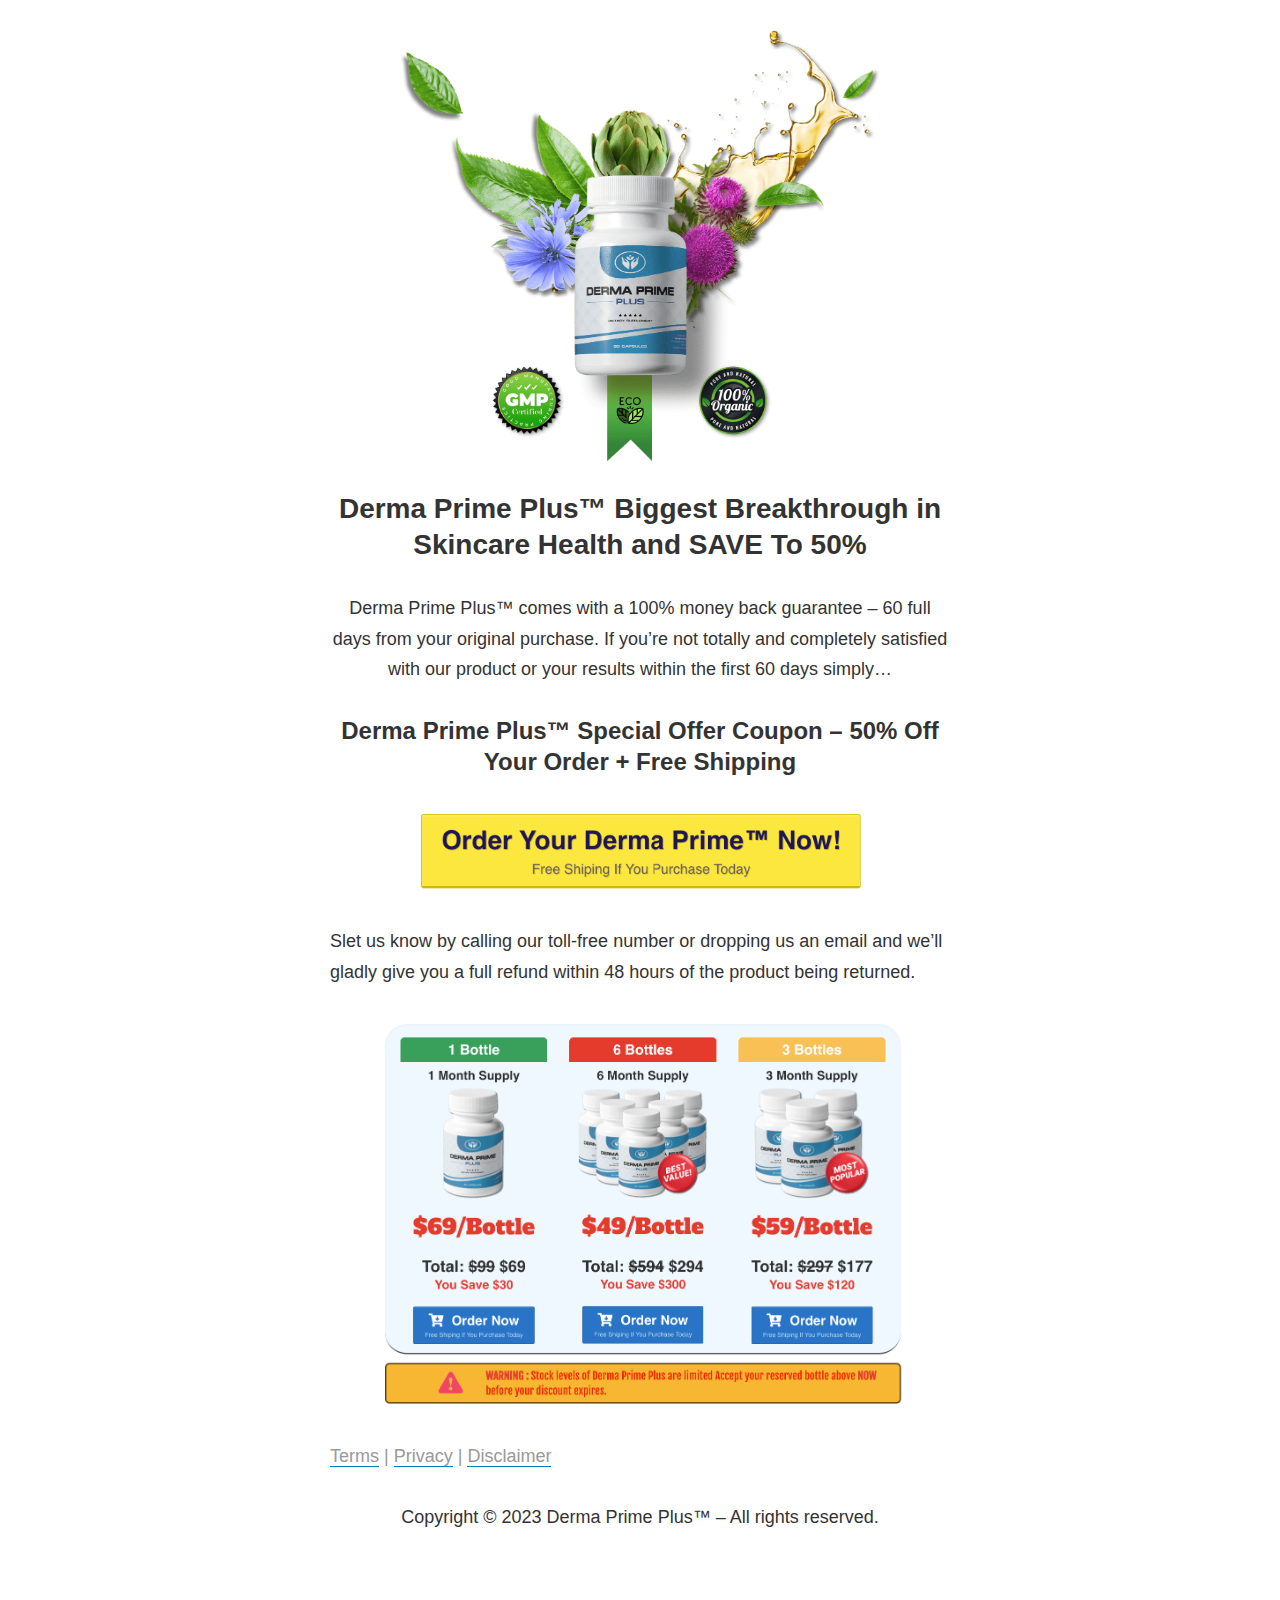
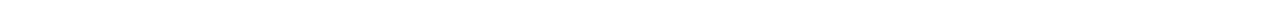
<file: derma-prime/index.html>
<!DOCTYPE html><html lang="en-US"><head><meta charset="UTF-8"><meta name="viewport" content="width=device-width, initial-scale=1"><link rel="profile" href="https://gmpg.org/xfn/11"><style media="all">@charset "UTF-8";#wpadminbar #wp-admin-bar-wccp_free_top_button .ab-icon:before{content:"\f160";color:#02ca02;top:3px}#wpadminbar #wp-admin-bar-wccp_free_top_button .ab-icon{transform:rotate(45deg)}.wp-block-archives-dropdown label{display:block}.wp-block-avatar{box-sizing:border-box}.wp-block-avatar.aligncenter{text-align:center}.wp-block-audio{box-sizing:border-box}.wp-block-audio figcaption{margin-top:.5em;margin-bottom:1em}.wp-block-audio audio{width:100%;min-width:300px}.wp-block-button__link{cursor:pointer;display:inline-block;text-align:center;word-break:break-word;box-sizing:border-box}.wp-block-button__link.aligncenter{text-align:center}.wp-block-button__link.alignright{text-align:right}:where(.wp-block-button__link){box-shadow:none;text-decoration:none;border-radius:9999px;padding:calc(.667em + 2px) calc(1.333em + 2px)}.wp-block-button[style*=text-decoration] .wp-block-button__link{text-decoration:inherit}.wp-block-buttons>.wp-block-button.has-custom-width{max-width:none}.wp-block-buttons>.wp-block-button.has-custom-width .wp-block-button__link{width:100%}.wp-block-buttons>.wp-block-button.has-custom-font-size .wp-block-button__link{font-size:inherit}.wp-block-buttons>.wp-block-button.wp-block-button__width-25{width:calc(25% - var(--wp--style--block-gap,.5em)*0.75)}.wp-block-buttons>.wp-block-button.wp-block-button__width-50{width:calc(50% - var(--wp--style--block-gap,.5em)*0.5)}.wp-block-buttons>.wp-block-button.wp-block-button__width-75{width:calc(75% - var(--wp--style--block-gap,.5em)*0.25)}.wp-block-buttons>.wp-block-button.wp-block-button__width-100{width:100%;flex-basis:100%}.wp-block-buttons.is-vertical>.wp-block-button.wp-block-button__width-25{width:25%}.wp-block-buttons.is-vertical>.wp-block-button.wp-block-button__width-50{width:50%}.wp-block-buttons.is-vertical>.wp-block-button.wp-block-button__width-75{width:75%}.wp-block-button.is-style-squared,.wp-block-button__link.wp-block-button.is-style-squared{border-radius:0}.wp-block-button.no-border-radius,.wp-block-button__link.no-border-radius{border-radius:0!important}.wp-block-button.is-style-outline>.wp-block-button__link,.wp-block-button .wp-block-button__link.is-style-outline{border:2px solid;padding:.667em 1.333em}.wp-block-button.is-style-outline>.wp-block-button__link:not(.has-text-color),.wp-block-button .wp-block-button__link.is-style-outline:not(.has-text-color){color:currentColor}.wp-block-button.is-style-outline>.wp-block-button__link:not(.has-background),.wp-block-button .wp-block-button__link.is-style-outline:not(.has-background){background-color:transparent;background-image:none}.wp-block-buttons.is-vertical{flex-direction:column}.wp-block-buttons.is-vertical>.wp-block-button:last-child{margin-bottom:0}.wp-block-buttons>.wp-block-button{display:inline-block;margin:0}.wp-block-buttons.is-content-justification-left{justify-content:flex-start}.wp-block-buttons.is-content-justification-left.is-vertical{align-items:flex-start}.wp-block-buttons.is-content-justification-center{justify-content:center}.wp-block-buttons.is-content-justification-center.is-vertical{align-items:center}.wp-block-buttons.is-content-justification-right{justify-content:flex-end}.wp-block-buttons.is-content-justification-right.is-vertical{align-items:flex-end}.wp-block-buttons.is-content-justification-space-between{justify-content:space-between}.wp-block-buttons.aligncenter{text-align:center}.wp-block-buttons:not(.is-content-justification-space-between,.is-content-justification-right,.is-content-justification-left,.is-content-justification-center) .wp-block-button.aligncenter{margin-left:auto;margin-right:auto;width:100%}.wp-block-buttons[style*=text-decoration] .wp-block-button,.wp-block-buttons[style*=text-decoration] .wp-block-button__link{text-decoration:inherit}.wp-block-buttons.has-custom-font-size .wp-block-button__link{font-size:inherit}.wp-block-button.aligncenter,.wp-block-calendar{text-align:center}.wp-block-calendar tbody td,.wp-block-calendar th{padding:.25em;border:1px solid #ddd}.wp-block-calendar tfoot td{border:none}.wp-block-calendar table{width:100%;border-collapse:collapse}.wp-block-calendar table th{font-weight:400;background:#ddd}.wp-block-calendar a{text-decoration:underline}.wp-block-calendar table caption,.wp-block-calendar table tbody{color:#40464d}.wp-block-categories{box-sizing:border-box}.wp-block-categories.alignleft{margin-right:2em}.wp-block-categories.alignright{margin-left:2em}.wp-block-code{box-sizing:border-box}.wp-block-code code{display:block;font-family:inherit;overflow-wrap:break-word;white-space:pre-wrap}.wp-block-columns{display:flex;margin-bottom:1.75em;box-sizing:border-box;flex-wrap:wrap!important;align-items:normal!important}@media (min-width:782px){.wp-block-columns{flex-wrap:nowrap!important}}.wp-block-columns.are-vertically-aligned-top{align-items:flex-start}.wp-block-columns.are-vertically-aligned-center{align-items:center}.wp-block-columns.are-vertically-aligned-bottom{align-items:flex-end}@media (max-width:781px){.wp-block-columns:not(.is-not-stacked-on-mobile)>.wp-block-column{flex-basis:100%!important}}@media (min-width:782px){.wp-block-columns:not(.is-not-stacked-on-mobile)>.wp-block-column{flex-basis:0;flex-grow:1}.wp-block-columns:not(.is-not-stacked-on-mobile)>.wp-block-column[style*=flex-basis]{flex-grow:0}}.wp-block-columns.is-not-stacked-on-mobile{flex-wrap:nowrap!important}.wp-block-columns.is-not-stacked-on-mobile>.wp-block-column{flex-basis:0;flex-grow:1}.wp-block-columns.is-not-stacked-on-mobile>.wp-block-column[style*=flex-basis]{flex-grow:0}:where(.wp-block-columns.has-background){padding:1.25em 2.375em}.wp-block-column{flex-grow:1;min-width:0;word-break:break-word;overflow-wrap:break-word}.wp-block-column.is-vertically-aligned-top{align-self:flex-start}.wp-block-column.is-vertically-aligned-center{align-self:center}.wp-block-column.is-vertically-aligned-bottom{align-self:flex-end}.wp-block-column.is-vertically-aligned-bottom,.wp-block-column.is-vertically-aligned-center,.wp-block-column.is-vertically-aligned-top{width:100%}.wp-block-post-comments .alignleft{float:left}.wp-block-post-comments .alignright{float:right}.wp-block-post-comments .navigation:after{content:"";display:table;clear:both}.wp-block-post-comments .commentlist{clear:both;list-style:none;margin:0;padding:0}.wp-block-post-comments .commentlist .comment{min-height:2.25em;padding-left:3.25em}.wp-block-post-comments .commentlist .comment p{font-size:1em;line-height:1.8;margin:1em 0}.wp-block-post-comments .commentlist .children{list-style:none;margin:0;padding:0}.wp-block-post-comments .comment-author{line-height:1.5}.wp-block-post-comments .comment-author .avatar{border-radius:1.5em;display:block;float:left;height:2.5em;margin-top:.5em;margin-right:.75em;width:2.5em}.wp-block-post-comments .comment-author cite{font-style:normal}.wp-block-post-comments .comment-meta{font-size:.875em;line-height:1.5}.wp-block-post-comments .comment-meta b{font-weight:400}.wp-block-post-comments .comment-meta .comment-awaiting-moderation{margin-top:1em;margin-bottom:1em;display:block}.wp-block-post-comments .comment-body .commentmetadata{font-size:.875em}.wp-block-post-comments .comment-form-author label,.wp-block-post-comments .comment-form-comment label,.wp-block-post-comments .comment-form-email label,.wp-block-post-comments .comment-form-url label{display:block;margin-bottom:.25em}.wp-block-post-comments .comment-form input:not([type=submit]):not([type=checkbox]),.wp-block-post-comments .comment-form textarea{display:block;box-sizing:border-box;width:100%}.wp-block-post-comments .comment-form-cookies-consent{display:flex;gap:.25em}.wp-block-post-comments .comment-form-cookies-consent #wp-comment-cookies-consent{margin-top:.35em}.wp-block-post-comments .comment-reply-title{margin-bottom:0}.wp-block-post-comments .comment-reply-title :where(small){font-size:var(--wp--preset--font-size--medium,smaller);margin-left:.5em}.wp-block-post-comments .reply{font-size:.875em;margin-bottom:1.4em}.wp-block-post-comments input:not([type=submit]),.wp-block-post-comments textarea{border:1px solid #949494;font-size:1em;font-family:inherit}.wp-block-post-comments input:not([type=submit]):not([type=checkbox]),.wp-block-post-comments textarea{padding:calc(.667em + 2px)}:where(.wp-block-post-comments input[type=submit]){border:none}.wp-block-comments-pagination>.wp-block-comments-pagination-next,.wp-block-comments-pagination>.wp-block-comments-pagination-numbers,.wp-block-comments-pagination>.wp-block-comments-pagination-previous{margin-right:.5em;margin-bottom:.5em}.wp-block-comments-pagination>.wp-block-comments-pagination-next:last-child,.wp-block-comments-pagination>.wp-block-comments-pagination-numbers:last-child,.wp-block-comments-pagination>.wp-block-comments-pagination-previous:last-child{margin-right:0}.wp-block-comments-pagination .wp-block-comments-pagination-previous-arrow{margin-right:1ch;display:inline-block}.wp-block-comments-pagination .wp-block-comments-pagination-previous-arrow:not(.is-arrow-chevron){transform:scaleX(1)}.wp-block-comments-pagination .wp-block-comments-pagination-next-arrow{margin-left:1ch;display:inline-block}.wp-block-comments-pagination .wp-block-comments-pagination-next-arrow:not(.is-arrow-chevron){transform:scaleX(1)}.wp-block-comments-pagination.aligncenter{justify-content:center}.wp-block-comment-template{margin-bottom:0;max-width:100%;list-style:none;padding:0}.wp-block-comment-template li{clear:both}.wp-block-comment-template ol{margin-bottom:0;max-width:100%;list-style:none;padding-left:2rem}.wp-block-comment-template.alignleft{float:left}.wp-block-comment-template.aligncenter{margin-left:auto;margin-right:auto;width:-moz-fit-content;width:fit-content}.wp-block-comment-template.alignright{float:right}.wp-block-cover,.wp-block-cover-image{position:relative;background-position:50%;min-height:430px;display:flex;justify-content:center;align-items:center;padding:1em;box-sizing:border-box}.wp-block-cover-image.has-background-dim:not([class*=-background-color]),.wp-block-cover-image .has-background-dim:not([class*=-background-color]),.wp-block-cover.has-background-dim:not([class*=-background-color]),.wp-block-cover .has-background-dim:not([class*=-background-color]){background-color:#000}.wp-block-cover-image .has-background-dim.has-background-gradient,.wp-block-cover .has-background-dim.has-background-gradient{background-color:transparent}.wp-block-cover-image.has-background-dim:before,.wp-block-cover.has-background-dim:before{content:"";background-color:inherit}.wp-block-cover-image.has-background-dim:not(.has-background-gradient):before,.wp-block-cover-image .wp-block-cover__background,.wp-block-cover-image .wp-block-cover__gradient-background,.wp-block-cover.has-background-dim:not(.has-background-gradient):before,.wp-block-cover .wp-block-cover__background,.wp-block-cover .wp-block-cover__gradient-background{position:absolute;top:0;left:0;bottom:0;right:0;z-index:1;opacity:.5}.wp-block-cover-image.has-background-dim.has-background-dim-10 .wp-block-cover__background,.wp-block-cover-image.has-background-dim.has-background-dim-10 .wp-block-cover__gradient-background,.wp-block-cover-image.has-background-dim.has-background-dim-10:not(.has-background-gradient):before,.wp-block-cover.has-background-dim.has-background-dim-10 .wp-block-cover__background,.wp-block-cover.has-background-dim.has-background-dim-10 .wp-block-cover__gradient-background,.wp-block-cover.has-background-dim.has-background-dim-10:not(.has-background-gradient):before{opacity:.1}.wp-block-cover-image.has-background-dim.has-background-dim-20 .wp-block-cover__background,.wp-block-cover-image.has-background-dim.has-background-dim-20 .wp-block-cover__gradient-background,.wp-block-cover-image.has-background-dim.has-background-dim-20:not(.has-background-gradient):before,.wp-block-cover.has-background-dim.has-background-dim-20 .wp-block-cover__background,.wp-block-cover.has-background-dim.has-background-dim-20 .wp-block-cover__gradient-background,.wp-block-cover.has-background-dim.has-background-dim-20:not(.has-background-gradient):before{opacity:.2}.wp-block-cover-image.has-background-dim.has-background-dim-30 .wp-block-cover__background,.wp-block-cover-image.has-background-dim.has-background-dim-30 .wp-block-cover__gradient-background,.wp-block-cover-image.has-background-dim.has-background-dim-30:not(.has-background-gradient):before,.wp-block-cover.has-background-dim.has-background-dim-30 .wp-block-cover__background,.wp-block-cover.has-background-dim.has-background-dim-30 .wp-block-cover__gradient-background,.wp-block-cover.has-background-dim.has-background-dim-30:not(.has-background-gradient):before{opacity:.3}.wp-block-cover-image.has-background-dim.has-background-dim-40 .wp-block-cover__background,.wp-block-cover-image.has-background-dim.has-background-dim-40 .wp-block-cover__gradient-background,.wp-block-cover-image.has-background-dim.has-background-dim-40:not(.has-background-gradient):before,.wp-block-cover.has-background-dim.has-background-dim-40 .wp-block-cover__background,.wp-block-cover.has-background-dim.has-background-dim-40 .wp-block-cover__gradient-background,.wp-block-cover.has-background-dim.has-background-dim-40:not(.has-background-gradient):before{opacity:.4}.wp-block-cover-image.has-background-dim.has-background-dim-50 .wp-block-cover__background,.wp-block-cover-image.has-background-dim.has-background-dim-50 .wp-block-cover__gradient-background,.wp-block-cover-image.has-background-dim.has-background-dim-50:not(.has-background-gradient):before,.wp-block-cover.has-background-dim.has-background-dim-50 .wp-block-cover__background,.wp-block-cover.has-background-dim.has-background-dim-50 .wp-block-cover__gradient-background,.wp-block-cover.has-background-dim.has-background-dim-50:not(.has-background-gradient):before{opacity:.5}.wp-block-cover-image.has-background-dim.has-background-dim-60 .wp-block-cover__background,.wp-block-cover-image.has-background-dim.has-background-dim-60 .wp-block-cover__gradient-background,.wp-block-cover-image.has-background-dim.has-background-dim-60:not(.has-background-gradient):before,.wp-block-cover.has-background-dim.has-background-dim-60 .wp-block-cover__background,.wp-block-cover.has-background-dim.has-background-dim-60 .wp-block-cover__gradient-background,.wp-block-cover.has-background-dim.has-background-dim-60:not(.has-background-gradient):before{opacity:.6}.wp-block-cover-image.has-background-dim.has-background-dim-70 .wp-block-cover__background,.wp-block-cover-image.has-background-dim.has-background-dim-70 .wp-block-cover__gradient-background,.wp-block-cover-image.has-background-dim.has-background-dim-70:not(.has-background-gradient):before,.wp-block-cover.has-background-dim.has-background-dim-70 .wp-block-cover__background,.wp-block-cover.has-background-dim.has-background-dim-70 .wp-block-cover__gradient-background,.wp-block-cover.has-background-dim.has-background-dim-70:not(.has-background-gradient):before{opacity:.7}.wp-block-cover-image.has-background-dim.has-background-dim-80 .wp-block-cover__background,.wp-block-cover-image.has-background-dim.has-background-dim-80 .wp-block-cover__gradient-background,.wp-block-cover-image.has-background-dim.has-background-dim-80:not(.has-background-gradient):before,.wp-block-cover.has-background-dim.has-background-dim-80 .wp-block-cover__background,.wp-block-cover.has-background-dim.has-background-dim-80 .wp-block-cover__gradient-background,.wp-block-cover.has-background-dim.has-background-dim-80:not(.has-background-gradient):before{opacity:.8}.wp-block-cover-image.has-background-dim.has-background-dim-90 .wp-block-cover__background,.wp-block-cover-image.has-background-dim.has-background-dim-90 .wp-block-cover__gradient-background,.wp-block-cover-image.has-background-dim.has-background-dim-90:not(.has-background-gradient):before,.wp-block-cover.has-background-dim.has-background-dim-90 .wp-block-cover__background,.wp-block-cover.has-background-dim.has-background-dim-90 .wp-block-cover__gradient-background,.wp-block-cover.has-background-dim.has-background-dim-90:not(.has-background-gradient):before{opacity:.9}.wp-block-cover-image.has-background-dim.has-background-dim-100 .wp-block-cover__background,.wp-block-cover-image.has-background-dim.has-background-dim-100 .wp-block-cover__gradient-background,.wp-block-cover-image.has-background-dim.has-background-dim-100:not(.has-background-gradient):before,.wp-block-cover.has-background-dim.has-background-dim-100 .wp-block-cover__background,.wp-block-cover.has-background-dim.has-background-dim-100 .wp-block-cover__gradient-background,.wp-block-cover.has-background-dim.has-background-dim-100:not(.has-background-gradient):before{opacity:1}.wp-block-cover-image .wp-block-cover__background.has-background-dim.has-background-dim-0,.wp-block-cover-image .wp-block-cover__gradient-background.has-background-dim.has-background-dim-0,.wp-block-cover .wp-block-cover__background.has-background-dim.has-background-dim-0,.wp-block-cover .wp-block-cover__gradient-background.has-background-dim.has-background-dim-0{opacity:0}.wp-block-cover-image .wp-block-cover__background.has-background-dim.has-background-dim-10,.wp-block-cover-image .wp-block-cover__gradient-background.has-background-dim.has-background-dim-10,.wp-block-cover .wp-block-cover__background.has-background-dim.has-background-dim-10,.wp-block-cover .wp-block-cover__gradient-background.has-background-dim.has-background-dim-10{opacity:.1}.wp-block-cover-image .wp-block-cover__background.has-background-dim.has-background-dim-20,.wp-block-cover-image .wp-block-cover__gradient-background.has-background-dim.has-background-dim-20,.wp-block-cover .wp-block-cover__background.has-background-dim.has-background-dim-20,.wp-block-cover .wp-block-cover__gradient-background.has-background-dim.has-background-dim-20{opacity:.2}.wp-block-cover-image .wp-block-cover__background.has-background-dim.has-background-dim-30,.wp-block-cover-image .wp-block-cover__gradient-background.has-background-dim.has-background-dim-30,.wp-block-cover .wp-block-cover__background.has-background-dim.has-background-dim-30,.wp-block-cover .wp-block-cover__gradient-background.has-background-dim.has-background-dim-30{opacity:.3}.wp-block-cover-image .wp-block-cover__background.has-background-dim.has-background-dim-40,.wp-block-cover-image .wp-block-cover__gradient-background.has-background-dim.has-background-dim-40,.wp-block-cover .wp-block-cover__background.has-background-dim.has-background-dim-40,.wp-block-cover .wp-block-cover__gradient-background.has-background-dim.has-background-dim-40{opacity:.4}.wp-block-cover-image .wp-block-cover__background.has-background-dim.has-background-dim-50,.wp-block-cover-image .wp-block-cover__gradient-background.has-background-dim.has-background-dim-50,.wp-block-cover .wp-block-cover__background.has-background-dim.has-background-dim-50,.wp-block-cover .wp-block-cover__gradient-background.has-background-dim.has-background-dim-50{opacity:.5}.wp-block-cover-image .wp-block-cover__background.has-background-dim.has-background-dim-60,.wp-block-cover-image .wp-block-cover__gradient-background.has-background-dim.has-background-dim-60,.wp-block-cover .wp-block-cover__background.has-background-dim.has-background-dim-60,.wp-block-cover .wp-block-cover__gradient-background.has-background-dim.has-background-dim-60{opacity:.6}.wp-block-cover-image .wp-block-cover__background.has-background-dim.has-background-dim-70,.wp-block-cover-image .wp-block-cover__gradient-background.has-background-dim.has-background-dim-70,.wp-block-cover .wp-block-cover__background.has-background-dim.has-background-dim-70,.wp-block-cover .wp-block-cover__gradient-background.has-background-dim.has-background-dim-70{opacity:.7}.wp-block-cover-image .wp-block-cover__background.has-background-dim.has-background-dim-80,.wp-block-cover-image .wp-block-cover__gradient-background.has-background-dim.has-background-dim-80,.wp-block-cover .wp-block-cover__background.has-background-dim.has-background-dim-80,.wp-block-cover .wp-block-cover__gradient-background.has-background-dim.has-background-dim-80{opacity:.8}.wp-block-cover-image .wp-block-cover__background.has-background-dim.has-background-dim-90,.wp-block-cover-image .wp-block-cover__gradient-background.has-background-dim.has-background-dim-90,.wp-block-cover .wp-block-cover__background.has-background-dim.has-background-dim-90,.wp-block-cover .wp-block-cover__gradient-background.has-background-dim.has-background-dim-90{opacity:.9}.wp-block-cover-image .wp-block-cover__background.has-background-dim.has-background-dim-100,.wp-block-cover-image .wp-block-cover__gradient-background.has-background-dim.has-background-dim-100,.wp-block-cover .wp-block-cover__background.has-background-dim.has-background-dim-100,.wp-block-cover .wp-block-cover__gradient-background.has-background-dim.has-background-dim-100{opacity:1}.wp-block-cover-image.alignleft,.wp-block-cover-image.alignright,.wp-block-cover.alignleft,.wp-block-cover.alignright{max-width:420px;width:100%}.wp-block-cover-image:after,.wp-block-cover:after{display:block;content:"";font-size:0;min-height:inherit}@supports (position:sticky){.wp-block-cover-image:after,.wp-block-cover:after{content:none}}.wp-block-cover-image.aligncenter,.wp-block-cover-image.alignleft,.wp-block-cover-image.alignright,.wp-block-cover.aligncenter,.wp-block-cover.alignleft,.wp-block-cover.alignright{display:flex}.wp-block-cover-image .wp-block-cover__inner-container,.wp-block-cover .wp-block-cover__inner-container{width:100%;z-index:1;color:#fff}.wp-block-cover-image.is-light .wp-block-cover__inner-container,.wp-block-cover.is-light .wp-block-cover__inner-container{color:#000}.wp-block-cover-image h1:not(.has-text-color),.wp-block-cover-image h2:not(.has-text-color),.wp-block-cover-image h3:not(.has-text-color),.wp-block-cover-image h4:not(.has-text-color),.wp-block-cover-image h5:not(.has-text-color),.wp-block-cover-image h6:not(.has-text-color),.wp-block-cover-image p:not(.has-text-color),.wp-block-cover h1:not(.has-text-color),.wp-block-cover h2:not(.has-text-color),.wp-block-cover h3:not(.has-text-color),.wp-block-cover h4:not(.has-text-color),.wp-block-cover h5:not(.has-text-color),.wp-block-cover h6:not(.has-text-color),.wp-block-cover p:not(.has-text-color){color:inherit}.wp-block-cover-image.is-position-top-left,.wp-block-cover.is-position-top-left{align-items:flex-start;justify-content:flex-start}.wp-block-cover-image.is-position-top-center,.wp-block-cover.is-position-top-center{align-items:flex-start;justify-content:center}.wp-block-cover-image.is-position-top-right,.wp-block-cover.is-position-top-right{align-items:flex-start;justify-content:flex-end}.wp-block-cover-image.is-position-center-left,.wp-block-cover.is-position-center-left{align-items:center;justify-content:flex-start}.wp-block-cover-image.is-position-center-center,.wp-block-cover.is-position-center-center{align-items:center;justify-content:center}.wp-block-cover-image.is-position-center-right,.wp-block-cover.is-position-center-right{align-items:center;justify-content:flex-end}.wp-block-cover-image.is-position-bottom-left,.wp-block-cover.is-position-bottom-left{align-items:flex-end;justify-content:flex-start}.wp-block-cover-image.is-position-bottom-center,.wp-block-cover.is-position-bottom-center{align-items:flex-end;justify-content:center}.wp-block-cover-image.is-position-bottom-right,.wp-block-cover.is-position-bottom-right{align-items:flex-end;justify-content:flex-end}.wp-block-cover-image.has-custom-content-position.has-custom-content-position .wp-block-cover__inner-container,.wp-block-cover.has-custom-content-position.has-custom-content-position .wp-block-cover__inner-container{margin:0;width:auto}.wp-block-cover-image .wp-block-cover__image-background,.wp-block-cover-image video.wp-block-cover__video-background,.wp-block-cover .wp-block-cover__image-background,.wp-block-cover video.wp-block-cover__video-background{position:absolute;top:0;left:0;right:0;bottom:0;margin:0;padding:0;width:100%;height:100%;max-width:none;max-height:none;object-fit:cover;outline:none;border:none;box-shadow:none}.wp-block-cover-image.has-parallax,.wp-block-cover.has-parallax,.wp-block-cover__image-background.has-parallax,video.wp-block-cover__video-background.has-parallax{background-attachment:fixed;background-size:cover;background-repeat:no-repeat}@supports (-webkit-overflow-scrolling:touch){.wp-block-cover-image.has-parallax,.wp-block-cover.has-parallax,.wp-block-cover__image-background.has-parallax,video.wp-block-cover__video-background.has-parallax{background-attachment:scroll}}@media (prefers-reduced-motion:reduce){.wp-block-cover-image.has-parallax,.wp-block-cover.has-parallax,.wp-block-cover__image-background.has-parallax,video.wp-block-cover__video-background.has-parallax{background-attachment:scroll}}.wp-block-cover-image.is-repeated,.wp-block-cover.is-repeated,.wp-block-cover__image-background.is-repeated,video.wp-block-cover__video-background.is-repeated{background-repeat:repeat;background-size:auto}.wp-block-cover__image-background,.wp-block-cover__video-background{z-index:0}.wp-block-cover-image-text,.wp-block-cover-image-text a,.wp-block-cover-image-text a:active,.wp-block-cover-image-text a:focus,.wp-block-cover-image-text a:hover,.wp-block-cover-text,.wp-block-cover-text a,.wp-block-cover-text a:active,.wp-block-cover-text a:focus,.wp-block-cover-text a:hover,section.wp-block-cover-image h2,section.wp-block-cover-image h2 a,section.wp-block-cover-image h2 a:active,section.wp-block-cover-image h2 a:focus,section.wp-block-cover-image h2 a:hover{color:#fff}.wp-block-cover-image .wp-block-cover.has-left-content{justify-content:flex-start}.wp-block-cover-image .wp-block-cover.has-right-content{justify-content:flex-end}.wp-block-cover-image.has-left-content .wp-block-cover-image-text,.wp-block-cover.has-left-content .wp-block-cover-text,section.wp-block-cover-image.has-left-content>h2{margin-left:0;text-align:left}.wp-block-cover-image.has-right-content .wp-block-cover-image-text,.wp-block-cover.has-right-content .wp-block-cover-text,section.wp-block-cover-image.has-right-content>h2{margin-right:0;text-align:right}.wp-block-cover-image .wp-block-cover-image-text,.wp-block-cover .wp-block-cover-text,section.wp-block-cover-image>h2{font-size:2em;line-height:1.25;z-index:1;margin-bottom:0;max-width:840px;padding:.44em;text-align:center}.wp-block-embed.alignleft,.wp-block-embed.alignright,.wp-block[data-align=left]>[data-type="core/embed"],.wp-block[data-align=right]>[data-type="core/embed"]{max-width:360px;width:100%}.wp-block-embed.alignleft .wp-block-embed__wrapper,.wp-block-embed.alignright .wp-block-embed__wrapper,.wp-block[data-align=left]>[data-type="core/embed"] .wp-block-embed__wrapper,.wp-block[data-align=right]>[data-type="core/embed"] .wp-block-embed__wrapper{min-width:280px}.wp-block-cover .wp-block-embed{min-width:320px;min-height:240px}.wp-block-embed{overflow-wrap:break-word}.wp-block-embed figcaption{margin-top:.5em;margin-bottom:1em}.wp-block-embed iframe{max-width:100%}.wp-block-embed__wrapper{position:relative}.wp-embed-responsive .wp-has-aspect-ratio .wp-block-embed__wrapper:before{content:"";display:block;padding-top:50%}.wp-embed-responsive .wp-has-aspect-ratio iframe{position:absolute;top:0;right:0;bottom:0;left:0;height:100%;width:100%}.wp-embed-responsive .wp-embed-aspect-21-9 .wp-block-embed__wrapper:before{padding-top:42.85%}.wp-embed-responsive .wp-embed-aspect-18-9 .wp-block-embed__wrapper:before{padding-top:50%}.wp-embed-responsive .wp-embed-aspect-16-9 .wp-block-embed__wrapper:before{padding-top:56.25%}.wp-embed-responsive .wp-embed-aspect-4-3 .wp-block-embed__wrapper:before{padding-top:75%}.wp-embed-responsive .wp-embed-aspect-1-1 .wp-block-embed__wrapper:before{padding-top:100%}.wp-embed-responsive .wp-embed-aspect-9-16 .wp-block-embed__wrapper:before{padding-top:177.77%}.wp-embed-responsive .wp-embed-aspect-1-2 .wp-block-embed__wrapper:before{padding-top:200%}.wp-block-file{margin-bottom:1.5em}.wp-block-file:not(.wp-element-button){font-size:.8em}.wp-block-file.aligncenter{text-align:center}.wp-block-file.alignright{text-align:right}.wp-block-file *+.wp-block-file__button{margin-left:.75em}.wp-block-file__embed{margin-bottom:1em}:where(.wp-block-file__button){border-radius:2em;padding:.5em 1em}:where(.wp-block-file__button):is(a):active,:where(.wp-block-file__button):is(a):focus,:where(.wp-block-file__button):is(a):hover,:where(.wp-block-file__button):is(a):visited{box-shadow:none;color:#fff;opacity:.85;text-decoration:none}.blocks-gallery-grid:not(.has-nested-images),.wp-block-gallery:not(.has-nested-images){display:flex;flex-wrap:wrap;list-style-type:none;padding:0;margin:0}.blocks-gallery-grid:not(.has-nested-images) .blocks-gallery-image,.blocks-gallery-grid:not(.has-nested-images) .blocks-gallery-item,.wp-block-gallery:not(.has-nested-images) .blocks-gallery-image,.wp-block-gallery:not(.has-nested-images) .blocks-gallery-item{margin:0 1em 1em 0;display:flex;flex-grow:1;flex-direction:column;justify-content:center;position:relative;width:calc(50% - 1em)}.blocks-gallery-grid:not(.has-nested-images) .blocks-gallery-image:nth-of-type(2n),.blocks-gallery-grid:not(.has-nested-images) .blocks-gallery-item:nth-of-type(2n),.wp-block-gallery:not(.has-nested-images) .blocks-gallery-image:nth-of-type(2n),.wp-block-gallery:not(.has-nested-images) .blocks-gallery-item:nth-of-type(2n){margin-right:0}.blocks-gallery-grid:not(.has-nested-images) .blocks-gallery-image figure,.blocks-gallery-grid:not(.has-nested-images) .blocks-gallery-item figure,.wp-block-gallery:not(.has-nested-images) .blocks-gallery-image figure,.wp-block-gallery:not(.has-nested-images) .blocks-gallery-item figure{margin:0;height:100%;display:flex;align-items:flex-end;justify-content:flex-start}.blocks-gallery-grid:not(.has-nested-images) .blocks-gallery-image img,.blocks-gallery-grid:not(.has-nested-images) .blocks-gallery-item img,.wp-block-gallery:not(.has-nested-images) .blocks-gallery-image img,.wp-block-gallery:not(.has-nested-images) .blocks-gallery-item img{display:block;max-width:100%;height:auto;width:auto}.blocks-gallery-grid:not(.has-nested-images) .blocks-gallery-image figcaption,.blocks-gallery-grid:not(.has-nested-images) .blocks-gallery-item figcaption,.wp-block-gallery:not(.has-nested-images) .blocks-gallery-image figcaption,.wp-block-gallery:not(.has-nested-images) .blocks-gallery-item figcaption{position:absolute;bottom:0;width:100%;max-height:100%;overflow:auto;padding:3em .77em .7em;color:#fff;text-align:center;font-size:.8em;background:linear-gradient(0deg,rgba(0,0,0,.7),rgba(0,0,0,.3) 70%,transparent);box-sizing:border-box;margin:0;z-index:2}.blocks-gallery-grid:not(.has-nested-images) .blocks-gallery-image figcaption img,.blocks-gallery-grid:not(.has-nested-images) .blocks-gallery-item figcaption img,.wp-block-gallery:not(.has-nested-images) .blocks-gallery-image figcaption img,.wp-block-gallery:not(.has-nested-images) .blocks-gallery-item figcaption img{display:inline}.blocks-gallery-grid:not(.has-nested-images) figcaption,.wp-block-gallery:not(.has-nested-images) figcaption{flex-grow:1}.blocks-gallery-grid:not(.has-nested-images).is-cropped .blocks-gallery-image a,.blocks-gallery-grid:not(.has-nested-images).is-cropped .blocks-gallery-image img,.blocks-gallery-grid:not(.has-nested-images).is-cropped .blocks-gallery-item a,.blocks-gallery-grid:not(.has-nested-images).is-cropped .blocks-gallery-item img,.wp-block-gallery:not(.has-nested-images).is-cropped .blocks-gallery-image a,.wp-block-gallery:not(.has-nested-images).is-cropped .blocks-gallery-image img,.wp-block-gallery:not(.has-nested-images).is-cropped .blocks-gallery-item a,.wp-block-gallery:not(.has-nested-images).is-cropped .blocks-gallery-item img{width:100%;height:100%;flex:1;object-fit:cover}.blocks-gallery-grid:not(.has-nested-images).columns-1 .blocks-gallery-image,.blocks-gallery-grid:not(.has-nested-images).columns-1 .blocks-gallery-item,.wp-block-gallery:not(.has-nested-images).columns-1 .blocks-gallery-image,.wp-block-gallery:not(.has-nested-images).columns-1 .blocks-gallery-item{width:100%;margin-right:0}@media (min-width:600px){.blocks-gallery-grid:not(.has-nested-images).columns-3 .blocks-gallery-image,.blocks-gallery-grid:not(.has-nested-images).columns-3 .blocks-gallery-item,.wp-block-gallery:not(.has-nested-images).columns-3 .blocks-gallery-image,.wp-block-gallery:not(.has-nested-images).columns-3 .blocks-gallery-item{width:calc(33.33333% - .66667em);margin-right:1em}.blocks-gallery-grid:not(.has-nested-images).columns-4 .blocks-gallery-image,.blocks-gallery-grid:not(.has-nested-images).columns-4 .blocks-gallery-item,.wp-block-gallery:not(.has-nested-images).columns-4 .blocks-gallery-image,.wp-block-gallery:not(.has-nested-images).columns-4 .blocks-gallery-item{width:calc(25% - .75em);margin-right:1em}.blocks-gallery-grid:not(.has-nested-images).columns-5 .blocks-gallery-image,.blocks-gallery-grid:not(.has-nested-images).columns-5 .blocks-gallery-item,.wp-block-gallery:not(.has-nested-images).columns-5 .blocks-gallery-image,.wp-block-gallery:not(.has-nested-images).columns-5 .blocks-gallery-item{width:calc(20% - .8em);margin-right:1em}.blocks-gallery-grid:not(.has-nested-images).columns-6 .blocks-gallery-image,.blocks-gallery-grid:not(.has-nested-images).columns-6 .blocks-gallery-item,.wp-block-gallery:not(.has-nested-images).columns-6 .blocks-gallery-image,.wp-block-gallery:not(.has-nested-images).columns-6 .blocks-gallery-item{width:calc(16.66667% - .83333em);margin-right:1em}.blocks-gallery-grid:not(.has-nested-images).columns-7 .blocks-gallery-image,.blocks-gallery-grid:not(.has-nested-images).columns-7 .blocks-gallery-item,.wp-block-gallery:not(.has-nested-images).columns-7 .blocks-gallery-image,.wp-block-gallery:not(.has-nested-images).columns-7 .blocks-gallery-item{width:calc(14.28571% - .85714em);margin-right:1em}.blocks-gallery-grid:not(.has-nested-images).columns-8 .blocks-gallery-image,.blocks-gallery-grid:not(.has-nested-images).columns-8 .blocks-gallery-item,.wp-block-gallery:not(.has-nested-images).columns-8 .blocks-gallery-image,.wp-block-gallery:not(.has-nested-images).columns-8 .blocks-gallery-item{width:calc(12.5% - .875em);margin-right:1em}.blocks-gallery-grid:not(.has-nested-images).columns-1 .blocks-gallery-image:nth-of-type(1n),.blocks-gallery-grid:not(.has-nested-images).columns-1 .blocks-gallery-item:nth-of-type(1n),.blocks-gallery-grid:not(.has-nested-images).columns-2 .blocks-gallery-image:nth-of-type(2n),.blocks-gallery-grid:not(.has-nested-images).columns-2 .blocks-gallery-item:nth-of-type(2n),.blocks-gallery-grid:not(.has-nested-images).columns-3 .blocks-gallery-image:nth-of-type(3n),.blocks-gallery-grid:not(.has-nested-images).columns-3 .blocks-gallery-item:nth-of-type(3n),.blocks-gallery-grid:not(.has-nested-images).columns-4 .blocks-gallery-image:nth-of-type(4n),.blocks-gallery-grid:not(.has-nested-images).columns-4 .blocks-gallery-item:nth-of-type(4n),.blocks-gallery-grid:not(.has-nested-images).columns-5 .blocks-gallery-image:nth-of-type(5n),.blocks-gallery-grid:not(.has-nested-images).columns-5 .blocks-gallery-item:nth-of-type(5n),.blocks-gallery-grid:not(.has-nested-images).columns-6 .blocks-gallery-image:nth-of-type(6n),.blocks-gallery-grid:not(.has-nested-images).columns-6 .blocks-gallery-item:nth-of-type(6n),.blocks-gallery-grid:not(.has-nested-images).columns-7 .blocks-gallery-image:nth-of-type(7n),.blocks-gallery-grid:not(.has-nested-images).columns-7 .blocks-gallery-item:nth-of-type(7n),.blocks-gallery-grid:not(.has-nested-images).columns-8 .blocks-gallery-image:nth-of-type(8n),.blocks-gallery-grid:not(.has-nested-images).columns-8 .blocks-gallery-item:nth-of-type(8n),.wp-block-gallery:not(.has-nested-images).columns-1 .blocks-gallery-image:nth-of-type(1n),.wp-block-gallery:not(.has-nested-images).columns-1 .blocks-gallery-item:nth-of-type(1n),.wp-block-gallery:not(.has-nested-images).columns-2 .blocks-gallery-image:nth-of-type(2n),.wp-block-gallery:not(.has-nested-images).columns-2 .blocks-gallery-item:nth-of-type(2n),.wp-block-gallery:not(.has-nested-images).columns-3 .blocks-gallery-image:nth-of-type(3n),.wp-block-gallery:not(.has-nested-images).columns-3 .blocks-gallery-item:nth-of-type(3n),.wp-block-gallery:not(.has-nested-images).columns-4 .blocks-gallery-image:nth-of-type(4n),.wp-block-gallery:not(.has-nested-images).columns-4 .blocks-gallery-item:nth-of-type(4n),.wp-block-gallery:not(.has-nested-images).columns-5 .blocks-gallery-image:nth-of-type(5n),.wp-block-gallery:not(.has-nested-images).columns-5 .blocks-gallery-item:nth-of-type(5n),.wp-block-gallery:not(.has-nested-images).columns-6 .blocks-gallery-image:nth-of-type(6n),.wp-block-gallery:not(.has-nested-images).columns-6 .blocks-gallery-item:nth-of-type(6n),.wp-block-gallery:not(.has-nested-images).columns-7 .blocks-gallery-image:nth-of-type(7n),.wp-block-gallery:not(.has-nested-images).columns-7 .blocks-gallery-item:nth-of-type(7n),.wp-block-gallery:not(.has-nested-images).columns-8 .blocks-gallery-image:nth-of-type(8n),.wp-block-gallery:not(.has-nested-images).columns-8 .blocks-gallery-item:nth-of-type(8n){margin-right:0}}.blocks-gallery-grid:not(.has-nested-images) .blocks-gallery-image:last-child,.blocks-gallery-grid:not(.has-nested-images) .blocks-gallery-item:last-child,.wp-block-gallery:not(.has-nested-images) .blocks-gallery-image:last-child,.wp-block-gallery:not(.has-nested-images) .blocks-gallery-item:last-child{margin-right:0}.blocks-gallery-grid:not(.has-nested-images).alignleft,.blocks-gallery-grid:not(.has-nested-images).alignright,.wp-block-gallery:not(.has-nested-images).alignleft,.wp-block-gallery:not(.has-nested-images).alignright{max-width:420px;width:100%}.blocks-gallery-grid:not(.has-nested-images).aligncenter .blocks-gallery-item figure,.wp-block-gallery:not(.has-nested-images).aligncenter .blocks-gallery-item figure{justify-content:center}.wp-block-gallery:not(.is-cropped) .blocks-gallery-item{align-self:flex-start}figure.wp-block-gallery.has-nested-images{align-items:normal}.wp-block-gallery.has-nested-images figure.wp-block-image:not(#individual-image){width:calc(50% - var(--wp--style--unstable-gallery-gap,16px)/2);margin:0}.wp-block-gallery.has-nested-images figure.wp-block-image{display:flex;flex-grow:1;justify-content:center;position:relative;flex-direction:column;max-width:100%;box-sizing:border-box}.wp-block-gallery.has-nested-images figure.wp-block-image>a,.wp-block-gallery.has-nested-images figure.wp-block-image>div{margin:0;flex-direction:column;flex-grow:1}.wp-block-gallery.has-nested-images figure.wp-block-image img{display:block;height:auto;max-width:100%!important;width:auto}.wp-block-gallery.has-nested-images figure.wp-block-image figcaption{background:linear-gradient(0deg,rgba(0,0,0,.7),rgba(0,0,0,.3) 70%,transparent);bottom:0;color:#fff;font-size:13px;left:0;margin-bottom:0;max-height:60%;overflow:auto;padding:0 8px 8px;position:absolute;text-align:center;width:100%;box-sizing:border-box}.wp-block-gallery.has-nested-images figure.wp-block-image figcaption img{display:inline}.wp-block-gallery.has-nested-images figure.wp-block-image figcaption a{color:inherit}.wp-block-gallery.has-nested-images figure.wp-block-image.has-custom-border img{box-sizing:border-box}.wp-block-gallery.has-nested-images figure.wp-block-image.has-custom-border>a,.wp-block-gallery.has-nested-images figure.wp-block-image.has-custom-border>div,.wp-block-gallery.has-nested-images figure.wp-block-image.is-style-rounded>a,.wp-block-gallery.has-nested-images figure.wp-block-image.is-style-rounded>div{flex:1 1 auto}.wp-block-gallery.has-nested-images figure.wp-block-image.has-custom-border figcaption,.wp-block-gallery.has-nested-images figure.wp-block-image.is-style-rounded figcaption{flex:initial;background:0 0;color:inherit;margin:0;padding:10px 10px 9px;position:relative}.wp-block-gallery.has-nested-images figcaption{flex-grow:1;flex-basis:100%;text-align:center}.wp-block-gallery.has-nested-images:not(.is-cropped) figure.wp-block-image:not(#individual-image){margin-top:0;margin-bottom:auto}.wp-block-gallery.has-nested-images.is-cropped figure.wp-block-image:not(#individual-image){align-self:inherit}.wp-block-gallery.has-nested-images.is-cropped figure.wp-block-image:not(#individual-image)>a,.wp-block-gallery.has-nested-images.is-cropped figure.wp-block-image:not(#individual-image)>div:not(.components-drop-zone){display:flex}.wp-block-gallery.has-nested-images.is-cropped figure.wp-block-image:not(#individual-image) a,.wp-block-gallery.has-nested-images.is-cropped figure.wp-block-image:not(#individual-image) img{width:100%;flex:1 0 0%;height:100%;object-fit:cover}.wp-block-gallery.has-nested-images.columns-1 figure.wp-block-image:not(#individual-image){width:100%}@media (min-width:600px){.wp-block-gallery.has-nested-images.columns-3 figure.wp-block-image:not(#individual-image){width:calc(33.33333% - var(--wp--style--unstable-gallery-gap,16px)*0.66667)}.wp-block-gallery.has-nested-images.columns-4 figure.wp-block-image:not(#individual-image){width:calc(25% - var(--wp--style--unstable-gallery-gap,16px)*0.75)}.wp-block-gallery.has-nested-images.columns-5 figure.wp-block-image:not(#individual-image){width:calc(20% - var(--wp--style--unstable-gallery-gap,16px)*0.8)}.wp-block-gallery.has-nested-images.columns-6 figure.wp-block-image:not(#individual-image){width:calc(16.66667% - var(--wp--style--unstable-gallery-gap,16px)*0.83333)}.wp-block-gallery.has-nested-images.columns-7 figure.wp-block-image:not(#individual-image){width:calc(14.28571% - var(--wp--style--unstable-gallery-gap,16px)*0.85714)}.wp-block-gallery.has-nested-images.columns-8 figure.wp-block-image:not(#individual-image){width:calc(12.5% - var(--wp--style--unstable-gallery-gap,16px)*0.875)}.wp-block-gallery.has-nested-images.columns-default figure.wp-block-image:not(#individual-image){width:calc(33.33% - var(--wp--style--unstable-gallery-gap,16px)*0.66667)}.wp-block-gallery.has-nested-images.columns-default figure.wp-block-image:not(#individual-image):first-child:nth-last-child(2),.wp-block-gallery.has-nested-images.columns-default figure.wp-block-image:not(#individual-image):first-child:nth-last-child(2)~figure.wp-block-image:not(#individual-image){width:calc(50% - var(--wp--style--unstable-gallery-gap,16px)*0.5)}.wp-block-gallery.has-nested-images.columns-default figure.wp-block-image:not(#individual-image):first-child:last-child{width:100%}}.wp-block-gallery.has-nested-images.alignleft,.wp-block-gallery.has-nested-images.alignright{max-width:420px;width:100%}.wp-block-gallery.has-nested-images.aligncenter{justify-content:center}.wp-block-group{box-sizing:border-box}h1.has-background,h2.has-background,h3.has-background,h4.has-background,h5.has-background,h6.has-background{padding:1.25em 2.375em}.wp-block-image img{height:auto;max-width:100%;vertical-align:bottom}.wp-block-image.has-custom-border img,.wp-block-image img{box-sizing:border-box}.wp-block-image.aligncenter{text-align:center}.wp-block-image.alignfull img,.wp-block-image.alignwide img{height:auto;width:100%}.wp-block-image.aligncenter,.wp-block-image .aligncenter,.wp-block-image.alignleft,.wp-block-image .alignleft,.wp-block-image.alignright,.wp-block-image .alignright{display:table}.wp-block-image.aligncenter>figcaption,.wp-block-image .aligncenter>figcaption,.wp-block-image.alignleft>figcaption,.wp-block-image .alignleft>figcaption,.wp-block-image.alignright>figcaption,.wp-block-image .alignright>figcaption{display:table-caption;caption-side:bottom}.wp-block-image .alignleft{float:left;margin:.5em 1em .5em 0}.wp-block-image .alignright{float:right;margin:.5em 0 .5em 1em}.wp-block-image .aligncenter{margin-left:auto;margin-right:auto}.wp-block-image figcaption{margin-top:.5em;margin-bottom:1em}.wp-block-image.is-style-circle-mask img,.wp-block-image.is-style-rounded img,.wp-block-image .is-style-rounded img{border-radius:9999px}@supports ((-webkit-mask-image:none) or (mask-image:none)) or (-webkit-mask-image:none){.wp-block-image.is-style-circle-mask img{-webkit-mask-image:url('data:image/svg+xml;utf8,<svg viewBox="0 0 100 100" xmlns="http://www.w3.org/2000/svg"><circle cx="50" cy="50" r="50"/></svg>');mask-image:url('data:image/svg+xml;utf8,<svg viewBox="0 0 100 100" xmlns="http://www.w3.org/2000/svg"><circle cx="50" cy="50" r="50"/></svg>');mask-mode:alpha;-webkit-mask-repeat:no-repeat;mask-repeat:no-repeat;-webkit-mask-size:contain;mask-size:contain;-webkit-mask-position:center;mask-position:center;border-radius:0}}.wp-block-image :where(.has-border-color){border-style:solid}.wp-block-image :where([style*=border-top-color]){border-top-style:solid}.wp-block-image :where([style*=border-right-color]){border-right-style:solid}.wp-block-image :where([style*=border-bottom-color]){border-bottom-style:solid}.wp-block-image :where([style*=border-left-color]){border-left-style:solid}.wp-block-image :where([style*=border-width]){border-style:solid}.wp-block-image :where([style*=border-top-width]){border-top-style:solid}.wp-block-image :where([style*=border-right-width]){border-right-style:solid}.wp-block-image :where([style*=border-bottom-width]){border-bottom-style:solid}.wp-block-image :where([style*=border-left-width]){border-left-style:solid}.wp-block-image figure{margin:0}ol.wp-block-latest-comments{margin-left:0}.wp-block-latest-comments .wp-block-latest-comments{padding-left:0}.wp-block-latest-comments__comment{line-height:1.1;list-style:none;margin-bottom:1em}.has-avatars .wp-block-latest-comments__comment{min-height:2.25em;list-style:none}.has-avatars .wp-block-latest-comments__comment .wp-block-latest-comments__comment-excerpt,.has-avatars .wp-block-latest-comments__comment .wp-block-latest-comments__comment-meta{margin-left:3.25em}.has-dates .wp-block-latest-comments__comment,.has-excerpts .wp-block-latest-comments__comment{line-height:1.5}.wp-block-latest-comments__comment-excerpt p{font-size:.875em;line-height:1.8;margin:.36em 0 1.4em}.wp-block-latest-comments__comment-date{display:block;font-size:.75em}.wp-block-latest-comments .avatar,.wp-block-latest-comments__comment-avatar{border-radius:1.5em;display:block;float:left;height:2.5em;margin-right:.75em;width:2.5em}.wp-block-latest-posts.alignleft{margin-right:2em}.wp-block-latest-posts.alignright{margin-left:2em}.wp-block-latest-posts.wp-block-latest-posts__list{list-style:none;padding-left:0}.wp-block-latest-posts.wp-block-latest-posts__list li{clear:both}.wp-block-latest-posts.is-grid{display:flex;flex-wrap:wrap;padding:0}.wp-block-latest-posts.is-grid li{margin:0 1.25em 1.25em 0;width:100%}@media (min-width:600px){.wp-block-latest-posts.columns-2 li{width:calc(50% - .625em)}.wp-block-latest-posts.columns-2 li:nth-child(2n){margin-right:0}.wp-block-latest-posts.columns-3 li{width:calc(33.33333% - .83333em)}.wp-block-latest-posts.columns-3 li:nth-child(3n){margin-right:0}.wp-block-latest-posts.columns-4 li{width:calc(25% - .9375em)}.wp-block-latest-posts.columns-4 li:nth-child(4n){margin-right:0}.wp-block-latest-posts.columns-5 li{width:calc(20% - 1em)}.wp-block-latest-posts.columns-5 li:nth-child(5n){margin-right:0}.wp-block-latest-posts.columns-6 li{width:calc(16.66667% - 1.04167em)}.wp-block-latest-posts.columns-6 li:nth-child(6n){margin-right:0}}.wp-block-latest-posts__post-author,.wp-block-latest-posts__post-date{display:block;font-size:.8125em}.wp-block-latest-posts__post-excerpt{margin-top:.5em;margin-bottom:1em}.wp-block-latest-posts__featured-image a{display:inline-block}.wp-block-latest-posts__featured-image img{height:auto;width:auto;max-width:100%}.wp-block-latest-posts__featured-image.alignleft{margin-right:1em;float:left}.wp-block-latest-posts__featured-image.alignright{margin-left:1em;float:right}.wp-block-latest-posts__featured-image.aligncenter{margin-bottom:1em;text-align:center}ol,ul{box-sizing:border-box}ol.has-background,ul.has-background{padding:1.25em 2.375em}.wp-block-media-text{direction:ltr;display:grid;grid-template-columns:50% 1fr;grid-template-rows:auto;box-sizing:border-box}.wp-block-media-text.has-media-on-the-right{grid-template-columns:1fr 50%}.wp-block-media-text.is-vertically-aligned-top .wp-block-media-text__content,.wp-block-media-text.is-vertically-aligned-top .wp-block-media-text__media{align-self:start}.wp-block-media-text.is-vertically-aligned-center .wp-block-media-text__content,.wp-block-media-text.is-vertically-aligned-center .wp-block-media-text__media,.wp-block-media-text .wp-block-media-text__content,.wp-block-media-text .wp-block-media-text__media{align-self:center}.wp-block-media-text.is-vertically-aligned-bottom .wp-block-media-text__content,.wp-block-media-text.is-vertically-aligned-bottom .wp-block-media-text__media{align-self:end}.wp-block-media-text .wp-block-media-text__media{grid-column:1;grid-row:1;margin:0}.wp-block-media-text .wp-block-media-text__content{direction:ltr;grid-column:2;grid-row:1;padding:0 8%;word-break:break-word}.wp-block-media-text.has-media-on-the-right .wp-block-media-text__media{grid-column:2;grid-row:1}.wp-block-media-text.has-media-on-the-right .wp-block-media-text__content{grid-column:1;grid-row:1}.wp-block-media-text__media img,.wp-block-media-text__media video{height:auto;max-width:unset;width:100%;vertical-align:middle}.wp-block-media-text.is-image-fill .wp-block-media-text__media{height:100%;min-height:250px;background-size:cover}.wp-block-media-text.is-image-fill .wp-block-media-text__media>a{display:block;height:100%}.wp-block-media-text.is-image-fill .wp-block-media-text__media img{position:absolute;width:1px;height:1px;padding:0;margin:-1px;overflow:hidden;clip:rect(0,0,0,0);border:0}@media (max-width:600px){.wp-block-media-text.is-stacked-on-mobile{grid-template-columns:100%!important}.wp-block-media-text.is-stacked-on-mobile .wp-block-media-text__media{grid-column:1;grid-row:1}.wp-block-media-text.is-stacked-on-mobile .wp-block-media-text__content{grid-column:1;grid-row:2}}.wp-block-navigation{position:relative;--navigation-layout-justification-setting:flex-start;--navigation-layout-direction:row;--navigation-layout-wrap:wrap;--navigation-layout-justify:flex-start;--navigation-layout-align:center}.wp-block-navigation ul{margin-top:0;margin-bottom:0;margin-left:0;padding-left:0}.wp-block-navigation ul,.wp-block-navigation ul li{list-style:none;padding:0}.wp-block-navigation .wp-block-navigation-item{display:flex;align-items:center;position:relative}.wp-block-navigation .wp-block-navigation-item .wp-block-navigation__submenu-container:empty{display:none}.wp-block-navigation .wp-block-navigation-item__content{display:block}.wp-block-navigation.has-text-decoration-underline .wp-block-navigation-item__content,.wp-block-navigation.has-text-decoration-underline .wp-block-navigation-item__content:active,.wp-block-navigation.has-text-decoration-underline .wp-block-navigation-item__content:focus{text-decoration:underline}.wp-block-navigation.has-text-decoration-line-through .wp-block-navigation-item__content,.wp-block-navigation.has-text-decoration-line-through .wp-block-navigation-item__content:active,.wp-block-navigation.has-text-decoration-line-through .wp-block-navigation-item__content:focus{text-decoration:line-through}.wp-block-navigation:where(:not([class*=has-text-decoration])) a,.wp-block-navigation:where(:not([class*=has-text-decoration])) a:active,.wp-block-navigation:where(:not([class*=has-text-decoration])) a:focus{text-decoration:none}.wp-block-navigation .wp-block-navigation__submenu-icon{align-self:center;line-height:0;display:inline-block;font-size:inherit;padding:0;background-color:inherit;color:currentColor;border:none;width:.6em;height:.6em;margin-left:.25em}.wp-block-navigation .wp-block-navigation__submenu-icon svg{display:inline-block;stroke:currentColor;width:inherit;height:inherit;margin-top:.075em}.wp-block-navigation.is-vertical{--navigation-layout-direction:column;--navigation-layout-justify:initial;--navigation-layout-align:flex-start}.wp-block-navigation.no-wrap{--navigation-layout-wrap:nowrap}.wp-block-navigation.items-justified-center{--navigation-layout-justification-setting:center;--navigation-layout-justify:center}.wp-block-navigation.items-justified-center.is-vertical{--navigation-layout-align:center}.wp-block-navigation.items-justified-right{--navigation-layout-justification-setting:flex-end;--navigation-layout-justify:flex-end}.wp-block-navigation.items-justified-right.is-vertical{--navigation-layout-align:flex-end}.wp-block-navigation.items-justified-space-between{--navigation-layout-justification-setting:space-between;--navigation-layout-justify:space-between}.wp-block-navigation .has-child .wp-block-navigation__submenu-container{background-color:inherit;color:inherit;position:absolute;z-index:2;display:flex;flex-direction:column;align-items:normal;opacity:0;transition:opacity .1s linear;visibility:hidden;width:0;height:0;overflow:hidden;left:-1px;top:100%}.wp-block-navigation .has-child .wp-block-navigation__submenu-container>.wp-block-navigation-item>.wp-block-navigation-item__content{display:flex;flex-grow:1}.wp-block-navigation .has-child .wp-block-navigation__submenu-container>.wp-block-navigation-item>.wp-block-navigation-item__content .wp-block-navigation__submenu-icon{margin-right:0;margin-left:auto}.wp-block-navigation .has-child .wp-block-navigation__submenu-container .wp-block-navigation-item__content{margin:0}@media (min-width:782px){.wp-block-navigation .has-child .wp-block-navigation__submenu-container .wp-block-navigation__submenu-container{left:100%;top:-1px}.wp-block-navigation .has-child .wp-block-navigation__submenu-container .wp-block-navigation__submenu-container:before{content:"";position:absolute;right:100%;height:100%;display:block;width:.5em;background:0 0}.wp-block-navigation .has-child .wp-block-navigation__submenu-container .wp-block-navigation__submenu-icon{margin-right:.25em}.wp-block-navigation .has-child .wp-block-navigation__submenu-container .wp-block-navigation__submenu-icon svg{transform:rotate(-90deg)}}.wp-block-navigation .has-child:not(.open-on-click):hover>.wp-block-navigation__submenu-container{visibility:visible;overflow:visible;opacity:1;width:auto;height:auto;min-width:200px}.wp-block-navigation .has-child:not(.open-on-click):not(.open-on-hover-click):focus-within>.wp-block-navigation__submenu-container{visibility:visible;overflow:visible;opacity:1;width:auto;height:auto;min-width:200px}.wp-block-navigation .has-child .wp-block-navigation-submenu__toggle[aria-expanded=true]~.wp-block-navigation__submenu-container{visibility:visible;overflow:visible;opacity:1;width:auto;height:auto;min-width:200px}.wp-block-navigation.has-background .has-child .wp-block-navigation__submenu-container{left:0;top:100%}@media (min-width:782px){.wp-block-navigation.has-background .has-child .wp-block-navigation__submenu-container .wp-block-navigation__submenu-container{left:100%;top:0}}.wp-block-navigation-submenu{position:relative;display:flex}.wp-block-navigation-submenu .wp-block-navigation__submenu-icon svg{stroke:currentColor}button.wp-block-navigation-item__content{background-color:transparent;border:none;color:currentColor;font-size:inherit;font-family:inherit;line-height:inherit;font-style:inherit;font-weight:inherit;text-transform:inherit;text-align:left}.wp-block-navigation-submenu__toggle{cursor:pointer}.wp-block-navigation-item.open-on-click .wp-block-navigation-submenu__toggle{padding-right:.85em}.wp-block-navigation-item.open-on-click .wp-block-navigation-submenu__toggle+.wp-block-navigation__submenu-icon{margin-left:-.6em;pointer-events:none}.wp-block-navigation .wp-block-page-list,.wp-block-navigation__container,.wp-block-navigation__responsive-close,.wp-block-navigation__responsive-container,.wp-block-navigation__responsive-container-content,.wp-block-navigation__responsive-dialog{gap:inherit}:where(.wp-block-navigation.has-background .wp-block-navigation-item a:not(.wp-element-button)),:where(.wp-block-navigation.has-background .wp-block-navigation-submenu a:not(.wp-element-button)),:where(.wp-block-navigation .wp-block-navigation__submenu-container .wp-block-navigation-item a:not(.wp-element-button)),:where(.wp-block-navigation .wp-block-navigation__submenu-container .wp-block-navigation-submenu a:not(.wp-element-button)){padding:.5em 1em}.wp-block-navigation.items-justified-right .wp-block-navigation__container .has-child .wp-block-navigation__submenu-container,.wp-block-navigation.items-justified-right .wp-block-page-list>.has-child .wp-block-navigation__submenu-container,.wp-block-navigation.items-justified-space-between .wp-block-page-list>.has-child:last-child .wp-block-navigation__submenu-container,.wp-block-navigation.items-justified-space-between>.wp-block-navigation__container>.has-child:last-child .wp-block-navigation__submenu-container{left:auto;right:0}.wp-block-navigation.items-justified-right .wp-block-navigation__container .has-child .wp-block-navigation__submenu-container .wp-block-navigation__submenu-container,.wp-block-navigation.items-justified-right .wp-block-page-list>.has-child .wp-block-navigation__submenu-container .wp-block-navigation__submenu-container,.wp-block-navigation.items-justified-space-between .wp-block-page-list>.has-child:last-child .wp-block-navigation__submenu-container .wp-block-navigation__submenu-container,.wp-block-navigation.items-justified-space-between>.wp-block-navigation__container>.has-child:last-child .wp-block-navigation__submenu-container .wp-block-navigation__submenu-container{left:-1px;right:-1px}@media (min-width:782px){.wp-block-navigation.items-justified-right .wp-block-navigation__container .has-child .wp-block-navigation__submenu-container .wp-block-navigation__submenu-container,.wp-block-navigation.items-justified-right .wp-block-page-list>.has-child .wp-block-navigation__submenu-container .wp-block-navigation__submenu-container,.wp-block-navigation.items-justified-space-between .wp-block-page-list>.has-child:last-child .wp-block-navigation__submenu-container .wp-block-navigation__submenu-container,.wp-block-navigation.items-justified-space-between>.wp-block-navigation__container>.has-child:last-child .wp-block-navigation__submenu-container .wp-block-navigation__submenu-container{left:auto;right:100%}}.wp-block-navigation:not(.has-background) .wp-block-navigation__submenu-container{background-color:#fff;color:#000;border:1px solid rgba(0,0,0,.15)}.wp-block-navigation__container{display:flex;flex-wrap:var(--navigation-layout-wrap,wrap);flex-direction:var(--navigation-layout-direction,initial);justify-content:var(--navigation-layout-justify,initial);align-items:var(--navigation-layout-align,initial);list-style:none;margin:0;padding-left:0}.wp-block-navigation__container .is-responsive{display:none}.wp-block-navigation__container:only-child,.wp-block-page-list:only-child{flex-grow:1}@keyframes overlay-menu__fade-in-animation{0%{opacity:0;transform:translateY(.5em)}to{opacity:1;transform:translateY(0)}}.wp-block-navigation__responsive-container{display:none;position:fixed;top:0;left:0;right:0;bottom:0}.wp-block-navigation__responsive-container .wp-block-navigation-link a{color:inherit}.wp-block-navigation__responsive-container .wp-block-navigation__responsive-container-content{display:flex;flex-wrap:var(--navigation-layout-wrap,wrap);flex-direction:var(--navigation-layout-direction,initial);justify-content:var(--navigation-layout-justify,initial);align-items:var(--navigation-layout-align,initial)}.wp-block-navigation__responsive-container:not(.is-menu-open.is-menu-open){color:inherit!important;background-color:inherit!important}.wp-block-navigation__responsive-container.is-menu-open{display:flex;flex-direction:column;background-color:inherit;animation:overlay-menu__fade-in-animation .1s ease-out;animation-fill-mode:forwards;padding:var(--wp--style--root--padding-top,2rem) var(--wp--style--root--padding-right,2rem) var(--wp--style--root--padding-bottom,2rem) var(--wp--style--root--padding-left,2rem);overflow:auto;z-index:100000}@media (prefers-reduced-motion:reduce){.wp-block-navigation__responsive-container.is-menu-open{animation-duration:1ms;animation-delay:0s}}.wp-block-navigation__responsive-container.is-menu-open .wp-block-navigation__responsive-container-content{padding-top:calc(2rem + 24px);overflow:visible;display:flex;flex-direction:column;flex-wrap:nowrap;align-items:var(--navigation-layout-justification-setting,inherit)}.wp-block-navigation__responsive-container.is-menu-open .wp-block-navigation__responsive-container-content,.wp-block-navigation__responsive-container.is-menu-open .wp-block-navigation__responsive-container-content .wp-block-navigation__container,.wp-block-navigation__responsive-container.is-menu-open .wp-block-navigation__responsive-container-content .wp-block-page-list{justify-content:flex-start}.wp-block-navigation__responsive-container.is-menu-open .wp-block-navigation__responsive-container-content .wp-block-navigation__submenu-icon{display:none}.wp-block-navigation__responsive-container.is-menu-open .wp-block-navigation__responsive-container-content .has-child .submenu-container,.wp-block-navigation__responsive-container.is-menu-open .wp-block-navigation__responsive-container-content .has-child .wp-block-navigation__submenu-container{opacity:1;visibility:visible;height:auto;width:auto;overflow:initial;min-width:200px;position:static;border:none;padding-left:2rem;padding-right:2rem}.wp-block-navigation__responsive-container.is-menu-open .wp-block-navigation__responsive-container-content .wp-block-navigation__container,.wp-block-navigation__responsive-container.is-menu-open .wp-block-navigation__responsive-container-content .wp-block-navigation__submenu-container{gap:inherit}.wp-block-navigation__responsive-container.is-menu-open .wp-block-navigation__responsive-container-content .wp-block-navigation__submenu-container{padding-top:var(--wp--style--block-gap,2em)}.wp-block-navigation__responsive-container.is-menu-open .wp-block-navigation__responsive-container-content .wp-block-navigation-item__content{padding:0}.wp-block-navigation__responsive-container.is-menu-open .wp-block-navigation__responsive-container-content .wp-block-navigation-item,.wp-block-navigation__responsive-container.is-menu-open .wp-block-navigation__responsive-container-content .wp-block-navigation__container,.wp-block-navigation__responsive-container.is-menu-open .wp-block-navigation__responsive-container-content .wp-block-page-list{display:flex;flex-direction:column;align-items:var(--navigation-layout-justification-setting,initial)}.wp-block-navigation__responsive-container.is-menu-open .wp-block-navigation-item,.wp-block-navigation__responsive-container.is-menu-open .wp-block-navigation-item .wp-block-navigation__submenu-container,.wp-block-navigation__responsive-container.is-menu-open .wp-block-page-list{color:inherit!important;background:transparent!important}.wp-block-navigation__responsive-container.is-menu-open .wp-block-navigation__submenu-container.wp-block-navigation__submenu-container.wp-block-navigation__submenu-container.wp-block-navigation__submenu-container{right:auto;left:auto}@media (min-width:600px){.wp-block-navigation__responsive-container:not(.hidden-by-default):not(.is-menu-open){display:block;width:100%;position:relative;z-index:auto;background-color:inherit}.wp-block-navigation__responsive-container:not(.hidden-by-default):not(.is-menu-open) .wp-block-navigation__responsive-container-close{display:none}.wp-block-navigation__responsive-container.is-menu-open .wp-block-navigation__submenu-container.wp-block-navigation__submenu-container.wp-block-navigation__submenu-container.wp-block-navigation__submenu-container{left:0}}.wp-block-navigation:not(.has-background) .wp-block-navigation__responsive-container.is-menu-open{background-color:#fff;color:#000}.wp-block-navigation__toggle_button_label{font-size:1rem;font-weight:700}.wp-block-navigation__responsive-container-close,.wp-block-navigation__responsive-container-open{vertical-align:middle;cursor:pointer;color:currentColor;background:0 0;border:none;margin:0;padding:0;text-transform:inherit}.wp-block-navigation__responsive-container-close svg,.wp-block-navigation__responsive-container-open svg{fill:currentColor;pointer-events:none;display:block;width:24px;height:24px}.wp-block-navigation__responsive-container-open{display:flex}@media (min-width:600px){.wp-block-navigation__responsive-container-open:not(.always-shown){display:none}}.wp-block-navigation__responsive-container-close{position:absolute;top:0;right:0;z-index:2}.wp-block-navigation__responsive-close{width:100%;max-width:var(--wp--style--global--wide-size,100%);margin-left:auto;margin-right:auto}.wp-block-navigation__responsive-close:focus{outline:none}.is-menu-open .wp-block-navigation__responsive-close,.is-menu-open .wp-block-navigation__responsive-container-content,.is-menu-open .wp-block-navigation__responsive-dialog{box-sizing:border-box}.wp-block-navigation__responsive-dialog{position:relative}.has-modal-open .admin-bar .is-menu-open .wp-block-navigation__responsive-dialog{margin-top:46px}@media (min-width:782px){.has-modal-open .admin-bar .is-menu-open .wp-block-navigation__responsive-dialog{margin-top:32px}}html.has-modal-open{overflow:hidden}.wp-block-navigation .wp-block-navigation-item__label{word-break:normal;overflow-wrap:break-word}.wp-block-navigation .wp-block-navigation-item__description{display:none}.wp-block-navigation .wp-block-page-list{display:flex;flex-direction:var(--navigation-layout-direction,initial);justify-content:var(--navigation-layout-justify,initial);align-items:var(--navigation-layout-align,initial);flex-wrap:var(--navigation-layout-wrap,wrap);background-color:inherit}.wp-block-navigation .wp-block-navigation-item{background-color:inherit}.is-small-text{font-size:.875em}.is-regular-text{font-size:1em}.is-large-text{font-size:2.25em}.is-larger-text{font-size:3em}.has-drop-cap:not(:focus):first-letter {float:left;font-size:8.4em;line-height:.68;font-weight:100;margin:.05em .1em 0 0;text-transform:uppercase;font-style:normal}p.has-drop-cap.has-background{overflow:hidden}p.has-background{padding:1.25em 2.375em}:where(p.has-text-color:not(.has-link-color)) a{color:inherit}.wp-block-post-author{display:flex;flex-wrap:wrap}.wp-block-post-author__byline{width:100%;margin-top:0;margin-bottom:0;font-size:.5em}.wp-block-post-author__avatar{margin-right:1em}.wp-block-post-author__bio{margin-bottom:.7em;font-size:.7em}.wp-block-post-author__content{flex-grow:1;flex-basis:0}.wp-block-post-author__name{margin:0}.wp-block-post-comments-form[style*=font-weight] :where(.comment-reply-title){font-weight:inherit}.wp-block-post-comments-form[style*=font-family] :where(.comment-reply-title){font-family:inherit}.wp-block-post-comments-form[class*=-font-size] :where(.comment-reply-title),.wp-block-post-comments-form[style*=font-size] :where(.comment-reply-title){font-size:inherit}.wp-block-post-comments-form[style*=line-height] :where(.comment-reply-title){line-height:inherit}.wp-block-post-comments-form[style*=font-style] :where(.comment-reply-title){font-style:inherit}.wp-block-post-comments-form[style*=letter-spacing] :where(.comment-reply-title){letter-spacing:inherit}.wp-block-post-comments-form input[type=submit]{box-shadow:none;cursor:pointer;display:inline-block;text-align:center;overflow-wrap:break-word}.wp-block-post-comments-form input:not([type=submit]),.wp-block-post-comments-form textarea{border:1px solid #949494;font-size:1em;font-family:inherit}.wp-block-post-comments-form input:not([type=submit]):not([type=checkbox]),.wp-block-post-comments-form textarea{padding:calc(.667em + 2px)}.wp-block-post-comments-form .comment-form input:not([type=submit]):not([type=checkbox]),.wp-block-post-comments-form .comment-form textarea{display:block;box-sizing:border-box;width:100%}.wp-block-post-comments-form .comment-form-author label,.wp-block-post-comments-form .comment-form-email label,.wp-block-post-comments-form .comment-form-url label{display:block;margin-bottom:.25em}.wp-block-post-comments-form .comment-form-cookies-consent{display:flex;gap:.25em}.wp-block-post-comments-form .comment-form-cookies-consent #wp-comment-cookies-consent{margin-top:.35em}.wp-block-post-comments-form .comment-reply-title{margin-bottom:0}.wp-block-post-comments-form .comment-reply-title :where(small){font-size:var(--wp--preset--font-size--medium,smaller);margin-left:.5em}.wp-block-post-date{box-sizing:border-box}.wp-block-post-excerpt__more-link{display:inline-block}.wp-block-post-featured-image{margin-left:0;margin-right:0}.wp-block-post-featured-image a{display:block}.wp-block-post-featured-image img{max-width:100%;width:100%;height:auto;vertical-align:bottom;box-sizing:border-box}.wp-block-post-featured-image.alignfull img,.wp-block-post-featured-image.alignwide img{width:100%}.wp-block-post-featured-image .wp-block-post-featured-image__overlay.has-background-dim{position:absolute;inset:0;background-color:#000}.wp-block-post-featured-image{position:relative}.wp-block-post-featured-image .wp-block-post-featured-image__overlay.has-background-gradient{background-color:transparent}.wp-block-post-featured-image .wp-block-post-featured-image__overlay.has-background-dim-0{opacity:0}.wp-block-post-featured-image .wp-block-post-featured-image__overlay.has-background-dim-10{opacity:.1}.wp-block-post-featured-image .wp-block-post-featured-image__overlay.has-background-dim-20{opacity:.2}.wp-block-post-featured-image .wp-block-post-featured-image__overlay.has-background-dim-30{opacity:.3}.wp-block-post-featured-image .wp-block-post-featured-image__overlay.has-background-dim-40{opacity:.4}.wp-block-post-featured-image .wp-block-post-featured-image__overlay.has-background-dim-50{opacity:.5}.wp-block-post-featured-image .wp-block-post-featured-image__overlay.has-background-dim-60{opacity:.6}.wp-block-post-featured-image .wp-block-post-featured-image__overlay.has-background-dim-70{opacity:.7}.wp-block-post-featured-image .wp-block-post-featured-image__overlay.has-background-dim-80{opacity:.8}.wp-block-post-featured-image .wp-block-post-featured-image__overlay.has-background-dim-90{opacity:.9}.wp-block-post-featured-image .wp-block-post-featured-image__overlay.has-background-dim-100{opacity:1}.wp-block-post-terms__separator{white-space:pre-wrap}.wp-block-post-title{word-break:break-word;box-sizing:border-box}.wp-block-post-title a{display:inline-block}.wp-block-preformatted{white-space:pre-wrap}.wp-block-preformatted.has-background{padding:1.25em 2.375em}.wp-block-pullquote{margin:0 0 1em;padding:3em 0;text-align:center;overflow-wrap:break-word;box-sizing:border-box}.wp-block-pullquote blockquote,.wp-block-pullquote cite,.wp-block-pullquote p{color:inherit}.wp-block-pullquote.alignleft,.wp-block-pullquote.alignright{max-width:420px}.wp-block-pullquote cite,.wp-block-pullquote footer{position:relative}.wp-block-pullquote .has-text-color a{color:inherit}.wp-block-pullquote.has-text-align-left blockquote{text-align:left}.wp-block-pullquote.has-text-align-right blockquote{text-align:right}.wp-block-pullquote.is-style-solid-color{border:none}.wp-block-pullquote.is-style-solid-color blockquote{margin-left:auto;margin-right:auto;max-width:60%}.wp-block-pullquote.is-style-solid-color blockquote p{margin-top:0;margin-bottom:0;font-size:2em}.wp-block-pullquote.is-style-solid-color blockquote cite{text-transform:none;font-style:normal}.wp-block-pullquote cite{color:inherit}.wp-block-post-template{margin-top:0;margin-bottom:0;max-width:100%;list-style:none;padding:0}.wp-block-post-template.wp-block-post-template{background:0 0}.wp-block-post-template.is-flex-container{flex-direction:row;display:flex;flex-wrap:wrap;gap:1.25em}.wp-block-post-template.is-flex-container li{margin:0;width:100%}@media (min-width:600px){.wp-block-post-template.is-flex-container.is-flex-container.columns-2>li{width:calc(50% - .625em)}.wp-block-post-template.is-flex-container.is-flex-container.columns-3>li{width:calc(33.33333% - .83333em)}.wp-block-post-template.is-flex-container.is-flex-container.columns-4>li{width:calc(25% - .9375em)}.wp-block-post-template.is-flex-container.is-flex-container.columns-5>li{width:calc(20% - 1em)}.wp-block-post-template.is-flex-container.is-flex-container.columns-6>li{width:calc(16.66667% - 1.04167em)}}.wp-block-query-pagination>.wp-block-query-pagination-next,.wp-block-query-pagination>.wp-block-query-pagination-numbers,.wp-block-query-pagination>.wp-block-query-pagination-previous{margin-right:.5em;margin-bottom:.5em}.wp-block-query-pagination>.wp-block-query-pagination-next:last-child,.wp-block-query-pagination>.wp-block-query-pagination-numbers:last-child,.wp-block-query-pagination>.wp-block-query-pagination-previous:last-child{margin-right:0}.wp-block-query-pagination.is-content-justification-space-between>.wp-block-query-pagination-next:last-child{margin-inline-start:auto}.wp-block-query-pagination.is-content-justification-space-between>.wp-block-query-pagination-previous:first-child{margin-inline-end:auto}.wp-block-query-pagination .wp-block-query-pagination-previous-arrow{margin-right:1ch;display:inline-block}.wp-block-query-pagination .wp-block-query-pagination-previous-arrow:not(.is-arrow-chevron){transform:scaleX(1)}.wp-block-query-pagination .wp-block-query-pagination-next-arrow{margin-left:1ch;display:inline-block}.wp-block-query-pagination .wp-block-query-pagination-next-arrow:not(.is-arrow-chevron){transform:scaleX(1)}.wp-block-query-pagination.aligncenter{justify-content:center}.wp-block-query-title,.wp-block-quote{box-sizing:border-box}.wp-block-quote{overflow-wrap:break-word}.wp-block-quote.is-large:not(.is-style-plain),.wp-block-quote.is-style-large:not(.is-style-plain){margin-bottom:1em;padding:0 1em}.wp-block-quote.is-large:not(.is-style-plain) p,.wp-block-quote.is-style-large:not(.is-style-plain) p{font-size:1.5em;font-style:italic;line-height:1.6}.wp-block-quote.is-large:not(.is-style-plain) cite,.wp-block-quote.is-large:not(.is-style-plain) footer,.wp-block-quote.is-style-large:not(.is-style-plain) cite,.wp-block-quote.is-style-large:not(.is-style-plain) footer{font-size:1.125em;text-align:right}.wp-block-read-more{display:block;width:-moz-fit-content;width:fit-content}.wp-block-read-more:not([style*=text-decoration]),.wp-block-read-more:not([style*=text-decoration]):active,.wp-block-read-more:not([style*=text-decoration]):focus{text-decoration:none}ul.wp-block-rss{list-style:none;padding:0}ul.wp-block-rss.wp-block-rss{box-sizing:border-box}ul.wp-block-rss.alignleft{margin-right:2em}ul.wp-block-rss.alignright{margin-left:2em}ul.wp-block-rss.is-grid{display:flex;flex-wrap:wrap;padding:0;list-style:none}ul.wp-block-rss.is-grid li{margin:0 1em 1em 0;width:100%}@media (min-width:600px){ul.wp-block-rss.columns-2 li{width:calc(50% - 1em)}ul.wp-block-rss.columns-3 li{width:calc(33.33333% - 1em)}ul.wp-block-rss.columns-4 li{width:calc(25% - 1em)}ul.wp-block-rss.columns-5 li{width:calc(20% - 1em)}ul.wp-block-rss.columns-6 li{width:calc(16.66667% - 1em)}}.wp-block-rss__item-author,.wp-block-rss__item-publish-date{display:block;font-size:.8125em}.wp-block-search__button{margin-left:.625em;word-break:normal}.wp-block-search__button.has-icon{line-height:0}.wp-block-search__button svg{min-width:1.5em;min-height:1.5em;fill:currentColor;vertical-align:text-bottom}:where(.wp-block-search__button){border:1px solid #ccc;padding:.375em .625em}.wp-block-search__inside-wrapper{display:flex;flex:auto;flex-wrap:nowrap;max-width:100%}.wp-block-search__label{width:100%}.wp-block-search__input{padding:8px;flex-grow:1;margin-left:0;margin-right:0;min-width:3em;border:1px solid #949494;text-decoration:unset!important}.wp-block-search.wp-block-search__button-only .wp-block-search__button{margin-left:0}:where(.wp-block-search__button-inside .wp-block-search__inside-wrapper){padding:4px;border:1px solid #949494}:where(.wp-block-search__button-inside .wp-block-search__inside-wrapper) .wp-block-search__input{border-radius:0;border:none;padding:0 0 0 .25em}:where(.wp-block-search__button-inside .wp-block-search__inside-wrapper) .wp-block-search__input:focus{outline:none}:where(.wp-block-search__button-inside .wp-block-search__inside-wrapper) :where(.wp-block-search__button){padding:.125em .5em}.wp-block-search.aligncenter .wp-block-search__inside-wrapper{margin:auto}.wp-block-separator{border:1px solid;border-right:none;border-left:none}.wp-block-separator.is-style-dots{background:none!important;border:none;text-align:center;line-height:1;height:auto}.wp-block-separator.is-style-dots:before{content:"···";color:currentColor;font-size:1.5em;letter-spacing:2em;padding-left:2em;font-family:serif}.wp-block-site-logo{box-sizing:border-box;line-height:0}.wp-block-site-logo a{display:inline-block}.wp-block-site-logo.is-default-size img{width:120px;height:auto}.wp-block-site-logo img{height:auto;max-width:100%}.wp-block-site-logo a,.wp-block-site-logo img{border-radius:inherit}.wp-block-site-logo.aligncenter{margin-left:auto;margin-right:auto;text-align:center}.wp-block-site-logo.is-style-rounded{border-radius:9999px}.wp-block-social-links{box-sizing:border-box;padding-left:0;padding-right:0;text-indent:0;margin-left:0;background:0 0}.wp-block-social-links .wp-social-link a,.wp-block-social-links .wp-social-link a:hover{text-decoration:none;border-bottom:0;box-shadow:none}.wp-block-social-links .wp-social-link a{padding:.25em}.wp-block-social-links .wp-social-link svg{width:1em;height:1em}.wp-block-social-links .wp-social-link span:not(.screen-reader-text){margin-left:.5em;margin-right:.5em;font-size:.65em}.wp-block-social-links.has-small-icon-size{font-size:16px}.wp-block-social-links,.wp-block-social-links.has-normal-icon-size{font-size:24px}.wp-block-social-links.has-large-icon-size{font-size:36px}.wp-block-social-links.has-huge-icon-size{font-size:48px}.wp-block-social-links.aligncenter{justify-content:center;display:flex}.wp-block-social-links.alignright{justify-content:flex-end}.wp-block-social-link{display:block;border-radius:9999px;transition:transform .1s ease;height:auto}@media (prefers-reduced-motion:reduce){.wp-block-social-link{transition-duration:0s;transition-delay:0s}}.wp-block-social-link a{align-items:center;display:flex;line-height:0;transition:transform .1s ease}.wp-block-social-link:hover{transform:scale(1.1)}.wp-block-social-links .wp-block-social-link .wp-block-social-link-anchor,.wp-block-social-links .wp-block-social-link .wp-block-social-link-anchor:active,.wp-block-social-links .wp-block-social-link .wp-block-social-link-anchor:hover,.wp-block-social-links .wp-block-social-link .wp-block-social-link-anchor:visited,.wp-block-social-links .wp-block-social-link .wp-block-social-link-anchor svg{color:currentColor;fill:currentColor}.wp-block-social-links:not(.is-style-logos-only) .wp-social-link{background-color:#f0f0f0;color:#444}.wp-block-social-links:not(.is-style-logos-only) .wp-social-link-amazon{background-color:#f90;color:#fff}.wp-block-social-links:not(.is-style-logos-only) .wp-social-link-bandcamp{background-color:#1ea0c3;color:#fff}.wp-block-social-links:not(.is-style-logos-only) .wp-social-link-behance{background-color:#0757fe;color:#fff}.wp-block-social-links:not(.is-style-logos-only) .wp-social-link-codepen{background-color:#1e1f26;color:#fff}.wp-block-social-links:not(.is-style-logos-only) .wp-social-link-deviantart{background-color:#02e49b;color:#fff}.wp-block-social-links:not(.is-style-logos-only) .wp-social-link-dribbble{background-color:#e94c89;color:#fff}.wp-block-social-links:not(.is-style-logos-only) .wp-social-link-dropbox{background-color:#4280ff;color:#fff}.wp-block-social-links:not(.is-style-logos-only) .wp-social-link-etsy{background-color:#f45800;color:#fff}.wp-block-social-links:not(.is-style-logos-only) .wp-social-link-facebook{background-color:#1778f2;color:#fff}.wp-block-social-links:not(.is-style-logos-only) .wp-social-link-fivehundredpx{background-color:#000;color:#fff}.wp-block-social-links:not(.is-style-logos-only) .wp-social-link-flickr{background-color:#0461dd;color:#fff}.wp-block-social-links:not(.is-style-logos-only) .wp-social-link-foursquare{background-color:#e65678;color:#fff}.wp-block-social-links:not(.is-style-logos-only) .wp-social-link-github{background-color:#24292d;color:#fff}.wp-block-social-links:not(.is-style-logos-only) .wp-social-link-goodreads{background-color:#eceadd;color:#382110}.wp-block-social-links:not(.is-style-logos-only) .wp-social-link-google{background-color:#ea4434;color:#fff}.wp-block-social-links:not(.is-style-logos-only) .wp-social-link-instagram{background-color:#f00075;color:#fff}.wp-block-social-links:not(.is-style-logos-only) .wp-social-link-lastfm{background-color:#e21b24;color:#fff}.wp-block-social-links:not(.is-style-logos-only) .wp-social-link-linkedin{background-color:#0d66c2;color:#fff}.wp-block-social-links:not(.is-style-logos-only) .wp-social-link-mastodon{background-color:#3288d4;color:#fff}.wp-block-social-links:not(.is-style-logos-only) .wp-social-link-medium{background-color:#02ab6c;color:#fff}.wp-block-social-links:not(.is-style-logos-only) .wp-social-link-meetup{background-color:#f6405f;color:#fff}.wp-block-social-links:not(.is-style-logos-only) .wp-social-link-patreon{background-color:#ff424d;color:#fff}.wp-block-social-links:not(.is-style-logos-only) .wp-social-link-pinterest{background-color:#e60122;color:#fff}.wp-block-social-links:not(.is-style-logos-only) .wp-social-link-pocket{background-color:#ef4155;color:#fff}.wp-block-social-links:not(.is-style-logos-only) .wp-social-link-reddit{background-color:#ff4500;color:#fff}.wp-block-social-links:not(.is-style-logos-only) .wp-social-link-skype{background-color:#0478d7;color:#fff}.wp-block-social-links:not(.is-style-logos-only) .wp-social-link-snapchat{background-color:#fefc00;color:#fff;stroke:#000}.wp-block-social-links:not(.is-style-logos-only) .wp-social-link-soundcloud{background-color:#ff5600;color:#fff}.wp-block-social-links:not(.is-style-logos-only) .wp-social-link-spotify{background-color:#1bd760;color:#fff}.wp-block-social-links:not(.is-style-logos-only) .wp-social-link-telegram{background-color:#2aabee;color:#fff}.wp-block-social-links:not(.is-style-logos-only) .wp-social-link-tiktok{background-color:#000;color:#fff}.wp-block-social-links:not(.is-style-logos-only) .wp-social-link-tumblr{background-color:#011835;color:#fff}.wp-block-social-links:not(.is-style-logos-only) .wp-social-link-twitch{background-color:#6440a4;color:#fff}.wp-block-social-links:not(.is-style-logos-only) .wp-social-link-twitter{background-color:#1da1f2;color:#fff}.wp-block-social-links:not(.is-style-logos-only) .wp-social-link-vimeo{background-color:#1eb7ea;color:#fff}.wp-block-social-links:not(.is-style-logos-only) .wp-social-link-vk{background-color:#4680c2;color:#fff}.wp-block-social-links:not(.is-style-logos-only) .wp-social-link-wordpress{background-color:#3499cd;color:#fff}.wp-block-social-links:not(.is-style-logos-only) .wp-social-link-whatsapp{background-color:#25d366;color:#fff}.wp-block-social-links:not(.is-style-logos-only) .wp-social-link-yelp{background-color:#d32422;color:#fff}.wp-block-social-links:not(.is-style-logos-only) .wp-social-link-youtube{background-color:red;color:#fff}.wp-block-social-links.is-style-logos-only .wp-social-link{background:0 0}.wp-block-social-links.is-style-logos-only .wp-social-link a{padding:0}.wp-block-social-links.is-style-logos-only .wp-social-link svg{width:1.25em;height:1.25em}.wp-block-social-links.is-style-logos-only .wp-social-link-amazon{color:#f90}.wp-block-social-links.is-style-logos-only .wp-social-link-bandcamp{color:#1ea0c3}.wp-block-social-links.is-style-logos-only .wp-social-link-behance{color:#0757fe}.wp-block-social-links.is-style-logos-only .wp-social-link-codepen{color:#1e1f26}.wp-block-social-links.is-style-logos-only .wp-social-link-deviantart{color:#02e49b}.wp-block-social-links.is-style-logos-only .wp-social-link-dribbble{color:#e94c89}.wp-block-social-links.is-style-logos-only .wp-social-link-dropbox{color:#4280ff}.wp-block-social-links.is-style-logos-only .wp-social-link-etsy{color:#f45800}.wp-block-social-links.is-style-logos-only .wp-social-link-facebook{color:#1778f2}.wp-block-social-links.is-style-logos-only .wp-social-link-fivehundredpx{color:#000}.wp-block-social-links.is-style-logos-only .wp-social-link-flickr{color:#0461dd}.wp-block-social-links.is-style-logos-only .wp-social-link-foursquare{color:#e65678}.wp-block-social-links.is-style-logos-only .wp-social-link-github{color:#24292d}.wp-block-social-links.is-style-logos-only .wp-social-link-goodreads{color:#382110}.wp-block-social-links.is-style-logos-only .wp-social-link-google{color:#ea4434}.wp-block-social-links.is-style-logos-only .wp-social-link-instagram{color:#f00075}.wp-block-social-links.is-style-logos-only .wp-social-link-lastfm{color:#e21b24}.wp-block-social-links.is-style-logos-only .wp-social-link-linkedin{color:#0d66c2}.wp-block-social-links.is-style-logos-only .wp-social-link-mastodon{color:#3288d4}.wp-block-social-links.is-style-logos-only .wp-social-link-medium{color:#02ab6c}.wp-block-social-links.is-style-logos-only .wp-social-link-meetup{color:#f6405f}.wp-block-social-links.is-style-logos-only .wp-social-link-patreon{color:#ff424d}.wp-block-social-links.is-style-logos-only .wp-social-link-pinterest{color:#e60122}.wp-block-social-links.is-style-logos-only .wp-social-link-pocket{color:#ef4155}.wp-block-social-links.is-style-logos-only .wp-social-link-reddit{color:#ff4500}.wp-block-social-links.is-style-logos-only .wp-social-link-skype{color:#0478d7}.wp-block-social-links.is-style-logos-only .wp-social-link-snapchat{color:#fff;stroke:#000}.wp-block-social-links.is-style-logos-only .wp-social-link-soundcloud{color:#ff5600}.wp-block-social-links.is-style-logos-only .wp-social-link-spotify{color:#1bd760}.wp-block-social-links.is-style-logos-only .wp-social-link-telegram{color:#2aabee}.wp-block-social-links.is-style-logos-only .wp-social-link-tiktok{color:#000}.wp-block-social-links.is-style-logos-only .wp-social-link-tumblr{color:#011835}.wp-block-social-links.is-style-logos-only .wp-social-link-twitch{color:#6440a4}.wp-block-social-links.is-style-logos-only .wp-social-link-twitter{color:#1da1f2}.wp-block-social-links.is-style-logos-only .wp-social-link-vimeo{color:#1eb7ea}.wp-block-social-links.is-style-logos-only .wp-social-link-vk{color:#4680c2}.wp-block-social-links.is-style-logos-only .wp-social-link-whatsapp{color:#25d366}.wp-block-social-links.is-style-logos-only .wp-social-link-wordpress{color:#3499cd}.wp-block-social-links.is-style-logos-only .wp-social-link-yelp{color:#d32422}.wp-block-social-links.is-style-logos-only .wp-social-link-youtube{color:red}.wp-block-social-links.is-style-pill-shape .wp-social-link{width:auto}.wp-block-social-links.is-style-pill-shape .wp-social-link a{padding-left:.66667em;padding-right:.66667em}.wp-block-spacer{clear:both}.wp-block-tag-cloud.aligncenter{text-align:center;justify-content:center}.wp-block-tag-cloud.alignfull{padding-left:1em;padding-right:1em}.wp-block-tag-cloud a{display:inline-block;margin-right:5px}.wp-block-tag-cloud span{display:inline-block;margin-left:5px;text-decoration:none}.wp-block-tag-cloud.is-style-outline{display:flex;flex-wrap:wrap;gap:1ch}.wp-block-tag-cloud.is-style-outline a{border:1px solid;font-size:unset!important;margin-right:0;padding:1ch 2ch;text-decoration:none!important}.wp-block-table{overflow-x:auto}.wp-block-table table{border-collapse:collapse;width:100%}.wp-block-table td,.wp-block-table th{border:1px solid;padding:.5em}.wp-block-table .has-fixed-layout{table-layout:fixed;width:100%}.wp-block-table .has-fixed-layout td,.wp-block-table .has-fixed-layout th{word-break:break-word}.wp-block-table.aligncenter,.wp-block-table.alignleft,.wp-block-table.alignright{display:table;width:auto}.wp-block-table.aligncenter td,.wp-block-table.aligncenter th,.wp-block-table.alignleft td,.wp-block-table.alignleft th,.wp-block-table.alignright td,.wp-block-table.alignright th{word-break:break-word}.wp-block-table .has-subtle-light-gray-background-color{background-color:#f3f4f5}.wp-block-table .has-subtle-pale-green-background-color{background-color:#e9fbe5}.wp-block-table .has-subtle-pale-blue-background-color{background-color:#e7f5fe}.wp-block-table .has-subtle-pale-pink-background-color{background-color:#fcf0ef}.wp-block-table.is-style-stripes{border-spacing:0;border-collapse:inherit;background-color:transparent;border-bottom:1px solid #f0f0f0}.wp-block-table.is-style-stripes tbody tr:nth-child(odd){background-color:#f0f0f0}.wp-block-table.is-style-stripes.has-subtle-light-gray-background-color tbody tr:nth-child(odd){background-color:#f3f4f5}.wp-block-table.is-style-stripes.has-subtle-pale-green-background-color tbody tr:nth-child(odd){background-color:#e9fbe5}.wp-block-table.is-style-stripes.has-subtle-pale-blue-background-color tbody tr:nth-child(odd){background-color:#e7f5fe}.wp-block-table.is-style-stripes.has-subtle-pale-pink-background-color tbody tr:nth-child(odd){background-color:#fcf0ef}.wp-block-table.is-style-stripes td,.wp-block-table.is-style-stripes th{border-color:transparent}.wp-block-table .has-border-color>*,.wp-block-table .has-border-color td,.wp-block-table .has-border-color th,.wp-block-table .has-border-color tr{border-color:inherit}.wp-block-table table[style*=border-top-color]>*,.wp-block-table table[style*=border-top-color]>* td,.wp-block-table table[style*=border-top-color]>* th,.wp-block-table table[style*=border-top-color] tr:first-child,.wp-block-table table[style*=border-top-color] tr:first-child td,.wp-block-table table[style*=border-top-color] tr:first-child th{border-top-color:inherit}.wp-block-table table[style*=border-top-color] tr:not(:first-child){border-top-color:currentColor}.wp-block-table table[style*=border-right-color]>*,.wp-block-table table[style*=border-right-color] td:last-child,.wp-block-table table[style*=border-right-color] th,.wp-block-table table[style*=border-right-color] tr{border-right-color:inherit}.wp-block-table table[style*=border-bottom-color]>*,.wp-block-table table[style*=border-bottom-color]>* td,.wp-block-table table[style*=border-bottom-color]>* th,.wp-block-table table[style*=border-bottom-color] tr:last-child,.wp-block-table table[style*=border-bottom-color] tr:last-child td,.wp-block-table table[style*=border-bottom-color] tr:last-child th{border-bottom-color:inherit}.wp-block-table table[style*=border-bottom-color] tr:not(:last-child){border-bottom-color:currentColor}.wp-block-table table[style*=border-left-color]>*,.wp-block-table table[style*=border-left-color] td:first-child,.wp-block-table table[style*=border-left-color] th,.wp-block-table table[style*=border-left-color] tr{border-left-color:inherit}.wp-block-table table[style*=border-style]>*,.wp-block-table table[style*=border-style] td,.wp-block-table table[style*=border-style] th,.wp-block-table table[style*=border-style] tr{border-style:inherit}.wp-block-table table[style*=border-width]>*,.wp-block-table table[style*=border-width] td,.wp-block-table table[style*=border-width] th,.wp-block-table table[style*=border-width] tr{border-width:inherit;border-style:inherit}.wp-block-text-columns,.wp-block-text-columns.aligncenter{display:flex}.wp-block-text-columns .wp-block-column{margin:0 1em;padding:0}.wp-block-text-columns .wp-block-column:first-child{margin-left:0}.wp-block-text-columns .wp-block-column:last-child{margin-right:0}.wp-block-text-columns.columns-2 .wp-block-column{width:50%}.wp-block-text-columns.columns-3 .wp-block-column{width:33.33333%}.wp-block-text-columns.columns-4 .wp-block-column{width:25%}pre.wp-block-verse{font-family:inherit;overflow:auto;white-space:pre-wrap}.wp-block-video{box-sizing:border-box}.wp-block-video video{width:100%}@supports (position:sticky){.wp-block-video [poster]{object-fit:cover}}.wp-block-video.aligncenter{text-align:center}.wp-block-video figcaption{margin-top:.5em;margin-bottom:1em}.wp-element-button{cursor:pointer}:root{--wp--preset--font-size--normal:16px;--wp--preset--font-size--huge:42px}:root .has-very-light-gray-background-color{background-color:#eee}:root .has-very-dark-gray-background-color{background-color:#313131}:root .has-very-light-gray-color{color:#eee}:root .has-very-dark-gray-color{color:#313131}:root .has-vivid-green-cyan-to-vivid-cyan-blue-gradient-background{background:linear-gradient(135deg,#00d084,#0693e3)}:root .has-purple-crush-gradient-background{background:linear-gradient(135deg,#34e2e4,#4721fb 50%,#ab1dfe)}:root .has-hazy-dawn-gradient-background{background:linear-gradient(135deg,#faaca8,#dad0ec)}:root .has-subdued-olive-gradient-background{background:linear-gradient(135deg,#fafae1,#67a671)}:root .has-atomic-cream-gradient-background{background:linear-gradient(135deg,#fdd79a,#004a59)}:root .has-nightshade-gradient-background{background:linear-gradient(135deg,#330968,#31cdcf)}:root .has-midnight-gradient-background{background:linear-gradient(135deg,#020381,#2874fc)}.has-regular-font-size{font-size:1em}.has-larger-font-size{font-size:2.625em}.has-normal-font-size{font-size:var(--wp--preset--font-size--normal)}.has-huge-font-size{font-size:var(--wp--preset--font-size--huge)}.has-text-align-center{text-align:center}.has-text-align-left{text-align:left}.has-text-align-right{text-align:right}#end-resizable-editor-section{display:none}.aligncenter{clear:both}.items-justified-left{justify-content:flex-start}.items-justified-center{justify-content:center}.items-justified-right{justify-content:flex-end}.items-justified-space-between{justify-content:space-between}.screen-reader-text{border:0;clip:rect(1px,1px,1px,1px);clip-path:inset(50%);height:1px;margin:-1px;overflow:hidden;padding:0;position:absolute;width:1px;word-wrap:normal!important}.screen-reader-text:focus{background-color:#ddd;clip:auto!important;clip-path:none;color:#444;display:block;font-size:1em;height:auto;left:5px;line-height:normal;padding:15px 23px 14px;text-decoration:none;top:5px;width:auto;z-index:100000}html :where(.has-border-color){border-style:solid}html :where([style*=border-top-color]){border-top-style:solid}html :where([style*=border-right-color]){border-right-style:solid}html :where([style*=border-bottom-color]){border-bottom-style:solid}html :where([style*=border-left-color]){border-left-style:solid}html :where([style*=border-width]){border-style:solid}html :where([style*=border-top-width]){border-top-style:solid}html :where([style*=border-right-width]){border-right-style:solid}html :where([style*=border-bottom-width]){border-bottom-style:solid}html :where([style*=border-left-width]){border-left-style:solid}html :where(img[class*=wp-image-]){height:auto;max-width:100%}figure{margin:0 0 1em}
/*! This file is auto-generated */
.wp-block-button__link{color:#fff;background-color:#32373c;border-radius:9999px;box-shadow:none;text-decoration:none;padding:calc(.667em + 2px) calc(1.333em + 2px);font-size:1.125em}body{--wp--preset--color--black:#000;--wp--preset--color--cyan-bluish-gray:#abb8c3;--wp--preset--color--white:#fff;--wp--preset--color--pale-pink:#f78da7;--wp--preset--color--vivid-red:#cf2e2e;--wp--preset--color--luminous-vivid-orange:#ff6900;--wp--preset--color--luminous-vivid-amber:#fcb900;--wp--preset--color--light-green-cyan:#7bdcb5;--wp--preset--color--vivid-green-cyan:#00d084;--wp--preset--color--pale-cyan-blue:#8ed1fc;--wp--preset--color--vivid-cyan-blue:#0693e3;--wp--preset--color--vivid-purple:#9b51e0;--wp--preset--color--primary:#000;--wp--preset--color--secondary:#007cba;--wp--preset--color--foreground:#333;--wp--preset--color--tertiary:#fafafa;--wp--preset--color--background:#fff;--wp--preset--gradient--vivid-cyan-blue-to-vivid-purple:linear-gradient(135deg,rgba(6,147,227,1) 0%,#9b51e0 100%);--wp--preset--gradient--light-green-cyan-to-vivid-green-cyan:linear-gradient(135deg,#7adcb4 0%,#00d082 100%);--wp--preset--gradient--luminous-vivid-amber-to-luminous-vivid-orange:linear-gradient(135deg,rgba(252,185,0,1) 0%,rgba(255,105,0,1) 100%);--wp--preset--gradient--luminous-vivid-orange-to-vivid-red:linear-gradient(135deg,rgba(255,105,0,1) 0%,#cf2e2e 100%);--wp--preset--gradient--very-light-gray-to-cyan-bluish-gray:linear-gradient(135deg,#eee 0%,#a9b8c3 100%);--wp--preset--gradient--cool-to-warm-spectrum:linear-gradient(135deg,#4aeadc 0%,#9778d1 20%,#cf2aba 40%,#ee2c82 60%,#fb6962 80%,#fef84c 100%);--wp--preset--gradient--blush-light-purple:linear-gradient(135deg,#ffceec 0%,#9896f0 100%);--wp--preset--gradient--blush-bordeaux:linear-gradient(135deg,#fecda5 0%,#fe2d2d 50%,#6b003e 100%);--wp--preset--gradient--luminous-dusk:linear-gradient(135deg,#ffcb70 0%,#c751c0 50%,#4158d0 100%);--wp--preset--gradient--pale-ocean:linear-gradient(135deg,#fff5cb 0%,#b6e3d4 50%,#33a7b5 100%);--wp--preset--gradient--electric-grass:linear-gradient(135deg,#caf880 0%,#71ce7e 100%);--wp--preset--gradient--midnight:linear-gradient(135deg,#020381 0%,#2874fc 100%);--wp--preset--gradient--hard-diagonal:linear-gradient(to bottom right,#3c8067 49.9%,#fafbf6 50%);--wp--preset--gradient--hard-diagonal-inverted:linear-gradient(to top left,#3c8067 49.9%,#fafbf6 50%);--wp--preset--gradient--hard-horizontal:linear-gradient(to bottom,#3c8067 50%,#fafbf6 50%);--wp--preset--gradient--hard-horizontal-inverted:linear-gradient(to top,#3c8067 50%,#fafbf6 50%);--wp--preset--gradient--diagonal:linear-gradient(to bottom right,#3c8067,#fafbf6);--wp--preset--gradient--diagonal-inverted:linear-gradient(to top left,#3c8067,#fafbf6);--wp--preset--gradient--horizontal:linear-gradient(to bottom,#3c8067,#fafbf6);--wp--preset--gradient--horizontal-inverted:linear-gradient(to top,#3c8067,#fafbf6);--wp--preset--gradient--stripe:linear-gradient(to bottom,transparent 20%,#3c8067 20%,#3c8067 80%,transparent 80%);--wp--preset--duotone--dark-grayscale:url('carbofix-coupon.html#wp-duotone-dark-grayscale');--wp--preset--duotone--grayscale:url('carbofix-coupon.html#wp-duotone-grayscale');--wp--preset--duotone--purple-yellow:url('carbofix-coupon.html#wp-duotone-purple-yellow');--wp--preset--duotone--blue-red:url('carbofix-coupon.html#wp-duotone-blue-red');--wp--preset--duotone--midnight:url('carbofix-coupon.html#wp-duotone-midnight');--wp--preset--duotone--magenta-yellow:url('carbofix-coupon.html#wp-duotone-magenta-yellow');--wp--preset--duotone--purple-green:url('carbofix-coupon.html#wp-duotone-purple-green');--wp--preset--duotone--blue-orange:url('carbofix-coupon.html#wp-duotone-blue-orange');--wp--preset--font-size--small:16px;--wp--preset--font-size--medium:20px;--wp--preset--font-size--large:24px;--wp--preset--font-size--x-large:42px;--wp--preset--font-size--tiny:14px;--wp--preset--font-size--normal:18px;--wp--preset--font-size--huge:28px;--wp--preset--spacing--20:.44rem;--wp--preset--spacing--30:.67rem;--wp--preset--spacing--40:1rem;--wp--preset--spacing--50:1.5rem;--wp--preset--spacing--60:2.25rem;--wp--preset--spacing--70:3.38rem;--wp--preset--spacing--80:5.06rem}:where(.is-layout-flex){gap:.5em}body .is-layout-flow>.alignleft{float:left;margin-inline-start:0;margin-inline-end:2em}body .is-layout-flow>.alignright{float:right;margin-inline-start:2em;margin-inline-end:0}body .is-layout-flow>.aligncenter{margin-left:auto !important;margin-right:auto !important}body .is-layout-constrained>.alignleft{float:left;margin-inline-start:0;margin-inline-end:2em}body .is-layout-constrained>.alignright{float:right;margin-inline-start:2em;margin-inline-end:0}body .is-layout-constrained>.aligncenter{margin-left:auto !important;margin-right:auto !important}body .is-layout-constrained>:where(:not(.alignleft):not(.alignright):not(.alignfull)){max-width:var(--wp--style--global--content-size);margin-left:auto !important;margin-right:auto !important}body .is-layout-constrained>.alignwide{max-width:var(--wp--style--global--wide-size)}body .is-layout-flex{display:flex}body .is-layout-flex{flex-wrap:wrap;align-items:center}body .is-layout-flex>*{margin:0}:where(.wp-block-columns.is-layout-flex){gap:2em}.has-black-color{color:var(--wp--preset--color--black) !important}.has-cyan-bluish-gray-color{color:var(--wp--preset--color--cyan-bluish-gray) !important}.has-white-color{color:var(--wp--preset--color--white) !important}.has-pale-pink-color{color:var(--wp--preset--color--pale-pink) !important}.has-vivid-red-color{color:var(--wp--preset--color--vivid-red) !important}.has-luminous-vivid-orange-color{color:var(--wp--preset--color--luminous-vivid-orange) !important}.has-luminous-vivid-amber-color{color:var(--wp--preset--color--luminous-vivid-amber) !important}.has-light-green-cyan-color{color:var(--wp--preset--color--light-green-cyan) !important}.has-vivid-green-cyan-color{color:var(--wp--preset--color--vivid-green-cyan) !important}.has-pale-cyan-blue-color{color:var(--wp--preset--color--pale-cyan-blue) !important}.has-vivid-cyan-blue-color{color:var(--wp--preset--color--vivid-cyan-blue) !important}.has-vivid-purple-color{color:var(--wp--preset--color--vivid-purple) !important}.has-black-background-color{background-color:var(--wp--preset--color--black) !important}.has-cyan-bluish-gray-background-color{background-color:var(--wp--preset--color--cyan-bluish-gray) !important}.has-white-background-color{background-color:var(--wp--preset--color--white) !important}.has-pale-pink-background-color{background-color:var(--wp--preset--color--pale-pink) !important}.has-vivid-red-background-color{background-color:var(--wp--preset--color--vivid-red) !important}.has-luminous-vivid-orange-background-color{background-color:var(--wp--preset--color--luminous-vivid-orange) !important}.has-luminous-vivid-amber-background-color{background-color:var(--wp--preset--color--luminous-vivid-amber) !important}.has-light-green-cyan-background-color{background-color:var(--wp--preset--color--light-green-cyan) !important}.has-vivid-green-cyan-background-color{background-color:var(--wp--preset--color--vivid-green-cyan) !important}.has-pale-cyan-blue-background-color{background-color:var(--wp--preset--color--pale-cyan-blue) !important}.has-vivid-cyan-blue-background-color{background-color:var(--wp--preset--color--vivid-cyan-blue) !important}.has-vivid-purple-background-color{background-color:var(--wp--preset--color--vivid-purple) !important}.has-black-border-color{border-color:var(--wp--preset--color--black) !important}.has-cyan-bluish-gray-border-color{border-color:var(--wp--preset--color--cyan-bluish-gray) !important}.has-white-border-color{border-color:var(--wp--preset--color--white) !important}.has-pale-pink-border-color{border-color:var(--wp--preset--color--pale-pink) !important}.has-vivid-red-border-color{border-color:var(--wp--preset--color--vivid-red) !important}.has-luminous-vivid-orange-border-color{border-color:var(--wp--preset--color--luminous-vivid-orange) !important}.has-luminous-vivid-amber-border-color{border-color:var(--wp--preset--color--luminous-vivid-amber) !important}.has-light-green-cyan-border-color{border-color:var(--wp--preset--color--light-green-cyan) !important}.has-vivid-green-cyan-border-color{border-color:var(--wp--preset--color--vivid-green-cyan) !important}.has-pale-cyan-blue-border-color{border-color:var(--wp--preset--color--pale-cyan-blue) !important}.has-vivid-cyan-blue-border-color{border-color:var(--wp--preset--color--vivid-cyan-blue) !important}.has-vivid-purple-border-color{border-color:var(--wp--preset--color--vivid-purple) !important}.has-vivid-cyan-blue-to-vivid-purple-gradient-background{background:var(--wp--preset--gradient--vivid-cyan-blue-to-vivid-purple) !important}.has-light-green-cyan-to-vivid-green-cyan-gradient-background{background:var(--wp--preset--gradient--light-green-cyan-to-vivid-green-cyan) !important}.has-luminous-vivid-amber-to-luminous-vivid-orange-gradient-background{background:var(--wp--preset--gradient--luminous-vivid-amber-to-luminous-vivid-orange) !important}.has-luminous-vivid-orange-to-vivid-red-gradient-background{background:var(--wp--preset--gradient--luminous-vivid-orange-to-vivid-red) !important}.has-very-light-gray-to-cyan-bluish-gray-gradient-background{background:var(--wp--preset--gradient--very-light-gray-to-cyan-bluish-gray) !important}.has-cool-to-warm-spectrum-gradient-background{background:var(--wp--preset--gradient--cool-to-warm-spectrum) !important}.has-blush-light-purple-gradient-background{background:var(--wp--preset--gradient--blush-light-purple) !important}.has-blush-bordeaux-gradient-background{background:var(--wp--preset--gradient--blush-bordeaux) !important}.has-luminous-dusk-gradient-background{background:var(--wp--preset--gradient--luminous-dusk) !important}.has-pale-ocean-gradient-background{background:var(--wp--preset--gradient--pale-ocean) !important}.has-electric-grass-gradient-background{background:var(--wp--preset--gradient--electric-grass) !important}.has-midnight-gradient-background{background:var(--wp--preset--gradient--midnight) !important}.has-small-font-size{font-size:var(--wp--preset--font-size--small) !important}.has-medium-font-size{font-size:var(--wp--preset--font-size--medium) !important}.has-large-font-size{font-size:var(--wp--preset--font-size--large) !important}.has-x-large-font-size{font-size:var(--wp--preset--font-size--x-large) !important}.wp-block-navigation a:where(:not(.wp-element-button)){color:inherit}:where(.wp-block-columns.is-layout-flex){gap:2em}.wp-block-pullquote{font-size:1.5em;line-height:1.6}:root{--global--font-primary:var(--font-headings,'Playfair Display',Georgia,Times,serif);--global--font-secondary:var(--font-base,'Fira Sans',Helvetica,Arial,sans-serif);--global--font-code:monospace,monospace;--global--font-ui:var(--font-base,var(--global--font-secondary));--global--font-size-root:18px;--global--font-size-ratio:1.2;--global--font-size-base:1em;--global--font-size-xs:14px;--global--font-size-sm:16px;--global--font-size-md:18px;--global--font-size-lg:24px;--global--font-size-xl:28px;--global--font-size-xxl:32px;--global--font-size-xxxl:48px;--global--letter-spacing:normal;--global--font-weight:400;--global--line-height-base:1;--global--line-height-body:1.7;--global--line-height-heading:1.3;--global--color-primary:#000;--global--color-secondary:#3c8067;--global--color-primary-hover:var(--global--color-secondary);--global--color-secondary-hover:#336d58;--global--color-black:#000;--global--color-white:#fff;--global--color-foreground:#333;--global--color-foreground-low-contrast:#444;--global--color-foreground-high-contrast:#000;--global--color-background:#fff;--global--color-tertiary:#fafbf6;--global--color-background-dark:#ddd;--global--color-border:#efefef;--global--color-text-selection:#ebf2f0;--global--color-alert-success:#9acd32;--global--color-alert-info:skyblue;--global--color-alert-warning:gold;--global--color-alert-error:salmon;--global--spacing-unit:20px;--global--spacing-measure:unset;--global--spacing-horizontal:25px;--global--spacing-vertical:30px;--global--elevation:1px 1px 3px 0px rgba(0,0,0,.2);--global--border-radius-sm:9px;--global--border-radius-md:13.5px;--global--border-radius-lg:18px;--global--border-radius-pill:180px;--global--border-radius-none:0;--form--font-family:var(--global--font-secondary);--form--font-size:var(--global--font-size-md);--form--line-height:var(--global--line-height-body);--form--color-text:var(--global--color-foreground);--form--border-color:var(--global--color-border);--form--border-width:2px;--form--border-radius:0;--form--spacing-unit:calc(.5*var(--global--spacing-unit));--form--background-color:transparent;--form--box-shadow:none;--button--color-text:var(--global--color-background);--button--color-text-hover:var(--button--color-text);--button--color-text-active:var(--button--color-text);--button--color-background:var(--global--color-secondary);--button--color-background-hover:var(--global--color-secondary-hover);--button--color-background-active:var(--global--color-primary);--button--font-family:var(--global--font-ui);--button--font-size:var(--global--font-size-base);--button--font-weight:400;--button--line-height:1;--button--border-width:2px;--button--border-radius:4px;--button--padding-vertical:calc(var(--global--spacing-horizontal) - var(--button--border-width));--button--padding-horizontal:var(--global--spacing-horizontal);--cover--height:calc(15*var(--global--spacing-vertical));--cover--color-foreground:var(--global--color-foreground-high-contrast);--cover--color-background:var(--global--color-tertiary);--heading--font-family:var(--global--font-primary);--heading--line-height:1.3;--heading--font-size-h6:var(--global--font-size-base);--heading--font-size-h5:var(--global--font-size-md);--heading--font-size-h4:var(--global--font-size-lg);--heading--font-size-h3:var(--global--font-size-xl);--heading--font-size-h2:var(--global--font-size-xxl);--heading--font-size-h1:var(--global--font-size-xxxl);--heading--letter-spacing-h6:var(--global--letter-spacing);--heading--letter-spacing-h5:var(--global--letter-spacing);--heading--letter-spacing-h4:var(--global--letter-spacing);--heading--letter-spacing-h3:var(--global--letter-spacing);--heading--letter-spacing-h2:var(--global--letter-spacing);--heading--letter-spacing-h1:var(--global--letter-spacing);--heading--line-height-h6:1.3;--heading--line-height-h5:1.3;--heading--line-height-h4:1.3;--heading--line-height-h3:var(--heading--line-height);--heading--line-height-h2:var(--heading--line-height);--heading--line-height-h1:var(--heading--line-height);--heading--font-weight:400;--heading--font-weight-strong:600;--latest-posts--title-font-family:var(--heading--font-family);--latest-posts--title-font-size:var(--heading--font-size-h3);--latest-posts--description-font-family:var(--global--font-secondary);--latest-posts--description-font-size:var(--global--font-size-sm);--layout-grid--gutter-none:0px;--layout-grid--gutter-small:calc(var(--global--spacing-unit)/2);--layout-grid--gutter-medium:var(--global--spacing-unit);--layout-grid--gutter-large:calc(var(--global--spacing-unit)*2);--layout-grid--gutter-huge:calc(var(--global--spacing-unit)*3);--layout-grid--background-offset:var(--global--spacing-unit);--list--font-family:var(--global--font-secondary);--definition-term--font-family:var(--global--font-primary);--pullquote--font-family:var(--global--font-primary);--pullquote--font-size:var(--heading--font-size-h2);--pullquote--font-style:italic;--pullquote--letter-spacing:var(--heading--letter-spacing-h4);--pullquote--line-height:var(--global--line-height-heading);--pullquote--border-width:0;--pullquote--border-color:transparent;--pullquote--color-foreground:var(--global--color-foreground);--pullquote--color-background:var(--global--color-background);--quote--border-color:var(--global--color-secondary);--quote--border-width:1px;--quote--font-family:var(--global--font-secondary);--quote--font-size:var(--global--font-size-md);--quote--font-size-large:var(--global--font-size-lg);--quote--font-style:normal;--quote--font-style-large:normal;--quote--line-height:var(--global--line-height-body);--quote--line-height-large:1.5;--separator--border-color:var(--global--color-border);--separator--height:2px;--separator--width:calc(6*var(--global--spacing-horizontal));--utilities--font-size-xs:var(--global--font-size-xs);--utilities--font-size-sm:var(--global--font-size-sm);--utilities--font-size-md:var(--global--font-size-md);--utilities--font-size-lg:var(--global--font-size-lg);--utilities--font-size-xl:var(--global--font-size-xl);--utilities--font-size-xxl:var(--global--font-size-xxl);--utilities--font-size-xxxl:var(--global--font-size-xxxl);--branding--color-text:var(--global--color-foreground);--branding--color-link:var(--global--color-primary);--branding--color-link-hover:var(--global--color-primary-hover);--branding--title--font-family:var(--global--font-primary);--branding--title--font-size:calc(1.25*var(--heading--font-size-h1));--branding--title--font-size-mobile:var(--heading--font-size-h1);--branding--title--font-weight:700;--branding--description--font-family:var(--global--font-secondary);--branding--description--font-size:var(--global--font-size-sm);--branding--description--font-family:var(--global--font-secondary);--branding--logo--max-width:120px;--branding--logo--max-height:120px;--branding--logo--max-width-mobile:96px;--branding--logo--max-height-mobile:96px;--primary-nav--font-family:var(--global--font-secondary);--primary-nav--font-family-mobile:var(--global--font-primary);--primary-nav--font-size:var(--global--font-size-sm);--primary-nav--font-size-mobile:var(--global--font-size-xxl);--primary-nav--font-size-sub-menu-mobile:var(--global--font-size-lg);--primary-nav--font-style:normal;--primary-nav--font-style-sub-menu-mobile:italic;--primary-nav--font-weight:400;--primary-nav--line-height:var(--global--line-height-body);--primary-nav--color-border:var(--global--color-secondary);--primary-nav--color-link:var(--global--color-primary);--primary-nav--color-link-hover:var(--global--color-primary-hover);--primary-nav--color-text:var(--global--color-foreground);--primary-nav--padding:calc(.66*var(--global--spacing-unit));--primary-nav--justify-content:center;--social-nav--color-link:var(--global--color-foreground);--social-nav--color-link-hover:var(--global--color-primary-hover);--social-nav--padding:calc(.5*var(--primary-nav--padding));--wpcom-marketing-bar--height:45px;--wpadmin-bar--height:46px;--entry-header--color:var(--global--color-primary);--entry-header--color-link:currentColor;--entry-header--color-hover:var(--global--color-primary-hover);--entry-header--color-focus:var(--global--color-secondary);--entry-header--font-family:var(--heading--font-family);--entry-header--font-size:var(--heading--font-size-h2);--entry-content--font-family:var(--heading--font-size-h2);--entry-meta--color:var(--global--color-foreground);--entry-meta--color-link:currentColor;--entry-meta--color-hover:var(--global--color-primary-hover);--entry-meta--font-family:var(--global--font-primary);--entry-meta--font-size:var(--global--font-size-xs);--entry-author-bio--font-family:var(--heading--font-family);--entry-author-bio--font-size:var(--heading--font-size-h3);--comments--border-color:var(--global--color-border);--footer--color-text:var(--global--color-foreground);--footer--color-link:var(--global--color-primary);--footer--color-link-hover:var(--global--color-primary-hover);--footer--font-family:var(--global--font-primary);--footer--font-size:var(--global--font-size-sm);--pagination--color-text:var(--global--color-foreground);--pagination--color-link:var(--global--color-primary);--pagination--color-link-hover:var(--global--color-primary-hover);--pagination--font-family:var(--global--font-secondary);--pagination--font-size:var(--global--font-size-sm);--pagination--font-weight:400;--wc--wrapper-width:default;--wc--table--border-color:var(--global--color-border);--wc--table--border-radius:0;--wc--table--border-width:1px;--wc--table--padding:var(--global--spacing-unit);--wc--tabs--border-color:var(--global--color-border);--wc--tabs--border-radius:10px;--wc--tabs--border-width:1px;--wc--tabs--padding:var(--global--spacing-horizontal);--wc--mini-cart--color-background:var(--global--color-background);--wc--mini-cart--color-text:var(--global--color-foreground);--wc--mini-cart--color-subtotal:var(--global--color-foreground);--wc--mini-cart--color-count:var(--global--color-foreground-low-contrast);--wc--mini-cart--color-border:var(--global--color-border);--wc--mini-cart--button-text-color:var(--button--color-text);--wc--mini-cart--button-background-color:var(--button--color-background);--wc--mini-cart--width:calc(25*var(--global--spacing-unit));--wc--star-rating--color:var(--global--color-alert-warning)}:root{--responsive--spacing-horizontal:calc(2*var(--global--spacing-horizontal));--responsive--aligndefault-width:calc(100vw - var(--responsive--spacing-horizontal));--responsive--alignwide-width:calc(100vw - var(--responsive--spacing-horizontal));--responsive--alignfull-width:100%;--responsive--alignwide-width-multiplier:calc(16*var(--global--spacing-horizontal));--responsive--alignrightleft-width:var(--global--spacing-horizontal)}@media only screen and (min-width:482px){:root{--responsive--alignrightleft-width:calc(50% - (.5*(100vw - var(--responsive--aligndefault-width))))}}@media only screen and (min-width:652px){:root{--responsive--aligndefault-width:min(calc(100vw - 2*var(--global--spacing-horizontal)),620px);--responsive--alignwide-width:min(calc(100vw - 2*var(--global--spacing-horizontal)),790px)}}.default-max-width,hr.wp-block-separator.is-style-wide,.entry-content>*:not(.alignwide):not(.alignfull):not(.alignleft):not(.alignright):not(.wp-block-separator):not(.entry-attachment):not(.woocommerce),*[class*=inner-container]>*:not(.entry-content):not(.alignwide):not(.alignfull):not(.alignleft):not(.alignright):not(.wp-block-separator):not(.entry-attachment):not(.woocommerce),.wp-block-template-part>*:not(.entry-content):not(.alignwide):not(.alignfull):not(.alignleft):not(.alignright):not(.wp-block-separator):not(.entry-attachment):not(.woocommerce),.entry-content .wp-audio-shortcode,.post-thumbnail,.navigation{max-width:var(--responsive--aligndefault-width);margin-left:auto;margin-right:auto}.wide-max-width,.alignwide{max-width:var(--responsive--alignwide-width);margin-left:auto;margin-right:auto}@media only screen and (min-width:482px){.full-max-width,.alignfull,.singular .post-thumbnail{max-width:var(--responsive--alignfull-width);width:auto;margin-left:auto;margin-right:auto}}.alignwide [class*=inner-container]>.alignwide,.alignfull [class*=inner-container]>.alignwide{margin-left:auto;margin-right:auto;width:var(--responsive--alignwide-width);max-width:var(--responsive--alignfull-width)}.site-header,.site-main,.site-footer{padding-top:var(--global--spacing-vertical);padding-bottom:var(--global--spacing-vertical);margin-left:auto;margin-right:auto}.site-header{padding-top:calc(3*var(--global--spacing-vertical));padding-bottom:calc(3*var(--global--spacing-vertical))}.has-main-navigation .site-header{padding-top:calc(4*var(--global--spacing-vertical))}@media only screen and (min-width:482px){.site-header{padding-top:calc(3*var(--global--spacing-vertical));padding-bottom:calc(3*var(--global--spacing-vertical))}.has-main-navigation .site-header{padding-top:calc(3*var(--global--spacing-vertical))}}.site-main>*{margin-top:calc(3*var(--global--spacing-vertical));margin-bottom:calc(3*var(--global--spacing-vertical))}.site-main>*:first-child{margin-top:0}.site-main>*:last-child{margin-bottom:0}.entry-header,.post-thumbnail,.entry-content,.entry-footer,.entry-author,.widget-area{margin-top:var(--global--spacing-vertical);margin-right:auto;margin-bottom:var(--global--spacing-vertical);margin-left:auto}.site-footer>*,.site-main>article>*,.site-main>.not-found>*,.entry-content>*,[class*=inner-container]>*,.wp-block-template-part>*,.widget-area>*,.widget-column>*{margin-top:calc(.666*var(--global--spacing-vertical));margin-bottom:calc(.666*var(--global--spacing-vertical))}@media only screen and (min-width:482px){.site-footer>*,.site-main>article>*,.site-main>.not-found>*,.entry-content>*,[class*=inner-container]>*,.wp-block-template-part>*,.widget-area>*,.widget-column>*{margin-top:var(--global--spacing-vertical);margin-bottom:var(--global--spacing-vertical)}}.site-footer>*:first-child,.site-main>article>*:first-child,.site-main>.not-found>*:first-child,.entry-content>*:first-child,[class*=inner-container]>*:first-child,.wp-block-template-part>*:first-child,.widget-area>*:first-child,.widget-column>*:first-child{margin-top:0}.site-footer>*:last-child,.site-main>article>*:last-child,.site-main>.not-found>*:last-child,.entry-content>*:last-child,[class*=inner-container]>*:last-child,.wp-block-template-part>*:last-child,.widget-area>*:last-child,.widget-column>*:last-child{margin-bottom:0}.site-header>*,.entry-header>*,.post-thumbnail>*,.page-content>*,.comment-content>*,.entry-author>*,.widget>*{margin-top:var(--global--spacing-unit);margin-bottom:var(--global--spacing-unit)}.site-header>*:first-child,.entry-header>*:first-child,.post-thumbnail>*:first-child,.page-content>*:first-child,.comment-content>*:first-child,.entry-author>*:first-child,.widget>*:first-child{margin-top:0}.site-header>*:last-child,.entry-header>*:last-child,.post-thumbnail>*:last-child,.page-content>*:last-child,.comment-content>*:last-child,.entry-author>*:last-child,.widget>*:last-child{margin-bottom:0}.entry-content>*.alignleft,.entry-content>*.alignright,.entry-content>*.alignleft:first-child+*,.entry-content>*.alignright:first-child+*,.entry-content>*.alignfull{margin-top:0}.entry-content>*:last-child,.entry-content>*.alignfull{margin-bottom:0}.entry-content>*.alignfull+.alignleft,.entry-content>*.alignfull+.alignright{margin-top:var(--global--spacing-vertical)}body{display:none;display:var(--skip,block)}button,.button,input[type=submit],.a8c-posts-list__view-all,button[data-load-more-btn]{line-height:var(--button--line-height);color:var(--button--color-text);cursor:pointer;font-weight:var(--button--font-weight);font-family:var(--button--font-family);font-size:var(--button--font-size);background-color:var(--button--color-background);border-radius:var(--button--border-radius);border-width:0;text-decoration:none;padding:var(--button--padding-vertical) var(--button--padding-horizontal)}button:before,.button:before,input[type=submit]:before,.a8c-posts-list__view-all:before,button[data-load-more-btn]:before,button:after,.button:after,input[type=submit]:after,.a8c-posts-list__view-all:after,button[data-load-more-btn]:after{content:'';display:block;height:0;width:0}button:before,.button:before,input[type=submit]:before,.a8c-posts-list__view-all:before,button[data-load-more-btn]:before{margin-bottom:-calc(.5em*var(--button--line-height) + -.38)}button:after,.button:after,input[type=submit]:after,.a8c-posts-list__view-all:after,button[data-load-more-btn]:after{margin-top:-calc(.5em*var(--button--line-height) + -.39)}button:not(.has-background):active,.button:not(.has-background):active,input:not(.has-background):active[type=submit],.a8c-posts-list__view-all:not(.has-background):active{color:var(--button--color-text-active);background-color:var(--button--color-background-active)}button:not(.has-background):hover,.button:not(.has-background):hover,input:not(.has-background):hover[type=submit],.a8c-posts-list__view-all:not(.has-background):hover,button:not(.has-background):focus,.button:not(.has-background):focus,input:not(.has-background):focus[type=submit],.a8c-posts-list__view-all:not(.has-background):focus,button:not(.has-background).has-focus,.button:not(.has-background).has-focus,input:not(.has-background).has-focus[type=submit],.a8c-posts-list__view-all:not(.has-background).has-focus{color:var(--button--color-text-hover);background-color:var(--button--color-background-hover)}
/*! normalize.css v8.0.1 | MIT License | github.com/necolas/normalize.css */
html{line-height:1.15;-webkit-text-size-adjust:100%}body{margin:0}main{display:block}h1{font-size:2em;margin:.67em 0}hr{box-sizing:content-box;height:0;overflow:visible}pre{font-family:monospace,monospace;font-size:1em;overflow:scroll}a{background-color:transparent}abbr[title]{border-bottom:none;text-decoration:underline;text-decoration:underline dotted}b,strong{font-weight:700}code,kbd,samp{font-family:monospace,monospace;font-size:1em}small{font-size:80%}sub,sup{font-size:75%;line-height:0;position:relative;vertical-align:baseline}sub{bottom:-.25em}sup{top:-.5em}img{border-style:none}button,input,optgroup,select,textarea{font-family:inherit;font-size:100%;line-height:1.15;margin:0}button,input{overflow:visible}button,select{text-transform:none}button,[type=button],[type=reset],[type=submit]{-webkit-appearance:button}button::-moz-focus-inner,[type=button]::-moz-focus-inner,[type=reset]::-moz-focus-inner,[type=submit]::-moz-focus-inner{border-style:none;padding:0}button:-moz-focusring,[type=button]:-moz-focusring,[type=reset]:-moz-focusring,[type=submit]:-moz-focusring{outline:1px dotted ButtonText}fieldset{padding:.35em .75em .625em}legend{box-sizing:border-box;color:inherit;display:table;max-width:100%;padding:0;white-space:normal}progress{vertical-align:baseline}textarea{overflow:auto}[type=checkbox],[type=radio]{box-sizing:border-box;padding:0}[type=number]::-webkit-inner-spin-button,[type=number]::-webkit-outer-spin-button{height:auto}[type=search]{-webkit-appearance:textfield;outline-offset:-2px}[type=search]::-webkit-search-decoration{-webkit-appearance:none}::-webkit-file-upload-button{-webkit-appearance:button;font:inherit}details{display:block}summary{display:list-item}template{display:none}[hidden]{display:none}html,body,p,ol,ul,li,dl,dt,dd,blockquote,figure,fieldset,form,legend,textarea,pre,iframe,hr,h1,h2,h3,h4,h5,h6{padding:0;margin:0;-moz-osx-font-smoothing:grayscale;-webkit-font-smoothing:antialiased}html{box-sizing:border-box}*,*:before,*:after{box-sizing:inherit}html{font-size:calc(var(--global--font-size-root)/var(--global--font-size-ratio));font-family:var(--global--font-secondary);line-height:var(--global--line-height-body)}@media only screen and (min-width:482px){html{font-size:var(--global--font-size-root)}}body{font-size:var(--global--font-size-base);font-weight:var(--global--font-weight);color:var(--global--color-foreground);text-align:left;background-color:var(--global--color-background)}a{border-bottom:1px solid var(--global--color-secondary);color:var(--wp--style--color--link,var(--global--color-primary));text-decoration:none;transition:border-color .1s ease-out}a:hover,a:focus{border-bottom-color:transparent}a:hover{color:var(--global--color-primary-hover)}a:focus{color:var(--global--color-secondary)}a:active{color:var(--wp--style--color--link,var(--global--color-primary))}.has-link-color a{border-bottom:1px solid var(--wp--style--color--link,var(--global--color-primary))}.has-link-color a:hover,.has-link-color a:focus{border-bottom-color:transparent}.has-background:not(.has-background-background-color) .has-link-color a,.has-background:not(.has-background-background-color).has-link-color a{color:var(--wp--style--color--link,var(--global--color-primary))}button,a{cursor:pointer}.site *:focus{outline-width:1px;outline-style:dotted;outline-color:var(--global--color-secondary)}.screen-reader-text{border:0;clip:rect(1px,1px,1px,1px);clip-path:inset(50%);height:1px;margin:-1px;overflow:hidden;padding:0;position:absolute !important;width:1px;word-wrap:normal !important}.screen-reader-text:focus{background-color:var(--global--color-background);border-radius:3px;box-shadow:0 0 2px 2px rgba(0,0,0,.6);clip:auto !important;clip-path:none;color:var(--global--color-foreground);display:block;font-size:var(--global--font-size-md);font-weight:700;height:auto;left:5px;line-height:normal;padding:15px 23px 14px;text-decoration:none;top:5px;width:auto;z-index:100000}#content[tabindex="-1"]:focus{outline:0}.clear:before,.clear:after,.entry-content:before,.entry-content:after,.comment-content:before,.comment-content:after,.site-header:before,.site-header:after,.site-content:before,.site-content:after,.site-footer:before,.site-footer:after{content:"";display:table;table-layout:fixed}.clear:after,.entry-content:after,.comment-content:after,.site-header:after,.site-content:after,.site-footer:after{clear:both}header *,main *,footer *{max-width:var(--global--spacing-measure)}html,body,div,header,nav,article,figure,hr,main,section,footer{max-width:none}::selection{background-color:var(--global--color-text-selection)}::-moz-selection{background-color:var(--global--color-text-selection)}blockquote{margin:0;padding:0}blockquote p{font-size:var(--heading--font-size-h4);letter-spacing:var(--heading--letter-spacing-h4);line-height:var(--heading--line-height)}blockquote cite,blockquote footer{color:var(--global--color-foreground-low-contrast);font-size:var(--global--font-size-xs);letter-spacing:var(--global--letter-spacing)}blockquote>*{margin-top:var(--global--spacing-unit);margin-bottom:var(--global--spacing-unit)}blockquote>*:first-child{margin-top:0}blockquote>*:last-child{margin-bottom:0}blockquote.alignleft,blockquote.alignright{padding-left:inherit}blockquote.alignleft p,blockquote.alignright p{font-size:var(--heading--font-size-h5);max-width:inherit;width:inherit}blockquote.alignleft cite,blockquote.alignleft footer,blockquote.alignright cite,blockquote.alignright footer{font-size:var(--global--font-size-xs);letter-spacing:var(--global--letter-spacing)}input[type=text],input[type=email],input[type=url],input[type=password],input[type=search],input[type=number],input[type=tel],input[type=range],input[type=date],input[type=month],input[type=week],input[type=time],input[type=datetime],input[type=datetime-local],input[type=color],textarea{border:var(--form--border-width) solid var(--form--border-color);border-radius:var(--form--border-radius);color:var(--form--color-text);line-height:var(--global--line-height-body);padding:var(--form--spacing-unit);background:var(--form--background-color);box-shadow:var(--form--box-shadow)}input[type=text]:focus,input[type=email]:focus,input[type=url]:focus,input[type=password]:focus,input[type=search]:focus,input[type=number]:focus,input[type=tel]:focus,input[type=range]:focus,input[type=date]:focus,input[type=month]:focus,input[type=week]:focus,input[type=time]:focus,input[type=datetime]:focus,input[type=datetime-local]:focus,input[type=color]:focus,textarea:focus{color:var(--form--color-text);border-color:var(--form--border-color)}select{border:var(--form--border-width) solid var(--form--border-color)}textarea{width:100%}input[type=checkbox]+label{display:inline;margin-left:.5em;line-height:1em}figcaption,.wp-caption,.wp-caption-text{color:var(--global--color-foreground-low-contrast);font-size:var(--global--font-size-xs);line-height:var(--global--line-height-body);margin-top:calc(.5*var(--global--spacing-unit));margin-bottom:var(--global--spacing-unit);text-align:center}.alignleft figcaption,.alignright figcaption,.alignleft .wp-caption,.alignright .wp-caption,.alignleft .wp-caption-text,.alignright .wp-caption-text{margin-bottom:0}.page-content .wp-smiley,.entry-content .wp-smiley,.comment-content .wp-smiley{border:none;margin-bottom:0;margin-top:0;padding:0}embed,iframe,object{max-width:100%}.wp-block-audio{min-width:inherit}.wp-block-audio.alignleft,.wp-block-audio.alignright{min-width:300px}.wp-block-button{font-family:var(--button--font-family);font-size:var(--button--font-size);font-weight:var(--button--font-weight);line-height:var(--button--line-height)}.wp-block-button:not(.is-style-outline) .wp-block-button__link:not(.has-background):active{color:var(--button--color-text-active);background-color:var(--button--color-background-active)}.wp-block-button:not(.is-style-outline) .wp-block-button__link:not(.has-background):hover,.wp-block-button:not(.is-style-outline) .wp-block-button__link:not(.has-background):focus,.wp-block-button:not(.is-style-outline) .wp-block-button__link:not(.has-background).has-focus{color:var(--button--color-text-hover);background-color:var(--button--color-background-hover)}.wp-block-button.wp-block-button__link,.wp-block-button .wp-block-button__link{line-height:var(--button--line-height);color:var(--button--color-text);cursor:pointer;font-weight:var(--button--font-weight);font-family:var(--button--font-family);font-size:var(--button--font-size);background-color:var(--button--color-background);border-radius:var(--button--border-radius);border-width:0;text-decoration:none;padding:var(--button--padding-vertical) var(--button--padding-horizontal)}.wp-block-button.wp-block-button__link:before,.wp-block-button.wp-block-button__link:after,.wp-block-button .wp-block-button__link:before,.wp-block-button .wp-block-button__link:after{content:'';display:block;height:0;width:0}.wp-block-button.wp-block-button__link:before,.wp-block-button .wp-block-button__link:before{margin-bottom:-calc(.5em*var(--button--line-height) + -.38)}.wp-block-button.wp-block-button__link:after,.wp-block-button .wp-block-button__link:after{margin-top:-calc(.5em*var(--button--line-height) + -.39)}.wp-block-button.is-style-outline{border:none}.wp-block-button.is-style-outline.wp-block-button__link,.wp-block-button.is-style-outline .wp-block-button__link{border:var(--button--border-width) solid currentcolor;padding:var(--button--padding-vertical) var(--button--padding-horizontal)}.wp-block-button.is-style-outline.wp-block-button__link:not(.has-background),.wp-block-button.is-style-outline .wp-block-button__link:not(.has-background){background:0 0}.wp-block-button.is-style-outline.wp-block-button__link:not(.has-text-color),.wp-block-button.is-style-outline .wp-block-button__link:not(.has-text-color){color:var(--button--color-background)}.wp-block-button.is-style-outline.wp-block-button__link:not(.has-text-color):active,.wp-block-button.is-style-outline.wp-block-button__link.has-secondary-color:active,.wp-block-button.is-style-outline .wp-block-button__link:not(.has-text-color):active,.wp-block-button.is-style-outline .wp-block-button__link.has-secondary-color:active{color:var(--button--color-background)}.wp-block-button.is-style-outline.wp-block-button__link:not(.has-text-color):hover,.wp-block-button.is-style-outline.wp-block-button__link:not(.has-text-color):focus,.wp-block-button.is-style-outline.wp-block-button__link:not(.has-text-color).has-focus,.wp-block-button.is-style-outline.wp-block-button__link.has-secondary-color:hover,.wp-block-button.is-style-outline.wp-block-button__link.has-secondary-color:focus,.wp-block-button.is-style-outline.wp-block-button__link.has-secondary-color.has-focus,.wp-block-button.is-style-outline .wp-block-button__link:not(.has-text-color):hover,.wp-block-button.is-style-outline .wp-block-button__link:not(.has-text-color):focus,.wp-block-button.is-style-outline .wp-block-button__link:not(.has-text-color).has-focus,.wp-block-button.is-style-outline .wp-block-button__link.has-secondary-color:hover,.wp-block-button.is-style-outline .wp-block-button__link.has-secondary-color:focus,.wp-block-button.is-style-outline .wp-block-button__link.has-secondary-color.has-focus{color:var(--button--color-background-hover)}.wp-block-button.is-style-squared .wp-block-button__link{border-radius:0}.wp-block-calendar table th{background-color:var(--global--color-foreground);color:var(--global--color-background)}.wp-block-calendar table tbody,.wp-block-calendar table caption{color:var(--global--color-foreground)}.wp-block-code{color:var(--global--color-foreground);font-size:var(--global--font-size-sm);padding:var(--global--spacing-unit);border-color:var(--global--color-border)}.wp-block-code pre{color:var(--global--color-foreground)}.wp-block-columns .wp-block-column>*{margin-top:calc(.66*var(--global--spacing-vertical));margin-bottom:calc(.66*var(--global--spacing-vertical))}@media only screen and (min-width:482px){.wp-block-columns .wp-block-column>*{margin-top:var(--global--spacing-vertical);margin-bottom:var(--global--spacing-vertical)}}.wp-block-columns .wp-block-column>*:first-child{margin-top:0}.wp-block-columns .wp-block-column>*:last-child{margin-bottom:0}.wp-block-columns .wp-block-column:last-child{margin-bottom:0}.wp-block-columns .wp-block-column:not(:last-child){margin-bottom:calc(.66*var(--global--spacing-vertical))}@media only screen and (min-width:482px){.wp-block-columns .wp-block-column:not(:last-child){margin-bottom:var(--global--spacing-vertical)}}@media only screen and (min-width:652px){.wp-block-columns .wp-block-column:not(:last-child){margin-bottom:0}}.wp-block-columns.alignfull{padding-left:var(--global--spacing-unit);padding-right:var(--global--spacing-unit)}.wp-block-cover,.wp-block-cover-image{background-color:var(--cover--color-foreground);min-height:var(--cover--height);margin-top:inherit;margin-bottom:inherit}.wp-block-cover .wp-block-cover__inner-container,.wp-block-cover .wp-block-cover-image-text,.wp-block-cover .wp-block-cover-text,.wp-block-cover-image .wp-block-cover__inner-container,.wp-block-cover-image .wp-block-cover-image-text,.wp-block-cover-image .wp-block-cover-text{color:currentColor;margin-top:var(--global--spacing-vertical);margin-bottom:var(--global--spacing-vertical)}.wp-block-cover .wp-block-cover__inner-container a:not(.has-text-color):not(.wp-block-button__link),.wp-block-cover .wp-block-cover-image-text a:not(.has-text-color):not(.wp-block-button__link),.wp-block-cover .wp-block-cover-text a:not(.has-text-color):not(.wp-block-button__link),.wp-block-cover-image .wp-block-cover__inner-container a:not(.has-text-color):not(.wp-block-button__link),.wp-block-cover-image .wp-block-cover-image-text a:not(.has-text-color):not(.wp-block-button__link),.wp-block-cover-image .wp-block-cover-text a:not(.has-text-color):not(.wp-block-button__link){color:currentColor}.wp-block-cover .wp-block-cover__inner-container .has-link-color a,.wp-block-cover .wp-block-cover-image-text .has-link-color a,.wp-block-cover .wp-block-cover-text .has-link-color a,.wp-block-cover-image .wp-block-cover__inner-container .has-link-color a,.wp-block-cover-image .wp-block-cover-image-text .has-link-color a,.wp-block-cover-image .wp-block-cover-text .has-link-color a{color:var(--wp--style--color--link,var(--global--color-primary))}.wp-block-cover:not([class*=background-color]) .wp-block-cover__inner-container,.wp-block-cover:not([class*=background-color]) .wp-block-cover-image-text,.wp-block-cover:not([class*=background-color]) .wp-block-cover-text,.wp-block-cover-image:not([class*=background-color]) .wp-block-cover__inner-container,.wp-block-cover-image:not([class*=background-color]) .wp-block-cover-image-text,.wp-block-cover-image:not([class*=background-color]) .wp-block-cover-text{color:var(--cover--color-background)}.wp-block-cover h2,.wp-block-cover-image h2{font-size:var(--heading--font-size-h2);letter-spacing:var(--heading--letter-spacing-h2);line-height:var(--heading--line-height);max-width:inherit;text-align:inherit;padding:0}.wp-block-cover h2.has-text-align-left,.wp-block-cover-image h2.has-text-align-left{text-align:left}.wp-block-cover h2.has-text-align-center,.wp-block-cover-image h2.has-text-align-center{text-align:center}.wp-block-cover h2.has-text-align-right,.wp-block-cover-image h2.has-text-align-right{text-align:right}.wp-block-cover .wp-block-cover__inner-container,.wp-block-cover-image .wp-block-cover__inner-container{width:calc(100% - calc(2*var(--global--spacing-vertical)))}.wp-block-cover .wp-block-cover__inner-container>*,.wp-block-cover-image .wp-block-cover__inner-container>*{margin-top:calc(.666*var(--global--spacing-vertical));margin-bottom:calc(.666*var(--global--spacing-vertical))}@media only screen and (min-width:482px){.wp-block-cover .wp-block-cover__inner-container>*,.wp-block-cover-image .wp-block-cover__inner-container>*{margin-top:var(--global--spacing-vertical);margin-bottom:var(--global--spacing-vertical)}}.wp-block-cover .wp-block-cover__inner-container>*:first-child,.wp-block-cover-image .wp-block-cover__inner-container>*:first-child{margin-top:0}.wp-block-cover .wp-block-cover__inner-container>*:last-child,.wp-block-cover-image .wp-block-cover__inner-container>*:last-child{margin-bottom:0}.wp-block-cover.alignleft,.wp-block-cover.alignright,.wp-block-cover-image.alignleft,.wp-block-cover-image.alignright{margin-top:0}.wp-block-cover.alignleft>*,.wp-block-cover.alignright>*,.wp-block-cover-image.alignleft>*,.wp-block-cover-image.alignright>*{margin-top:calc(2*var(--global--spacing-vertical));margin-bottom:calc(2*var(--global--spacing-vertical));padding-left:var(--global--spacing-horizontal);padding-right:var(--global--spacing-horizontal);width:100%}.wp-block-cover.has-left-content,.wp-block-cover.has-right-content,.wp-block-cover-image.has-left-content,.wp-block-cover-image.has-right-content{justify-content:center}.wp-block-file a.wp-block-file__button:active,.wp-block-file a.wp-block-file__button:focus,.wp-block-file a.wp-block-file__button:hover,.wp-block-file a.wp-block-file__button:visited{color:var(--button--color-text-hover);opacity:inherit}.wp-block-file a:after{content:'';display:block}.wp-block-file .wp-block-file__button{line-height:var(--button--line-height);color:var(--button--color-text);cursor:pointer;font-weight:var(--button--font-weight);font-family:var(--button--font-family);font-size:var(--button--font-size);background-color:var(--button--color-background);border-radius:var(--button--border-radius);border-width:0;text-decoration:none;padding:var(--button--padding-vertical) var(--button--padding-horizontal);display:inline-block;margin:calc(.5*var(--global--spacing-unit)) 0 0 0;padding:calc(.5*var(--button--padding-vertical)) calc(.5*var(--button--padding-horizontal))}.wp-block-file .wp-block-file__button:before,.wp-block-file .wp-block-file__button:after{content:'';display:block;height:0;width:0}.wp-block-file .wp-block-file__button:before{margin-bottom:-calc(.5em*var(--button--line-height) + -.38)}.wp-block-file .wp-block-file__button:after{margin-top:-calc(.5em*var(--button--line-height) + -.39)}.wp-block-file .wp-block-file__button:not(.has-background):active{color:var(--button--color-text-active);background-color:var(--button--color-background-active)}.wp-block-file .wp-block-file__button:not(.has-background):hover,.wp-block-file .wp-block-file__button:not(.has-background):focus,.wp-block-file .wp-block-file__button:not(.has-background).has-focus{color:var(--button--color-text-hover);background-color:var(--button--color-background-hover)}.wp-block-gallery{margin:0 auto}.wp-block-gallery .blocks-gallery-image figcaption,.wp-block-gallery .blocks-gallery-item figcaption{margin:0;color:var(--global--color-white);font:var(--global--font-size-sm)}.wp-block-gallery.alignfull .blocks-gallery-grid{width:100%}.wp-block-group .wp-block-group__inner-container{margin-left:auto;margin-right:auto}.wp-block-group .wp-block-group__inner-container>*{margin-top:calc(.666*var(--global--spacing-vertical));margin-bottom:calc(.666*var(--global--spacing-vertical))}@media only screen and (min-width:482px){.wp-block-group .wp-block-group__inner-container>*{margin-top:var(--global--spacing-vertical);margin-bottom:var(--global--spacing-vertical)}}.wp-block-group .wp-block-group__inner-container>*:first-child{margin-top:0}.wp-block-group .wp-block-group__inner-container>*:last-child{margin-bottom:0}.wp-block-group.has-background{padding:calc(.666*var(--global--spacing-vertical))}@media only screen and (min-width:482px){.wp-block-group.has-background{padding:var(--global--spacing-vertical)}}h1,.h1,h2,.h2,h3,.h3,h4,.h4,h5,.h5,h6,.h6{clear:both;font-family:var(--heading--font-family);font-weight:var(--heading--font-weight)}h1 strong,.h1 strong,h2 strong,.h2 strong,h3 strong,.h3 strong,h4 strong,.h4 strong,h5 strong,.h5 strong,h6 strong,.h6 strong{font-weight:var(--heading--font-weight-strong)}h1,.h1{font-size:var(--heading--font-size-h1);letter-spacing:var(--heading--letter-spacing-h1);line-height:var(--heading--line-height-h1)}h2,.h2{font-size:var(--heading--font-size-h2);letter-spacing:var(--heading--letter-spacing-h2);line-height:var(--heading--line-height-h2)}h3,.h3{font-size:var(--heading--font-size-h3);letter-spacing:var(--heading--letter-spacing-h3);line-height:var(--heading--line-height-h3)}h4,.h4{font-size:var(--heading--font-size-h4);letter-spacing:var(--heading--letter-spacing-h4);line-height:var(--heading--line-height-h4)}h5,.h5{font-size:var(--heading--font-size-h5);letter-spacing:var(--heading--letter-spacing-h5);line-height:var(--heading--line-height-h5)}h6,.h6{font-size:var(--heading--font-size-h6);letter-spacing:var(--heading--letter-spacing-h6);line-height:var(--heading--line-height-h6)}.wp-block-image{text-align:center}.wp-block-image figcaption{color:var(--global--color-foreground-low-contrast);font-size:var(--global--font-size-xs);line-height:var(--global--line-height-body);margin-top:calc(.5*var(--global--spacing-unit));margin-bottom:var(--global--spacing-unit);text-align:center}.wp-block-image .alignright{margin-left:var(--global--spacing-horizontal)}.wp-block-image .alignleft{margin-right:var(--global--spacing-horizontal)}.entry-content>*[class=wp-block-image],.entry-content [class*=inner-container]>*[class=wp-block-image]{margin-top:0;margin-bottom:0}.entry-content>*[class=wp-block-image]+*,.entry-content [class*=inner-container]>*[class=wp-block-image]+*{margin-top:0}img{height:auto;max-width:100%;vertical-align:middle}.wp-block-latest-comments{margin-left:0}.wp-block-latest-comments .wp-block-latest-comments__comment{font-size:var(--global--font-size-sm);line-height:var(--global--line-height-body);margin-top:var(--global--spacing-vertical);margin-bottom:var(--global--spacing-vertical)}.wp-block-latest-comments .wp-block-latest-comments__comment:first-child{margin-top:0}.wp-block-latest-comments .wp-block-latest-comments__comment:last-child{margin-bottom:0}.wp-block-latest-comments .wp-block-latest-comments__comment-meta{font-family:var(--heading--font-family)}.wp-block-latest-comments .wp-block-latest-comments__comment-date{color:var(--global--color-foreground-low-contrast);font-size:var(--global--font-size-sm)}.wp-block-latest-comments .wp-block-latest-comments__comment-excerpt p{font-size:var(--global--font-size-sm);line-height:var(--global--line-height-body);margin:0}.wp-block-latest-posts{padding-left:0}.wp-block-latest-posts:not(.is-grid)>li{margin-top:var(--global--spacing-vertical);margin-bottom:var(--global--spacing-vertical)}.wp-block-latest-posts:not(.is-grid)>li:first-child{margin-top:0}.wp-block-latest-posts:not(.is-grid)>li:last-child{margin-bottom:0}.wp-block-latest-posts.is-grid>li{margin-bottom:var(--global--spacing-vertical)}.wp-block-latest-posts.is-grid>li:last-child{margin-bottom:0}.wp-block-latest-posts.is-grid.columns-2>li:nth-last-child(-n+2):nth-child(2n+1),.wp-block-latest-posts.is-grid.columns-2>li:nth-last-child(-n+2):nth-child(2n+1)~li,.wp-block-latest-posts.is-grid.columns-3>li:nth-last-child(-n+3):nth-child(3n+1),.wp-block-latest-posts.is-grid.columns-3>li:nth-last-child(-n+3):nth-child(3n+1)~li,.wp-block-latest-posts.is-grid.columns-4>li:nth-last-child(-n+4):nth-child(4n+1),.wp-block-latest-posts.is-grid.columns-4>li:nth-last-child(-n+4):nth-child(4n+1)~li,.wp-block-latest-posts.is-grid.columns-5>li:nth-last-child(-n+5):nth-child(5n+1),.wp-block-latest-posts.is-grid.columns-5>li:nth-last-child(-n+5):nth-child(5n+1)~li,.wp-block-latest-posts.is-grid.columns-6>li:nth-last-child(-n+6):nth-child(6n+1),.wp-block-latest-posts.is-grid.columns-6>li:nth-last-child(-n+6):nth-child(6n+1)~li{margin-bottom:0}.wp-block-latest-posts>li>*{margin-top:calc(.5*var(--global--spacing-vertical));margin-bottom:calc(.5*var(--global--spacing-vertical))}.wp-block-latest-posts>li>*:first-child{margin-top:0}.wp-block-latest-posts>li>*:last-child{margin-bottom:0}.wp-block-latest-posts>li>a{font-family:var(--latest-posts--title-font-family);font-size:var(--latest-posts--title-font-size);font-weight:var(--heading--font-weight);line-height:var(--global--line-height-heading)}.wp-block-latest-posts .wp-block-latest-posts__post-date{color:var(--global--color-foreground-low-contrast);font-size:var(--global--font-size-sm);line-height:var(--global--line-height-body)}.entry-content [class*=inner-container] .wp-block-latest-posts .wp-block-latest-posts__post-date,.entry-content .has-background .wp-block-latest-posts .wp-block-latest-posts__post-date{color:currentColor}.wp-block-latest-posts .wp-block-latest-posts__post-excerpt,.wp-block-latest-posts .wp-block-latest-posts__post-full-content{font-family:var(--latest-posts--description-font-family);font-size:var(--latest-posts--description-font-size);line-height:var(--global--line-height-body)}.wp-block-latest-posts.alignfull{padding-left:var(--global--spacing-unit);padding-right:var(--global--spacing-unit)}.entry-content [class*=inner-container] .wp-block-latest-posts.alignfull,.entry-content .has-background .wp-block-latest-posts.alignfull{padding-left:0;padding-right:0}@media only screen and (min-width:592px){.wp-block-latest-posts.is-style-seedlet-alternating-grid{overflow:hidden}.wp-block-latest-posts.is-style-seedlet-alternating-grid>li{width:calc(50% - (.5*var(--global--spacing-horizontal)));max-width:calc(50% - (.5*var(--global--spacing-horizontal)));text-align:right}.wp-block-latest-posts.is-style-seedlet-alternating-grid>li:nth-child(2n+1){float:right;text-align:left}.wp-block-latest-posts.is-style-seedlet-alternating-grid.is-grid{display:inherit}.wp-block-latest-posts.is-style-seedlet-alternating-grid.is-grid>li{margin-top:var(--global--spacing-vertical);margin-right:0}.wp-block-latest-posts.is-style-seedlet-alternating-grid.is-grid>li:first-child{margin-top:0}.wp-block-latest-posts.is-style-seedlet-alternating-grid.is-grid>li:last-child{margin-bottom:0}}.gallery-item{display:inline-block;text-align:center;vertical-align:top;width:100%}.gallery-item a{display:block}.gallery-columns-2 .gallery-item{max-width:50%}.gallery-columns-3 .gallery-item{max-width:33.33%}.gallery-columns-4 .gallery-item{max-width:25%}.gallery-columns-5 .gallery-item{max-width:20%}.gallery-columns-6 .gallery-item{max-width:16.66%}.gallery-columns-7 .gallery-item{max-width:14.28%}.gallery-columns-8 .gallery-item{max-width:12.5%}.gallery-columns-9 .gallery-item{max-width:11.11%}.gallery-caption{display:block}ul,ol{font-family:var(--list--font-family);margin:0;padding-left:calc(2*var(--global--spacing-horizontal))}ul.aligncenter,ol.aligncenter{list-style-position:inside;padding:0}ul.alignright,ol.alignright{list-style-position:inside;text-align:right;padding:0}ul{list-style-type:disc}ol{list-style-type:decimal}dt{font-family:var(--definition-term--font-family);font-weight:700}dd{margin:0;padding-left:calc(2*var(--global--spacing-horizontal))}.wp-block-media-text .wp-block-media-text__content{padding:var(--global--spacing-horizontal)}@media only screen and (min-width:592px){.wp-block-media-text .wp-block-media-text__content{padding:var(--global--spacing-vertical)}}.wp-block-media-text .wp-block-media-text__content>*{margin-top:calc(.666*var(--global--spacing-vertical));margin-bottom:calc(.666*var(--global--spacing-vertical))}@media only screen and (min-width:482px){.wp-block-media-text .wp-block-media-text__content>*{margin-top:var(--global--spacing-vertical);margin-bottom:var(--global--spacing-vertical)}}.wp-block-media-text .wp-block-media-text__content>*:first-child{margin-top:0}.wp-block-media-text .wp-block-media-text__content>*:last-child{margin-bottom:0}@media only screen and (min-width:482px){.wp-block-media-text.is-stacked-on-mobile .wp-block-media-text__content{padding-top:var(--global--spacing-vertical);padding-bottom:var(--global--spacing-vertical)}}.wp-block-navigation .wp-block-navigation-link{padding:0}.wp-block-navigation .wp-block-navigation-link .wp-block-navigation-link__content{padding:var(--primary-nav--padding)}.wp-block-navigation .wp-block-navigation-link .wp-block-navigation-link__label{font-family:var(--primary-nav--font-family);font-size:var(--primary-nav--font-size);font-weight:var(--primary-nav--font-weight)}.wp-block-navigation .wp-block-navigation-link__submenu-icon{padding:0}.wp-block-navigation>.wp-block-navigation__container .has-child .wp-block-navigation-link{display:inherit}.wp-block-navigation>.wp-block-navigation__container .has-child .wp-block-navigation__container{border:none;left:0;margin-left:var(--primary-nav--padding);opacity:0;padding:0;position:inherit;top:inherit}.wp-block-navigation>.wp-block-navigation__container .has-child .wp-block-navigation__container .wp-block-navigation-link .wp-block-navigation-link__content{display:inline-block;padding:calc(.5*var(--primary-nav--padding)) var(--primary-nav--padding)}.wp-block-navigation>.wp-block-navigation__container .has-child .wp-block-navigation__container .wp-block-navigation-link__submenu-icon{display:none}.wp-block-navigation>.wp-block-navigation__container .has-child:hover .wp-block-navigation__container,.wp-block-navigation>.wp-block-navigation__container .has-child:focus-within .wp-block-navigation__container{display:block;opacity:1;visibility:visible}.wp-block-navigation>.wp-block-navigation__container>.has-child>.wp-block-navigation__container{background:var(--global--color-background);box-shadow:var(--global--elevation);margin:0;padding:0;position:absolute;top:100%}.wp-block-navigation:not(.has-background) .wp-block-navigation__container .wp-block-navigation-link:not(.has-text-color){color:var(--primary-nav--color-link)}.wp-block-navigation:not(.has-text-color) .wp-block-navigation-link>a:hover,.wp-block-navigation:not(.has-text-color) .wp-block-navigation-link>a:focus{color:var(--primary-nav--color-link-hover)}.wp-block-navigation:not(.has-text-color) .wp-block-navigation-link__content{color:currentColor}p{line-height:var(--wp--typography--line-height,--global--line-height-body)}p.has-background{padding:var(--global--spacing-unit)}p.has-text-color a{color:var(--wp--style--color--link,var(--global--color-primary))}.a8c-posts-list__listing{list-style:none;margin:0;padding:0}.a8c-posts-list__listing:not(:last-child){margin-bottom:calc(3*var(--global--spacing-vertical))}.a8c-posts-list-item__featured span{color:var(--global--color-background);background-color:var(--global--color-primary);font-family:var(--global--font-primary);font-weight:700;font-size:var(--global--font-size-sm);line-height:1;padding:calc(.5*var(--global--spacing-unit)) calc(.66*var(--global--spacing-unit))}.a8c-posts-list__item{display:block;margin-top:calc(3*var(--global--spacing-vertical));margin-bottom:calc(3*var(--global--spacing-vertical))}.a8c-posts-list__item:first-child{margin-top:0}.a8c-posts-list__item:last-child{margin-bottom:0}.a8c-posts-list__item .entry>*{margin-top:var(--global--spacing-unit);margin-bottom:var(--global--spacing-unit)}.a8c-posts-list__item .entry>*:first-child{margin-top:0}.a8c-posts-list__item .entry>*:last-child{margin-bottom:0}.a8c-posts-list__item .a8c-posts-list-item__meta{color:var(--global--color-foreground-low-contrast);font-size:var(--global--font-size-sm)}.a8c-posts-list__item .a8c-posts-list-item__meta a{color:currentColor}.a8c-posts-list__item .a8c-posts-list-item__meta a:hover,.a8c-posts-list__item .a8c-posts-list-item__meta a:active{color:var(--global--color-primary-hover)}.a8c-posts-list__item .a8c-posts-list-item__edit-link{margin-left:var(--global--spacing-unit)}.a8c-posts-list__view-all{display:inline-block}.wp-block-pullquote{padding:calc(2*var(--global--spacing-unit)) 0;text-align:left;border-top-color:var(--pullquote--border-color);border-top-width:var(--pullquote--border-width);border-bottom-color:var(--pullquote--border-color);border-bottom-width:var(--pullquote--border-width);color:var(--pullquote--color-foreground)}.wp-block-pullquote p{font-family:var(--pullquote--font-family);font-size:var(--pullquote--font-size);font-style:var(--pullquote--font-style);letter-spacing:var(--pullquote--letter-spacing);line-height:var(--pullquote--line-height);margin:0}.wp-block-pullquote a{color:currentColor}.wp-block-pullquote .wp-block-pullquote__citation,.wp-block-pullquote cite,.wp-block-pullquote footer{color:currentColor;display:block;font-size:var(--global--font-size-xs);text-transform:none}.wp-block-pullquote:not(.is-style-solid-color){background:0 0}.wp-block-pullquote.is-style-large{border-left-color:var(--quote--border-color);border-left-style:solid;border-left-width:var(--quote--border-width);font-style:normal}.wp-block-pullquote.alignwide>p,.wp-block-pullquote.alignwide blockquote{max-width:var(--responsive--alignwide-width)}.wp-block-pullquote.alignfull:not(.is-style-solid-color)>p,.wp-block-pullquote.alignfull:not(.is-style-solid-color) blockquote{padding:0 calc(2*var(--global--spacing-unit))}.wp-block-pullquote.is-style-solid-color{background-color:var(--pullquote--color-foreground);color:var(--pullquote--color-background);padding:calc(2*var(--global--spacing-unit))}.wp-block-pullquote.is-style-solid-color blockquote{max-width:inherit}.wp-block-pullquote.is-style-solid-color .wp-block-pullquote__citation,.wp-block-pullquote.is-style-solid-color cite,.wp-block-pullquote.is-style-solid-color footer{color:currentColor}.wp-block-quote{border-left:var(--quote--border-width) solid var(--quote--border-color);margin:var(--global--spacing-vertical) 0;padding-left:var(--global--spacing-horizontal)}.wp-block-quote>*{margin-top:var(--global--spacing-unit);margin-bottom:var(--global--spacing-unit)}.wp-block-quote>*:first-child{margin-top:0}.wp-block-quote>*:last-child{margin-bottom:0}.wp-block-quote p{font-family:var(--quote--font-family);font-size:var(--quote--font-size);font-style:var(--quote--font-style);line-height:var(--quote--line-height)}.wp-block-quote .wp-block-quote__citation,.wp-block-quote cite,.wp-block-quote footer{color:var(--global--color-foreground-low-contrast);font-size:var(--global--font-size-xs)}.has-background:not(.has-background-background-color) .wp-block-quote .wp-block-quote__citation,[class*=background-color]:not(.has-background-background-color) .wp-block-quote .wp-block-quote__citation,[style*=background-color] .wp-block-quote .wp-block-quote__citation,.wp-block-cover[style*=background-image] .wp-block-quote .wp-block-quote__citation,.has-background:not(.has-background-background-color) .wp-block-quote cite,[class*=background-color]:not(.has-background-background-color) .wp-block-quote cite,[style*=background-color] .wp-block-quote cite,.wp-block-cover[style*=background-image] .wp-block-quote cite,.has-background:not(.has-background-background-color) .wp-block-quote footer,[class*=background-color]:not(.has-background-background-color) .wp-block-quote footer,[style*=background-color] .wp-block-quote footer,.wp-block-cover[style*=background-image] .wp-block-quote footer{color:currentColor}.wp-block-quote.has-text-align-right{border-left:none;border-right:var(--quote--border-width) solid var(--quote--border-color);padding-left:0;padding-right:var(--global--spacing-horizontal)}.wp-block-quote.has-text-align-center{border:none}.wp-block-quote.is-style-large,.wp-block-quote.is-large{margin-top:var(--global--spacing-vertical);margin-bottom:var(--global--spacing-vertical);padding-left:var(--global--spacing-horizontal)}.wp-block-quote.is-style-large.has-text-align-right,.wp-block-quote.is-large.has-text-align-right{padding-left:0;padding-right:var(--global--spacing-horizontal)}.wp-block-quote.is-style-large.has-text-align-center,.wp-block-quote.is-large.has-text-align-center{padding:0 var(--global--spacing-horizontal)}.wp-block-quote.is-style-large p,.wp-block-quote.is-large p{font-size:var(--quote--font-size-large);font-style:var(--quote--font-style-large);line-height:var(--quote--line-height-large)}.wp-block-quote.is-style-large .wp-block-quote__citation,.wp-block-quote.is-style-large cite,.wp-block-quote.is-style-large footer,.wp-block-quote.is-large .wp-block-quote__citation,.wp-block-quote.is-large cite,.wp-block-quote.is-large footer{color:var(--global--color-foreground-low-contrast);font-size:var(--global--font-size-xs)}.has-background:not(.has-background-background-color) .wp-block-quote,[class*=background-color]:not(.has-background-background-color) .wp-block-quote,[style*=background-color] .wp-block-quote,.wp-block-cover[style*=background-image] .wp-block-quote{border-color:currentColor}.wp-block-search{flex-wrap:wrap}.wp-block-search.wp-block-search__button-inside .wp-block-search__inside-wrapper{background:0 0;border:var(--form--border-width) solid var(--form--border-color);border-radius:var(--form--border-radius)}.wp-block-search.wp-block-search__button-inside .wp-block-search__inside-wrapper .wp-block-search__input{padding:var(--form--spacing-unit)}.wp-block-search.wp-block-search__button-inside .wp-block-search__inside-wrapper .wp-block-search__button{padding:var(--button--padding-vertical) var(--button--padding-horizontal)}.wp-block-search.wp-block-search__button-inside .wp-block-search__inside-wrapper .wp-block-search__button.has-icon{padding:0}.wp-block-search .wp-block-search__label{font-weight:400}.wp-block-search .wp-block-search__input{font-family:var(--form--font-family);font-size:var(--form--font-size);line-height:var(--form--line-height);border:var(--form--border-width) solid var(--form--border-color);border-radius:var(--form--border-radius);color:var(--form--color-text);line-height:var(--global--line-height-body);max-width:inherit;margin-right:calc(.66*var(--global--spacing-horizontal));padding:var(--form--spacing-unit);background:0 0}.wp-block-search .wp-block-search__input:focus{color:var(--form--color-text);border-color:var(--form--border-color)}.wp-block-search .wp-block-search__button{line-height:var(--button--line-height);color:var(--button--color-text);cursor:pointer;font-weight:var(--button--font-weight);font-family:var(--button--font-family);font-size:var(--button--font-size);background-color:var(--button--color-background);border-radius:var(--button--border-radius);border-width:0;text-decoration:none;padding:var(--button--padding-vertical) var(--button--padding-horizontal);border:none;box-shadow:none}.wp-block-search .wp-block-search__button:before,.wp-block-search .wp-block-search__button:after{content:'';display:block;height:0;width:0}.wp-block-search .wp-block-search__button:before{margin-bottom:-calc(.5em*var(--button--line-height) + -.38)}.wp-block-search .wp-block-search__button:after{margin-top:-calc(.5em*var(--button--line-height) + -.39)}.wp-block-search .wp-block-search__button:not(.has-background):active{color:var(--button--color-text-active);background-color:var(--button--color-background-active)}.wp-block-search .wp-block-search__button:not(.has-background):hover,.wp-block-search .wp-block-search__button:not(.has-background):focus,.wp-block-search .wp-block-search__button:not(.has-background).has-focus{color:var(--button--color-text-hover);background-color:var(--button--color-background-hover)}.wp-block-search .wp-block-search__button.has-icon{transform:scaleX(-1);padding:0;min-width:calc(2*var(--button--padding-vertical) + 16px);min-height:calc(2*var(--button--padding-vertical) + 16px)}.wp-block-search .wp-block-search__button.has-icon svg{fill:currentColor;width:29px;height:29px}hr{border-style:none;border-bottom:var(--separator--height) solid var(--separator--border-color);clear:both;margin-left:auto;margin-right:auto}hr.wp-block-separator{border-bottom:var(--separator--height) solid var(--separator--border-color)}hr.wp-block-separator:not(.is-style-wide):not(.is-style-dots){max-width:var(--separator--width)}hr.wp-block-separator.is-style-dots.has-background,hr.wp-block-separator.is-style-dots.has-text-color{background-color:transparent !important}hr.wp-block-separator.is-style-dots.has-background:before,hr.wp-block-separator.is-style-dots.has-text-color:before{color:currentColor !important}hr.wp-block-separator.is-style-dots:before{color:var(--separator--border-color);font-size:var(--global--font-size-xl);letter-spacing:var(--global--font-size-sm);padding-left:var(--global--font-size-sm)}.has-background:not(.has-background-background-color) hr.wp-block-separator,[class*=background-color]:not(.has-background-background-color) hr.wp-block-separator,[style*=background-color] hr.wp-block-separator,.wp-block-cover[style*=background-image] hr.wp-block-separator{border-color:currentColor}.wp-block-jetpack-slideshow ul{margin-left:0;margin-right:0}.wp-block-spacer{display:block;margin-bottom:0 !important;margin-top:0 !important}@media only screen and (max-width:481px){.wp-block-spacer[style]{height:var(--global--spacing-unit) !important}}table,.wp-block-table{width:100%;min-width:240px;border-collapse:collapse}table th,.wp-block-table th{font-family:var(--heading--font-family)}table td,table th,.wp-block-table td,.wp-block-table th{padding:calc(.5*var(--global--spacing-unit));border:1px solid}pre.wp-block-verse{color:var(--global--color-foreground);font-family:var(--entry-content--font-family);padding:0}.wp-block-video figcaption{color:var(--global--color-foreground-low-contrast);font-size:var(--global--font-size-xs);margin-top:calc(.5*var(--global--spacing-unit));margin-bottom:var(--global--spacing-unit);text-align:center}*>figure>video{max-width:unset;width:100%;vertical-align:middle}.alignleft{text-align:left;margin-top:0}.entry-content>.alignleft{max-width:var(--responsive--aligndefault-width)}@media only screen and (min-width:482px){.alignleft{float:left;margin-right:var(--global--spacing-horizontal);margin-bottom:var(--global--spacing-vertical)}.entry-content>.alignleft{max-width:var(--responsive--alignrightleft-width);margin-left:calc(50% - var(--responsive--alignrightleft-width));margin-right:var(--global--spacing-horizontal)}}.aligncenter{clear:both;display:block;float:none;margin-right:auto;margin-left:auto;text-align:center}.alignright{margin-top:0;margin-bottom:var(--global--spacing-vertical)}.entry-content>.alignright{max-width:var(--responsive--aligndefault-width)}@media only screen and (min-width:482px){.alignright{float:right;margin-left:var(--global--spacing-horizontal)}.entry-content>.alignright{max-width:var(--responsive--alignrightleft-width);margin-left:var(--global--spacing-horizontal);margin-right:calc(50% - var(--responsive--alignrightleft-width))}}[class*=inner-container]>.alignleft+*,[class*=inner-container]>.alignright+*{margin-top:0}.alignwide{clear:both}.alignfull{clear:both}.has-left-content{justify-content:flex-start}.has-right-content{justify-content:flex-end}.has-parallax{background-attachment:fixed}.has-primary-color[class]{color:var(--global--color-primary)}.has-secondary-color[class]{color:var(--global--color-secondary)}.has-foreground-color[class]{color:var(--global--color-foreground)}.has-foreground-light-color[class]{color:var(--global--color-foreground-low-contrast)}.has-foreground-high-contrast-color[class]{color:var(--global--color-foreground-high-contrast)}.has-tertiary-color[class]{color:var(--global--color-tertiary)}.has-background-dark-color[class]{color:var(--global--color-background-dark)}.has-background-color[class]{color:var(--global--color-background)}.has-white-color[class]{color:var(--global--color-white)}.has-black-color[class]{color:var(--global--color-black)}.has-background:not(.has-background-background-color) a:not(.has-text-color):not(.wp-block-button__link),.has-background p,.has-background h1,.has-background h2,.has-background h3,.has-background h4,.has-background h5,.has-background h6{color:currentColor}.has-primary-background-color[class]{background-color:var(--global--color-primary)}.has-primary-background-color[class]:not(.has-text-color){color:var(--global--color-background)}.has-secondary-background-color[class]{background-color:var(--global--color-secondary)}.has-secondary-background-color[class]:not(.has-text-color){color:var(--global--color-background)}.has-foreground-background-color[class]{background-color:var(--global--color-foreground)}.has-foreground-background-color[class]:not(.has-text-color){color:var(--global--color-background)}.has-foreground-light-background-color[class]{background-color:var(--global--color-foreground-low-contrast)}.has-foreground-light-background-color[class]:not(.has-text-color){color:var(--global--color-background)}.has-foreground-high-contrast-background-color[class]{background-color:var(--global--color-foreground-high-contrast)}.has-foreground-high-contrast-background-color[class]:not(.has-text-color){color:var(--global--color-background)}.has-tertiary-background-color[class]{background-color:var(--global--color-tertiary)}.has-tertiary-background-color[class]:not(.has-text-color){color:var(--global--color-foreground)}.has-background-dark-background-color[class]{background-color:var(--global--color-background-dark)}.has-background-dark-background-color[class]:not(.has-text-color){color:var(--global--color-foreground)}.has-background-background-color[class]{background-color:var(--global--color-background)}.has-background-background-color[class]:not(.has-text-color){color:var(--global--color-foreground)}.has-white-background-color[class]{background-color:var(--global--color-white)}.has-white-background-color[class]:not(.has-text-color){color:var(--global--color-secondary)}.has-black-background-color[class]{background-color:var(--global--color-black)}.has-black-background-color[class]:not(.has-text-color){color:var(--global--color-primary)}:root .is-tiny-text,:root .has-tiny-font-size{font-size:var(--global--font-size-xs)}:root .is-small-text,:root .has-small-font-size{font-size:var(--global--font-size-sm)}:root .is-regular-text,:root .has-regular-font-size,:root .has-normal-font-size,:root .has-medium-font-size{font-size:var(--global--font-size-base)}:root .is-large-text,:root .has-large-font-size{font-size:var(--global--font-size-lg);line-height:var(--global--line-height-heading)}:root .is-larger-text,:root .has-larger-font-size,:root .has-huge-font-size{font-size:var(--global--font-size-xl);line-height:var(--global--line-height-heading)}.has-drop-cap:not(:focus):first-letter {font-family:var(--heading--font-family);font-size:calc(2*var(--heading--font-size-h1));font-weight:var(--heading--font-weight);line-height:.66;text-transform:uppercase;font-style:normal;float:left;margin:.1em .1em 0 0}.has-drop-cap:not(:focus):after{content:"";display:table;clear:both;padding-top:14px}.desktop-only{display:none}@media only screen and (min-width:482px){.desktop-only{display:block}}.margin-top-none{margin-top:0 !important}.margin-top-half{margin-top:calc(.5*var(--global--spacing-vertical)) !important}.margin-top-default{margin-top:var(--global--spacing-vertical) !important}.margin-right-none{margin-right:0 !important}.margin-right-half{margin-right:calc(.5*var(--global--spacing-vertical)) !important}.margin-right-default{margin-right:var(--global--spacing-vertical) !important}.margin-bottom-none{margin-bottom:0 !important}.margin-bottom-half{margin-bottom:calc(.5*var(--global--spacing-vertical)) !important}.margin-bottom-default{margin-bottom:var(--global--spacing-vertical) !important}.margin-left-none{margin-left:0 !important}.margin-left-half{margin-left:calc(.5*var(--global--spacing-vertical)) !important}.margin-left-default{margin-left:var(--global--spacing-vertical) !important}.padding-top-none{padding-top:0 !important}.padding-top-half{padding-top:calc(.5*var(--global--spacing-vertical)) !important}.padding-top-default{padding-top:var(--global--spacing-vertical) !important}.padding-right-none{padding-right:0 !important}.padding-right-half{padding-right:calc(.5*var(--global--spacing-vertical)) !important}.padding-right-default{padding-right:var(--global--spacing-vertical) !important}.padding-bottom-none{padding-bottom:0 !important}.padding-bottom-half{padding-bottom:calc(.5*var(--global--spacing-vertical)) !important}.padding-bottom-default{padding-bottom:var(--global--spacing-vertical) !important}.padding-left-none{padding-left:0 !important}.padding-left-half{padding-left:calc(.5*var(--global--spacing-vertical)) !important}.padding-left-default{padding-left:var(--global--spacing-vertical) !important}.has-hard-diagonal-gradient-background{background:linear-gradient(to bottom right,var(--global--color-secondary) 49.9%,var(--global--color-tertiary) 50%)}.has-hard-diagonal-inverted-gradient-background{background:linear-gradient(to top left,var(--global--color-secondary) 49.9%,var(--global--color-tertiary) 50%)}.has-diagonal-gradient-background{background:linear-gradient(to bottom right,var(--global--color-secondary),var(--global--color-tertiary))}.has-diagonal-inverted-gradient-background{background:linear-gradient(to top left,var(--global--color-secondary),var(--global--color-tertiary))}.has-hard-horizontal-gradient-background{background:linear-gradient(to bottom,var(--global--color-secondary) 50%,var(--global--color-tertiary) 50%)}.has-hard-horizontal-inverted-gradient-background{background:linear-gradient(to top,var(--global--color-secondary) 50%,var(--global--color-tertiary) 50%)}.has-horizontal-gradient-background{background:linear-gradient(to bottom,var(--global--color-secondary),var(--global--color-tertiary))}.has-horizontal-inverted-gradient-background{background:linear-gradient(to top,var(--global--color-secondary),var(--global--color-tertiary))}.has-stripe-gradient-background{background:linear-gradient(to bottom,transparent 20%,var(--global--color-secondary) 20%,var(--global--color-secondary) 80%,transparent 80%)}.site-branding{color:var(--branding--color-text);text-align:center}.site-title{color:var(--branding--color-link);font-family:var(--branding--title--font-family);font-size:var(--branding--title--font-size-mobile);letter-spacing:normal;line-height:var(--global--line-height-heading);margin-bottom:calc(var(--global--spacing-vertical)/2)}.site-title a{background-image:linear-gradient(to right,var(--global--color-secondary) 100%,transparent 100%);background-position:0 1.22em;background-repeat:repeat-x;background-size:8px 1.5px;border-bottom:none;color:currentColor;font-weight:var(--branding--title--font-weight);text-shadow:1px 0px var(--global--color-background),-1px 0px var(--global--color-background),-2px 0px var(--global--color-background),2px 0px var(--global--color-background),-3px 0px var(--global--color-background),3px 0px var(--global--color-background),-4px 0px var(--global--color-background),4px 0px var(--global--color-background),-5px 0px var(--global--color-background),5px 0px var(--global--color-background);transition:background-size .1s ease-out}.site-title a:link,.site-title a:visited,.site-title a:active{color:currentColor}.site-title a:hover,.site-title a:focus{color:var(--global--color-secondary);background-size:8px 0px}.site-title a::selection{text-shadow:1px 0px var(--global--color-text-selection),-1px 0px var(--global--color-text-selection),-2px 0px var(--global--color-text-selection),2px 0px var(--global--color-text-selection),-3px 0px var(--global--color-text-selection),3px 0px var(--global--color-text-selection),-4px 0px var(--global--color-text-selection),4px 0px var(--global--color-text-selection),-5px 0px var(--global--color-text-selection),5px 0px var(--global--color-text-selection)}@media only screen and (min-width:482px){.site-title{font-size:var(--branding--title--font-size)}.site-title a{background-size:8px 2px}}.site-description{color:currentColor;font-family:var(--branding--description--font-family);font-size:var(--branding--description--font-size)}a.custom-logo-link,nav a{border-bottom:1px solid transparent;text-decoration:none}.site-title>a{text-underline-width:.125em;text-decoration-color:var(--global--color-secondary)}.site-logo{margin:calc(var(--global--spacing-vertical)/2) var(--global--spacing-horizontal);text-align:center}.site-logo .custom-logo{max-width:var(--branding--logo--max-width);max-height:var(--branding--logo--max-height);height:auto}@media only screen and (max-width:481px){:root{--branding--logo--max-width:var(--branding--logo--max-width-mobile);--branding--logo--max-height:var(--branding--logo--max-height-mobile)}}.social-navigation>div>ul{align-content:center;justify-content:center;display:flex;flex-wrap:wrap;list-style:none;margin:0;padding-left:0}.social-navigation>div>ul>li{margin-bottom:calc(2*var(--social-nav--padding))}.social-navigation>div>ul>li:first-of-type>a{padding-left:0}.social-navigation>div>ul>li:last-of-type>a{padding-right:0}.social-navigation a{color:var(--social-nav--color-link);display:inline-block;padding:0 var(--social-nav--padding)}.social-navigation a:hover,.social-navigation a:focus{color:var(--social-nav--color-link-hover)}.social-navigation a:active{color:var(--social-nav--color-link)}.social-navigation svg{fill:currentColor;vertical-align:middle}.site-footer{overflow:hidden}.site-footer>.site-info{color:var(--footer--color-text);font-family:var(--footer--font-family);font-size:var(--footer--font-size);line-height:var(--global--line-height-body)}@media only screen and (min-width:822px){.site-footer>.site-info{margin-top:0;margin-bottom:0}}.site-footer>.site-info .site-name{font-weight:700}.site-footer>.site-info a{color:currentColor}.site-footer>.site-info a:link,.site-footer>.site-info a:visited,.site-footer>.site-info a:active{color:currentColor}.site-footer>.site-info a:hover,.site-footer>.site-info a:focus{color:var(--footer--color-link)}.site-footer>.footer-navigation{display:inline}@media only screen and (min-width:822px){.site-footer>.footer-navigation{margin-top:var(--global--spacing-unit);margin-bottom:var(--global--spacing-unit);text-align:left}}.site-footer>.footer-navigation>div{display:inline}.site-footer>.footer-navigation .footer-menu{color:var(--footer--color-text);margin:0;padding-left:0}.site-footer>.footer-navigation .footer-menu>li{display:inline-block}.site-footer>.footer-navigation .footer-menu>li:first-of-type>a{padding-left:0}.site-footer>.footer-navigation .footer-menu>li:last-of-type{padding-right:0}.site-footer>.footer-navigation .footer-menu .menu-item{padding:var(--primary-nav--padding) var(--primary-nav--padding) var(--primary-nav--padding) 0}.site-footer>.footer-navigation .footer-menu .menu-item a{font-family:var(--primary-nav--font-family);font-size:var(--footer--font-size);font-weight:var(--primary-nav--font-weight);color:currentColor}.site-footer>.footer-navigation .footer-menu .menu-item a:link,.site-footer>.footer-navigation .footer-menu .menu-item a:visited,.site-footer>.footer-navigation .footer-menu .menu-item a:active{color:currentColor}.site-footer>.footer-navigation .footer-menu .menu-item a:hover{color:var(--footer--color-link-hover);border-color:var(--global--color-secondary)}.site-footer>.footer-navigation .footer-menu .menu-item a:focus{color:var(--global--color-secondary)}.entry-title,.editor-post-title__block .editor-post-title__input{color:var(--entry-header--color);font-family:var(--heading--font-family);font-size:var(--entry-header--font-size);font-weight:var(--heading--font-weight);letter-spacing:var(--heading--letter-spacing-h2);line-height:var(--heading--line-height);overflow-wrap:break-word}.entry-title a,.editor-post-title__block .editor-post-title__input a{color:var(--entry-header--color-link)}.entry-title a:hover,.editor-post-title__block .editor-post-title__input a:hover{color:var(--entry-header--color-hover)}.entry-title a:focus,.editor-post-title__block .editor-post-title__input a:focus{color:var(--entry-header--color-focus)}.entry-title a:active,.editor-post-title__block .editor-post-title__input a:active{color:var(--entry-header--color-link)}.entry-content,.entry-summary{font-family:var(--entry-content--font-family)}.entry-content p{word-wrap:break-word}.entry-content .more-link{display:table;margin-top:var(--global--spacing-unit)}@media only screen and (min-width:482px){.entry-content .more-link{margin-top:var(--global--spacing-vertical)}}.entry-content .more-link:after{content:"→";display:inline-block;margin-left:.5em}.entry-content .more-link:hover{text-decoration:none}.entry-content>iframe[style]{margin:var(--global--spacing-vertical) 0 !important;max-width:100% !important}@media only screen and (min-width:482px){.entry-content>iframe[style]{max-width:var(--global--spacing-vertical) !important}}.home.page.hide-homepage-header.hide-homepage-title .entry-content{margin-top:0;padding-top:0}.home.page.hide-homepage-header.hide-homepage-title .entry-content>.wp-block-image.alignfull:first-child,.home.page.hide-homepage-header.hide-homepage-title .entry-content>.wp-block-cover.alignfull:first-child,.home.page.hide-homepage-header.hide-homepage-title .entry-content>.wp-block-media-text.alignfull:first-child,.home.page.hide-homepage-header.hide-homepage-title .entry-content>.wp-block-group.has-background.alignfull:first-child{margin-top:calc(-1*var(--global--spacing-vertical))}.entry-attachment{text-align:center}.entry-meta,.entry-footer{color:var(--entry-meta--color);clear:both;float:none;font-size:var(--entry-meta--font-size);display:block}.entry-meta>span,.entry-footer>span{display:inline-block;margin-right:var(--global--spacing-unit)}.entry-meta>span>*,.entry-meta>span span .fn,.entry-footer>span>*,.entry-footer>span span .fn{display:inline-block;vertical-align:middle}.entry-meta>span:last-child,.entry-footer>span:last-child{margin-right:0}.entry-meta>span .published+.updated,.entry-footer>span .published+.updated{display:none}.entry-meta a,.entry-footer a{border-color:transparent;color:var(--entry-meta--color-link)}.entry-meta a:hover,.entry-meta a:focus,.entry-footer a:hover,.entry-footer a:focus{color:var(--entry-meta--color-hover)}.entry-meta a:hover,.entry-footer a:hover{border-color:var(--global--color-secondary)}.entry-meta a:focus,.entry-footer a:focus{color:var(--global--color-secondary)}.entry-meta a:active,.entry-footer a:active{color:var(--entry-meta--color-link)}.entry-meta .svg-icon,.entry-footer .svg-icon{fill:currentColor;position:relative;display:inline-block;vertical-align:middle;margin-right:calc(.25*var(--global--spacing-unit))}.site-main>article>.entry-footer{margin-top:calc(var(--global--spacing-vertical)*3);padding-top:var(--global--spacing-unit);border-top:var(--separator--height) solid var(--separator--border-color)}.home.page.hide-homepage-footer .site-main>article>.entry-footer{border-width:0}.post-thumbnail{text-align:center}.post-thumbnail .post-thumbnail-inner{display:block}.entry-author{font-size:var(--global--font-size-xs);max-width:var(--responsive--aligndefault-width)}.entry-author .author-avatar{display:none}.site-main>article>.entry-author{margin-top:calc(2*var(--global--spacing-vertical))}.entry-author .author-title{font-family:var(--global--font-ui);font-size:var(--global--font-size-xs)}.entry-author .author-title .author-name{display:block;margin-top:4px;font-family:var(--entry-author-bio--font-family);font-size:var(--entry-author-bio--font-size)}.entry-author .author-bio{font-size:var(--global--font-size-md)}.entry-author .author-link:before{content:'';display:block}.navigation{color:var(--global--color-foreground)}.navigation a{color:var(--global--color-primary)}.navigation a:hover{color:var(--global--color-primary-hover);border-color:var(--global--color-secondary)}.navigation a:focus{color:var(--global--color-secondary)}.navigation a:active{color:var(--global--color-primary)}@media only screen and (min-width:482px){.navigation .nav-links{display:flex;justify-content:space-between}.navigation .nav-links .nav-next,.navigation .nav-links .nav-previous{flex:0 1 auto;margin-bottom:inherit;margin-top:inherit;max-width:calc(50% - (.5*var(--global--spacing-unit)))}.navigation .nav-links .nav-next{text-align:right}}.navigation .svg-icon{display:inline-block;fill:currentColor;vertical-align:middle}.post-navigation .meta-nav{font-size:var(--global--font-size-xs);line-height:var(--global--line-height-body);color:var(--global--color-foreground)}.post-navigation .post-title{font-family:var(--global--font-primary);font-size:var(--global--font-size-lg);line-height:var(--heading--line-height)}@media only screen and (min-width:482px){.post-navigation .nav-links{justify-content:space-between}}.post-navigation .nav-next,.post-navigation .nav-previous{margin-top:var(--global--spacing-vertical);margin-bottom:var(--global--spacing-vertical)}.post-navigation .nav-next:first-child,.post-navigation .nav-previous:first-child{margin-top:0}.post-navigation .nav-next:last-child,.post-navigation .nav-previous:last-child{margin-bottom:0}.pagination .nav-links>*{color:var(--pagination--color-text);font-family:var(--pagination--font-family);font-size:var(--pagination--font-size);font-weight:var(--pagination--font-weight);margin-left:calc(.66*var(--global--spacing-unit));margin-right:calc(.66*var(--global--spacing-unit))}.pagination .nav-links>*.current{border-bottom:1px solid var(--pagination--color-text)}.pagination .nav-links>*:first-child{margin-left:0}.pagination .nav-links>*a:hover{color:var(--pagination--color-link-hover)}.pagination .nav-links>*:last-child{margin-right:0}.pagination .nav-links>*.next{margin-left:auto}.pagination .nav-links>*.prev{margin-right:auto}.comments-area>*{margin-top:var(--global--spacing-vertical);margin-bottom:var(--global--spacing-vertical)}.comments-area>*:first-child{margin-top:0}.comments-area>*:last-child{margin-bottom:0}.comments-title,.comment-reply-title{font-size:var(--heading--font-size-h3);font-style:italic;letter-spacing:var(--heading--letter-spacing-h3)}.comment-reply-title{display:flex;justify-content:space-between}.comment-reply-title small a{border-bottom:none;color:currentColor;font-family:var(--global--font-secondary);font-size:var(--global--font-size-xs);font-style:normal;font-weight:400;letter-spacing:normal}.comment-list{padding-left:0;list-style:none}.comment-list>li{margin-top:var(--global--spacing-vertical);margin-bottom:var(--global--spacing-vertical)}.comment-list>li:not(first-child){border-bottom:1px solid var(--comments--border-color)}.comment-list .children{list-style:none;padding-left:var(--global--spacing-horizontal)}.comment-list .children>li{border-top:1px solid var(--comments--border-color);margin-top:var(--global--spacing-vertical);margin-bottom:var(--global--spacing-vertical)}@media only screen and (min-width:482px){.comment-list .children{padding-left:calc(2*var(--global--spacing-horizontal))}}.comment-meta .comment-author{line-height:var(--global--line-height-heading);margin-bottom:calc(.25*var(--global--spacing-unit));padding-right:calc(2.5*var(--global--spacing-horizontal));max-width:calc(100% - (3*var(--global--spacing-horizontal)))}@media only screen and (min-width:482px){.comment-meta .comment-author{margin-bottom:0;padding-right:0}}.comment-meta .comment-author .fn{font-family:var(--global--font-secondary);font-weight:400;font-size:var(--global--font-size-xs);hyphens:auto;padding-left:60px;word-wrap:break-word;word-break:break-word}.comment-meta .comment-author .avatar{border:2px solid var(--global--color-border);border-radius:50%;position:absolute;top:5px}.comment-meta .comment-metadata{color:var(--global--color-foreground);font-size:var(--global--font-size-xs);padding-left:60px}.comment-meta .comment-metadata a{border-bottom:none;color:currentColor}.comment-meta .comment-metadata a:hover,.comment-meta .comment-metadata a:focus{border-bottom:1px solid var(--global--color-secondary);color:var(--global--color-primary-hover)}.comment-meta .comment-metadata a:active{color:currentColor}.comment-meta .comment-metadata .edit-link{float:right}@media only screen and (min-width:482px){.comment-meta{margin-right:inherit}.comment-meta .comment-author{max-width:inherit}}.reply{font-size:var(--global--font-size-sm);line-height:var(--global--line-height-heading)}.reply a{background-color:var(--button--color-background);border-radius:var(--button--border-radius);border-bottom:none;color:var(--button--color-text);font-weight:var(--button--font-weight);font-family:var(--button--font-family);font-size:var(--button--font-size);line-height:var(--button--line-height);padding:var(--button--padding-vertical) var(--button--padding-horizontal)}.reply a:hover,.reply a:focus,.reply a.has-focus{color:var(--button--color-text-hover);background-color:var(--button--color-background-hover)}.reply{text-align:right}@media only screen and (min-width:482px){.reply{text-align:left}}.bypostauthor{display:block}.says{display:none}.pingback .url,.trackback .url{font-family:var(--global--font-primary)}.comment-body{position:relative}.comment-body>*{margin-top:var(--global--spacing-vertical);margin-bottom:var(--global--spacing-vertical)}.comment-body .reply{margin:calc(1.5*var(--global--spacing-vertical)) 0}.comment-content a{word-wrap:break-word}.pingback .comment-body,.trackback .comment-body{margin-top:var(--global--spacing-vertical);margin-bottom:var(--global--spacing-vertical)}.comment-respond{margin-top:var(--global--spacing-vertical)}.comment-respond>*{margin-top:var(--global--spacing-unit);margin-bottom:var(--global--spacing-unit)}.comment-respond>*:first-child{margin-top:0}.comment-respond>*:last-child{margin-bottom:0}.comment-respond>*:last-child.comment-form{margin-bottom:var(--global--spacing-vertical)}.comment-author{padding-top:3px}.comment-author .url{border-bottom:none;color:currentColor}.comment-author .url:hover,.comment-author .url:focus{color:var(--global--color-primary-hover);border-bottom:1px solid var(--global--color-secondary)}.comment-form{display:flex;flex-wrap:wrap}.comment-form>*{flex-basis:100%}.comment-form .comment-notes{font-size:var(--global--font-size-sm)}.comment-form .comment-form-url,.comment-form .comment-form-comment{width:100%}.comment-form .comment-form-author,.comment-form .comment-form-email{flex-basis:0;flex-grow:1}.comment-form .comment-form-cookies-consent>label,.comment-form .comment-notes{font-size:var(--global--font-size-xs)}.comment-form>p{margin-bottom:var(--global--spacing-unit)}.comment-form>p:first-of-type{margin-top:0}.comment-form>p:last-of-type{margin-bottom:0}.comment-form>p label,.comment-form>p input[type=email],.comment-form>p input[type=text],.comment-form>p input[type=url],.comment-form>p textarea{display:block;font-size:var(--global--font-size-sm);margin-bottom:calc(.5*var(--global--spacing-unit));width:100%}.comment-form>p.comment-form-cookies-consent{display:flex}@media only screen and (min-width:482px){.comment-form>p.comment-form-author{margin-right:calc(1.5*var(--global--spacing-horizontal))}.comment-form>p.comment-notes,.comment-form>p.logged-in-as{display:block}}.comment-navigation a{font-family:var(--global--font-primary);font-size:var(--global--font-size-md);font-weight:600}.widget-area{flex:0 0 100%}.search-form{display:flex;margin:auto;max-width:var(--responsive--aligndefault-width)}.search-form>label{display:flex;margin-right:var(--global--spacing-horizontal);width:100%}.search-form>label .search-field{width:100%}img#wpstats{position:absolute !important;clip:rect(0,0,0,0);padding:0 !important;border:0 !important;height:0 !important;width:0 !important;overflow:hidden}.sticky-post{color:var(--global--color-background);background-color:var(--global--color-secondary);font-family:var(--global--font-secondary);font-size:var(--global--font-size-xs);line-height:1;padding:calc(.25*var(--global--spacing-unit)) calc(.33*var(--global--spacing-unit))}.page-title{font-size:var(--heading--font-size-h4)}.archive-description p{font-size:var(--global--font-size-sm);margin-top:calc(.5*var(--global--spacing-vertical))}.wp-block-newspack-blocks-homepage-articles.image-aligntop .post-thumbnail,.wp-block-a8c-blog-posts.image-aligntop .post-thumbnail{margin-bottom:calc(.5*var(--global--spacing-vertical))}.wp-block-newspack-blocks-homepage-articles.image-alignleft .post-thumbnail,.wp-block-a8c-blog-posts.image-alignleft .post-thumbnail{margin-right:var(--global--spacing-vertical)}.wp-block-newspack-blocks-homepage-articles.image-alignright .post-thumbnail,.wp-block-a8c-blog-posts.image-alignright .post-thumbnail{margin-left:var(--global--spacing-vertical)}.wp-block-newspack-blocks-homepage-articles.image-alignbehind .post-has-image .entry-wrapper,.wp-block-a8c-blog-posts.image-alignbehind .post-has-image .entry-wrapper{padding:var(--global--spacing-vertical)}.wp-block-newspack-blocks-homepage-articles.is-grid article,.wp-block-a8c-blog-posts.is-grid article{margin-top:0;margin-bottom:var(--global--spacing-vertical)}@media only screen and (min-width:482px){.wp-block-newspack-blocks-homepage-articles.is-grid article,.wp-block-a8c-blog-posts.is-grid article{margin-bottom:calc(3*var(--global--spacing-vertical))}}.wp-block-newspack-blocks-homepage-articles h2.article-section-title,.wp-block-a8c-blog-posts h2.article-section-title{font-size:var(--heading--font-size-h4);letter-spacing:var(--heading--letter-spacing-h4);line-height:var(--heading--line-height-h4);margin-bottom:calc(.5*var(--global--spacing-vertical))}.wp-block-newspack-blocks-homepage-articles h2.article-section-title+article,.wp-block-a8c-blog-posts h2.article-section-title+article{margin-top:0}.wp-block-newspack-blocks-homepage-articles article,.wp-block-a8c-blog-posts article{display:block;margin-top:calc(2*var(--global--spacing-vertical));margin-bottom:calc(2*var(--global--spacing-vertical))}@media only screen and (min-width:482px){.wp-block-newspack-blocks-homepage-articles article,.wp-block-a8c-blog-posts article{margin-top:calc(3*var(--global--spacing-vertical));margin-bottom:calc(3*var(--global--spacing-vertical))}}.wp-block-newspack-blocks-homepage-articles article:first-child,.wp-block-a8c-blog-posts article:first-child{margin-top:0}.wp-block-newspack-blocks-homepage-articles article:last-child,.wp-block-a8c-blog-posts article:last-child{margin-bottom:calc(3*var(--global--spacing-vertical))}.wp-block-newspack-blocks-homepage-articles article .post-thumbnail img,.wp-block-a8c-blog-posts article .post-thumbnail img{width:auto}.wp-block-newspack-blocks-homepage-articles article .entry-wrapper>*,.wp-block-a8c-blog-posts article .entry-wrapper>*{margin-top:var(--global--spacing-unit);margin-bottom:var(--global--spacing-unit)}.wp-block-newspack-blocks-homepage-articles article .entry-wrapper>*:first-child,.wp-block-a8c-blog-posts article .entry-wrapper>*:first-child{margin-top:0}.wp-block-newspack-blocks-homepage-articles article .entry-wrapper>*:last-child,.wp-block-a8c-blog-posts article .entry-wrapper>*:last-child{margin-bottom:0}.wp-block-newspack-blocks-homepage-articles article .entry-title a,.wp-block-a8c-blog-posts article .entry-title a{color:var(--global--color-primary)}.has-background:not(.has-background-background-color) .wp-block-newspack-blocks-homepage-articles article .entry-title a,[class*=background-color]:not(.has-background-background-color) .wp-block-newspack-blocks-homepage-articles article .entry-title a,[style*=background-color] .wp-block-newspack-blocks-homepage-articles article .entry-title a,.has-background:not(.has-background-background-color) .wp-block-a8c-blog-posts article .entry-title a,[class*=background-color]:not(.has-background-background-color) .wp-block-a8c-blog-posts article .entry-title a,[style*=background-color] .wp-block-a8c-blog-posts article .entry-title a{color:currentColor}.wp-block-newspack-blocks-homepage-articles article .entry-title a:hover,.wp-block-newspack-blocks-homepage-articles article .entry-title a:focus,.wp-block-a8c-blog-posts article .entry-title a:hover,.wp-block-a8c-blog-posts article .entry-title a:focus{color:var(--global--color-primary-hover)}.has-background:not(.has-background-background-color) .wp-block-newspack-blocks-homepage-articles article .entry-title a:hover,[class*=background-color]:not(.has-background-background-color) .wp-block-newspack-blocks-homepage-articles article .entry-title a:hover,[style*=background-color] .wp-block-newspack-blocks-homepage-articles article .entry-title a:hover,.has-background:not(.has-background-background-color) .wp-block-newspack-blocks-homepage-articles article .entry-title a:focus,[class*=background-color]:not(.has-background-background-color) .wp-block-newspack-blocks-homepage-articles article .entry-title a:focus,[style*=background-color] .wp-block-newspack-blocks-homepage-articles article .entry-title a:focus,.has-background:not(.has-background-background-color) .wp-block-a8c-blog-posts article .entry-title a:hover,[class*=background-color]:not(.has-background-background-color) .wp-block-a8c-blog-posts article .entry-title a:hover,[style*=background-color] .wp-block-a8c-blog-posts article .entry-title a:hover,.has-background:not(.has-background-background-color) .wp-block-a8c-blog-posts article .entry-title a:focus,[class*=background-color]:not(.has-background-background-color) .wp-block-a8c-blog-posts article .entry-title a:focus,[style*=background-color] .wp-block-a8c-blog-posts article .entry-title a:focus{color:currentColor}.wp-block-newspack-blocks-homepage-articles article .entry-title a:active,.wp-block-a8c-blog-posts article .entry-title a:active{color:var(--global--color-primary)}@media only screen and (min-width:482px){.wp-block-newspack-blocks-homepage-articles article .more-link,.wp-block-a8c-blog-posts article .more-link{margin-top:var(--global--spacing-unit)}}.wp-block-newspack-blocks-homepage-articles article .entry-meta,.wp-block-newspack-blocks-homepage-articles article .cat-links,.wp-block-a8c-blog-posts article .entry-meta,.wp-block-a8c-blog-posts article .cat-links{color:var(--global--color-foreground-low-contrast);font-size:var(--global--font-size-sm)}.has-background:not(.has-background-background-color) .wp-block-newspack-blocks-homepage-articles article .entry-meta,[class*=background-color]:not(.has-background-background-color) .wp-block-newspack-blocks-homepage-articles article .entry-meta,[style*=background-color] .wp-block-newspack-blocks-homepage-articles article .entry-meta,.has-background:not(.has-background-background-color) .wp-block-newspack-blocks-homepage-articles article .cat-links,[class*=background-color]:not(.has-background-background-color) .wp-block-newspack-blocks-homepage-articles article .cat-links,[style*=background-color] .wp-block-newspack-blocks-homepage-articles article .cat-links,.has-background:not(.has-background-background-color) .wp-block-a8c-blog-posts article .entry-meta,[class*=background-color]:not(.has-background-background-color) .wp-block-a8c-blog-posts article .entry-meta,[style*=background-color] .wp-block-a8c-blog-posts article .entry-meta,.has-background:not(.has-background-background-color) .wp-block-a8c-blog-posts article .cat-links,[class*=background-color]:not(.has-background-background-color) .wp-block-a8c-blog-posts article .cat-links,[style*=background-color] .wp-block-a8c-blog-posts article .cat-links{color:currentColor}.wp-block-newspack-blocks-homepage-articles article .entry-meta>span>*,.wp-block-newspack-blocks-homepage-articles article .cat-links>span>*,.wp-block-a8c-blog-posts article .entry-meta>span>*,.wp-block-a8c-blog-posts article .cat-links>span>*{vertical-align:top}.wp-block-newspack-blocks-homepage-articles article .entry-meta .byline:not(:last-child),.wp-block-newspack-blocks-homepage-articles article .cat-links .byline:not(:last-child),.wp-block-a8c-blog-posts article .entry-meta .byline:not(:last-child),.wp-block-a8c-blog-posts article .cat-links .byline:not(:last-child){margin-right:var(--global--spacing-unit)}.wp-block-newspack-blocks-homepage-articles article .entry-meta .published+.updated,.wp-block-newspack-blocks-homepage-articles article .cat-links .published+.updated,.wp-block-a8c-blog-posts article .entry-meta .published+.updated,.wp-block-a8c-blog-posts article .cat-links .published+.updated{display:none}.wp-block-newspack-blocks-homepage-articles article .entry-meta a,.wp-block-newspack-blocks-homepage-articles article .cat-links a,.wp-block-a8c-blog-posts article .entry-meta a,.wp-block-a8c-blog-posts article .cat-links a{color:currentColor}.wp-block-newspack-blocks-homepage-articles article .entry-meta a:hover,.wp-block-newspack-blocks-homepage-articles article .entry-meta a:active,.wp-block-newspack-blocks-homepage-articles article .cat-links a:hover,.wp-block-newspack-blocks-homepage-articles article .cat-links a:active,.wp-block-a8c-blog-posts article .entry-meta a:hover,.wp-block-a8c-blog-posts article .entry-meta a:active,.wp-block-a8c-blog-posts article .cat-links a:hover,.wp-block-a8c-blog-posts article .cat-links a:active{color:var(--global--color-primary-hover);text-decoration:none}.has-background:not(.has-background-background-color) .wp-block-newspack-blocks-homepage-articles article .entry-meta a:hover,[class*=background-color]:not(.has-background-background-color) .wp-block-newspack-blocks-homepage-articles article .entry-meta a:hover,[style*=background-color] .wp-block-newspack-blocks-homepage-articles article .entry-meta a:hover,.has-background:not(.has-background-background-color) .wp-block-newspack-blocks-homepage-articles article .entry-meta a:active,[class*=background-color]:not(.has-background-background-color) .wp-block-newspack-blocks-homepage-articles article .entry-meta a:active,[style*=background-color] .wp-block-newspack-blocks-homepage-articles article .entry-meta a:active,.has-background:not(.has-background-background-color) .wp-block-newspack-blocks-homepage-articles article .cat-links a:hover,[class*=background-color]:not(.has-background-background-color) .wp-block-newspack-blocks-homepage-articles article .cat-links a:hover,[style*=background-color] .wp-block-newspack-blocks-homepage-articles article .cat-links a:hover,.has-background:not(.has-background-background-color) .wp-block-newspack-blocks-homepage-articles article .cat-links a:active,[class*=background-color]:not(.has-background-background-color) .wp-block-newspack-blocks-homepage-articles article .cat-links a:active,[style*=background-color] .wp-block-newspack-blocks-homepage-articles article .cat-links a:active,.has-background:not(.has-background-background-color) .wp-block-a8c-blog-posts article .entry-meta a:hover,[class*=background-color]:not(.has-background-background-color) .wp-block-a8c-blog-posts article .entry-meta a:hover,[style*=background-color] .wp-block-a8c-blog-posts article .entry-meta a:hover,.has-background:not(.has-background-background-color) .wp-block-a8c-blog-posts article .entry-meta a:active,[class*=background-color]:not(.has-background-background-color) .wp-block-a8c-blog-posts article .entry-meta a:active,[style*=background-color] .wp-block-a8c-blog-posts article .entry-meta a:active,.has-background:not(.has-background-background-color) .wp-block-a8c-blog-posts article .cat-links a:hover,[class*=background-color]:not(.has-background-background-color) .wp-block-a8c-blog-posts article .cat-links a:hover,[style*=background-color] .wp-block-a8c-blog-posts article .cat-links a:hover,.has-background:not(.has-background-background-color) .wp-block-a8c-blog-posts article .cat-links a:active,[class*=background-color]:not(.has-background-background-color) .wp-block-a8c-blog-posts article .cat-links a:active,[style*=background-color] .wp-block-a8c-blog-posts article .cat-links a:active{color:currentColor}@media only screen and (min-width:592px){.wp-block-newspack-blocks-homepage-articles.is-style-seedlet-alternating-grid .article-section-title,.wp-block-a8c-blog-posts.is-style-seedlet-alternating-grid .article-section-title{margin-left:calc(50% + (.5*var(--global--spacing-horizontal)))}.wp-block-newspack-blocks-homepage-articles.is-style-seedlet-alternating-grid article,.wp-block-a8c-blog-posts.is-style-seedlet-alternating-grid article{width:calc(50% - (.5*var(--global--spacing-horizontal)));max-width:calc(50% - (.5*var(--global--spacing-horizontal)));margin-top:0;margin-bottom:var(--global--spacing-vertical);text-align:right;clear:both}.wp-block-newspack-blocks-homepage-articles.is-style-seedlet-alternating-grid article .entry-meta,.wp-block-a8c-blog-posts.is-style-seedlet-alternating-grid article .entry-meta{justify-content:flex-end}.wp-block-newspack-blocks-homepage-articles.is-style-seedlet-alternating-grid article:nth-of-type(2n+1),.wp-block-a8c-blog-posts.is-style-seedlet-alternating-grid article:nth-of-type(2n+1){float:right;text-align:left}.wp-block-newspack-blocks-homepage-articles.is-style-seedlet-alternating-grid article:nth-of-type(2n+1) .entry-meta,.wp-block-a8c-blog-posts.is-style-seedlet-alternating-grid article:nth-of-type(2n+1) .entry-meta{justify-content:flex-start}.wp-block-newspack-blocks-homepage-articles.is-style-seedlet-alternating-grid .more-link,.wp-block-a8c-blog-posts.is-style-seedlet-alternating-grid .more-link{display:inline-block}.wp-block-newspack-blocks-homepage-articles.is-style-seedlet-alternating-grid.wpnbha.is-grid>div,.wp-block-a8c-blog-posts.is-style-seedlet-alternating-grid.wpnbha.is-grid>div{display:inherit}.wp-block-newspack-blocks-homepage-articles.is-style-seedlet-alternating-grid button,.wp-block-a8c-blog-posts.is-style-seedlet-alternating-grid button{clear:both;margin:var(--global--spacing-vertical) auto}}button,.button,input[type=submit],.a8c-posts-list__view-all,button[data-load-more-btn]{line-height:var(--button--line-height);color:var(--button--color-text);cursor:pointer;font-weight:var(--button--font-weight);font-family:var(--button--font-family);font-size:var(--button--font-size);background-color:var(--button--color-background);border-radius:var(--button--border-radius);border-width:0;text-decoration:none;padding:var(--button--padding-vertical) var(--button--padding-horizontal)}button:before,.button:before,input[type=submit]:before,.a8c-posts-list__view-all:before,button[data-load-more-btn]:before,button:after,.button:after,input[type=submit]:after,.a8c-posts-list__view-all:after,button[data-load-more-btn]:after{content:'';display:block;height:0;width:0}button:before,.button:before,input[type=submit]:before,.a8c-posts-list__view-all:before,button[data-load-more-btn]:before{margin-bottom:-calc(.5em*var(--button--line-height) + -.38)}button:after,.button:after,input[type=submit]:after,.a8c-posts-list__view-all:after,button[data-load-more-btn]:after{margin-top:-calc(.5em*var(--button--line-height) + -.39)}button:not(.has-background):active,.button:not(.has-background):active,input:not(.has-background):active[type=submit],.a8c-posts-list__view-all:not(.has-background):active{color:var(--button--color-text-active);background-color:var(--button--color-background-active)}button:not(.has-background):hover,.button:not(.has-background):hover,input:not(.has-background):hover[type=submit],.a8c-posts-list__view-all:not(.has-background):hover,button:not(.has-background):focus,.button:not(.has-background):focus,input:not(.has-background):focus[type=submit],.a8c-posts-list__view-all:not(.has-background):focus,button:not(.has-background).has-focus,.button:not(.has-background).has-focus,input:not(.has-background).has-focus[type=submit],.a8c-posts-list__view-all:not(.has-background).has-focus{color:var(--button--color-text-hover);background-color:var(--button--color-background-hover)}button[data-load-more-btn],.button{display:inline-block}.has-background:not(.has-background-background-color) button[data-load-more-btn],[class*=background-color]:not(.has-background-background-color) button[data-load-more-btn],[style*=background-color] button[data-load-more-btn],.has-background:not(.has-background-background-color) .button,[class*=background-color]:not(.has-background-background-color) .button,[style*=background-color] .button{background-color:transparent;border:var(--button--border-width,2px) solid currentColor;color:currentColor}.wp-block-jetpack-layout-grid{grid-gap:var(--layout-grid--gutter-large) !important;padding-left:var(--layout-grid--gutter-large) !important;padding-right:var(--layout-grid--gutter-large) !important}.wp-block-jetpack-layout-grid.wp-block-jetpack-layout-gutter__small{grid-gap:var(--layout-grid--gutter-small) !important;padding-left:var(--layout-grid--gutter-small) !important;padding-right:var(--layout-grid--gutter-small) !important}.wp-block-jetpack-layout-grid.wp-block-jetpack-layout-gutter__medium{grid-gap:var(--layout-grid--gutter-medium) !important;padding-left:var(--layout-grid--gutter-medium) !important;padding-right:var(--layout-grid--gutter-medium) !important}.wp-block-jetpack-layout-grid.wp-block-jetpack-layout-gutter__large{grid-gap:var(--layout-grid--gutter-large) !important;padding-left:var(--layout-grid--gutter-large) !important;padding-right:var(--layout-grid--gutter-large) !important}.wp-block-jetpack-layout-grid.wp-block-jetpack-layout-gutter__huge{grid-gap:var(--layout-grid--gutter-huge) !important;padding-left:var(--layout-grid--gutter-huge) !important;padding-right:var(--layout-grid--gutter-huge) !important}.wp-block-jetpack-layout-grid .wp-block-jetpack-layout-grid-column.has-background,.wp-block-jetpack-layout-grid .wp-block-jetpack-layout-grid-column[style^=background-color]{margin-left:calc(var(--layout-grid--background-offset)*-1) !important;margin-right:calc(var(--layout-grid--background-offset)*-1) !important;padding-left:var(--layout-grid--background-offset) !important;padding-right:var(--layout-grid--background-offset) !important}.wp-block-jetpack-layout-grid .wp-block-jetpack-layout-grid-column>*{margin-top:calc(.666*var(--global--spacing-vertical));margin-bottom:calc(.666*var(--global--spacing-vertical))}@media only screen and (min-width:482px){.wp-block-jetpack-layout-grid .wp-block-jetpack-layout-grid-column>*{margin-top:var(--global--spacing-vertical);margin-bottom:var(--global--spacing-vertical)}}.wp-block-jetpack-layout-grid .wp-block-jetpack-layout-grid-column>*:first-child{margin-top:0}.wp-block-jetpack-layout-grid .wp-block-jetpack-layout-grid-column>*:last-child{margin-bottom:0}.wp-block-jetpack-layout-grid .wp-block-jetpack-layout-gutter__none{grid-gap:var(--layout-grid--gutter-none) !important}.wp-block-jetpack-layout-grid .wp-block-jetpack-layout-gutter__small{grid-gap:var(--layout-grid--gutter-small) !important}.wp-block-jetpack-layout-grid .wp-block-jetpack-layout-gutter__medium{grid-gap:var(--layout-grid--gutter-medium) !important}.wp-block-jetpack-layout-grid .wp-block-jetpack-layout-gutter__large{grid-gap:var(--layout-grid--gutter-large) !important}.wp-block-jetpack-layout-grid .wp-block-jetpack-layout-gutter__huge{grid-gap:var(--layout-grid--gutter-huge) !important}.wp-block-jetpack-layout-grid .wp-block-jetpack-layout-gutter__none{padding-left:var(--layout-grid--gutter-none) !important;padding-right:var(--layout-grid--gutter-none) !important}.wp-block-jetpack-layout-grid .wp-block-jetpack-layout-gutter__none.wp-block-jetpack-layout-gutter__nowrap{padding-left:0 !important;padding-right:0 !important}.wp-block-jetpack-layout-grid .wp-block-jetpack-layout-gutter__small{padding-left:var(--layout-grid--gutter-small) !important;padding-right:var(--layout-grid--gutter-small) !important}.wp-block-jetpack-layout-grid .wp-block-jetpack-layout-gutter__small.wp-block-jetpack-layout-gutter__nowrap{padding-left:0 !important;padding-right:0 !important}.wp-block-jetpack-layout-grid .wp-block-jetpack-layout-gutter__medium{padding-left:var(--layout-grid--gutter-medium) !important;padding-right:var(--layout-grid--gutter-medium) !important}.wp-block-jetpack-layout-grid .wp-block-jetpack-layout-gutter__medium.wp-block-jetpack-layout-gutter__nowrap{padding-left:0 !important;padding-right:0 !important}.wp-block-jetpack-layout-grid .wp-block-jetpack-layout-gutter__large{padding-left:var(--layout-grid--gutter-large) !important;padding-right:var(--layout-grid--gutter-large) !important}.wp-block-jetpack-layout-grid .wp-block-jetpack-layout-gutter__large.wp-block-jetpack-layout-gutter__nowrap{padding-left:0 !important;padding-right:0 !important}.wp-block-jetpack-layout-grid .wp-block-jetpack-layout-gutter__huge{padding-left:var(--layout-grid--gutter-huge) !important;padding-right:var(--layout-grid--gutter-huge) !important}.wp-block-jetpack-layout-grid .wp-block-jetpack-layout-gutter__huge.wp-block-jetpack-layout-gutter__nowrap{padding-left:0 !important;padding-right:0 !important}.wp-block-jetpack-layout-grid .wp-block-jetpack-layout-grid-column.wp-block-jetpack-layout-grid__padding-none{padding:var(--layout-grid--gutter-none) !important}.wp-block-jetpack-layout-grid .wp-block-jetpack-layout-grid-column.wp-block-jetpack-layout-grid__padding-none.has-background,.wp-block-jetpack-layout-grid .wp-block-jetpack-layout-grid-column.wp-block-jetpack-layout-grid__padding-none[style^=background-color]{padding-top:var(--layout-grid--gutter-none) !important;padding-right:calc(var(--layout-grid--gutter-none) + var(--layout-grid--background-offset)) !important;padding-bottom:var(--layout-grid--gutter-none) !important;padding-left:calc(var(--layout-grid--gutter-none) + var(--layout-grid--background-offset)) !important}.wp-block-jetpack-layout-grid .wp-block-jetpack-layout-grid-column.wp-block-jetpack-layout-grid__padding-small{padding:var(--layout-grid--gutter-small) !important}.wp-block-jetpack-layout-grid .wp-block-jetpack-layout-grid-column.wp-block-jetpack-layout-grid__padding-small.has-background,.wp-block-jetpack-layout-grid .wp-block-jetpack-layout-grid-column.wp-block-jetpack-layout-grid__padding-small[style^=background-color]{padding-top:var(--layout-grid--gutter-small) !important;padding-right:calc(var(--layout-grid--gutter-small) + var(--layout-grid--background-offset)) !important;padding-bottom:var(--layout-grid--gutter-small) !important;padding-left:calc(var(--layout-grid--gutter-small) + var(--layout-grid--background-offset)) !important}.wp-block-jetpack-layout-grid .wp-block-jetpack-layout-grid-column.wp-block-jetpack-layout-grid__padding-medium{padding:var(--layout-grid--gutter-medium) !important}.wp-block-jetpack-layout-grid .wp-block-jetpack-layout-grid-column.wp-block-jetpack-layout-grid__padding-medium.has-background,.wp-block-jetpack-layout-grid .wp-block-jetpack-layout-grid-column.wp-block-jetpack-layout-grid__padding-medium[style^=background-color]{padding-top:var(--layout-grid--gutter-medium) !important;padding-right:calc(var(--layout-grid--gutter-medium) + var(--layout-grid--background-offset)) !important;padding-bottom:var(--layout-grid--gutter-medium) !important;padding-left:calc(var(--layout-grid--gutter-medium) + var(--layout-grid--background-offset)) !important}.wp-block-jetpack-layout-grid .wp-block-jetpack-layout-grid-column.wp-block-jetpack-layout-grid__padding-large{padding:var(--layout-grid--gutter-large) !important}.wp-block-jetpack-layout-grid .wp-block-jetpack-layout-grid-column.wp-block-jetpack-layout-grid__padding-large.has-background,.wp-block-jetpack-layout-grid .wp-block-jetpack-layout-grid-column.wp-block-jetpack-layout-grid__padding-large[style^=background-color]{padding-top:var(--layout-grid--gutter-large) !important;padding-right:calc(var(--layout-grid--gutter-large) + var(--layout-grid--background-offset)) !important;padding-bottom:var(--layout-grid--gutter-large) !important;padding-left:calc(var(--layout-grid--gutter-large) + var(--layout-grid--background-offset)) !important}.wp-block-jetpack-layout-grid .wp-block-jetpack-layout-grid-column.wp-block-jetpack-layout-grid__padding-huge{padding:var(--layout-grid--gutter-huge) !important}.wp-block-jetpack-layout-grid .wp-block-jetpack-layout-grid-column.wp-block-jetpack-layout-grid__padding-huge.has-background,.wp-block-jetpack-layout-grid .wp-block-jetpack-layout-grid-column.wp-block-jetpack-layout-grid__padding-huge[style^=background-color]{padding-top:var(--layout-grid--gutter-huge) !important;padding-right:calc(var(--layout-grid--gutter-huge) + var(--layout-grid--background-offset)) !important;padding-bottom:var(--layout-grid--gutter-huge) !important;padding-left:calc(var(--layout-grid--gutter-huge) + var(--layout-grid--background-offset)) !important}.wp-block-jetpack-subscriptions #subscribe-email>input{line-height:normal;width:100%}::selection{background-color:#f2f2f2}::-moz-selection{background-color:#f2f2f2}:root{--global--font-primary:var(--font-headings,-apple-system,BlinkMacSystemFont,'Segoe UI',Roboto,Oxygen-Sans,Ubuntu,Cantarell,'Helvetica Neue',sans-serif);--global--font-secondary:var(--font-base,-apple-system,BlinkMacSystemFont,'Segoe UI',Roboto,Oxygen-Sans,Ubuntu,Cantarell,'Helvetica Neue',sans-serif);--global--color-secondary:#007cba;--global--color-secondary-hover:#006ba1;--global--color-tertiary:#fafafa}@media only screen and (min-width:830px){:root{--responsive--alignwide-width:min(calc(100vw - 2*var(--global--spacing-horizontal)),1000px)}}.single .site-main>article,.page .site-main>article{margin-bottom:0}.single.hide-post-and-page-titles .entry-content>.wp-block-image.alignfull:first-child,.page.hide-post-and-page-titles .entry-content>.wp-block-image.alignfull:first-child,.single.hide-post-and-page-titles .entry-content>.wp-block-cover.alignfull:first-child,.page.hide-post-and-page-titles .entry-content>.wp-block-cover.alignfull:first-child,.single.hide-post-and-page-titles .entry-content>.wp-block-media-text.alignfull:first-child,.page.hide-post-and-page-titles .entry-content>.wp-block-media-text.alignfull:first-child,.single.hide-post-and-page-titles .entry-content>.wp-block-group.has-background.alignfull:first-child,.page.hide-post-and-page-titles .entry-content>.wp-block-group.has-background.alignfull:first-child{margin-top:calc(-1*var(--global--spacing-vertical))}.page.hide-site-footer .entry-content>.wp-block-image.alignfull:last-child,.page.hide-site-footer .entry-content>.wp-block-cover.alignfull:last-child,.page.hide-site-footer .entry-content>.wp-block-media-text.alignfull:last-child,.single.hide-site-footer.hide-site-footer .entry-content>.wp-block-group.has-background.alignfull:last-child,.single.hide-site-footer.hide-comments .entry-content>.wp-block-image.alignfull:last-child,.single.hide-site-footer.hide-comments .entry-content>.wp-block-cover.alignfull:last-child,.single.hide-site-footer.hide-comments .entry-content>.wp-block-media-text.alignfull:last-child,.single.hide-site-footer.hide-comments .entry-content>.wp-block-group.has-background.alignfull:last-child{margin-bottom:calc(-1*var(--global--spacing-vertical))}.entry-header,.page-title,.entry-footer,.site-info,.footer-menu{text-align:center}.unselectable{-moz-user-select:none;-webkit-user-select:none;cursor:default}html{-webkit-touch-callout:none;-webkit-user-select:none;-khtml-user-select:none;-moz-user-select:none;-ms-user-select:none;user-select:none;-webkit-tap-highlight-color:rgba(0,0,0,0)}@media print{body *{display:none !important}body:after{content:"You are not allowed to print preview this page, Thank you"}}#wpcp-error-message{direction:ltr;text-align:center;transition:opacity .9s ease 0s;z-index:99999999}.hideme{opacity:0;visibility:hidden}.showme{opacity:1;visibility:visible}.msgmsg-box-wpcp{border:1px solid #f5aca6;border-radius:10px;color:#555;font-family:Tahoma;font-size:11px;margin:10px;padding:10px 36px;position:fixed;width:255px;top:50%;left:50%;margin-top:-10px;margin-left:-130px;-webkit-box-shadow:0px 0px 34px 2px rgba(242,191,191,1);-moz-box-shadow:0px 0px 34px 2px rgba(242,191,191,1);box-shadow:0px 0px 34px 2px rgba(242,191,191,1)}.msgmsg-box-wpcp span{font-weight:700;text-transform:uppercase}.warning-wpcp{background:#ffecec url([data-uri]) no-repeat 10px 50%}</style><style media="print">@media print{@page{margin:2cm}.entry{margin-top:1em}.entry .entry-header,.site-footer .site-info{margin:0}body{font:13pt Georgia,"Times New Roman",Times,serif;font:13pt var(--global--font-secondary,Georgia,"Times New Roman",Times,serif);line-height:1.3;background:#fff !important;color:#000}h1{font-size:24pt}h2,h3,h4,.has-regular-font-size,.has-large-font-size,h2.author-title,p.entry-author,.comments-title,h3{font-size:14pt;margin-top:25px}a{page-break-inside:avoid}blockquote{page-break-inside:avoid}h1,h2,h3,h4,h5,h6{page-break-after:avoid;page-break-inside:avoid}img{page-break-inside:avoid;page-break-after:avoid}table,pre{page-break-inside:avoid}ul,ol,dl{page-break-before:avoid}a:link,a:visited,a{background:0 0;font-weight:700;text-decoration:underline;text-align:left}a{page-break-inside:avoid}a[href^=http]:after{content:" < " attr(href) "> "}a:after>img{content:""}article a[href^="#"]:after{content:""}a:not(:local-link):after{content:" < " attr(href) "> "}.primary-navigation,.site-title+.primary-navigation,.social-navigation,.site-branding-container:before,.entry .entry-title:before,.entry-footer,.author-bio:before,.post-navigation,.widget-area,.comment-form-flex,.comment-reply,.comment .comment-metadata .edit-link{display:none}.entry .entry-content .wp-block-button .wp-block-button__link,.entry .entry-content .button{color:#000;background:0 0}.site-header.featured-image{min-height:0}.site-header.featured-image .primary-navigation a,.site-header.featured-image .primary-navigation a+svg,.site-header.featured-image .social-navigation a,.site-header.featured-image .site-title a,.site-header.featured-image .site-featured-image a,.site-header.featured-image .site-branding .site-title,.site-header.featured-image .site-branding .site-description,.site-header.featured-image .primary-navigation a:after,.site-header.featured-image .primary-navigation .menu-wrapper>li.menu-item-has-children:after,.site-header.featured-image .primary-navigation li,.site-header.featured-image .social-navigation li,.site-header.featured-image .entry-meta,.site-header.featured-image .entry-title,.site-header.featured-image#masthead .site-title a{color:#000;text-shadow:none}.site-header.featured-image .site-featured-image .entry-header,.site-header.featured-image .site-branding-container{margin-top:0;margin-bottom:0}.site-header.featured-image .site-featured-image .post-thumbnail img{position:relative;height:initial;width:initial;object-fit:none;min-width:0;min-height:0;max-width:100%;margin-top:1rem}.image-filters-enabled *:after{display:none !important}.image-filters-enabled .site-header.featured-image .site-featured-image:before{display:none}.image-filters-enabled .site-header.featured-image .site-featured-image .post-thumbnail img{filter:none}}</style>

<title>Derma Prime Plus™ (Official)</title><meta name="robots" content="max-image-preview:large"><link href="https://sp-ao.shortpixel.ai" rel="preconnect"><link rel="alternate" type="application/rss+xml" title="mycoupon.shop » Feed" href="https://mycoupon.shop/feed/"><link rel="alternate" type="application/rss+xml" title="mycoupon.shop » Comments Feed" href="https://mycoupon.shop/comments/feed/"><link rel="alternate" type="application/rss+xml" title="mycoupon.shop » Carbofix Coupon Comments Feed" href="https://mycoupon.shop/carbofix-coupon/feed/"><link rel="https://api.w.org/" href="https://mycoupon.shop/wp-json/"><link rel="alternate" type="application/json" href="https://mycoupon.shop/wp-json/wp/v2/posts/53"><link rel="EditURI" type="application/rsd+xml" title="RSD" href="https://mycoupon.shop/xmlrpc.php?rsd"><link rel="wlwmanifest" type="application/wlwmanifest+xml" href="https://mycoupon.shop/wp-includes/wlwmanifest.xml"><meta name="generator" content="WordPress 6.1.1"><link rel="canonical" href="https://mycoupon.shop/carbofix-coupon/"><link rel="shortlink" href="https://mycoupon.shop/?p=53"><link rel="alternate" type="application/json+oembed" href="https://mycoupon.shop/wp-json/oembed/1.0/embed?url=https%3A%2F%2Fmycoupon.shop%2Fcarbofix-coupon%2F"><link rel="alternate" type="text/xml+oembed" href="https://mycoupon.shop/wp-json/oembed/1.0/embed?url=https%3A%2F%2Fmycoupon.shop%2Fcarbofix-coupon%2F&format=xml"><link rel="pingback" href="https://mycoupon.shop/xmlrpc.php"></head><body class="post-template-default single single-post postid-53 single-format-standard wp-embed-responsive unselectable hide-post-and-page-titles hide-site-footer hide-comments singular elementor-default elementor-kit-317"> <svg xmlns="http://www.w3.org/2000/svg" viewBox="0 0 0 0" width="0" height="0" focusable="false" role="none" style="visibility: hidden; position: absolute; left: -9999px; overflow: hidden;"><defs><filter id="wp-duotone-dark-grayscale"><fecolormatrix color-interpolation-filters="sRGB" type="matrix" values=" .299 .587 .114 0 0 .299 .587 .114 0 0 .299 .587 .114 0 0 .299 .587 .114 0 0 "/><fecomponenttransfer color-interpolation-filters="sRGB"><fefuncr type="table" tableValues="0 0.49803921568627"/><fefuncg type="table" tableValues="0 0.49803921568627"/><fefuncb type="table" tableValues="0 0.49803921568627"/><fefunca type="table" tableValues="1 1"/></fecomponenttransfer><fecomposite in2="SourceGraphic" operator="in"/></filter></defs></svg><svg xmlns="http://www.w3.org/2000/svg" viewBox="0 0 0 0" width="0" height="0" focusable="false" role="none" style="visibility: hidden; position: absolute; left: -9999px; overflow: hidden;"><defs><filter id="wp-duotone-grayscale"><fecolormatrix color-interpolation-filters="sRGB" type="matrix" values=" .299 .587 .114 0 0 .299 .587 .114 0 0 .299 .587 .114 0 0 .299 .587 .114 0 0 "/><fecomponenttransfer color-interpolation-filters="sRGB"><fefuncr type="table" tableValues="0 1"/><fefuncg type="table" tableValues="0 1"/><fefuncb type="table" tableValues="0 1"/><fefunca type="table" tableValues="1 1"/></fecomponenttransfer><fecomposite in2="SourceGraphic" operator="in"/></filter></defs></svg><svg xmlns="http://www.w3.org/2000/svg" viewBox="0 0 0 0" width="0" height="0" focusable="false" role="none" style="visibility: hidden; position: absolute; left: -9999px; overflow: hidden;"><defs><filter id="wp-duotone-purple-yellow"><fecolormatrix color-interpolation-filters="sRGB" type="matrix" values=" .299 .587 .114 0 0 .299 .587 .114 0 0 .299 .587 .114 0 0 .299 .587 .114 0 0 "/><fecomponenttransfer color-interpolation-filters="sRGB"><fefuncr type="table" tableValues="0.54901960784314 0.98823529411765"/><fefuncg type="table" tableValues="0 1"/><fefuncb type="table" tableValues="0.71764705882353 0.25490196078431"/><fefunca type="table" tableValues="1 1"/></fecomponenttransfer><fecomposite in2="SourceGraphic" operator="in"/></filter></defs></svg><svg xmlns="http://www.w3.org/2000/svg" viewBox="0 0 0 0" width="0" height="0" focusable="false" role="none" style="visibility: hidden; position: absolute; left: -9999px; overflow: hidden;"><defs><filter id="wp-duotone-blue-red"><fecolormatrix color-interpolation-filters="sRGB" type="matrix" values=" .299 .587 .114 0 0 .299 .587 .114 0 0 .299 .587 .114 0 0 .299 .587 .114 0 0 "/><fecomponenttransfer color-interpolation-filters="sRGB"><fefuncr type="table" tableValues="0 1"/><fefuncg type="table" tableValues="0 0.27843137254902"/><fefuncb type="table" tableValues="0.5921568627451 0.27843137254902"/><fefunca type="table" tableValues="1 1"/></fecomponenttransfer><fecomposite in2="SourceGraphic" operator="in"/></filter></defs></svg><svg xmlns="http://www.w3.org/2000/svg" viewBox="0 0 0 0" width="0" height="0" focusable="false" role="none" style="visibility: hidden; position: absolute; left: -9999px; overflow: hidden;"><defs><filter id="wp-duotone-midnight"><fecolormatrix color-interpolation-filters="sRGB" type="matrix" values=" .299 .587 .114 0 0 .299 .587 .114 0 0 .299 .587 .114 0 0 .299 .587 .114 0 0 "/><fecomponenttransfer color-interpolation-filters="sRGB"><fefuncr type="table" tableValues="0 0"/><fefuncg type="table" tableValues="0 0.64705882352941"/><fefuncb type="table" tableValues="0 1"/><fefunca type="table" tableValues="1 1"/></fecomponenttransfer><fecomposite in2="SourceGraphic" operator="in"/></filter></defs></svg><svg xmlns="http://www.w3.org/2000/svg" viewBox="0 0 0 0" width="0" height="0" focusable="false" role="none" style="visibility: hidden; position: absolute; left: -9999px; overflow: hidden;"><defs><filter id="wp-duotone-magenta-yellow"><fecolormatrix color-interpolation-filters="sRGB" type="matrix" values=" .299 .587 .114 0 0 .299 .587 .114 0 0 .299 .587 .114 0 0 .299 .587 .114 0 0 "/><fecomponenttransfer color-interpolation-filters="sRGB"><fefuncr type="table" tableValues="0.78039215686275 1"/><fefuncg type="table" tableValues="0 0.94901960784314"/><fefuncb type="table" tableValues="0.35294117647059 0.47058823529412"/><fefunca type="table" tableValues="1 1"/></fecomponenttransfer><fecomposite in2="SourceGraphic" operator="in"/></filter></defs></svg><svg xmlns="http://www.w3.org/2000/svg" viewBox="0 0 0 0" width="0" height="0" focusable="false" role="none" style="visibility: hidden; position: absolute; left: -9999px; overflow: hidden;"><defs><filter id="wp-duotone-purple-green"><fecolormatrix color-interpolation-filters="sRGB" type="matrix" values=" .299 .587 .114 0 0 .299 .587 .114 0 0 .299 .587 .114 0 0 .299 .587 .114 0 0 "/><fecomponenttransfer color-interpolation-filters="sRGB"><fefuncr type="table" tableValues="0.65098039215686 0.40392156862745"/><fefuncg type="table" tableValues="0 1"/><fefuncb type="table" tableValues="0.44705882352941 0.4"/><fefunca type="table" tableValues="1 1"/></fecomponenttransfer><fecomposite in2="SourceGraphic" operator="in"/></filter></defs></svg><svg xmlns="http://www.w3.org/2000/svg" viewBox="0 0 0 0" width="0" height="0" focusable="false" role="none" style="visibility: hidden; position: absolute; left: -9999px; overflow: hidden;"><defs><filter id="wp-duotone-blue-orange"><fecolormatrix color-interpolation-filters="sRGB" type="matrix" values=" .299 .587 .114 0 0 .299 .587 .114 0 0 .299 .587 .114 0 0 .299 .587 .114 0 0 "/><fecomponenttransfer color-interpolation-filters="sRGB"><fefuncr type="table" tableValues="0.098039215686275 1"/><fefuncg type="table" tableValues="0 0.66274509803922"/><fefuncb type="table" tableValues="0.84705882352941 0.41960784313725"/><fefunca type="table" tableValues="1 1"/></fecomponenttransfer><fecomposite in2="SourceGraphic" operator="in"/></filter></defs></svg><div id="page" class="site"> <a class="skip-link screen-reader-text" href="#content">Skip to content</a><div id="content" class="site-content"><section id="primary" class="content-area"><main id="main" class="site-main" role="main"><article id="post-53" class="post-53 post type-post status-publish format-standard hentry category-uncategorized entry"><div class="entry-content"><figure class="wp-block-image size-full"><img decoding="async" width="480" height="290" src="images/carbofix-1-1.png" alt class="wp-image-55"></figure><p 

	class="has-text-align-center has-huge-font-size"><strong>Derma Prime Plus™  Biggest Breakthrough in Skincare Health and SAVE To 50%</strong></p><p class="has-text-align-center



	">Derma Prime Plus™ comes with a 100% money back guarantee – 60 full days from your original purchase. If you’re not totally and completely satisfied with our product or your results within the first 60 days simply…</p><p class="has-text-align-center has-large-font-size"><strong>Derma Prime Plus™ Special Offer Coupon – 50% Off Your Order + Free Shipping</strong></p><figure class="wp-block-image size-full"><a href="https://4a3811cmoq1rbz25hn-2xcujgz.hop.clickbank.net/?cbpage=tsl&tid=bigpri/"><img decoding="async" loading="lazy" width="457" height="249" src="images/order-3-1-27-30-12.gif" alt class="wp-image-56"></a></figure><p class="has-huge-font-size"></p><p>Slet us know by calling our toll-free number or dropping us an email and we’ll gladly give you a full refund within 48 hours of the product being returned.</p>


	<figure class="wp-block-image size-full"><a href="https://4a3811cmoq1rbz25hn-2xcujgz.hop.clickbank.net/?cbpage=tsl&tid=bigpri/"><img decoding="async" loading="lazy" width="557" height="349" src="images/order-3-1-27-30-13.gif" alt class="wp-image-57"></a></figure><p class="has-text-align-center has-large-font-size"><strong></strong><div class="elementor-widget-container">
							
							                          <p><a href="terms-and-conditions.html"><span style="color: #999999;">Terms</span></a><span style="color: #999999;"> | <a style="color: #999999;" href="privacy-policy.html">Privacy</a> | <a style="color: #999999;" href="disclaimer.html">Disclaimer</a></span></p>						

							                      </div>

						</strong></p><p class="has-text-align-center">Copyright © 2023 Derma Prime Plus™ – All rights reserved.</p></div></article></main></section></div><footer id="colophon" class="site-footer default-max-width" role="contentinfo" aria-label="Footer"></footer></div><div id="wpcp-error-message" class="msgmsg-box-wpcp hideme"><span>error: </span>Content is protected !!</div> 


	<script id="ta_main_js-js-extra">var thirsty_global_vars={"home_url":"\/\/mycoupon.shop","ajax_url":"https:\/\/mycoupon.shop\/wp-admin\/admin-ajax.php","link_fixer_enabled":"yes","link_prefix":"go","link_prefixes":["recommends","go"],"post_id":"53","enable_record_stats":"yes","enable_js_redirect":"yes","disable_thirstylink_class":""};</script> <script defer src="js/autoptimize_a837ebe3d307fb6a566b46e8f666b3fe.js"></script>



<!-- Page supported by LiteSpeed Cache 5.2.1 on 2022-12-14 12:50:09 --></body></html>
</file>
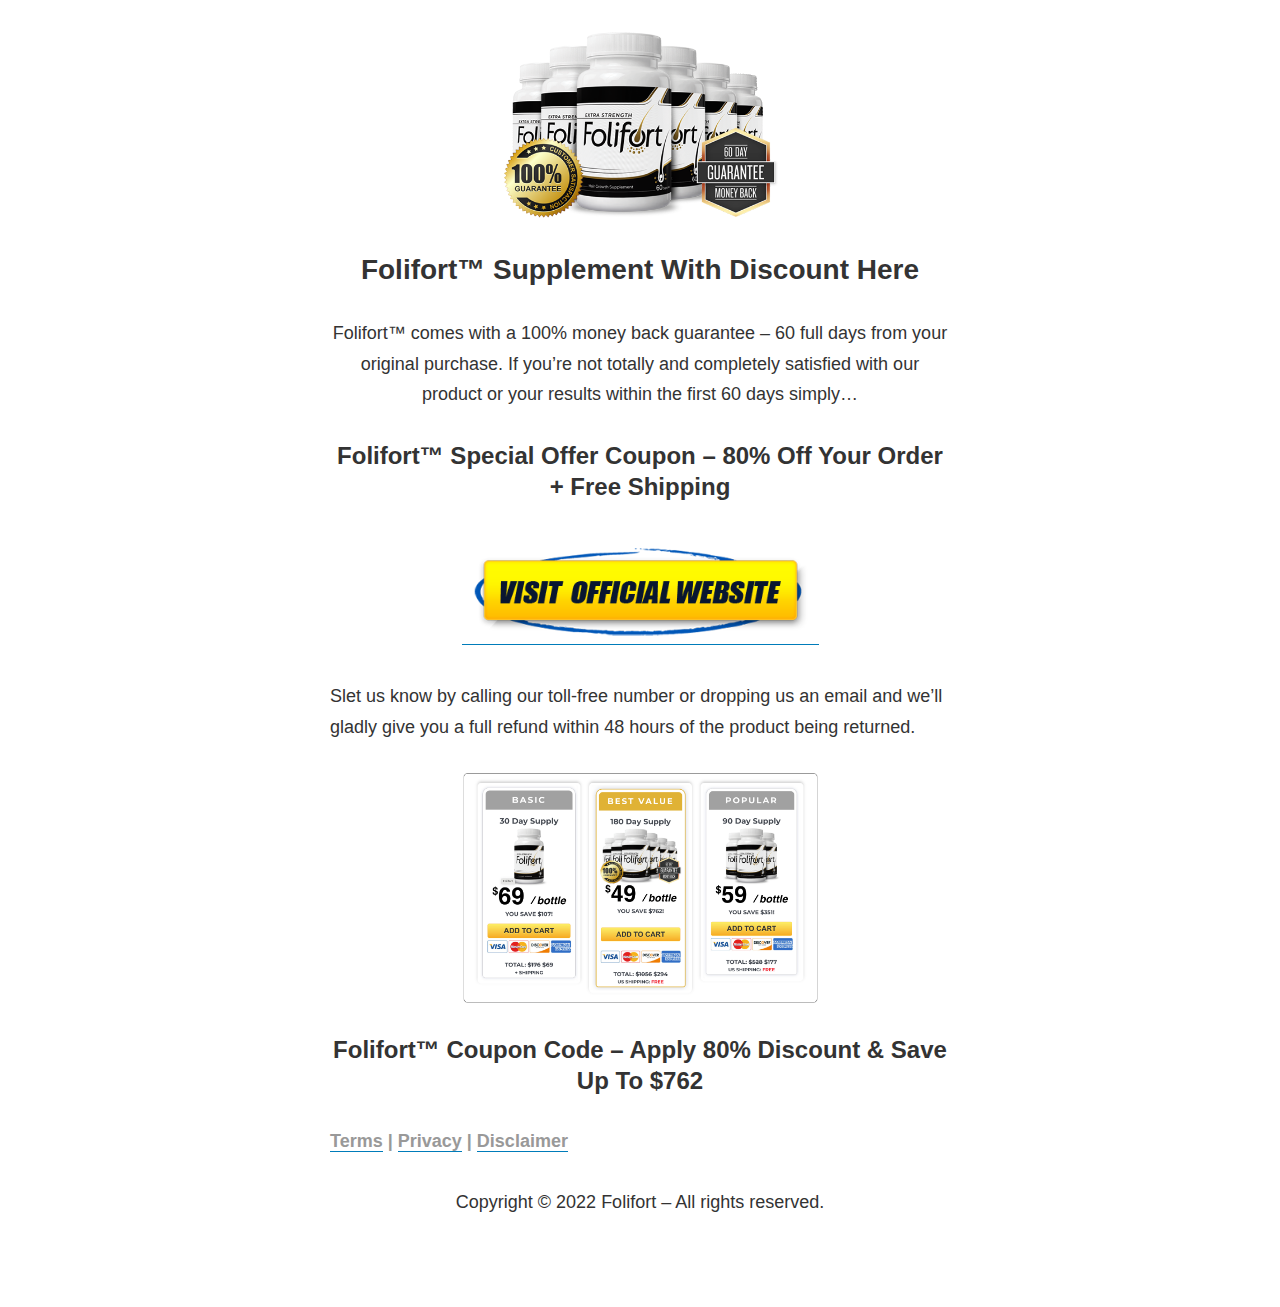
<file: folifort/index.html>
<!DOCTYPE html><html lang="en-US"><head><meta charset="UTF-8"><meta name="viewport" content="width=device-width, initial-scale=1"><link rel="profile" href="https://gmpg.org/xfn/11"><style media="all">@charset "UTF-8";#wpadminbar #wp-admin-bar-wccp_free_top_button .ab-icon:before{content:"\f160";color:#02ca02;top:3px}#wpadminbar #wp-admin-bar-wccp_free_top_button .ab-icon{transform:rotate(45deg)}.wp-block-archives-dropdown label{display:block}.wp-block-avatar{box-sizing:border-box}.wp-block-avatar.aligncenter{text-align:center}.wp-block-audio{box-sizing:border-box}.wp-block-audio figcaption{margin-top:.5em;margin-bottom:1em}.wp-block-audio audio{width:100%;min-width:300px}.wp-block-button__link{cursor:pointer;display:inline-block;text-align:center;word-break:break-word;box-sizing:border-box}.wp-block-button__link.aligncenter{text-align:center}.wp-block-button__link.alignright{text-align:right}:where(.wp-block-button__link){box-shadow:none;text-decoration:none;border-radius:9999px;padding:calc(.667em + 2px) calc(1.333em + 2px)}.wp-block-button[style*=text-decoration] .wp-block-button__link{text-decoration:inherit}.wp-block-buttons>.wp-block-button.has-custom-width{max-width:none}.wp-block-buttons>.wp-block-button.has-custom-width .wp-block-button__link{width:100%}.wp-block-buttons>.wp-block-button.has-custom-font-size .wp-block-button__link{font-size:inherit}.wp-block-buttons>.wp-block-button.wp-block-button__width-25{width:calc(25% - var(--wp--style--block-gap,.5em)*0.75)}.wp-block-buttons>.wp-block-button.wp-block-button__width-50{width:calc(50% - var(--wp--style--block-gap,.5em)*0.5)}.wp-block-buttons>.wp-block-button.wp-block-button__width-75{width:calc(75% - var(--wp--style--block-gap,.5em)*0.25)}.wp-block-buttons>.wp-block-button.wp-block-button__width-100{width:100%;flex-basis:100%}.wp-block-buttons.is-vertical>.wp-block-button.wp-block-button__width-25{width:25%}.wp-block-buttons.is-vertical>.wp-block-button.wp-block-button__width-50{width:50%}.wp-block-buttons.is-vertical>.wp-block-button.wp-block-button__width-75{width:75%}.wp-block-button.is-style-squared,.wp-block-button__link.wp-block-button.is-style-squared{border-radius:0}.wp-block-button.no-border-radius,.wp-block-button__link.no-border-radius{border-radius:0!important}.wp-block-button.is-style-outline>.wp-block-button__link,.wp-block-button .wp-block-button__link.is-style-outline{border:2px solid;padding:.667em 1.333em}.wp-block-button.is-style-outline>.wp-block-button__link:not(.has-text-color),.wp-block-button .wp-block-button__link.is-style-outline:not(.has-text-color){color:currentColor}.wp-block-button.is-style-outline>.wp-block-button__link:not(.has-background),.wp-block-button .wp-block-button__link.is-style-outline:not(.has-background){background-color:transparent;background-image:none}.wp-block-buttons.is-vertical{flex-direction:column}.wp-block-buttons.is-vertical>.wp-block-button:last-child{margin-bottom:0}.wp-block-buttons>.wp-block-button{display:inline-block;margin:0}.wp-block-buttons.is-content-justification-left{justify-content:flex-start}.wp-block-buttons.is-content-justification-left.is-vertical{align-items:flex-start}.wp-block-buttons.is-content-justification-center{justify-content:center}.wp-block-buttons.is-content-justification-center.is-vertical{align-items:center}.wp-block-buttons.is-content-justification-right{justify-content:flex-end}.wp-block-buttons.is-content-justification-right.is-vertical{align-items:flex-end}.wp-block-buttons.is-content-justification-space-between{justify-content:space-between}.wp-block-buttons.aligncenter{text-align:center}.wp-block-buttons:not(.is-content-justification-space-between,.is-content-justification-right,.is-content-justification-left,.is-content-justification-center) .wp-block-button.aligncenter{margin-left:auto;margin-right:auto;width:100%}.wp-block-buttons[style*=text-decoration] .wp-block-button,.wp-block-buttons[style*=text-decoration] .wp-block-button__link{text-decoration:inherit}.wp-block-buttons.has-custom-font-size .wp-block-button__link{font-size:inherit}.wp-block-button.aligncenter,.wp-block-calendar{text-align:center}.wp-block-calendar tbody td,.wp-block-calendar th{padding:.25em;border:1px solid #ddd}.wp-block-calendar tfoot td{border:none}.wp-block-calendar table{width:100%;border-collapse:collapse}.wp-block-calendar table th{font-weight:400;background:#ddd}.wp-block-calendar a{text-decoration:underline}.wp-block-calendar table caption,.wp-block-calendar table tbody{color:#40464d}.wp-block-categories{box-sizing:border-box}.wp-block-categories.alignleft{margin-right:2em}.wp-block-categories.alignright{margin-left:2em}.wp-block-code{box-sizing:border-box}.wp-block-code code{display:block;font-family:inherit;overflow-wrap:break-word;white-space:pre-wrap}.wp-block-columns{display:flex;margin-bottom:1.75em;box-sizing:border-box;flex-wrap:wrap!important;align-items:normal!important}@media (min-width:782px){.wp-block-columns{flex-wrap:nowrap!important}}.wp-block-columns.are-vertically-aligned-top{align-items:flex-start}.wp-block-columns.are-vertically-aligned-center{align-items:center}.wp-block-columns.are-vertically-aligned-bottom{align-items:flex-end}@media (max-width:781px){.wp-block-columns:not(.is-not-stacked-on-mobile)>.wp-block-column{flex-basis:100%!important}}@media (min-width:782px){.wp-block-columns:not(.is-not-stacked-on-mobile)>.wp-block-column{flex-basis:0;flex-grow:1}.wp-block-columns:not(.is-not-stacked-on-mobile)>.wp-block-column[style*=flex-basis]{flex-grow:0}}.wp-block-columns.is-not-stacked-on-mobile{flex-wrap:nowrap!important}.wp-block-columns.is-not-stacked-on-mobile>.wp-block-column{flex-basis:0;flex-grow:1}.wp-block-columns.is-not-stacked-on-mobile>.wp-block-column[style*=flex-basis]{flex-grow:0}:where(.wp-block-columns.has-background){padding:1.25em 2.375em}.wp-block-column{flex-grow:1;min-width:0;word-break:break-word;overflow-wrap:break-word}.wp-block-column.is-vertically-aligned-top{align-self:flex-start}.wp-block-column.is-vertically-aligned-center{align-self:center}.wp-block-column.is-vertically-aligned-bottom{align-self:flex-end}.wp-block-column.is-vertically-aligned-bottom,.wp-block-column.is-vertically-aligned-center,.wp-block-column.is-vertically-aligned-top{width:100%}.wp-block-post-comments .alignleft{float:left}.wp-block-post-comments .alignright{float:right}.wp-block-post-comments .navigation:after{content:"";display:table;clear:both}.wp-block-post-comments .commentlist{clear:both;list-style:none;margin:0;padding:0}.wp-block-post-comments .commentlist .comment{min-height:2.25em;padding-left:3.25em}.wp-block-post-comments .commentlist .comment p{font-size:1em;line-height:1.8;margin:1em 0}.wp-block-post-comments .commentlist .children{list-style:none;margin:0;padding:0}.wp-block-post-comments .comment-author{line-height:1.5}.wp-block-post-comments .comment-author .avatar{border-radius:1.5em;display:block;float:left;height:2.5em;margin-top:.5em;margin-right:.75em;width:2.5em}.wp-block-post-comments .comment-author cite{font-style:normal}.wp-block-post-comments .comment-meta{font-size:.875em;line-height:1.5}.wp-block-post-comments .comment-meta b{font-weight:400}.wp-block-post-comments .comment-meta .comment-awaiting-moderation{margin-top:1em;margin-bottom:1em;display:block}.wp-block-post-comments .comment-body .commentmetadata{font-size:.875em}.wp-block-post-comments .comment-form-author label,.wp-block-post-comments .comment-form-comment label,.wp-block-post-comments .comment-form-email label,.wp-block-post-comments .comment-form-url label{display:block;margin-bottom:.25em}.wp-block-post-comments .comment-form input:not([type=submit]):not([type=checkbox]),.wp-block-post-comments .comment-form textarea{display:block;box-sizing:border-box;width:100%}.wp-block-post-comments .comment-form-cookies-consent{display:flex;gap:.25em}.wp-block-post-comments .comment-form-cookies-consent #wp-comment-cookies-consent{margin-top:.35em}.wp-block-post-comments .comment-reply-title{margin-bottom:0}.wp-block-post-comments .comment-reply-title :where(small){font-size:var(--wp--preset--font-size--medium,smaller);margin-left:.5em}.wp-block-post-comments .reply{font-size:.875em;margin-bottom:1.4em}.wp-block-post-comments input:not([type=submit]),.wp-block-post-comments textarea{border:1px solid #949494;font-size:1em;font-family:inherit}.wp-block-post-comments input:not([type=submit]):not([type=checkbox]),.wp-block-post-comments textarea{padding:calc(.667em + 2px)}:where(.wp-block-post-comments input[type=submit]){border:none}.wp-block-comments-pagination>.wp-block-comments-pagination-next,.wp-block-comments-pagination>.wp-block-comments-pagination-numbers,.wp-block-comments-pagination>.wp-block-comments-pagination-previous{margin-right:.5em;margin-bottom:.5em}.wp-block-comments-pagination>.wp-block-comments-pagination-next:last-child,.wp-block-comments-pagination>.wp-block-comments-pagination-numbers:last-child,.wp-block-comments-pagination>.wp-block-comments-pagination-previous:last-child{margin-right:0}.wp-block-comments-pagination .wp-block-comments-pagination-previous-arrow{margin-right:1ch;display:inline-block}.wp-block-comments-pagination .wp-block-comments-pagination-previous-arrow:not(.is-arrow-chevron){transform:scaleX(1)}.wp-block-comments-pagination .wp-block-comments-pagination-next-arrow{margin-left:1ch;display:inline-block}.wp-block-comments-pagination .wp-block-comments-pagination-next-arrow:not(.is-arrow-chevron){transform:scaleX(1)}.wp-block-comments-pagination.aligncenter{justify-content:center}.wp-block-comment-template{margin-bottom:0;max-width:100%;list-style:none;padding:0}.wp-block-comment-template li{clear:both}.wp-block-comment-template ol{margin-bottom:0;max-width:100%;list-style:none;padding-left:2rem}.wp-block-comment-template.alignleft{float:left}.wp-block-comment-template.aligncenter{margin-left:auto;margin-right:auto;width:-moz-fit-content;width:fit-content}.wp-block-comment-template.alignright{float:right}.wp-block-cover,.wp-block-cover-image{position:relative;background-position:50%;min-height:430px;display:flex;justify-content:center;align-items:center;padding:1em;box-sizing:border-box}.wp-block-cover-image.has-background-dim:not([class*=-background-color]),.wp-block-cover-image .has-background-dim:not([class*=-background-color]),.wp-block-cover.has-background-dim:not([class*=-background-color]),.wp-block-cover .has-background-dim:not([class*=-background-color]){background-color:#000}.wp-block-cover-image .has-background-dim.has-background-gradient,.wp-block-cover .has-background-dim.has-background-gradient{background-color:transparent}.wp-block-cover-image.has-background-dim:before,.wp-block-cover.has-background-dim:before{content:"";background-color:inherit}.wp-block-cover-image.has-background-dim:not(.has-background-gradient):before,.wp-block-cover-image .wp-block-cover__background,.wp-block-cover-image .wp-block-cover__gradient-background,.wp-block-cover.has-background-dim:not(.has-background-gradient):before,.wp-block-cover .wp-block-cover__background,.wp-block-cover .wp-block-cover__gradient-background{position:absolute;top:0;left:0;bottom:0;right:0;z-index:1;opacity:.5}.wp-block-cover-image.has-background-dim.has-background-dim-10 .wp-block-cover__background,.wp-block-cover-image.has-background-dim.has-background-dim-10 .wp-block-cover__gradient-background,.wp-block-cover-image.has-background-dim.has-background-dim-10:not(.has-background-gradient):before,.wp-block-cover.has-background-dim.has-background-dim-10 .wp-block-cover__background,.wp-block-cover.has-background-dim.has-background-dim-10 .wp-block-cover__gradient-background,.wp-block-cover.has-background-dim.has-background-dim-10:not(.has-background-gradient):before{opacity:.1}.wp-block-cover-image.has-background-dim.has-background-dim-20 .wp-block-cover__background,.wp-block-cover-image.has-background-dim.has-background-dim-20 .wp-block-cover__gradient-background,.wp-block-cover-image.has-background-dim.has-background-dim-20:not(.has-background-gradient):before,.wp-block-cover.has-background-dim.has-background-dim-20 .wp-block-cover__background,.wp-block-cover.has-background-dim.has-background-dim-20 .wp-block-cover__gradient-background,.wp-block-cover.has-background-dim.has-background-dim-20:not(.has-background-gradient):before{opacity:.2}.wp-block-cover-image.has-background-dim.has-background-dim-30 .wp-block-cover__background,.wp-block-cover-image.has-background-dim.has-background-dim-30 .wp-block-cover__gradient-background,.wp-block-cover-image.has-background-dim.has-background-dim-30:not(.has-background-gradient):before,.wp-block-cover.has-background-dim.has-background-dim-30 .wp-block-cover__background,.wp-block-cover.has-background-dim.has-background-dim-30 .wp-block-cover__gradient-background,.wp-block-cover.has-background-dim.has-background-dim-30:not(.has-background-gradient):before{opacity:.3}.wp-block-cover-image.has-background-dim.has-background-dim-40 .wp-block-cover__background,.wp-block-cover-image.has-background-dim.has-background-dim-40 .wp-block-cover__gradient-background,.wp-block-cover-image.has-background-dim.has-background-dim-40:not(.has-background-gradient):before,.wp-block-cover.has-background-dim.has-background-dim-40 .wp-block-cover__background,.wp-block-cover.has-background-dim.has-background-dim-40 .wp-block-cover__gradient-background,.wp-block-cover.has-background-dim.has-background-dim-40:not(.has-background-gradient):before{opacity:.4}.wp-block-cover-image.has-background-dim.has-background-dim-50 .wp-block-cover__background,.wp-block-cover-image.has-background-dim.has-background-dim-50 .wp-block-cover__gradient-background,.wp-block-cover-image.has-background-dim.has-background-dim-50:not(.has-background-gradient):before,.wp-block-cover.has-background-dim.has-background-dim-50 .wp-block-cover__background,.wp-block-cover.has-background-dim.has-background-dim-50 .wp-block-cover__gradient-background,.wp-block-cover.has-background-dim.has-background-dim-50:not(.has-background-gradient):before{opacity:.5}.wp-block-cover-image.has-background-dim.has-background-dim-60 .wp-block-cover__background,.wp-block-cover-image.has-background-dim.has-background-dim-60 .wp-block-cover__gradient-background,.wp-block-cover-image.has-background-dim.has-background-dim-60:not(.has-background-gradient):before,.wp-block-cover.has-background-dim.has-background-dim-60 .wp-block-cover__background,.wp-block-cover.has-background-dim.has-background-dim-60 .wp-block-cover__gradient-background,.wp-block-cover.has-background-dim.has-background-dim-60:not(.has-background-gradient):before{opacity:.6}.wp-block-cover-image.has-background-dim.has-background-dim-70 .wp-block-cover__background,.wp-block-cover-image.has-background-dim.has-background-dim-70 .wp-block-cover__gradient-background,.wp-block-cover-image.has-background-dim.has-background-dim-70:not(.has-background-gradient):before,.wp-block-cover.has-background-dim.has-background-dim-70 .wp-block-cover__background,.wp-block-cover.has-background-dim.has-background-dim-70 .wp-block-cover__gradient-background,.wp-block-cover.has-background-dim.has-background-dim-70:not(.has-background-gradient):before{opacity:.7}.wp-block-cover-image.has-background-dim.has-background-dim-80 .wp-block-cover__background,.wp-block-cover-image.has-background-dim.has-background-dim-80 .wp-block-cover__gradient-background,.wp-block-cover-image.has-background-dim.has-background-dim-80:not(.has-background-gradient):before,.wp-block-cover.has-background-dim.has-background-dim-80 .wp-block-cover__background,.wp-block-cover.has-background-dim.has-background-dim-80 .wp-block-cover__gradient-background,.wp-block-cover.has-background-dim.has-background-dim-80:not(.has-background-gradient):before{opacity:.8}.wp-block-cover-image.has-background-dim.has-background-dim-90 .wp-block-cover__background,.wp-block-cover-image.has-background-dim.has-background-dim-90 .wp-block-cover__gradient-background,.wp-block-cover-image.has-background-dim.has-background-dim-90:not(.has-background-gradient):before,.wp-block-cover.has-background-dim.has-background-dim-90 .wp-block-cover__background,.wp-block-cover.has-background-dim.has-background-dim-90 .wp-block-cover__gradient-background,.wp-block-cover.has-background-dim.has-background-dim-90:not(.has-background-gradient):before{opacity:.9}.wp-block-cover-image.has-background-dim.has-background-dim-100 .wp-block-cover__background,.wp-block-cover-image.has-background-dim.has-background-dim-100 .wp-block-cover__gradient-background,.wp-block-cover-image.has-background-dim.has-background-dim-100:not(.has-background-gradient):before,.wp-block-cover.has-background-dim.has-background-dim-100 .wp-block-cover__background,.wp-block-cover.has-background-dim.has-background-dim-100 .wp-block-cover__gradient-background,.wp-block-cover.has-background-dim.has-background-dim-100:not(.has-background-gradient):before{opacity:1}.wp-block-cover-image .wp-block-cover__background.has-background-dim.has-background-dim-0,.wp-block-cover-image .wp-block-cover__gradient-background.has-background-dim.has-background-dim-0,.wp-block-cover .wp-block-cover__background.has-background-dim.has-background-dim-0,.wp-block-cover .wp-block-cover__gradient-background.has-background-dim.has-background-dim-0{opacity:0}.wp-block-cover-image .wp-block-cover__background.has-background-dim.has-background-dim-10,.wp-block-cover-image .wp-block-cover__gradient-background.has-background-dim.has-background-dim-10,.wp-block-cover .wp-block-cover__background.has-background-dim.has-background-dim-10,.wp-block-cover .wp-block-cover__gradient-background.has-background-dim.has-background-dim-10{opacity:.1}.wp-block-cover-image .wp-block-cover__background.has-background-dim.has-background-dim-20,.wp-block-cover-image .wp-block-cover__gradient-background.has-background-dim.has-background-dim-20,.wp-block-cover .wp-block-cover__background.has-background-dim.has-background-dim-20,.wp-block-cover .wp-block-cover__gradient-background.has-background-dim.has-background-dim-20{opacity:.2}.wp-block-cover-image .wp-block-cover__background.has-background-dim.has-background-dim-30,.wp-block-cover-image .wp-block-cover__gradient-background.has-background-dim.has-background-dim-30,.wp-block-cover .wp-block-cover__background.has-background-dim.has-background-dim-30,.wp-block-cover .wp-block-cover__gradient-background.has-background-dim.has-background-dim-30{opacity:.3}.wp-block-cover-image .wp-block-cover__background.has-background-dim.has-background-dim-40,.wp-block-cover-image .wp-block-cover__gradient-background.has-background-dim.has-background-dim-40,.wp-block-cover .wp-block-cover__background.has-background-dim.has-background-dim-40,.wp-block-cover .wp-block-cover__gradient-background.has-background-dim.has-background-dim-40{opacity:.4}.wp-block-cover-image .wp-block-cover__background.has-background-dim.has-background-dim-50,.wp-block-cover-image .wp-block-cover__gradient-background.has-background-dim.has-background-dim-50,.wp-block-cover .wp-block-cover__background.has-background-dim.has-background-dim-50,.wp-block-cover .wp-block-cover__gradient-background.has-background-dim.has-background-dim-50{opacity:.5}.wp-block-cover-image .wp-block-cover__background.has-background-dim.has-background-dim-60,.wp-block-cover-image .wp-block-cover__gradient-background.has-background-dim.has-background-dim-60,.wp-block-cover .wp-block-cover__background.has-background-dim.has-background-dim-60,.wp-block-cover .wp-block-cover__gradient-background.has-background-dim.has-background-dim-60{opacity:.6}.wp-block-cover-image .wp-block-cover__background.has-background-dim.has-background-dim-70,.wp-block-cover-image .wp-block-cover__gradient-background.has-background-dim.has-background-dim-70,.wp-block-cover .wp-block-cover__background.has-background-dim.has-background-dim-70,.wp-block-cover .wp-block-cover__gradient-background.has-background-dim.has-background-dim-70{opacity:.7}.wp-block-cover-image .wp-block-cover__background.has-background-dim.has-background-dim-80,.wp-block-cover-image .wp-block-cover__gradient-background.has-background-dim.has-background-dim-80,.wp-block-cover .wp-block-cover__background.has-background-dim.has-background-dim-80,.wp-block-cover .wp-block-cover__gradient-background.has-background-dim.has-background-dim-80{opacity:.8}.wp-block-cover-image .wp-block-cover__background.has-background-dim.has-background-dim-90,.wp-block-cover-image .wp-block-cover__gradient-background.has-background-dim.has-background-dim-90,.wp-block-cover .wp-block-cover__background.has-background-dim.has-background-dim-90,.wp-block-cover .wp-block-cover__gradient-background.has-background-dim.has-background-dim-90{opacity:.9}.wp-block-cover-image .wp-block-cover__background.has-background-dim.has-background-dim-100,.wp-block-cover-image .wp-block-cover__gradient-background.has-background-dim.has-background-dim-100,.wp-block-cover .wp-block-cover__background.has-background-dim.has-background-dim-100,.wp-block-cover .wp-block-cover__gradient-background.has-background-dim.has-background-dim-100{opacity:1}.wp-block-cover-image.alignleft,.wp-block-cover-image.alignright,.wp-block-cover.alignleft,.wp-block-cover.alignright{max-width:420px;width:100%}.wp-block-cover-image:after,.wp-block-cover:after{display:block;content:"";font-size:0;min-height:inherit}@supports (position:sticky){.wp-block-cover-image:after,.wp-block-cover:after{content:none}}.wp-block-cover-image.aligncenter,.wp-block-cover-image.alignleft,.wp-block-cover-image.alignright,.wp-block-cover.aligncenter,.wp-block-cover.alignleft,.wp-block-cover.alignright{display:flex}.wp-block-cover-image .wp-block-cover__inner-container,.wp-block-cover .wp-block-cover__inner-container{width:100%;z-index:1;color:#fff}.wp-block-cover-image.is-light .wp-block-cover__inner-container,.wp-block-cover.is-light .wp-block-cover__inner-container{color:#000}.wp-block-cover-image h1:not(.has-text-color),.wp-block-cover-image h2:not(.has-text-color),.wp-block-cover-image h3:not(.has-text-color),.wp-block-cover-image h4:not(.has-text-color),.wp-block-cover-image h5:not(.has-text-color),.wp-block-cover-image h6:not(.has-text-color),.wp-block-cover-image p:not(.has-text-color),.wp-block-cover h1:not(.has-text-color),.wp-block-cover h2:not(.has-text-color),.wp-block-cover h3:not(.has-text-color),.wp-block-cover h4:not(.has-text-color),.wp-block-cover h5:not(.has-text-color),.wp-block-cover h6:not(.has-text-color),.wp-block-cover p:not(.has-text-color){color:inherit}.wp-block-cover-image.is-position-top-left,.wp-block-cover.is-position-top-left{align-items:flex-start;justify-content:flex-start}.wp-block-cover-image.is-position-top-center,.wp-block-cover.is-position-top-center{align-items:flex-start;justify-content:center}.wp-block-cover-image.is-position-top-right,.wp-block-cover.is-position-top-right{align-items:flex-start;justify-content:flex-end}.wp-block-cover-image.is-position-center-left,.wp-block-cover.is-position-center-left{align-items:center;justify-content:flex-start}.wp-block-cover-image.is-position-center-center,.wp-block-cover.is-position-center-center{align-items:center;justify-content:center}.wp-block-cover-image.is-position-center-right,.wp-block-cover.is-position-center-right{align-items:center;justify-content:flex-end}.wp-block-cover-image.is-position-bottom-left,.wp-block-cover.is-position-bottom-left{align-items:flex-end;justify-content:flex-start}.wp-block-cover-image.is-position-bottom-center,.wp-block-cover.is-position-bottom-center{align-items:flex-end;justify-content:center}.wp-block-cover-image.is-position-bottom-right,.wp-block-cover.is-position-bottom-right{align-items:flex-end;justify-content:flex-end}.wp-block-cover-image.has-custom-content-position.has-custom-content-position .wp-block-cover__inner-container,.wp-block-cover.has-custom-content-position.has-custom-content-position .wp-block-cover__inner-container{margin:0;width:auto}.wp-block-cover-image .wp-block-cover__image-background,.wp-block-cover-image video.wp-block-cover__video-background,.wp-block-cover .wp-block-cover__image-background,.wp-block-cover video.wp-block-cover__video-background{position:absolute;top:0;left:0;right:0;bottom:0;margin:0;padding:0;width:100%;height:100%;max-width:none;max-height:none;object-fit:cover;outline:none;border:none;box-shadow:none}.wp-block-cover-image.has-parallax,.wp-block-cover.has-parallax,.wp-block-cover__image-background.has-parallax,video.wp-block-cover__video-background.has-parallax{background-attachment:fixed;background-size:cover;background-repeat:no-repeat}@supports (-webkit-overflow-scrolling:touch){.wp-block-cover-image.has-parallax,.wp-block-cover.has-parallax,.wp-block-cover__image-background.has-parallax,video.wp-block-cover__video-background.has-parallax{background-attachment:scroll}}@media (prefers-reduced-motion:reduce){.wp-block-cover-image.has-parallax,.wp-block-cover.has-parallax,.wp-block-cover__image-background.has-parallax,video.wp-block-cover__video-background.has-parallax{background-attachment:scroll}}.wp-block-cover-image.is-repeated,.wp-block-cover.is-repeated,.wp-block-cover__image-background.is-repeated,video.wp-block-cover__video-background.is-repeated{background-repeat:repeat;background-size:auto}.wp-block-cover__image-background,.wp-block-cover__video-background{z-index:0}.wp-block-cover-image-text,.wp-block-cover-image-text a,.wp-block-cover-image-text a:active,.wp-block-cover-image-text a:focus,.wp-block-cover-image-text a:hover,.wp-block-cover-text,.wp-block-cover-text a,.wp-block-cover-text a:active,.wp-block-cover-text a:focus,.wp-block-cover-text a:hover,section.wp-block-cover-image h2,section.wp-block-cover-image h2 a,section.wp-block-cover-image h2 a:active,section.wp-block-cover-image h2 a:focus,section.wp-block-cover-image h2 a:hover{color:#fff}.wp-block-cover-image .wp-block-cover.has-left-content{justify-content:flex-start}.wp-block-cover-image .wp-block-cover.has-right-content{justify-content:flex-end}.wp-block-cover-image.has-left-content .wp-block-cover-image-text,.wp-block-cover.has-left-content .wp-block-cover-text,section.wp-block-cover-image.has-left-content>h2{margin-left:0;text-align:left}.wp-block-cover-image.has-right-content .wp-block-cover-image-text,.wp-block-cover.has-right-content .wp-block-cover-text,section.wp-block-cover-image.has-right-content>h2{margin-right:0;text-align:right}.wp-block-cover-image .wp-block-cover-image-text,.wp-block-cover .wp-block-cover-text,section.wp-block-cover-image>h2{font-size:2em;line-height:1.25;z-index:1;margin-bottom:0;max-width:840px;padding:.44em;text-align:center}.wp-block-embed.alignleft,.wp-block-embed.alignright,.wp-block[data-align=left]>[data-type="core/embed"],.wp-block[data-align=right]>[data-type="core/embed"]{max-width:360px;width:100%}.wp-block-embed.alignleft .wp-block-embed__wrapper,.wp-block-embed.alignright .wp-block-embed__wrapper,.wp-block[data-align=left]>[data-type="core/embed"] .wp-block-embed__wrapper,.wp-block[data-align=right]>[data-type="core/embed"] .wp-block-embed__wrapper{min-width:280px}.wp-block-cover .wp-block-embed{min-width:320px;min-height:240px}.wp-block-embed{overflow-wrap:break-word}.wp-block-embed figcaption{margin-top:.5em;margin-bottom:1em}.wp-block-embed iframe{max-width:100%}.wp-block-embed__wrapper{position:relative}.wp-embed-responsive .wp-has-aspect-ratio .wp-block-embed__wrapper:before{content:"";display:block;padding-top:50%}.wp-embed-responsive .wp-has-aspect-ratio iframe{position:absolute;top:0;right:0;bottom:0;left:0;height:100%;width:100%}.wp-embed-responsive .wp-embed-aspect-21-9 .wp-block-embed__wrapper:before{padding-top:42.85%}.wp-embed-responsive .wp-embed-aspect-18-9 .wp-block-embed__wrapper:before{padding-top:50%}.wp-embed-responsive .wp-embed-aspect-16-9 .wp-block-embed__wrapper:before{padding-top:56.25%}.wp-embed-responsive .wp-embed-aspect-4-3 .wp-block-embed__wrapper:before{padding-top:75%}.wp-embed-responsive .wp-embed-aspect-1-1 .wp-block-embed__wrapper:before{padding-top:100%}.wp-embed-responsive .wp-embed-aspect-9-16 .wp-block-embed__wrapper:before{padding-top:177.77%}.wp-embed-responsive .wp-embed-aspect-1-2 .wp-block-embed__wrapper:before{padding-top:200%}.wp-block-file{margin-bottom:1.5em}.wp-block-file:not(.wp-element-button){font-size:.8em}.wp-block-file.aligncenter{text-align:center}.wp-block-file.alignright{text-align:right}.wp-block-file *+.wp-block-file__button{margin-left:.75em}.wp-block-file__embed{margin-bottom:1em}:where(.wp-block-file__button){border-radius:2em;padding:.5em 1em}:where(.wp-block-file__button):is(a):active,:where(.wp-block-file__button):is(a):focus,:where(.wp-block-file__button):is(a):hover,:where(.wp-block-file__button):is(a):visited{box-shadow:none;color:#fff;opacity:.85;text-decoration:none}.blocks-gallery-grid:not(.has-nested-images),.wp-block-gallery:not(.has-nested-images){display:flex;flex-wrap:wrap;list-style-type:none;padding:0;margin:0}.blocks-gallery-grid:not(.has-nested-images) .blocks-gallery-image,.blocks-gallery-grid:not(.has-nested-images) .blocks-gallery-item,.wp-block-gallery:not(.has-nested-images) .blocks-gallery-image,.wp-block-gallery:not(.has-nested-images) .blocks-gallery-item{margin:0 1em 1em 0;display:flex;flex-grow:1;flex-direction:column;justify-content:center;position:relative;width:calc(50% - 1em)}.blocks-gallery-grid:not(.has-nested-images) .blocks-gallery-image:nth-of-type(2n),.blocks-gallery-grid:not(.has-nested-images) .blocks-gallery-item:nth-of-type(2n),.wp-block-gallery:not(.has-nested-images) .blocks-gallery-image:nth-of-type(2n),.wp-block-gallery:not(.has-nested-images) .blocks-gallery-item:nth-of-type(2n){margin-right:0}.blocks-gallery-grid:not(.has-nested-images) .blocks-gallery-image figure,.blocks-gallery-grid:not(.has-nested-images) .blocks-gallery-item figure,.wp-block-gallery:not(.has-nested-images) .blocks-gallery-image figure,.wp-block-gallery:not(.has-nested-images) .blocks-gallery-item figure{margin:0;height:100%;display:flex;align-items:flex-end;justify-content:flex-start}.blocks-gallery-grid:not(.has-nested-images) .blocks-gallery-image img,.blocks-gallery-grid:not(.has-nested-images) .blocks-gallery-item img,.wp-block-gallery:not(.has-nested-images) .blocks-gallery-image img,.wp-block-gallery:not(.has-nested-images) .blocks-gallery-item img{display:block;max-width:100%;height:auto;width:auto}.blocks-gallery-grid:not(.has-nested-images) .blocks-gallery-image figcaption,.blocks-gallery-grid:not(.has-nested-images) .blocks-gallery-item figcaption,.wp-block-gallery:not(.has-nested-images) .blocks-gallery-image figcaption,.wp-block-gallery:not(.has-nested-images) .blocks-gallery-item figcaption{position:absolute;bottom:0;width:100%;max-height:100%;overflow:auto;padding:3em .77em .7em;color:#fff;text-align:center;font-size:.8em;background:linear-gradient(0deg,rgba(0,0,0,.7),rgba(0,0,0,.3) 70%,transparent);box-sizing:border-box;margin:0;z-index:2}.blocks-gallery-grid:not(.has-nested-images) .blocks-gallery-image figcaption img,.blocks-gallery-grid:not(.has-nested-images) .blocks-gallery-item figcaption img,.wp-block-gallery:not(.has-nested-images) .blocks-gallery-image figcaption img,.wp-block-gallery:not(.has-nested-images) .blocks-gallery-item figcaption img{display:inline}.blocks-gallery-grid:not(.has-nested-images) figcaption,.wp-block-gallery:not(.has-nested-images) figcaption{flex-grow:1}.blocks-gallery-grid:not(.has-nested-images).is-cropped .blocks-gallery-image a,.blocks-gallery-grid:not(.has-nested-images).is-cropped .blocks-gallery-image img,.blocks-gallery-grid:not(.has-nested-images).is-cropped .blocks-gallery-item a,.blocks-gallery-grid:not(.has-nested-images).is-cropped .blocks-gallery-item img,.wp-block-gallery:not(.has-nested-images).is-cropped .blocks-gallery-image a,.wp-block-gallery:not(.has-nested-images).is-cropped .blocks-gallery-image img,.wp-block-gallery:not(.has-nested-images).is-cropped .blocks-gallery-item a,.wp-block-gallery:not(.has-nested-images).is-cropped .blocks-gallery-item img{width:100%;height:100%;flex:1;object-fit:cover}.blocks-gallery-grid:not(.has-nested-images).columns-1 .blocks-gallery-image,.blocks-gallery-grid:not(.has-nested-images).columns-1 .blocks-gallery-item,.wp-block-gallery:not(.has-nested-images).columns-1 .blocks-gallery-image,.wp-block-gallery:not(.has-nested-images).columns-1 .blocks-gallery-item{width:100%;margin-right:0}@media (min-width:600px){.blocks-gallery-grid:not(.has-nested-images).columns-3 .blocks-gallery-image,.blocks-gallery-grid:not(.has-nested-images).columns-3 .blocks-gallery-item,.wp-block-gallery:not(.has-nested-images).columns-3 .blocks-gallery-image,.wp-block-gallery:not(.has-nested-images).columns-3 .blocks-gallery-item{width:calc(33.33333% - .66667em);margin-right:1em}.blocks-gallery-grid:not(.has-nested-images).columns-4 .blocks-gallery-image,.blocks-gallery-grid:not(.has-nested-images).columns-4 .blocks-gallery-item,.wp-block-gallery:not(.has-nested-images).columns-4 .blocks-gallery-image,.wp-block-gallery:not(.has-nested-images).columns-4 .blocks-gallery-item{width:calc(25% - .75em);margin-right:1em}.blocks-gallery-grid:not(.has-nested-images).columns-5 .blocks-gallery-image,.blocks-gallery-grid:not(.has-nested-images).columns-5 .blocks-gallery-item,.wp-block-gallery:not(.has-nested-images).columns-5 .blocks-gallery-image,.wp-block-gallery:not(.has-nested-images).columns-5 .blocks-gallery-item{width:calc(20% - .8em);margin-right:1em}.blocks-gallery-grid:not(.has-nested-images).columns-6 .blocks-gallery-image,.blocks-gallery-grid:not(.has-nested-images).columns-6 .blocks-gallery-item,.wp-block-gallery:not(.has-nested-images).columns-6 .blocks-gallery-image,.wp-block-gallery:not(.has-nested-images).columns-6 .blocks-gallery-item{width:calc(16.66667% - .83333em);margin-right:1em}.blocks-gallery-grid:not(.has-nested-images).columns-7 .blocks-gallery-image,.blocks-gallery-grid:not(.has-nested-images).columns-7 .blocks-gallery-item,.wp-block-gallery:not(.has-nested-images).columns-7 .blocks-gallery-image,.wp-block-gallery:not(.has-nested-images).columns-7 .blocks-gallery-item{width:calc(14.28571% - .85714em);margin-right:1em}.blocks-gallery-grid:not(.has-nested-images).columns-8 .blocks-gallery-image,.blocks-gallery-grid:not(.has-nested-images).columns-8 .blocks-gallery-item,.wp-block-gallery:not(.has-nested-images).columns-8 .blocks-gallery-image,.wp-block-gallery:not(.has-nested-images).columns-8 .blocks-gallery-item{width:calc(12.5% - .875em);margin-right:1em}.blocks-gallery-grid:not(.has-nested-images).columns-1 .blocks-gallery-image:nth-of-type(1n),.blocks-gallery-grid:not(.has-nested-images).columns-1 .blocks-gallery-item:nth-of-type(1n),.blocks-gallery-grid:not(.has-nested-images).columns-2 .blocks-gallery-image:nth-of-type(2n),.blocks-gallery-grid:not(.has-nested-images).columns-2 .blocks-gallery-item:nth-of-type(2n),.blocks-gallery-grid:not(.has-nested-images).columns-3 .blocks-gallery-image:nth-of-type(3n),.blocks-gallery-grid:not(.has-nested-images).columns-3 .blocks-gallery-item:nth-of-type(3n),.blocks-gallery-grid:not(.has-nested-images).columns-4 .blocks-gallery-image:nth-of-type(4n),.blocks-gallery-grid:not(.has-nested-images).columns-4 .blocks-gallery-item:nth-of-type(4n),.blocks-gallery-grid:not(.has-nested-images).columns-5 .blocks-gallery-image:nth-of-type(5n),.blocks-gallery-grid:not(.has-nested-images).columns-5 .blocks-gallery-item:nth-of-type(5n),.blocks-gallery-grid:not(.has-nested-images).columns-6 .blocks-gallery-image:nth-of-type(6n),.blocks-gallery-grid:not(.has-nested-images).columns-6 .blocks-gallery-item:nth-of-type(6n),.blocks-gallery-grid:not(.has-nested-images).columns-7 .blocks-gallery-image:nth-of-type(7n),.blocks-gallery-grid:not(.has-nested-images).columns-7 .blocks-gallery-item:nth-of-type(7n),.blocks-gallery-grid:not(.has-nested-images).columns-8 .blocks-gallery-image:nth-of-type(8n),.blocks-gallery-grid:not(.has-nested-images).columns-8 .blocks-gallery-item:nth-of-type(8n),.wp-block-gallery:not(.has-nested-images).columns-1 .blocks-gallery-image:nth-of-type(1n),.wp-block-gallery:not(.has-nested-images).columns-1 .blocks-gallery-item:nth-of-type(1n),.wp-block-gallery:not(.has-nested-images).columns-2 .blocks-gallery-image:nth-of-type(2n),.wp-block-gallery:not(.has-nested-images).columns-2 .blocks-gallery-item:nth-of-type(2n),.wp-block-gallery:not(.has-nested-images).columns-3 .blocks-gallery-image:nth-of-type(3n),.wp-block-gallery:not(.has-nested-images).columns-3 .blocks-gallery-item:nth-of-type(3n),.wp-block-gallery:not(.has-nested-images).columns-4 .blocks-gallery-image:nth-of-type(4n),.wp-block-gallery:not(.has-nested-images).columns-4 .blocks-gallery-item:nth-of-type(4n),.wp-block-gallery:not(.has-nested-images).columns-5 .blocks-gallery-image:nth-of-type(5n),.wp-block-gallery:not(.has-nested-images).columns-5 .blocks-gallery-item:nth-of-type(5n),.wp-block-gallery:not(.has-nested-images).columns-6 .blocks-gallery-image:nth-of-type(6n),.wp-block-gallery:not(.has-nested-images).columns-6 .blocks-gallery-item:nth-of-type(6n),.wp-block-gallery:not(.has-nested-images).columns-7 .blocks-gallery-image:nth-of-type(7n),.wp-block-gallery:not(.has-nested-images).columns-7 .blocks-gallery-item:nth-of-type(7n),.wp-block-gallery:not(.has-nested-images).columns-8 .blocks-gallery-image:nth-of-type(8n),.wp-block-gallery:not(.has-nested-images).columns-8 .blocks-gallery-item:nth-of-type(8n){margin-right:0}}.blocks-gallery-grid:not(.has-nested-images) .blocks-gallery-image:last-child,.blocks-gallery-grid:not(.has-nested-images) .blocks-gallery-item:last-child,.wp-block-gallery:not(.has-nested-images) .blocks-gallery-image:last-child,.wp-block-gallery:not(.has-nested-images) .blocks-gallery-item:last-child{margin-right:0}.blocks-gallery-grid:not(.has-nested-images).alignleft,.blocks-gallery-grid:not(.has-nested-images).alignright,.wp-block-gallery:not(.has-nested-images).alignleft,.wp-block-gallery:not(.has-nested-images).alignright{max-width:420px;width:100%}.blocks-gallery-grid:not(.has-nested-images).aligncenter .blocks-gallery-item figure,.wp-block-gallery:not(.has-nested-images).aligncenter .blocks-gallery-item figure{justify-content:center}.wp-block-gallery:not(.is-cropped) .blocks-gallery-item{align-self:flex-start}figure.wp-block-gallery.has-nested-images{align-items:normal}.wp-block-gallery.has-nested-images figure.wp-block-image:not(#individual-image){width:calc(50% - var(--wp--style--unstable-gallery-gap,16px)/2);margin:0}.wp-block-gallery.has-nested-images figure.wp-block-image{display:flex;flex-grow:1;justify-content:center;position:relative;flex-direction:column;max-width:100%;box-sizing:border-box}.wp-block-gallery.has-nested-images figure.wp-block-image>a,.wp-block-gallery.has-nested-images figure.wp-block-image>div{margin:0;flex-direction:column;flex-grow:1}.wp-block-gallery.has-nested-images figure.wp-block-image img{display:block;height:auto;max-width:100%!important;width:auto}.wp-block-gallery.has-nested-images figure.wp-block-image figcaption{background:linear-gradient(0deg,rgba(0,0,0,.7),rgba(0,0,0,.3) 70%,transparent);bottom:0;color:#fff;font-size:13px;left:0;margin-bottom:0;max-height:60%;overflow:auto;padding:0 8px 8px;position:absolute;text-align:center;width:100%;box-sizing:border-box}.wp-block-gallery.has-nested-images figure.wp-block-image figcaption img{display:inline}.wp-block-gallery.has-nested-images figure.wp-block-image figcaption a{color:inherit}.wp-block-gallery.has-nested-images figure.wp-block-image.has-custom-border img{box-sizing:border-box}.wp-block-gallery.has-nested-images figure.wp-block-image.has-custom-border>a,.wp-block-gallery.has-nested-images figure.wp-block-image.has-custom-border>div,.wp-block-gallery.has-nested-images figure.wp-block-image.is-style-rounded>a,.wp-block-gallery.has-nested-images figure.wp-block-image.is-style-rounded>div{flex:1 1 auto}.wp-block-gallery.has-nested-images figure.wp-block-image.has-custom-border figcaption,.wp-block-gallery.has-nested-images figure.wp-block-image.is-style-rounded figcaption{flex:initial;background:0 0;color:inherit;margin:0;padding:10px 10px 9px;position:relative}.wp-block-gallery.has-nested-images figcaption{flex-grow:1;flex-basis:100%;text-align:center}.wp-block-gallery.has-nested-images:not(.is-cropped) figure.wp-block-image:not(#individual-image){margin-top:0;margin-bottom:auto}.wp-block-gallery.has-nested-images.is-cropped figure.wp-block-image:not(#individual-image){align-self:inherit}.wp-block-gallery.has-nested-images.is-cropped figure.wp-block-image:not(#individual-image)>a,.wp-block-gallery.has-nested-images.is-cropped figure.wp-block-image:not(#individual-image)>div:not(.components-drop-zone){display:flex}.wp-block-gallery.has-nested-images.is-cropped figure.wp-block-image:not(#individual-image) a,.wp-block-gallery.has-nested-images.is-cropped figure.wp-block-image:not(#individual-image) img{width:100%;flex:1 0 0%;height:100%;object-fit:cover}.wp-block-gallery.has-nested-images.columns-1 figure.wp-block-image:not(#individual-image){width:100%}@media (min-width:600px){.wp-block-gallery.has-nested-images.columns-3 figure.wp-block-image:not(#individual-image){width:calc(33.33333% - var(--wp--style--unstable-gallery-gap,16px)*0.66667)}.wp-block-gallery.has-nested-images.columns-4 figure.wp-block-image:not(#individual-image){width:calc(25% - var(--wp--style--unstable-gallery-gap,16px)*0.75)}.wp-block-gallery.has-nested-images.columns-5 figure.wp-block-image:not(#individual-image){width:calc(20% - var(--wp--style--unstable-gallery-gap,16px)*0.8)}.wp-block-gallery.has-nested-images.columns-6 figure.wp-block-image:not(#individual-image){width:calc(16.66667% - var(--wp--style--unstable-gallery-gap,16px)*0.83333)}.wp-block-gallery.has-nested-images.columns-7 figure.wp-block-image:not(#individual-image){width:calc(14.28571% - var(--wp--style--unstable-gallery-gap,16px)*0.85714)}.wp-block-gallery.has-nested-images.columns-8 figure.wp-block-image:not(#individual-image){width:calc(12.5% - var(--wp--style--unstable-gallery-gap,16px)*0.875)}.wp-block-gallery.has-nested-images.columns-default figure.wp-block-image:not(#individual-image){width:calc(33.33% - var(--wp--style--unstable-gallery-gap,16px)*0.66667)}.wp-block-gallery.has-nested-images.columns-default figure.wp-block-image:not(#individual-image):first-child:nth-last-child(2),.wp-block-gallery.has-nested-images.columns-default figure.wp-block-image:not(#individual-image):first-child:nth-last-child(2)~figure.wp-block-image:not(#individual-image){width:calc(50% - var(--wp--style--unstable-gallery-gap,16px)*0.5)}.wp-block-gallery.has-nested-images.columns-default figure.wp-block-image:not(#individual-image):first-child:last-child{width:100%}}.wp-block-gallery.has-nested-images.alignleft,.wp-block-gallery.has-nested-images.alignright{max-width:420px;width:100%}.wp-block-gallery.has-nested-images.aligncenter{justify-content:center}.wp-block-group{box-sizing:border-box}h1.has-background,h2.has-background,h3.has-background,h4.has-background,h5.has-background,h6.has-background{padding:1.25em 2.375em}.wp-block-image img{height:auto;max-width:100%;vertical-align:bottom}.wp-block-image.has-custom-border img,.wp-block-image img{box-sizing:border-box}.wp-block-image.aligncenter{text-align:center}.wp-block-image.alignfull img,.wp-block-image.alignwide img{height:auto;width:100%}.wp-block-image.aligncenter,.wp-block-image .aligncenter,.wp-block-image.alignleft,.wp-block-image .alignleft,.wp-block-image.alignright,.wp-block-image .alignright{display:table}.wp-block-image.aligncenter>figcaption,.wp-block-image .aligncenter>figcaption,.wp-block-image.alignleft>figcaption,.wp-block-image .alignleft>figcaption,.wp-block-image.alignright>figcaption,.wp-block-image .alignright>figcaption{display:table-caption;caption-side:bottom}.wp-block-image .alignleft{float:left;margin:.5em 1em .5em 0}.wp-block-image .alignright{float:right;margin:.5em 0 .5em 1em}.wp-block-image .aligncenter{margin-left:auto;margin-right:auto}.wp-block-image figcaption{margin-top:.5em;margin-bottom:1em}.wp-block-image.is-style-circle-mask img,.wp-block-image.is-style-rounded img,.wp-block-image .is-style-rounded img{border-radius:9999px}@supports ((-webkit-mask-image:none) or (mask-image:none)) or (-webkit-mask-image:none){.wp-block-image.is-style-circle-mask img{-webkit-mask-image:url('data:image/svg+xml;utf8,<svg viewBox="0 0 100 100" xmlns="http://www.w3.org/2000/svg"><circle cx="50" cy="50" r="50"/></svg>');mask-image:url('data:image/svg+xml;utf8,<svg viewBox="0 0 100 100" xmlns="http://www.w3.org/2000/svg"><circle cx="50" cy="50" r="50"/></svg>');mask-mode:alpha;-webkit-mask-repeat:no-repeat;mask-repeat:no-repeat;-webkit-mask-size:contain;mask-size:contain;-webkit-mask-position:center;mask-position:center;border-radius:0}}.wp-block-image :where(.has-border-color){border-style:solid}.wp-block-image :where([style*=border-top-color]){border-top-style:solid}.wp-block-image :where([style*=border-right-color]){border-right-style:solid}.wp-block-image :where([style*=border-bottom-color]){border-bottom-style:solid}.wp-block-image :where([style*=border-left-color]){border-left-style:solid}.wp-block-image :where([style*=border-width]){border-style:solid}.wp-block-image :where([style*=border-top-width]){border-top-style:solid}.wp-block-image :where([style*=border-right-width]){border-right-style:solid}.wp-block-image :where([style*=border-bottom-width]){border-bottom-style:solid}.wp-block-image :where([style*=border-left-width]){border-left-style:solid}.wp-block-image figure{margin:0}ol.wp-block-latest-comments{margin-left:0}.wp-block-latest-comments .wp-block-latest-comments{padding-left:0}.wp-block-latest-comments__comment{line-height:1.1;list-style:none;margin-bottom:1em}.has-avatars .wp-block-latest-comments__comment{min-height:2.25em;list-style:none}.has-avatars .wp-block-latest-comments__comment .wp-block-latest-comments__comment-excerpt,.has-avatars .wp-block-latest-comments__comment .wp-block-latest-comments__comment-meta{margin-left:3.25em}.has-dates .wp-block-latest-comments__comment,.has-excerpts .wp-block-latest-comments__comment{line-height:1.5}.wp-block-latest-comments__comment-excerpt p{font-size:.875em;line-height:1.8;margin:.36em 0 1.4em}.wp-block-latest-comments__comment-date{display:block;font-size:.75em}.wp-block-latest-comments .avatar,.wp-block-latest-comments__comment-avatar{border-radius:1.5em;display:block;float:left;height:2.5em;margin-right:.75em;width:2.5em}.wp-block-latest-posts.alignleft{margin-right:2em}.wp-block-latest-posts.alignright{margin-left:2em}.wp-block-latest-posts.wp-block-latest-posts__list{list-style:none;padding-left:0}.wp-block-latest-posts.wp-block-latest-posts__list li{clear:both}.wp-block-latest-posts.is-grid{display:flex;flex-wrap:wrap;padding:0}.wp-block-latest-posts.is-grid li{margin:0 1.25em 1.25em 0;width:100%}@media (min-width:600px){.wp-block-latest-posts.columns-2 li{width:calc(50% - .625em)}.wp-block-latest-posts.columns-2 li:nth-child(2n){margin-right:0}.wp-block-latest-posts.columns-3 li{width:calc(33.33333% - .83333em)}.wp-block-latest-posts.columns-3 li:nth-child(3n){margin-right:0}.wp-block-latest-posts.columns-4 li{width:calc(25% - .9375em)}.wp-block-latest-posts.columns-4 li:nth-child(4n){margin-right:0}.wp-block-latest-posts.columns-5 li{width:calc(20% - 1em)}.wp-block-latest-posts.columns-5 li:nth-child(5n){margin-right:0}.wp-block-latest-posts.columns-6 li{width:calc(16.66667% - 1.04167em)}.wp-block-latest-posts.columns-6 li:nth-child(6n){margin-right:0}}.wp-block-latest-posts__post-author,.wp-block-latest-posts__post-date{display:block;font-size:.8125em}.wp-block-latest-posts__post-excerpt{margin-top:.5em;margin-bottom:1em}.wp-block-latest-posts__featured-image a{display:inline-block}.wp-block-latest-posts__featured-image img{height:auto;width:auto;max-width:100%}.wp-block-latest-posts__featured-image.alignleft{margin-right:1em;float:left}.wp-block-latest-posts__featured-image.alignright{margin-left:1em;float:right}.wp-block-latest-posts__featured-image.aligncenter{margin-bottom:1em;text-align:center}ol,ul{box-sizing:border-box}ol.has-background,ul.has-background{padding:1.25em 2.375em}.wp-block-media-text{direction:ltr;display:grid;grid-template-columns:50% 1fr;grid-template-rows:auto;box-sizing:border-box}.wp-block-media-text.has-media-on-the-right{grid-template-columns:1fr 50%}.wp-block-media-text.is-vertically-aligned-top .wp-block-media-text__content,.wp-block-media-text.is-vertically-aligned-top .wp-block-media-text__media{align-self:start}.wp-block-media-text.is-vertically-aligned-center .wp-block-media-text__content,.wp-block-media-text.is-vertically-aligned-center .wp-block-media-text__media,.wp-block-media-text .wp-block-media-text__content,.wp-block-media-text .wp-block-media-text__media{align-self:center}.wp-block-media-text.is-vertically-aligned-bottom .wp-block-media-text__content,.wp-block-media-text.is-vertically-aligned-bottom .wp-block-media-text__media{align-self:end}.wp-block-media-text .wp-block-media-text__media{grid-column:1;grid-row:1;margin:0}.wp-block-media-text .wp-block-media-text__content{direction:ltr;grid-column:2;grid-row:1;padding:0 8%;word-break:break-word}.wp-block-media-text.has-media-on-the-right .wp-block-media-text__media{grid-column:2;grid-row:1}.wp-block-media-text.has-media-on-the-right .wp-block-media-text__content{grid-column:1;grid-row:1}.wp-block-media-text__media img,.wp-block-media-text__media video{height:auto;max-width:unset;width:100%;vertical-align:middle}.wp-block-media-text.is-image-fill .wp-block-media-text__media{height:100%;min-height:250px;background-size:cover}.wp-block-media-text.is-image-fill .wp-block-media-text__media>a{display:block;height:100%}.wp-block-media-text.is-image-fill .wp-block-media-text__media img{position:absolute;width:1px;height:1px;padding:0;margin:-1px;overflow:hidden;clip:rect(0,0,0,0);border:0}@media (max-width:600px){.wp-block-media-text.is-stacked-on-mobile{grid-template-columns:100%!important}.wp-block-media-text.is-stacked-on-mobile .wp-block-media-text__media{grid-column:1;grid-row:1}.wp-block-media-text.is-stacked-on-mobile .wp-block-media-text__content{grid-column:1;grid-row:2}}.wp-block-navigation{position:relative;--navigation-layout-justification-setting:flex-start;--navigation-layout-direction:row;--navigation-layout-wrap:wrap;--navigation-layout-justify:flex-start;--navigation-layout-align:center}.wp-block-navigation ul{margin-top:0;margin-bottom:0;margin-left:0;padding-left:0}.wp-block-navigation ul,.wp-block-navigation ul li{list-style:none;padding:0}.wp-block-navigation .wp-block-navigation-item{display:flex;align-items:center;position:relative}.wp-block-navigation .wp-block-navigation-item .wp-block-navigation__submenu-container:empty{display:none}.wp-block-navigation .wp-block-navigation-item__content{display:block}.wp-block-navigation.has-text-decoration-underline .wp-block-navigation-item__content,.wp-block-navigation.has-text-decoration-underline .wp-block-navigation-item__content:active,.wp-block-navigation.has-text-decoration-underline .wp-block-navigation-item__content:focus{text-decoration:underline}.wp-block-navigation.has-text-decoration-line-through .wp-block-navigation-item__content,.wp-block-navigation.has-text-decoration-line-through .wp-block-navigation-item__content:active,.wp-block-navigation.has-text-decoration-line-through .wp-block-navigation-item__content:focus{text-decoration:line-through}.wp-block-navigation:where(:not([class*=has-text-decoration])) a,.wp-block-navigation:where(:not([class*=has-text-decoration])) a:active,.wp-block-navigation:where(:not([class*=has-text-decoration])) a:focus{text-decoration:none}.wp-block-navigation .wp-block-navigation__submenu-icon{align-self:center;line-height:0;display:inline-block;font-size:inherit;padding:0;background-color:inherit;color:currentColor;border:none;width:.6em;height:.6em;margin-left:.25em}.wp-block-navigation .wp-block-navigation__submenu-icon svg{display:inline-block;stroke:currentColor;width:inherit;height:inherit;margin-top:.075em}.wp-block-navigation.is-vertical{--navigation-layout-direction:column;--navigation-layout-justify:initial;--navigation-layout-align:flex-start}.wp-block-navigation.no-wrap{--navigation-layout-wrap:nowrap}.wp-block-navigation.items-justified-center{--navigation-layout-justification-setting:center;--navigation-layout-justify:center}.wp-block-navigation.items-justified-center.is-vertical{--navigation-layout-align:center}.wp-block-navigation.items-justified-right{--navigation-layout-justification-setting:flex-end;--navigation-layout-justify:flex-end}.wp-block-navigation.items-justified-right.is-vertical{--navigation-layout-align:flex-end}.wp-block-navigation.items-justified-space-between{--navigation-layout-justification-setting:space-between;--navigation-layout-justify:space-between}.wp-block-navigation .has-child .wp-block-navigation__submenu-container{background-color:inherit;color:inherit;position:absolute;z-index:2;display:flex;flex-direction:column;align-items:normal;opacity:0;transition:opacity .1s linear;visibility:hidden;width:0;height:0;overflow:hidden;left:-1px;top:100%}.wp-block-navigation .has-child .wp-block-navigation__submenu-container>.wp-block-navigation-item>.wp-block-navigation-item__content{display:flex;flex-grow:1}.wp-block-navigation .has-child .wp-block-navigation__submenu-container>.wp-block-navigation-item>.wp-block-navigation-item__content .wp-block-navigation__submenu-icon{margin-right:0;margin-left:auto}.wp-block-navigation .has-child .wp-block-navigation__submenu-container .wp-block-navigation-item__content{margin:0}@media (min-width:782px){.wp-block-navigation .has-child .wp-block-navigation__submenu-container .wp-block-navigation__submenu-container{left:100%;top:-1px}.wp-block-navigation .has-child .wp-block-navigation__submenu-container .wp-block-navigation__submenu-container:before{content:"";position:absolute;right:100%;height:100%;display:block;width:.5em;background:0 0}.wp-block-navigation .has-child .wp-block-navigation__submenu-container .wp-block-navigation__submenu-icon{margin-right:.25em}.wp-block-navigation .has-child .wp-block-navigation__submenu-container .wp-block-navigation__submenu-icon svg{transform:rotate(-90deg)}}.wp-block-navigation .has-child:not(.open-on-click):hover>.wp-block-navigation__submenu-container{visibility:visible;overflow:visible;opacity:1;width:auto;height:auto;min-width:200px}.wp-block-navigation .has-child:not(.open-on-click):not(.open-on-hover-click):focus-within>.wp-block-navigation__submenu-container{visibility:visible;overflow:visible;opacity:1;width:auto;height:auto;min-width:200px}.wp-block-navigation .has-child .wp-block-navigation-submenu__toggle[aria-expanded=true]~.wp-block-navigation__submenu-container{visibility:visible;overflow:visible;opacity:1;width:auto;height:auto;min-width:200px}.wp-block-navigation.has-background .has-child .wp-block-navigation__submenu-container{left:0;top:100%}@media (min-width:782px){.wp-block-navigation.has-background .has-child .wp-block-navigation__submenu-container .wp-block-navigation__submenu-container{left:100%;top:0}}.wp-block-navigation-submenu{position:relative;display:flex}.wp-block-navigation-submenu .wp-block-navigation__submenu-icon svg{stroke:currentColor}button.wp-block-navigation-item__content{background-color:transparent;border:none;color:currentColor;font-size:inherit;font-family:inherit;line-height:inherit;font-style:inherit;font-weight:inherit;text-transform:inherit;text-align:left}.wp-block-navigation-submenu__toggle{cursor:pointer}.wp-block-navigation-item.open-on-click .wp-block-navigation-submenu__toggle{padding-right:.85em}.wp-block-navigation-item.open-on-click .wp-block-navigation-submenu__toggle+.wp-block-navigation__submenu-icon{margin-left:-.6em;pointer-events:none}.wp-block-navigation .wp-block-page-list,.wp-block-navigation__container,.wp-block-navigation__responsive-close,.wp-block-navigation__responsive-container,.wp-block-navigation__responsive-container-content,.wp-block-navigation__responsive-dialog{gap:inherit}:where(.wp-block-navigation.has-background .wp-block-navigation-item a:not(.wp-element-button)),:where(.wp-block-navigation.has-background .wp-block-navigation-submenu a:not(.wp-element-button)),:where(.wp-block-navigation .wp-block-navigation__submenu-container .wp-block-navigation-item a:not(.wp-element-button)),:where(.wp-block-navigation .wp-block-navigation__submenu-container .wp-block-navigation-submenu a:not(.wp-element-button)){padding:.5em 1em}.wp-block-navigation.items-justified-right .wp-block-navigation__container .has-child .wp-block-navigation__submenu-container,.wp-block-navigation.items-justified-right .wp-block-page-list>.has-child .wp-block-navigation__submenu-container,.wp-block-navigation.items-justified-space-between .wp-block-page-list>.has-child:last-child .wp-block-navigation__submenu-container,.wp-block-navigation.items-justified-space-between>.wp-block-navigation__container>.has-child:last-child .wp-block-navigation__submenu-container{left:auto;right:0}.wp-block-navigation.items-justified-right .wp-block-navigation__container .has-child .wp-block-navigation__submenu-container .wp-block-navigation__submenu-container,.wp-block-navigation.items-justified-right .wp-block-page-list>.has-child .wp-block-navigation__submenu-container .wp-block-navigation__submenu-container,.wp-block-navigation.items-justified-space-between .wp-block-page-list>.has-child:last-child .wp-block-navigation__submenu-container .wp-block-navigation__submenu-container,.wp-block-navigation.items-justified-space-between>.wp-block-navigation__container>.has-child:last-child .wp-block-navigation__submenu-container .wp-block-navigation__submenu-container{left:-1px;right:-1px}@media (min-width:782px){.wp-block-navigation.items-justified-right .wp-block-navigation__container .has-child .wp-block-navigation__submenu-container .wp-block-navigation__submenu-container,.wp-block-navigation.items-justified-right .wp-block-page-list>.has-child .wp-block-navigation__submenu-container .wp-block-navigation__submenu-container,.wp-block-navigation.items-justified-space-between .wp-block-page-list>.has-child:last-child .wp-block-navigation__submenu-container .wp-block-navigation__submenu-container,.wp-block-navigation.items-justified-space-between>.wp-block-navigation__container>.has-child:last-child .wp-block-navigation__submenu-container .wp-block-navigation__submenu-container{left:auto;right:100%}}.wp-block-navigation:not(.has-background) .wp-block-navigation__submenu-container{background-color:#fff;color:#000;border:1px solid rgba(0,0,0,.15)}.wp-block-navigation__container{display:flex;flex-wrap:var(--navigation-layout-wrap,wrap);flex-direction:var(--navigation-layout-direction,initial);justify-content:var(--navigation-layout-justify,initial);align-items:var(--navigation-layout-align,initial);list-style:none;margin:0;padding-left:0}.wp-block-navigation__container .is-responsive{display:none}.wp-block-navigation__container:only-child,.wp-block-page-list:only-child{flex-grow:1}@keyframes overlay-menu__fade-in-animation{0%{opacity:0;transform:translateY(.5em)}to{opacity:1;transform:translateY(0)}}.wp-block-navigation__responsive-container{display:none;position:fixed;top:0;left:0;right:0;bottom:0}.wp-block-navigation__responsive-container .wp-block-navigation-link a{color:inherit}.wp-block-navigation__responsive-container .wp-block-navigation__responsive-container-content{display:flex;flex-wrap:var(--navigation-layout-wrap,wrap);flex-direction:var(--navigation-layout-direction,initial);justify-content:var(--navigation-layout-justify,initial);align-items:var(--navigation-layout-align,initial)}.wp-block-navigation__responsive-container:not(.is-menu-open.is-menu-open){color:inherit!important;background-color:inherit!important}.wp-block-navigation__responsive-container.is-menu-open{display:flex;flex-direction:column;background-color:inherit;animation:overlay-menu__fade-in-animation .1s ease-out;animation-fill-mode:forwards;padding:var(--wp--style--root--padding-top,2rem) var(--wp--style--root--padding-right,2rem) var(--wp--style--root--padding-bottom,2rem) var(--wp--style--root--padding-left,2rem);overflow:auto;z-index:100000}@media (prefers-reduced-motion:reduce){.wp-block-navigation__responsive-container.is-menu-open{animation-duration:1ms;animation-delay:0s}}.wp-block-navigation__responsive-container.is-menu-open .wp-block-navigation__responsive-container-content{padding-top:calc(2rem + 24px);overflow:visible;display:flex;flex-direction:column;flex-wrap:nowrap;align-items:var(--navigation-layout-justification-setting,inherit)}.wp-block-navigation__responsive-container.is-menu-open .wp-block-navigation__responsive-container-content,.wp-block-navigation__responsive-container.is-menu-open .wp-block-navigation__responsive-container-content .wp-block-navigation__container,.wp-block-navigation__responsive-container.is-menu-open .wp-block-navigation__responsive-container-content .wp-block-page-list{justify-content:flex-start}.wp-block-navigation__responsive-container.is-menu-open .wp-block-navigation__responsive-container-content .wp-block-navigation__submenu-icon{display:none}.wp-block-navigation__responsive-container.is-menu-open .wp-block-navigation__responsive-container-content .has-child .submenu-container,.wp-block-navigation__responsive-container.is-menu-open .wp-block-navigation__responsive-container-content .has-child .wp-block-navigation__submenu-container{opacity:1;visibility:visible;height:auto;width:auto;overflow:initial;min-width:200px;position:static;border:none;padding-left:2rem;padding-right:2rem}.wp-block-navigation__responsive-container.is-menu-open .wp-block-navigation__responsive-container-content .wp-block-navigation__container,.wp-block-navigation__responsive-container.is-menu-open .wp-block-navigation__responsive-container-content .wp-block-navigation__submenu-container{gap:inherit}.wp-block-navigation__responsive-container.is-menu-open .wp-block-navigation__responsive-container-content .wp-block-navigation__submenu-container{padding-top:var(--wp--style--block-gap,2em)}.wp-block-navigation__responsive-container.is-menu-open .wp-block-navigation__responsive-container-content .wp-block-navigation-item__content{padding:0}.wp-block-navigation__responsive-container.is-menu-open .wp-block-navigation__responsive-container-content .wp-block-navigation-item,.wp-block-navigation__responsive-container.is-menu-open .wp-block-navigation__responsive-container-content .wp-block-navigation__container,.wp-block-navigation__responsive-container.is-menu-open .wp-block-navigation__responsive-container-content .wp-block-page-list{display:flex;flex-direction:column;align-items:var(--navigation-layout-justification-setting,initial)}.wp-block-navigation__responsive-container.is-menu-open .wp-block-navigation-item,.wp-block-navigation__responsive-container.is-menu-open .wp-block-navigation-item .wp-block-navigation__submenu-container,.wp-block-navigation__responsive-container.is-menu-open .wp-block-page-list{color:inherit!important;background:transparent!important}.wp-block-navigation__responsive-container.is-menu-open .wp-block-navigation__submenu-container.wp-block-navigation__submenu-container.wp-block-navigation__submenu-container.wp-block-navigation__submenu-container{right:auto;left:auto}@media (min-width:600px){.wp-block-navigation__responsive-container:not(.hidden-by-default):not(.is-menu-open){display:block;width:100%;position:relative;z-index:auto;background-color:inherit}.wp-block-navigation__responsive-container:not(.hidden-by-default):not(.is-menu-open) .wp-block-navigation__responsive-container-close{display:none}.wp-block-navigation__responsive-container.is-menu-open .wp-block-navigation__submenu-container.wp-block-navigation__submenu-container.wp-block-navigation__submenu-container.wp-block-navigation__submenu-container{left:0}}.wp-block-navigation:not(.has-background) .wp-block-navigation__responsive-container.is-menu-open{background-color:#fff;color:#000}.wp-block-navigation__toggle_button_label{font-size:1rem;font-weight:700}.wp-block-navigation__responsive-container-close,.wp-block-navigation__responsive-container-open{vertical-align:middle;cursor:pointer;color:currentColor;background:0 0;border:none;margin:0;padding:0;text-transform:inherit}.wp-block-navigation__responsive-container-close svg,.wp-block-navigation__responsive-container-open svg{fill:currentColor;pointer-events:none;display:block;width:24px;height:24px}.wp-block-navigation__responsive-container-open{display:flex}@media (min-width:600px){.wp-block-navigation__responsive-container-open:not(.always-shown){display:none}}.wp-block-navigation__responsive-container-close{position:absolute;top:0;right:0;z-index:2}.wp-block-navigation__responsive-close{width:100%;max-width:var(--wp--style--global--wide-size,100%);margin-left:auto;margin-right:auto}.wp-block-navigation__responsive-close:focus{outline:none}.is-menu-open .wp-block-navigation__responsive-close,.is-menu-open .wp-block-navigation__responsive-container-content,.is-menu-open .wp-block-navigation__responsive-dialog{box-sizing:border-box}.wp-block-navigation__responsive-dialog{position:relative}.has-modal-open .admin-bar .is-menu-open .wp-block-navigation__responsive-dialog{margin-top:46px}@media (min-width:782px){.has-modal-open .admin-bar .is-menu-open .wp-block-navigation__responsive-dialog{margin-top:32px}}html.has-modal-open{overflow:hidden}.wp-block-navigation .wp-block-navigation-item__label{word-break:normal;overflow-wrap:break-word}.wp-block-navigation .wp-block-navigation-item__description{display:none}.wp-block-navigation .wp-block-page-list{display:flex;flex-direction:var(--navigation-layout-direction,initial);justify-content:var(--navigation-layout-justify,initial);align-items:var(--navigation-layout-align,initial);flex-wrap:var(--navigation-layout-wrap,wrap);background-color:inherit}.wp-block-navigation .wp-block-navigation-item{background-color:inherit}.is-small-text{font-size:.875em}.is-regular-text{font-size:1em}.is-large-text{font-size:2.25em}.is-larger-text{font-size:3em}.has-drop-cap:not(:focus):first-letter {float:left;font-size:8.4em;line-height:.68;font-weight:100;margin:.05em .1em 0 0;text-transform:uppercase;font-style:normal}p.has-drop-cap.has-background{overflow:hidden}p.has-background{padding:1.25em 2.375em}:where(p.has-text-color:not(.has-link-color)) a{color:inherit}.wp-block-post-author{display:flex;flex-wrap:wrap}.wp-block-post-author__byline{width:100%;margin-top:0;margin-bottom:0;font-size:.5em}.wp-block-post-author__avatar{margin-right:1em}.wp-block-post-author__bio{margin-bottom:.7em;font-size:.7em}.wp-block-post-author__content{flex-grow:1;flex-basis:0}.wp-block-post-author__name{margin:0}.wp-block-post-comments-form[style*=font-weight] :where(.comment-reply-title){font-weight:inherit}.wp-block-post-comments-form[style*=font-family] :where(.comment-reply-title){font-family:inherit}.wp-block-post-comments-form[class*=-font-size] :where(.comment-reply-title),.wp-block-post-comments-form[style*=font-size] :where(.comment-reply-title){font-size:inherit}.wp-block-post-comments-form[style*=line-height] :where(.comment-reply-title){line-height:inherit}.wp-block-post-comments-form[style*=font-style] :where(.comment-reply-title){font-style:inherit}.wp-block-post-comments-form[style*=letter-spacing] :where(.comment-reply-title){letter-spacing:inherit}.wp-block-post-comments-form input[type=submit]{box-shadow:none;cursor:pointer;display:inline-block;text-align:center;overflow-wrap:break-word}.wp-block-post-comments-form input:not([type=submit]),.wp-block-post-comments-form textarea{border:1px solid #949494;font-size:1em;font-family:inherit}.wp-block-post-comments-form input:not([type=submit]):not([type=checkbox]),.wp-block-post-comments-form textarea{padding:calc(.667em + 2px)}.wp-block-post-comments-form .comment-form input:not([type=submit]):not([type=checkbox]),.wp-block-post-comments-form .comment-form textarea{display:block;box-sizing:border-box;width:100%}.wp-block-post-comments-form .comment-form-author label,.wp-block-post-comments-form .comment-form-email label,.wp-block-post-comments-form .comment-form-url label{display:block;margin-bottom:.25em}.wp-block-post-comments-form .comment-form-cookies-consent{display:flex;gap:.25em}.wp-block-post-comments-form .comment-form-cookies-consent #wp-comment-cookies-consent{margin-top:.35em}.wp-block-post-comments-form .comment-reply-title{margin-bottom:0}.wp-block-post-comments-form .comment-reply-title :where(small){font-size:var(--wp--preset--font-size--medium,smaller);margin-left:.5em}.wp-block-post-date{box-sizing:border-box}.wp-block-post-excerpt__more-link{display:inline-block}.wp-block-post-featured-image{margin-left:0;margin-right:0}.wp-block-post-featured-image a{display:block}.wp-block-post-featured-image img{max-width:100%;width:100%;height:auto;vertical-align:bottom;box-sizing:border-box}.wp-block-post-featured-image.alignfull img,.wp-block-post-featured-image.alignwide img{width:100%}.wp-block-post-featured-image .wp-block-post-featured-image__overlay.has-background-dim{position:absolute;inset:0;background-color:#000}.wp-block-post-featured-image{position:relative}.wp-block-post-featured-image .wp-block-post-featured-image__overlay.has-background-gradient{background-color:transparent}.wp-block-post-featured-image .wp-block-post-featured-image__overlay.has-background-dim-0{opacity:0}.wp-block-post-featured-image .wp-block-post-featured-image__overlay.has-background-dim-10{opacity:.1}.wp-block-post-featured-image .wp-block-post-featured-image__overlay.has-background-dim-20{opacity:.2}.wp-block-post-featured-image .wp-block-post-featured-image__overlay.has-background-dim-30{opacity:.3}.wp-block-post-featured-image .wp-block-post-featured-image__overlay.has-background-dim-40{opacity:.4}.wp-block-post-featured-image .wp-block-post-featured-image__overlay.has-background-dim-50{opacity:.5}.wp-block-post-featured-image .wp-block-post-featured-image__overlay.has-background-dim-60{opacity:.6}.wp-block-post-featured-image .wp-block-post-featured-image__overlay.has-background-dim-70{opacity:.7}.wp-block-post-featured-image .wp-block-post-featured-image__overlay.has-background-dim-80{opacity:.8}.wp-block-post-featured-image .wp-block-post-featured-image__overlay.has-background-dim-90{opacity:.9}.wp-block-post-featured-image .wp-block-post-featured-image__overlay.has-background-dim-100{opacity:1}.wp-block-post-terms__separator{white-space:pre-wrap}.wp-block-post-title{word-break:break-word;box-sizing:border-box}.wp-block-post-title a{display:inline-block}.wp-block-preformatted{white-space:pre-wrap}.wp-block-preformatted.has-background{padding:1.25em 2.375em}.wp-block-pullquote{margin:0 0 1em;padding:3em 0;text-align:center;overflow-wrap:break-word;box-sizing:border-box}.wp-block-pullquote blockquote,.wp-block-pullquote cite,.wp-block-pullquote p{color:inherit}.wp-block-pullquote.alignleft,.wp-block-pullquote.alignright{max-width:420px}.wp-block-pullquote cite,.wp-block-pullquote footer{position:relative}.wp-block-pullquote .has-text-color a{color:inherit}.wp-block-pullquote.has-text-align-left blockquote{text-align:left}.wp-block-pullquote.has-text-align-right blockquote{text-align:right}.wp-block-pullquote.is-style-solid-color{border:none}.wp-block-pullquote.is-style-solid-color blockquote{margin-left:auto;margin-right:auto;max-width:60%}.wp-block-pullquote.is-style-solid-color blockquote p{margin-top:0;margin-bottom:0;font-size:2em}.wp-block-pullquote.is-style-solid-color blockquote cite{text-transform:none;font-style:normal}.wp-block-pullquote cite{color:inherit}.wp-block-post-template{margin-top:0;margin-bottom:0;max-width:100%;list-style:none;padding:0}.wp-block-post-template.wp-block-post-template{background:0 0}.wp-block-post-template.is-flex-container{flex-direction:row;display:flex;flex-wrap:wrap;gap:1.25em}.wp-block-post-template.is-flex-container li{margin:0;width:100%}@media (min-width:600px){.wp-block-post-template.is-flex-container.is-flex-container.columns-2>li{width:calc(50% - .625em)}.wp-block-post-template.is-flex-container.is-flex-container.columns-3>li{width:calc(33.33333% - .83333em)}.wp-block-post-template.is-flex-container.is-flex-container.columns-4>li{width:calc(25% - .9375em)}.wp-block-post-template.is-flex-container.is-flex-container.columns-5>li{width:calc(20% - 1em)}.wp-block-post-template.is-flex-container.is-flex-container.columns-6>li{width:calc(16.66667% - 1.04167em)}}.wp-block-query-pagination>.wp-block-query-pagination-next,.wp-block-query-pagination>.wp-block-query-pagination-numbers,.wp-block-query-pagination>.wp-block-query-pagination-previous{margin-right:.5em;margin-bottom:.5em}.wp-block-query-pagination>.wp-block-query-pagination-next:last-child,.wp-block-query-pagination>.wp-block-query-pagination-numbers:last-child,.wp-block-query-pagination>.wp-block-query-pagination-previous:last-child{margin-right:0}.wp-block-query-pagination.is-content-justification-space-between>.wp-block-query-pagination-next:last-child{margin-inline-start:auto}.wp-block-query-pagination.is-content-justification-space-between>.wp-block-query-pagination-previous:first-child{margin-inline-end:auto}.wp-block-query-pagination .wp-block-query-pagination-previous-arrow{margin-right:1ch;display:inline-block}.wp-block-query-pagination .wp-block-query-pagination-previous-arrow:not(.is-arrow-chevron){transform:scaleX(1)}.wp-block-query-pagination .wp-block-query-pagination-next-arrow{margin-left:1ch;display:inline-block}.wp-block-query-pagination .wp-block-query-pagination-next-arrow:not(.is-arrow-chevron){transform:scaleX(1)}.wp-block-query-pagination.aligncenter{justify-content:center}.wp-block-query-title,.wp-block-quote{box-sizing:border-box}.wp-block-quote{overflow-wrap:break-word}.wp-block-quote.is-large:not(.is-style-plain),.wp-block-quote.is-style-large:not(.is-style-plain){margin-bottom:1em;padding:0 1em}.wp-block-quote.is-large:not(.is-style-plain) p,.wp-block-quote.is-style-large:not(.is-style-plain) p{font-size:1.5em;font-style:italic;line-height:1.6}.wp-block-quote.is-large:not(.is-style-plain) cite,.wp-block-quote.is-large:not(.is-style-plain) footer,.wp-block-quote.is-style-large:not(.is-style-plain) cite,.wp-block-quote.is-style-large:not(.is-style-plain) footer{font-size:1.125em;text-align:right}.wp-block-read-more{display:block;width:-moz-fit-content;width:fit-content}.wp-block-read-more:not([style*=text-decoration]),.wp-block-read-more:not([style*=text-decoration]):active,.wp-block-read-more:not([style*=text-decoration]):focus{text-decoration:none}ul.wp-block-rss{list-style:none;padding:0}ul.wp-block-rss.wp-block-rss{box-sizing:border-box}ul.wp-block-rss.alignleft{margin-right:2em}ul.wp-block-rss.alignright{margin-left:2em}ul.wp-block-rss.is-grid{display:flex;flex-wrap:wrap;padding:0;list-style:none}ul.wp-block-rss.is-grid li{margin:0 1em 1em 0;width:100%}@media (min-width:600px){ul.wp-block-rss.columns-2 li{width:calc(50% - 1em)}ul.wp-block-rss.columns-3 li{width:calc(33.33333% - 1em)}ul.wp-block-rss.columns-4 li{width:calc(25% - 1em)}ul.wp-block-rss.columns-5 li{width:calc(20% - 1em)}ul.wp-block-rss.columns-6 li{width:calc(16.66667% - 1em)}}.wp-block-rss__item-author,.wp-block-rss__item-publish-date{display:block;font-size:.8125em}.wp-block-search__button{margin-left:.625em;word-break:normal}.wp-block-search__button.has-icon{line-height:0}.wp-block-search__button svg{min-width:1.5em;min-height:1.5em;fill:currentColor;vertical-align:text-bottom}:where(.wp-block-search__button){border:1px solid #ccc;padding:.375em .625em}.wp-block-search__inside-wrapper{display:flex;flex:auto;flex-wrap:nowrap;max-width:100%}.wp-block-search__label{width:100%}.wp-block-search__input{padding:8px;flex-grow:1;margin-left:0;margin-right:0;min-width:3em;border:1px solid #949494;text-decoration:unset!important}.wp-block-search.wp-block-search__button-only .wp-block-search__button{margin-left:0}:where(.wp-block-search__button-inside .wp-block-search__inside-wrapper){padding:4px;border:1px solid #949494}:where(.wp-block-search__button-inside .wp-block-search__inside-wrapper) .wp-block-search__input{border-radius:0;border:none;padding:0 0 0 .25em}:where(.wp-block-search__button-inside .wp-block-search__inside-wrapper) .wp-block-search__input:focus{outline:none}:where(.wp-block-search__button-inside .wp-block-search__inside-wrapper) :where(.wp-block-search__button){padding:.125em .5em}.wp-block-search.aligncenter .wp-block-search__inside-wrapper{margin:auto}.wp-block-separator{border:1px solid;border-right:none;border-left:none}.wp-block-separator.is-style-dots{background:none!important;border:none;text-align:center;line-height:1;height:auto}.wp-block-separator.is-style-dots:before{content:"···";color:currentColor;font-size:1.5em;letter-spacing:2em;padding-left:2em;font-family:serif}.wp-block-site-logo{box-sizing:border-box;line-height:0}.wp-block-site-logo a{display:inline-block}.wp-block-site-logo.is-default-size img{width:120px;height:auto}.wp-block-site-logo img{height:auto;max-width:100%}.wp-block-site-logo a,.wp-block-site-logo img{border-radius:inherit}.wp-block-site-logo.aligncenter{margin-left:auto;margin-right:auto;text-align:center}.wp-block-site-logo.is-style-rounded{border-radius:9999px}.wp-block-social-links{box-sizing:border-box;padding-left:0;padding-right:0;text-indent:0;margin-left:0;background:0 0}.wp-block-social-links .wp-social-link a,.wp-block-social-links .wp-social-link a:hover{text-decoration:none;border-bottom:0;box-shadow:none}.wp-block-social-links .wp-social-link a{padding:.25em}.wp-block-social-links .wp-social-link svg{width:1em;height:1em}.wp-block-social-links .wp-social-link span:not(.screen-reader-text){margin-left:.5em;margin-right:.5em;font-size:.65em}.wp-block-social-links.has-small-icon-size{font-size:16px}.wp-block-social-links,.wp-block-social-links.has-normal-icon-size{font-size:24px}.wp-block-social-links.has-large-icon-size{font-size:36px}.wp-block-social-links.has-huge-icon-size{font-size:48px}.wp-block-social-links.aligncenter{justify-content:center;display:flex}.wp-block-social-links.alignright{justify-content:flex-end}.wp-block-social-link{display:block;border-radius:9999px;transition:transform .1s ease;height:auto}@media (prefers-reduced-motion:reduce){.wp-block-social-link{transition-duration:0s;transition-delay:0s}}.wp-block-social-link a{align-items:center;display:flex;line-height:0;transition:transform .1s ease}.wp-block-social-link:hover{transform:scale(1.1)}.wp-block-social-links .wp-block-social-link .wp-block-social-link-anchor,.wp-block-social-links .wp-block-social-link .wp-block-social-link-anchor:active,.wp-block-social-links .wp-block-social-link .wp-block-social-link-anchor:hover,.wp-block-social-links .wp-block-social-link .wp-block-social-link-anchor:visited,.wp-block-social-links .wp-block-social-link .wp-block-social-link-anchor svg{color:currentColor;fill:currentColor}.wp-block-social-links:not(.is-style-logos-only) .wp-social-link{background-color:#f0f0f0;color:#444}.wp-block-social-links:not(.is-style-logos-only) .wp-social-link-amazon{background-color:#f90;color:#fff}.wp-block-social-links:not(.is-style-logos-only) .wp-social-link-bandcamp{background-color:#1ea0c3;color:#fff}.wp-block-social-links:not(.is-style-logos-only) .wp-social-link-behance{background-color:#0757fe;color:#fff}.wp-block-social-links:not(.is-style-logos-only) .wp-social-link-codepen{background-color:#1e1f26;color:#fff}.wp-block-social-links:not(.is-style-logos-only) .wp-social-link-deviantart{background-color:#02e49b;color:#fff}.wp-block-social-links:not(.is-style-logos-only) .wp-social-link-dribbble{background-color:#e94c89;color:#fff}.wp-block-social-links:not(.is-style-logos-only) .wp-social-link-dropbox{background-color:#4280ff;color:#fff}.wp-block-social-links:not(.is-style-logos-only) .wp-social-link-etsy{background-color:#f45800;color:#fff}.wp-block-social-links:not(.is-style-logos-only) .wp-social-link-facebook{background-color:#1778f2;color:#fff}.wp-block-social-links:not(.is-style-logos-only) .wp-social-link-fivehundredpx{background-color:#000;color:#fff}.wp-block-social-links:not(.is-style-logos-only) .wp-social-link-flickr{background-color:#0461dd;color:#fff}.wp-block-social-links:not(.is-style-logos-only) .wp-social-link-foursquare{background-color:#e65678;color:#fff}.wp-block-social-links:not(.is-style-logos-only) .wp-social-link-github{background-color:#24292d;color:#fff}.wp-block-social-links:not(.is-style-logos-only) .wp-social-link-goodreads{background-color:#eceadd;color:#382110}.wp-block-social-links:not(.is-style-logos-only) .wp-social-link-google{background-color:#ea4434;color:#fff}.wp-block-social-links:not(.is-style-logos-only) .wp-social-link-instagram{background-color:#f00075;color:#fff}.wp-block-social-links:not(.is-style-logos-only) .wp-social-link-lastfm{background-color:#e21b24;color:#fff}.wp-block-social-links:not(.is-style-logos-only) .wp-social-link-linkedin{background-color:#0d66c2;color:#fff}.wp-block-social-links:not(.is-style-logos-only) .wp-social-link-mastodon{background-color:#3288d4;color:#fff}.wp-block-social-links:not(.is-style-logos-only) .wp-social-link-medium{background-color:#02ab6c;color:#fff}.wp-block-social-links:not(.is-style-logos-only) .wp-social-link-meetup{background-color:#f6405f;color:#fff}.wp-block-social-links:not(.is-style-logos-only) .wp-social-link-patreon{background-color:#ff424d;color:#fff}.wp-block-social-links:not(.is-style-logos-only) .wp-social-link-pinterest{background-color:#e60122;color:#fff}.wp-block-social-links:not(.is-style-logos-only) .wp-social-link-pocket{background-color:#ef4155;color:#fff}.wp-block-social-links:not(.is-style-logos-only) .wp-social-link-reddit{background-color:#ff4500;color:#fff}.wp-block-social-links:not(.is-style-logos-only) .wp-social-link-skype{background-color:#0478d7;color:#fff}.wp-block-social-links:not(.is-style-logos-only) .wp-social-link-snapchat{background-color:#fefc00;color:#fff;stroke:#000}.wp-block-social-links:not(.is-style-logos-only) .wp-social-link-soundcloud{background-color:#ff5600;color:#fff}.wp-block-social-links:not(.is-style-logos-only) .wp-social-link-spotify{background-color:#1bd760;color:#fff}.wp-block-social-links:not(.is-style-logos-only) .wp-social-link-telegram{background-color:#2aabee;color:#fff}.wp-block-social-links:not(.is-style-logos-only) .wp-social-link-tiktok{background-color:#000;color:#fff}.wp-block-social-links:not(.is-style-logos-only) .wp-social-link-tumblr{background-color:#011835;color:#fff}.wp-block-social-links:not(.is-style-logos-only) .wp-social-link-twitch{background-color:#6440a4;color:#fff}.wp-block-social-links:not(.is-style-logos-only) .wp-social-link-twitter{background-color:#1da1f2;color:#fff}.wp-block-social-links:not(.is-style-logos-only) .wp-social-link-vimeo{background-color:#1eb7ea;color:#fff}.wp-block-social-links:not(.is-style-logos-only) .wp-social-link-vk{background-color:#4680c2;color:#fff}.wp-block-social-links:not(.is-style-logos-only) .wp-social-link-wordpress{background-color:#3499cd;color:#fff}.wp-block-social-links:not(.is-style-logos-only) .wp-social-link-whatsapp{background-color:#25d366;color:#fff}.wp-block-social-links:not(.is-style-logos-only) .wp-social-link-yelp{background-color:#d32422;color:#fff}.wp-block-social-links:not(.is-style-logos-only) .wp-social-link-youtube{background-color:red;color:#fff}.wp-block-social-links.is-style-logos-only .wp-social-link{background:0 0}.wp-block-social-links.is-style-logos-only .wp-social-link a{padding:0}.wp-block-social-links.is-style-logos-only .wp-social-link svg{width:1.25em;height:1.25em}.wp-block-social-links.is-style-logos-only .wp-social-link-amazon{color:#f90}.wp-block-social-links.is-style-logos-only .wp-social-link-bandcamp{color:#1ea0c3}.wp-block-social-links.is-style-logos-only .wp-social-link-behance{color:#0757fe}.wp-block-social-links.is-style-logos-only .wp-social-link-codepen{color:#1e1f26}.wp-block-social-links.is-style-logos-only .wp-social-link-deviantart{color:#02e49b}.wp-block-social-links.is-style-logos-only .wp-social-link-dribbble{color:#e94c89}.wp-block-social-links.is-style-logos-only .wp-social-link-dropbox{color:#4280ff}.wp-block-social-links.is-style-logos-only .wp-social-link-etsy{color:#f45800}.wp-block-social-links.is-style-logos-only .wp-social-link-facebook{color:#1778f2}.wp-block-social-links.is-style-logos-only .wp-social-link-fivehundredpx{color:#000}.wp-block-social-links.is-style-logos-only .wp-social-link-flickr{color:#0461dd}.wp-block-social-links.is-style-logos-only .wp-social-link-foursquare{color:#e65678}.wp-block-social-links.is-style-logos-only .wp-social-link-github{color:#24292d}.wp-block-social-links.is-style-logos-only .wp-social-link-goodreads{color:#382110}.wp-block-social-links.is-style-logos-only .wp-social-link-google{color:#ea4434}.wp-block-social-links.is-style-logos-only .wp-social-link-instagram{color:#f00075}.wp-block-social-links.is-style-logos-only .wp-social-link-lastfm{color:#e21b24}.wp-block-social-links.is-style-logos-only .wp-social-link-linkedin{color:#0d66c2}.wp-block-social-links.is-style-logos-only .wp-social-link-mastodon{color:#3288d4}.wp-block-social-links.is-style-logos-only .wp-social-link-medium{color:#02ab6c}.wp-block-social-links.is-style-logos-only .wp-social-link-meetup{color:#f6405f}.wp-block-social-links.is-style-logos-only .wp-social-link-patreon{color:#ff424d}.wp-block-social-links.is-style-logos-only .wp-social-link-pinterest{color:#e60122}.wp-block-social-links.is-style-logos-only .wp-social-link-pocket{color:#ef4155}.wp-block-social-links.is-style-logos-only .wp-social-link-reddit{color:#ff4500}.wp-block-social-links.is-style-logos-only .wp-social-link-skype{color:#0478d7}.wp-block-social-links.is-style-logos-only .wp-social-link-snapchat{color:#fff;stroke:#000}.wp-block-social-links.is-style-logos-only .wp-social-link-soundcloud{color:#ff5600}.wp-block-social-links.is-style-logos-only .wp-social-link-spotify{color:#1bd760}.wp-block-social-links.is-style-logos-only .wp-social-link-telegram{color:#2aabee}.wp-block-social-links.is-style-logos-only .wp-social-link-tiktok{color:#000}.wp-block-social-links.is-style-logos-only .wp-social-link-tumblr{color:#011835}.wp-block-social-links.is-style-logos-only .wp-social-link-twitch{color:#6440a4}.wp-block-social-links.is-style-logos-only .wp-social-link-twitter{color:#1da1f2}.wp-block-social-links.is-style-logos-only .wp-social-link-vimeo{color:#1eb7ea}.wp-block-social-links.is-style-logos-only .wp-social-link-vk{color:#4680c2}.wp-block-social-links.is-style-logos-only .wp-social-link-whatsapp{color:#25d366}.wp-block-social-links.is-style-logos-only .wp-social-link-wordpress{color:#3499cd}.wp-block-social-links.is-style-logos-only .wp-social-link-yelp{color:#d32422}.wp-block-social-links.is-style-logos-only .wp-social-link-youtube{color:red}.wp-block-social-links.is-style-pill-shape .wp-social-link{width:auto}.wp-block-social-links.is-style-pill-shape .wp-social-link a{padding-left:.66667em;padding-right:.66667em}.wp-block-spacer{clear:both}.wp-block-tag-cloud.aligncenter{text-align:center;justify-content:center}.wp-block-tag-cloud.alignfull{padding-left:1em;padding-right:1em}.wp-block-tag-cloud a{display:inline-block;margin-right:5px}.wp-block-tag-cloud span{display:inline-block;margin-left:5px;text-decoration:none}.wp-block-tag-cloud.is-style-outline{display:flex;flex-wrap:wrap;gap:1ch}.wp-block-tag-cloud.is-style-outline a{border:1px solid;font-size:unset!important;margin-right:0;padding:1ch 2ch;text-decoration:none!important}.wp-block-table{overflow-x:auto}.wp-block-table table{border-collapse:collapse;width:100%}.wp-block-table td,.wp-block-table th{border:1px solid;padding:.5em}.wp-block-table .has-fixed-layout{table-layout:fixed;width:100%}.wp-block-table .has-fixed-layout td,.wp-block-table .has-fixed-layout th{word-break:break-word}.wp-block-table.aligncenter,.wp-block-table.alignleft,.wp-block-table.alignright{display:table;width:auto}.wp-block-table.aligncenter td,.wp-block-table.aligncenter th,.wp-block-table.alignleft td,.wp-block-table.alignleft th,.wp-block-table.alignright td,.wp-block-table.alignright th{word-break:break-word}.wp-block-table .has-subtle-light-gray-background-color{background-color:#f3f4f5}.wp-block-table .has-subtle-pale-green-background-color{background-color:#e9fbe5}.wp-block-table .has-subtle-pale-blue-background-color{background-color:#e7f5fe}.wp-block-table .has-subtle-pale-pink-background-color{background-color:#fcf0ef}.wp-block-table.is-style-stripes{border-spacing:0;border-collapse:inherit;background-color:transparent;border-bottom:1px solid #f0f0f0}.wp-block-table.is-style-stripes tbody tr:nth-child(odd){background-color:#f0f0f0}.wp-block-table.is-style-stripes.has-subtle-light-gray-background-color tbody tr:nth-child(odd){background-color:#f3f4f5}.wp-block-table.is-style-stripes.has-subtle-pale-green-background-color tbody tr:nth-child(odd){background-color:#e9fbe5}.wp-block-table.is-style-stripes.has-subtle-pale-blue-background-color tbody tr:nth-child(odd){background-color:#e7f5fe}.wp-block-table.is-style-stripes.has-subtle-pale-pink-background-color tbody tr:nth-child(odd){background-color:#fcf0ef}.wp-block-table.is-style-stripes td,.wp-block-table.is-style-stripes th{border-color:transparent}.wp-block-table .has-border-color>*,.wp-block-table .has-border-color td,.wp-block-table .has-border-color th,.wp-block-table .has-border-color tr{border-color:inherit}.wp-block-table table[style*=border-top-color]>*,.wp-block-table table[style*=border-top-color]>* td,.wp-block-table table[style*=border-top-color]>* th,.wp-block-table table[style*=border-top-color] tr:first-child,.wp-block-table table[style*=border-top-color] tr:first-child td,.wp-block-table table[style*=border-top-color] tr:first-child th{border-top-color:inherit}.wp-block-table table[style*=border-top-color] tr:not(:first-child){border-top-color:currentColor}.wp-block-table table[style*=border-right-color]>*,.wp-block-table table[style*=border-right-color] td:last-child,.wp-block-table table[style*=border-right-color] th,.wp-block-table table[style*=border-right-color] tr{border-right-color:inherit}.wp-block-table table[style*=border-bottom-color]>*,.wp-block-table table[style*=border-bottom-color]>* td,.wp-block-table table[style*=border-bottom-color]>* th,.wp-block-table table[style*=border-bottom-color] tr:last-child,.wp-block-table table[style*=border-bottom-color] tr:last-child td,.wp-block-table table[style*=border-bottom-color] tr:last-child th{border-bottom-color:inherit}.wp-block-table table[style*=border-bottom-color] tr:not(:last-child){border-bottom-color:currentColor}.wp-block-table table[style*=border-left-color]>*,.wp-block-table table[style*=border-left-color] td:first-child,.wp-block-table table[style*=border-left-color] th,.wp-block-table table[style*=border-left-color] tr{border-left-color:inherit}.wp-block-table table[style*=border-style]>*,.wp-block-table table[style*=border-style] td,.wp-block-table table[style*=border-style] th,.wp-block-table table[style*=border-style] tr{border-style:inherit}.wp-block-table table[style*=border-width]>*,.wp-block-table table[style*=border-width] td,.wp-block-table table[style*=border-width] th,.wp-block-table table[style*=border-width] tr{border-width:inherit;border-style:inherit}.wp-block-text-columns,.wp-block-text-columns.aligncenter{display:flex}.wp-block-text-columns .wp-block-column{margin:0 1em;padding:0}.wp-block-text-columns .wp-block-column:first-child{margin-left:0}.wp-block-text-columns .wp-block-column:last-child{margin-right:0}.wp-block-text-columns.columns-2 .wp-block-column{width:50%}.wp-block-text-columns.columns-3 .wp-block-column{width:33.33333%}.wp-block-text-columns.columns-4 .wp-block-column{width:25%}pre.wp-block-verse{font-family:inherit;overflow:auto;white-space:pre-wrap}.wp-block-video{box-sizing:border-box}.wp-block-video video{width:100%}@supports (position:sticky){.wp-block-video [poster]{object-fit:cover}}.wp-block-video.aligncenter{text-align:center}.wp-block-video figcaption{margin-top:.5em;margin-bottom:1em}.wp-element-button{cursor:pointer}:root{--wp--preset--font-size--normal:16px;--wp--preset--font-size--huge:42px}:root .has-very-light-gray-background-color{background-color:#eee}:root .has-very-dark-gray-background-color{background-color:#313131}:root .has-very-light-gray-color{color:#eee}:root .has-very-dark-gray-color{color:#313131}:root .has-vivid-green-cyan-to-vivid-cyan-blue-gradient-background{background:linear-gradient(135deg,#00d084,#0693e3)}:root .has-purple-crush-gradient-background{background:linear-gradient(135deg,#34e2e4,#4721fb 50%,#ab1dfe)}:root .has-hazy-dawn-gradient-background{background:linear-gradient(135deg,#faaca8,#dad0ec)}:root .has-subdued-olive-gradient-background{background:linear-gradient(135deg,#fafae1,#67a671)}:root .has-atomic-cream-gradient-background{background:linear-gradient(135deg,#fdd79a,#004a59)}:root .has-nightshade-gradient-background{background:linear-gradient(135deg,#330968,#31cdcf)}:root .has-midnight-gradient-background{background:linear-gradient(135deg,#020381,#2874fc)}.has-regular-font-size{font-size:1em}.has-larger-font-size{font-size:2.625em}.has-normal-font-size{font-size:var(--wp--preset--font-size--normal)}.has-huge-font-size{font-size:var(--wp--preset--font-size--huge)}.has-text-align-center{text-align:center}.has-text-align-left{text-align:left}.has-text-align-right{text-align:right}#end-resizable-editor-section{display:none}.aligncenter{clear:both}.items-justified-left{justify-content:flex-start}.items-justified-center{justify-content:center}.items-justified-right{justify-content:flex-end}.items-justified-space-between{justify-content:space-between}.screen-reader-text{border:0;clip:rect(1px,1px,1px,1px);clip-path:inset(50%);height:1px;margin:-1px;overflow:hidden;padding:0;position:absolute;width:1px;word-wrap:normal!important}.screen-reader-text:focus{background-color:#ddd;clip:auto!important;clip-path:none;color:#444;display:block;font-size:1em;height:auto;left:5px;line-height:normal;padding:15px 23px 14px;text-decoration:none;top:5px;width:auto;z-index:100000}html :where(.has-border-color){border-style:solid}html :where([style*=border-top-color]){border-top-style:solid}html :where([style*=border-right-color]){border-right-style:solid}html :where([style*=border-bottom-color]){border-bottom-style:solid}html :where([style*=border-left-color]){border-left-style:solid}html :where([style*=border-width]){border-style:solid}html :where([style*=border-top-width]){border-top-style:solid}html :where([style*=border-right-width]){border-right-style:solid}html :where([style*=border-bottom-width]){border-bottom-style:solid}html :where([style*=border-left-width]){border-left-style:solid}html :where(img[class*=wp-image-]){height:auto;max-width:100%}figure{margin:0 0 1em}
/*! This file is auto-generated */
.wp-block-button__link{color:#fff;background-color:#32373c;border-radius:9999px;box-shadow:none;text-decoration:none;padding:calc(.667em + 2px) calc(1.333em + 2px);font-size:1.125em}body{--wp--preset--color--black:#000;--wp--preset--color--cyan-bluish-gray:#abb8c3;--wp--preset--color--white:#fff;--wp--preset--color--pale-pink:#f78da7;--wp--preset--color--vivid-red:#cf2e2e;--wp--preset--color--luminous-vivid-orange:#ff6900;--wp--preset--color--luminous-vivid-amber:#fcb900;--wp--preset--color--light-green-cyan:#7bdcb5;--wp--preset--color--vivid-green-cyan:#00d084;--wp--preset--color--pale-cyan-blue:#8ed1fc;--wp--preset--color--vivid-cyan-blue:#0693e3;--wp--preset--color--vivid-purple:#9b51e0;--wp--preset--color--primary:#000;--wp--preset--color--secondary:#007cba;--wp--preset--color--foreground:#333;--wp--preset--color--tertiary:#fafafa;--wp--preset--color--background:#fff;--wp--preset--gradient--vivid-cyan-blue-to-vivid-purple:linear-gradient(135deg,rgba(6,147,227,1) 0%,#9b51e0 100%);--wp--preset--gradient--light-green-cyan-to-vivid-green-cyan:linear-gradient(135deg,#7adcb4 0%,#00d082 100%);--wp--preset--gradient--luminous-vivid-amber-to-luminous-vivid-orange:linear-gradient(135deg,rgba(252,185,0,1) 0%,rgba(255,105,0,1) 100%);--wp--preset--gradient--luminous-vivid-orange-to-vivid-red:linear-gradient(135deg,rgba(255,105,0,1) 0%,#cf2e2e 100%);--wp--preset--gradient--very-light-gray-to-cyan-bluish-gray:linear-gradient(135deg,#eee 0%,#a9b8c3 100%);--wp--preset--gradient--cool-to-warm-spectrum:linear-gradient(135deg,#4aeadc 0%,#9778d1 20%,#cf2aba 40%,#ee2c82 60%,#fb6962 80%,#fef84c 100%);--wp--preset--gradient--blush-light-purple:linear-gradient(135deg,#ffceec 0%,#9896f0 100%);--wp--preset--gradient--blush-bordeaux:linear-gradient(135deg,#fecda5 0%,#fe2d2d 50%,#6b003e 100%);--wp--preset--gradient--luminous-dusk:linear-gradient(135deg,#ffcb70 0%,#c751c0 50%,#4158d0 100%);--wp--preset--gradient--pale-ocean:linear-gradient(135deg,#fff5cb 0%,#b6e3d4 50%,#33a7b5 100%);--wp--preset--gradient--electric-grass:linear-gradient(135deg,#caf880 0%,#71ce7e 100%);--wp--preset--gradient--midnight:linear-gradient(135deg,#020381 0%,#2874fc 100%);--wp--preset--gradient--hard-diagonal:linear-gradient(to bottom right,#3c8067 49.9%,#fafbf6 50%);--wp--preset--gradient--hard-diagonal-inverted:linear-gradient(to top left,#3c8067 49.9%,#fafbf6 50%);--wp--preset--gradient--hard-horizontal:linear-gradient(to bottom,#3c8067 50%,#fafbf6 50%);--wp--preset--gradient--hard-horizontal-inverted:linear-gradient(to top,#3c8067 50%,#fafbf6 50%);--wp--preset--gradient--diagonal:linear-gradient(to bottom right,#3c8067,#fafbf6);--wp--preset--gradient--diagonal-inverted:linear-gradient(to top left,#3c8067,#fafbf6);--wp--preset--gradient--horizontal:linear-gradient(to bottom,#3c8067,#fafbf6);--wp--preset--gradient--horizontal-inverted:linear-gradient(to top,#3c8067,#fafbf6);--wp--preset--gradient--stripe:linear-gradient(to bottom,transparent 20%,#3c8067 20%,#3c8067 80%,transparent 80%);--wp--preset--duotone--dark-grayscale:url('carbofix-coupon.html#wp-duotone-dark-grayscale');--wp--preset--duotone--grayscale:url('carbofix-coupon.html#wp-duotone-grayscale');--wp--preset--duotone--purple-yellow:url('carbofix-coupon.html#wp-duotone-purple-yellow');--wp--preset--duotone--blue-red:url('carbofix-coupon.html#wp-duotone-blue-red');--wp--preset--duotone--midnight:url('carbofix-coupon.html#wp-duotone-midnight');--wp--preset--duotone--magenta-yellow:url('carbofix-coupon.html#wp-duotone-magenta-yellow');--wp--preset--duotone--purple-green:url('carbofix-coupon.html#wp-duotone-purple-green');--wp--preset--duotone--blue-orange:url('carbofix-coupon.html#wp-duotone-blue-orange');--wp--preset--font-size--small:16px;--wp--preset--font-size--medium:20px;--wp--preset--font-size--large:24px;--wp--preset--font-size--x-large:42px;--wp--preset--font-size--tiny:14px;--wp--preset--font-size--normal:18px;--wp--preset--font-size--huge:28px;--wp--preset--spacing--20:.44rem;--wp--preset--spacing--30:.67rem;--wp--preset--spacing--40:1rem;--wp--preset--spacing--50:1.5rem;--wp--preset--spacing--60:2.25rem;--wp--preset--spacing--70:3.38rem;--wp--preset--spacing--80:5.06rem}:where(.is-layout-flex){gap:.5em}body .is-layout-flow>.alignleft{float:left;margin-inline-start:0;margin-inline-end:2em}body .is-layout-flow>.alignright{float:right;margin-inline-start:2em;margin-inline-end:0}body .is-layout-flow>.aligncenter{margin-left:auto !important;margin-right:auto !important}body .is-layout-constrained>.alignleft{float:left;margin-inline-start:0;margin-inline-end:2em}body .is-layout-constrained>.alignright{float:right;margin-inline-start:2em;margin-inline-end:0}body .is-layout-constrained>.aligncenter{margin-left:auto !important;margin-right:auto !important}body .is-layout-constrained>:where(:not(.alignleft):not(.alignright):not(.alignfull)){max-width:var(--wp--style--global--content-size);margin-left:auto !important;margin-right:auto !important}body .is-layout-constrained>.alignwide{max-width:var(--wp--style--global--wide-size)}body .is-layout-flex{display:flex}body .is-layout-flex{flex-wrap:wrap;align-items:center}body .is-layout-flex>*{margin:0}:where(.wp-block-columns.is-layout-flex){gap:2em}.has-black-color{color:var(--wp--preset--color--black) !important}.has-cyan-bluish-gray-color{color:var(--wp--preset--color--cyan-bluish-gray) !important}.has-white-color{color:var(--wp--preset--color--white) !important}.has-pale-pink-color{color:var(--wp--preset--color--pale-pink) !important}.has-vivid-red-color{color:var(--wp--preset--color--vivid-red) !important}.has-luminous-vivid-orange-color{color:var(--wp--preset--color--luminous-vivid-orange) !important}.has-luminous-vivid-amber-color{color:var(--wp--preset--color--luminous-vivid-amber) !important}.has-light-green-cyan-color{color:var(--wp--preset--color--light-green-cyan) !important}.has-vivid-green-cyan-color{color:var(--wp--preset--color--vivid-green-cyan) !important}.has-pale-cyan-blue-color{color:var(--wp--preset--color--pale-cyan-blue) !important}.has-vivid-cyan-blue-color{color:var(--wp--preset--color--vivid-cyan-blue) !important}.has-vivid-purple-color{color:var(--wp--preset--color--vivid-purple) !important}.has-black-background-color{background-color:var(--wp--preset--color--black) !important}.has-cyan-bluish-gray-background-color{background-color:var(--wp--preset--color--cyan-bluish-gray) !important}.has-white-background-color{background-color:var(--wp--preset--color--white) !important}.has-pale-pink-background-color{background-color:var(--wp--preset--color--pale-pink) !important}.has-vivid-red-background-color{background-color:var(--wp--preset--color--vivid-red) !important}.has-luminous-vivid-orange-background-color{background-color:var(--wp--preset--color--luminous-vivid-orange) !important}.has-luminous-vivid-amber-background-color{background-color:var(--wp--preset--color--luminous-vivid-amber) !important}.has-light-green-cyan-background-color{background-color:var(--wp--preset--color--light-green-cyan) !important}.has-vivid-green-cyan-background-color{background-color:var(--wp--preset--color--vivid-green-cyan) !important}.has-pale-cyan-blue-background-color{background-color:var(--wp--preset--color--pale-cyan-blue) !important}.has-vivid-cyan-blue-background-color{background-color:var(--wp--preset--color--vivid-cyan-blue) !important}.has-vivid-purple-background-color{background-color:var(--wp--preset--color--vivid-purple) !important}.has-black-border-color{border-color:var(--wp--preset--color--black) !important}.has-cyan-bluish-gray-border-color{border-color:var(--wp--preset--color--cyan-bluish-gray) !important}.has-white-border-color{border-color:var(--wp--preset--color--white) !important}.has-pale-pink-border-color{border-color:var(--wp--preset--color--pale-pink) !important}.has-vivid-red-border-color{border-color:var(--wp--preset--color--vivid-red) !important}.has-luminous-vivid-orange-border-color{border-color:var(--wp--preset--color--luminous-vivid-orange) !important}.has-luminous-vivid-amber-border-color{border-color:var(--wp--preset--color--luminous-vivid-amber) !important}.has-light-green-cyan-border-color{border-color:var(--wp--preset--color--light-green-cyan) !important}.has-vivid-green-cyan-border-color{border-color:var(--wp--preset--color--vivid-green-cyan) !important}.has-pale-cyan-blue-border-color{border-color:var(--wp--preset--color--pale-cyan-blue) !important}.has-vivid-cyan-blue-border-color{border-color:var(--wp--preset--color--vivid-cyan-blue) !important}.has-vivid-purple-border-color{border-color:var(--wp--preset--color--vivid-purple) !important}.has-vivid-cyan-blue-to-vivid-purple-gradient-background{background:var(--wp--preset--gradient--vivid-cyan-blue-to-vivid-purple) !important}.has-light-green-cyan-to-vivid-green-cyan-gradient-background{background:var(--wp--preset--gradient--light-green-cyan-to-vivid-green-cyan) !important}.has-luminous-vivid-amber-to-luminous-vivid-orange-gradient-background{background:var(--wp--preset--gradient--luminous-vivid-amber-to-luminous-vivid-orange) !important}.has-luminous-vivid-orange-to-vivid-red-gradient-background{background:var(--wp--preset--gradient--luminous-vivid-orange-to-vivid-red) !important}.has-very-light-gray-to-cyan-bluish-gray-gradient-background{background:var(--wp--preset--gradient--very-light-gray-to-cyan-bluish-gray) !important}.has-cool-to-warm-spectrum-gradient-background{background:var(--wp--preset--gradient--cool-to-warm-spectrum) !important}.has-blush-light-purple-gradient-background{background:var(--wp--preset--gradient--blush-light-purple) !important}.has-blush-bordeaux-gradient-background{background:var(--wp--preset--gradient--blush-bordeaux) !important}.has-luminous-dusk-gradient-background{background:var(--wp--preset--gradient--luminous-dusk) !important}.has-pale-ocean-gradient-background{background:var(--wp--preset--gradient--pale-ocean) !important}.has-electric-grass-gradient-background{background:var(--wp--preset--gradient--electric-grass) !important}.has-midnight-gradient-background{background:var(--wp--preset--gradient--midnight) !important}.has-small-font-size{font-size:var(--wp--preset--font-size--small) !important}.has-medium-font-size{font-size:var(--wp--preset--font-size--medium) !important}.has-large-font-size{font-size:var(--wp--preset--font-size--large) !important}.has-x-large-font-size{font-size:var(--wp--preset--font-size--x-large) !important}.wp-block-navigation a:where(:not(.wp-element-button)){color:inherit}:where(.wp-block-columns.is-layout-flex){gap:2em}.wp-block-pullquote{font-size:1.5em;line-height:1.6}:root{--global--font-primary:var(--font-headings,'Playfair Display',Georgia,Times,serif);--global--font-secondary:var(--font-base,'Fira Sans',Helvetica,Arial,sans-serif);--global--font-code:monospace,monospace;--global--font-ui:var(--font-base,var(--global--font-secondary));--global--font-size-root:18px;--global--font-size-ratio:1.2;--global--font-size-base:1em;--global--font-size-xs:14px;--global--font-size-sm:16px;--global--font-size-md:18px;--global--font-size-lg:24px;--global--font-size-xl:28px;--global--font-size-xxl:32px;--global--font-size-xxxl:48px;--global--letter-spacing:normal;--global--font-weight:400;--global--line-height-base:1;--global--line-height-body:1.7;--global--line-height-heading:1.3;--global--color-primary:#000;--global--color-secondary:#3c8067;--global--color-primary-hover:var(--global--color-secondary);--global--color-secondary-hover:#336d58;--global--color-black:#000;--global--color-white:#fff;--global--color-foreground:#333;--global--color-foreground-low-contrast:#444;--global--color-foreground-high-contrast:#000;--global--color-background:#fff;--global--color-tertiary:#fafbf6;--global--color-background-dark:#ddd;--global--color-border:#efefef;--global--color-text-selection:#ebf2f0;--global--color-alert-success:#9acd32;--global--color-alert-info:skyblue;--global--color-alert-warning:gold;--global--color-alert-error:salmon;--global--spacing-unit:20px;--global--spacing-measure:unset;--global--spacing-horizontal:25px;--global--spacing-vertical:30px;--global--elevation:1px 1px 3px 0px rgba(0,0,0,.2);--global--border-radius-sm:9px;--global--border-radius-md:13.5px;--global--border-radius-lg:18px;--global--border-radius-pill:180px;--global--border-radius-none:0;--form--font-family:var(--global--font-secondary);--form--font-size:var(--global--font-size-md);--form--line-height:var(--global--line-height-body);--form--color-text:var(--global--color-foreground);--form--border-color:var(--global--color-border);--form--border-width:2px;--form--border-radius:0;--form--spacing-unit:calc(.5*var(--global--spacing-unit));--form--background-color:transparent;--form--box-shadow:none;--button--color-text:var(--global--color-background);--button--color-text-hover:var(--button--color-text);--button--color-text-active:var(--button--color-text);--button--color-background:var(--global--color-secondary);--button--color-background-hover:var(--global--color-secondary-hover);--button--color-background-active:var(--global--color-primary);--button--font-family:var(--global--font-ui);--button--font-size:var(--global--font-size-base);--button--font-weight:400;--button--line-height:1;--button--border-width:2px;--button--border-radius:4px;--button--padding-vertical:calc(var(--global--spacing-horizontal) - var(--button--border-width));--button--padding-horizontal:var(--global--spacing-horizontal);--cover--height:calc(15*var(--global--spacing-vertical));--cover--color-foreground:var(--global--color-foreground-high-contrast);--cover--color-background:var(--global--color-tertiary);--heading--font-family:var(--global--font-primary);--heading--line-height:1.3;--heading--font-size-h6:var(--global--font-size-base);--heading--font-size-h5:var(--global--font-size-md);--heading--font-size-h4:var(--global--font-size-lg);--heading--font-size-h3:var(--global--font-size-xl);--heading--font-size-h2:var(--global--font-size-xxl);--heading--font-size-h1:var(--global--font-size-xxxl);--heading--letter-spacing-h6:var(--global--letter-spacing);--heading--letter-spacing-h5:var(--global--letter-spacing);--heading--letter-spacing-h4:var(--global--letter-spacing);--heading--letter-spacing-h3:var(--global--letter-spacing);--heading--letter-spacing-h2:var(--global--letter-spacing);--heading--letter-spacing-h1:var(--global--letter-spacing);--heading--line-height-h6:1.3;--heading--line-height-h5:1.3;--heading--line-height-h4:1.3;--heading--line-height-h3:var(--heading--line-height);--heading--line-height-h2:var(--heading--line-height);--heading--line-height-h1:var(--heading--line-height);--heading--font-weight:400;--heading--font-weight-strong:600;--latest-posts--title-font-family:var(--heading--font-family);--latest-posts--title-font-size:var(--heading--font-size-h3);--latest-posts--description-font-family:var(--global--font-secondary);--latest-posts--description-font-size:var(--global--font-size-sm);--layout-grid--gutter-none:0px;--layout-grid--gutter-small:calc(var(--global--spacing-unit)/2);--layout-grid--gutter-medium:var(--global--spacing-unit);--layout-grid--gutter-large:calc(var(--global--spacing-unit)*2);--layout-grid--gutter-huge:calc(var(--global--spacing-unit)*3);--layout-grid--background-offset:var(--global--spacing-unit);--list--font-family:var(--global--font-secondary);--definition-term--font-family:var(--global--font-primary);--pullquote--font-family:var(--global--font-primary);--pullquote--font-size:var(--heading--font-size-h2);--pullquote--font-style:italic;--pullquote--letter-spacing:var(--heading--letter-spacing-h4);--pullquote--line-height:var(--global--line-height-heading);--pullquote--border-width:0;--pullquote--border-color:transparent;--pullquote--color-foreground:var(--global--color-foreground);--pullquote--color-background:var(--global--color-background);--quote--border-color:var(--global--color-secondary);--quote--border-width:1px;--quote--font-family:var(--global--font-secondary);--quote--font-size:var(--global--font-size-md);--quote--font-size-large:var(--global--font-size-lg);--quote--font-style:normal;--quote--font-style-large:normal;--quote--line-height:var(--global--line-height-body);--quote--line-height-large:1.5;--separator--border-color:var(--global--color-border);--separator--height:2px;--separator--width:calc(6*var(--global--spacing-horizontal));--utilities--font-size-xs:var(--global--font-size-xs);--utilities--font-size-sm:var(--global--font-size-sm);--utilities--font-size-md:var(--global--font-size-md);--utilities--font-size-lg:var(--global--font-size-lg);--utilities--font-size-xl:var(--global--font-size-xl);--utilities--font-size-xxl:var(--global--font-size-xxl);--utilities--font-size-xxxl:var(--global--font-size-xxxl);--branding--color-text:var(--global--color-foreground);--branding--color-link:var(--global--color-primary);--branding--color-link-hover:var(--global--color-primary-hover);--branding--title--font-family:var(--global--font-primary);--branding--title--font-size:calc(1.25*var(--heading--font-size-h1));--branding--title--font-size-mobile:var(--heading--font-size-h1);--branding--title--font-weight:700;--branding--description--font-family:var(--global--font-secondary);--branding--description--font-size:var(--global--font-size-sm);--branding--description--font-family:var(--global--font-secondary);--branding--logo--max-width:120px;--branding--logo--max-height:120px;--branding--logo--max-width-mobile:96px;--branding--logo--max-height-mobile:96px;--primary-nav--font-family:var(--global--font-secondary);--primary-nav--font-family-mobile:var(--global--font-primary);--primary-nav--font-size:var(--global--font-size-sm);--primary-nav--font-size-mobile:var(--global--font-size-xxl);--primary-nav--font-size-sub-menu-mobile:var(--global--font-size-lg);--primary-nav--font-style:normal;--primary-nav--font-style-sub-menu-mobile:italic;--primary-nav--font-weight:400;--primary-nav--line-height:var(--global--line-height-body);--primary-nav--color-border:var(--global--color-secondary);--primary-nav--color-link:var(--global--color-primary);--primary-nav--color-link-hover:var(--global--color-primary-hover);--primary-nav--color-text:var(--global--color-foreground);--primary-nav--padding:calc(.66*var(--global--spacing-unit));--primary-nav--justify-content:center;--social-nav--color-link:var(--global--color-foreground);--social-nav--color-link-hover:var(--global--color-primary-hover);--social-nav--padding:calc(.5*var(--primary-nav--padding));--wpcom-marketing-bar--height:45px;--wpadmin-bar--height:46px;--entry-header--color:var(--global--color-primary);--entry-header--color-link:currentColor;--entry-header--color-hover:var(--global--color-primary-hover);--entry-header--color-focus:var(--global--color-secondary);--entry-header--font-family:var(--heading--font-family);--entry-header--font-size:var(--heading--font-size-h2);--entry-content--font-family:var(--heading--font-size-h2);--entry-meta--color:var(--global--color-foreground);--entry-meta--color-link:currentColor;--entry-meta--color-hover:var(--global--color-primary-hover);--entry-meta--font-family:var(--global--font-primary);--entry-meta--font-size:var(--global--font-size-xs);--entry-author-bio--font-family:var(--heading--font-family);--entry-author-bio--font-size:var(--heading--font-size-h3);--comments--border-color:var(--global--color-border);--footer--color-text:var(--global--color-foreground);--footer--color-link:var(--global--color-primary);--footer--color-link-hover:var(--global--color-primary-hover);--footer--font-family:var(--global--font-primary);--footer--font-size:var(--global--font-size-sm);--pagination--color-text:var(--global--color-foreground);--pagination--color-link:var(--global--color-primary);--pagination--color-link-hover:var(--global--color-primary-hover);--pagination--font-family:var(--global--font-secondary);--pagination--font-size:var(--global--font-size-sm);--pagination--font-weight:400;--wc--wrapper-width:default;--wc--table--border-color:var(--global--color-border);--wc--table--border-radius:0;--wc--table--border-width:1px;--wc--table--padding:var(--global--spacing-unit);--wc--tabs--border-color:var(--global--color-border);--wc--tabs--border-radius:10px;--wc--tabs--border-width:1px;--wc--tabs--padding:var(--global--spacing-horizontal);--wc--mini-cart--color-background:var(--global--color-background);--wc--mini-cart--color-text:var(--global--color-foreground);--wc--mini-cart--color-subtotal:var(--global--color-foreground);--wc--mini-cart--color-count:var(--global--color-foreground-low-contrast);--wc--mini-cart--color-border:var(--global--color-border);--wc--mini-cart--button-text-color:var(--button--color-text);--wc--mini-cart--button-background-color:var(--button--color-background);--wc--mini-cart--width:calc(25*var(--global--spacing-unit));--wc--star-rating--color:var(--global--color-alert-warning)}:root{--responsive--spacing-horizontal:calc(2*var(--global--spacing-horizontal));--responsive--aligndefault-width:calc(100vw - var(--responsive--spacing-horizontal));--responsive--alignwide-width:calc(100vw - var(--responsive--spacing-horizontal));--responsive--alignfull-width:100%;--responsive--alignwide-width-multiplier:calc(16*var(--global--spacing-horizontal));--responsive--alignrightleft-width:var(--global--spacing-horizontal)}@media only screen and (min-width:482px){:root{--responsive--alignrightleft-width:calc(50% - (.5*(100vw - var(--responsive--aligndefault-width))))}}@media only screen and (min-width:652px){:root{--responsive--aligndefault-width:min(calc(100vw - 2*var(--global--spacing-horizontal)),620px);--responsive--alignwide-width:min(calc(100vw - 2*var(--global--spacing-horizontal)),790px)}}.default-max-width,hr.wp-block-separator.is-style-wide,.entry-content>*:not(.alignwide):not(.alignfull):not(.alignleft):not(.alignright):not(.wp-block-separator):not(.entry-attachment):not(.woocommerce),*[class*=inner-container]>*:not(.entry-content):not(.alignwide):not(.alignfull):not(.alignleft):not(.alignright):not(.wp-block-separator):not(.entry-attachment):not(.woocommerce),.wp-block-template-part>*:not(.entry-content):not(.alignwide):not(.alignfull):not(.alignleft):not(.alignright):not(.wp-block-separator):not(.entry-attachment):not(.woocommerce),.entry-content .wp-audio-shortcode,.post-thumbnail,.navigation{max-width:var(--responsive--aligndefault-width);margin-left:auto;margin-right:auto}.wide-max-width,.alignwide{max-width:var(--responsive--alignwide-width);margin-left:auto;margin-right:auto}@media only screen and (min-width:482px){.full-max-width,.alignfull,.singular .post-thumbnail{max-width:var(--responsive--alignfull-width);width:auto;margin-left:auto;margin-right:auto}}.alignwide [class*=inner-container]>.alignwide,.alignfull [class*=inner-container]>.alignwide{margin-left:auto;margin-right:auto;width:var(--responsive--alignwide-width);max-width:var(--responsive--alignfull-width)}.site-header,.site-main,.site-footer{padding-top:var(--global--spacing-vertical);padding-bottom:var(--global--spacing-vertical);margin-left:auto;margin-right:auto}.site-header{padding-top:calc(3*var(--global--spacing-vertical));padding-bottom:calc(3*var(--global--spacing-vertical))}.has-main-navigation .site-header{padding-top:calc(4*var(--global--spacing-vertical))}@media only screen and (min-width:482px){.site-header{padding-top:calc(3*var(--global--spacing-vertical));padding-bottom:calc(3*var(--global--spacing-vertical))}.has-main-navigation .site-header{padding-top:calc(3*var(--global--spacing-vertical))}}.site-main>*{margin-top:calc(3*var(--global--spacing-vertical));margin-bottom:calc(3*var(--global--spacing-vertical))}.site-main>*:first-child{margin-top:0}.site-main>*:last-child{margin-bottom:0}.entry-header,.post-thumbnail,.entry-content,.entry-footer,.entry-author,.widget-area{margin-top:var(--global--spacing-vertical);margin-right:auto;margin-bottom:var(--global--spacing-vertical);margin-left:auto}.site-footer>*,.site-main>article>*,.site-main>.not-found>*,.entry-content>*,[class*=inner-container]>*,.wp-block-template-part>*,.widget-area>*,.widget-column>*{margin-top:calc(.666*var(--global--spacing-vertical));margin-bottom:calc(.666*var(--global--spacing-vertical))}@media only screen and (min-width:482px){.site-footer>*,.site-main>article>*,.site-main>.not-found>*,.entry-content>*,[class*=inner-container]>*,.wp-block-template-part>*,.widget-area>*,.widget-column>*{margin-top:var(--global--spacing-vertical);margin-bottom:var(--global--spacing-vertical)}}.site-footer>*:first-child,.site-main>article>*:first-child,.site-main>.not-found>*:first-child,.entry-content>*:first-child,[class*=inner-container]>*:first-child,.wp-block-template-part>*:first-child,.widget-area>*:first-child,.widget-column>*:first-child{margin-top:0}.site-footer>*:last-child,.site-main>article>*:last-child,.site-main>.not-found>*:last-child,.entry-content>*:last-child,[class*=inner-container]>*:last-child,.wp-block-template-part>*:last-child,.widget-area>*:last-child,.widget-column>*:last-child{margin-bottom:0}.site-header>*,.entry-header>*,.post-thumbnail>*,.page-content>*,.comment-content>*,.entry-author>*,.widget>*{margin-top:var(--global--spacing-unit);margin-bottom:var(--global--spacing-unit)}.site-header>*:first-child,.entry-header>*:first-child,.post-thumbnail>*:first-child,.page-content>*:first-child,.comment-content>*:first-child,.entry-author>*:first-child,.widget>*:first-child{margin-top:0}.site-header>*:last-child,.entry-header>*:last-child,.post-thumbnail>*:last-child,.page-content>*:last-child,.comment-content>*:last-child,.entry-author>*:last-child,.widget>*:last-child{margin-bottom:0}.entry-content>*.alignleft,.entry-content>*.alignright,.entry-content>*.alignleft:first-child+*,.entry-content>*.alignright:first-child+*,.entry-content>*.alignfull{margin-top:0}.entry-content>*:last-child,.entry-content>*.alignfull{margin-bottom:0}.entry-content>*.alignfull+.alignleft,.entry-content>*.alignfull+.alignright{margin-top:var(--global--spacing-vertical)}body{display:none;display:var(--skip,block)}button,.button,input[type=submit],.a8c-posts-list__view-all,button[data-load-more-btn]{line-height:var(--button--line-height);color:var(--button--color-text);cursor:pointer;font-weight:var(--button--font-weight);font-family:var(--button--font-family);font-size:var(--button--font-size);background-color:var(--button--color-background);border-radius:var(--button--border-radius);border-width:0;text-decoration:none;padding:var(--button--padding-vertical) var(--button--padding-horizontal)}button:before,.button:before,input[type=submit]:before,.a8c-posts-list__view-all:before,button[data-load-more-btn]:before,button:after,.button:after,input[type=submit]:after,.a8c-posts-list__view-all:after,button[data-load-more-btn]:after{content:'';display:block;height:0;width:0}button:before,.button:before,input[type=submit]:before,.a8c-posts-list__view-all:before,button[data-load-more-btn]:before{margin-bottom:-calc(.5em*var(--button--line-height) + -.38)}button:after,.button:after,input[type=submit]:after,.a8c-posts-list__view-all:after,button[data-load-more-btn]:after{margin-top:-calc(.5em*var(--button--line-height) + -.39)}button:not(.has-background):active,.button:not(.has-background):active,input:not(.has-background):active[type=submit],.a8c-posts-list__view-all:not(.has-background):active{color:var(--button--color-text-active);background-color:var(--button--color-background-active)}button:not(.has-background):hover,.button:not(.has-background):hover,input:not(.has-background):hover[type=submit],.a8c-posts-list__view-all:not(.has-background):hover,button:not(.has-background):focus,.button:not(.has-background):focus,input:not(.has-background):focus[type=submit],.a8c-posts-list__view-all:not(.has-background):focus,button:not(.has-background).has-focus,.button:not(.has-background).has-focus,input:not(.has-background).has-focus[type=submit],.a8c-posts-list__view-all:not(.has-background).has-focus{color:var(--button--color-text-hover);background-color:var(--button--color-background-hover)}
/*! normalize.css v8.0.1 | MIT License | github.com/necolas/normalize.css */
html{line-height:1.15;-webkit-text-size-adjust:100%}body{margin:0}main{display:block}h1{font-size:2em;margin:.67em 0}hr{box-sizing:content-box;height:0;overflow:visible}pre{font-family:monospace,monospace;font-size:1em;overflow:scroll}a{background-color:transparent}abbr[title]{border-bottom:none;text-decoration:underline;text-decoration:underline dotted}b,strong{font-weight:700}code,kbd,samp{font-family:monospace,monospace;font-size:1em}small{font-size:80%}sub,sup{font-size:75%;line-height:0;position:relative;vertical-align:baseline}sub{bottom:-.25em}sup{top:-.5em}img{border-style:none}button,input,optgroup,select,textarea{font-family:inherit;font-size:100%;line-height:1.15;margin:0}button,input{overflow:visible}button,select{text-transform:none}button,[type=button],[type=reset],[type=submit]{-webkit-appearance:button}button::-moz-focus-inner,[type=button]::-moz-focus-inner,[type=reset]::-moz-focus-inner,[type=submit]::-moz-focus-inner{border-style:none;padding:0}button:-moz-focusring,[type=button]:-moz-focusring,[type=reset]:-moz-focusring,[type=submit]:-moz-focusring{outline:1px dotted ButtonText}fieldset{padding:.35em .75em .625em}legend{box-sizing:border-box;color:inherit;display:table;max-width:100%;padding:0;white-space:normal}progress{vertical-align:baseline}textarea{overflow:auto}[type=checkbox],[type=radio]{box-sizing:border-box;padding:0}[type=number]::-webkit-inner-spin-button,[type=number]::-webkit-outer-spin-button{height:auto}[type=search]{-webkit-appearance:textfield;outline-offset:-2px}[type=search]::-webkit-search-decoration{-webkit-appearance:none}::-webkit-file-upload-button{-webkit-appearance:button;font:inherit}details{display:block}summary{display:list-item}template{display:none}[hidden]{display:none}html,body,p,ol,ul,li,dl,dt,dd,blockquote,figure,fieldset,form,legend,textarea,pre,iframe,hr,h1,h2,h3,h4,h5,h6{padding:0;margin:0;-moz-osx-font-smoothing:grayscale;-webkit-font-smoothing:antialiased}html{box-sizing:border-box}*,*:before,*:after{box-sizing:inherit}html{font-size:calc(var(--global--font-size-root)/var(--global--font-size-ratio));font-family:var(--global--font-secondary);line-height:var(--global--line-height-body)}@media only screen and (min-width:482px){html{font-size:var(--global--font-size-root)}}body{font-size:var(--global--font-size-base);font-weight:var(--global--font-weight);color:var(--global--color-foreground);text-align:left;background-color:var(--global--color-background)}a{border-bottom:1px solid var(--global--color-secondary);color:var(--wp--style--color--link,var(--global--color-primary));text-decoration:none;transition:border-color .1s ease-out}a:hover,a:focus{border-bottom-color:transparent}a:hover{color:var(--global--color-primary-hover)}a:focus{color:var(--global--color-secondary)}a:active{color:var(--wp--style--color--link,var(--global--color-primary))}.has-link-color a{border-bottom:1px solid var(--wp--style--color--link,var(--global--color-primary))}.has-link-color a:hover,.has-link-color a:focus{border-bottom-color:transparent}.has-background:not(.has-background-background-color) .has-link-color a,.has-background:not(.has-background-background-color).has-link-color a{color:var(--wp--style--color--link,var(--global--color-primary))}button,a{cursor:pointer}.site *:focus{outline-width:1px;outline-style:dotted;outline-color:var(--global--color-secondary)}.screen-reader-text{border:0;clip:rect(1px,1px,1px,1px);clip-path:inset(50%);height:1px;margin:-1px;overflow:hidden;padding:0;position:absolute !important;width:1px;word-wrap:normal !important}.screen-reader-text:focus{background-color:var(--global--color-background);border-radius:3px;box-shadow:0 0 2px 2px rgba(0,0,0,.6);clip:auto !important;clip-path:none;color:var(--global--color-foreground);display:block;font-size:var(--global--font-size-md);font-weight:700;height:auto;left:5px;line-height:normal;padding:15px 23px 14px;text-decoration:none;top:5px;width:auto;z-index:100000}#content[tabindex="-1"]:focus{outline:0}.clear:before,.clear:after,.entry-content:before,.entry-content:after,.comment-content:before,.comment-content:after,.site-header:before,.site-header:after,.site-content:before,.site-content:after,.site-footer:before,.site-footer:after{content:"";display:table;table-layout:fixed}.clear:after,.entry-content:after,.comment-content:after,.site-header:after,.site-content:after,.site-footer:after{clear:both}header *,main *,footer *{max-width:var(--global--spacing-measure)}html,body,div,header,nav,article,figure,hr,main,section,footer{max-width:none}::selection{background-color:var(--global--color-text-selection)}::-moz-selection{background-color:var(--global--color-text-selection)}blockquote{margin:0;padding:0}blockquote p{font-size:var(--heading--font-size-h4);letter-spacing:var(--heading--letter-spacing-h4);line-height:var(--heading--line-height)}blockquote cite,blockquote footer{color:var(--global--color-foreground-low-contrast);font-size:var(--global--font-size-xs);letter-spacing:var(--global--letter-spacing)}blockquote>*{margin-top:var(--global--spacing-unit);margin-bottom:var(--global--spacing-unit)}blockquote>*:first-child{margin-top:0}blockquote>*:last-child{margin-bottom:0}blockquote.alignleft,blockquote.alignright{padding-left:inherit}blockquote.alignleft p,blockquote.alignright p{font-size:var(--heading--font-size-h5);max-width:inherit;width:inherit}blockquote.alignleft cite,blockquote.alignleft footer,blockquote.alignright cite,blockquote.alignright footer{font-size:var(--global--font-size-xs);letter-spacing:var(--global--letter-spacing)}input[type=text],input[type=email],input[type=url],input[type=password],input[type=search],input[type=number],input[type=tel],input[type=range],input[type=date],input[type=month],input[type=week],input[type=time],input[type=datetime],input[type=datetime-local],input[type=color],textarea{border:var(--form--border-width) solid var(--form--border-color);border-radius:var(--form--border-radius);color:var(--form--color-text);line-height:var(--global--line-height-body);padding:var(--form--spacing-unit);background:var(--form--background-color);box-shadow:var(--form--box-shadow)}input[type=text]:focus,input[type=email]:focus,input[type=url]:focus,input[type=password]:focus,input[type=search]:focus,input[type=number]:focus,input[type=tel]:focus,input[type=range]:focus,input[type=date]:focus,input[type=month]:focus,input[type=week]:focus,input[type=time]:focus,input[type=datetime]:focus,input[type=datetime-local]:focus,input[type=color]:focus,textarea:focus{color:var(--form--color-text);border-color:var(--form--border-color)}select{border:var(--form--border-width) solid var(--form--border-color)}textarea{width:100%}input[type=checkbox]+label{display:inline;margin-left:.5em;line-height:1em}figcaption,.wp-caption,.wp-caption-text{color:var(--global--color-foreground-low-contrast);font-size:var(--global--font-size-xs);line-height:var(--global--line-height-body);margin-top:calc(.5*var(--global--spacing-unit));margin-bottom:var(--global--spacing-unit);text-align:center}.alignleft figcaption,.alignright figcaption,.alignleft .wp-caption,.alignright .wp-caption,.alignleft .wp-caption-text,.alignright .wp-caption-text{margin-bottom:0}.page-content .wp-smiley,.entry-content .wp-smiley,.comment-content .wp-smiley{border:none;margin-bottom:0;margin-top:0;padding:0}embed,iframe,object{max-width:100%}.wp-block-audio{min-width:inherit}.wp-block-audio.alignleft,.wp-block-audio.alignright{min-width:300px}.wp-block-button{font-family:var(--button--font-family);font-size:var(--button--font-size);font-weight:var(--button--font-weight);line-height:var(--button--line-height)}.wp-block-button:not(.is-style-outline) .wp-block-button__link:not(.has-background):active{color:var(--button--color-text-active);background-color:var(--button--color-background-active)}.wp-block-button:not(.is-style-outline) .wp-block-button__link:not(.has-background):hover,.wp-block-button:not(.is-style-outline) .wp-block-button__link:not(.has-background):focus,.wp-block-button:not(.is-style-outline) .wp-block-button__link:not(.has-background).has-focus{color:var(--button--color-text-hover);background-color:var(--button--color-background-hover)}.wp-block-button.wp-block-button__link,.wp-block-button .wp-block-button__link{line-height:var(--button--line-height);color:var(--button--color-text);cursor:pointer;font-weight:var(--button--font-weight);font-family:var(--button--font-family);font-size:var(--button--font-size);background-color:var(--button--color-background);border-radius:var(--button--border-radius);border-width:0;text-decoration:none;padding:var(--button--padding-vertical) var(--button--padding-horizontal)}.wp-block-button.wp-block-button__link:before,.wp-block-button.wp-block-button__link:after,.wp-block-button .wp-block-button__link:before,.wp-block-button .wp-block-button__link:after{content:'';display:block;height:0;width:0}.wp-block-button.wp-block-button__link:before,.wp-block-button .wp-block-button__link:before{margin-bottom:-calc(.5em*var(--button--line-height) + -.38)}.wp-block-button.wp-block-button__link:after,.wp-block-button .wp-block-button__link:after{margin-top:-calc(.5em*var(--button--line-height) + -.39)}.wp-block-button.is-style-outline{border:none}.wp-block-button.is-style-outline.wp-block-button__link,.wp-block-button.is-style-outline .wp-block-button__link{border:var(--button--border-width) solid currentcolor;padding:var(--button--padding-vertical) var(--button--padding-horizontal)}.wp-block-button.is-style-outline.wp-block-button__link:not(.has-background),.wp-block-button.is-style-outline .wp-block-button__link:not(.has-background){background:0 0}.wp-block-button.is-style-outline.wp-block-button__link:not(.has-text-color),.wp-block-button.is-style-outline .wp-block-button__link:not(.has-text-color){color:var(--button--color-background)}.wp-block-button.is-style-outline.wp-block-button__link:not(.has-text-color):active,.wp-block-button.is-style-outline.wp-block-button__link.has-secondary-color:active,.wp-block-button.is-style-outline .wp-block-button__link:not(.has-text-color):active,.wp-block-button.is-style-outline .wp-block-button__link.has-secondary-color:active{color:var(--button--color-background)}.wp-block-button.is-style-outline.wp-block-button__link:not(.has-text-color):hover,.wp-block-button.is-style-outline.wp-block-button__link:not(.has-text-color):focus,.wp-block-button.is-style-outline.wp-block-button__link:not(.has-text-color).has-focus,.wp-block-button.is-style-outline.wp-block-button__link.has-secondary-color:hover,.wp-block-button.is-style-outline.wp-block-button__link.has-secondary-color:focus,.wp-block-button.is-style-outline.wp-block-button__link.has-secondary-color.has-focus,.wp-block-button.is-style-outline .wp-block-button__link:not(.has-text-color):hover,.wp-block-button.is-style-outline .wp-block-button__link:not(.has-text-color):focus,.wp-block-button.is-style-outline .wp-block-button__link:not(.has-text-color).has-focus,.wp-block-button.is-style-outline .wp-block-button__link.has-secondary-color:hover,.wp-block-button.is-style-outline .wp-block-button__link.has-secondary-color:focus,.wp-block-button.is-style-outline .wp-block-button__link.has-secondary-color.has-focus{color:var(--button--color-background-hover)}.wp-block-button.is-style-squared .wp-block-button__link{border-radius:0}.wp-block-calendar table th{background-color:var(--global--color-foreground);color:var(--global--color-background)}.wp-block-calendar table tbody,.wp-block-calendar table caption{color:var(--global--color-foreground)}.wp-block-code{color:var(--global--color-foreground);font-size:var(--global--font-size-sm);padding:var(--global--spacing-unit);border-color:var(--global--color-border)}.wp-block-code pre{color:var(--global--color-foreground)}.wp-block-columns .wp-block-column>*{margin-top:calc(.66*var(--global--spacing-vertical));margin-bottom:calc(.66*var(--global--spacing-vertical))}@media only screen and (min-width:482px){.wp-block-columns .wp-block-column>*{margin-top:var(--global--spacing-vertical);margin-bottom:var(--global--spacing-vertical)}}.wp-block-columns .wp-block-column>*:first-child{margin-top:0}.wp-block-columns .wp-block-column>*:last-child{margin-bottom:0}.wp-block-columns .wp-block-column:last-child{margin-bottom:0}.wp-block-columns .wp-block-column:not(:last-child){margin-bottom:calc(.66*var(--global--spacing-vertical))}@media only screen and (min-width:482px){.wp-block-columns .wp-block-column:not(:last-child){margin-bottom:var(--global--spacing-vertical)}}@media only screen and (min-width:652px){.wp-block-columns .wp-block-column:not(:last-child){margin-bottom:0}}.wp-block-columns.alignfull{padding-left:var(--global--spacing-unit);padding-right:var(--global--spacing-unit)}.wp-block-cover,.wp-block-cover-image{background-color:var(--cover--color-foreground);min-height:var(--cover--height);margin-top:inherit;margin-bottom:inherit}.wp-block-cover .wp-block-cover__inner-container,.wp-block-cover .wp-block-cover-image-text,.wp-block-cover .wp-block-cover-text,.wp-block-cover-image .wp-block-cover__inner-container,.wp-block-cover-image .wp-block-cover-image-text,.wp-block-cover-image .wp-block-cover-text{color:currentColor;margin-top:var(--global--spacing-vertical);margin-bottom:var(--global--spacing-vertical)}.wp-block-cover .wp-block-cover__inner-container a:not(.has-text-color):not(.wp-block-button__link),.wp-block-cover .wp-block-cover-image-text a:not(.has-text-color):not(.wp-block-button__link),.wp-block-cover .wp-block-cover-text a:not(.has-text-color):not(.wp-block-button__link),.wp-block-cover-image .wp-block-cover__inner-container a:not(.has-text-color):not(.wp-block-button__link),.wp-block-cover-image .wp-block-cover-image-text a:not(.has-text-color):not(.wp-block-button__link),.wp-block-cover-image .wp-block-cover-text a:not(.has-text-color):not(.wp-block-button__link){color:currentColor}.wp-block-cover .wp-block-cover__inner-container .has-link-color a,.wp-block-cover .wp-block-cover-image-text .has-link-color a,.wp-block-cover .wp-block-cover-text .has-link-color a,.wp-block-cover-image .wp-block-cover__inner-container .has-link-color a,.wp-block-cover-image .wp-block-cover-image-text .has-link-color a,.wp-block-cover-image .wp-block-cover-text .has-link-color a{color:var(--wp--style--color--link,var(--global--color-primary))}.wp-block-cover:not([class*=background-color]) .wp-block-cover__inner-container,.wp-block-cover:not([class*=background-color]) .wp-block-cover-image-text,.wp-block-cover:not([class*=background-color]) .wp-block-cover-text,.wp-block-cover-image:not([class*=background-color]) .wp-block-cover__inner-container,.wp-block-cover-image:not([class*=background-color]) .wp-block-cover-image-text,.wp-block-cover-image:not([class*=background-color]) .wp-block-cover-text{color:var(--cover--color-background)}.wp-block-cover h2,.wp-block-cover-image h2{font-size:var(--heading--font-size-h2);letter-spacing:var(--heading--letter-spacing-h2);line-height:var(--heading--line-height);max-width:inherit;text-align:inherit;padding:0}.wp-block-cover h2.has-text-align-left,.wp-block-cover-image h2.has-text-align-left{text-align:left}.wp-block-cover h2.has-text-align-center,.wp-block-cover-image h2.has-text-align-center{text-align:center}.wp-block-cover h2.has-text-align-right,.wp-block-cover-image h2.has-text-align-right{text-align:right}.wp-block-cover .wp-block-cover__inner-container,.wp-block-cover-image .wp-block-cover__inner-container{width:calc(100% - calc(2*var(--global--spacing-vertical)))}.wp-block-cover .wp-block-cover__inner-container>*,.wp-block-cover-image .wp-block-cover__inner-container>*{margin-top:calc(.666*var(--global--spacing-vertical));margin-bottom:calc(.666*var(--global--spacing-vertical))}@media only screen and (min-width:482px){.wp-block-cover .wp-block-cover__inner-container>*,.wp-block-cover-image .wp-block-cover__inner-container>*{margin-top:var(--global--spacing-vertical);margin-bottom:var(--global--spacing-vertical)}}.wp-block-cover .wp-block-cover__inner-container>*:first-child,.wp-block-cover-image .wp-block-cover__inner-container>*:first-child{margin-top:0}.wp-block-cover .wp-block-cover__inner-container>*:last-child,.wp-block-cover-image .wp-block-cover__inner-container>*:last-child{margin-bottom:0}.wp-block-cover.alignleft,.wp-block-cover.alignright,.wp-block-cover-image.alignleft,.wp-block-cover-image.alignright{margin-top:0}.wp-block-cover.alignleft>*,.wp-block-cover.alignright>*,.wp-block-cover-image.alignleft>*,.wp-block-cover-image.alignright>*{margin-top:calc(2*var(--global--spacing-vertical));margin-bottom:calc(2*var(--global--spacing-vertical));padding-left:var(--global--spacing-horizontal);padding-right:var(--global--spacing-horizontal);width:100%}.wp-block-cover.has-left-content,.wp-block-cover.has-right-content,.wp-block-cover-image.has-left-content,.wp-block-cover-image.has-right-content{justify-content:center}.wp-block-file a.wp-block-file__button:active,.wp-block-file a.wp-block-file__button:focus,.wp-block-file a.wp-block-file__button:hover,.wp-block-file a.wp-block-file__button:visited{color:var(--button--color-text-hover);opacity:inherit}.wp-block-file a:after{content:'';display:block}.wp-block-file .wp-block-file__button{line-height:var(--button--line-height);color:var(--button--color-text);cursor:pointer;font-weight:var(--button--font-weight);font-family:var(--button--font-family);font-size:var(--button--font-size);background-color:var(--button--color-background);border-radius:var(--button--border-radius);border-width:0;text-decoration:none;padding:var(--button--padding-vertical) var(--button--padding-horizontal);display:inline-block;margin:calc(.5*var(--global--spacing-unit)) 0 0 0;padding:calc(.5*var(--button--padding-vertical)) calc(.5*var(--button--padding-horizontal))}.wp-block-file .wp-block-file__button:before,.wp-block-file .wp-block-file__button:after{content:'';display:block;height:0;width:0}.wp-block-file .wp-block-file__button:before{margin-bottom:-calc(.5em*var(--button--line-height) + -.38)}.wp-block-file .wp-block-file__button:after{margin-top:-calc(.5em*var(--button--line-height) + -.39)}.wp-block-file .wp-block-file__button:not(.has-background):active{color:var(--button--color-text-active);background-color:var(--button--color-background-active)}.wp-block-file .wp-block-file__button:not(.has-background):hover,.wp-block-file .wp-block-file__button:not(.has-background):focus,.wp-block-file .wp-block-file__button:not(.has-background).has-focus{color:var(--button--color-text-hover);background-color:var(--button--color-background-hover)}.wp-block-gallery{margin:0 auto}.wp-block-gallery .blocks-gallery-image figcaption,.wp-block-gallery .blocks-gallery-item figcaption{margin:0;color:var(--global--color-white);font:var(--global--font-size-sm)}.wp-block-gallery.alignfull .blocks-gallery-grid{width:100%}.wp-block-group .wp-block-group__inner-container{margin-left:auto;margin-right:auto}.wp-block-group .wp-block-group__inner-container>*{margin-top:calc(.666*var(--global--spacing-vertical));margin-bottom:calc(.666*var(--global--spacing-vertical))}@media only screen and (min-width:482px){.wp-block-group .wp-block-group__inner-container>*{margin-top:var(--global--spacing-vertical);margin-bottom:var(--global--spacing-vertical)}}.wp-block-group .wp-block-group__inner-container>*:first-child{margin-top:0}.wp-block-group .wp-block-group__inner-container>*:last-child{margin-bottom:0}.wp-block-group.has-background{padding:calc(.666*var(--global--spacing-vertical))}@media only screen and (min-width:482px){.wp-block-group.has-background{padding:var(--global--spacing-vertical)}}h1,.h1,h2,.h2,h3,.h3,h4,.h4,h5,.h5,h6,.h6{clear:both;font-family:var(--heading--font-family);font-weight:var(--heading--font-weight)}h1 strong,.h1 strong,h2 strong,.h2 strong,h3 strong,.h3 strong,h4 strong,.h4 strong,h5 strong,.h5 strong,h6 strong,.h6 strong{font-weight:var(--heading--font-weight-strong)}h1,.h1{font-size:var(--heading--font-size-h1);letter-spacing:var(--heading--letter-spacing-h1);line-height:var(--heading--line-height-h1)}h2,.h2{font-size:var(--heading--font-size-h2);letter-spacing:var(--heading--letter-spacing-h2);line-height:var(--heading--line-height-h2)}h3,.h3{font-size:var(--heading--font-size-h3);letter-spacing:var(--heading--letter-spacing-h3);line-height:var(--heading--line-height-h3)}h4,.h4{font-size:var(--heading--font-size-h4);letter-spacing:var(--heading--letter-spacing-h4);line-height:var(--heading--line-height-h4)}h5,.h5{font-size:var(--heading--font-size-h5);letter-spacing:var(--heading--letter-spacing-h5);line-height:var(--heading--line-height-h5)}h6,.h6{font-size:var(--heading--font-size-h6);letter-spacing:var(--heading--letter-spacing-h6);line-height:var(--heading--line-height-h6)}.wp-block-image{text-align:center}.wp-block-image figcaption{color:var(--global--color-foreground-low-contrast);font-size:var(--global--font-size-xs);line-height:var(--global--line-height-body);margin-top:calc(.5*var(--global--spacing-unit));margin-bottom:var(--global--spacing-unit);text-align:center}.wp-block-image .alignright{margin-left:var(--global--spacing-horizontal)}.wp-block-image .alignleft{margin-right:var(--global--spacing-horizontal)}.entry-content>*[class=wp-block-image],.entry-content [class*=inner-container]>*[class=wp-block-image]{margin-top:0;margin-bottom:0}.entry-content>*[class=wp-block-image]+*,.entry-content [class*=inner-container]>*[class=wp-block-image]+*{margin-top:0}img{height:auto;max-width:100%;vertical-align:middle}.wp-block-latest-comments{margin-left:0}.wp-block-latest-comments .wp-block-latest-comments__comment{font-size:var(--global--font-size-sm);line-height:var(--global--line-height-body);margin-top:var(--global--spacing-vertical);margin-bottom:var(--global--spacing-vertical)}.wp-block-latest-comments .wp-block-latest-comments__comment:first-child{margin-top:0}.wp-block-latest-comments .wp-block-latest-comments__comment:last-child{margin-bottom:0}.wp-block-latest-comments .wp-block-latest-comments__comment-meta{font-family:var(--heading--font-family)}.wp-block-latest-comments .wp-block-latest-comments__comment-date{color:var(--global--color-foreground-low-contrast);font-size:var(--global--font-size-sm)}.wp-block-latest-comments .wp-block-latest-comments__comment-excerpt p{font-size:var(--global--font-size-sm);line-height:var(--global--line-height-body);margin:0}.wp-block-latest-posts{padding-left:0}.wp-block-latest-posts:not(.is-grid)>li{margin-top:var(--global--spacing-vertical);margin-bottom:var(--global--spacing-vertical)}.wp-block-latest-posts:not(.is-grid)>li:first-child{margin-top:0}.wp-block-latest-posts:not(.is-grid)>li:last-child{margin-bottom:0}.wp-block-latest-posts.is-grid>li{margin-bottom:var(--global--spacing-vertical)}.wp-block-latest-posts.is-grid>li:last-child{margin-bottom:0}.wp-block-latest-posts.is-grid.columns-2>li:nth-last-child(-n+2):nth-child(2n+1),.wp-block-latest-posts.is-grid.columns-2>li:nth-last-child(-n+2):nth-child(2n+1)~li,.wp-block-latest-posts.is-grid.columns-3>li:nth-last-child(-n+3):nth-child(3n+1),.wp-block-latest-posts.is-grid.columns-3>li:nth-last-child(-n+3):nth-child(3n+1)~li,.wp-block-latest-posts.is-grid.columns-4>li:nth-last-child(-n+4):nth-child(4n+1),.wp-block-latest-posts.is-grid.columns-4>li:nth-last-child(-n+4):nth-child(4n+1)~li,.wp-block-latest-posts.is-grid.columns-5>li:nth-last-child(-n+5):nth-child(5n+1),.wp-block-latest-posts.is-grid.columns-5>li:nth-last-child(-n+5):nth-child(5n+1)~li,.wp-block-latest-posts.is-grid.columns-6>li:nth-last-child(-n+6):nth-child(6n+1),.wp-block-latest-posts.is-grid.columns-6>li:nth-last-child(-n+6):nth-child(6n+1)~li{margin-bottom:0}.wp-block-latest-posts>li>*{margin-top:calc(.5*var(--global--spacing-vertical));margin-bottom:calc(.5*var(--global--spacing-vertical))}.wp-block-latest-posts>li>*:first-child{margin-top:0}.wp-block-latest-posts>li>*:last-child{margin-bottom:0}.wp-block-latest-posts>li>a{font-family:var(--latest-posts--title-font-family);font-size:var(--latest-posts--title-font-size);font-weight:var(--heading--font-weight);line-height:var(--global--line-height-heading)}.wp-block-latest-posts .wp-block-latest-posts__post-date{color:var(--global--color-foreground-low-contrast);font-size:var(--global--font-size-sm);line-height:var(--global--line-height-body)}.entry-content [class*=inner-container] .wp-block-latest-posts .wp-block-latest-posts__post-date,.entry-content .has-background .wp-block-latest-posts .wp-block-latest-posts__post-date{color:currentColor}.wp-block-latest-posts .wp-block-latest-posts__post-excerpt,.wp-block-latest-posts .wp-block-latest-posts__post-full-content{font-family:var(--latest-posts--description-font-family);font-size:var(--latest-posts--description-font-size);line-height:var(--global--line-height-body)}.wp-block-latest-posts.alignfull{padding-left:var(--global--spacing-unit);padding-right:var(--global--spacing-unit)}.entry-content [class*=inner-container] .wp-block-latest-posts.alignfull,.entry-content .has-background .wp-block-latest-posts.alignfull{padding-left:0;padding-right:0}@media only screen and (min-width:592px){.wp-block-latest-posts.is-style-seedlet-alternating-grid{overflow:hidden}.wp-block-latest-posts.is-style-seedlet-alternating-grid>li{width:calc(50% - (.5*var(--global--spacing-horizontal)));max-width:calc(50% - (.5*var(--global--spacing-horizontal)));text-align:right}.wp-block-latest-posts.is-style-seedlet-alternating-grid>li:nth-child(2n+1){float:right;text-align:left}.wp-block-latest-posts.is-style-seedlet-alternating-grid.is-grid{display:inherit}.wp-block-latest-posts.is-style-seedlet-alternating-grid.is-grid>li{margin-top:var(--global--spacing-vertical);margin-right:0}.wp-block-latest-posts.is-style-seedlet-alternating-grid.is-grid>li:first-child{margin-top:0}.wp-block-latest-posts.is-style-seedlet-alternating-grid.is-grid>li:last-child{margin-bottom:0}}.gallery-item{display:inline-block;text-align:center;vertical-align:top;width:100%}.gallery-item a{display:block}.gallery-columns-2 .gallery-item{max-width:50%}.gallery-columns-3 .gallery-item{max-width:33.33%}.gallery-columns-4 .gallery-item{max-width:25%}.gallery-columns-5 .gallery-item{max-width:20%}.gallery-columns-6 .gallery-item{max-width:16.66%}.gallery-columns-7 .gallery-item{max-width:14.28%}.gallery-columns-8 .gallery-item{max-width:12.5%}.gallery-columns-9 .gallery-item{max-width:11.11%}.gallery-caption{display:block}ul,ol{font-family:var(--list--font-family);margin:0;padding-left:calc(2*var(--global--spacing-horizontal))}ul.aligncenter,ol.aligncenter{list-style-position:inside;padding:0}ul.alignright,ol.alignright{list-style-position:inside;text-align:right;padding:0}ul{list-style-type:disc}ol{list-style-type:decimal}dt{font-family:var(--definition-term--font-family);font-weight:700}dd{margin:0;padding-left:calc(2*var(--global--spacing-horizontal))}.wp-block-media-text .wp-block-media-text__content{padding:var(--global--spacing-horizontal)}@media only screen and (min-width:592px){.wp-block-media-text .wp-block-media-text__content{padding:var(--global--spacing-vertical)}}.wp-block-media-text .wp-block-media-text__content>*{margin-top:calc(.666*var(--global--spacing-vertical));margin-bottom:calc(.666*var(--global--spacing-vertical))}@media only screen and (min-width:482px){.wp-block-media-text .wp-block-media-text__content>*{margin-top:var(--global--spacing-vertical);margin-bottom:var(--global--spacing-vertical)}}.wp-block-media-text .wp-block-media-text__content>*:first-child{margin-top:0}.wp-block-media-text .wp-block-media-text__content>*:last-child{margin-bottom:0}@media only screen and (min-width:482px){.wp-block-media-text.is-stacked-on-mobile .wp-block-media-text__content{padding-top:var(--global--spacing-vertical);padding-bottom:var(--global--spacing-vertical)}}.wp-block-navigation .wp-block-navigation-link{padding:0}.wp-block-navigation .wp-block-navigation-link .wp-block-navigation-link__content{padding:var(--primary-nav--padding)}.wp-block-navigation .wp-block-navigation-link .wp-block-navigation-link__label{font-family:var(--primary-nav--font-family);font-size:var(--primary-nav--font-size);font-weight:var(--primary-nav--font-weight)}.wp-block-navigation .wp-block-navigation-link__submenu-icon{padding:0}.wp-block-navigation>.wp-block-navigation__container .has-child .wp-block-navigation-link{display:inherit}.wp-block-navigation>.wp-block-navigation__container .has-child .wp-block-navigation__container{border:none;left:0;margin-left:var(--primary-nav--padding);opacity:0;padding:0;position:inherit;top:inherit}.wp-block-navigation>.wp-block-navigation__container .has-child .wp-block-navigation__container .wp-block-navigation-link .wp-block-navigation-link__content{display:inline-block;padding:calc(.5*var(--primary-nav--padding)) var(--primary-nav--padding)}.wp-block-navigation>.wp-block-navigation__container .has-child .wp-block-navigation__container .wp-block-navigation-link__submenu-icon{display:none}.wp-block-navigation>.wp-block-navigation__container .has-child:hover .wp-block-navigation__container,.wp-block-navigation>.wp-block-navigation__container .has-child:focus-within .wp-block-navigation__container{display:block;opacity:1;visibility:visible}.wp-block-navigation>.wp-block-navigation__container>.has-child>.wp-block-navigation__container{background:var(--global--color-background);box-shadow:var(--global--elevation);margin:0;padding:0;position:absolute;top:100%}.wp-block-navigation:not(.has-background) .wp-block-navigation__container .wp-block-navigation-link:not(.has-text-color){color:var(--primary-nav--color-link)}.wp-block-navigation:not(.has-text-color) .wp-block-navigation-link>a:hover,.wp-block-navigation:not(.has-text-color) .wp-block-navigation-link>a:focus{color:var(--primary-nav--color-link-hover)}.wp-block-navigation:not(.has-text-color) .wp-block-navigation-link__content{color:currentColor}p{line-height:var(--wp--typography--line-height,--global--line-height-body)}p.has-background{padding:var(--global--spacing-unit)}p.has-text-color a{color:var(--wp--style--color--link,var(--global--color-primary))}.a8c-posts-list__listing{list-style:none;margin:0;padding:0}.a8c-posts-list__listing:not(:last-child){margin-bottom:calc(3*var(--global--spacing-vertical))}.a8c-posts-list-item__featured span{color:var(--global--color-background);background-color:var(--global--color-primary);font-family:var(--global--font-primary);font-weight:700;font-size:var(--global--font-size-sm);line-height:1;padding:calc(.5*var(--global--spacing-unit)) calc(.66*var(--global--spacing-unit))}.a8c-posts-list__item{display:block;margin-top:calc(3*var(--global--spacing-vertical));margin-bottom:calc(3*var(--global--spacing-vertical))}.a8c-posts-list__item:first-child{margin-top:0}.a8c-posts-list__item:last-child{margin-bottom:0}.a8c-posts-list__item .entry>*{margin-top:var(--global--spacing-unit);margin-bottom:var(--global--spacing-unit)}.a8c-posts-list__item .entry>*:first-child{margin-top:0}.a8c-posts-list__item .entry>*:last-child{margin-bottom:0}.a8c-posts-list__item .a8c-posts-list-item__meta{color:var(--global--color-foreground-low-contrast);font-size:var(--global--font-size-sm)}.a8c-posts-list__item .a8c-posts-list-item__meta a{color:currentColor}.a8c-posts-list__item .a8c-posts-list-item__meta a:hover,.a8c-posts-list__item .a8c-posts-list-item__meta a:active{color:var(--global--color-primary-hover)}.a8c-posts-list__item .a8c-posts-list-item__edit-link{margin-left:var(--global--spacing-unit)}.a8c-posts-list__view-all{display:inline-block}.wp-block-pullquote{padding:calc(2*var(--global--spacing-unit)) 0;text-align:left;border-top-color:var(--pullquote--border-color);border-top-width:var(--pullquote--border-width);border-bottom-color:var(--pullquote--border-color);border-bottom-width:var(--pullquote--border-width);color:var(--pullquote--color-foreground)}.wp-block-pullquote p{font-family:var(--pullquote--font-family);font-size:var(--pullquote--font-size);font-style:var(--pullquote--font-style);letter-spacing:var(--pullquote--letter-spacing);line-height:var(--pullquote--line-height);margin:0}.wp-block-pullquote a{color:currentColor}.wp-block-pullquote .wp-block-pullquote__citation,.wp-block-pullquote cite,.wp-block-pullquote footer{color:currentColor;display:block;font-size:var(--global--font-size-xs);text-transform:none}.wp-block-pullquote:not(.is-style-solid-color){background:0 0}.wp-block-pullquote.is-style-large{border-left-color:var(--quote--border-color);border-left-style:solid;border-left-width:var(--quote--border-width);font-style:normal}.wp-block-pullquote.alignwide>p,.wp-block-pullquote.alignwide blockquote{max-width:var(--responsive--alignwide-width)}.wp-block-pullquote.alignfull:not(.is-style-solid-color)>p,.wp-block-pullquote.alignfull:not(.is-style-solid-color) blockquote{padding:0 calc(2*var(--global--spacing-unit))}.wp-block-pullquote.is-style-solid-color{background-color:var(--pullquote--color-foreground);color:var(--pullquote--color-background);padding:calc(2*var(--global--spacing-unit))}.wp-block-pullquote.is-style-solid-color blockquote{max-width:inherit}.wp-block-pullquote.is-style-solid-color .wp-block-pullquote__citation,.wp-block-pullquote.is-style-solid-color cite,.wp-block-pullquote.is-style-solid-color footer{color:currentColor}.wp-block-quote{border-left:var(--quote--border-width) solid var(--quote--border-color);margin:var(--global--spacing-vertical) 0;padding-left:var(--global--spacing-horizontal)}.wp-block-quote>*{margin-top:var(--global--spacing-unit);margin-bottom:var(--global--spacing-unit)}.wp-block-quote>*:first-child{margin-top:0}.wp-block-quote>*:last-child{margin-bottom:0}.wp-block-quote p{font-family:var(--quote--font-family);font-size:var(--quote--font-size);font-style:var(--quote--font-style);line-height:var(--quote--line-height)}.wp-block-quote .wp-block-quote__citation,.wp-block-quote cite,.wp-block-quote footer{color:var(--global--color-foreground-low-contrast);font-size:var(--global--font-size-xs)}.has-background:not(.has-background-background-color) .wp-block-quote .wp-block-quote__citation,[class*=background-color]:not(.has-background-background-color) .wp-block-quote .wp-block-quote__citation,[style*=background-color] .wp-block-quote .wp-block-quote__citation,.wp-block-cover[style*=background-image] .wp-block-quote .wp-block-quote__citation,.has-background:not(.has-background-background-color) .wp-block-quote cite,[class*=background-color]:not(.has-background-background-color) .wp-block-quote cite,[style*=background-color] .wp-block-quote cite,.wp-block-cover[style*=background-image] .wp-block-quote cite,.has-background:not(.has-background-background-color) .wp-block-quote footer,[class*=background-color]:not(.has-background-background-color) .wp-block-quote footer,[style*=background-color] .wp-block-quote footer,.wp-block-cover[style*=background-image] .wp-block-quote footer{color:currentColor}.wp-block-quote.has-text-align-right{border-left:none;border-right:var(--quote--border-width) solid var(--quote--border-color);padding-left:0;padding-right:var(--global--spacing-horizontal)}.wp-block-quote.has-text-align-center{border:none}.wp-block-quote.is-style-large,.wp-block-quote.is-large{margin-top:var(--global--spacing-vertical);margin-bottom:var(--global--spacing-vertical);padding-left:var(--global--spacing-horizontal)}.wp-block-quote.is-style-large.has-text-align-right,.wp-block-quote.is-large.has-text-align-right{padding-left:0;padding-right:var(--global--spacing-horizontal)}.wp-block-quote.is-style-large.has-text-align-center,.wp-block-quote.is-large.has-text-align-center{padding:0 var(--global--spacing-horizontal)}.wp-block-quote.is-style-large p,.wp-block-quote.is-large p{font-size:var(--quote--font-size-large);font-style:var(--quote--font-style-large);line-height:var(--quote--line-height-large)}.wp-block-quote.is-style-large .wp-block-quote__citation,.wp-block-quote.is-style-large cite,.wp-block-quote.is-style-large footer,.wp-block-quote.is-large .wp-block-quote__citation,.wp-block-quote.is-large cite,.wp-block-quote.is-large footer{color:var(--global--color-foreground-low-contrast);font-size:var(--global--font-size-xs)}.has-background:not(.has-background-background-color) .wp-block-quote,[class*=background-color]:not(.has-background-background-color) .wp-block-quote,[style*=background-color] .wp-block-quote,.wp-block-cover[style*=background-image] .wp-block-quote{border-color:currentColor}.wp-block-search{flex-wrap:wrap}.wp-block-search.wp-block-search__button-inside .wp-block-search__inside-wrapper{background:0 0;border:var(--form--border-width) solid var(--form--border-color);border-radius:var(--form--border-radius)}.wp-block-search.wp-block-search__button-inside .wp-block-search__inside-wrapper .wp-block-search__input{padding:var(--form--spacing-unit)}.wp-block-search.wp-block-search__button-inside .wp-block-search__inside-wrapper .wp-block-search__button{padding:var(--button--padding-vertical) var(--button--padding-horizontal)}.wp-block-search.wp-block-search__button-inside .wp-block-search__inside-wrapper .wp-block-search__button.has-icon{padding:0}.wp-block-search .wp-block-search__label{font-weight:400}.wp-block-search .wp-block-search__input{font-family:var(--form--font-family);font-size:var(--form--font-size);line-height:var(--form--line-height);border:var(--form--border-width) solid var(--form--border-color);border-radius:var(--form--border-radius);color:var(--form--color-text);line-height:var(--global--line-height-body);max-width:inherit;margin-right:calc(.66*var(--global--spacing-horizontal));padding:var(--form--spacing-unit);background:0 0}.wp-block-search .wp-block-search__input:focus{color:var(--form--color-text);border-color:var(--form--border-color)}.wp-block-search .wp-block-search__button{line-height:var(--button--line-height);color:var(--button--color-text);cursor:pointer;font-weight:var(--button--font-weight);font-family:var(--button--font-family);font-size:var(--button--font-size);background-color:var(--button--color-background);border-radius:var(--button--border-radius);border-width:0;text-decoration:none;padding:var(--button--padding-vertical) var(--button--padding-horizontal);border:none;box-shadow:none}.wp-block-search .wp-block-search__button:before,.wp-block-search .wp-block-search__button:after{content:'';display:block;height:0;width:0}.wp-block-search .wp-block-search__button:before{margin-bottom:-calc(.5em*var(--button--line-height) + -.38)}.wp-block-search .wp-block-search__button:after{margin-top:-calc(.5em*var(--button--line-height) + -.39)}.wp-block-search .wp-block-search__button:not(.has-background):active{color:var(--button--color-text-active);background-color:var(--button--color-background-active)}.wp-block-search .wp-block-search__button:not(.has-background):hover,.wp-block-search .wp-block-search__button:not(.has-background):focus,.wp-block-search .wp-block-search__button:not(.has-background).has-focus{color:var(--button--color-text-hover);background-color:var(--button--color-background-hover)}.wp-block-search .wp-block-search__button.has-icon{transform:scaleX(-1);padding:0;min-width:calc(2*var(--button--padding-vertical) + 16px);min-height:calc(2*var(--button--padding-vertical) + 16px)}.wp-block-search .wp-block-search__button.has-icon svg{fill:currentColor;width:29px;height:29px}hr{border-style:none;border-bottom:var(--separator--height) solid var(--separator--border-color);clear:both;margin-left:auto;margin-right:auto}hr.wp-block-separator{border-bottom:var(--separator--height) solid var(--separator--border-color)}hr.wp-block-separator:not(.is-style-wide):not(.is-style-dots){max-width:var(--separator--width)}hr.wp-block-separator.is-style-dots.has-background,hr.wp-block-separator.is-style-dots.has-text-color{background-color:transparent !important}hr.wp-block-separator.is-style-dots.has-background:before,hr.wp-block-separator.is-style-dots.has-text-color:before{color:currentColor !important}hr.wp-block-separator.is-style-dots:before{color:var(--separator--border-color);font-size:var(--global--font-size-xl);letter-spacing:var(--global--font-size-sm);padding-left:var(--global--font-size-sm)}.has-background:not(.has-background-background-color) hr.wp-block-separator,[class*=background-color]:not(.has-background-background-color) hr.wp-block-separator,[style*=background-color] hr.wp-block-separator,.wp-block-cover[style*=background-image] hr.wp-block-separator{border-color:currentColor}.wp-block-jetpack-slideshow ul{margin-left:0;margin-right:0}.wp-block-spacer{display:block;margin-bottom:0 !important;margin-top:0 !important}@media only screen and (max-width:481px){.wp-block-spacer[style]{height:var(--global--spacing-unit) !important}}table,.wp-block-table{width:100%;min-width:240px;border-collapse:collapse}table th,.wp-block-table th{font-family:var(--heading--font-family)}table td,table th,.wp-block-table td,.wp-block-table th{padding:calc(.5*var(--global--spacing-unit));border:1px solid}pre.wp-block-verse{color:var(--global--color-foreground);font-family:var(--entry-content--font-family);padding:0}.wp-block-video figcaption{color:var(--global--color-foreground-low-contrast);font-size:var(--global--font-size-xs);margin-top:calc(.5*var(--global--spacing-unit));margin-bottom:var(--global--spacing-unit);text-align:center}*>figure>video{max-width:unset;width:100%;vertical-align:middle}.alignleft{text-align:left;margin-top:0}.entry-content>.alignleft{max-width:var(--responsive--aligndefault-width)}@media only screen and (min-width:482px){.alignleft{float:left;margin-right:var(--global--spacing-horizontal);margin-bottom:var(--global--spacing-vertical)}.entry-content>.alignleft{max-width:var(--responsive--alignrightleft-width);margin-left:calc(50% - var(--responsive--alignrightleft-width));margin-right:var(--global--spacing-horizontal)}}.aligncenter{clear:both;display:block;float:none;margin-right:auto;margin-left:auto;text-align:center}.alignright{margin-top:0;margin-bottom:var(--global--spacing-vertical)}.entry-content>.alignright{max-width:var(--responsive--aligndefault-width)}@media only screen and (min-width:482px){.alignright{float:right;margin-left:var(--global--spacing-horizontal)}.entry-content>.alignright{max-width:var(--responsive--alignrightleft-width);margin-left:var(--global--spacing-horizontal);margin-right:calc(50% - var(--responsive--alignrightleft-width))}}[class*=inner-container]>.alignleft+*,[class*=inner-container]>.alignright+*{margin-top:0}.alignwide{clear:both}.alignfull{clear:both}.has-left-content{justify-content:flex-start}.has-right-content{justify-content:flex-end}.has-parallax{background-attachment:fixed}.has-primary-color[class]{color:var(--global--color-primary)}.has-secondary-color[class]{color:var(--global--color-secondary)}.has-foreground-color[class]{color:var(--global--color-foreground)}.has-foreground-light-color[class]{color:var(--global--color-foreground-low-contrast)}.has-foreground-high-contrast-color[class]{color:var(--global--color-foreground-high-contrast)}.has-tertiary-color[class]{color:var(--global--color-tertiary)}.has-background-dark-color[class]{color:var(--global--color-background-dark)}.has-background-color[class]{color:var(--global--color-background)}.has-white-color[class]{color:var(--global--color-white)}.has-black-color[class]{color:var(--global--color-black)}.has-background:not(.has-background-background-color) a:not(.has-text-color):not(.wp-block-button__link),.has-background p,.has-background h1,.has-background h2,.has-background h3,.has-background h4,.has-background h5,.has-background h6{color:currentColor}.has-primary-background-color[class]{background-color:var(--global--color-primary)}.has-primary-background-color[class]:not(.has-text-color){color:var(--global--color-background)}.has-secondary-background-color[class]{background-color:var(--global--color-secondary)}.has-secondary-background-color[class]:not(.has-text-color){color:var(--global--color-background)}.has-foreground-background-color[class]{background-color:var(--global--color-foreground)}.has-foreground-background-color[class]:not(.has-text-color){color:var(--global--color-background)}.has-foreground-light-background-color[class]{background-color:var(--global--color-foreground-low-contrast)}.has-foreground-light-background-color[class]:not(.has-text-color){color:var(--global--color-background)}.has-foreground-high-contrast-background-color[class]{background-color:var(--global--color-foreground-high-contrast)}.has-foreground-high-contrast-background-color[class]:not(.has-text-color){color:var(--global--color-background)}.has-tertiary-background-color[class]{background-color:var(--global--color-tertiary)}.has-tertiary-background-color[class]:not(.has-text-color){color:var(--global--color-foreground)}.has-background-dark-background-color[class]{background-color:var(--global--color-background-dark)}.has-background-dark-background-color[class]:not(.has-text-color){color:var(--global--color-foreground)}.has-background-background-color[class]{background-color:var(--global--color-background)}.has-background-background-color[class]:not(.has-text-color){color:var(--global--color-foreground)}.has-white-background-color[class]{background-color:var(--global--color-white)}.has-white-background-color[class]:not(.has-text-color){color:var(--global--color-secondary)}.has-black-background-color[class]{background-color:var(--global--color-black)}.has-black-background-color[class]:not(.has-text-color){color:var(--global--color-primary)}:root .is-tiny-text,:root .has-tiny-font-size{font-size:var(--global--font-size-xs)}:root .is-small-text,:root .has-small-font-size{font-size:var(--global--font-size-sm)}:root .is-regular-text,:root .has-regular-font-size,:root .has-normal-font-size,:root .has-medium-font-size{font-size:var(--global--font-size-base)}:root .is-large-text,:root .has-large-font-size{font-size:var(--global--font-size-lg);line-height:var(--global--line-height-heading)}:root .is-larger-text,:root .has-larger-font-size,:root .has-huge-font-size{font-size:var(--global--font-size-xl);line-height:var(--global--line-height-heading)}.has-drop-cap:not(:focus):first-letter {font-family:var(--heading--font-family);font-size:calc(2*var(--heading--font-size-h1));font-weight:var(--heading--font-weight);line-height:.66;text-transform:uppercase;font-style:normal;float:left;margin:.1em .1em 0 0}.has-drop-cap:not(:focus):after{content:"";display:table;clear:both;padding-top:14px}.desktop-only{display:none}@media only screen and (min-width:482px){.desktop-only{display:block}}.margin-top-none{margin-top:0 !important}.margin-top-half{margin-top:calc(.5*var(--global--spacing-vertical)) !important}.margin-top-default{margin-top:var(--global--spacing-vertical) !important}.margin-right-none{margin-right:0 !important}.margin-right-half{margin-right:calc(.5*var(--global--spacing-vertical)) !important}.margin-right-default{margin-right:var(--global--spacing-vertical) !important}.margin-bottom-none{margin-bottom:0 !important}.margin-bottom-half{margin-bottom:calc(.5*var(--global--spacing-vertical)) !important}.margin-bottom-default{margin-bottom:var(--global--spacing-vertical) !important}.margin-left-none{margin-left:0 !important}.margin-left-half{margin-left:calc(.5*var(--global--spacing-vertical)) !important}.margin-left-default{margin-left:var(--global--spacing-vertical) !important}.padding-top-none{padding-top:0 !important}.padding-top-half{padding-top:calc(.5*var(--global--spacing-vertical)) !important}.padding-top-default{padding-top:var(--global--spacing-vertical) !important}.padding-right-none{padding-right:0 !important}.padding-right-half{padding-right:calc(.5*var(--global--spacing-vertical)) !important}.padding-right-default{padding-right:var(--global--spacing-vertical) !important}.padding-bottom-none{padding-bottom:0 !important}.padding-bottom-half{padding-bottom:calc(.5*var(--global--spacing-vertical)) !important}.padding-bottom-default{padding-bottom:var(--global--spacing-vertical) !important}.padding-left-none{padding-left:0 !important}.padding-left-half{padding-left:calc(.5*var(--global--spacing-vertical)) !important}.padding-left-default{padding-left:var(--global--spacing-vertical) !important}.has-hard-diagonal-gradient-background{background:linear-gradient(to bottom right,var(--global--color-secondary) 49.9%,var(--global--color-tertiary) 50%)}.has-hard-diagonal-inverted-gradient-background{background:linear-gradient(to top left,var(--global--color-secondary) 49.9%,var(--global--color-tertiary) 50%)}.has-diagonal-gradient-background{background:linear-gradient(to bottom right,var(--global--color-secondary),var(--global--color-tertiary))}.has-diagonal-inverted-gradient-background{background:linear-gradient(to top left,var(--global--color-secondary),var(--global--color-tertiary))}.has-hard-horizontal-gradient-background{background:linear-gradient(to bottom,var(--global--color-secondary) 50%,var(--global--color-tertiary) 50%)}.has-hard-horizontal-inverted-gradient-background{background:linear-gradient(to top,var(--global--color-secondary) 50%,var(--global--color-tertiary) 50%)}.has-horizontal-gradient-background{background:linear-gradient(to bottom,var(--global--color-secondary),var(--global--color-tertiary))}.has-horizontal-inverted-gradient-background{background:linear-gradient(to top,var(--global--color-secondary),var(--global--color-tertiary))}.has-stripe-gradient-background{background:linear-gradient(to bottom,transparent 20%,var(--global--color-secondary) 20%,var(--global--color-secondary) 80%,transparent 80%)}.site-branding{color:var(--branding--color-text);text-align:center}.site-title{color:var(--branding--color-link);font-family:var(--branding--title--font-family);font-size:var(--branding--title--font-size-mobile);letter-spacing:normal;line-height:var(--global--line-height-heading);margin-bottom:calc(var(--global--spacing-vertical)/2)}.site-title a{background-image:linear-gradient(to right,var(--global--color-secondary) 100%,transparent 100%);background-position:0 1.22em;background-repeat:repeat-x;background-size:8px 1.5px;border-bottom:none;color:currentColor;font-weight:var(--branding--title--font-weight);text-shadow:1px 0px var(--global--color-background),-1px 0px var(--global--color-background),-2px 0px var(--global--color-background),2px 0px var(--global--color-background),-3px 0px var(--global--color-background),3px 0px var(--global--color-background),-4px 0px var(--global--color-background),4px 0px var(--global--color-background),-5px 0px var(--global--color-background),5px 0px var(--global--color-background);transition:background-size .1s ease-out}.site-title a:link,.site-title a:visited,.site-title a:active{color:currentColor}.site-title a:hover,.site-title a:focus{color:var(--global--color-secondary);background-size:8px 0px}.site-title a::selection{text-shadow:1px 0px var(--global--color-text-selection),-1px 0px var(--global--color-text-selection),-2px 0px var(--global--color-text-selection),2px 0px var(--global--color-text-selection),-3px 0px var(--global--color-text-selection),3px 0px var(--global--color-text-selection),-4px 0px var(--global--color-text-selection),4px 0px var(--global--color-text-selection),-5px 0px var(--global--color-text-selection),5px 0px var(--global--color-text-selection)}@media only screen and (min-width:482px){.site-title{font-size:var(--branding--title--font-size)}.site-title a{background-size:8px 2px}}.site-description{color:currentColor;font-family:var(--branding--description--font-family);font-size:var(--branding--description--font-size)}a.custom-logo-link,nav a{border-bottom:1px solid transparent;text-decoration:none}.site-title>a{text-underline-width:.125em;text-decoration-color:var(--global--color-secondary)}.site-logo{margin:calc(var(--global--spacing-vertical)/2) var(--global--spacing-horizontal);text-align:center}.site-logo .custom-logo{max-width:var(--branding--logo--max-width);max-height:var(--branding--logo--max-height);height:auto}@media only screen and (max-width:481px){:root{--branding--logo--max-width:var(--branding--logo--max-width-mobile);--branding--logo--max-height:var(--branding--logo--max-height-mobile)}}.social-navigation>div>ul{align-content:center;justify-content:center;display:flex;flex-wrap:wrap;list-style:none;margin:0;padding-left:0}.social-navigation>div>ul>li{margin-bottom:calc(2*var(--social-nav--padding))}.social-navigation>div>ul>li:first-of-type>a{padding-left:0}.social-navigation>div>ul>li:last-of-type>a{padding-right:0}.social-navigation a{color:var(--social-nav--color-link);display:inline-block;padding:0 var(--social-nav--padding)}.social-navigation a:hover,.social-navigation a:focus{color:var(--social-nav--color-link-hover)}.social-navigation a:active{color:var(--social-nav--color-link)}.social-navigation svg{fill:currentColor;vertical-align:middle}.site-footer{overflow:hidden}.site-footer>.site-info{color:var(--footer--color-text);font-family:var(--footer--font-family);font-size:var(--footer--font-size);line-height:var(--global--line-height-body)}@media only screen and (min-width:822px){.site-footer>.site-info{margin-top:0;margin-bottom:0}}.site-footer>.site-info .site-name{font-weight:700}.site-footer>.site-info a{color:currentColor}.site-footer>.site-info a:link,.site-footer>.site-info a:visited,.site-footer>.site-info a:active{color:currentColor}.site-footer>.site-info a:hover,.site-footer>.site-info a:focus{color:var(--footer--color-link)}.site-footer>.footer-navigation{display:inline}@media only screen and (min-width:822px){.site-footer>.footer-navigation{margin-top:var(--global--spacing-unit);margin-bottom:var(--global--spacing-unit);text-align:left}}.site-footer>.footer-navigation>div{display:inline}.site-footer>.footer-navigation .footer-menu{color:var(--footer--color-text);margin:0;padding-left:0}.site-footer>.footer-navigation .footer-menu>li{display:inline-block}.site-footer>.footer-navigation .footer-menu>li:first-of-type>a{padding-left:0}.site-footer>.footer-navigation .footer-menu>li:last-of-type{padding-right:0}.site-footer>.footer-navigation .footer-menu .menu-item{padding:var(--primary-nav--padding) var(--primary-nav--padding) var(--primary-nav--padding) 0}.site-footer>.footer-navigation .footer-menu .menu-item a{font-family:var(--primary-nav--font-family);font-size:var(--footer--font-size);font-weight:var(--primary-nav--font-weight);color:currentColor}.site-footer>.footer-navigation .footer-menu .menu-item a:link,.site-footer>.footer-navigation .footer-menu .menu-item a:visited,.site-footer>.footer-navigation .footer-menu .menu-item a:active{color:currentColor}.site-footer>.footer-navigation .footer-menu .menu-item a:hover{color:var(--footer--color-link-hover);border-color:var(--global--color-secondary)}.site-footer>.footer-navigation .footer-menu .menu-item a:focus{color:var(--global--color-secondary)}.entry-title,.editor-post-title__block .editor-post-title__input{color:var(--entry-header--color);font-family:var(--heading--font-family);font-size:var(--entry-header--font-size);font-weight:var(--heading--font-weight);letter-spacing:var(--heading--letter-spacing-h2);line-height:var(--heading--line-height);overflow-wrap:break-word}.entry-title a,.editor-post-title__block .editor-post-title__input a{color:var(--entry-header--color-link)}.entry-title a:hover,.editor-post-title__block .editor-post-title__input a:hover{color:var(--entry-header--color-hover)}.entry-title a:focus,.editor-post-title__block .editor-post-title__input a:focus{color:var(--entry-header--color-focus)}.entry-title a:active,.editor-post-title__block .editor-post-title__input a:active{color:var(--entry-header--color-link)}.entry-content,.entry-summary{font-family:var(--entry-content--font-family)}.entry-content p{word-wrap:break-word}.entry-content .more-link{display:table;margin-top:var(--global--spacing-unit)}@media only screen and (min-width:482px){.entry-content .more-link{margin-top:var(--global--spacing-vertical)}}.entry-content .more-link:after{content:"→";display:inline-block;margin-left:.5em}.entry-content .more-link:hover{text-decoration:none}.entry-content>iframe[style]{margin:var(--global--spacing-vertical) 0 !important;max-width:100% !important}@media only screen and (min-width:482px){.entry-content>iframe[style]{max-width:var(--global--spacing-vertical) !important}}.home.page.hide-homepage-header.hide-homepage-title .entry-content{margin-top:0;padding-top:0}.home.page.hide-homepage-header.hide-homepage-title .entry-content>.wp-block-image.alignfull:first-child,.home.page.hide-homepage-header.hide-homepage-title .entry-content>.wp-block-cover.alignfull:first-child,.home.page.hide-homepage-header.hide-homepage-title .entry-content>.wp-block-media-text.alignfull:first-child,.home.page.hide-homepage-header.hide-homepage-title .entry-content>.wp-block-group.has-background.alignfull:first-child{margin-top:calc(-1*var(--global--spacing-vertical))}.entry-attachment{text-align:center}.entry-meta,.entry-footer{color:var(--entry-meta--color);clear:both;float:none;font-size:var(--entry-meta--font-size);display:block}.entry-meta>span,.entry-footer>span{display:inline-block;margin-right:var(--global--spacing-unit)}.entry-meta>span>*,.entry-meta>span span .fn,.entry-footer>span>*,.entry-footer>span span .fn{display:inline-block;vertical-align:middle}.entry-meta>span:last-child,.entry-footer>span:last-child{margin-right:0}.entry-meta>span .published+.updated,.entry-footer>span .published+.updated{display:none}.entry-meta a,.entry-footer a{border-color:transparent;color:var(--entry-meta--color-link)}.entry-meta a:hover,.entry-meta a:focus,.entry-footer a:hover,.entry-footer a:focus{color:var(--entry-meta--color-hover)}.entry-meta a:hover,.entry-footer a:hover{border-color:var(--global--color-secondary)}.entry-meta a:focus,.entry-footer a:focus{color:var(--global--color-secondary)}.entry-meta a:active,.entry-footer a:active{color:var(--entry-meta--color-link)}.entry-meta .svg-icon,.entry-footer .svg-icon{fill:currentColor;position:relative;display:inline-block;vertical-align:middle;margin-right:calc(.25*var(--global--spacing-unit))}.site-main>article>.entry-footer{margin-top:calc(var(--global--spacing-vertical)*3);padding-top:var(--global--spacing-unit);border-top:var(--separator--height) solid var(--separator--border-color)}.home.page.hide-homepage-footer .site-main>article>.entry-footer{border-width:0}.post-thumbnail{text-align:center}.post-thumbnail .post-thumbnail-inner{display:block}.entry-author{font-size:var(--global--font-size-xs);max-width:var(--responsive--aligndefault-width)}.entry-author .author-avatar{display:none}.site-main>article>.entry-author{margin-top:calc(2*var(--global--spacing-vertical))}.entry-author .author-title{font-family:var(--global--font-ui);font-size:var(--global--font-size-xs)}.entry-author .author-title .author-name{display:block;margin-top:4px;font-family:var(--entry-author-bio--font-family);font-size:var(--entry-author-bio--font-size)}.entry-author .author-bio{font-size:var(--global--font-size-md)}.entry-author .author-link:before{content:'';display:block}.navigation{color:var(--global--color-foreground)}.navigation a{color:var(--global--color-primary)}.navigation a:hover{color:var(--global--color-primary-hover);border-color:var(--global--color-secondary)}.navigation a:focus{color:var(--global--color-secondary)}.navigation a:active{color:var(--global--color-primary)}@media only screen and (min-width:482px){.navigation .nav-links{display:flex;justify-content:space-between}.navigation .nav-links .nav-next,.navigation .nav-links .nav-previous{flex:0 1 auto;margin-bottom:inherit;margin-top:inherit;max-width:calc(50% - (.5*var(--global--spacing-unit)))}.navigation .nav-links .nav-next{text-align:right}}.navigation .svg-icon{display:inline-block;fill:currentColor;vertical-align:middle}.post-navigation .meta-nav{font-size:var(--global--font-size-xs);line-height:var(--global--line-height-body);color:var(--global--color-foreground)}.post-navigation .post-title{font-family:var(--global--font-primary);font-size:var(--global--font-size-lg);line-height:var(--heading--line-height)}@media only screen and (min-width:482px){.post-navigation .nav-links{justify-content:space-between}}.post-navigation .nav-next,.post-navigation .nav-previous{margin-top:var(--global--spacing-vertical);margin-bottom:var(--global--spacing-vertical)}.post-navigation .nav-next:first-child,.post-navigation .nav-previous:first-child{margin-top:0}.post-navigation .nav-next:last-child,.post-navigation .nav-previous:last-child{margin-bottom:0}.pagination .nav-links>*{color:var(--pagination--color-text);font-family:var(--pagination--font-family);font-size:var(--pagination--font-size);font-weight:var(--pagination--font-weight);margin-left:calc(.66*var(--global--spacing-unit));margin-right:calc(.66*var(--global--spacing-unit))}.pagination .nav-links>*.current{border-bottom:1px solid var(--pagination--color-text)}.pagination .nav-links>*:first-child{margin-left:0}.pagination .nav-links>*a:hover{color:var(--pagination--color-link-hover)}.pagination .nav-links>*:last-child{margin-right:0}.pagination .nav-links>*.next{margin-left:auto}.pagination .nav-links>*.prev{margin-right:auto}.comments-area>*{margin-top:var(--global--spacing-vertical);margin-bottom:var(--global--spacing-vertical)}.comments-area>*:first-child{margin-top:0}.comments-area>*:last-child{margin-bottom:0}.comments-title,.comment-reply-title{font-size:var(--heading--font-size-h3);font-style:italic;letter-spacing:var(--heading--letter-spacing-h3)}.comment-reply-title{display:flex;justify-content:space-between}.comment-reply-title small a{border-bottom:none;color:currentColor;font-family:var(--global--font-secondary);font-size:var(--global--font-size-xs);font-style:normal;font-weight:400;letter-spacing:normal}.comment-list{padding-left:0;list-style:none}.comment-list>li{margin-top:var(--global--spacing-vertical);margin-bottom:var(--global--spacing-vertical)}.comment-list>li:not(first-child){border-bottom:1px solid var(--comments--border-color)}.comment-list .children{list-style:none;padding-left:var(--global--spacing-horizontal)}.comment-list .children>li{border-top:1px solid var(--comments--border-color);margin-top:var(--global--spacing-vertical);margin-bottom:var(--global--spacing-vertical)}@media only screen and (min-width:482px){.comment-list .children{padding-left:calc(2*var(--global--spacing-horizontal))}}.comment-meta .comment-author{line-height:var(--global--line-height-heading);margin-bottom:calc(.25*var(--global--spacing-unit));padding-right:calc(2.5*var(--global--spacing-horizontal));max-width:calc(100% - (3*var(--global--spacing-horizontal)))}@media only screen and (min-width:482px){.comment-meta .comment-author{margin-bottom:0;padding-right:0}}.comment-meta .comment-author .fn{font-family:var(--global--font-secondary);font-weight:400;font-size:var(--global--font-size-xs);hyphens:auto;padding-left:60px;word-wrap:break-word;word-break:break-word}.comment-meta .comment-author .avatar{border:2px solid var(--global--color-border);border-radius:50%;position:absolute;top:5px}.comment-meta .comment-metadata{color:var(--global--color-foreground);font-size:var(--global--font-size-xs);padding-left:60px}.comment-meta .comment-metadata a{border-bottom:none;color:currentColor}.comment-meta .comment-metadata a:hover,.comment-meta .comment-metadata a:focus{border-bottom:1px solid var(--global--color-secondary);color:var(--global--color-primary-hover)}.comment-meta .comment-metadata a:active{color:currentColor}.comment-meta .comment-metadata .edit-link{float:right}@media only screen and (min-width:482px){.comment-meta{margin-right:inherit}.comment-meta .comment-author{max-width:inherit}}.reply{font-size:var(--global--font-size-sm);line-height:var(--global--line-height-heading)}.reply a{background-color:var(--button--color-background);border-radius:var(--button--border-radius);border-bottom:none;color:var(--button--color-text);font-weight:var(--button--font-weight);font-family:var(--button--font-family);font-size:var(--button--font-size);line-height:var(--button--line-height);padding:var(--button--padding-vertical) var(--button--padding-horizontal)}.reply a:hover,.reply a:focus,.reply a.has-focus{color:var(--button--color-text-hover);background-color:var(--button--color-background-hover)}.reply{text-align:right}@media only screen and (min-width:482px){.reply{text-align:left}}.bypostauthor{display:block}.says{display:none}.pingback .url,.trackback .url{font-family:var(--global--font-primary)}.comment-body{position:relative}.comment-body>*{margin-top:var(--global--spacing-vertical);margin-bottom:var(--global--spacing-vertical)}.comment-body .reply{margin:calc(1.5*var(--global--spacing-vertical)) 0}.comment-content a{word-wrap:break-word}.pingback .comment-body,.trackback .comment-body{margin-top:var(--global--spacing-vertical);margin-bottom:var(--global--spacing-vertical)}.comment-respond{margin-top:var(--global--spacing-vertical)}.comment-respond>*{margin-top:var(--global--spacing-unit);margin-bottom:var(--global--spacing-unit)}.comment-respond>*:first-child{margin-top:0}.comment-respond>*:last-child{margin-bottom:0}.comment-respond>*:last-child.comment-form{margin-bottom:var(--global--spacing-vertical)}.comment-author{padding-top:3px}.comment-author .url{border-bottom:none;color:currentColor}.comment-author .url:hover,.comment-author .url:focus{color:var(--global--color-primary-hover);border-bottom:1px solid var(--global--color-secondary)}.comment-form{display:flex;flex-wrap:wrap}.comment-form>*{flex-basis:100%}.comment-form .comment-notes{font-size:var(--global--font-size-sm)}.comment-form .comment-form-url,.comment-form .comment-form-comment{width:100%}.comment-form .comment-form-author,.comment-form .comment-form-email{flex-basis:0;flex-grow:1}.comment-form .comment-form-cookies-consent>label,.comment-form .comment-notes{font-size:var(--global--font-size-xs)}.comment-form>p{margin-bottom:var(--global--spacing-unit)}.comment-form>p:first-of-type{margin-top:0}.comment-form>p:last-of-type{margin-bottom:0}.comment-form>p label,.comment-form>p input[type=email],.comment-form>p input[type=text],.comment-form>p input[type=url],.comment-form>p textarea{display:block;font-size:var(--global--font-size-sm);margin-bottom:calc(.5*var(--global--spacing-unit));width:100%}.comment-form>p.comment-form-cookies-consent{display:flex}@media only screen and (min-width:482px){.comment-form>p.comment-form-author{margin-right:calc(1.5*var(--global--spacing-horizontal))}.comment-form>p.comment-notes,.comment-form>p.logged-in-as{display:block}}.comment-navigation a{font-family:var(--global--font-primary);font-size:var(--global--font-size-md);font-weight:600}.widget-area{flex:0 0 100%}.search-form{display:flex;margin:auto;max-width:var(--responsive--aligndefault-width)}.search-form>label{display:flex;margin-right:var(--global--spacing-horizontal);width:100%}.search-form>label .search-field{width:100%}img#wpstats{position:absolute !important;clip:rect(0,0,0,0);padding:0 !important;border:0 !important;height:0 !important;width:0 !important;overflow:hidden}.sticky-post{color:var(--global--color-background);background-color:var(--global--color-secondary);font-family:var(--global--font-secondary);font-size:var(--global--font-size-xs);line-height:1;padding:calc(.25*var(--global--spacing-unit)) calc(.33*var(--global--spacing-unit))}.page-title{font-size:var(--heading--font-size-h4)}.archive-description p{font-size:var(--global--font-size-sm);margin-top:calc(.5*var(--global--spacing-vertical))}.wp-block-newspack-blocks-homepage-articles.image-aligntop .post-thumbnail,.wp-block-a8c-blog-posts.image-aligntop .post-thumbnail{margin-bottom:calc(.5*var(--global--spacing-vertical))}.wp-block-newspack-blocks-homepage-articles.image-alignleft .post-thumbnail,.wp-block-a8c-blog-posts.image-alignleft .post-thumbnail{margin-right:var(--global--spacing-vertical)}.wp-block-newspack-blocks-homepage-articles.image-alignright .post-thumbnail,.wp-block-a8c-blog-posts.image-alignright .post-thumbnail{margin-left:var(--global--spacing-vertical)}.wp-block-newspack-blocks-homepage-articles.image-alignbehind .post-has-image .entry-wrapper,.wp-block-a8c-blog-posts.image-alignbehind .post-has-image .entry-wrapper{padding:var(--global--spacing-vertical)}.wp-block-newspack-blocks-homepage-articles.is-grid article,.wp-block-a8c-blog-posts.is-grid article{margin-top:0;margin-bottom:var(--global--spacing-vertical)}@media only screen and (min-width:482px){.wp-block-newspack-blocks-homepage-articles.is-grid article,.wp-block-a8c-blog-posts.is-grid article{margin-bottom:calc(3*var(--global--spacing-vertical))}}.wp-block-newspack-blocks-homepage-articles h2.article-section-title,.wp-block-a8c-blog-posts h2.article-section-title{font-size:var(--heading--font-size-h4);letter-spacing:var(--heading--letter-spacing-h4);line-height:var(--heading--line-height-h4);margin-bottom:calc(.5*var(--global--spacing-vertical))}.wp-block-newspack-blocks-homepage-articles h2.article-section-title+article,.wp-block-a8c-blog-posts h2.article-section-title+article{margin-top:0}.wp-block-newspack-blocks-homepage-articles article,.wp-block-a8c-blog-posts article{display:block;margin-top:calc(2*var(--global--spacing-vertical));margin-bottom:calc(2*var(--global--spacing-vertical))}@media only screen and (min-width:482px){.wp-block-newspack-blocks-homepage-articles article,.wp-block-a8c-blog-posts article{margin-top:calc(3*var(--global--spacing-vertical));margin-bottom:calc(3*var(--global--spacing-vertical))}}.wp-block-newspack-blocks-homepage-articles article:first-child,.wp-block-a8c-blog-posts article:first-child{margin-top:0}.wp-block-newspack-blocks-homepage-articles article:last-child,.wp-block-a8c-blog-posts article:last-child{margin-bottom:calc(3*var(--global--spacing-vertical))}.wp-block-newspack-blocks-homepage-articles article .post-thumbnail img,.wp-block-a8c-blog-posts article .post-thumbnail img{width:auto}.wp-block-newspack-blocks-homepage-articles article .entry-wrapper>*,.wp-block-a8c-blog-posts article .entry-wrapper>*{margin-top:var(--global--spacing-unit);margin-bottom:var(--global--spacing-unit)}.wp-block-newspack-blocks-homepage-articles article .entry-wrapper>*:first-child,.wp-block-a8c-blog-posts article .entry-wrapper>*:first-child{margin-top:0}.wp-block-newspack-blocks-homepage-articles article .entry-wrapper>*:last-child,.wp-block-a8c-blog-posts article .entry-wrapper>*:last-child{margin-bottom:0}.wp-block-newspack-blocks-homepage-articles article .entry-title a,.wp-block-a8c-blog-posts article .entry-title a{color:var(--global--color-primary)}.has-background:not(.has-background-background-color) .wp-block-newspack-blocks-homepage-articles article .entry-title a,[class*=background-color]:not(.has-background-background-color) .wp-block-newspack-blocks-homepage-articles article .entry-title a,[style*=background-color] .wp-block-newspack-blocks-homepage-articles article .entry-title a,.has-background:not(.has-background-background-color) .wp-block-a8c-blog-posts article .entry-title a,[class*=background-color]:not(.has-background-background-color) .wp-block-a8c-blog-posts article .entry-title a,[style*=background-color] .wp-block-a8c-blog-posts article .entry-title a{color:currentColor}.wp-block-newspack-blocks-homepage-articles article .entry-title a:hover,.wp-block-newspack-blocks-homepage-articles article .entry-title a:focus,.wp-block-a8c-blog-posts article .entry-title a:hover,.wp-block-a8c-blog-posts article .entry-title a:focus{color:var(--global--color-primary-hover)}.has-background:not(.has-background-background-color) .wp-block-newspack-blocks-homepage-articles article .entry-title a:hover,[class*=background-color]:not(.has-background-background-color) .wp-block-newspack-blocks-homepage-articles article .entry-title a:hover,[style*=background-color] .wp-block-newspack-blocks-homepage-articles article .entry-title a:hover,.has-background:not(.has-background-background-color) .wp-block-newspack-blocks-homepage-articles article .entry-title a:focus,[class*=background-color]:not(.has-background-background-color) .wp-block-newspack-blocks-homepage-articles article .entry-title a:focus,[style*=background-color] .wp-block-newspack-blocks-homepage-articles article .entry-title a:focus,.has-background:not(.has-background-background-color) .wp-block-a8c-blog-posts article .entry-title a:hover,[class*=background-color]:not(.has-background-background-color) .wp-block-a8c-blog-posts article .entry-title a:hover,[style*=background-color] .wp-block-a8c-blog-posts article .entry-title a:hover,.has-background:not(.has-background-background-color) .wp-block-a8c-blog-posts article .entry-title a:focus,[class*=background-color]:not(.has-background-background-color) .wp-block-a8c-blog-posts article .entry-title a:focus,[style*=background-color] .wp-block-a8c-blog-posts article .entry-title a:focus{color:currentColor}.wp-block-newspack-blocks-homepage-articles article .entry-title a:active,.wp-block-a8c-blog-posts article .entry-title a:active{color:var(--global--color-primary)}@media only screen and (min-width:482px){.wp-block-newspack-blocks-homepage-articles article .more-link,.wp-block-a8c-blog-posts article .more-link{margin-top:var(--global--spacing-unit)}}.wp-block-newspack-blocks-homepage-articles article .entry-meta,.wp-block-newspack-blocks-homepage-articles article .cat-links,.wp-block-a8c-blog-posts article .entry-meta,.wp-block-a8c-blog-posts article .cat-links{color:var(--global--color-foreground-low-contrast);font-size:var(--global--font-size-sm)}.has-background:not(.has-background-background-color) .wp-block-newspack-blocks-homepage-articles article .entry-meta,[class*=background-color]:not(.has-background-background-color) .wp-block-newspack-blocks-homepage-articles article .entry-meta,[style*=background-color] .wp-block-newspack-blocks-homepage-articles article .entry-meta,.has-background:not(.has-background-background-color) .wp-block-newspack-blocks-homepage-articles article .cat-links,[class*=background-color]:not(.has-background-background-color) .wp-block-newspack-blocks-homepage-articles article .cat-links,[style*=background-color] .wp-block-newspack-blocks-homepage-articles article .cat-links,.has-background:not(.has-background-background-color) .wp-block-a8c-blog-posts article .entry-meta,[class*=background-color]:not(.has-background-background-color) .wp-block-a8c-blog-posts article .entry-meta,[style*=background-color] .wp-block-a8c-blog-posts article .entry-meta,.has-background:not(.has-background-background-color) .wp-block-a8c-blog-posts article .cat-links,[class*=background-color]:not(.has-background-background-color) .wp-block-a8c-blog-posts article .cat-links,[style*=background-color] .wp-block-a8c-blog-posts article .cat-links{color:currentColor}.wp-block-newspack-blocks-homepage-articles article .entry-meta>span>*,.wp-block-newspack-blocks-homepage-articles article .cat-links>span>*,.wp-block-a8c-blog-posts article .entry-meta>span>*,.wp-block-a8c-blog-posts article .cat-links>span>*{vertical-align:top}.wp-block-newspack-blocks-homepage-articles article .entry-meta .byline:not(:last-child),.wp-block-newspack-blocks-homepage-articles article .cat-links .byline:not(:last-child),.wp-block-a8c-blog-posts article .entry-meta .byline:not(:last-child),.wp-block-a8c-blog-posts article .cat-links .byline:not(:last-child){margin-right:var(--global--spacing-unit)}.wp-block-newspack-blocks-homepage-articles article .entry-meta .published+.updated,.wp-block-newspack-blocks-homepage-articles article .cat-links .published+.updated,.wp-block-a8c-blog-posts article .entry-meta .published+.updated,.wp-block-a8c-blog-posts article .cat-links .published+.updated{display:none}.wp-block-newspack-blocks-homepage-articles article .entry-meta a,.wp-block-newspack-blocks-homepage-articles article .cat-links a,.wp-block-a8c-blog-posts article .entry-meta a,.wp-block-a8c-blog-posts article .cat-links a{color:currentColor}.wp-block-newspack-blocks-homepage-articles article .entry-meta a:hover,.wp-block-newspack-blocks-homepage-articles article .entry-meta a:active,.wp-block-newspack-blocks-homepage-articles article .cat-links a:hover,.wp-block-newspack-blocks-homepage-articles article .cat-links a:active,.wp-block-a8c-blog-posts article .entry-meta a:hover,.wp-block-a8c-blog-posts article .entry-meta a:active,.wp-block-a8c-blog-posts article .cat-links a:hover,.wp-block-a8c-blog-posts article .cat-links a:active{color:var(--global--color-primary-hover);text-decoration:none}.has-background:not(.has-background-background-color) .wp-block-newspack-blocks-homepage-articles article .entry-meta a:hover,[class*=background-color]:not(.has-background-background-color) .wp-block-newspack-blocks-homepage-articles article .entry-meta a:hover,[style*=background-color] .wp-block-newspack-blocks-homepage-articles article .entry-meta a:hover,.has-background:not(.has-background-background-color) .wp-block-newspack-blocks-homepage-articles article .entry-meta a:active,[class*=background-color]:not(.has-background-background-color) .wp-block-newspack-blocks-homepage-articles article .entry-meta a:active,[style*=background-color] .wp-block-newspack-blocks-homepage-articles article .entry-meta a:active,.has-background:not(.has-background-background-color) .wp-block-newspack-blocks-homepage-articles article .cat-links a:hover,[class*=background-color]:not(.has-background-background-color) .wp-block-newspack-blocks-homepage-articles article .cat-links a:hover,[style*=background-color] .wp-block-newspack-blocks-homepage-articles article .cat-links a:hover,.has-background:not(.has-background-background-color) .wp-block-newspack-blocks-homepage-articles article .cat-links a:active,[class*=background-color]:not(.has-background-background-color) .wp-block-newspack-blocks-homepage-articles article .cat-links a:active,[style*=background-color] .wp-block-newspack-blocks-homepage-articles article .cat-links a:active,.has-background:not(.has-background-background-color) .wp-block-a8c-blog-posts article .entry-meta a:hover,[class*=background-color]:not(.has-background-background-color) .wp-block-a8c-blog-posts article .entry-meta a:hover,[style*=background-color] .wp-block-a8c-blog-posts article .entry-meta a:hover,.has-background:not(.has-background-background-color) .wp-block-a8c-blog-posts article .entry-meta a:active,[class*=background-color]:not(.has-background-background-color) .wp-block-a8c-blog-posts article .entry-meta a:active,[style*=background-color] .wp-block-a8c-blog-posts article .entry-meta a:active,.has-background:not(.has-background-background-color) .wp-block-a8c-blog-posts article .cat-links a:hover,[class*=background-color]:not(.has-background-background-color) .wp-block-a8c-blog-posts article .cat-links a:hover,[style*=background-color] .wp-block-a8c-blog-posts article .cat-links a:hover,.has-background:not(.has-background-background-color) .wp-block-a8c-blog-posts article .cat-links a:active,[class*=background-color]:not(.has-background-background-color) .wp-block-a8c-blog-posts article .cat-links a:active,[style*=background-color] .wp-block-a8c-blog-posts article .cat-links a:active{color:currentColor}@media only screen and (min-width:592px){.wp-block-newspack-blocks-homepage-articles.is-style-seedlet-alternating-grid .article-section-title,.wp-block-a8c-blog-posts.is-style-seedlet-alternating-grid .article-section-title{margin-left:calc(50% + (.5*var(--global--spacing-horizontal)))}.wp-block-newspack-blocks-homepage-articles.is-style-seedlet-alternating-grid article,.wp-block-a8c-blog-posts.is-style-seedlet-alternating-grid article{width:calc(50% - (.5*var(--global--spacing-horizontal)));max-width:calc(50% - (.5*var(--global--spacing-horizontal)));margin-top:0;margin-bottom:var(--global--spacing-vertical);text-align:right;clear:both}.wp-block-newspack-blocks-homepage-articles.is-style-seedlet-alternating-grid article .entry-meta,.wp-block-a8c-blog-posts.is-style-seedlet-alternating-grid article .entry-meta{justify-content:flex-end}.wp-block-newspack-blocks-homepage-articles.is-style-seedlet-alternating-grid article:nth-of-type(2n+1),.wp-block-a8c-blog-posts.is-style-seedlet-alternating-grid article:nth-of-type(2n+1){float:right;text-align:left}.wp-block-newspack-blocks-homepage-articles.is-style-seedlet-alternating-grid article:nth-of-type(2n+1) .entry-meta,.wp-block-a8c-blog-posts.is-style-seedlet-alternating-grid article:nth-of-type(2n+1) .entry-meta{justify-content:flex-start}.wp-block-newspack-blocks-homepage-articles.is-style-seedlet-alternating-grid .more-link,.wp-block-a8c-blog-posts.is-style-seedlet-alternating-grid .more-link{display:inline-block}.wp-block-newspack-blocks-homepage-articles.is-style-seedlet-alternating-grid.wpnbha.is-grid>div,.wp-block-a8c-blog-posts.is-style-seedlet-alternating-grid.wpnbha.is-grid>div{display:inherit}.wp-block-newspack-blocks-homepage-articles.is-style-seedlet-alternating-grid button,.wp-block-a8c-blog-posts.is-style-seedlet-alternating-grid button{clear:both;margin:var(--global--spacing-vertical) auto}}button,.button,input[type=submit],.a8c-posts-list__view-all,button[data-load-more-btn]{line-height:var(--button--line-height);color:var(--button--color-text);cursor:pointer;font-weight:var(--button--font-weight);font-family:var(--button--font-family);font-size:var(--button--font-size);background-color:var(--button--color-background);border-radius:var(--button--border-radius);border-width:0;text-decoration:none;padding:var(--button--padding-vertical) var(--button--padding-horizontal)}button:before,.button:before,input[type=submit]:before,.a8c-posts-list__view-all:before,button[data-load-more-btn]:before,button:after,.button:after,input[type=submit]:after,.a8c-posts-list__view-all:after,button[data-load-more-btn]:after{content:'';display:block;height:0;width:0}button:before,.button:before,input[type=submit]:before,.a8c-posts-list__view-all:before,button[data-load-more-btn]:before{margin-bottom:-calc(.5em*var(--button--line-height) + -.38)}button:after,.button:after,input[type=submit]:after,.a8c-posts-list__view-all:after,button[data-load-more-btn]:after{margin-top:-calc(.5em*var(--button--line-height) + -.39)}button:not(.has-background):active,.button:not(.has-background):active,input:not(.has-background):active[type=submit],.a8c-posts-list__view-all:not(.has-background):active{color:var(--button--color-text-active);background-color:var(--button--color-background-active)}button:not(.has-background):hover,.button:not(.has-background):hover,input:not(.has-background):hover[type=submit],.a8c-posts-list__view-all:not(.has-background):hover,button:not(.has-background):focus,.button:not(.has-background):focus,input:not(.has-background):focus[type=submit],.a8c-posts-list__view-all:not(.has-background):focus,button:not(.has-background).has-focus,.button:not(.has-background).has-focus,input:not(.has-background).has-focus[type=submit],.a8c-posts-list__view-all:not(.has-background).has-focus{color:var(--button--color-text-hover);background-color:var(--button--color-background-hover)}button[data-load-more-btn],.button{display:inline-block}.has-background:not(.has-background-background-color) button[data-load-more-btn],[class*=background-color]:not(.has-background-background-color) button[data-load-more-btn],[style*=background-color] button[data-load-more-btn],.has-background:not(.has-background-background-color) .button,[class*=background-color]:not(.has-background-background-color) .button,[style*=background-color] .button{background-color:transparent;border:var(--button--border-width,2px) solid currentColor;color:currentColor}.wp-block-jetpack-layout-grid{grid-gap:var(--layout-grid--gutter-large) !important;padding-left:var(--layout-grid--gutter-large) !important;padding-right:var(--layout-grid--gutter-large) !important}.wp-block-jetpack-layout-grid.wp-block-jetpack-layout-gutter__small{grid-gap:var(--layout-grid--gutter-small) !important;padding-left:var(--layout-grid--gutter-small) !important;padding-right:var(--layout-grid--gutter-small) !important}.wp-block-jetpack-layout-grid.wp-block-jetpack-layout-gutter__medium{grid-gap:var(--layout-grid--gutter-medium) !important;padding-left:var(--layout-grid--gutter-medium) !important;padding-right:var(--layout-grid--gutter-medium) !important}.wp-block-jetpack-layout-grid.wp-block-jetpack-layout-gutter__large{grid-gap:var(--layout-grid--gutter-large) !important;padding-left:var(--layout-grid--gutter-large) !important;padding-right:var(--layout-grid--gutter-large) !important}.wp-block-jetpack-layout-grid.wp-block-jetpack-layout-gutter__huge{grid-gap:var(--layout-grid--gutter-huge) !important;padding-left:var(--layout-grid--gutter-huge) !important;padding-right:var(--layout-grid--gutter-huge) !important}.wp-block-jetpack-layout-grid .wp-block-jetpack-layout-grid-column.has-background,.wp-block-jetpack-layout-grid .wp-block-jetpack-layout-grid-column[style^=background-color]{margin-left:calc(var(--layout-grid--background-offset)*-1) !important;margin-right:calc(var(--layout-grid--background-offset)*-1) !important;padding-left:var(--layout-grid--background-offset) !important;padding-right:var(--layout-grid--background-offset) !important}.wp-block-jetpack-layout-grid .wp-block-jetpack-layout-grid-column>*{margin-top:calc(.666*var(--global--spacing-vertical));margin-bottom:calc(.666*var(--global--spacing-vertical))}@media only screen and (min-width:482px){.wp-block-jetpack-layout-grid .wp-block-jetpack-layout-grid-column>*{margin-top:var(--global--spacing-vertical);margin-bottom:var(--global--spacing-vertical)}}.wp-block-jetpack-layout-grid .wp-block-jetpack-layout-grid-column>*:first-child{margin-top:0}.wp-block-jetpack-layout-grid .wp-block-jetpack-layout-grid-column>*:last-child{margin-bottom:0}.wp-block-jetpack-layout-grid .wp-block-jetpack-layout-gutter__none{grid-gap:var(--layout-grid--gutter-none) !important}.wp-block-jetpack-layout-grid .wp-block-jetpack-layout-gutter__small{grid-gap:var(--layout-grid--gutter-small) !important}.wp-block-jetpack-layout-grid .wp-block-jetpack-layout-gutter__medium{grid-gap:var(--layout-grid--gutter-medium) !important}.wp-block-jetpack-layout-grid .wp-block-jetpack-layout-gutter__large{grid-gap:var(--layout-grid--gutter-large) !important}.wp-block-jetpack-layout-grid .wp-block-jetpack-layout-gutter__huge{grid-gap:var(--layout-grid--gutter-huge) !important}.wp-block-jetpack-layout-grid .wp-block-jetpack-layout-gutter__none{padding-left:var(--layout-grid--gutter-none) !important;padding-right:var(--layout-grid--gutter-none) !important}.wp-block-jetpack-layout-grid .wp-block-jetpack-layout-gutter__none.wp-block-jetpack-layout-gutter__nowrap{padding-left:0 !important;padding-right:0 !important}.wp-block-jetpack-layout-grid .wp-block-jetpack-layout-gutter__small{padding-left:var(--layout-grid--gutter-small) !important;padding-right:var(--layout-grid--gutter-small) !important}.wp-block-jetpack-layout-grid .wp-block-jetpack-layout-gutter__small.wp-block-jetpack-layout-gutter__nowrap{padding-left:0 !important;padding-right:0 !important}.wp-block-jetpack-layout-grid .wp-block-jetpack-layout-gutter__medium{padding-left:var(--layout-grid--gutter-medium) !important;padding-right:var(--layout-grid--gutter-medium) !important}.wp-block-jetpack-layout-grid .wp-block-jetpack-layout-gutter__medium.wp-block-jetpack-layout-gutter__nowrap{padding-left:0 !important;padding-right:0 !important}.wp-block-jetpack-layout-grid .wp-block-jetpack-layout-gutter__large{padding-left:var(--layout-grid--gutter-large) !important;padding-right:var(--layout-grid--gutter-large) !important}.wp-block-jetpack-layout-grid .wp-block-jetpack-layout-gutter__large.wp-block-jetpack-layout-gutter__nowrap{padding-left:0 !important;padding-right:0 !important}.wp-block-jetpack-layout-grid .wp-block-jetpack-layout-gutter__huge{padding-left:var(--layout-grid--gutter-huge) !important;padding-right:var(--layout-grid--gutter-huge) !important}.wp-block-jetpack-layout-grid .wp-block-jetpack-layout-gutter__huge.wp-block-jetpack-layout-gutter__nowrap{padding-left:0 !important;padding-right:0 !important}.wp-block-jetpack-layout-grid .wp-block-jetpack-layout-grid-column.wp-block-jetpack-layout-grid__padding-none{padding:var(--layout-grid--gutter-none) !important}.wp-block-jetpack-layout-grid .wp-block-jetpack-layout-grid-column.wp-block-jetpack-layout-grid__padding-none.has-background,.wp-block-jetpack-layout-grid .wp-block-jetpack-layout-grid-column.wp-block-jetpack-layout-grid__padding-none[style^=background-color]{padding-top:var(--layout-grid--gutter-none) !important;padding-right:calc(var(--layout-grid--gutter-none) + var(--layout-grid--background-offset)) !important;padding-bottom:var(--layout-grid--gutter-none) !important;padding-left:calc(var(--layout-grid--gutter-none) + var(--layout-grid--background-offset)) !important}.wp-block-jetpack-layout-grid .wp-block-jetpack-layout-grid-column.wp-block-jetpack-layout-grid__padding-small{padding:var(--layout-grid--gutter-small) !important}.wp-block-jetpack-layout-grid .wp-block-jetpack-layout-grid-column.wp-block-jetpack-layout-grid__padding-small.has-background,.wp-block-jetpack-layout-grid .wp-block-jetpack-layout-grid-column.wp-block-jetpack-layout-grid__padding-small[style^=background-color]{padding-top:var(--layout-grid--gutter-small) !important;padding-right:calc(var(--layout-grid--gutter-small) + var(--layout-grid--background-offset)) !important;padding-bottom:var(--layout-grid--gutter-small) !important;padding-left:calc(var(--layout-grid--gutter-small) + var(--layout-grid--background-offset)) !important}.wp-block-jetpack-layout-grid .wp-block-jetpack-layout-grid-column.wp-block-jetpack-layout-grid__padding-medium{padding:var(--layout-grid--gutter-medium) !important}.wp-block-jetpack-layout-grid .wp-block-jetpack-layout-grid-column.wp-block-jetpack-layout-grid__padding-medium.has-background,.wp-block-jetpack-layout-grid .wp-block-jetpack-layout-grid-column.wp-block-jetpack-layout-grid__padding-medium[style^=background-color]{padding-top:var(--layout-grid--gutter-medium) !important;padding-right:calc(var(--layout-grid--gutter-medium) + var(--layout-grid--background-offset)) !important;padding-bottom:var(--layout-grid--gutter-medium) !important;padding-left:calc(var(--layout-grid--gutter-medium) + var(--layout-grid--background-offset)) !important}.wp-block-jetpack-layout-grid .wp-block-jetpack-layout-grid-column.wp-block-jetpack-layout-grid__padding-large{padding:var(--layout-grid--gutter-large) !important}.wp-block-jetpack-layout-grid .wp-block-jetpack-layout-grid-column.wp-block-jetpack-layout-grid__padding-large.has-background,.wp-block-jetpack-layout-grid .wp-block-jetpack-layout-grid-column.wp-block-jetpack-layout-grid__padding-large[style^=background-color]{padding-top:var(--layout-grid--gutter-large) !important;padding-right:calc(var(--layout-grid--gutter-large) + var(--layout-grid--background-offset)) !important;padding-bottom:var(--layout-grid--gutter-large) !important;padding-left:calc(var(--layout-grid--gutter-large) + var(--layout-grid--background-offset)) !important}.wp-block-jetpack-layout-grid .wp-block-jetpack-layout-grid-column.wp-block-jetpack-layout-grid__padding-huge{padding:var(--layout-grid--gutter-huge) !important}.wp-block-jetpack-layout-grid .wp-block-jetpack-layout-grid-column.wp-block-jetpack-layout-grid__padding-huge.has-background,.wp-block-jetpack-layout-grid .wp-block-jetpack-layout-grid-column.wp-block-jetpack-layout-grid__padding-huge[style^=background-color]{padding-top:var(--layout-grid--gutter-huge) !important;padding-right:calc(var(--layout-grid--gutter-huge) + var(--layout-grid--background-offset)) !important;padding-bottom:var(--layout-grid--gutter-huge) !important;padding-left:calc(var(--layout-grid--gutter-huge) + var(--layout-grid--background-offset)) !important}.wp-block-jetpack-subscriptions #subscribe-email>input{line-height:normal;width:100%}::selection{background-color:#f2f2f2}::-moz-selection{background-color:#f2f2f2}:root{--global--font-primary:var(--font-headings,-apple-system,BlinkMacSystemFont,'Segoe UI',Roboto,Oxygen-Sans,Ubuntu,Cantarell,'Helvetica Neue',sans-serif);--global--font-secondary:var(--font-base,-apple-system,BlinkMacSystemFont,'Segoe UI',Roboto,Oxygen-Sans,Ubuntu,Cantarell,'Helvetica Neue',sans-serif);--global--color-secondary:#007cba;--global--color-secondary-hover:#006ba1;--global--color-tertiary:#fafafa}@media only screen and (min-width:830px){:root{--responsive--alignwide-width:min(calc(100vw - 2*var(--global--spacing-horizontal)),1000px)}}.single .site-main>article,.page .site-main>article{margin-bottom:0}.single.hide-post-and-page-titles .entry-content>.wp-block-image.alignfull:first-child,.page.hide-post-and-page-titles .entry-content>.wp-block-image.alignfull:first-child,.single.hide-post-and-page-titles .entry-content>.wp-block-cover.alignfull:first-child,.page.hide-post-and-page-titles .entry-content>.wp-block-cover.alignfull:first-child,.single.hide-post-and-page-titles .entry-content>.wp-block-media-text.alignfull:first-child,.page.hide-post-and-page-titles .entry-content>.wp-block-media-text.alignfull:first-child,.single.hide-post-and-page-titles .entry-content>.wp-block-group.has-background.alignfull:first-child,.page.hide-post-and-page-titles .entry-content>.wp-block-group.has-background.alignfull:first-child{margin-top:calc(-1*var(--global--spacing-vertical))}.page.hide-site-footer .entry-content>.wp-block-image.alignfull:last-child,.page.hide-site-footer .entry-content>.wp-block-cover.alignfull:last-child,.page.hide-site-footer .entry-content>.wp-block-media-text.alignfull:last-child,.single.hide-site-footer.hide-site-footer .entry-content>.wp-block-group.has-background.alignfull:last-child,.single.hide-site-footer.hide-comments .entry-content>.wp-block-image.alignfull:last-child,.single.hide-site-footer.hide-comments .entry-content>.wp-block-cover.alignfull:last-child,.single.hide-site-footer.hide-comments .entry-content>.wp-block-media-text.alignfull:last-child,.single.hide-site-footer.hide-comments .entry-content>.wp-block-group.has-background.alignfull:last-child{margin-bottom:calc(-1*var(--global--spacing-vertical))}.entry-header,.page-title,.entry-footer,.site-info,.footer-menu{text-align:center}.unselectable{-moz-user-select:none;-webkit-user-select:none;cursor:default}html{-webkit-touch-callout:none;-webkit-user-select:none;-khtml-user-select:none;-moz-user-select:none;-ms-user-select:none;user-select:none;-webkit-tap-highlight-color:rgba(0,0,0,0)}@media print{body *{display:none !important}body:after{content:"You are not allowed to print preview this page, Thank you"}}#wpcp-error-message{direction:ltr;text-align:center;transition:opacity .9s ease 0s;z-index:99999999}.hideme{opacity:0;visibility:hidden}.showme{opacity:1;visibility:visible}.msgmsg-box-wpcp{border:1px solid #f5aca6;border-radius:10px;color:#555;font-family:Tahoma;font-size:11px;margin:10px;padding:10px 36px;position:fixed;width:255px;top:50%;left:50%;margin-top:-10px;margin-left:-130px;-webkit-box-shadow:0px 0px 34px 2px rgba(242,191,191,1);-moz-box-shadow:0px 0px 34px 2px rgba(242,191,191,1);box-shadow:0px 0px 34px 2px rgba(242,191,191,1)}.msgmsg-box-wpcp span{font-weight:700;text-transform:uppercase}.warning-wpcp{background:#ffecec url([data-uri]) no-repeat 10px 50%}</style><style media="print">@media print{@page{margin:2cm}.entry{margin-top:1em}.entry .entry-header,.site-footer .site-info{margin:0}body{font:13pt Georgia,"Times New Roman",Times,serif;font:13pt var(--global--font-secondary,Georgia,"Times New Roman",Times,serif);line-height:1.3;background:#fff !important;color:#000}h1{font-size:24pt}h2,h3,h4,.has-regular-font-size,.has-large-font-size,h2.author-title,p.entry-author,.comments-title,h3{font-size:14pt;margin-top:25px}a{page-break-inside:avoid}blockquote{page-break-inside:avoid}h1,h2,h3,h4,h5,h6{page-break-after:avoid;page-break-inside:avoid}img{page-break-inside:avoid;page-break-after:avoid}table,pre{page-break-inside:avoid}ul,ol,dl{page-break-before:avoid}a:link,a:visited,a{background:0 0;font-weight:700;text-decoration:underline;text-align:left}a{page-break-inside:avoid}a[href^=http]:after{content:" < " attr(href) "> "}a:after>img{content:""}article a[href^="#"]:after{content:""}a:not(:local-link):after{content:" < " attr(href) "> "}.primary-navigation,.site-title+.primary-navigation,.social-navigation,.site-branding-container:before,.entry .entry-title:before,.entry-footer,.author-bio:before,.post-navigation,.widget-area,.comment-form-flex,.comment-reply,.comment .comment-metadata .edit-link{display:none}.entry .entry-content .wp-block-button .wp-block-button__link,.entry .entry-content .button{color:#000;background:0 0}.site-header.featured-image{min-height:0}.site-header.featured-image .primary-navigation a,.site-header.featured-image .primary-navigation a+svg,.site-header.featured-image .social-navigation a,.site-header.featured-image .site-title a,.site-header.featured-image .site-featured-image a,.site-header.featured-image .site-branding .site-title,.site-header.featured-image .site-branding .site-description,.site-header.featured-image .primary-navigation a:after,.site-header.featured-image .primary-navigation .menu-wrapper>li.menu-item-has-children:after,.site-header.featured-image .primary-navigation li,.site-header.featured-image .social-navigation li,.site-header.featured-image .entry-meta,.site-header.featured-image .entry-title,.site-header.featured-image#masthead .site-title a{color:#000;text-shadow:none}.site-header.featured-image .site-featured-image .entry-header,.site-header.featured-image .site-branding-container{margin-top:0;margin-bottom:0}.site-header.featured-image .site-featured-image .post-thumbnail img{position:relative;height:initial;width:initial;object-fit:none;min-width:0;min-height:0;max-width:100%;margin-top:1rem}.image-filters-enabled *:after{display:none !important}.image-filters-enabled .site-header.featured-image .site-featured-image:before{display:none}.image-filters-enabled .site-header.featured-image .site-featured-image .post-thumbnail img{filter:none}}</style>

<title>Folifort™ (Official)</title><meta name="robots" content="max-image-preview:large"><link href="https://sp-ao.shortpixel.ai" rel="preconnect"><link rel="alternate" type="application/rss+xml" title="mycoupon.shop » Feed" href="https://mycoupon.shop/feed/"><link rel="alternate" type="application/rss+xml" title="mycoupon.shop » Comments Feed" href="https://mycoupon.shop/comments/feed/"><link rel="alternate" type="application/rss+xml" title="mycoupon.shop » Carbofix Coupon Comments Feed" href="https://mycoupon.shop/carbofix-coupon/feed/"><link rel="https://api.w.org/" href="https://mycoupon.shop/wp-json/"><link rel="alternate" type="application/json" href="https://mycoupon.shop/wp-json/wp/v2/posts/53"><link rel="EditURI" type="application/rsd+xml" title="RSD" href="https://mycoupon.shop/xmlrpc.php?rsd"><link rel="wlwmanifest" type="application/wlwmanifest+xml" href="https://mycoupon.shop/wp-includes/wlwmanifest.xml"><meta name="generator" content="WordPress 6.1.1"><link rel="canonical" href="https://mycoupon.shop/carbofix-coupon/"><link rel="shortlink" href="https://mycoupon.shop/?p=53"><link rel="alternate" type="application/json+oembed" href="https://mycoupon.shop/wp-json/oembed/1.0/embed?url=https%3A%2F%2Fmycoupon.shop%2Fcarbofix-coupon%2F"><link rel="alternate" type="text/xml+oembed" href="https://mycoupon.shop/wp-json/oembed/1.0/embed?url=https%3A%2F%2Fmycoupon.shop%2Fcarbofix-coupon%2F&format=xml"><link rel="pingback" href="https://mycoupon.shop/xmlrpc.php"></head><body class="post-template-default single single-post postid-53 single-format-standard wp-embed-responsive unselectable hide-post-and-page-titles hide-site-footer hide-comments singular elementor-default elementor-kit-317"> <svg xmlns="http://www.w3.org/2000/svg" viewBox="0 0 0 0" width="0" height="0" focusable="false" role="none" style="visibility: hidden; position: absolute; left: -9999px; overflow: hidden;"><defs><filter id="wp-duotone-dark-grayscale"><fecolormatrix color-interpolation-filters="sRGB" type="matrix" values=" .299 .587 .114 0 0 .299 .587 .114 0 0 .299 .587 .114 0 0 .299 .587 .114 0 0 "/><fecomponenttransfer color-interpolation-filters="sRGB"><fefuncr type="table" tableValues="0 0.49803921568627"/><fefuncg type="table" tableValues="0 0.49803921568627"/><fefuncb type="table" tableValues="0 0.49803921568627"/><fefunca type="table" tableValues="1 1"/></fecomponenttransfer><fecomposite in2="SourceGraphic" operator="in"/></filter></defs></svg><svg xmlns="http://www.w3.org/2000/svg" viewBox="0 0 0 0" width="0" height="0" focusable="false" role="none" style="visibility: hidden; position: absolute; left: -9999px; overflow: hidden;"><defs><filter id="wp-duotone-grayscale"><fecolormatrix color-interpolation-filters="sRGB" type="matrix" values=" .299 .587 .114 0 0 .299 .587 .114 0 0 .299 .587 .114 0 0 .299 .587 .114 0 0 "/><fecomponenttransfer color-interpolation-filters="sRGB"><fefuncr type="table" tableValues="0 1"/><fefuncg type="table" tableValues="0 1"/><fefuncb type="table" tableValues="0 1"/><fefunca type="table" tableValues="1 1"/></fecomponenttransfer><fecomposite in2="SourceGraphic" operator="in"/></filter></defs></svg><svg xmlns="http://www.w3.org/2000/svg" viewBox="0 0 0 0" width="0" height="0" focusable="false" role="none" style="visibility: hidden; position: absolute; left: -9999px; overflow: hidden;"><defs><filter id="wp-duotone-purple-yellow"><fecolormatrix color-interpolation-filters="sRGB" type="matrix" values=" .299 .587 .114 0 0 .299 .587 .114 0 0 .299 .587 .114 0 0 .299 .587 .114 0 0 "/><fecomponenttransfer color-interpolation-filters="sRGB"><fefuncr type="table" tableValues="0.54901960784314 0.98823529411765"/><fefuncg type="table" tableValues="0 1"/><fefuncb type="table" tableValues="0.71764705882353 0.25490196078431"/><fefunca type="table" tableValues="1 1"/></fecomponenttransfer><fecomposite in2="SourceGraphic" operator="in"/></filter></defs></svg><svg xmlns="http://www.w3.org/2000/svg" viewBox="0 0 0 0" width="0" height="0" focusable="false" role="none" style="visibility: hidden; position: absolute; left: -9999px; overflow: hidden;"><defs><filter id="wp-duotone-blue-red"><fecolormatrix color-interpolation-filters="sRGB" type="matrix" values=" .299 .587 .114 0 0 .299 .587 .114 0 0 .299 .587 .114 0 0 .299 .587 .114 0 0 "/><fecomponenttransfer color-interpolation-filters="sRGB"><fefuncr type="table" tableValues="0 1"/><fefuncg type="table" tableValues="0 0.27843137254902"/><fefuncb type="table" tableValues="0.5921568627451 0.27843137254902"/><fefunca type="table" tableValues="1 1"/></fecomponenttransfer><fecomposite in2="SourceGraphic" operator="in"/></filter></defs></svg><svg xmlns="http://www.w3.org/2000/svg" viewBox="0 0 0 0" width="0" height="0" focusable="false" role="none" style="visibility: hidden; position: absolute; left: -9999px; overflow: hidden;"><defs><filter id="wp-duotone-midnight"><fecolormatrix color-interpolation-filters="sRGB" type="matrix" values=" .299 .587 .114 0 0 .299 .587 .114 0 0 .299 .587 .114 0 0 .299 .587 .114 0 0 "/><fecomponenttransfer color-interpolation-filters="sRGB"><fefuncr type="table" tableValues="0 0"/><fefuncg type="table" tableValues="0 0.64705882352941"/><fefuncb type="table" tableValues="0 1"/><fefunca type="table" tableValues="1 1"/></fecomponenttransfer><fecomposite in2="SourceGraphic" operator="in"/></filter></defs></svg><svg xmlns="http://www.w3.org/2000/svg" viewBox="0 0 0 0" width="0" height="0" focusable="false" role="none" style="visibility: hidden; position: absolute; left: -9999px; overflow: hidden;"><defs><filter id="wp-duotone-magenta-yellow"><fecolormatrix color-interpolation-filters="sRGB" type="matrix" values=" .299 .587 .114 0 0 .299 .587 .114 0 0 .299 .587 .114 0 0 .299 .587 .114 0 0 "/><fecomponenttransfer color-interpolation-filters="sRGB"><fefuncr type="table" tableValues="0.78039215686275 1"/><fefuncg type="table" tableValues="0 0.94901960784314"/><fefuncb type="table" tableValues="0.35294117647059 0.47058823529412"/><fefunca type="table" tableValues="1 1"/></fecomponenttransfer><fecomposite in2="SourceGraphic" operator="in"/></filter></defs></svg><svg xmlns="http://www.w3.org/2000/svg" viewBox="0 0 0 0" width="0" height="0" focusable="false" role="none" style="visibility: hidden; position: absolute; left: -9999px; overflow: hidden;"><defs><filter id="wp-duotone-purple-green"><fecolormatrix color-interpolation-filters="sRGB" type="matrix" values=" .299 .587 .114 0 0 .299 .587 .114 0 0 .299 .587 .114 0 0 .299 .587 .114 0 0 "/><fecomponenttransfer color-interpolation-filters="sRGB"><fefuncr type="table" tableValues="0.65098039215686 0.40392156862745"/><fefuncg type="table" tableValues="0 1"/><fefuncb type="table" tableValues="0.44705882352941 0.4"/><fefunca type="table" tableValues="1 1"/></fecomponenttransfer><fecomposite in2="SourceGraphic" operator="in"/></filter></defs></svg><svg xmlns="http://www.w3.org/2000/svg" viewBox="0 0 0 0" width="0" height="0" focusable="false" role="none" style="visibility: hidden; position: absolute; left: -9999px; overflow: hidden;"><defs><filter id="wp-duotone-blue-orange"><fecolormatrix color-interpolation-filters="sRGB" type="matrix" values=" .299 .587 .114 0 0 .299 .587 .114 0 0 .299 .587 .114 0 0 .299 .587 .114 0 0 "/><fecomponenttransfer color-interpolation-filters="sRGB"><fefuncr type="table" tableValues="0.098039215686275 1"/><fefuncg type="table" tableValues="0 0.66274509803922"/><fefuncb type="table" tableValues="0.84705882352941 0.41960784313725"/><fefunca type="table" tableValues="1 1"/></fecomponenttransfer><fecomposite in2="SourceGraphic" operator="in"/></filter></defs></svg><div id="page" class="site"> <a class="skip-link screen-reader-text" href="#content">Skip to content</a><div id="content" class="site-content"><section id="primary" class="content-area"><main id="main" class="site-main" role="main"><article id="post-53" class="post-53 post type-post status-publish format-standard hentry category-uncategorized entry"><div class="entry-content"><figure class="wp-block-image size-full"><img decoding="async" width="280" height="90" src="images/carbofix-1-1.png" alt class="wp-image-55"></figure><p 

	class="has-text-align-center has-huge-font-size"><strong>Folifort™ Supplement With Discount Here</strong></p><p class="has-text-align-center



	">Folifort™ comes with a 100% money back guarantee – 60 full days from your original purchase. If you’re not totally and completely satisfied with our product or your results within the first 60 days simply…</p><p class="has-text-align-center has-large-font-size"><strong>Folifort™ Special Offer Coupon – 80% Off Your Order + Free Shipping</strong></p><figure class="wp-block-image size-full"><a href="https://folifort.com/indexb.php?aff_id=29478/"><img decoding="async" loading="lazy" width="357" height="149" src="images/order-3-1-27-30-12.gif" alt class="wp-image-56"></a></figure><p class="has-huge-font-size"></p><p>Slet us know by calling our toll-free number or dropping us an email and we’ll gladly give you a full refund within 48 hours of the product being returned.</p>


	<figure class="wp-block-image size-full"><a href="https://folifort.com/indexb.php?aff_id=29478/"><img decoding="async" loading="lazy" width="357" height="149" src="images/order-3-1-27-30-13.gif" alt class="wp-image-57"></a></figure><p class="has-text-align-center has-large-font-size"><strong>Folifort™ Coupon Code – A<strong>pply 80% Discount & Save Up To $762</strong><div class="elementor-widget-container">
							
							                          <p><a href="terms-and-conditions.html"><span style="color: #999999;">Terms</span></a><span style="color: #999999;"> | <a style="color: #999999;" href="privacy-policy.html">Privacy</a> | <a style="color: #999999;" href="disclaimer.html">Disclaimer</a></span></p>						

							                      </div>

						</strong></p><p class="has-text-align-center">Copyright © 2022 Folifort – All rights reserved.</p></div></article></main></section></div><footer id="colophon" class="site-footer default-max-width" role="contentinfo" aria-label="Footer"></footer></div><div id="wpcp-error-message" class="msgmsg-box-wpcp hideme"><span>error: </span>Content is protected !!</div> 


	<script id="ta_main_js-js-extra">var thirsty_global_vars={"home_url":"\/\/mycoupon.shop","ajax_url":"https:\/\/mycoupon.shop\/wp-admin\/admin-ajax.php","link_fixer_enabled":"yes","link_prefix":"go","link_prefixes":["recommends","go"],"post_id":"53","enable_record_stats":"yes","enable_js_redirect":"yes","disable_thirstylink_class":""};</script> <script defer src="js/autoptimize_a837ebe3d307fb6a566b46e8f666b3fe.js"></script>



<!-- Page supported by LiteSpeed Cache 5.2.1 on 2022-12-14 12:50:09 --></body></html>
</file>
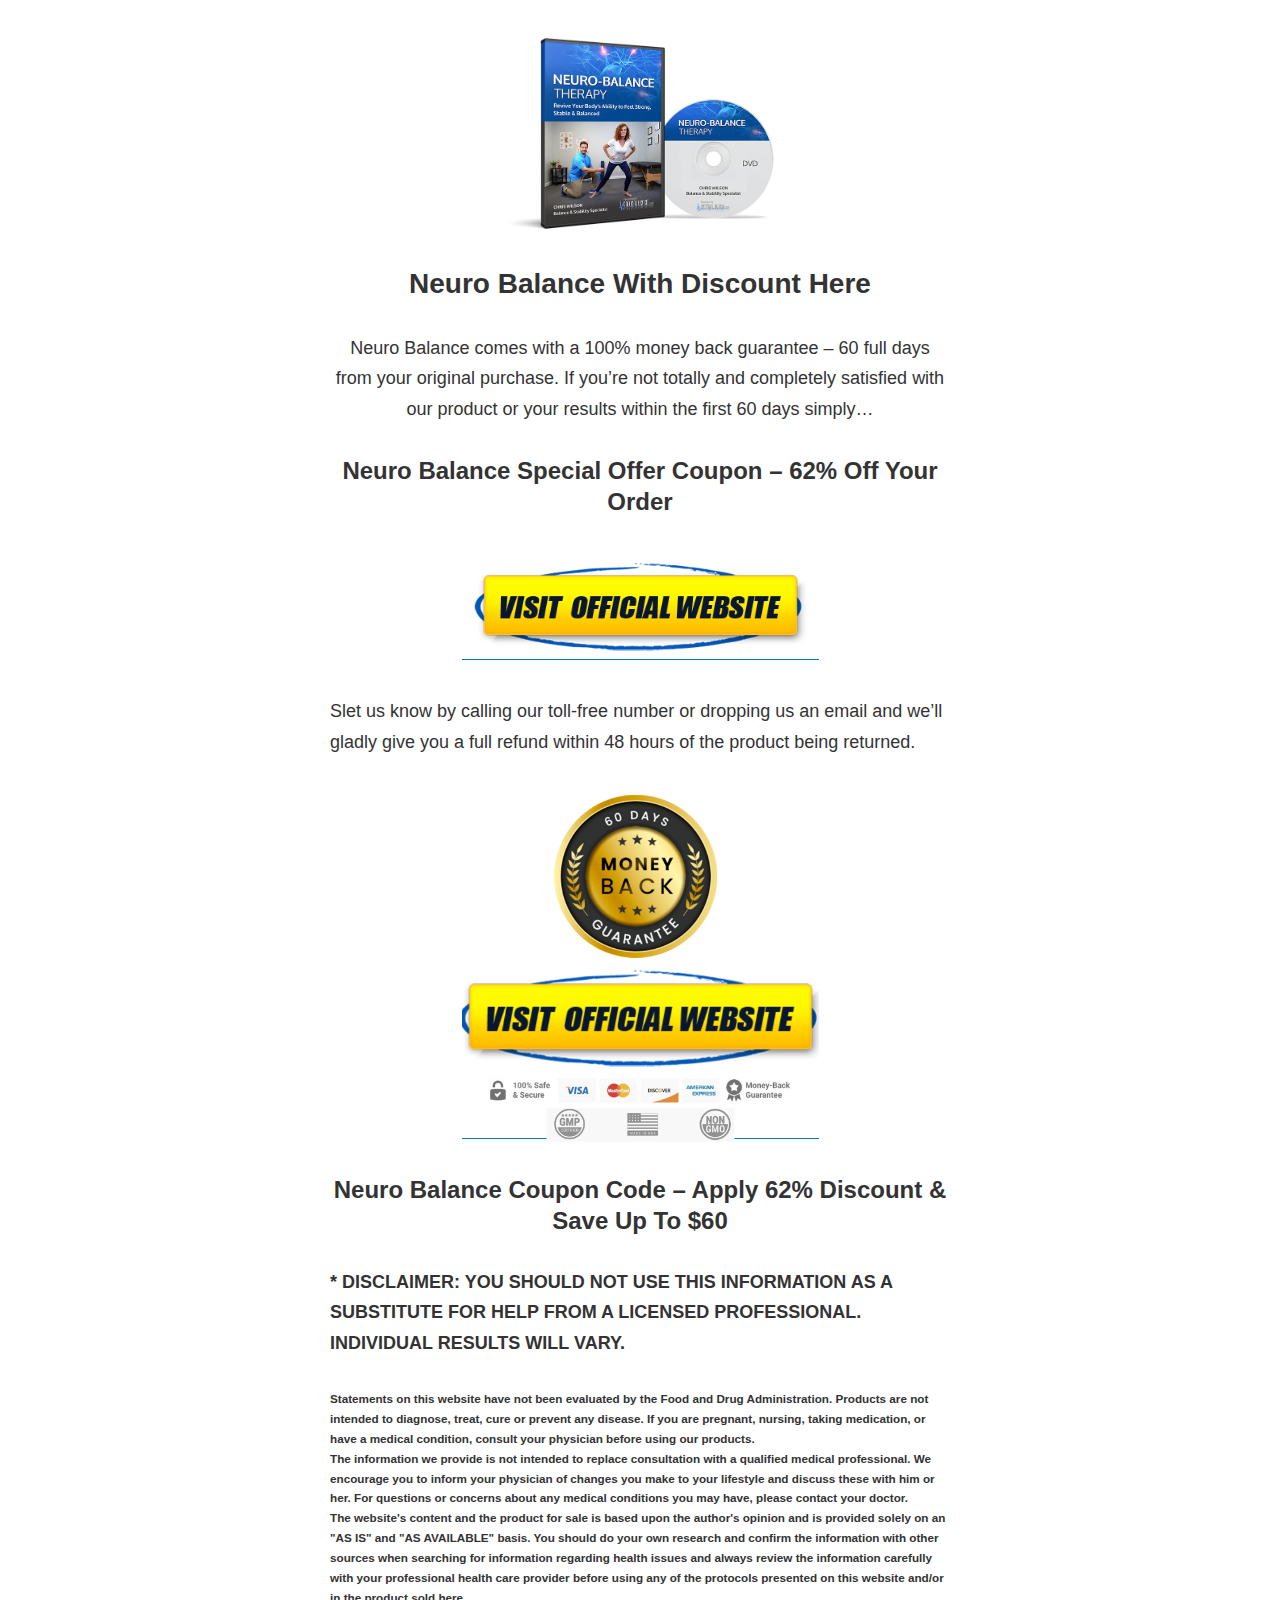
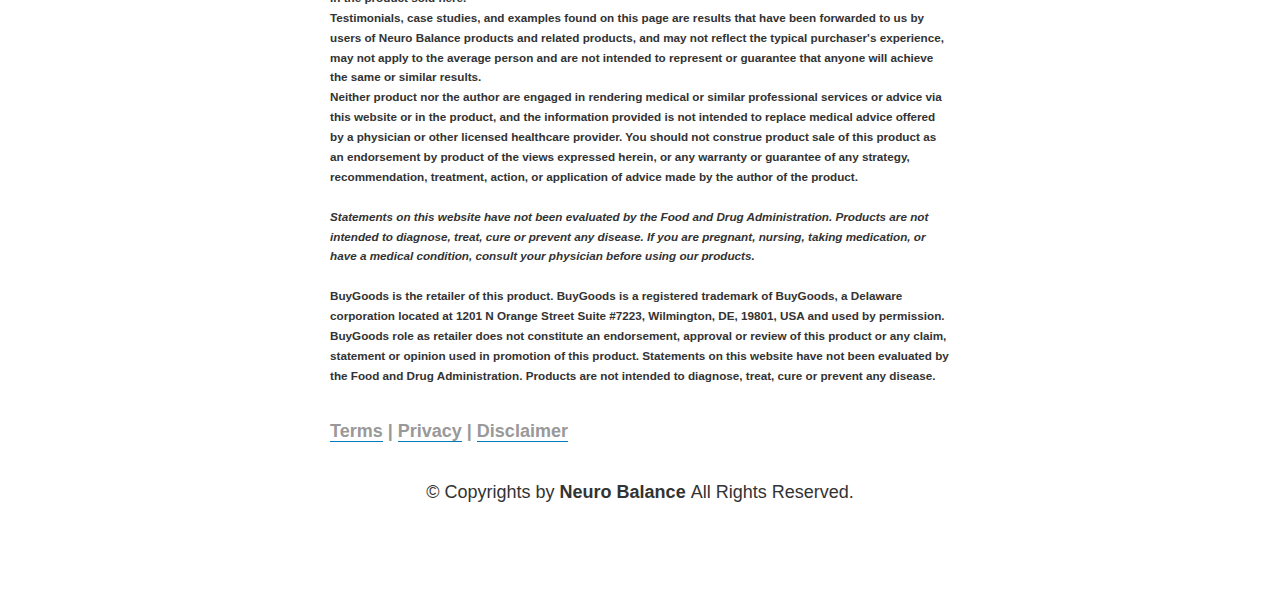
<file: neuro-balance/index.html>
<!DOCTYPE html><html lang="en-US"><head><meta charset="UTF-8"><meta name="viewport" content="width=device-width, initial-scale=1"><link rel="profile" href="https://gmpg.org/xfn/11"><style media="all">@charset "UTF-8";#wpadminbar #wp-admin-bar-wccp_free_top_button .ab-icon:before{content:"\f160";color:#02ca02;top:3px}#wpadminbar #wp-admin-bar-wccp_free_top_button .ab-icon{transform:rotate(45deg)}.wp-block-archives-dropdown label{display:block}.wp-block-avatar{box-sizing:border-box}.wp-block-avatar.aligncenter{text-align:center}.wp-block-audio{box-sizing:border-box}.wp-block-audio figcaption{margin-top:.5em;margin-bottom:1em}.wp-block-audio audio{width:100%;min-width:300px}.wp-block-button__link{cursor:pointer;display:inline-block;text-align:center;word-break:break-word;box-sizing:border-box}.wp-block-button__link.aligncenter{text-align:center}.wp-block-button__link.alignright{text-align:right}:where(.wp-block-button__link){box-shadow:none;text-decoration:none;border-radius:9999px;padding:calc(.667em + 2px) calc(1.333em + 2px)}.wp-block-button[style*=text-decoration] .wp-block-button__link{text-decoration:inherit}.wp-block-buttons>.wp-block-button.has-custom-width{max-width:none}.wp-block-buttons>.wp-block-button.has-custom-width .wp-block-button__link{width:100%}.wp-block-buttons>.wp-block-button.has-custom-font-size .wp-block-button__link{font-size:inherit}.wp-block-buttons>.wp-block-button.wp-block-button__width-25{width:calc(25% - var(--wp--style--block-gap,.5em)*0.75)}.wp-block-buttons>.wp-block-button.wp-block-button__width-50{width:calc(50% - var(--wp--style--block-gap,.5em)*0.5)}.wp-block-buttons>.wp-block-button.wp-block-button__width-75{width:calc(75% - var(--wp--style--block-gap,.5em)*0.25)}.wp-block-buttons>.wp-block-button.wp-block-button__width-100{width:100%;flex-basis:100%}.wp-block-buttons.is-vertical>.wp-block-button.wp-block-button__width-25{width:25%}.wp-block-buttons.is-vertical>.wp-block-button.wp-block-button__width-50{width:50%}.wp-block-buttons.is-vertical>.wp-block-button.wp-block-button__width-75{width:75%}.wp-block-button.is-style-squared,.wp-block-button__link.wp-block-button.is-style-squared{border-radius:0}.wp-block-button.no-border-radius,.wp-block-button__link.no-border-radius{border-radius:0!important}.wp-block-button.is-style-outline>.wp-block-button__link,.wp-block-button .wp-block-button__link.is-style-outline{border:2px solid;padding:.667em 1.333em}.wp-block-button.is-style-outline>.wp-block-button__link:not(.has-text-color),.wp-block-button .wp-block-button__link.is-style-outline:not(.has-text-color){color:currentColor}.wp-block-button.is-style-outline>.wp-block-button__link:not(.has-background),.wp-block-button .wp-block-button__link.is-style-outline:not(.has-background){background-color:transparent;background-image:none}.wp-block-buttons.is-vertical{flex-direction:column}.wp-block-buttons.is-vertical>.wp-block-button:last-child{margin-bottom:0}.wp-block-buttons>.wp-block-button{display:inline-block;margin:0}.wp-block-buttons.is-content-justification-left{justify-content:flex-start}.wp-block-buttons.is-content-justification-left.is-vertical{align-items:flex-start}.wp-block-buttons.is-content-justification-center{justify-content:center}.wp-block-buttons.is-content-justification-center.is-vertical{align-items:center}.wp-block-buttons.is-content-justification-right{justify-content:flex-end}.wp-block-buttons.is-content-justification-right.is-vertical{align-items:flex-end}.wp-block-buttons.is-content-justification-space-between{justify-content:space-between}.wp-block-buttons.aligncenter{text-align:center}.wp-block-buttons:not(.is-content-justification-space-between,.is-content-justification-right,.is-content-justification-left,.is-content-justification-center) .wp-block-button.aligncenter{margin-left:auto;margin-right:auto;width:100%}.wp-block-buttons[style*=text-decoration] .wp-block-button,.wp-block-buttons[style*=text-decoration] .wp-block-button__link{text-decoration:inherit}.wp-block-buttons.has-custom-font-size .wp-block-button__link{font-size:inherit}.wp-block-button.aligncenter,.wp-block-calendar{text-align:center}.wp-block-calendar tbody td,.wp-block-calendar th{padding:.25em;border:1px solid #ddd}.wp-block-calendar tfoot td{border:none}.wp-block-calendar table{width:100%;border-collapse:collapse}.wp-block-calendar table th{font-weight:400;background:#ddd}.wp-block-calendar a{text-decoration:underline}.wp-block-calendar table caption,.wp-block-calendar table tbody{color:#40464d}.wp-block-categories{box-sizing:border-box}.wp-block-categories.alignleft{margin-right:2em}.wp-block-categories.alignright{margin-left:2em}.wp-block-code{box-sizing:border-box}.wp-block-code code{display:block;font-family:inherit;overflow-wrap:break-word;white-space:pre-wrap}.wp-block-columns{display:flex;margin-bottom:1.75em;box-sizing:border-box;flex-wrap:wrap!important;align-items:normal!important}@media (min-width:782px){.wp-block-columns{flex-wrap:nowrap!important}}.wp-block-columns.are-vertically-aligned-top{align-items:flex-start}.wp-block-columns.are-vertically-aligned-center{align-items:center}.wp-block-columns.are-vertically-aligned-bottom{align-items:flex-end}@media (max-width:781px){.wp-block-columns:not(.is-not-stacked-on-mobile)>.wp-block-column{flex-basis:100%!important}}@media (min-width:782px){.wp-block-columns:not(.is-not-stacked-on-mobile)>.wp-block-column{flex-basis:0;flex-grow:1}.wp-block-columns:not(.is-not-stacked-on-mobile)>.wp-block-column[style*=flex-basis]{flex-grow:0}}.wp-block-columns.is-not-stacked-on-mobile{flex-wrap:nowrap!important}.wp-block-columns.is-not-stacked-on-mobile>.wp-block-column{flex-basis:0;flex-grow:1}.wp-block-columns.is-not-stacked-on-mobile>.wp-block-column[style*=flex-basis]{flex-grow:0}:where(.wp-block-columns.has-background){padding:1.25em 2.375em}.wp-block-column{flex-grow:1;min-width:0;word-break:break-word;overflow-wrap:break-word}.wp-block-column.is-vertically-aligned-top{align-self:flex-start}.wp-block-column.is-vertically-aligned-center{align-self:center}.wp-block-column.is-vertically-aligned-bottom{align-self:flex-end}.wp-block-column.is-vertically-aligned-bottom,.wp-block-column.is-vertically-aligned-center,.wp-block-column.is-vertically-aligned-top{width:100%}.wp-block-post-comments .alignleft{float:left}.wp-block-post-comments .alignright{float:right}.wp-block-post-comments .navigation:after{content:"";display:table;clear:both}.wp-block-post-comments .commentlist{clear:both;list-style:none;margin:0;padding:0}.wp-block-post-comments .commentlist .comment{min-height:2.25em;padding-left:3.25em}.wp-block-post-comments .commentlist .comment p{font-size:1em;line-height:1.8;margin:1em 0}.wp-block-post-comments .commentlist .children{list-style:none;margin:0;padding:0}.wp-block-post-comments .comment-author{line-height:1.5}.wp-block-post-comments .comment-author .avatar{border-radius:1.5em;display:block;float:left;height:2.5em;margin-top:.5em;margin-right:.75em;width:2.5em}.wp-block-post-comments .comment-author cite{font-style:normal}.wp-block-post-comments .comment-meta{font-size:.875em;line-height:1.5}.wp-block-post-comments .comment-meta b{font-weight:400}.wp-block-post-comments .comment-meta .comment-awaiting-moderation{margin-top:1em;margin-bottom:1em;display:block}.wp-block-post-comments .comment-body .commentmetadata{font-size:.875em}.wp-block-post-comments .comment-form-author label,.wp-block-post-comments .comment-form-comment label,.wp-block-post-comments .comment-form-email label,.wp-block-post-comments .comment-form-url label{display:block;margin-bottom:.25em}.wp-block-post-comments .comment-form input:not([type=submit]):not([type=checkbox]),.wp-block-post-comments .comment-form textarea{display:block;box-sizing:border-box;width:100%}.wp-block-post-comments .comment-form-cookies-consent{display:flex;gap:.25em}.wp-block-post-comments .comment-form-cookies-consent #wp-comment-cookies-consent{margin-top:.35em}.wp-block-post-comments .comment-reply-title{margin-bottom:0}.wp-block-post-comments .comment-reply-title :where(small){font-size:var(--wp--preset--font-size--medium,smaller);margin-left:.5em}.wp-block-post-comments .reply{font-size:.875em;margin-bottom:1.4em}.wp-block-post-comments input:not([type=submit]),.wp-block-post-comments textarea{border:1px solid #949494;font-size:1em;font-family:inherit}.wp-block-post-comments input:not([type=submit]):not([type=checkbox]),.wp-block-post-comments textarea{padding:calc(.667em + 2px)}:where(.wp-block-post-comments input[type=submit]){border:none}.wp-block-comments-pagination>.wp-block-comments-pagination-next,.wp-block-comments-pagination>.wp-block-comments-pagination-numbers,.wp-block-comments-pagination>.wp-block-comments-pagination-previous{margin-right:.5em;margin-bottom:.5em}.wp-block-comments-pagination>.wp-block-comments-pagination-next:last-child,.wp-block-comments-pagination>.wp-block-comments-pagination-numbers:last-child,.wp-block-comments-pagination>.wp-block-comments-pagination-previous:last-child{margin-right:0}.wp-block-comments-pagination .wp-block-comments-pagination-previous-arrow{margin-right:1ch;display:inline-block}.wp-block-comments-pagination .wp-block-comments-pagination-previous-arrow:not(.is-arrow-chevron){transform:scaleX(1)}.wp-block-comments-pagination .wp-block-comments-pagination-next-arrow{margin-left:1ch;display:inline-block}.wp-block-comments-pagination .wp-block-comments-pagination-next-arrow:not(.is-arrow-chevron){transform:scaleX(1)}.wp-block-comments-pagination.aligncenter{justify-content:center}.wp-block-comment-template{margin-bottom:0;max-width:100%;list-style:none;padding:0}.wp-block-comment-template li{clear:both}.wp-block-comment-template ol{margin-bottom:0;max-width:100%;list-style:none;padding-left:2rem}.wp-block-comment-template.alignleft{float:left}.wp-block-comment-template.aligncenter{margin-left:auto;margin-right:auto;width:-moz-fit-content;width:fit-content}.wp-block-comment-template.alignright{float:right}.wp-block-cover,.wp-block-cover-image{position:relative;background-position:50%;min-height:430px;display:flex;justify-content:center;align-items:center;padding:1em;box-sizing:border-box}.wp-block-cover-image.has-background-dim:not([class*=-background-color]),.wp-block-cover-image .has-background-dim:not([class*=-background-color]),.wp-block-cover.has-background-dim:not([class*=-background-color]),.wp-block-cover .has-background-dim:not([class*=-background-color]){background-color:#000}.wp-block-cover-image .has-background-dim.has-background-gradient,.wp-block-cover .has-background-dim.has-background-gradient{background-color:transparent}.wp-block-cover-image.has-background-dim:before,.wp-block-cover.has-background-dim:before{content:"";background-color:inherit}.wp-block-cover-image.has-background-dim:not(.has-background-gradient):before,.wp-block-cover-image .wp-block-cover__background,.wp-block-cover-image .wp-block-cover__gradient-background,.wp-block-cover.has-background-dim:not(.has-background-gradient):before,.wp-block-cover .wp-block-cover__background,.wp-block-cover .wp-block-cover__gradient-background{position:absolute;top:0;left:0;bottom:0;right:0;z-index:1;opacity:.5}.wp-block-cover-image.has-background-dim.has-background-dim-10 .wp-block-cover__background,.wp-block-cover-image.has-background-dim.has-background-dim-10 .wp-block-cover__gradient-background,.wp-block-cover-image.has-background-dim.has-background-dim-10:not(.has-background-gradient):before,.wp-block-cover.has-background-dim.has-background-dim-10 .wp-block-cover__background,.wp-block-cover.has-background-dim.has-background-dim-10 .wp-block-cover__gradient-background,.wp-block-cover.has-background-dim.has-background-dim-10:not(.has-background-gradient):before{opacity:.1}.wp-block-cover-image.has-background-dim.has-background-dim-20 .wp-block-cover__background,.wp-block-cover-image.has-background-dim.has-background-dim-20 .wp-block-cover__gradient-background,.wp-block-cover-image.has-background-dim.has-background-dim-20:not(.has-background-gradient):before,.wp-block-cover.has-background-dim.has-background-dim-20 .wp-block-cover__background,.wp-block-cover.has-background-dim.has-background-dim-20 .wp-block-cover__gradient-background,.wp-block-cover.has-background-dim.has-background-dim-20:not(.has-background-gradient):before{opacity:.2}.wp-block-cover-image.has-background-dim.has-background-dim-30 .wp-block-cover__background,.wp-block-cover-image.has-background-dim.has-background-dim-30 .wp-block-cover__gradient-background,.wp-block-cover-image.has-background-dim.has-background-dim-30:not(.has-background-gradient):before,.wp-block-cover.has-background-dim.has-background-dim-30 .wp-block-cover__background,.wp-block-cover.has-background-dim.has-background-dim-30 .wp-block-cover__gradient-background,.wp-block-cover.has-background-dim.has-background-dim-30:not(.has-background-gradient):before{opacity:.3}.wp-block-cover-image.has-background-dim.has-background-dim-40 .wp-block-cover__background,.wp-block-cover-image.has-background-dim.has-background-dim-40 .wp-block-cover__gradient-background,.wp-block-cover-image.has-background-dim.has-background-dim-40:not(.has-background-gradient):before,.wp-block-cover.has-background-dim.has-background-dim-40 .wp-block-cover__background,.wp-block-cover.has-background-dim.has-background-dim-40 .wp-block-cover__gradient-background,.wp-block-cover.has-background-dim.has-background-dim-40:not(.has-background-gradient):before{opacity:.4}.wp-block-cover-image.has-background-dim.has-background-dim-50 .wp-block-cover__background,.wp-block-cover-image.has-background-dim.has-background-dim-50 .wp-block-cover__gradient-background,.wp-block-cover-image.has-background-dim.has-background-dim-50:not(.has-background-gradient):before,.wp-block-cover.has-background-dim.has-background-dim-50 .wp-block-cover__background,.wp-block-cover.has-background-dim.has-background-dim-50 .wp-block-cover__gradient-background,.wp-block-cover.has-background-dim.has-background-dim-50:not(.has-background-gradient):before{opacity:.5}.wp-block-cover-image.has-background-dim.has-background-dim-60 .wp-block-cover__background,.wp-block-cover-image.has-background-dim.has-background-dim-60 .wp-block-cover__gradient-background,.wp-block-cover-image.has-background-dim.has-background-dim-60:not(.has-background-gradient):before,.wp-block-cover.has-background-dim.has-background-dim-60 .wp-block-cover__background,.wp-block-cover.has-background-dim.has-background-dim-60 .wp-block-cover__gradient-background,.wp-block-cover.has-background-dim.has-background-dim-60:not(.has-background-gradient):before{opacity:.6}.wp-block-cover-image.has-background-dim.has-background-dim-70 .wp-block-cover__background,.wp-block-cover-image.has-background-dim.has-background-dim-70 .wp-block-cover__gradient-background,.wp-block-cover-image.has-background-dim.has-background-dim-70:not(.has-background-gradient):before,.wp-block-cover.has-background-dim.has-background-dim-70 .wp-block-cover__background,.wp-block-cover.has-background-dim.has-background-dim-70 .wp-block-cover__gradient-background,.wp-block-cover.has-background-dim.has-background-dim-70:not(.has-background-gradient):before{opacity:.7}.wp-block-cover-image.has-background-dim.has-background-dim-80 .wp-block-cover__background,.wp-block-cover-image.has-background-dim.has-background-dim-80 .wp-block-cover__gradient-background,.wp-block-cover-image.has-background-dim.has-background-dim-80:not(.has-background-gradient):before,.wp-block-cover.has-background-dim.has-background-dim-80 .wp-block-cover__background,.wp-block-cover.has-background-dim.has-background-dim-80 .wp-block-cover__gradient-background,.wp-block-cover.has-background-dim.has-background-dim-80:not(.has-background-gradient):before{opacity:.8}.wp-block-cover-image.has-background-dim.has-background-dim-90 .wp-block-cover__background,.wp-block-cover-image.has-background-dim.has-background-dim-90 .wp-block-cover__gradient-background,.wp-block-cover-image.has-background-dim.has-background-dim-90:not(.has-background-gradient):before,.wp-block-cover.has-background-dim.has-background-dim-90 .wp-block-cover__background,.wp-block-cover.has-background-dim.has-background-dim-90 .wp-block-cover__gradient-background,.wp-block-cover.has-background-dim.has-background-dim-90:not(.has-background-gradient):before{opacity:.9}.wp-block-cover-image.has-background-dim.has-background-dim-100 .wp-block-cover__background,.wp-block-cover-image.has-background-dim.has-background-dim-100 .wp-block-cover__gradient-background,.wp-block-cover-image.has-background-dim.has-background-dim-100:not(.has-background-gradient):before,.wp-block-cover.has-background-dim.has-background-dim-100 .wp-block-cover__background,.wp-block-cover.has-background-dim.has-background-dim-100 .wp-block-cover__gradient-background,.wp-block-cover.has-background-dim.has-background-dim-100:not(.has-background-gradient):before{opacity:1}.wp-block-cover-image .wp-block-cover__background.has-background-dim.has-background-dim-0,.wp-block-cover-image .wp-block-cover__gradient-background.has-background-dim.has-background-dim-0,.wp-block-cover .wp-block-cover__background.has-background-dim.has-background-dim-0,.wp-block-cover .wp-block-cover__gradient-background.has-background-dim.has-background-dim-0{opacity:0}.wp-block-cover-image .wp-block-cover__background.has-background-dim.has-background-dim-10,.wp-block-cover-image .wp-block-cover__gradient-background.has-background-dim.has-background-dim-10,.wp-block-cover .wp-block-cover__background.has-background-dim.has-background-dim-10,.wp-block-cover .wp-block-cover__gradient-background.has-background-dim.has-background-dim-10{opacity:.1}.wp-block-cover-image .wp-block-cover__background.has-background-dim.has-background-dim-20,.wp-block-cover-image .wp-block-cover__gradient-background.has-background-dim.has-background-dim-20,.wp-block-cover .wp-block-cover__background.has-background-dim.has-background-dim-20,.wp-block-cover .wp-block-cover__gradient-background.has-background-dim.has-background-dim-20{opacity:.2}.wp-block-cover-image .wp-block-cover__background.has-background-dim.has-background-dim-30,.wp-block-cover-image .wp-block-cover__gradient-background.has-background-dim.has-background-dim-30,.wp-block-cover .wp-block-cover__background.has-background-dim.has-background-dim-30,.wp-block-cover .wp-block-cover__gradient-background.has-background-dim.has-background-dim-30{opacity:.3}.wp-block-cover-image .wp-block-cover__background.has-background-dim.has-background-dim-40,.wp-block-cover-image .wp-block-cover__gradient-background.has-background-dim.has-background-dim-40,.wp-block-cover .wp-block-cover__background.has-background-dim.has-background-dim-40,.wp-block-cover .wp-block-cover__gradient-background.has-background-dim.has-background-dim-40{opacity:.4}.wp-block-cover-image .wp-block-cover__background.has-background-dim.has-background-dim-50,.wp-block-cover-image .wp-block-cover__gradient-background.has-background-dim.has-background-dim-50,.wp-block-cover .wp-block-cover__background.has-background-dim.has-background-dim-50,.wp-block-cover .wp-block-cover__gradient-background.has-background-dim.has-background-dim-50{opacity:.5}.wp-block-cover-image .wp-block-cover__background.has-background-dim.has-background-dim-60,.wp-block-cover-image .wp-block-cover__gradient-background.has-background-dim.has-background-dim-60,.wp-block-cover .wp-block-cover__background.has-background-dim.has-background-dim-60,.wp-block-cover .wp-block-cover__gradient-background.has-background-dim.has-background-dim-60{opacity:.6}.wp-block-cover-image .wp-block-cover__background.has-background-dim.has-background-dim-70,.wp-block-cover-image .wp-block-cover__gradient-background.has-background-dim.has-background-dim-70,.wp-block-cover .wp-block-cover__background.has-background-dim.has-background-dim-70,.wp-block-cover .wp-block-cover__gradient-background.has-background-dim.has-background-dim-70{opacity:.7}.wp-block-cover-image .wp-block-cover__background.has-background-dim.has-background-dim-80,.wp-block-cover-image .wp-block-cover__gradient-background.has-background-dim.has-background-dim-80,.wp-block-cover .wp-block-cover__background.has-background-dim.has-background-dim-80,.wp-block-cover .wp-block-cover__gradient-background.has-background-dim.has-background-dim-80{opacity:.8}.wp-block-cover-image .wp-block-cover__background.has-background-dim.has-background-dim-90,.wp-block-cover-image .wp-block-cover__gradient-background.has-background-dim.has-background-dim-90,.wp-block-cover .wp-block-cover__background.has-background-dim.has-background-dim-90,.wp-block-cover .wp-block-cover__gradient-background.has-background-dim.has-background-dim-90{opacity:.9}.wp-block-cover-image .wp-block-cover__background.has-background-dim.has-background-dim-100,.wp-block-cover-image .wp-block-cover__gradient-background.has-background-dim.has-background-dim-100,.wp-block-cover .wp-block-cover__background.has-background-dim.has-background-dim-100,.wp-block-cover .wp-block-cover__gradient-background.has-background-dim.has-background-dim-100{opacity:1}.wp-block-cover-image.alignleft,.wp-block-cover-image.alignright,.wp-block-cover.alignleft,.wp-block-cover.alignright{max-width:420px;width:100%}.wp-block-cover-image:after,.wp-block-cover:after{display:block;content:"";font-size:0;min-height:inherit}@supports (position:sticky){.wp-block-cover-image:after,.wp-block-cover:after{content:none}}.wp-block-cover-image.aligncenter,.wp-block-cover-image.alignleft,.wp-block-cover-image.alignright,.wp-block-cover.aligncenter,.wp-block-cover.alignleft,.wp-block-cover.alignright{display:flex}.wp-block-cover-image .wp-block-cover__inner-container,.wp-block-cover .wp-block-cover__inner-container{width:100%;z-index:1;color:#fff}.wp-block-cover-image.is-light .wp-block-cover__inner-container,.wp-block-cover.is-light .wp-block-cover__inner-container{color:#000}.wp-block-cover-image h1:not(.has-text-color),.wp-block-cover-image h2:not(.has-text-color),.wp-block-cover-image h3:not(.has-text-color),.wp-block-cover-image h4:not(.has-text-color),.wp-block-cover-image h5:not(.has-text-color),.wp-block-cover-image h6:not(.has-text-color),.wp-block-cover-image p:not(.has-text-color),.wp-block-cover h1:not(.has-text-color),.wp-block-cover h2:not(.has-text-color),.wp-block-cover h3:not(.has-text-color),.wp-block-cover h4:not(.has-text-color),.wp-block-cover h5:not(.has-text-color),.wp-block-cover h6:not(.has-text-color),.wp-block-cover p:not(.has-text-color){color:inherit}.wp-block-cover-image.is-position-top-left,.wp-block-cover.is-position-top-left{align-items:flex-start;justify-content:flex-start}.wp-block-cover-image.is-position-top-center,.wp-block-cover.is-position-top-center{align-items:flex-start;justify-content:center}.wp-block-cover-image.is-position-top-right,.wp-block-cover.is-position-top-right{align-items:flex-start;justify-content:flex-end}.wp-block-cover-image.is-position-center-left,.wp-block-cover.is-position-center-left{align-items:center;justify-content:flex-start}.wp-block-cover-image.is-position-center-center,.wp-block-cover.is-position-center-center{align-items:center;justify-content:center}.wp-block-cover-image.is-position-center-right,.wp-block-cover.is-position-center-right{align-items:center;justify-content:flex-end}.wp-block-cover-image.is-position-bottom-left,.wp-block-cover.is-position-bottom-left{align-items:flex-end;justify-content:flex-start}.wp-block-cover-image.is-position-bottom-center,.wp-block-cover.is-position-bottom-center{align-items:flex-end;justify-content:center}.wp-block-cover-image.is-position-bottom-right,.wp-block-cover.is-position-bottom-right{align-items:flex-end;justify-content:flex-end}.wp-block-cover-image.has-custom-content-position.has-custom-content-position .wp-block-cover__inner-container,.wp-block-cover.has-custom-content-position.has-custom-content-position .wp-block-cover__inner-container{margin:0;width:auto}.wp-block-cover-image .wp-block-cover__image-background,.wp-block-cover-image video.wp-block-cover__video-background,.wp-block-cover .wp-block-cover__image-background,.wp-block-cover video.wp-block-cover__video-background{position:absolute;top:0;left:0;right:0;bottom:0;margin:0;padding:0;width:100%;height:100%;max-width:none;max-height:none;object-fit:cover;outline:none;border:none;box-shadow:none}.wp-block-cover-image.has-parallax,.wp-block-cover.has-parallax,.wp-block-cover__image-background.has-parallax,video.wp-block-cover__video-background.has-parallax{background-attachment:fixed;background-size:cover;background-repeat:no-repeat}@supports (-webkit-overflow-scrolling:touch){.wp-block-cover-image.has-parallax,.wp-block-cover.has-parallax,.wp-block-cover__image-background.has-parallax,video.wp-block-cover__video-background.has-parallax{background-attachment:scroll}}@media (prefers-reduced-motion:reduce){.wp-block-cover-image.has-parallax,.wp-block-cover.has-parallax,.wp-block-cover__image-background.has-parallax,video.wp-block-cover__video-background.has-parallax{background-attachment:scroll}}.wp-block-cover-image.is-repeated,.wp-block-cover.is-repeated,.wp-block-cover__image-background.is-repeated,video.wp-block-cover__video-background.is-repeated{background-repeat:repeat;background-size:auto}.wp-block-cover__image-background,.wp-block-cover__video-background{z-index:0}.wp-block-cover-image-text,.wp-block-cover-image-text a,.wp-block-cover-image-text a:active,.wp-block-cover-image-text a:focus,.wp-block-cover-image-text a:hover,.wp-block-cover-text,.wp-block-cover-text a,.wp-block-cover-text a:active,.wp-block-cover-text a:focus,.wp-block-cover-text a:hover,section.wp-block-cover-image h2,section.wp-block-cover-image h2 a,section.wp-block-cover-image h2 a:active,section.wp-block-cover-image h2 a:focus,section.wp-block-cover-image h2 a:hover{color:#fff}.wp-block-cover-image .wp-block-cover.has-left-content{justify-content:flex-start}.wp-block-cover-image .wp-block-cover.has-right-content{justify-content:flex-end}.wp-block-cover-image.has-left-content .wp-block-cover-image-text,.wp-block-cover.has-left-content .wp-block-cover-text,section.wp-block-cover-image.has-left-content>h2{margin-left:0;text-align:left}.wp-block-cover-image.has-right-content .wp-block-cover-image-text,.wp-block-cover.has-right-content .wp-block-cover-text,section.wp-block-cover-image.has-right-content>h2{margin-right:0;text-align:right}.wp-block-cover-image .wp-block-cover-image-text,.wp-block-cover .wp-block-cover-text,section.wp-block-cover-image>h2{font-size:2em;line-height:1.25;z-index:1;margin-bottom:0;max-width:840px;padding:.44em;text-align:center}.wp-block-embed.alignleft,.wp-block-embed.alignright,.wp-block[data-align=left]>[data-type="core/embed"],.wp-block[data-align=right]>[data-type="core/embed"]{max-width:360px;width:100%}.wp-block-embed.alignleft .wp-block-embed__wrapper,.wp-block-embed.alignright .wp-block-embed__wrapper,.wp-block[data-align=left]>[data-type="core/embed"] .wp-block-embed__wrapper,.wp-block[data-align=right]>[data-type="core/embed"] .wp-block-embed__wrapper{min-width:280px}.wp-block-cover .wp-block-embed{min-width:320px;min-height:240px}.wp-block-embed{overflow-wrap:break-word}.wp-block-embed figcaption{margin-top:.5em;margin-bottom:1em}.wp-block-embed iframe{max-width:100%}.wp-block-embed__wrapper{position:relative}.wp-embed-responsive .wp-has-aspect-ratio .wp-block-embed__wrapper:before{content:"";display:block;padding-top:50%}.wp-embed-responsive .wp-has-aspect-ratio iframe{position:absolute;top:0;right:0;bottom:0;left:0;height:100%;width:100%}.wp-embed-responsive .wp-embed-aspect-21-9 .wp-block-embed__wrapper:before{padding-top:42.85%}.wp-embed-responsive .wp-embed-aspect-18-9 .wp-block-embed__wrapper:before{padding-top:50%}.wp-embed-responsive .wp-embed-aspect-16-9 .wp-block-embed__wrapper:before{padding-top:56.25%}.wp-embed-responsive .wp-embed-aspect-4-3 .wp-block-embed__wrapper:before{padding-top:75%}.wp-embed-responsive .wp-embed-aspect-1-1 .wp-block-embed__wrapper:before{padding-top:100%}.wp-embed-responsive .wp-embed-aspect-9-16 .wp-block-embed__wrapper:before{padding-top:177.77%}.wp-embed-responsive .wp-embed-aspect-1-2 .wp-block-embed__wrapper:before{padding-top:200%}.wp-block-file{margin-bottom:1.5em}.wp-block-file:not(.wp-element-button){font-size:.8em}.wp-block-file.aligncenter{text-align:center}.wp-block-file.alignright{text-align:right}.wp-block-file *+.wp-block-file__button{margin-left:.75em}.wp-block-file__embed{margin-bottom:1em}:where(.wp-block-file__button){border-radius:2em;padding:.5em 1em}:where(.wp-block-file__button):is(a):active,:where(.wp-block-file__button):is(a):focus,:where(.wp-block-file__button):is(a):hover,:where(.wp-block-file__button):is(a):visited{box-shadow:none;color:#fff;opacity:.85;text-decoration:none}.blocks-gallery-grid:not(.has-nested-images),.wp-block-gallery:not(.has-nested-images){display:flex;flex-wrap:wrap;list-style-type:none;padding:0;margin:0}.blocks-gallery-grid:not(.has-nested-images) .blocks-gallery-image,.blocks-gallery-grid:not(.has-nested-images) .blocks-gallery-item,.wp-block-gallery:not(.has-nested-images) .blocks-gallery-image,.wp-block-gallery:not(.has-nested-images) .blocks-gallery-item{margin:0 1em 1em 0;display:flex;flex-grow:1;flex-direction:column;justify-content:center;position:relative;width:calc(50% - 1em)}.blocks-gallery-grid:not(.has-nested-images) .blocks-gallery-image:nth-of-type(2n),.blocks-gallery-grid:not(.has-nested-images) .blocks-gallery-item:nth-of-type(2n),.wp-block-gallery:not(.has-nested-images) .blocks-gallery-image:nth-of-type(2n),.wp-block-gallery:not(.has-nested-images) .blocks-gallery-item:nth-of-type(2n){margin-right:0}.blocks-gallery-grid:not(.has-nested-images) .blocks-gallery-image figure,.blocks-gallery-grid:not(.has-nested-images) .blocks-gallery-item figure,.wp-block-gallery:not(.has-nested-images) .blocks-gallery-image figure,.wp-block-gallery:not(.has-nested-images) .blocks-gallery-item figure{margin:0;height:100%;display:flex;align-items:flex-end;justify-content:flex-start}.blocks-gallery-grid:not(.has-nested-images) .blocks-gallery-image img,.blocks-gallery-grid:not(.has-nested-images) .blocks-gallery-item img,.wp-block-gallery:not(.has-nested-images) .blocks-gallery-image img,.wp-block-gallery:not(.has-nested-images) .blocks-gallery-item img{display:block;max-width:100%;height:auto;width:auto}.blocks-gallery-grid:not(.has-nested-images) .blocks-gallery-image figcaption,.blocks-gallery-grid:not(.has-nested-images) .blocks-gallery-item figcaption,.wp-block-gallery:not(.has-nested-images) .blocks-gallery-image figcaption,.wp-block-gallery:not(.has-nested-images) .blocks-gallery-item figcaption{position:absolute;bottom:0;width:100%;max-height:100%;overflow:auto;padding:3em .77em .7em;color:#fff;text-align:center;font-size:.8em;background:linear-gradient(0deg,rgba(0,0,0,.7),rgba(0,0,0,.3) 70%,transparent);box-sizing:border-box;margin:0;z-index:2}.blocks-gallery-grid:not(.has-nested-images) .blocks-gallery-image figcaption img,.blocks-gallery-grid:not(.has-nested-images) .blocks-gallery-item figcaption img,.wp-block-gallery:not(.has-nested-images) .blocks-gallery-image figcaption img,.wp-block-gallery:not(.has-nested-images) .blocks-gallery-item figcaption img{display:inline}.blocks-gallery-grid:not(.has-nested-images) figcaption,.wp-block-gallery:not(.has-nested-images) figcaption{flex-grow:1}.blocks-gallery-grid:not(.has-nested-images).is-cropped .blocks-gallery-image a,.blocks-gallery-grid:not(.has-nested-images).is-cropped .blocks-gallery-image img,.blocks-gallery-grid:not(.has-nested-images).is-cropped .blocks-gallery-item a,.blocks-gallery-grid:not(.has-nested-images).is-cropped .blocks-gallery-item img,.wp-block-gallery:not(.has-nested-images).is-cropped .blocks-gallery-image a,.wp-block-gallery:not(.has-nested-images).is-cropped .blocks-gallery-image img,.wp-block-gallery:not(.has-nested-images).is-cropped .blocks-gallery-item a,.wp-block-gallery:not(.has-nested-images).is-cropped .blocks-gallery-item img{width:100%;height:100%;flex:1;object-fit:cover}.blocks-gallery-grid:not(.has-nested-images).columns-1 .blocks-gallery-image,.blocks-gallery-grid:not(.has-nested-images).columns-1 .blocks-gallery-item,.wp-block-gallery:not(.has-nested-images).columns-1 .blocks-gallery-image,.wp-block-gallery:not(.has-nested-images).columns-1 .blocks-gallery-item{width:100%;margin-right:0}@media (min-width:600px){.blocks-gallery-grid:not(.has-nested-images).columns-3 .blocks-gallery-image,.blocks-gallery-grid:not(.has-nested-images).columns-3 .blocks-gallery-item,.wp-block-gallery:not(.has-nested-images).columns-3 .blocks-gallery-image,.wp-block-gallery:not(.has-nested-images).columns-3 .blocks-gallery-item{width:calc(33.33333% - .66667em);margin-right:1em}.blocks-gallery-grid:not(.has-nested-images).columns-4 .blocks-gallery-image,.blocks-gallery-grid:not(.has-nested-images).columns-4 .blocks-gallery-item,.wp-block-gallery:not(.has-nested-images).columns-4 .blocks-gallery-image,.wp-block-gallery:not(.has-nested-images).columns-4 .blocks-gallery-item{width:calc(25% - .75em);margin-right:1em}.blocks-gallery-grid:not(.has-nested-images).columns-5 .blocks-gallery-image,.blocks-gallery-grid:not(.has-nested-images).columns-5 .blocks-gallery-item,.wp-block-gallery:not(.has-nested-images).columns-5 .blocks-gallery-image,.wp-block-gallery:not(.has-nested-images).columns-5 .blocks-gallery-item{width:calc(20% - .8em);margin-right:1em}.blocks-gallery-grid:not(.has-nested-images).columns-6 .blocks-gallery-image,.blocks-gallery-grid:not(.has-nested-images).columns-6 .blocks-gallery-item,.wp-block-gallery:not(.has-nested-images).columns-6 .blocks-gallery-image,.wp-block-gallery:not(.has-nested-images).columns-6 .blocks-gallery-item{width:calc(16.66667% - .83333em);margin-right:1em}.blocks-gallery-grid:not(.has-nested-images).columns-7 .blocks-gallery-image,.blocks-gallery-grid:not(.has-nested-images).columns-7 .blocks-gallery-item,.wp-block-gallery:not(.has-nested-images).columns-7 .blocks-gallery-image,.wp-block-gallery:not(.has-nested-images).columns-7 .blocks-gallery-item{width:calc(14.28571% - .85714em);margin-right:1em}.blocks-gallery-grid:not(.has-nested-images).columns-8 .blocks-gallery-image,.blocks-gallery-grid:not(.has-nested-images).columns-8 .blocks-gallery-item,.wp-block-gallery:not(.has-nested-images).columns-8 .blocks-gallery-image,.wp-block-gallery:not(.has-nested-images).columns-8 .blocks-gallery-item{width:calc(12.5% - .875em);margin-right:1em}.blocks-gallery-grid:not(.has-nested-images).columns-1 .blocks-gallery-image:nth-of-type(1n),.blocks-gallery-grid:not(.has-nested-images).columns-1 .blocks-gallery-item:nth-of-type(1n),.blocks-gallery-grid:not(.has-nested-images).columns-2 .blocks-gallery-image:nth-of-type(2n),.blocks-gallery-grid:not(.has-nested-images).columns-2 .blocks-gallery-item:nth-of-type(2n),.blocks-gallery-grid:not(.has-nested-images).columns-3 .blocks-gallery-image:nth-of-type(3n),.blocks-gallery-grid:not(.has-nested-images).columns-3 .blocks-gallery-item:nth-of-type(3n),.blocks-gallery-grid:not(.has-nested-images).columns-4 .blocks-gallery-image:nth-of-type(4n),.blocks-gallery-grid:not(.has-nested-images).columns-4 .blocks-gallery-item:nth-of-type(4n),.blocks-gallery-grid:not(.has-nested-images).columns-5 .blocks-gallery-image:nth-of-type(5n),.blocks-gallery-grid:not(.has-nested-images).columns-5 .blocks-gallery-item:nth-of-type(5n),.blocks-gallery-grid:not(.has-nested-images).columns-6 .blocks-gallery-image:nth-of-type(6n),.blocks-gallery-grid:not(.has-nested-images).columns-6 .blocks-gallery-item:nth-of-type(6n),.blocks-gallery-grid:not(.has-nested-images).columns-7 .blocks-gallery-image:nth-of-type(7n),.blocks-gallery-grid:not(.has-nested-images).columns-7 .blocks-gallery-item:nth-of-type(7n),.blocks-gallery-grid:not(.has-nested-images).columns-8 .blocks-gallery-image:nth-of-type(8n),.blocks-gallery-grid:not(.has-nested-images).columns-8 .blocks-gallery-item:nth-of-type(8n),.wp-block-gallery:not(.has-nested-images).columns-1 .blocks-gallery-image:nth-of-type(1n),.wp-block-gallery:not(.has-nested-images).columns-1 .blocks-gallery-item:nth-of-type(1n),.wp-block-gallery:not(.has-nested-images).columns-2 .blocks-gallery-image:nth-of-type(2n),.wp-block-gallery:not(.has-nested-images).columns-2 .blocks-gallery-item:nth-of-type(2n),.wp-block-gallery:not(.has-nested-images).columns-3 .blocks-gallery-image:nth-of-type(3n),.wp-block-gallery:not(.has-nested-images).columns-3 .blocks-gallery-item:nth-of-type(3n),.wp-block-gallery:not(.has-nested-images).columns-4 .blocks-gallery-image:nth-of-type(4n),.wp-block-gallery:not(.has-nested-images).columns-4 .blocks-gallery-item:nth-of-type(4n),.wp-block-gallery:not(.has-nested-images).columns-5 .blocks-gallery-image:nth-of-type(5n),.wp-block-gallery:not(.has-nested-images).columns-5 .blocks-gallery-item:nth-of-type(5n),.wp-block-gallery:not(.has-nested-images).columns-6 .blocks-gallery-image:nth-of-type(6n),.wp-block-gallery:not(.has-nested-images).columns-6 .blocks-gallery-item:nth-of-type(6n),.wp-block-gallery:not(.has-nested-images).columns-7 .blocks-gallery-image:nth-of-type(7n),.wp-block-gallery:not(.has-nested-images).columns-7 .blocks-gallery-item:nth-of-type(7n),.wp-block-gallery:not(.has-nested-images).columns-8 .blocks-gallery-image:nth-of-type(8n),.wp-block-gallery:not(.has-nested-images).columns-8 .blocks-gallery-item:nth-of-type(8n){margin-right:0}}.blocks-gallery-grid:not(.has-nested-images) .blocks-gallery-image:last-child,.blocks-gallery-grid:not(.has-nested-images) .blocks-gallery-item:last-child,.wp-block-gallery:not(.has-nested-images) .blocks-gallery-image:last-child,.wp-block-gallery:not(.has-nested-images) .blocks-gallery-item:last-child{margin-right:0}.blocks-gallery-grid:not(.has-nested-images).alignleft,.blocks-gallery-grid:not(.has-nested-images).alignright,.wp-block-gallery:not(.has-nested-images).alignleft,.wp-block-gallery:not(.has-nested-images).alignright{max-width:420px;width:100%}.blocks-gallery-grid:not(.has-nested-images).aligncenter .blocks-gallery-item figure,.wp-block-gallery:not(.has-nested-images).aligncenter .blocks-gallery-item figure{justify-content:center}.wp-block-gallery:not(.is-cropped) .blocks-gallery-item{align-self:flex-start}figure.wp-block-gallery.has-nested-images{align-items:normal}.wp-block-gallery.has-nested-images figure.wp-block-image:not(#individual-image){width:calc(50% - var(--wp--style--unstable-gallery-gap,16px)/2);margin:0}.wp-block-gallery.has-nested-images figure.wp-block-image{display:flex;flex-grow:1;justify-content:center;position:relative;flex-direction:column;max-width:100%;box-sizing:border-box}.wp-block-gallery.has-nested-images figure.wp-block-image>a,.wp-block-gallery.has-nested-images figure.wp-block-image>div{margin:0;flex-direction:column;flex-grow:1}.wp-block-gallery.has-nested-images figure.wp-block-image img{display:block;height:auto;max-width:100%!important;width:auto}.wp-block-gallery.has-nested-images figure.wp-block-image figcaption{background:linear-gradient(0deg,rgba(0,0,0,.7),rgba(0,0,0,.3) 70%,transparent);bottom:0;color:#fff;font-size:13px;left:0;margin-bottom:0;max-height:60%;overflow:auto;padding:0 8px 8px;position:absolute;text-align:center;width:100%;box-sizing:border-box}.wp-block-gallery.has-nested-images figure.wp-block-image figcaption img{display:inline}.wp-block-gallery.has-nested-images figure.wp-block-image figcaption a{color:inherit}.wp-block-gallery.has-nested-images figure.wp-block-image.has-custom-border img{box-sizing:border-box}.wp-block-gallery.has-nested-images figure.wp-block-image.has-custom-border>a,.wp-block-gallery.has-nested-images figure.wp-block-image.has-custom-border>div,.wp-block-gallery.has-nested-images figure.wp-block-image.is-style-rounded>a,.wp-block-gallery.has-nested-images figure.wp-block-image.is-style-rounded>div{flex:1 1 auto}.wp-block-gallery.has-nested-images figure.wp-block-image.has-custom-border figcaption,.wp-block-gallery.has-nested-images figure.wp-block-image.is-style-rounded figcaption{flex:initial;background:0 0;color:inherit;margin:0;padding:10px 10px 9px;position:relative}.wp-block-gallery.has-nested-images figcaption{flex-grow:1;flex-basis:100%;text-align:center}.wp-block-gallery.has-nested-images:not(.is-cropped) figure.wp-block-image:not(#individual-image){margin-top:0;margin-bottom:auto}.wp-block-gallery.has-nested-images.is-cropped figure.wp-block-image:not(#individual-image){align-self:inherit}.wp-block-gallery.has-nested-images.is-cropped figure.wp-block-image:not(#individual-image)>a,.wp-block-gallery.has-nested-images.is-cropped figure.wp-block-image:not(#individual-image)>div:not(.components-drop-zone){display:flex}.wp-block-gallery.has-nested-images.is-cropped figure.wp-block-image:not(#individual-image) a,.wp-block-gallery.has-nested-images.is-cropped figure.wp-block-image:not(#individual-image) img{width:100%;flex:1 0 0%;height:100%;object-fit:cover}.wp-block-gallery.has-nested-images.columns-1 figure.wp-block-image:not(#individual-image){width:100%}@media (min-width:600px){.wp-block-gallery.has-nested-images.columns-3 figure.wp-block-image:not(#individual-image){width:calc(33.33333% - var(--wp--style--unstable-gallery-gap,16px)*0.66667)}.wp-block-gallery.has-nested-images.columns-4 figure.wp-block-image:not(#individual-image){width:calc(25% - var(--wp--style--unstable-gallery-gap,16px)*0.75)}.wp-block-gallery.has-nested-images.columns-5 figure.wp-block-image:not(#individual-image){width:calc(20% - var(--wp--style--unstable-gallery-gap,16px)*0.8)}.wp-block-gallery.has-nested-images.columns-6 figure.wp-block-image:not(#individual-image){width:calc(16.66667% - var(--wp--style--unstable-gallery-gap,16px)*0.83333)}.wp-block-gallery.has-nested-images.columns-7 figure.wp-block-image:not(#individual-image){width:calc(14.28571% - var(--wp--style--unstable-gallery-gap,16px)*0.85714)}.wp-block-gallery.has-nested-images.columns-8 figure.wp-block-image:not(#individual-image){width:calc(12.5% - var(--wp--style--unstable-gallery-gap,16px)*0.875)}.wp-block-gallery.has-nested-images.columns-default figure.wp-block-image:not(#individual-image){width:calc(33.33% - var(--wp--style--unstable-gallery-gap,16px)*0.66667)}.wp-block-gallery.has-nested-images.columns-default figure.wp-block-image:not(#individual-image):first-child:nth-last-child(2),.wp-block-gallery.has-nested-images.columns-default figure.wp-block-image:not(#individual-image):first-child:nth-last-child(2)~figure.wp-block-image:not(#individual-image){width:calc(50% - var(--wp--style--unstable-gallery-gap,16px)*0.5)}.wp-block-gallery.has-nested-images.columns-default figure.wp-block-image:not(#individual-image):first-child:last-child{width:100%}}.wp-block-gallery.has-nested-images.alignleft,.wp-block-gallery.has-nested-images.alignright{max-width:420px;width:100%}.wp-block-gallery.has-nested-images.aligncenter{justify-content:center}.wp-block-group{box-sizing:border-box}h1.has-background,h2.has-background,h3.has-background,h4.has-background,h5.has-background,h6.has-background{padding:1.25em 2.375em}.wp-block-image img{height:auto;max-width:100%;vertical-align:bottom}.wp-block-image.has-custom-border img,.wp-block-image img{box-sizing:border-box}.wp-block-image.aligncenter{text-align:center}.wp-block-image.alignfull img,.wp-block-image.alignwide img{height:auto;width:100%}.wp-block-image.aligncenter,.wp-block-image .aligncenter,.wp-block-image.alignleft,.wp-block-image .alignleft,.wp-block-image.alignright,.wp-block-image .alignright{display:table}.wp-block-image.aligncenter>figcaption,.wp-block-image .aligncenter>figcaption,.wp-block-image.alignleft>figcaption,.wp-block-image .alignleft>figcaption,.wp-block-image.alignright>figcaption,.wp-block-image .alignright>figcaption{display:table-caption;caption-side:bottom}.wp-block-image .alignleft{float:left;margin:.5em 1em .5em 0}.wp-block-image .alignright{float:right;margin:.5em 0 .5em 1em}.wp-block-image .aligncenter{margin-left:auto;margin-right:auto}.wp-block-image figcaption{margin-top:.5em;margin-bottom:1em}.wp-block-image.is-style-circle-mask img,.wp-block-image.is-style-rounded img,.wp-block-image .is-style-rounded img{border-radius:9999px}@supports ((-webkit-mask-image:none) or (mask-image:none)) or (-webkit-mask-image:none){.wp-block-image.is-style-circle-mask img{-webkit-mask-image:url('data:image/svg+xml;utf8,<svg viewBox="0 0 100 100" xmlns="http://www.w3.org/2000/svg"><circle cx="50" cy="50" r="50"/></svg>');mask-image:url('data:image/svg+xml;utf8,<svg viewBox="0 0 100 100" xmlns="http://www.w3.org/2000/svg"><circle cx="50" cy="50" r="50"/></svg>');mask-mode:alpha;-webkit-mask-repeat:no-repeat;mask-repeat:no-repeat;-webkit-mask-size:contain;mask-size:contain;-webkit-mask-position:center;mask-position:center;border-radius:0}}.wp-block-image :where(.has-border-color){border-style:solid}.wp-block-image :where([style*=border-top-color]){border-top-style:solid}.wp-block-image :where([style*=border-right-color]){border-right-style:solid}.wp-block-image :where([style*=border-bottom-color]){border-bottom-style:solid}.wp-block-image :where([style*=border-left-color]){border-left-style:solid}.wp-block-image :where([style*=border-width]){border-style:solid}.wp-block-image :where([style*=border-top-width]){border-top-style:solid}.wp-block-image :where([style*=border-right-width]){border-right-style:solid}.wp-block-image :where([style*=border-bottom-width]){border-bottom-style:solid}.wp-block-image :where([style*=border-left-width]){border-left-style:solid}.wp-block-image figure{margin:0}ol.wp-block-latest-comments{margin-left:0}.wp-block-latest-comments .wp-block-latest-comments{padding-left:0}.wp-block-latest-comments__comment{line-height:1.1;list-style:none;margin-bottom:1em}.has-avatars .wp-block-latest-comments__comment{min-height:2.25em;list-style:none}.has-avatars .wp-block-latest-comments__comment .wp-block-latest-comments__comment-excerpt,.has-avatars .wp-block-latest-comments__comment .wp-block-latest-comments__comment-meta{margin-left:3.25em}.has-dates .wp-block-latest-comments__comment,.has-excerpts .wp-block-latest-comments__comment{line-height:1.5}.wp-block-latest-comments__comment-excerpt p{font-size:.875em;line-height:1.8;margin:.36em 0 1.4em}.wp-block-latest-comments__comment-date{display:block;font-size:.75em}.wp-block-latest-comments .avatar,.wp-block-latest-comments__comment-avatar{border-radius:1.5em;display:block;float:left;height:2.5em;margin-right:.75em;width:2.5em}.wp-block-latest-posts.alignleft{margin-right:2em}.wp-block-latest-posts.alignright{margin-left:2em}.wp-block-latest-posts.wp-block-latest-posts__list{list-style:none;padding-left:0}.wp-block-latest-posts.wp-block-latest-posts__list li{clear:both}.wp-block-latest-posts.is-grid{display:flex;flex-wrap:wrap;padding:0}.wp-block-latest-posts.is-grid li{margin:0 1.25em 1.25em 0;width:100%}@media (min-width:600px){.wp-block-latest-posts.columns-2 li{width:calc(50% - .625em)}.wp-block-latest-posts.columns-2 li:nth-child(2n){margin-right:0}.wp-block-latest-posts.columns-3 li{width:calc(33.33333% - .83333em)}.wp-block-latest-posts.columns-3 li:nth-child(3n){margin-right:0}.wp-block-latest-posts.columns-4 li{width:calc(25% - .9375em)}.wp-block-latest-posts.columns-4 li:nth-child(4n){margin-right:0}.wp-block-latest-posts.columns-5 li{width:calc(20% - 1em)}.wp-block-latest-posts.columns-5 li:nth-child(5n){margin-right:0}.wp-block-latest-posts.columns-6 li{width:calc(16.66667% - 1.04167em)}.wp-block-latest-posts.columns-6 li:nth-child(6n){margin-right:0}}.wp-block-latest-posts__post-author,.wp-block-latest-posts__post-date{display:block;font-size:.8125em}.wp-block-latest-posts__post-excerpt{margin-top:.5em;margin-bottom:1em}.wp-block-latest-posts__featured-image a{display:inline-block}.wp-block-latest-posts__featured-image img{height:auto;width:auto;max-width:100%}.wp-block-latest-posts__featured-image.alignleft{margin-right:1em;float:left}.wp-block-latest-posts__featured-image.alignright{margin-left:1em;float:right}.wp-block-latest-posts__featured-image.aligncenter{margin-bottom:1em;text-align:center}ol,ul{box-sizing:border-box}ol.has-background,ul.has-background{padding:1.25em 2.375em}.wp-block-media-text{direction:ltr;display:grid;grid-template-columns:50% 1fr;grid-template-rows:auto;box-sizing:border-box}.wp-block-media-text.has-media-on-the-right{grid-template-columns:1fr 50%}.wp-block-media-text.is-vertically-aligned-top .wp-block-media-text__content,.wp-block-media-text.is-vertically-aligned-top .wp-block-media-text__media{align-self:start}.wp-block-media-text.is-vertically-aligned-center .wp-block-media-text__content,.wp-block-media-text.is-vertically-aligned-center .wp-block-media-text__media,.wp-block-media-text .wp-block-media-text__content,.wp-block-media-text .wp-block-media-text__media{align-self:center}.wp-block-media-text.is-vertically-aligned-bottom .wp-block-media-text__content,.wp-block-media-text.is-vertically-aligned-bottom .wp-block-media-text__media{align-self:end}.wp-block-media-text .wp-block-media-text__media{grid-column:1;grid-row:1;margin:0}.wp-block-media-text .wp-block-media-text__content{direction:ltr;grid-column:2;grid-row:1;padding:0 8%;word-break:break-word}.wp-block-media-text.has-media-on-the-right .wp-block-media-text__media{grid-column:2;grid-row:1}.wp-block-media-text.has-media-on-the-right .wp-block-media-text__content{grid-column:1;grid-row:1}.wp-block-media-text__media img,.wp-block-media-text__media video{height:auto;max-width:unset;width:100%;vertical-align:middle}.wp-block-media-text.is-image-fill .wp-block-media-text__media{height:100%;min-height:250px;background-size:cover}.wp-block-media-text.is-image-fill .wp-block-media-text__media>a{display:block;height:100%}.wp-block-media-text.is-image-fill .wp-block-media-text__media img{position:absolute;width:1px;height:1px;padding:0;margin:-1px;overflow:hidden;clip:rect(0,0,0,0);border:0}@media (max-width:600px){.wp-block-media-text.is-stacked-on-mobile{grid-template-columns:100%!important}.wp-block-media-text.is-stacked-on-mobile .wp-block-media-text__media{grid-column:1;grid-row:1}.wp-block-media-text.is-stacked-on-mobile .wp-block-media-text__content{grid-column:1;grid-row:2}}.wp-block-navigation{position:relative;--navigation-layout-justification-setting:flex-start;--navigation-layout-direction:row;--navigation-layout-wrap:wrap;--navigation-layout-justify:flex-start;--navigation-layout-align:center}.wp-block-navigation ul{margin-top:0;margin-bottom:0;margin-left:0;padding-left:0}.wp-block-navigation ul,.wp-block-navigation ul li{list-style:none;padding:0}.wp-block-navigation .wp-block-navigation-item{display:flex;align-items:center;position:relative}.wp-block-navigation .wp-block-navigation-item .wp-block-navigation__submenu-container:empty{display:none}.wp-block-navigation .wp-block-navigation-item__content{display:block}.wp-block-navigation.has-text-decoration-underline .wp-block-navigation-item__content,.wp-block-navigation.has-text-decoration-underline .wp-block-navigation-item__content:active,.wp-block-navigation.has-text-decoration-underline .wp-block-navigation-item__content:focus{text-decoration:underline}.wp-block-navigation.has-text-decoration-line-through .wp-block-navigation-item__content,.wp-block-navigation.has-text-decoration-line-through .wp-block-navigation-item__content:active,.wp-block-navigation.has-text-decoration-line-through .wp-block-navigation-item__content:focus{text-decoration:line-through}.wp-block-navigation:where(:not([class*=has-text-decoration])) a,.wp-block-navigation:where(:not([class*=has-text-decoration])) a:active,.wp-block-navigation:where(:not([class*=has-text-decoration])) a:focus{text-decoration:none}.wp-block-navigation .wp-block-navigation__submenu-icon{align-self:center;line-height:0;display:inline-block;font-size:inherit;padding:0;background-color:inherit;color:currentColor;border:none;width:.6em;height:.6em;margin-left:.25em}.wp-block-navigation .wp-block-navigation__submenu-icon svg{display:inline-block;stroke:currentColor;width:inherit;height:inherit;margin-top:.075em}.wp-block-navigation.is-vertical{--navigation-layout-direction:column;--navigation-layout-justify:initial;--navigation-layout-align:flex-start}.wp-block-navigation.no-wrap{--navigation-layout-wrap:nowrap}.wp-block-navigation.items-justified-center{--navigation-layout-justification-setting:center;--navigation-layout-justify:center}.wp-block-navigation.items-justified-center.is-vertical{--navigation-layout-align:center}.wp-block-navigation.items-justified-right{--navigation-layout-justification-setting:flex-end;--navigation-layout-justify:flex-end}.wp-block-navigation.items-justified-right.is-vertical{--navigation-layout-align:flex-end}.wp-block-navigation.items-justified-space-between{--navigation-layout-justification-setting:space-between;--navigation-layout-justify:space-between}.wp-block-navigation .has-child .wp-block-navigation__submenu-container{background-color:inherit;color:inherit;position:absolute;z-index:2;display:flex;flex-direction:column;align-items:normal;opacity:0;transition:opacity .1s linear;visibility:hidden;width:0;height:0;overflow:hidden;left:-1px;top:100%}.wp-block-navigation .has-child .wp-block-navigation__submenu-container>.wp-block-navigation-item>.wp-block-navigation-item__content{display:flex;flex-grow:1}.wp-block-navigation .has-child .wp-block-navigation__submenu-container>.wp-block-navigation-item>.wp-block-navigation-item__content .wp-block-navigation__submenu-icon{margin-right:0;margin-left:auto}.wp-block-navigation .has-child .wp-block-navigation__submenu-container .wp-block-navigation-item__content{margin:0}@media (min-width:782px){.wp-block-navigation .has-child .wp-block-navigation__submenu-container .wp-block-navigation__submenu-container{left:100%;top:-1px}.wp-block-navigation .has-child .wp-block-navigation__submenu-container .wp-block-navigation__submenu-container:before{content:"";position:absolute;right:100%;height:100%;display:block;width:.5em;background:0 0}.wp-block-navigation .has-child .wp-block-navigation__submenu-container .wp-block-navigation__submenu-icon{margin-right:.25em}.wp-block-navigation .has-child .wp-block-navigation__submenu-container .wp-block-navigation__submenu-icon svg{transform:rotate(-90deg)}}.wp-block-navigation .has-child:not(.open-on-click):hover>.wp-block-navigation__submenu-container{visibility:visible;overflow:visible;opacity:1;width:auto;height:auto;min-width:200px}.wp-block-navigation .has-child:not(.open-on-click):not(.open-on-hover-click):focus-within>.wp-block-navigation__submenu-container{visibility:visible;overflow:visible;opacity:1;width:auto;height:auto;min-width:200px}.wp-block-navigation .has-child .wp-block-navigation-submenu__toggle[aria-expanded=true]~.wp-block-navigation__submenu-container{visibility:visible;overflow:visible;opacity:1;width:auto;height:auto;min-width:200px}.wp-block-navigation.has-background .has-child .wp-block-navigation__submenu-container{left:0;top:100%}@media (min-width:782px){.wp-block-navigation.has-background .has-child .wp-block-navigation__submenu-container .wp-block-navigation__submenu-container{left:100%;top:0}}.wp-block-navigation-submenu{position:relative;display:flex}.wp-block-navigation-submenu .wp-block-navigation__submenu-icon svg{stroke:currentColor}button.wp-block-navigation-item__content{background-color:transparent;border:none;color:currentColor;font-size:inherit;font-family:inherit;line-height:inherit;font-style:inherit;font-weight:inherit;text-transform:inherit;text-align:left}.wp-block-navigation-submenu__toggle{cursor:pointer}.wp-block-navigation-item.open-on-click .wp-block-navigation-submenu__toggle{padding-right:.85em}.wp-block-navigation-item.open-on-click .wp-block-navigation-submenu__toggle+.wp-block-navigation__submenu-icon{margin-left:-.6em;pointer-events:none}.wp-block-navigation .wp-block-page-list,.wp-block-navigation__container,.wp-block-navigation__responsive-close,.wp-block-navigation__responsive-container,.wp-block-navigation__responsive-container-content,.wp-block-navigation__responsive-dialog{gap:inherit}:where(.wp-block-navigation.has-background .wp-block-navigation-item a:not(.wp-element-button)),:where(.wp-block-navigation.has-background .wp-block-navigation-submenu a:not(.wp-element-button)),:where(.wp-block-navigation .wp-block-navigation__submenu-container .wp-block-navigation-item a:not(.wp-element-button)),:where(.wp-block-navigation .wp-block-navigation__submenu-container .wp-block-navigation-submenu a:not(.wp-element-button)){padding:.5em 1em}.wp-block-navigation.items-justified-right .wp-block-navigation__container .has-child .wp-block-navigation__submenu-container,.wp-block-navigation.items-justified-right .wp-block-page-list>.has-child .wp-block-navigation__submenu-container,.wp-block-navigation.items-justified-space-between .wp-block-page-list>.has-child:last-child .wp-block-navigation__submenu-container,.wp-block-navigation.items-justified-space-between>.wp-block-navigation__container>.has-child:last-child .wp-block-navigation__submenu-container{left:auto;right:0}.wp-block-navigation.items-justified-right .wp-block-navigation__container .has-child .wp-block-navigation__submenu-container .wp-block-navigation__submenu-container,.wp-block-navigation.items-justified-right .wp-block-page-list>.has-child .wp-block-navigation__submenu-container .wp-block-navigation__submenu-container,.wp-block-navigation.items-justified-space-between .wp-block-page-list>.has-child:last-child .wp-block-navigation__submenu-container .wp-block-navigation__submenu-container,.wp-block-navigation.items-justified-space-between>.wp-block-navigation__container>.has-child:last-child .wp-block-navigation__submenu-container .wp-block-navigation__submenu-container{left:-1px;right:-1px}@media (min-width:782px){.wp-block-navigation.items-justified-right .wp-block-navigation__container .has-child .wp-block-navigation__submenu-container .wp-block-navigation__submenu-container,.wp-block-navigation.items-justified-right .wp-block-page-list>.has-child .wp-block-navigation__submenu-container .wp-block-navigation__submenu-container,.wp-block-navigation.items-justified-space-between .wp-block-page-list>.has-child:last-child .wp-block-navigation__submenu-container .wp-block-navigation__submenu-container,.wp-block-navigation.items-justified-space-between>.wp-block-navigation__container>.has-child:last-child .wp-block-navigation__submenu-container .wp-block-navigation__submenu-container{left:auto;right:100%}}.wp-block-navigation:not(.has-background) .wp-block-navigation__submenu-container{background-color:#fff;color:#000;border:1px solid rgba(0,0,0,.15)}.wp-block-navigation__container{display:flex;flex-wrap:var(--navigation-layout-wrap,wrap);flex-direction:var(--navigation-layout-direction,initial);justify-content:var(--navigation-layout-justify,initial);align-items:var(--navigation-layout-align,initial);list-style:none;margin:0;padding-left:0}.wp-block-navigation__container .is-responsive{display:none}.wp-block-navigation__container:only-child,.wp-block-page-list:only-child{flex-grow:1}@keyframes overlay-menu__fade-in-animation{0%{opacity:0;transform:translateY(.5em)}to{opacity:1;transform:translateY(0)}}.wp-block-navigation__responsive-container{display:none;position:fixed;top:0;left:0;right:0;bottom:0}.wp-block-navigation__responsive-container .wp-block-navigation-link a{color:inherit}.wp-block-navigation__responsive-container .wp-block-navigation__responsive-container-content{display:flex;flex-wrap:var(--navigation-layout-wrap,wrap);flex-direction:var(--navigation-layout-direction,initial);justify-content:var(--navigation-layout-justify,initial);align-items:var(--navigation-layout-align,initial)}.wp-block-navigation__responsive-container:not(.is-menu-open.is-menu-open){color:inherit!important;background-color:inherit!important}.wp-block-navigation__responsive-container.is-menu-open{display:flex;flex-direction:column;background-color:inherit;animation:overlay-menu__fade-in-animation .1s ease-out;animation-fill-mode:forwards;padding:var(--wp--style--root--padding-top,2rem) var(--wp--style--root--padding-right,2rem) var(--wp--style--root--padding-bottom,2rem) var(--wp--style--root--padding-left,2rem);overflow:auto;z-index:100000}@media (prefers-reduced-motion:reduce){.wp-block-navigation__responsive-container.is-menu-open{animation-duration:1ms;animation-delay:0s}}.wp-block-navigation__responsive-container.is-menu-open .wp-block-navigation__responsive-container-content{padding-top:calc(2rem + 24px);overflow:visible;display:flex;flex-direction:column;flex-wrap:nowrap;align-items:var(--navigation-layout-justification-setting,inherit)}.wp-block-navigation__responsive-container.is-menu-open .wp-block-navigation__responsive-container-content,.wp-block-navigation__responsive-container.is-menu-open .wp-block-navigation__responsive-container-content .wp-block-navigation__container,.wp-block-navigation__responsive-container.is-menu-open .wp-block-navigation__responsive-container-content .wp-block-page-list{justify-content:flex-start}.wp-block-navigation__responsive-container.is-menu-open .wp-block-navigation__responsive-container-content .wp-block-navigation__submenu-icon{display:none}.wp-block-navigation__responsive-container.is-menu-open .wp-block-navigation__responsive-container-content .has-child .submenu-container,.wp-block-navigation__responsive-container.is-menu-open .wp-block-navigation__responsive-container-content .has-child .wp-block-navigation__submenu-container{opacity:1;visibility:visible;height:auto;width:auto;overflow:initial;min-width:200px;position:static;border:none;padding-left:2rem;padding-right:2rem}.wp-block-navigation__responsive-container.is-menu-open .wp-block-navigation__responsive-container-content .wp-block-navigation__container,.wp-block-navigation__responsive-container.is-menu-open .wp-block-navigation__responsive-container-content .wp-block-navigation__submenu-container{gap:inherit}.wp-block-navigation__responsive-container.is-menu-open .wp-block-navigation__responsive-container-content .wp-block-navigation__submenu-container{padding-top:var(--wp--style--block-gap,2em)}.wp-block-navigation__responsive-container.is-menu-open .wp-block-navigation__responsive-container-content .wp-block-navigation-item__content{padding:0}.wp-block-navigation__responsive-container.is-menu-open .wp-block-navigation__responsive-container-content .wp-block-navigation-item,.wp-block-navigation__responsive-container.is-menu-open .wp-block-navigation__responsive-container-content .wp-block-navigation__container,.wp-block-navigation__responsive-container.is-menu-open .wp-block-navigation__responsive-container-content .wp-block-page-list{display:flex;flex-direction:column;align-items:var(--navigation-layout-justification-setting,initial)}.wp-block-navigation__responsive-container.is-menu-open .wp-block-navigation-item,.wp-block-navigation__responsive-container.is-menu-open .wp-block-navigation-item .wp-block-navigation__submenu-container,.wp-block-navigation__responsive-container.is-menu-open .wp-block-page-list{color:inherit!important;background:transparent!important}.wp-block-navigation__responsive-container.is-menu-open .wp-block-navigation__submenu-container.wp-block-navigation__submenu-container.wp-block-navigation__submenu-container.wp-block-navigation__submenu-container{right:auto;left:auto}@media (min-width:600px){.wp-block-navigation__responsive-container:not(.hidden-by-default):not(.is-menu-open){display:block;width:100%;position:relative;z-index:auto;background-color:inherit}.wp-block-navigation__responsive-container:not(.hidden-by-default):not(.is-menu-open) .wp-block-navigation__responsive-container-close{display:none}.wp-block-navigation__responsive-container.is-menu-open .wp-block-navigation__submenu-container.wp-block-navigation__submenu-container.wp-block-navigation__submenu-container.wp-block-navigation__submenu-container{left:0}}.wp-block-navigation:not(.has-background) .wp-block-navigation__responsive-container.is-menu-open{background-color:#fff;color:#000}.wp-block-navigation__toggle_button_label{font-size:1rem;font-weight:700}.wp-block-navigation__responsive-container-close,.wp-block-navigation__responsive-container-open{vertical-align:middle;cursor:pointer;color:currentColor;background:0 0;border:none;margin:0;padding:0;text-transform:inherit}.wp-block-navigation__responsive-container-close svg,.wp-block-navigation__responsive-container-open svg{fill:currentColor;pointer-events:none;display:block;width:24px;height:24px}.wp-block-navigation__responsive-container-open{display:flex}@media (min-width:600px){.wp-block-navigation__responsive-container-open:not(.always-shown){display:none}}.wp-block-navigation__responsive-container-close{position:absolute;top:0;right:0;z-index:2}.wp-block-navigation__responsive-close{width:100%;max-width:var(--wp--style--global--wide-size,100%);margin-left:auto;margin-right:auto}.wp-block-navigation__responsive-close:focus{outline:none}.is-menu-open .wp-block-navigation__responsive-close,.is-menu-open .wp-block-navigation__responsive-container-content,.is-menu-open .wp-block-navigation__responsive-dialog{box-sizing:border-box}.wp-block-navigation__responsive-dialog{position:relative}.has-modal-open .admin-bar .is-menu-open .wp-block-navigation__responsive-dialog{margin-top:46px}@media (min-width:782px){.has-modal-open .admin-bar .is-menu-open .wp-block-navigation__responsive-dialog{margin-top:32px}}html.has-modal-open{overflow:hidden}.wp-block-navigation .wp-block-navigation-item__label{word-break:normal;overflow-wrap:break-word}.wp-block-navigation .wp-block-navigation-item__description{display:none}.wp-block-navigation .wp-block-page-list{display:flex;flex-direction:var(--navigation-layout-direction,initial);justify-content:var(--navigation-layout-justify,initial);align-items:var(--navigation-layout-align,initial);flex-wrap:var(--navigation-layout-wrap,wrap);background-color:inherit}.wp-block-navigation .wp-block-navigation-item{background-color:inherit}.is-small-text{font-size:.875em}.is-regular-text{font-size:1em}.is-large-text{font-size:2.25em}.is-larger-text{font-size:3em}.has-drop-cap:not(:focus):first-letter {float:left;font-size:8.4em;line-height:.68;font-weight:100;margin:.05em .1em 0 0;text-transform:uppercase;font-style:normal}p.has-drop-cap.has-background{overflow:hidden}p.has-background{padding:1.25em 2.375em}:where(p.has-text-color:not(.has-link-color)) a{color:inherit}.wp-block-post-author{display:flex;flex-wrap:wrap}.wp-block-post-author__byline{width:100%;margin-top:0;margin-bottom:0;font-size:.5em}.wp-block-post-author__avatar{margin-right:1em}.wp-block-post-author__bio{margin-bottom:.7em;font-size:.7em}.wp-block-post-author__content{flex-grow:1;flex-basis:0}.wp-block-post-author__name{margin:0}.wp-block-post-comments-form[style*=font-weight] :where(.comment-reply-title){font-weight:inherit}.wp-block-post-comments-form[style*=font-family] :where(.comment-reply-title){font-family:inherit}.wp-block-post-comments-form[class*=-font-size] :where(.comment-reply-title),.wp-block-post-comments-form[style*=font-size] :where(.comment-reply-title){font-size:inherit}.wp-block-post-comments-form[style*=line-height] :where(.comment-reply-title){line-height:inherit}.wp-block-post-comments-form[style*=font-style] :where(.comment-reply-title){font-style:inherit}.wp-block-post-comments-form[style*=letter-spacing] :where(.comment-reply-title){letter-spacing:inherit}.wp-block-post-comments-form input[type=submit]{box-shadow:none;cursor:pointer;display:inline-block;text-align:center;overflow-wrap:break-word}.wp-block-post-comments-form input:not([type=submit]),.wp-block-post-comments-form textarea{border:1px solid #949494;font-size:1em;font-family:inherit}.wp-block-post-comments-form input:not([type=submit]):not([type=checkbox]),.wp-block-post-comments-form textarea{padding:calc(.667em + 2px)}.wp-block-post-comments-form .comment-form input:not([type=submit]):not([type=checkbox]),.wp-block-post-comments-form .comment-form textarea{display:block;box-sizing:border-box;width:100%}.wp-block-post-comments-form .comment-form-author label,.wp-block-post-comments-form .comment-form-email label,.wp-block-post-comments-form .comment-form-url label{display:block;margin-bottom:.25em}.wp-block-post-comments-form .comment-form-cookies-consent{display:flex;gap:.25em}.wp-block-post-comments-form .comment-form-cookies-consent #wp-comment-cookies-consent{margin-top:.35em}.wp-block-post-comments-form .comment-reply-title{margin-bottom:0}.wp-block-post-comments-form .comment-reply-title :where(small){font-size:var(--wp--preset--font-size--medium,smaller);margin-left:.5em}.wp-block-post-date{box-sizing:border-box}.wp-block-post-excerpt__more-link{display:inline-block}.wp-block-post-featured-image{margin-left:0;margin-right:0}.wp-block-post-featured-image a{display:block}.wp-block-post-featured-image img{max-width:100%;width:100%;height:auto;vertical-align:bottom;box-sizing:border-box}.wp-block-post-featured-image.alignfull img,.wp-block-post-featured-image.alignwide img{width:100%}.wp-block-post-featured-image .wp-block-post-featured-image__overlay.has-background-dim{position:absolute;inset:0;background-color:#000}.wp-block-post-featured-image{position:relative}.wp-block-post-featured-image .wp-block-post-featured-image__overlay.has-background-gradient{background-color:transparent}.wp-block-post-featured-image .wp-block-post-featured-image__overlay.has-background-dim-0{opacity:0}.wp-block-post-featured-image .wp-block-post-featured-image__overlay.has-background-dim-10{opacity:.1}.wp-block-post-featured-image .wp-block-post-featured-image__overlay.has-background-dim-20{opacity:.2}.wp-block-post-featured-image .wp-block-post-featured-image__overlay.has-background-dim-30{opacity:.3}.wp-block-post-featured-image .wp-block-post-featured-image__overlay.has-background-dim-40{opacity:.4}.wp-block-post-featured-image .wp-block-post-featured-image__overlay.has-background-dim-50{opacity:.5}.wp-block-post-featured-image .wp-block-post-featured-image__overlay.has-background-dim-60{opacity:.6}.wp-block-post-featured-image .wp-block-post-featured-image__overlay.has-background-dim-70{opacity:.7}.wp-block-post-featured-image .wp-block-post-featured-image__overlay.has-background-dim-80{opacity:.8}.wp-block-post-featured-image .wp-block-post-featured-image__overlay.has-background-dim-90{opacity:.9}.wp-block-post-featured-image .wp-block-post-featured-image__overlay.has-background-dim-100{opacity:1}.wp-block-post-terms__separator{white-space:pre-wrap}.wp-block-post-title{word-break:break-word;box-sizing:border-box}.wp-block-post-title a{display:inline-block}.wp-block-preformatted{white-space:pre-wrap}.wp-block-preformatted.has-background{padding:1.25em 2.375em}.wp-block-pullquote{margin:0 0 1em;padding:3em 0;text-align:center;overflow-wrap:break-word;box-sizing:border-box}.wp-block-pullquote blockquote,.wp-block-pullquote cite,.wp-block-pullquote p{color:inherit}.wp-block-pullquote.alignleft,.wp-block-pullquote.alignright{max-width:420px}.wp-block-pullquote cite,.wp-block-pullquote footer{position:relative}.wp-block-pullquote .has-text-color a{color:inherit}.wp-block-pullquote.has-text-align-left blockquote{text-align:left}.wp-block-pullquote.has-text-align-right blockquote{text-align:right}.wp-block-pullquote.is-style-solid-color{border:none}.wp-block-pullquote.is-style-solid-color blockquote{margin-left:auto;margin-right:auto;max-width:60%}.wp-block-pullquote.is-style-solid-color blockquote p{margin-top:0;margin-bottom:0;font-size:2em}.wp-block-pullquote.is-style-solid-color blockquote cite{text-transform:none;font-style:normal}.wp-block-pullquote cite{color:inherit}.wp-block-post-template{margin-top:0;margin-bottom:0;max-width:100%;list-style:none;padding:0}.wp-block-post-template.wp-block-post-template{background:0 0}.wp-block-post-template.is-flex-container{flex-direction:row;display:flex;flex-wrap:wrap;gap:1.25em}.wp-block-post-template.is-flex-container li{margin:0;width:100%}@media (min-width:600px){.wp-block-post-template.is-flex-container.is-flex-container.columns-2>li{width:calc(50% - .625em)}.wp-block-post-template.is-flex-container.is-flex-container.columns-3>li{width:calc(33.33333% - .83333em)}.wp-block-post-template.is-flex-container.is-flex-container.columns-4>li{width:calc(25% - .9375em)}.wp-block-post-template.is-flex-container.is-flex-container.columns-5>li{width:calc(20% - 1em)}.wp-block-post-template.is-flex-container.is-flex-container.columns-6>li{width:calc(16.66667% - 1.04167em)}}.wp-block-query-pagination>.wp-block-query-pagination-next,.wp-block-query-pagination>.wp-block-query-pagination-numbers,.wp-block-query-pagination>.wp-block-query-pagination-previous{margin-right:.5em;margin-bottom:.5em}.wp-block-query-pagination>.wp-block-query-pagination-next:last-child,.wp-block-query-pagination>.wp-block-query-pagination-numbers:last-child,.wp-block-query-pagination>.wp-block-query-pagination-previous:last-child{margin-right:0}.wp-block-query-pagination.is-content-justification-space-between>.wp-block-query-pagination-next:last-child{margin-inline-start:auto}.wp-block-query-pagination.is-content-justification-space-between>.wp-block-query-pagination-previous:first-child{margin-inline-end:auto}.wp-block-query-pagination .wp-block-query-pagination-previous-arrow{margin-right:1ch;display:inline-block}.wp-block-query-pagination .wp-block-query-pagination-previous-arrow:not(.is-arrow-chevron){transform:scaleX(1)}.wp-block-query-pagination .wp-block-query-pagination-next-arrow{margin-left:1ch;display:inline-block}.wp-block-query-pagination .wp-block-query-pagination-next-arrow:not(.is-arrow-chevron){transform:scaleX(1)}.wp-block-query-pagination.aligncenter{justify-content:center}.wp-block-query-title,.wp-block-quote{box-sizing:border-box}.wp-block-quote{overflow-wrap:break-word}.wp-block-quote.is-large:not(.is-style-plain),.wp-block-quote.is-style-large:not(.is-style-plain){margin-bottom:1em;padding:0 1em}.wp-block-quote.is-large:not(.is-style-plain) p,.wp-block-quote.is-style-large:not(.is-style-plain) p{font-size:1.5em;font-style:italic;line-height:1.6}.wp-block-quote.is-large:not(.is-style-plain) cite,.wp-block-quote.is-large:not(.is-style-plain) footer,.wp-block-quote.is-style-large:not(.is-style-plain) cite,.wp-block-quote.is-style-large:not(.is-style-plain) footer{font-size:1.125em;text-align:right}.wp-block-read-more{display:block;width:-moz-fit-content;width:fit-content}.wp-block-read-more:not([style*=text-decoration]),.wp-block-read-more:not([style*=text-decoration]):active,.wp-block-read-more:not([style*=text-decoration]):focus{text-decoration:none}ul.wp-block-rss{list-style:none;padding:0}ul.wp-block-rss.wp-block-rss{box-sizing:border-box}ul.wp-block-rss.alignleft{margin-right:2em}ul.wp-block-rss.alignright{margin-left:2em}ul.wp-block-rss.is-grid{display:flex;flex-wrap:wrap;padding:0;list-style:none}ul.wp-block-rss.is-grid li{margin:0 1em 1em 0;width:100%}@media (min-width:600px){ul.wp-block-rss.columns-2 li{width:calc(50% - 1em)}ul.wp-block-rss.columns-3 li{width:calc(33.33333% - 1em)}ul.wp-block-rss.columns-4 li{width:calc(25% - 1em)}ul.wp-block-rss.columns-5 li{width:calc(20% - 1em)}ul.wp-block-rss.columns-6 li{width:calc(16.66667% - 1em)}}.wp-block-rss__item-author,.wp-block-rss__item-publish-date{display:block;font-size:.8125em}.wp-block-search__button{margin-left:.625em;word-break:normal}.wp-block-search__button.has-icon{line-height:0}.wp-block-search__button svg{min-width:1.5em;min-height:1.5em;fill:currentColor;vertical-align:text-bottom}:where(.wp-block-search__button){border:1px solid #ccc;padding:.375em .625em}.wp-block-search__inside-wrapper{display:flex;flex:auto;flex-wrap:nowrap;max-width:100%}.wp-block-search__label{width:100%}.wp-block-search__input{padding:8px;flex-grow:1;margin-left:0;margin-right:0;min-width:3em;border:1px solid #949494;text-decoration:unset!important}.wp-block-search.wp-block-search__button-only .wp-block-search__button{margin-left:0}:where(.wp-block-search__button-inside .wp-block-search__inside-wrapper){padding:4px;border:1px solid #949494}:where(.wp-block-search__button-inside .wp-block-search__inside-wrapper) .wp-block-search__input{border-radius:0;border:none;padding:0 0 0 .25em}:where(.wp-block-search__button-inside .wp-block-search__inside-wrapper) .wp-block-search__input:focus{outline:none}:where(.wp-block-search__button-inside .wp-block-search__inside-wrapper) :where(.wp-block-search__button){padding:.125em .5em}.wp-block-search.aligncenter .wp-block-search__inside-wrapper{margin:auto}.wp-block-separator{border:1px solid;border-right:none;border-left:none}.wp-block-separator.is-style-dots{background:none!important;border:none;text-align:center;line-height:1;height:auto}.wp-block-separator.is-style-dots:before{content:"···";color:currentColor;font-size:1.5em;letter-spacing:2em;padding-left:2em;font-family:serif}.wp-block-site-logo{box-sizing:border-box;line-height:0}.wp-block-site-logo a{display:inline-block}.wp-block-site-logo.is-default-size img{width:120px;height:auto}.wp-block-site-logo img{height:auto;max-width:100%}.wp-block-site-logo a,.wp-block-site-logo img{border-radius:inherit}.wp-block-site-logo.aligncenter{margin-left:auto;margin-right:auto;text-align:center}.wp-block-site-logo.is-style-rounded{border-radius:9999px}.wp-block-social-links{box-sizing:border-box;padding-left:0;padding-right:0;text-indent:0;margin-left:0;background:0 0}.wp-block-social-links .wp-social-link a,.wp-block-social-links .wp-social-link a:hover{text-decoration:none;border-bottom:0;box-shadow:none}.wp-block-social-links .wp-social-link a{padding:.25em}.wp-block-social-links .wp-social-link svg{width:1em;height:1em}.wp-block-social-links .wp-social-link span:not(.screen-reader-text){margin-left:.5em;margin-right:.5em;font-size:.65em}.wp-block-social-links.has-small-icon-size{font-size:16px}.wp-block-social-links,.wp-block-social-links.has-normal-icon-size{font-size:24px}.wp-block-social-links.has-large-icon-size{font-size:36px}.wp-block-social-links.has-huge-icon-size{font-size:48px}.wp-block-social-links.aligncenter{justify-content:center;display:flex}.wp-block-social-links.alignright{justify-content:flex-end}.wp-block-social-link{display:block;border-radius:9999px;transition:transform .1s ease;height:auto}@media (prefers-reduced-motion:reduce){.wp-block-social-link{transition-duration:0s;transition-delay:0s}}.wp-block-social-link a{align-items:center;display:flex;line-height:0;transition:transform .1s ease}.wp-block-social-link:hover{transform:scale(1.1)}.wp-block-social-links .wp-block-social-link .wp-block-social-link-anchor,.wp-block-social-links .wp-block-social-link .wp-block-social-link-anchor:active,.wp-block-social-links .wp-block-social-link .wp-block-social-link-anchor:hover,.wp-block-social-links .wp-block-social-link .wp-block-social-link-anchor:visited,.wp-block-social-links .wp-block-social-link .wp-block-social-link-anchor svg{color:currentColor;fill:currentColor}.wp-block-social-links:not(.is-style-logos-only) .wp-social-link{background-color:#f0f0f0;color:#444}.wp-block-social-links:not(.is-style-logos-only) .wp-social-link-amazon{background-color:#f90;color:#fff}.wp-block-social-links:not(.is-style-logos-only) .wp-social-link-bandcamp{background-color:#1ea0c3;color:#fff}.wp-block-social-links:not(.is-style-logos-only) .wp-social-link-behance{background-color:#0757fe;color:#fff}.wp-block-social-links:not(.is-style-logos-only) .wp-social-link-codepen{background-color:#1e1f26;color:#fff}.wp-block-social-links:not(.is-style-logos-only) .wp-social-link-deviantart{background-color:#02e49b;color:#fff}.wp-block-social-links:not(.is-style-logos-only) .wp-social-link-dribbble{background-color:#e94c89;color:#fff}.wp-block-social-links:not(.is-style-logos-only) .wp-social-link-dropbox{background-color:#4280ff;color:#fff}.wp-block-social-links:not(.is-style-logos-only) .wp-social-link-etsy{background-color:#f45800;color:#fff}.wp-block-social-links:not(.is-style-logos-only) .wp-social-link-facebook{background-color:#1778f2;color:#fff}.wp-block-social-links:not(.is-style-logos-only) .wp-social-link-fivehundredpx{background-color:#000;color:#fff}.wp-block-social-links:not(.is-style-logos-only) .wp-social-link-flickr{background-color:#0461dd;color:#fff}.wp-block-social-links:not(.is-style-logos-only) .wp-social-link-foursquare{background-color:#e65678;color:#fff}.wp-block-social-links:not(.is-style-logos-only) .wp-social-link-github{background-color:#24292d;color:#fff}.wp-block-social-links:not(.is-style-logos-only) .wp-social-link-goodreads{background-color:#eceadd;color:#382110}.wp-block-social-links:not(.is-style-logos-only) .wp-social-link-google{background-color:#ea4434;color:#fff}.wp-block-social-links:not(.is-style-logos-only) .wp-social-link-instagram{background-color:#f00075;color:#fff}.wp-block-social-links:not(.is-style-logos-only) .wp-social-link-lastfm{background-color:#e21b24;color:#fff}.wp-block-social-links:not(.is-style-logos-only) .wp-social-link-linkedin{background-color:#0d66c2;color:#fff}.wp-block-social-links:not(.is-style-logos-only) .wp-social-link-mastodon{background-color:#3288d4;color:#fff}.wp-block-social-links:not(.is-style-logos-only) .wp-social-link-medium{background-color:#02ab6c;color:#fff}.wp-block-social-links:not(.is-style-logos-only) .wp-social-link-meetup{background-color:#f6405f;color:#fff}.wp-block-social-links:not(.is-style-logos-only) .wp-social-link-patreon{background-color:#ff424d;color:#fff}.wp-block-social-links:not(.is-style-logos-only) .wp-social-link-pinterest{background-color:#e60122;color:#fff}.wp-block-social-links:not(.is-style-logos-only) .wp-social-link-pocket{background-color:#ef4155;color:#fff}.wp-block-social-links:not(.is-style-logos-only) .wp-social-link-reddit{background-color:#ff4500;color:#fff}.wp-block-social-links:not(.is-style-logos-only) .wp-social-link-skype{background-color:#0478d7;color:#fff}.wp-block-social-links:not(.is-style-logos-only) .wp-social-link-snapchat{background-color:#fefc00;color:#fff;stroke:#000}.wp-block-social-links:not(.is-style-logos-only) .wp-social-link-soundcloud{background-color:#ff5600;color:#fff}.wp-block-social-links:not(.is-style-logos-only) .wp-social-link-spotify{background-color:#1bd760;color:#fff}.wp-block-social-links:not(.is-style-logos-only) .wp-social-link-telegram{background-color:#2aabee;color:#fff}.wp-block-social-links:not(.is-style-logos-only) .wp-social-link-tiktok{background-color:#000;color:#fff}.wp-block-social-links:not(.is-style-logos-only) .wp-social-link-tumblr{background-color:#011835;color:#fff}.wp-block-social-links:not(.is-style-logos-only) .wp-social-link-twitch{background-color:#6440a4;color:#fff}.wp-block-social-links:not(.is-style-logos-only) .wp-social-link-twitter{background-color:#1da1f2;color:#fff}.wp-block-social-links:not(.is-style-logos-only) .wp-social-link-vimeo{background-color:#1eb7ea;color:#fff}.wp-block-social-links:not(.is-style-logos-only) .wp-social-link-vk{background-color:#4680c2;color:#fff}.wp-block-social-links:not(.is-style-logos-only) .wp-social-link-wordpress{background-color:#3499cd;color:#fff}.wp-block-social-links:not(.is-style-logos-only) .wp-social-link-whatsapp{background-color:#25d366;color:#fff}.wp-block-social-links:not(.is-style-logos-only) .wp-social-link-yelp{background-color:#d32422;color:#fff}.wp-block-social-links:not(.is-style-logos-only) .wp-social-link-youtube{background-color:red;color:#fff}.wp-block-social-links.is-style-logos-only .wp-social-link{background:0 0}.wp-block-social-links.is-style-logos-only .wp-social-link a{padding:0}.wp-block-social-links.is-style-logos-only .wp-social-link svg{width:1.25em;height:1.25em}.wp-block-social-links.is-style-logos-only .wp-social-link-amazon{color:#f90}.wp-block-social-links.is-style-logos-only .wp-social-link-bandcamp{color:#1ea0c3}.wp-block-social-links.is-style-logos-only .wp-social-link-behance{color:#0757fe}.wp-block-social-links.is-style-logos-only .wp-social-link-codepen{color:#1e1f26}.wp-block-social-links.is-style-logos-only .wp-social-link-deviantart{color:#02e49b}.wp-block-social-links.is-style-logos-only .wp-social-link-dribbble{color:#e94c89}.wp-block-social-links.is-style-logos-only .wp-social-link-dropbox{color:#4280ff}.wp-block-social-links.is-style-logos-only .wp-social-link-etsy{color:#f45800}.wp-block-social-links.is-style-logos-only .wp-social-link-facebook{color:#1778f2}.wp-block-social-links.is-style-logos-only .wp-social-link-fivehundredpx{color:#000}.wp-block-social-links.is-style-logos-only .wp-social-link-flickr{color:#0461dd}.wp-block-social-links.is-style-logos-only .wp-social-link-foursquare{color:#e65678}.wp-block-social-links.is-style-logos-only .wp-social-link-github{color:#24292d}.wp-block-social-links.is-style-logos-only .wp-social-link-goodreads{color:#382110}.wp-block-social-links.is-style-logos-only .wp-social-link-google{color:#ea4434}.wp-block-social-links.is-style-logos-only .wp-social-link-instagram{color:#f00075}.wp-block-social-links.is-style-logos-only .wp-social-link-lastfm{color:#e21b24}.wp-block-social-links.is-style-logos-only .wp-social-link-linkedin{color:#0d66c2}.wp-block-social-links.is-style-logos-only .wp-social-link-mastodon{color:#3288d4}.wp-block-social-links.is-style-logos-only .wp-social-link-medium{color:#02ab6c}.wp-block-social-links.is-style-logos-only .wp-social-link-meetup{color:#f6405f}.wp-block-social-links.is-style-logos-only .wp-social-link-patreon{color:#ff424d}.wp-block-social-links.is-style-logos-only .wp-social-link-pinterest{color:#e60122}.wp-block-social-links.is-style-logos-only .wp-social-link-pocket{color:#ef4155}.wp-block-social-links.is-style-logos-only .wp-social-link-reddit{color:#ff4500}.wp-block-social-links.is-style-logos-only .wp-social-link-skype{color:#0478d7}.wp-block-social-links.is-style-logos-only .wp-social-link-snapchat{color:#fff;stroke:#000}.wp-block-social-links.is-style-logos-only .wp-social-link-soundcloud{color:#ff5600}.wp-block-social-links.is-style-logos-only .wp-social-link-spotify{color:#1bd760}.wp-block-social-links.is-style-logos-only .wp-social-link-telegram{color:#2aabee}.wp-block-social-links.is-style-logos-only .wp-social-link-tiktok{color:#000}.wp-block-social-links.is-style-logos-only .wp-social-link-tumblr{color:#011835}.wp-block-social-links.is-style-logos-only .wp-social-link-twitch{color:#6440a4}.wp-block-social-links.is-style-logos-only .wp-social-link-twitter{color:#1da1f2}.wp-block-social-links.is-style-logos-only .wp-social-link-vimeo{color:#1eb7ea}.wp-block-social-links.is-style-logos-only .wp-social-link-vk{color:#4680c2}.wp-block-social-links.is-style-logos-only .wp-social-link-whatsapp{color:#25d366}.wp-block-social-links.is-style-logos-only .wp-social-link-wordpress{color:#3499cd}.wp-block-social-links.is-style-logos-only .wp-social-link-yelp{color:#d32422}.wp-block-social-links.is-style-logos-only .wp-social-link-youtube{color:red}.wp-block-social-links.is-style-pill-shape .wp-social-link{width:auto}.wp-block-social-links.is-style-pill-shape .wp-social-link a{padding-left:.66667em;padding-right:.66667em}.wp-block-spacer{clear:both}.wp-block-tag-cloud.aligncenter{text-align:center;justify-content:center}.wp-block-tag-cloud.alignfull{padding-left:1em;padding-right:1em}.wp-block-tag-cloud a{display:inline-block;margin-right:5px}.wp-block-tag-cloud span{display:inline-block;margin-left:5px;text-decoration:none}.wp-block-tag-cloud.is-style-outline{display:flex;flex-wrap:wrap;gap:1ch}.wp-block-tag-cloud.is-style-outline a{border:1px solid;font-size:unset!important;margin-right:0;padding:1ch 2ch;text-decoration:none!important}.wp-block-table{overflow-x:auto}.wp-block-table table{border-collapse:collapse;width:100%}.wp-block-table td,.wp-block-table th{border:1px solid;padding:.5em}.wp-block-table .has-fixed-layout{table-layout:fixed;width:100%}.wp-block-table .has-fixed-layout td,.wp-block-table .has-fixed-layout th{word-break:break-word}.wp-block-table.aligncenter,.wp-block-table.alignleft,.wp-block-table.alignright{display:table;width:auto}.wp-block-table.aligncenter td,.wp-block-table.aligncenter th,.wp-block-table.alignleft td,.wp-block-table.alignleft th,.wp-block-table.alignright td,.wp-block-table.alignright th{word-break:break-word}.wp-block-table .has-subtle-light-gray-background-color{background-color:#f3f4f5}.wp-block-table .has-subtle-pale-green-background-color{background-color:#e9fbe5}.wp-block-table .has-subtle-pale-blue-background-color{background-color:#e7f5fe}.wp-block-table .has-subtle-pale-pink-background-color{background-color:#fcf0ef}.wp-block-table.is-style-stripes{border-spacing:0;border-collapse:inherit;background-color:transparent;border-bottom:1px solid #f0f0f0}.wp-block-table.is-style-stripes tbody tr:nth-child(odd){background-color:#f0f0f0}.wp-block-table.is-style-stripes.has-subtle-light-gray-background-color tbody tr:nth-child(odd){background-color:#f3f4f5}.wp-block-table.is-style-stripes.has-subtle-pale-green-background-color tbody tr:nth-child(odd){background-color:#e9fbe5}.wp-block-table.is-style-stripes.has-subtle-pale-blue-background-color tbody tr:nth-child(odd){background-color:#e7f5fe}.wp-block-table.is-style-stripes.has-subtle-pale-pink-background-color tbody tr:nth-child(odd){background-color:#fcf0ef}.wp-block-table.is-style-stripes td,.wp-block-table.is-style-stripes th{border-color:transparent}.wp-block-table .has-border-color>*,.wp-block-table .has-border-color td,.wp-block-table .has-border-color th,.wp-block-table .has-border-color tr{border-color:inherit}.wp-block-table table[style*=border-top-color]>*,.wp-block-table table[style*=border-top-color]>* td,.wp-block-table table[style*=border-top-color]>* th,.wp-block-table table[style*=border-top-color] tr:first-child,.wp-block-table table[style*=border-top-color] tr:first-child td,.wp-block-table table[style*=border-top-color] tr:first-child th{border-top-color:inherit}.wp-block-table table[style*=border-top-color] tr:not(:first-child){border-top-color:currentColor}.wp-block-table table[style*=border-right-color]>*,.wp-block-table table[style*=border-right-color] td:last-child,.wp-block-table table[style*=border-right-color] th,.wp-block-table table[style*=border-right-color] tr{border-right-color:inherit}.wp-block-table table[style*=border-bottom-color]>*,.wp-block-table table[style*=border-bottom-color]>* td,.wp-block-table table[style*=border-bottom-color]>* th,.wp-block-table table[style*=border-bottom-color] tr:last-child,.wp-block-table table[style*=border-bottom-color] tr:last-child td,.wp-block-table table[style*=border-bottom-color] tr:last-child th{border-bottom-color:inherit}.wp-block-table table[style*=border-bottom-color] tr:not(:last-child){border-bottom-color:currentColor}.wp-block-table table[style*=border-left-color]>*,.wp-block-table table[style*=border-left-color] td:first-child,.wp-block-table table[style*=border-left-color] th,.wp-block-table table[style*=border-left-color] tr{border-left-color:inherit}.wp-block-table table[style*=border-style]>*,.wp-block-table table[style*=border-style] td,.wp-block-table table[style*=border-style] th,.wp-block-table table[style*=border-style] tr{border-style:inherit}.wp-block-table table[style*=border-width]>*,.wp-block-table table[style*=border-width] td,.wp-block-table table[style*=border-width] th,.wp-block-table table[style*=border-width] tr{border-width:inherit;border-style:inherit}.wp-block-text-columns,.wp-block-text-columns.aligncenter{display:flex}.wp-block-text-columns .wp-block-column{margin:0 1em;padding:0}.wp-block-text-columns .wp-block-column:first-child{margin-left:0}.wp-block-text-columns .wp-block-column:last-child{margin-right:0}.wp-block-text-columns.columns-2 .wp-block-column{width:50%}.wp-block-text-columns.columns-3 .wp-block-column{width:33.33333%}.wp-block-text-columns.columns-4 .wp-block-column{width:25%}pre.wp-block-verse{font-family:inherit;overflow:auto;white-space:pre-wrap}.wp-block-video{box-sizing:border-box}.wp-block-video video{width:100%}@supports (position:sticky){.wp-block-video [poster]{object-fit:cover}}.wp-block-video.aligncenter{text-align:center}.wp-block-video figcaption{margin-top:.5em;margin-bottom:1em}.wp-element-button{cursor:pointer}:root{--wp--preset--font-size--normal:16px;--wp--preset--font-size--huge:42px}:root .has-very-light-gray-background-color{background-color:#eee}:root .has-very-dark-gray-background-color{background-color:#313131}:root .has-very-light-gray-color{color:#eee}:root .has-very-dark-gray-color{color:#313131}:root .has-vivid-green-cyan-to-vivid-cyan-blue-gradient-background{background:linear-gradient(135deg,#00d084,#0693e3)}:root .has-purple-crush-gradient-background{background:linear-gradient(135deg,#34e2e4,#4721fb 50%,#ab1dfe)}:root .has-hazy-dawn-gradient-background{background:linear-gradient(135deg,#faaca8,#dad0ec)}:root .has-subdued-olive-gradient-background{background:linear-gradient(135deg,#fafae1,#67a671)}:root .has-atomic-cream-gradient-background{background:linear-gradient(135deg,#fdd79a,#004a59)}:root .has-nightshade-gradient-background{background:linear-gradient(135deg,#330968,#31cdcf)}:root .has-midnight-gradient-background{background:linear-gradient(135deg,#020381,#2874fc)}.has-regular-font-size{font-size:1em}.has-larger-font-size{font-size:2.625em}.has-normal-font-size{font-size:var(--wp--preset--font-size--normal)}.has-huge-font-size{font-size:var(--wp--preset--font-size--huge)}.has-text-align-center{text-align:center}.has-text-align-left{text-align:left}.has-text-align-right{text-align:right}#end-resizable-editor-section{display:none}.aligncenter{clear:both}.items-justified-left{justify-content:flex-start}.items-justified-center{justify-content:center}.items-justified-right{justify-content:flex-end}.items-justified-space-between{justify-content:space-between}.screen-reader-text{border:0;clip:rect(1px,1px,1px,1px);clip-path:inset(50%);height:1px;margin:-1px;overflow:hidden;padding:0;position:absolute;width:1px;word-wrap:normal!important}.screen-reader-text:focus{background-color:#ddd;clip:auto!important;clip-path:none;color:#444;display:block;font-size:1em;height:auto;left:5px;line-height:normal;padding:15px 23px 14px;text-decoration:none;top:5px;width:auto;z-index:100000}html :where(.has-border-color){border-style:solid}html :where([style*=border-top-color]){border-top-style:solid}html :where([style*=border-right-color]){border-right-style:solid}html :where([style*=border-bottom-color]){border-bottom-style:solid}html :where([style*=border-left-color]){border-left-style:solid}html :where([style*=border-width]){border-style:solid}html :where([style*=border-top-width]){border-top-style:solid}html :where([style*=border-right-width]){border-right-style:solid}html :where([style*=border-bottom-width]){border-bottom-style:solid}html :where([style*=border-left-width]){border-left-style:solid}html :where(img[class*=wp-image-]){height:auto;max-width:100%}figure{margin:0 0 1em}
/*! This file is auto-generated */
.wp-block-button__link{color:#fff;background-color:#32373c;border-radius:9999px;box-shadow:none;text-decoration:none;padding:calc(.667em + 2px) calc(1.333em + 2px);font-size:1.125em}body{--wp--preset--color--black:#000;--wp--preset--color--cyan-bluish-gray:#abb8c3;--wp--preset--color--white:#fff;--wp--preset--color--pale-pink:#f78da7;--wp--preset--color--vivid-red:#cf2e2e;--wp--preset--color--luminous-vivid-orange:#ff6900;--wp--preset--color--luminous-vivid-amber:#fcb900;--wp--preset--color--light-green-cyan:#7bdcb5;--wp--preset--color--vivid-green-cyan:#00d084;--wp--preset--color--pale-cyan-blue:#8ed1fc;--wp--preset--color--vivid-cyan-blue:#0693e3;--wp--preset--color--vivid-purple:#9b51e0;--wp--preset--color--primary:#000;--wp--preset--color--secondary:#007cba;--wp--preset--color--foreground:#333;--wp--preset--color--tertiary:#fafafa;--wp--preset--color--background:#fff;--wp--preset--gradient--vivid-cyan-blue-to-vivid-purple:linear-gradient(135deg,rgba(6,147,227,1) 0%,#9b51e0 100%);--wp--preset--gradient--light-green-cyan-to-vivid-green-cyan:linear-gradient(135deg,#7adcb4 0%,#00d082 100%);--wp--preset--gradient--luminous-vivid-amber-to-luminous-vivid-orange:linear-gradient(135deg,rgba(252,185,0,1) 0%,rgba(255,105,0,1) 100%);--wp--preset--gradient--luminous-vivid-orange-to-vivid-red:linear-gradient(135deg,rgba(255,105,0,1) 0%,#cf2e2e 100%);--wp--preset--gradient--very-light-gray-to-cyan-bluish-gray:linear-gradient(135deg,#eee 0%,#a9b8c3 100%);--wp--preset--gradient--cool-to-warm-spectrum:linear-gradient(135deg,#4aeadc 0%,#9778d1 20%,#cf2aba 40%,#ee2c82 60%,#fb6962 80%,#fef84c 100%);--wp--preset--gradient--blush-light-purple:linear-gradient(135deg,#ffceec 0%,#9896f0 100%);--wp--preset--gradient--blush-bordeaux:linear-gradient(135deg,#fecda5 0%,#fe2d2d 50%,#6b003e 100%);--wp--preset--gradient--luminous-dusk:linear-gradient(135deg,#ffcb70 0%,#c751c0 50%,#4158d0 100%);--wp--preset--gradient--pale-ocean:linear-gradient(135deg,#fff5cb 0%,#b6e3d4 50%,#33a7b5 100%);--wp--preset--gradient--electric-grass:linear-gradient(135deg,#caf880 0%,#71ce7e 100%);--wp--preset--gradient--midnight:linear-gradient(135deg,#020381 0%,#2874fc 100%);--wp--preset--gradient--hard-diagonal:linear-gradient(to bottom right,#3c8067 49.9%,#fafbf6 50%);--wp--preset--gradient--hard-diagonal-inverted:linear-gradient(to top left,#3c8067 49.9%,#fafbf6 50%);--wp--preset--gradient--hard-horizontal:linear-gradient(to bottom,#3c8067 50%,#fafbf6 50%);--wp--preset--gradient--hard-horizontal-inverted:linear-gradient(to top,#3c8067 50%,#fafbf6 50%);--wp--preset--gradient--diagonal:linear-gradient(to bottom right,#3c8067,#fafbf6);--wp--preset--gradient--diagonal-inverted:linear-gradient(to top left,#3c8067,#fafbf6);--wp--preset--gradient--horizontal:linear-gradient(to bottom,#3c8067,#fafbf6);--wp--preset--gradient--horizontal-inverted:linear-gradient(to top,#3c8067,#fafbf6);--wp--preset--gradient--stripe:linear-gradient(to bottom,transparent 20%,#3c8067 20%,#3c8067 80%,transparent 80%);--wp--preset--duotone--dark-grayscale:url('carbofix-coupon.html#wp-duotone-dark-grayscale');--wp--preset--duotone--grayscale:url('carbofix-coupon.html#wp-duotone-grayscale');--wp--preset--duotone--purple-yellow:url('carbofix-coupon.html#wp-duotone-purple-yellow');--wp--preset--duotone--blue-red:url('carbofix-coupon.html#wp-duotone-blue-red');--wp--preset--duotone--midnight:url('carbofix-coupon.html#wp-duotone-midnight');--wp--preset--duotone--magenta-yellow:url('carbofix-coupon.html#wp-duotone-magenta-yellow');--wp--preset--duotone--purple-green:url('carbofix-coupon.html#wp-duotone-purple-green');--wp--preset--duotone--blue-orange:url('carbofix-coupon.html#wp-duotone-blue-orange');--wp--preset--font-size--small:16px;--wp--preset--font-size--medium:20px;--wp--preset--font-size--large:24px;--wp--preset--font-size--x-large:42px;--wp--preset--font-size--tiny:14px;--wp--preset--font-size--normal:18px;--wp--preset--font-size--huge:28px;--wp--preset--spacing--20:.44rem;--wp--preset--spacing--30:.67rem;--wp--preset--spacing--40:1rem;--wp--preset--spacing--50:1.5rem;--wp--preset--spacing--60:2.25rem;--wp--preset--spacing--70:3.38rem;--wp--preset--spacing--80:5.06rem}:where(.is-layout-flex){gap:.5em}body .is-layout-flow>.alignleft{float:left;margin-inline-start:0;margin-inline-end:2em}body .is-layout-flow>.alignright{float:right;margin-inline-start:2em;margin-inline-end:0}body .is-layout-flow>.aligncenter{margin-left:auto !important;margin-right:auto !important}body .is-layout-constrained>.alignleft{float:left;margin-inline-start:0;margin-inline-end:2em}body .is-layout-constrained>.alignright{float:right;margin-inline-start:2em;margin-inline-end:0}body .is-layout-constrained>.aligncenter{margin-left:auto !important;margin-right:auto !important}body .is-layout-constrained>:where(:not(.alignleft):not(.alignright):not(.alignfull)){max-width:var(--wp--style--global--content-size);margin-left:auto !important;margin-right:auto !important}body .is-layout-constrained>.alignwide{max-width:var(--wp--style--global--wide-size)}body .is-layout-flex{display:flex}body .is-layout-flex{flex-wrap:wrap;align-items:center}body .is-layout-flex>*{margin:0}:where(.wp-block-columns.is-layout-flex){gap:2em}.has-black-color{color:var(--wp--preset--color--black) !important}.has-cyan-bluish-gray-color{color:var(--wp--preset--color--cyan-bluish-gray) !important}.has-white-color{color:var(--wp--preset--color--white) !important}.has-pale-pink-color{color:var(--wp--preset--color--pale-pink) !important}.has-vivid-red-color{color:var(--wp--preset--color--vivid-red) !important}.has-luminous-vivid-orange-color{color:var(--wp--preset--color--luminous-vivid-orange) !important}.has-luminous-vivid-amber-color{color:var(--wp--preset--color--luminous-vivid-amber) !important}.has-light-green-cyan-color{color:var(--wp--preset--color--light-green-cyan) !important}.has-vivid-green-cyan-color{color:var(--wp--preset--color--vivid-green-cyan) !important}.has-pale-cyan-blue-color{color:var(--wp--preset--color--pale-cyan-blue) !important}.has-vivid-cyan-blue-color{color:var(--wp--preset--color--vivid-cyan-blue) !important}.has-vivid-purple-color{color:var(--wp--preset--color--vivid-purple) !important}.has-black-background-color{background-color:var(--wp--preset--color--black) !important}.has-cyan-bluish-gray-background-color{background-color:var(--wp--preset--color--cyan-bluish-gray) !important}.has-white-background-color{background-color:var(--wp--preset--color--white) !important}.has-pale-pink-background-color{background-color:var(--wp--preset--color--pale-pink) !important}.has-vivid-red-background-color{background-color:var(--wp--preset--color--vivid-red) !important}.has-luminous-vivid-orange-background-color{background-color:var(--wp--preset--color--luminous-vivid-orange) !important}.has-luminous-vivid-amber-background-color{background-color:var(--wp--preset--color--luminous-vivid-amber) !important}.has-light-green-cyan-background-color{background-color:var(--wp--preset--color--light-green-cyan) !important}.has-vivid-green-cyan-background-color{background-color:var(--wp--preset--color--vivid-green-cyan) !important}.has-pale-cyan-blue-background-color{background-color:var(--wp--preset--color--pale-cyan-blue) !important}.has-vivid-cyan-blue-background-color{background-color:var(--wp--preset--color--vivid-cyan-blue) !important}.has-vivid-purple-background-color{background-color:var(--wp--preset--color--vivid-purple) !important}.has-black-border-color{border-color:var(--wp--preset--color--black) !important}.has-cyan-bluish-gray-border-color{border-color:var(--wp--preset--color--cyan-bluish-gray) !important}.has-white-border-color{border-color:var(--wp--preset--color--white) !important}.has-pale-pink-border-color{border-color:var(--wp--preset--color--pale-pink) !important}.has-vivid-red-border-color{border-color:var(--wp--preset--color--vivid-red) !important}.has-luminous-vivid-orange-border-color{border-color:var(--wp--preset--color--luminous-vivid-orange) !important}.has-luminous-vivid-amber-border-color{border-color:var(--wp--preset--color--luminous-vivid-amber) !important}.has-light-green-cyan-border-color{border-color:var(--wp--preset--color--light-green-cyan) !important}.has-vivid-green-cyan-border-color{border-color:var(--wp--preset--color--vivid-green-cyan) !important}.has-pale-cyan-blue-border-color{border-color:var(--wp--preset--color--pale-cyan-blue) !important}.has-vivid-cyan-blue-border-color{border-color:var(--wp--preset--color--vivid-cyan-blue) !important}.has-vivid-purple-border-color{border-color:var(--wp--preset--color--vivid-purple) !important}.has-vivid-cyan-blue-to-vivid-purple-gradient-background{background:var(--wp--preset--gradient--vivid-cyan-blue-to-vivid-purple) !important}.has-light-green-cyan-to-vivid-green-cyan-gradient-background{background:var(--wp--preset--gradient--light-green-cyan-to-vivid-green-cyan) !important}.has-luminous-vivid-amber-to-luminous-vivid-orange-gradient-background{background:var(--wp--preset--gradient--luminous-vivid-amber-to-luminous-vivid-orange) !important}.has-luminous-vivid-orange-to-vivid-red-gradient-background{background:var(--wp--preset--gradient--luminous-vivid-orange-to-vivid-red) !important}.has-very-light-gray-to-cyan-bluish-gray-gradient-background{background:var(--wp--preset--gradient--very-light-gray-to-cyan-bluish-gray) !important}.has-cool-to-warm-spectrum-gradient-background{background:var(--wp--preset--gradient--cool-to-warm-spectrum) !important}.has-blush-light-purple-gradient-background{background:var(--wp--preset--gradient--blush-light-purple) !important}.has-blush-bordeaux-gradient-background{background:var(--wp--preset--gradient--blush-bordeaux) !important}.has-luminous-dusk-gradient-background{background:var(--wp--preset--gradient--luminous-dusk) !important}.has-pale-ocean-gradient-background{background:var(--wp--preset--gradient--pale-ocean) !important}.has-electric-grass-gradient-background{background:var(--wp--preset--gradient--electric-grass) !important}.has-midnight-gradient-background{background:var(--wp--preset--gradient--midnight) !important}.has-small-font-size{font-size:var(--wp--preset--font-size--small) !important}.has-medium-font-size{font-size:var(--wp--preset--font-size--medium) !important}.has-large-font-size{font-size:var(--wp--preset--font-size--large) !important}.has-x-large-font-size{font-size:var(--wp--preset--font-size--x-large) !important}.wp-block-navigation a:where(:not(.wp-element-button)){color:inherit}:where(.wp-block-columns.is-layout-flex){gap:2em}.wp-block-pullquote{font-size:1.5em;line-height:1.6}:root{--global--font-primary:var(--font-headings,'Playfair Display',Georgia,Times,serif);--global--font-secondary:var(--font-base,'Fira Sans',Helvetica,Arial,sans-serif);--global--font-code:monospace,monospace;--global--font-ui:var(--font-base,var(--global--font-secondary));--global--font-size-root:18px;--global--font-size-ratio:1.2;--global--font-size-base:1em;--global--font-size-xs:14px;--global--font-size-sm:16px;--global--font-size-md:18px;--global--font-size-lg:24px;--global--font-size-xl:28px;--global--font-size-xxl:32px;--global--font-size-xxxl:48px;--global--letter-spacing:normal;--global--font-weight:400;--global--line-height-base:1;--global--line-height-body:1.7;--global--line-height-heading:1.3;--global--color-primary:#000;--global--color-secondary:#3c8067;--global--color-primary-hover:var(--global--color-secondary);--global--color-secondary-hover:#336d58;--global--color-black:#000;--global--color-white:#fff;--global--color-foreground:#333;--global--color-foreground-low-contrast:#444;--global--color-foreground-high-contrast:#000;--global--color-background:#fff;--global--color-tertiary:#fafbf6;--global--color-background-dark:#ddd;--global--color-border:#efefef;--global--color-text-selection:#ebf2f0;--global--color-alert-success:#9acd32;--global--color-alert-info:skyblue;--global--color-alert-warning:gold;--global--color-alert-error:salmon;--global--spacing-unit:20px;--global--spacing-measure:unset;--global--spacing-horizontal:25px;--global--spacing-vertical:30px;--global--elevation:1px 1px 3px 0px rgba(0,0,0,.2);--global--border-radius-sm:9px;--global--border-radius-md:13.5px;--global--border-radius-lg:18px;--global--border-radius-pill:180px;--global--border-radius-none:0;--form--font-family:var(--global--font-secondary);--form--font-size:var(--global--font-size-md);--form--line-height:var(--global--line-height-body);--form--color-text:var(--global--color-foreground);--form--border-color:var(--global--color-border);--form--border-width:2px;--form--border-radius:0;--form--spacing-unit:calc(.5*var(--global--spacing-unit));--form--background-color:transparent;--form--box-shadow:none;--button--color-text:var(--global--color-background);--button--color-text-hover:var(--button--color-text);--button--color-text-active:var(--button--color-text);--button--color-background:var(--global--color-secondary);--button--color-background-hover:var(--global--color-secondary-hover);--button--color-background-active:var(--global--color-primary);--button--font-family:var(--global--font-ui);--button--font-size:var(--global--font-size-base);--button--font-weight:400;--button--line-height:1;--button--border-width:2px;--button--border-radius:4px;--button--padding-vertical:calc(var(--global--spacing-horizontal) - var(--button--border-width));--button--padding-horizontal:var(--global--spacing-horizontal);--cover--height:calc(15*var(--global--spacing-vertical));--cover--color-foreground:var(--global--color-foreground-high-contrast);--cover--color-background:var(--global--color-tertiary);--heading--font-family:var(--global--font-primary);--heading--line-height:1.3;--heading--font-size-h6:var(--global--font-size-base);--heading--font-size-h5:var(--global--font-size-md);--heading--font-size-h4:var(--global--font-size-lg);--heading--font-size-h3:var(--global--font-size-xl);--heading--font-size-h2:var(--global--font-size-xxl);--heading--font-size-h1:var(--global--font-size-xxxl);--heading--letter-spacing-h6:var(--global--letter-spacing);--heading--letter-spacing-h5:var(--global--letter-spacing);--heading--letter-spacing-h4:var(--global--letter-spacing);--heading--letter-spacing-h3:var(--global--letter-spacing);--heading--letter-spacing-h2:var(--global--letter-spacing);--heading--letter-spacing-h1:var(--global--letter-spacing);--heading--line-height-h6:1.3;--heading--line-height-h5:1.3;--heading--line-height-h4:1.3;--heading--line-height-h3:var(--heading--line-height);--heading--line-height-h2:var(--heading--line-height);--heading--line-height-h1:var(--heading--line-height);--heading--font-weight:400;--heading--font-weight-strong:600;--latest-posts--title-font-family:var(--heading--font-family);--latest-posts--title-font-size:var(--heading--font-size-h3);--latest-posts--description-font-family:var(--global--font-secondary);--latest-posts--description-font-size:var(--global--font-size-sm);--layout-grid--gutter-none:0px;--layout-grid--gutter-small:calc(var(--global--spacing-unit)/2);--layout-grid--gutter-medium:var(--global--spacing-unit);--layout-grid--gutter-large:calc(var(--global--spacing-unit)*2);--layout-grid--gutter-huge:calc(var(--global--spacing-unit)*3);--layout-grid--background-offset:var(--global--spacing-unit);--list--font-family:var(--global--font-secondary);--definition-term--font-family:var(--global--font-primary);--pullquote--font-family:var(--global--font-primary);--pullquote--font-size:var(--heading--font-size-h2);--pullquote--font-style:italic;--pullquote--letter-spacing:var(--heading--letter-spacing-h4);--pullquote--line-height:var(--global--line-height-heading);--pullquote--border-width:0;--pullquote--border-color:transparent;--pullquote--color-foreground:var(--global--color-foreground);--pullquote--color-background:var(--global--color-background);--quote--border-color:var(--global--color-secondary);--quote--border-width:1px;--quote--font-family:var(--global--font-secondary);--quote--font-size:var(--global--font-size-md);--quote--font-size-large:var(--global--font-size-lg);--quote--font-style:normal;--quote--font-style-large:normal;--quote--line-height:var(--global--line-height-body);--quote--line-height-large:1.5;--separator--border-color:var(--global--color-border);--separator--height:2px;--separator--width:calc(6*var(--global--spacing-horizontal));--utilities--font-size-xs:var(--global--font-size-xs);--utilities--font-size-sm:var(--global--font-size-sm);--utilities--font-size-md:var(--global--font-size-md);--utilities--font-size-lg:var(--global--font-size-lg);--utilities--font-size-xl:var(--global--font-size-xl);--utilities--font-size-xxl:var(--global--font-size-xxl);--utilities--font-size-xxxl:var(--global--font-size-xxxl);--branding--color-text:var(--global--color-foreground);--branding--color-link:var(--global--color-primary);--branding--color-link-hover:var(--global--color-primary-hover);--branding--title--font-family:var(--global--font-primary);--branding--title--font-size:calc(1.25*var(--heading--font-size-h1));--branding--title--font-size-mobile:var(--heading--font-size-h1);--branding--title--font-weight:700;--branding--description--font-family:var(--global--font-secondary);--branding--description--font-size:var(--global--font-size-sm);--branding--description--font-family:var(--global--font-secondary);--branding--logo--max-width:120px;--branding--logo--max-height:120px;--branding--logo--max-width-mobile:96px;--branding--logo--max-height-mobile:96px;--primary-nav--font-family:var(--global--font-secondary);--primary-nav--font-family-mobile:var(--global--font-primary);--primary-nav--font-size:var(--global--font-size-sm);--primary-nav--font-size-mobile:var(--global--font-size-xxl);--primary-nav--font-size-sub-menu-mobile:var(--global--font-size-lg);--primary-nav--font-style:normal;--primary-nav--font-style-sub-menu-mobile:italic;--primary-nav--font-weight:400;--primary-nav--line-height:var(--global--line-height-body);--primary-nav--color-border:var(--global--color-secondary);--primary-nav--color-link:var(--global--color-primary);--primary-nav--color-link-hover:var(--global--color-primary-hover);--primary-nav--color-text:var(--global--color-foreground);--primary-nav--padding:calc(.66*var(--global--spacing-unit));--primary-nav--justify-content:center;--social-nav--color-link:var(--global--color-foreground);--social-nav--color-link-hover:var(--global--color-primary-hover);--social-nav--padding:calc(.5*var(--primary-nav--padding));--wpcom-marketing-bar--height:45px;--wpadmin-bar--height:46px;--entry-header--color:var(--global--color-primary);--entry-header--color-link:currentColor;--entry-header--color-hover:var(--global--color-primary-hover);--entry-header--color-focus:var(--global--color-secondary);--entry-header--font-family:var(--heading--font-family);--entry-header--font-size:var(--heading--font-size-h2);--entry-content--font-family:var(--heading--font-size-h2);--entry-meta--color:var(--global--color-foreground);--entry-meta--color-link:currentColor;--entry-meta--color-hover:var(--global--color-primary-hover);--entry-meta--font-family:var(--global--font-primary);--entry-meta--font-size:var(--global--font-size-xs);--entry-author-bio--font-family:var(--heading--font-family);--entry-author-bio--font-size:var(--heading--font-size-h3);--comments--border-color:var(--global--color-border);--footer--color-text:var(--global--color-foreground);--footer--color-link:var(--global--color-primary);--footer--color-link-hover:var(--global--color-primary-hover);--footer--font-family:var(--global--font-primary);--footer--font-size:var(--global--font-size-sm);--pagination--color-text:var(--global--color-foreground);--pagination--color-link:var(--global--color-primary);--pagination--color-link-hover:var(--global--color-primary-hover);--pagination--font-family:var(--global--font-secondary);--pagination--font-size:var(--global--font-size-sm);--pagination--font-weight:400;--wc--wrapper-width:default;--wc--table--border-color:var(--global--color-border);--wc--table--border-radius:0;--wc--table--border-width:1px;--wc--table--padding:var(--global--spacing-unit);--wc--tabs--border-color:var(--global--color-border);--wc--tabs--border-radius:10px;--wc--tabs--border-width:1px;--wc--tabs--padding:var(--global--spacing-horizontal);--wc--mini-cart--color-background:var(--global--color-background);--wc--mini-cart--color-text:var(--global--color-foreground);--wc--mini-cart--color-subtotal:var(--global--color-foreground);--wc--mini-cart--color-count:var(--global--color-foreground-low-contrast);--wc--mini-cart--color-border:var(--global--color-border);--wc--mini-cart--button-text-color:var(--button--color-text);--wc--mini-cart--button-background-color:var(--button--color-background);--wc--mini-cart--width:calc(25*var(--global--spacing-unit));--wc--star-rating--color:var(--global--color-alert-warning)}:root{--responsive--spacing-horizontal:calc(2*var(--global--spacing-horizontal));--responsive--aligndefault-width:calc(100vw - var(--responsive--spacing-horizontal));--responsive--alignwide-width:calc(100vw - var(--responsive--spacing-horizontal));--responsive--alignfull-width:100%;--responsive--alignwide-width-multiplier:calc(16*var(--global--spacing-horizontal));--responsive--alignrightleft-width:var(--global--spacing-horizontal)}@media only screen and (min-width:482px){:root{--responsive--alignrightleft-width:calc(50% - (.5*(100vw - var(--responsive--aligndefault-width))))}}@media only screen and (min-width:652px){:root{--responsive--aligndefault-width:min(calc(100vw - 2*var(--global--spacing-horizontal)),620px);--responsive--alignwide-width:min(calc(100vw - 2*var(--global--spacing-horizontal)),790px)}}.default-max-width,hr.wp-block-separator.is-style-wide,.entry-content>*:not(.alignwide):not(.alignfull):not(.alignleft):not(.alignright):not(.wp-block-separator):not(.entry-attachment):not(.woocommerce),*[class*=inner-container]>*:not(.entry-content):not(.alignwide):not(.alignfull):not(.alignleft):not(.alignright):not(.wp-block-separator):not(.entry-attachment):not(.woocommerce),.wp-block-template-part>*:not(.entry-content):not(.alignwide):not(.alignfull):not(.alignleft):not(.alignright):not(.wp-block-separator):not(.entry-attachment):not(.woocommerce),.entry-content .wp-audio-shortcode,.post-thumbnail,.navigation{max-width:var(--responsive--aligndefault-width);margin-left:auto;margin-right:auto}.wide-max-width,.alignwide{max-width:var(--responsive--alignwide-width);margin-left:auto;margin-right:auto}@media only screen and (min-width:482px){.full-max-width,.alignfull,.singular .post-thumbnail{max-width:var(--responsive--alignfull-width);width:auto;margin-left:auto;margin-right:auto}}.alignwide [class*=inner-container]>.alignwide,.alignfull [class*=inner-container]>.alignwide{margin-left:auto;margin-right:auto;width:var(--responsive--alignwide-width);max-width:var(--responsive--alignfull-width)}.site-header,.site-main,.site-footer{padding-top:var(--global--spacing-vertical);padding-bottom:var(--global--spacing-vertical);margin-left:auto;margin-right:auto}.site-header{padding-top:calc(3*var(--global--spacing-vertical));padding-bottom:calc(3*var(--global--spacing-vertical))}.has-main-navigation .site-header{padding-top:calc(4*var(--global--spacing-vertical))}@media only screen and (min-width:482px){.site-header{padding-top:calc(3*var(--global--spacing-vertical));padding-bottom:calc(3*var(--global--spacing-vertical))}.has-main-navigation .site-header{padding-top:calc(3*var(--global--spacing-vertical))}}.site-main>*{margin-top:calc(3*var(--global--spacing-vertical));margin-bottom:calc(3*var(--global--spacing-vertical))}.site-main>*:first-child{margin-top:0}.site-main>*:last-child{margin-bottom:0}.entry-header,.post-thumbnail,.entry-content,.entry-footer,.entry-author,.widget-area{margin-top:var(--global--spacing-vertical);margin-right:auto;margin-bottom:var(--global--spacing-vertical);margin-left:auto}.site-footer>*,.site-main>article>*,.site-main>.not-found>*,.entry-content>*,[class*=inner-container]>*,.wp-block-template-part>*,.widget-area>*,.widget-column>*{margin-top:calc(.666*var(--global--spacing-vertical));margin-bottom:calc(.666*var(--global--spacing-vertical))}@media only screen and (min-width:482px){.site-footer>*,.site-main>article>*,.site-main>.not-found>*,.entry-content>*,[class*=inner-container]>*,.wp-block-template-part>*,.widget-area>*,.widget-column>*{margin-top:var(--global--spacing-vertical);margin-bottom:var(--global--spacing-vertical)}}.site-footer>*:first-child,.site-main>article>*:first-child,.site-main>.not-found>*:first-child,.entry-content>*:first-child,[class*=inner-container]>*:first-child,.wp-block-template-part>*:first-child,.widget-area>*:first-child,.widget-column>*:first-child{margin-top:0}.site-footer>*:last-child,.site-main>article>*:last-child,.site-main>.not-found>*:last-child,.entry-content>*:last-child,[class*=inner-container]>*:last-child,.wp-block-template-part>*:last-child,.widget-area>*:last-child,.widget-column>*:last-child{margin-bottom:0}.site-header>*,.entry-header>*,.post-thumbnail>*,.page-content>*,.comment-content>*,.entry-author>*,.widget>*{margin-top:var(--global--spacing-unit);margin-bottom:var(--global--spacing-unit)}.site-header>*:first-child,.entry-header>*:first-child,.post-thumbnail>*:first-child,.page-content>*:first-child,.comment-content>*:first-child,.entry-author>*:first-child,.widget>*:first-child{margin-top:0}.site-header>*:last-child,.entry-header>*:last-child,.post-thumbnail>*:last-child,.page-content>*:last-child,.comment-content>*:last-child,.entry-author>*:last-child,.widget>*:last-child{margin-bottom:0}.entry-content>*.alignleft,.entry-content>*.alignright,.entry-content>*.alignleft:first-child+*,.entry-content>*.alignright:first-child+*,.entry-content>*.alignfull{margin-top:0}.entry-content>*:last-child,.entry-content>*.alignfull{margin-bottom:0}.entry-content>*.alignfull+.alignleft,.entry-content>*.alignfull+.alignright{margin-top:var(--global--spacing-vertical)}body{display:none;display:var(--skip,block)}button,.button,input[type=submit],.a8c-posts-list__view-all,button[data-load-more-btn]{line-height:var(--button--line-height);color:var(--button--color-text);cursor:pointer;font-weight:var(--button--font-weight);font-family:var(--button--font-family);font-size:var(--button--font-size);background-color:var(--button--color-background);border-radius:var(--button--border-radius);border-width:0;text-decoration:none;padding:var(--button--padding-vertical) var(--button--padding-horizontal)}button:before,.button:before,input[type=submit]:before,.a8c-posts-list__view-all:before,button[data-load-more-btn]:before,button:after,.button:after,input[type=submit]:after,.a8c-posts-list__view-all:after,button[data-load-more-btn]:after{content:'';display:block;height:0;width:0}button:before,.button:before,input[type=submit]:before,.a8c-posts-list__view-all:before,button[data-load-more-btn]:before{margin-bottom:-calc(.5em*var(--button--line-height) + -.38)}button:after,.button:after,input[type=submit]:after,.a8c-posts-list__view-all:after,button[data-load-more-btn]:after{margin-top:-calc(.5em*var(--button--line-height) + -.39)}button:not(.has-background):active,.button:not(.has-background):active,input:not(.has-background):active[type=submit],.a8c-posts-list__view-all:not(.has-background):active{color:var(--button--color-text-active);background-color:var(--button--color-background-active)}button:not(.has-background):hover,.button:not(.has-background):hover,input:not(.has-background):hover[type=submit],.a8c-posts-list__view-all:not(.has-background):hover,button:not(.has-background):focus,.button:not(.has-background):focus,input:not(.has-background):focus[type=submit],.a8c-posts-list__view-all:not(.has-background):focus,button:not(.has-background).has-focus,.button:not(.has-background).has-focus,input:not(.has-background).has-focus[type=submit],.a8c-posts-list__view-all:not(.has-background).has-focus{color:var(--button--color-text-hover);background-color:var(--button--color-background-hover)}
/*! normalize.css v8.0.1 | MIT License | github.com/necolas/normalize.css */
html{line-height:1.15;-webkit-text-size-adjust:100%}body{margin:0}main{display:block}h1{font-size:2em;margin:.67em 0}hr{box-sizing:content-box;height:0;overflow:visible}pre{font-family:monospace,monospace;font-size:1em;overflow:scroll}a{background-color:transparent}abbr[title]{border-bottom:none;text-decoration:underline;text-decoration:underline dotted}b,strong{font-weight:700}code,kbd,samp{font-family:monospace,monospace;font-size:1em}small{font-size:80%}sub,sup{font-size:75%;line-height:0;position:relative;vertical-align:baseline}sub{bottom:-.25em}sup{top:-.5em}img{border-style:none}button,input,optgroup,select,textarea{font-family:inherit;font-size:100%;line-height:1.15;margin:0}button,input{overflow:visible}button,select{text-transform:none}button,[type=button],[type=reset],[type=submit]{-webkit-appearance:button}button::-moz-focus-inner,[type=button]::-moz-focus-inner,[type=reset]::-moz-focus-inner,[type=submit]::-moz-focus-inner{border-style:none;padding:0}button:-moz-focusring,[type=button]:-moz-focusring,[type=reset]:-moz-focusring,[type=submit]:-moz-focusring{outline:1px dotted ButtonText}fieldset{padding:.35em .75em .625em}legend{box-sizing:border-box;color:inherit;display:table;max-width:100%;padding:0;white-space:normal}progress{vertical-align:baseline}textarea{overflow:auto}[type=checkbox],[type=radio]{box-sizing:border-box;padding:0}[type=number]::-webkit-inner-spin-button,[type=number]::-webkit-outer-spin-button{height:auto}[type=search]{-webkit-appearance:textfield;outline-offset:-2px}[type=search]::-webkit-search-decoration{-webkit-appearance:none}::-webkit-file-upload-button{-webkit-appearance:button;font:inherit}details{display:block}summary{display:list-item}template{display:none}[hidden]{display:none}html,body,p,ol,ul,li,dl,dt,dd,blockquote,figure,fieldset,form,legend,textarea,pre,iframe,hr,h1,h2,h3,h4,h5,h6{padding:0;margin:0;-moz-osx-font-smoothing:grayscale;-webkit-font-smoothing:antialiased}html{box-sizing:border-box}*,*:before,*:after{box-sizing:inherit}html{font-size:calc(var(--global--font-size-root)/var(--global--font-size-ratio));font-family:var(--global--font-secondary);line-height:var(--global--line-height-body)}@media only screen and (min-width:482px){html{font-size:var(--global--font-size-root)}}body{font-size:var(--global--font-size-base);font-weight:var(--global--font-weight);color:var(--global--color-foreground);text-align:left;background-color:var(--global--color-background)}a{border-bottom:1px solid var(--global--color-secondary);color:var(--wp--style--color--link,var(--global--color-primary));text-decoration:none;transition:border-color .1s ease-out}a:hover,a:focus{border-bottom-color:transparent}a:hover{color:var(--global--color-primary-hover)}a:focus{color:var(--global--color-secondary)}a:active{color:var(--wp--style--color--link,var(--global--color-primary))}.has-link-color a{border-bottom:1px solid var(--wp--style--color--link,var(--global--color-primary))}.has-link-color a:hover,.has-link-color a:focus{border-bottom-color:transparent}.has-background:not(.has-background-background-color) .has-link-color a,.has-background:not(.has-background-background-color).has-link-color a{color:var(--wp--style--color--link,var(--global--color-primary))}button,a{cursor:pointer}.site *:focus{outline-width:1px;outline-style:dotted;outline-color:var(--global--color-secondary)}.screen-reader-text{border:0;clip:rect(1px,1px,1px,1px);clip-path:inset(50%);height:1px;margin:-1px;overflow:hidden;padding:0;position:absolute !important;width:1px;word-wrap:normal !important}.screen-reader-text:focus{background-color:var(--global--color-background);border-radius:3px;box-shadow:0 0 2px 2px rgba(0,0,0,.6);clip:auto !important;clip-path:none;color:var(--global--color-foreground);display:block;font-size:var(--global--font-size-md);font-weight:700;height:auto;left:5px;line-height:normal;padding:15px 23px 14px;text-decoration:none;top:5px;width:auto;z-index:100000}#content[tabindex="-1"]:focus{outline:0}.clear:before,.clear:after,.entry-content:before,.entry-content:after,.comment-content:before,.comment-content:after,.site-header:before,.site-header:after,.site-content:before,.site-content:after,.site-footer:before,.site-footer:after{content:"";display:table;table-layout:fixed}.clear:after,.entry-content:after,.comment-content:after,.site-header:after,.site-content:after,.site-footer:after{clear:both}header *,main *,footer *{max-width:var(--global--spacing-measure)}html,body,div,header,nav,article,figure,hr,main,section,footer{max-width:none}::selection{background-color:var(--global--color-text-selection)}::-moz-selection{background-color:var(--global--color-text-selection)}blockquote{margin:0;padding:0}blockquote p{font-size:var(--heading--font-size-h4);letter-spacing:var(--heading--letter-spacing-h4);line-height:var(--heading--line-height)}blockquote cite,blockquote footer{color:var(--global--color-foreground-low-contrast);font-size:var(--global--font-size-xs);letter-spacing:var(--global--letter-spacing)}blockquote>*{margin-top:var(--global--spacing-unit);margin-bottom:var(--global--spacing-unit)}blockquote>*:first-child{margin-top:0}blockquote>*:last-child{margin-bottom:0}blockquote.alignleft,blockquote.alignright{padding-left:inherit}blockquote.alignleft p,blockquote.alignright p{font-size:var(--heading--font-size-h5);max-width:inherit;width:inherit}blockquote.alignleft cite,blockquote.alignleft footer,blockquote.alignright cite,blockquote.alignright footer{font-size:var(--global--font-size-xs);letter-spacing:var(--global--letter-spacing)}input[type=text],input[type=email],input[type=url],input[type=password],input[type=search],input[type=number],input[type=tel],input[type=range],input[type=date],input[type=month],input[type=week],input[type=time],input[type=datetime],input[type=datetime-local],input[type=color],textarea{border:var(--form--border-width) solid var(--form--border-color);border-radius:var(--form--border-radius);color:var(--form--color-text);line-height:var(--global--line-height-body);padding:var(--form--spacing-unit);background:var(--form--background-color);box-shadow:var(--form--box-shadow)}input[type=text]:focus,input[type=email]:focus,input[type=url]:focus,input[type=password]:focus,input[type=search]:focus,input[type=number]:focus,input[type=tel]:focus,input[type=range]:focus,input[type=date]:focus,input[type=month]:focus,input[type=week]:focus,input[type=time]:focus,input[type=datetime]:focus,input[type=datetime-local]:focus,input[type=color]:focus,textarea:focus{color:var(--form--color-text);border-color:var(--form--border-color)}select{border:var(--form--border-width) solid var(--form--border-color)}textarea{width:100%}input[type=checkbox]+label{display:inline;margin-left:.5em;line-height:1em}figcaption,.wp-caption,.wp-caption-text{color:var(--global--color-foreground-low-contrast);font-size:var(--global--font-size-xs);line-height:var(--global--line-height-body);margin-top:calc(.5*var(--global--spacing-unit));margin-bottom:var(--global--spacing-unit);text-align:center}.alignleft figcaption,.alignright figcaption,.alignleft .wp-caption,.alignright .wp-caption,.alignleft .wp-caption-text,.alignright .wp-caption-text{margin-bottom:0}.page-content .wp-smiley,.entry-content .wp-smiley,.comment-content .wp-smiley{border:none;margin-bottom:0;margin-top:0;padding:0}embed,iframe,object{max-width:100%}.wp-block-audio{min-width:inherit}.wp-block-audio.alignleft,.wp-block-audio.alignright{min-width:300px}.wp-block-button{font-family:var(--button--font-family);font-size:var(--button--font-size);font-weight:var(--button--font-weight);line-height:var(--button--line-height)}.wp-block-button:not(.is-style-outline) .wp-block-button__link:not(.has-background):active{color:var(--button--color-text-active);background-color:var(--button--color-background-active)}.wp-block-button:not(.is-style-outline) .wp-block-button__link:not(.has-background):hover,.wp-block-button:not(.is-style-outline) .wp-block-button__link:not(.has-background):focus,.wp-block-button:not(.is-style-outline) .wp-block-button__link:not(.has-background).has-focus{color:var(--button--color-text-hover);background-color:var(--button--color-background-hover)}.wp-block-button.wp-block-button__link,.wp-block-button .wp-block-button__link{line-height:var(--button--line-height);color:var(--button--color-text);cursor:pointer;font-weight:var(--button--font-weight);font-family:var(--button--font-family);font-size:var(--button--font-size);background-color:var(--button--color-background);border-radius:var(--button--border-radius);border-width:0;text-decoration:none;padding:var(--button--padding-vertical) var(--button--padding-horizontal)}.wp-block-button.wp-block-button__link:before,.wp-block-button.wp-block-button__link:after,.wp-block-button .wp-block-button__link:before,.wp-block-button .wp-block-button__link:after{content:'';display:block;height:0;width:0}.wp-block-button.wp-block-button__link:before,.wp-block-button .wp-block-button__link:before{margin-bottom:-calc(.5em*var(--button--line-height) + -.38)}.wp-block-button.wp-block-button__link:after,.wp-block-button .wp-block-button__link:after{margin-top:-calc(.5em*var(--button--line-height) + -.39)}.wp-block-button.is-style-outline{border:none}.wp-block-button.is-style-outline.wp-block-button__link,.wp-block-button.is-style-outline .wp-block-button__link{border:var(--button--border-width) solid currentcolor;padding:var(--button--padding-vertical) var(--button--padding-horizontal)}.wp-block-button.is-style-outline.wp-block-button__link:not(.has-background),.wp-block-button.is-style-outline .wp-block-button__link:not(.has-background){background:0 0}.wp-block-button.is-style-outline.wp-block-button__link:not(.has-text-color),.wp-block-button.is-style-outline .wp-block-button__link:not(.has-text-color){color:var(--button--color-background)}.wp-block-button.is-style-outline.wp-block-button__link:not(.has-text-color):active,.wp-block-button.is-style-outline.wp-block-button__link.has-secondary-color:active,.wp-block-button.is-style-outline .wp-block-button__link:not(.has-text-color):active,.wp-block-button.is-style-outline .wp-block-button__link.has-secondary-color:active{color:var(--button--color-background)}.wp-block-button.is-style-outline.wp-block-button__link:not(.has-text-color):hover,.wp-block-button.is-style-outline.wp-block-button__link:not(.has-text-color):focus,.wp-block-button.is-style-outline.wp-block-button__link:not(.has-text-color).has-focus,.wp-block-button.is-style-outline.wp-block-button__link.has-secondary-color:hover,.wp-block-button.is-style-outline.wp-block-button__link.has-secondary-color:focus,.wp-block-button.is-style-outline.wp-block-button__link.has-secondary-color.has-focus,.wp-block-button.is-style-outline .wp-block-button__link:not(.has-text-color):hover,.wp-block-button.is-style-outline .wp-block-button__link:not(.has-text-color):focus,.wp-block-button.is-style-outline .wp-block-button__link:not(.has-text-color).has-focus,.wp-block-button.is-style-outline .wp-block-button__link.has-secondary-color:hover,.wp-block-button.is-style-outline .wp-block-button__link.has-secondary-color:focus,.wp-block-button.is-style-outline .wp-block-button__link.has-secondary-color.has-focus{color:var(--button--color-background-hover)}.wp-block-button.is-style-squared .wp-block-button__link{border-radius:0}.wp-block-calendar table th{background-color:var(--global--color-foreground);color:var(--global--color-background)}.wp-block-calendar table tbody,.wp-block-calendar table caption{color:var(--global--color-foreground)}.wp-block-code{color:var(--global--color-foreground);font-size:var(--global--font-size-sm);padding:var(--global--spacing-unit);border-color:var(--global--color-border)}.wp-block-code pre{color:var(--global--color-foreground)}.wp-block-columns .wp-block-column>*{margin-top:calc(.66*var(--global--spacing-vertical));margin-bottom:calc(.66*var(--global--spacing-vertical))}@media only screen and (min-width:482px){.wp-block-columns .wp-block-column>*{margin-top:var(--global--spacing-vertical);margin-bottom:var(--global--spacing-vertical)}}.wp-block-columns .wp-block-column>*:first-child{margin-top:0}.wp-block-columns .wp-block-column>*:last-child{margin-bottom:0}.wp-block-columns .wp-block-column:last-child{margin-bottom:0}.wp-block-columns .wp-block-column:not(:last-child){margin-bottom:calc(.66*var(--global--spacing-vertical))}@media only screen and (min-width:482px){.wp-block-columns .wp-block-column:not(:last-child){margin-bottom:var(--global--spacing-vertical)}}@media only screen and (min-width:652px){.wp-block-columns .wp-block-column:not(:last-child){margin-bottom:0}}.wp-block-columns.alignfull{padding-left:var(--global--spacing-unit);padding-right:var(--global--spacing-unit)}.wp-block-cover,.wp-block-cover-image{background-color:var(--cover--color-foreground);min-height:var(--cover--height);margin-top:inherit;margin-bottom:inherit}.wp-block-cover .wp-block-cover__inner-container,.wp-block-cover .wp-block-cover-image-text,.wp-block-cover .wp-block-cover-text,.wp-block-cover-image .wp-block-cover__inner-container,.wp-block-cover-image .wp-block-cover-image-text,.wp-block-cover-image .wp-block-cover-text{color:currentColor;margin-top:var(--global--spacing-vertical);margin-bottom:var(--global--spacing-vertical)}.wp-block-cover .wp-block-cover__inner-container a:not(.has-text-color):not(.wp-block-button__link),.wp-block-cover .wp-block-cover-image-text a:not(.has-text-color):not(.wp-block-button__link),.wp-block-cover .wp-block-cover-text a:not(.has-text-color):not(.wp-block-button__link),.wp-block-cover-image .wp-block-cover__inner-container a:not(.has-text-color):not(.wp-block-button__link),.wp-block-cover-image .wp-block-cover-image-text a:not(.has-text-color):not(.wp-block-button__link),.wp-block-cover-image .wp-block-cover-text a:not(.has-text-color):not(.wp-block-button__link){color:currentColor}.wp-block-cover .wp-block-cover__inner-container .has-link-color a,.wp-block-cover .wp-block-cover-image-text .has-link-color a,.wp-block-cover .wp-block-cover-text .has-link-color a,.wp-block-cover-image .wp-block-cover__inner-container .has-link-color a,.wp-block-cover-image .wp-block-cover-image-text .has-link-color a,.wp-block-cover-image .wp-block-cover-text .has-link-color a{color:var(--wp--style--color--link,var(--global--color-primary))}.wp-block-cover:not([class*=background-color]) .wp-block-cover__inner-container,.wp-block-cover:not([class*=background-color]) .wp-block-cover-image-text,.wp-block-cover:not([class*=background-color]) .wp-block-cover-text,.wp-block-cover-image:not([class*=background-color]) .wp-block-cover__inner-container,.wp-block-cover-image:not([class*=background-color]) .wp-block-cover-image-text,.wp-block-cover-image:not([class*=background-color]) .wp-block-cover-text{color:var(--cover--color-background)}.wp-block-cover h2,.wp-block-cover-image h2{font-size:var(--heading--font-size-h2);letter-spacing:var(--heading--letter-spacing-h2);line-height:var(--heading--line-height);max-width:inherit;text-align:inherit;padding:0}.wp-block-cover h2.has-text-align-left,.wp-block-cover-image h2.has-text-align-left{text-align:left}.wp-block-cover h2.has-text-align-center,.wp-block-cover-image h2.has-text-align-center{text-align:center}.wp-block-cover h2.has-text-align-right,.wp-block-cover-image h2.has-text-align-right{text-align:right}.wp-block-cover .wp-block-cover__inner-container,.wp-block-cover-image .wp-block-cover__inner-container{width:calc(100% - calc(2*var(--global--spacing-vertical)))}.wp-block-cover .wp-block-cover__inner-container>*,.wp-block-cover-image .wp-block-cover__inner-container>*{margin-top:calc(.666*var(--global--spacing-vertical));margin-bottom:calc(.666*var(--global--spacing-vertical))}@media only screen and (min-width:482px){.wp-block-cover .wp-block-cover__inner-container>*,.wp-block-cover-image .wp-block-cover__inner-container>*{margin-top:var(--global--spacing-vertical);margin-bottom:var(--global--spacing-vertical)}}.wp-block-cover .wp-block-cover__inner-container>*:first-child,.wp-block-cover-image .wp-block-cover__inner-container>*:first-child{margin-top:0}.wp-block-cover .wp-block-cover__inner-container>*:last-child,.wp-block-cover-image .wp-block-cover__inner-container>*:last-child{margin-bottom:0}.wp-block-cover.alignleft,.wp-block-cover.alignright,.wp-block-cover-image.alignleft,.wp-block-cover-image.alignright{margin-top:0}.wp-block-cover.alignleft>*,.wp-block-cover.alignright>*,.wp-block-cover-image.alignleft>*,.wp-block-cover-image.alignright>*{margin-top:calc(2*var(--global--spacing-vertical));margin-bottom:calc(2*var(--global--spacing-vertical));padding-left:var(--global--spacing-horizontal);padding-right:var(--global--spacing-horizontal);width:100%}.wp-block-cover.has-left-content,.wp-block-cover.has-right-content,.wp-block-cover-image.has-left-content,.wp-block-cover-image.has-right-content{justify-content:center}.wp-block-file a.wp-block-file__button:active,.wp-block-file a.wp-block-file__button:focus,.wp-block-file a.wp-block-file__button:hover,.wp-block-file a.wp-block-file__button:visited{color:var(--button--color-text-hover);opacity:inherit}.wp-block-file a:after{content:'';display:block}.wp-block-file .wp-block-file__button{line-height:var(--button--line-height);color:var(--button--color-text);cursor:pointer;font-weight:var(--button--font-weight);font-family:var(--button--font-family);font-size:var(--button--font-size);background-color:var(--button--color-background);border-radius:var(--button--border-radius);border-width:0;text-decoration:none;padding:var(--button--padding-vertical) var(--button--padding-horizontal);display:inline-block;margin:calc(.5*var(--global--spacing-unit)) 0 0 0;padding:calc(.5*var(--button--padding-vertical)) calc(.5*var(--button--padding-horizontal))}.wp-block-file .wp-block-file__button:before,.wp-block-file .wp-block-file__button:after{content:'';display:block;height:0;width:0}.wp-block-file .wp-block-file__button:before{margin-bottom:-calc(.5em*var(--button--line-height) + -.38)}.wp-block-file .wp-block-file__button:after{margin-top:-calc(.5em*var(--button--line-height) + -.39)}.wp-block-file .wp-block-file__button:not(.has-background):active{color:var(--button--color-text-active);background-color:var(--button--color-background-active)}.wp-block-file .wp-block-file__button:not(.has-background):hover,.wp-block-file .wp-block-file__button:not(.has-background):focus,.wp-block-file .wp-block-file__button:not(.has-background).has-focus{color:var(--button--color-text-hover);background-color:var(--button--color-background-hover)}.wp-block-gallery{margin:0 auto}.wp-block-gallery .blocks-gallery-image figcaption,.wp-block-gallery .blocks-gallery-item figcaption{margin:0;color:var(--global--color-white);font:var(--global--font-size-sm)}.wp-block-gallery.alignfull .blocks-gallery-grid{width:100%}.wp-block-group .wp-block-group__inner-container{margin-left:auto;margin-right:auto}.wp-block-group .wp-block-group__inner-container>*{margin-top:calc(.666*var(--global--spacing-vertical));margin-bottom:calc(.666*var(--global--spacing-vertical))}@media only screen and (min-width:482px){.wp-block-group .wp-block-group__inner-container>*{margin-top:var(--global--spacing-vertical);margin-bottom:var(--global--spacing-vertical)}}.wp-block-group .wp-block-group__inner-container>*:first-child{margin-top:0}.wp-block-group .wp-block-group__inner-container>*:last-child{margin-bottom:0}.wp-block-group.has-background{padding:calc(.666*var(--global--spacing-vertical))}@media only screen and (min-width:482px){.wp-block-group.has-background{padding:var(--global--spacing-vertical)}}h1,.h1,h2,.h2,h3,.h3,h4,.h4,h5,.h5,h6,.h6{clear:both;font-family:var(--heading--font-family);font-weight:var(--heading--font-weight)}h1 strong,.h1 strong,h2 strong,.h2 strong,h3 strong,.h3 strong,h4 strong,.h4 strong,h5 strong,.h5 strong,h6 strong,.h6 strong{font-weight:var(--heading--font-weight-strong)}h1,.h1{font-size:var(--heading--font-size-h1);letter-spacing:var(--heading--letter-spacing-h1);line-height:var(--heading--line-height-h1)}h2,.h2{font-size:var(--heading--font-size-h2);letter-spacing:var(--heading--letter-spacing-h2);line-height:var(--heading--line-height-h2)}h3,.h3{font-size:var(--heading--font-size-h3);letter-spacing:var(--heading--letter-spacing-h3);line-height:var(--heading--line-height-h3)}h4,.h4{font-size:var(--heading--font-size-h4);letter-spacing:var(--heading--letter-spacing-h4);line-height:var(--heading--line-height-h4)}h5,.h5{font-size:var(--heading--font-size-h5);letter-spacing:var(--heading--letter-spacing-h5);line-height:var(--heading--line-height-h5)}h6,.h6{font-size:var(--heading--font-size-h6);letter-spacing:var(--heading--letter-spacing-h6);line-height:var(--heading--line-height-h6)}.wp-block-image{text-align:center}.wp-block-image figcaption{color:var(--global--color-foreground-low-contrast);font-size:var(--global--font-size-xs);line-height:var(--global--line-height-body);margin-top:calc(.5*var(--global--spacing-unit));margin-bottom:var(--global--spacing-unit);text-align:center}.wp-block-image .alignright{margin-left:var(--global--spacing-horizontal)}.wp-block-image .alignleft{margin-right:var(--global--spacing-horizontal)}.entry-content>*[class=wp-block-image],.entry-content [class*=inner-container]>*[class=wp-block-image]{margin-top:0;margin-bottom:0}.entry-content>*[class=wp-block-image]+*,.entry-content [class*=inner-container]>*[class=wp-block-image]+*{margin-top:0}img{height:auto;max-width:100%;vertical-align:middle}.wp-block-latest-comments{margin-left:0}.wp-block-latest-comments .wp-block-latest-comments__comment{font-size:var(--global--font-size-sm);line-height:var(--global--line-height-body);margin-top:var(--global--spacing-vertical);margin-bottom:var(--global--spacing-vertical)}.wp-block-latest-comments .wp-block-latest-comments__comment:first-child{margin-top:0}.wp-block-latest-comments .wp-block-latest-comments__comment:last-child{margin-bottom:0}.wp-block-latest-comments .wp-block-latest-comments__comment-meta{font-family:var(--heading--font-family)}.wp-block-latest-comments .wp-block-latest-comments__comment-date{color:var(--global--color-foreground-low-contrast);font-size:var(--global--font-size-sm)}.wp-block-latest-comments .wp-block-latest-comments__comment-excerpt p{font-size:var(--global--font-size-sm);line-height:var(--global--line-height-body);margin:0}.wp-block-latest-posts{padding-left:0}.wp-block-latest-posts:not(.is-grid)>li{margin-top:var(--global--spacing-vertical);margin-bottom:var(--global--spacing-vertical)}.wp-block-latest-posts:not(.is-grid)>li:first-child{margin-top:0}.wp-block-latest-posts:not(.is-grid)>li:last-child{margin-bottom:0}.wp-block-latest-posts.is-grid>li{margin-bottom:var(--global--spacing-vertical)}.wp-block-latest-posts.is-grid>li:last-child{margin-bottom:0}.wp-block-latest-posts.is-grid.columns-2>li:nth-last-child(-n+2):nth-child(2n+1),.wp-block-latest-posts.is-grid.columns-2>li:nth-last-child(-n+2):nth-child(2n+1)~li,.wp-block-latest-posts.is-grid.columns-3>li:nth-last-child(-n+3):nth-child(3n+1),.wp-block-latest-posts.is-grid.columns-3>li:nth-last-child(-n+3):nth-child(3n+1)~li,.wp-block-latest-posts.is-grid.columns-4>li:nth-last-child(-n+4):nth-child(4n+1),.wp-block-latest-posts.is-grid.columns-4>li:nth-last-child(-n+4):nth-child(4n+1)~li,.wp-block-latest-posts.is-grid.columns-5>li:nth-last-child(-n+5):nth-child(5n+1),.wp-block-latest-posts.is-grid.columns-5>li:nth-last-child(-n+5):nth-child(5n+1)~li,.wp-block-latest-posts.is-grid.columns-6>li:nth-last-child(-n+6):nth-child(6n+1),.wp-block-latest-posts.is-grid.columns-6>li:nth-last-child(-n+6):nth-child(6n+1)~li{margin-bottom:0}.wp-block-latest-posts>li>*{margin-top:calc(.5*var(--global--spacing-vertical));margin-bottom:calc(.5*var(--global--spacing-vertical))}.wp-block-latest-posts>li>*:first-child{margin-top:0}.wp-block-latest-posts>li>*:last-child{margin-bottom:0}.wp-block-latest-posts>li>a{font-family:var(--latest-posts--title-font-family);font-size:var(--latest-posts--title-font-size);font-weight:var(--heading--font-weight);line-height:var(--global--line-height-heading)}.wp-block-latest-posts .wp-block-latest-posts__post-date{color:var(--global--color-foreground-low-contrast);font-size:var(--global--font-size-sm);line-height:var(--global--line-height-body)}.entry-content [class*=inner-container] .wp-block-latest-posts .wp-block-latest-posts__post-date,.entry-content .has-background .wp-block-latest-posts .wp-block-latest-posts__post-date{color:currentColor}.wp-block-latest-posts .wp-block-latest-posts__post-excerpt,.wp-block-latest-posts .wp-block-latest-posts__post-full-content{font-family:var(--latest-posts--description-font-family);font-size:var(--latest-posts--description-font-size);line-height:var(--global--line-height-body)}.wp-block-latest-posts.alignfull{padding-left:var(--global--spacing-unit);padding-right:var(--global--spacing-unit)}.entry-content [class*=inner-container] .wp-block-latest-posts.alignfull,.entry-content .has-background .wp-block-latest-posts.alignfull{padding-left:0;padding-right:0}@media only screen and (min-width:592px){.wp-block-latest-posts.is-style-seedlet-alternating-grid{overflow:hidden}.wp-block-latest-posts.is-style-seedlet-alternating-grid>li{width:calc(50% - (.5*var(--global--spacing-horizontal)));max-width:calc(50% - (.5*var(--global--spacing-horizontal)));text-align:right}.wp-block-latest-posts.is-style-seedlet-alternating-grid>li:nth-child(2n+1){float:right;text-align:left}.wp-block-latest-posts.is-style-seedlet-alternating-grid.is-grid{display:inherit}.wp-block-latest-posts.is-style-seedlet-alternating-grid.is-grid>li{margin-top:var(--global--spacing-vertical);margin-right:0}.wp-block-latest-posts.is-style-seedlet-alternating-grid.is-grid>li:first-child{margin-top:0}.wp-block-latest-posts.is-style-seedlet-alternating-grid.is-grid>li:last-child{margin-bottom:0}}.gallery-item{display:inline-block;text-align:center;vertical-align:top;width:100%}.gallery-item a{display:block}.gallery-columns-2 .gallery-item{max-width:50%}.gallery-columns-3 .gallery-item{max-width:33.33%}.gallery-columns-4 .gallery-item{max-width:25%}.gallery-columns-5 .gallery-item{max-width:20%}.gallery-columns-6 .gallery-item{max-width:16.66%}.gallery-columns-7 .gallery-item{max-width:14.28%}.gallery-columns-8 .gallery-item{max-width:12.5%}.gallery-columns-9 .gallery-item{max-width:11.11%}.gallery-caption{display:block}ul,ol{font-family:var(--list--font-family);margin:0;padding-left:calc(2*var(--global--spacing-horizontal))}ul.aligncenter,ol.aligncenter{list-style-position:inside;padding:0}ul.alignright,ol.alignright{list-style-position:inside;text-align:right;padding:0}ul{list-style-type:disc}ol{list-style-type:decimal}dt{font-family:var(--definition-term--font-family);font-weight:700}dd{margin:0;padding-left:calc(2*var(--global--spacing-horizontal))}.wp-block-media-text .wp-block-media-text__content{padding:var(--global--spacing-horizontal)}@media only screen and (min-width:592px){.wp-block-media-text .wp-block-media-text__content{padding:var(--global--spacing-vertical)}}.wp-block-media-text .wp-block-media-text__content>*{margin-top:calc(.666*var(--global--spacing-vertical));margin-bottom:calc(.666*var(--global--spacing-vertical))}@media only screen and (min-width:482px){.wp-block-media-text .wp-block-media-text__content>*{margin-top:var(--global--spacing-vertical);margin-bottom:var(--global--spacing-vertical)}}.wp-block-media-text .wp-block-media-text__content>*:first-child{margin-top:0}.wp-block-media-text .wp-block-media-text__content>*:last-child{margin-bottom:0}@media only screen and (min-width:482px){.wp-block-media-text.is-stacked-on-mobile .wp-block-media-text__content{padding-top:var(--global--spacing-vertical);padding-bottom:var(--global--spacing-vertical)}}.wp-block-navigation .wp-block-navigation-link{padding:0}.wp-block-navigation .wp-block-navigation-link .wp-block-navigation-link__content{padding:var(--primary-nav--padding)}.wp-block-navigation .wp-block-navigation-link .wp-block-navigation-link__label{font-family:var(--primary-nav--font-family);font-size:var(--primary-nav--font-size);font-weight:var(--primary-nav--font-weight)}.wp-block-navigation .wp-block-navigation-link__submenu-icon{padding:0}.wp-block-navigation>.wp-block-navigation__container .has-child .wp-block-navigation-link{display:inherit}.wp-block-navigation>.wp-block-navigation__container .has-child .wp-block-navigation__container{border:none;left:0;margin-left:var(--primary-nav--padding);opacity:0;padding:0;position:inherit;top:inherit}.wp-block-navigation>.wp-block-navigation__container .has-child .wp-block-navigation__container .wp-block-navigation-link .wp-block-navigation-link__content{display:inline-block;padding:calc(.5*var(--primary-nav--padding)) var(--primary-nav--padding)}.wp-block-navigation>.wp-block-navigation__container .has-child .wp-block-navigation__container .wp-block-navigation-link__submenu-icon{display:none}.wp-block-navigation>.wp-block-navigation__container .has-child:hover .wp-block-navigation__container,.wp-block-navigation>.wp-block-navigation__container .has-child:focus-within .wp-block-navigation__container{display:block;opacity:1;visibility:visible}.wp-block-navigation>.wp-block-navigation__container>.has-child>.wp-block-navigation__container{background:var(--global--color-background);box-shadow:var(--global--elevation);margin:0;padding:0;position:absolute;top:100%}.wp-block-navigation:not(.has-background) .wp-block-navigation__container .wp-block-navigation-link:not(.has-text-color){color:var(--primary-nav--color-link)}.wp-block-navigation:not(.has-text-color) .wp-block-navigation-link>a:hover,.wp-block-navigation:not(.has-text-color) .wp-block-navigation-link>a:focus{color:var(--primary-nav--color-link-hover)}.wp-block-navigation:not(.has-text-color) .wp-block-navigation-link__content{color:currentColor}p{line-height:var(--wp--typography--line-height,--global--line-height-body)}p.has-background{padding:var(--global--spacing-unit)}p.has-text-color a{color:var(--wp--style--color--link,var(--global--color-primary))}.a8c-posts-list__listing{list-style:none;margin:0;padding:0}.a8c-posts-list__listing:not(:last-child){margin-bottom:calc(3*var(--global--spacing-vertical))}.a8c-posts-list-item__featured span{color:var(--global--color-background);background-color:var(--global--color-primary);font-family:var(--global--font-primary);font-weight:700;font-size:var(--global--font-size-sm);line-height:1;padding:calc(.5*var(--global--spacing-unit)) calc(.66*var(--global--spacing-unit))}.a8c-posts-list__item{display:block;margin-top:calc(3*var(--global--spacing-vertical));margin-bottom:calc(3*var(--global--spacing-vertical))}.a8c-posts-list__item:first-child{margin-top:0}.a8c-posts-list__item:last-child{margin-bottom:0}.a8c-posts-list__item .entry>*{margin-top:var(--global--spacing-unit);margin-bottom:var(--global--spacing-unit)}.a8c-posts-list__item .entry>*:first-child{margin-top:0}.a8c-posts-list__item .entry>*:last-child{margin-bottom:0}.a8c-posts-list__item .a8c-posts-list-item__meta{color:var(--global--color-foreground-low-contrast);font-size:var(--global--font-size-sm)}.a8c-posts-list__item .a8c-posts-list-item__meta a{color:currentColor}.a8c-posts-list__item .a8c-posts-list-item__meta a:hover,.a8c-posts-list__item .a8c-posts-list-item__meta a:active{color:var(--global--color-primary-hover)}.a8c-posts-list__item .a8c-posts-list-item__edit-link{margin-left:var(--global--spacing-unit)}.a8c-posts-list__view-all{display:inline-block}.wp-block-pullquote{padding:calc(2*var(--global--spacing-unit)) 0;text-align:left;border-top-color:var(--pullquote--border-color);border-top-width:var(--pullquote--border-width);border-bottom-color:var(--pullquote--border-color);border-bottom-width:var(--pullquote--border-width);color:var(--pullquote--color-foreground)}.wp-block-pullquote p{font-family:var(--pullquote--font-family);font-size:var(--pullquote--font-size);font-style:var(--pullquote--font-style);letter-spacing:var(--pullquote--letter-spacing);line-height:var(--pullquote--line-height);margin:0}.wp-block-pullquote a{color:currentColor}.wp-block-pullquote .wp-block-pullquote__citation,.wp-block-pullquote cite,.wp-block-pullquote footer{color:currentColor;display:block;font-size:var(--global--font-size-xs);text-transform:none}.wp-block-pullquote:not(.is-style-solid-color){background:0 0}.wp-block-pullquote.is-style-large{border-left-color:var(--quote--border-color);border-left-style:solid;border-left-width:var(--quote--border-width);font-style:normal}.wp-block-pullquote.alignwide>p,.wp-block-pullquote.alignwide blockquote{max-width:var(--responsive--alignwide-width)}.wp-block-pullquote.alignfull:not(.is-style-solid-color)>p,.wp-block-pullquote.alignfull:not(.is-style-solid-color) blockquote{padding:0 calc(2*var(--global--spacing-unit))}.wp-block-pullquote.is-style-solid-color{background-color:var(--pullquote--color-foreground);color:var(--pullquote--color-background);padding:calc(2*var(--global--spacing-unit))}.wp-block-pullquote.is-style-solid-color blockquote{max-width:inherit}.wp-block-pullquote.is-style-solid-color .wp-block-pullquote__citation,.wp-block-pullquote.is-style-solid-color cite,.wp-block-pullquote.is-style-solid-color footer{color:currentColor}.wp-block-quote{border-left:var(--quote--border-width) solid var(--quote--border-color);margin:var(--global--spacing-vertical) 0;padding-left:var(--global--spacing-horizontal)}.wp-block-quote>*{margin-top:var(--global--spacing-unit);margin-bottom:var(--global--spacing-unit)}.wp-block-quote>*:first-child{margin-top:0}.wp-block-quote>*:last-child{margin-bottom:0}.wp-block-quote p{font-family:var(--quote--font-family);font-size:var(--quote--font-size);font-style:var(--quote--font-style);line-height:var(--quote--line-height)}.wp-block-quote .wp-block-quote__citation,.wp-block-quote cite,.wp-block-quote footer{color:var(--global--color-foreground-low-contrast);font-size:var(--global--font-size-xs)}.has-background:not(.has-background-background-color) .wp-block-quote .wp-block-quote__citation,[class*=background-color]:not(.has-background-background-color) .wp-block-quote .wp-block-quote__citation,[style*=background-color] .wp-block-quote .wp-block-quote__citation,.wp-block-cover[style*=background-image] .wp-block-quote .wp-block-quote__citation,.has-background:not(.has-background-background-color) .wp-block-quote cite,[class*=background-color]:not(.has-background-background-color) .wp-block-quote cite,[style*=background-color] .wp-block-quote cite,.wp-block-cover[style*=background-image] .wp-block-quote cite,.has-background:not(.has-background-background-color) .wp-block-quote footer,[class*=background-color]:not(.has-background-background-color) .wp-block-quote footer,[style*=background-color] .wp-block-quote footer,.wp-block-cover[style*=background-image] .wp-block-quote footer{color:currentColor}.wp-block-quote.has-text-align-right{border-left:none;border-right:var(--quote--border-width) solid var(--quote--border-color);padding-left:0;padding-right:var(--global--spacing-horizontal)}.wp-block-quote.has-text-align-center{border:none}.wp-block-quote.is-style-large,.wp-block-quote.is-large{margin-top:var(--global--spacing-vertical);margin-bottom:var(--global--spacing-vertical);padding-left:var(--global--spacing-horizontal)}.wp-block-quote.is-style-large.has-text-align-right,.wp-block-quote.is-large.has-text-align-right{padding-left:0;padding-right:var(--global--spacing-horizontal)}.wp-block-quote.is-style-large.has-text-align-center,.wp-block-quote.is-large.has-text-align-center{padding:0 var(--global--spacing-horizontal)}.wp-block-quote.is-style-large p,.wp-block-quote.is-large p{font-size:var(--quote--font-size-large);font-style:var(--quote--font-style-large);line-height:var(--quote--line-height-large)}.wp-block-quote.is-style-large .wp-block-quote__citation,.wp-block-quote.is-style-large cite,.wp-block-quote.is-style-large footer,.wp-block-quote.is-large .wp-block-quote__citation,.wp-block-quote.is-large cite,.wp-block-quote.is-large footer{color:var(--global--color-foreground-low-contrast);font-size:var(--global--font-size-xs)}.has-background:not(.has-background-background-color) .wp-block-quote,[class*=background-color]:not(.has-background-background-color) .wp-block-quote,[style*=background-color] .wp-block-quote,.wp-block-cover[style*=background-image] .wp-block-quote{border-color:currentColor}.wp-block-search{flex-wrap:wrap}.wp-block-search.wp-block-search__button-inside .wp-block-search__inside-wrapper{background:0 0;border:var(--form--border-width) solid var(--form--border-color);border-radius:var(--form--border-radius)}.wp-block-search.wp-block-search__button-inside .wp-block-search__inside-wrapper .wp-block-search__input{padding:var(--form--spacing-unit)}.wp-block-search.wp-block-search__button-inside .wp-block-search__inside-wrapper .wp-block-search__button{padding:var(--button--padding-vertical) var(--button--padding-horizontal)}.wp-block-search.wp-block-search__button-inside .wp-block-search__inside-wrapper .wp-block-search__button.has-icon{padding:0}.wp-block-search .wp-block-search__label{font-weight:400}.wp-block-search .wp-block-search__input{font-family:var(--form--font-family);font-size:var(--form--font-size);line-height:var(--form--line-height);border:var(--form--border-width) solid var(--form--border-color);border-radius:var(--form--border-radius);color:var(--form--color-text);line-height:var(--global--line-height-body);max-width:inherit;margin-right:calc(.66*var(--global--spacing-horizontal));padding:var(--form--spacing-unit);background:0 0}.wp-block-search .wp-block-search__input:focus{color:var(--form--color-text);border-color:var(--form--border-color)}.wp-block-search .wp-block-search__button{line-height:var(--button--line-height);color:var(--button--color-text);cursor:pointer;font-weight:var(--button--font-weight);font-family:var(--button--font-family);font-size:var(--button--font-size);background-color:var(--button--color-background);border-radius:var(--button--border-radius);border-width:0;text-decoration:none;padding:var(--button--padding-vertical) var(--button--padding-horizontal);border:none;box-shadow:none}.wp-block-search .wp-block-search__button:before,.wp-block-search .wp-block-search__button:after{content:'';display:block;height:0;width:0}.wp-block-search .wp-block-search__button:before{margin-bottom:-calc(.5em*var(--button--line-height) + -.38)}.wp-block-search .wp-block-search__button:after{margin-top:-calc(.5em*var(--button--line-height) + -.39)}.wp-block-search .wp-block-search__button:not(.has-background):active{color:var(--button--color-text-active);background-color:var(--button--color-background-active)}.wp-block-search .wp-block-search__button:not(.has-background):hover,.wp-block-search .wp-block-search__button:not(.has-background):focus,.wp-block-search .wp-block-search__button:not(.has-background).has-focus{color:var(--button--color-text-hover);background-color:var(--button--color-background-hover)}.wp-block-search .wp-block-search__button.has-icon{transform:scaleX(-1);padding:0;min-width:calc(2*var(--button--padding-vertical) + 16px);min-height:calc(2*var(--button--padding-vertical) + 16px)}.wp-block-search .wp-block-search__button.has-icon svg{fill:currentColor;width:29px;height:29px}hr{border-style:none;border-bottom:var(--separator--height) solid var(--separator--border-color);clear:both;margin-left:auto;margin-right:auto}hr.wp-block-separator{border-bottom:var(--separator--height) solid var(--separator--border-color)}hr.wp-block-separator:not(.is-style-wide):not(.is-style-dots){max-width:var(--separator--width)}hr.wp-block-separator.is-style-dots.has-background,hr.wp-block-separator.is-style-dots.has-text-color{background-color:transparent !important}hr.wp-block-separator.is-style-dots.has-background:before,hr.wp-block-separator.is-style-dots.has-text-color:before{color:currentColor !important}hr.wp-block-separator.is-style-dots:before{color:var(--separator--border-color);font-size:var(--global--font-size-xl);letter-spacing:var(--global--font-size-sm);padding-left:var(--global--font-size-sm)}.has-background:not(.has-background-background-color) hr.wp-block-separator,[class*=background-color]:not(.has-background-background-color) hr.wp-block-separator,[style*=background-color] hr.wp-block-separator,.wp-block-cover[style*=background-image] hr.wp-block-separator{border-color:currentColor}.wp-block-jetpack-slideshow ul{margin-left:0;margin-right:0}.wp-block-spacer{display:block;margin-bottom:0 !important;margin-top:0 !important}@media only screen and (max-width:481px){.wp-block-spacer[style]{height:var(--global--spacing-unit) !important}}table,.wp-block-table{width:100%;min-width:240px;border-collapse:collapse}table th,.wp-block-table th{font-family:var(--heading--font-family)}table td,table th,.wp-block-table td,.wp-block-table th{padding:calc(.5*var(--global--spacing-unit));border:1px solid}pre.wp-block-verse{color:var(--global--color-foreground);font-family:var(--entry-content--font-family);padding:0}.wp-block-video figcaption{color:var(--global--color-foreground-low-contrast);font-size:var(--global--font-size-xs);margin-top:calc(.5*var(--global--spacing-unit));margin-bottom:var(--global--spacing-unit);text-align:center}*>figure>video{max-width:unset;width:100%;vertical-align:middle}.alignleft{text-align:left;margin-top:0}.entry-content>.alignleft{max-width:var(--responsive--aligndefault-width)}@media only screen and (min-width:482px){.alignleft{float:left;margin-right:var(--global--spacing-horizontal);margin-bottom:var(--global--spacing-vertical)}.entry-content>.alignleft{max-width:var(--responsive--alignrightleft-width);margin-left:calc(50% - var(--responsive--alignrightleft-width));margin-right:var(--global--spacing-horizontal)}}.aligncenter{clear:both;display:block;float:none;margin-right:auto;margin-left:auto;text-align:center}.alignright{margin-top:0;margin-bottom:var(--global--spacing-vertical)}.entry-content>.alignright{max-width:var(--responsive--aligndefault-width)}@media only screen and (min-width:482px){.alignright{float:right;margin-left:var(--global--spacing-horizontal)}.entry-content>.alignright{max-width:var(--responsive--alignrightleft-width);margin-left:var(--global--spacing-horizontal);margin-right:calc(50% - var(--responsive--alignrightleft-width))}}[class*=inner-container]>.alignleft+*,[class*=inner-container]>.alignright+*{margin-top:0}.alignwide{clear:both}.alignfull{clear:both}.has-left-content{justify-content:flex-start}.has-right-content{justify-content:flex-end}.has-parallax{background-attachment:fixed}.has-primary-color[class]{color:var(--global--color-primary)}.has-secondary-color[class]{color:var(--global--color-secondary)}.has-foreground-color[class]{color:var(--global--color-foreground)}.has-foreground-light-color[class]{color:var(--global--color-foreground-low-contrast)}.has-foreground-high-contrast-color[class]{color:var(--global--color-foreground-high-contrast)}.has-tertiary-color[class]{color:var(--global--color-tertiary)}.has-background-dark-color[class]{color:var(--global--color-background-dark)}.has-background-color[class]{color:var(--global--color-background)}.has-white-color[class]{color:var(--global--color-white)}.has-black-color[class]{color:var(--global--color-black)}.has-background:not(.has-background-background-color) a:not(.has-text-color):not(.wp-block-button__link),.has-background p,.has-background h1,.has-background h2,.has-background h3,.has-background h4,.has-background h5,.has-background h6{color:currentColor}.has-primary-background-color[class]{background-color:var(--global--color-primary)}.has-primary-background-color[class]:not(.has-text-color){color:var(--global--color-background)}.has-secondary-background-color[class]{background-color:var(--global--color-secondary)}.has-secondary-background-color[class]:not(.has-text-color){color:var(--global--color-background)}.has-foreground-background-color[class]{background-color:var(--global--color-foreground)}.has-foreground-background-color[class]:not(.has-text-color){color:var(--global--color-background)}.has-foreground-light-background-color[class]{background-color:var(--global--color-foreground-low-contrast)}.has-foreground-light-background-color[class]:not(.has-text-color){color:var(--global--color-background)}.has-foreground-high-contrast-background-color[class]{background-color:var(--global--color-foreground-high-contrast)}.has-foreground-high-contrast-background-color[class]:not(.has-text-color){color:var(--global--color-background)}.has-tertiary-background-color[class]{background-color:var(--global--color-tertiary)}.has-tertiary-background-color[class]:not(.has-text-color){color:var(--global--color-foreground)}.has-background-dark-background-color[class]{background-color:var(--global--color-background-dark)}.has-background-dark-background-color[class]:not(.has-text-color){color:var(--global--color-foreground)}.has-background-background-color[class]{background-color:var(--global--color-background)}.has-background-background-color[class]:not(.has-text-color){color:var(--global--color-foreground)}.has-white-background-color[class]{background-color:var(--global--color-white)}.has-white-background-color[class]:not(.has-text-color){color:var(--global--color-secondary)}.has-black-background-color[class]{background-color:var(--global--color-black)}.has-black-background-color[class]:not(.has-text-color){color:var(--global--color-primary)}:root .is-tiny-text,:root .has-tiny-font-size{font-size:var(--global--font-size-xs)}:root .is-small-text,:root .has-small-font-size{font-size:var(--global--font-size-sm)}:root .is-regular-text,:root .has-regular-font-size,:root .has-normal-font-size,:root .has-medium-font-size{font-size:var(--global--font-size-base)}:root .is-large-text,:root .has-large-font-size{font-size:var(--global--font-size-lg);line-height:var(--global--line-height-heading)}:root .is-larger-text,:root .has-larger-font-size,:root .has-huge-font-size{font-size:var(--global--font-size-xl);line-height:var(--global--line-height-heading)}.has-drop-cap:not(:focus):first-letter {font-family:var(--heading--font-family);font-size:calc(2*var(--heading--font-size-h1));font-weight:var(--heading--font-weight);line-height:.66;text-transform:uppercase;font-style:normal;float:left;margin:.1em .1em 0 0}.has-drop-cap:not(:focus):after{content:"";display:table;clear:both;padding-top:14px}.desktop-only{display:none}@media only screen and (min-width:482px){.desktop-only{display:block}}.margin-top-none{margin-top:0 !important}.margin-top-half{margin-top:calc(.5*var(--global--spacing-vertical)) !important}.margin-top-default{margin-top:var(--global--spacing-vertical) !important}.margin-right-none{margin-right:0 !important}.margin-right-half{margin-right:calc(.5*var(--global--spacing-vertical)) !important}.margin-right-default{margin-right:var(--global--spacing-vertical) !important}.margin-bottom-none{margin-bottom:0 !important}.margin-bottom-half{margin-bottom:calc(.5*var(--global--spacing-vertical)) !important}.margin-bottom-default{margin-bottom:var(--global--spacing-vertical) !important}.margin-left-none{margin-left:0 !important}.margin-left-half{margin-left:calc(.5*var(--global--spacing-vertical)) !important}.margin-left-default{margin-left:var(--global--spacing-vertical) !important}.padding-top-none{padding-top:0 !important}.padding-top-half{padding-top:calc(.5*var(--global--spacing-vertical)) !important}.padding-top-default{padding-top:var(--global--spacing-vertical) !important}.padding-right-none{padding-right:0 !important}.padding-right-half{padding-right:calc(.5*var(--global--spacing-vertical)) !important}.padding-right-default{padding-right:var(--global--spacing-vertical) !important}.padding-bottom-none{padding-bottom:0 !important}.padding-bottom-half{padding-bottom:calc(.5*var(--global--spacing-vertical)) !important}.padding-bottom-default{padding-bottom:var(--global--spacing-vertical) !important}.padding-left-none{padding-left:0 !important}.padding-left-half{padding-left:calc(.5*var(--global--spacing-vertical)) !important}.padding-left-default{padding-left:var(--global--spacing-vertical) !important}.has-hard-diagonal-gradient-background{background:linear-gradient(to bottom right,var(--global--color-secondary) 49.9%,var(--global--color-tertiary) 50%)}.has-hard-diagonal-inverted-gradient-background{background:linear-gradient(to top left,var(--global--color-secondary) 49.9%,var(--global--color-tertiary) 50%)}.has-diagonal-gradient-background{background:linear-gradient(to bottom right,var(--global--color-secondary),var(--global--color-tertiary))}.has-diagonal-inverted-gradient-background{background:linear-gradient(to top left,var(--global--color-secondary),var(--global--color-tertiary))}.has-hard-horizontal-gradient-background{background:linear-gradient(to bottom,var(--global--color-secondary) 50%,var(--global--color-tertiary) 50%)}.has-hard-horizontal-inverted-gradient-background{background:linear-gradient(to top,var(--global--color-secondary) 50%,var(--global--color-tertiary) 50%)}.has-horizontal-gradient-background{background:linear-gradient(to bottom,var(--global--color-secondary),var(--global--color-tertiary))}.has-horizontal-inverted-gradient-background{background:linear-gradient(to top,var(--global--color-secondary),var(--global--color-tertiary))}.has-stripe-gradient-background{background:linear-gradient(to bottom,transparent 20%,var(--global--color-secondary) 20%,var(--global--color-secondary) 80%,transparent 80%)}.site-branding{color:var(--branding--color-text);text-align:center}.site-title{color:var(--branding--color-link);font-family:var(--branding--title--font-family);font-size:var(--branding--title--font-size-mobile);letter-spacing:normal;line-height:var(--global--line-height-heading);margin-bottom:calc(var(--global--spacing-vertical)/2)}.site-title a{background-image:linear-gradient(to right,var(--global--color-secondary) 100%,transparent 100%);background-position:0 1.22em;background-repeat:repeat-x;background-size:8px 1.5px;border-bottom:none;color:currentColor;font-weight:var(--branding--title--font-weight);text-shadow:1px 0px var(--global--color-background),-1px 0px var(--global--color-background),-2px 0px var(--global--color-background),2px 0px var(--global--color-background),-3px 0px var(--global--color-background),3px 0px var(--global--color-background),-4px 0px var(--global--color-background),4px 0px var(--global--color-background),-5px 0px var(--global--color-background),5px 0px var(--global--color-background);transition:background-size .1s ease-out}.site-title a:link,.site-title a:visited,.site-title a:active{color:currentColor}.site-title a:hover,.site-title a:focus{color:var(--global--color-secondary);background-size:8px 0px}.site-title a::selection{text-shadow:1px 0px var(--global--color-text-selection),-1px 0px var(--global--color-text-selection),-2px 0px var(--global--color-text-selection),2px 0px var(--global--color-text-selection),-3px 0px var(--global--color-text-selection),3px 0px var(--global--color-text-selection),-4px 0px var(--global--color-text-selection),4px 0px var(--global--color-text-selection),-5px 0px var(--global--color-text-selection),5px 0px var(--global--color-text-selection)}@media only screen and (min-width:482px){.site-title{font-size:var(--branding--title--font-size)}.site-title a{background-size:8px 2px}}.site-description{color:currentColor;font-family:var(--branding--description--font-family);font-size:var(--branding--description--font-size)}a.custom-logo-link,nav a{border-bottom:1px solid transparent;text-decoration:none}.site-title>a{text-underline-width:.125em;text-decoration-color:var(--global--color-secondary)}.site-logo{margin:calc(var(--global--spacing-vertical)/2) var(--global--spacing-horizontal);text-align:center}.site-logo .custom-logo{max-width:var(--branding--logo--max-width);max-height:var(--branding--logo--max-height);height:auto}@media only screen and (max-width:481px){:root{--branding--logo--max-width:var(--branding--logo--max-width-mobile);--branding--logo--max-height:var(--branding--logo--max-height-mobile)}}.social-navigation>div>ul{align-content:center;justify-content:center;display:flex;flex-wrap:wrap;list-style:none;margin:0;padding-left:0}.social-navigation>div>ul>li{margin-bottom:calc(2*var(--social-nav--padding))}.social-navigation>div>ul>li:first-of-type>a{padding-left:0}.social-navigation>div>ul>li:last-of-type>a{padding-right:0}.social-navigation a{color:var(--social-nav--color-link);display:inline-block;padding:0 var(--social-nav--padding)}.social-navigation a:hover,.social-navigation a:focus{color:var(--social-nav--color-link-hover)}.social-navigation a:active{color:var(--social-nav--color-link)}.social-navigation svg{fill:currentColor;vertical-align:middle}.site-footer{overflow:hidden}.site-footer>.site-info{color:var(--footer--color-text);font-family:var(--footer--font-family);font-size:var(--footer--font-size);line-height:var(--global--line-height-body)}@media only screen and (min-width:822px){.site-footer>.site-info{margin-top:0;margin-bottom:0}}.site-footer>.site-info .site-name{font-weight:700}.site-footer>.site-info a{color:currentColor}.site-footer>.site-info a:link,.site-footer>.site-info a:visited,.site-footer>.site-info a:active{color:currentColor}.site-footer>.site-info a:hover,.site-footer>.site-info a:focus{color:var(--footer--color-link)}.site-footer>.footer-navigation{display:inline}@media only screen and (min-width:822px){.site-footer>.footer-navigation{margin-top:var(--global--spacing-unit);margin-bottom:var(--global--spacing-unit);text-align:left}}.site-footer>.footer-navigation>div{display:inline}.site-footer>.footer-navigation .footer-menu{color:var(--footer--color-text);margin:0;padding-left:0}.site-footer>.footer-navigation .footer-menu>li{display:inline-block}.site-footer>.footer-navigation .footer-menu>li:first-of-type>a{padding-left:0}.site-footer>.footer-navigation .footer-menu>li:last-of-type{padding-right:0}.site-footer>.footer-navigation .footer-menu .menu-item{padding:var(--primary-nav--padding) var(--primary-nav--padding) var(--primary-nav--padding) 0}.site-footer>.footer-navigation .footer-menu .menu-item a{font-family:var(--primary-nav--font-family);font-size:var(--footer--font-size);font-weight:var(--primary-nav--font-weight);color:currentColor}.site-footer>.footer-navigation .footer-menu .menu-item a:link,.site-footer>.footer-navigation .footer-menu .menu-item a:visited,.site-footer>.footer-navigation .footer-menu .menu-item a:active{color:currentColor}.site-footer>.footer-navigation .footer-menu .menu-item a:hover{color:var(--footer--color-link-hover);border-color:var(--global--color-secondary)}.site-footer>.footer-navigation .footer-menu .menu-item a:focus{color:var(--global--color-secondary)}.entry-title,.editor-post-title__block .editor-post-title__input{color:var(--entry-header--color);font-family:var(--heading--font-family);font-size:var(--entry-header--font-size);font-weight:var(--heading--font-weight);letter-spacing:var(--heading--letter-spacing-h2);line-height:var(--heading--line-height);overflow-wrap:break-word}.entry-title a,.editor-post-title__block .editor-post-title__input a{color:var(--entry-header--color-link)}.entry-title a:hover,.editor-post-title__block .editor-post-title__input a:hover{color:var(--entry-header--color-hover)}.entry-title a:focus,.editor-post-title__block .editor-post-title__input a:focus{color:var(--entry-header--color-focus)}.entry-title a:active,.editor-post-title__block .editor-post-title__input a:active{color:var(--entry-header--color-link)}.entry-content,.entry-summary{font-family:var(--entry-content--font-family)}.entry-content p{word-wrap:break-word}.entry-content .more-link{display:table;margin-top:var(--global--spacing-unit)}@media only screen and (min-width:482px){.entry-content .more-link{margin-top:var(--global--spacing-vertical)}}.entry-content .more-link:after{content:"→";display:inline-block;margin-left:.5em}.entry-content .more-link:hover{text-decoration:none}.entry-content>iframe[style]{margin:var(--global--spacing-vertical) 0 !important;max-width:100% !important}@media only screen and (min-width:482px){.entry-content>iframe[style]{max-width:var(--global--spacing-vertical) !important}}.home.page.hide-homepage-header.hide-homepage-title .entry-content{margin-top:0;padding-top:0}.home.page.hide-homepage-header.hide-homepage-title .entry-content>.wp-block-image.alignfull:first-child,.home.page.hide-homepage-header.hide-homepage-title .entry-content>.wp-block-cover.alignfull:first-child,.home.page.hide-homepage-header.hide-homepage-title .entry-content>.wp-block-media-text.alignfull:first-child,.home.page.hide-homepage-header.hide-homepage-title .entry-content>.wp-block-group.has-background.alignfull:first-child{margin-top:calc(-1*var(--global--spacing-vertical))}.entry-attachment{text-align:center}.entry-meta,.entry-footer{color:var(--entry-meta--color);clear:both;float:none;font-size:var(--entry-meta--font-size);display:block}.entry-meta>span,.entry-footer>span{display:inline-block;margin-right:var(--global--spacing-unit)}.entry-meta>span>*,.entry-meta>span span .fn,.entry-footer>span>*,.entry-footer>span span .fn{display:inline-block;vertical-align:middle}.entry-meta>span:last-child,.entry-footer>span:last-child{margin-right:0}.entry-meta>span .published+.updated,.entry-footer>span .published+.updated{display:none}.entry-meta a,.entry-footer a{border-color:transparent;color:var(--entry-meta--color-link)}.entry-meta a:hover,.entry-meta a:focus,.entry-footer a:hover,.entry-footer a:focus{color:var(--entry-meta--color-hover)}.entry-meta a:hover,.entry-footer a:hover{border-color:var(--global--color-secondary)}.entry-meta a:focus,.entry-footer a:focus{color:var(--global--color-secondary)}.entry-meta a:active,.entry-footer a:active{color:var(--entry-meta--color-link)}.entry-meta .svg-icon,.entry-footer .svg-icon{fill:currentColor;position:relative;display:inline-block;vertical-align:middle;margin-right:calc(.25*var(--global--spacing-unit))}.site-main>article>.entry-footer{margin-top:calc(var(--global--spacing-vertical)*3);padding-top:var(--global--spacing-unit);border-top:var(--separator--height) solid var(--separator--border-color)}.home.page.hide-homepage-footer .site-main>article>.entry-footer{border-width:0}.post-thumbnail{text-align:center}.post-thumbnail .post-thumbnail-inner{display:block}.entry-author{font-size:var(--global--font-size-xs);max-width:var(--responsive--aligndefault-width)}.entry-author .author-avatar{display:none}.site-main>article>.entry-author{margin-top:calc(2*var(--global--spacing-vertical))}.entry-author .author-title{font-family:var(--global--font-ui);font-size:var(--global--font-size-xs)}.entry-author .author-title .author-name{display:block;margin-top:4px;font-family:var(--entry-author-bio--font-family);font-size:var(--entry-author-bio--font-size)}.entry-author .author-bio{font-size:var(--global--font-size-md)}.entry-author .author-link:before{content:'';display:block}.navigation{color:var(--global--color-foreground)}.navigation a{color:var(--global--color-primary)}.navigation a:hover{color:var(--global--color-primary-hover);border-color:var(--global--color-secondary)}.navigation a:focus{color:var(--global--color-secondary)}.navigation a:active{color:var(--global--color-primary)}@media only screen and (min-width:482px){.navigation .nav-links{display:flex;justify-content:space-between}.navigation .nav-links .nav-next,.navigation .nav-links .nav-previous{flex:0 1 auto;margin-bottom:inherit;margin-top:inherit;max-width:calc(50% - (.5*var(--global--spacing-unit)))}.navigation .nav-links .nav-next{text-align:right}}.navigation .svg-icon{display:inline-block;fill:currentColor;vertical-align:middle}.post-navigation .meta-nav{font-size:var(--global--font-size-xs);line-height:var(--global--line-height-body);color:var(--global--color-foreground)}.post-navigation .post-title{font-family:var(--global--font-primary);font-size:var(--global--font-size-lg);line-height:var(--heading--line-height)}@media only screen and (min-width:482px){.post-navigation .nav-links{justify-content:space-between}}.post-navigation .nav-next,.post-navigation .nav-previous{margin-top:var(--global--spacing-vertical);margin-bottom:var(--global--spacing-vertical)}.post-navigation .nav-next:first-child,.post-navigation .nav-previous:first-child{margin-top:0}.post-navigation .nav-next:last-child,.post-navigation .nav-previous:last-child{margin-bottom:0}.pagination .nav-links>*{color:var(--pagination--color-text);font-family:var(--pagination--font-family);font-size:var(--pagination--font-size);font-weight:var(--pagination--font-weight);margin-left:calc(.66*var(--global--spacing-unit));margin-right:calc(.66*var(--global--spacing-unit))}.pagination .nav-links>*.current{border-bottom:1px solid var(--pagination--color-text)}.pagination .nav-links>*:first-child{margin-left:0}.pagination .nav-links>*a:hover{color:var(--pagination--color-link-hover)}.pagination .nav-links>*:last-child{margin-right:0}.pagination .nav-links>*.next{margin-left:auto}.pagination .nav-links>*.prev{margin-right:auto}.comments-area>*{margin-top:var(--global--spacing-vertical);margin-bottom:var(--global--spacing-vertical)}.comments-area>*:first-child{margin-top:0}.comments-area>*:last-child{margin-bottom:0}.comments-title,.comment-reply-title{font-size:var(--heading--font-size-h3);font-style:italic;letter-spacing:var(--heading--letter-spacing-h3)}.comment-reply-title{display:flex;justify-content:space-between}.comment-reply-title small a{border-bottom:none;color:currentColor;font-family:var(--global--font-secondary);font-size:var(--global--font-size-xs);font-style:normal;font-weight:400;letter-spacing:normal}.comment-list{padding-left:0;list-style:none}.comment-list>li{margin-top:var(--global--spacing-vertical);margin-bottom:var(--global--spacing-vertical)}.comment-list>li:not(first-child){border-bottom:1px solid var(--comments--border-color)}.comment-list .children{list-style:none;padding-left:var(--global--spacing-horizontal)}.comment-list .children>li{border-top:1px solid var(--comments--border-color);margin-top:var(--global--spacing-vertical);margin-bottom:var(--global--spacing-vertical)}@media only screen and (min-width:482px){.comment-list .children{padding-left:calc(2*var(--global--spacing-horizontal))}}.comment-meta .comment-author{line-height:var(--global--line-height-heading);margin-bottom:calc(.25*var(--global--spacing-unit));padding-right:calc(2.5*var(--global--spacing-horizontal));max-width:calc(100% - (3*var(--global--spacing-horizontal)))}@media only screen and (min-width:482px){.comment-meta .comment-author{margin-bottom:0;padding-right:0}}.comment-meta .comment-author .fn{font-family:var(--global--font-secondary);font-weight:400;font-size:var(--global--font-size-xs);hyphens:auto;padding-left:60px;word-wrap:break-word;word-break:break-word}.comment-meta .comment-author .avatar{border:2px solid var(--global--color-border);border-radius:50%;position:absolute;top:5px}.comment-meta .comment-metadata{color:var(--global--color-foreground);font-size:var(--global--font-size-xs);padding-left:60px}.comment-meta .comment-metadata a{border-bottom:none;color:currentColor}.comment-meta .comment-metadata a:hover,.comment-meta .comment-metadata a:focus{border-bottom:1px solid var(--global--color-secondary);color:var(--global--color-primary-hover)}.comment-meta .comment-metadata a:active{color:currentColor}.comment-meta .comment-metadata .edit-link{float:right}@media only screen and (min-width:482px){.comment-meta{margin-right:inherit}.comment-meta .comment-author{max-width:inherit}}.reply{font-size:var(--global--font-size-sm);line-height:var(--global--line-height-heading)}.reply a{background-color:var(--button--color-background);border-radius:var(--button--border-radius);border-bottom:none;color:var(--button--color-text);font-weight:var(--button--font-weight);font-family:var(--button--font-family);font-size:var(--button--font-size);line-height:var(--button--line-height);padding:var(--button--padding-vertical) var(--button--padding-horizontal)}.reply a:hover,.reply a:focus,.reply a.has-focus{color:var(--button--color-text-hover);background-color:var(--button--color-background-hover)}.reply{text-align:right}@media only screen and (min-width:482px){.reply{text-align:left}}.bypostauthor{display:block}.says{display:none}.pingback .url,.trackback .url{font-family:var(--global--font-primary)}.comment-body{position:relative}.comment-body>*{margin-top:var(--global--spacing-vertical);margin-bottom:var(--global--spacing-vertical)}.comment-body .reply{margin:calc(1.5*var(--global--spacing-vertical)) 0}.comment-content a{word-wrap:break-word}.pingback .comment-body,.trackback .comment-body{margin-top:var(--global--spacing-vertical);margin-bottom:var(--global--spacing-vertical)}.comment-respond{margin-top:var(--global--spacing-vertical)}.comment-respond>*{margin-top:var(--global--spacing-unit);margin-bottom:var(--global--spacing-unit)}.comment-respond>*:first-child{margin-top:0}.comment-respond>*:last-child{margin-bottom:0}.comment-respond>*:last-child.comment-form{margin-bottom:var(--global--spacing-vertical)}.comment-author{padding-top:3px}.comment-author .url{border-bottom:none;color:currentColor}.comment-author .url:hover,.comment-author .url:focus{color:var(--global--color-primary-hover);border-bottom:1px solid var(--global--color-secondary)}.comment-form{display:flex;flex-wrap:wrap}.comment-form>*{flex-basis:100%}.comment-form .comment-notes{font-size:var(--global--font-size-sm)}.comment-form .comment-form-url,.comment-form .comment-form-comment{width:100%}.comment-form .comment-form-author,.comment-form .comment-form-email{flex-basis:0;flex-grow:1}.comment-form .comment-form-cookies-consent>label,.comment-form .comment-notes{font-size:var(--global--font-size-xs)}.comment-form>p{margin-bottom:var(--global--spacing-unit)}.comment-form>p:first-of-type{margin-top:0}.comment-form>p:last-of-type{margin-bottom:0}.comment-form>p label,.comment-form>p input[type=email],.comment-form>p input[type=text],.comment-form>p input[type=url],.comment-form>p textarea{display:block;font-size:var(--global--font-size-sm);margin-bottom:calc(.5*var(--global--spacing-unit));width:100%}.comment-form>p.comment-form-cookies-consent{display:flex}@media only screen and (min-width:482px){.comment-form>p.comment-form-author{margin-right:calc(1.5*var(--global--spacing-horizontal))}.comment-form>p.comment-notes,.comment-form>p.logged-in-as{display:block}}.comment-navigation a{font-family:var(--global--font-primary);font-size:var(--global--font-size-md);font-weight:600}.widget-area{flex:0 0 100%}.search-form{display:flex;margin:auto;max-width:var(--responsive--aligndefault-width)}.search-form>label{display:flex;margin-right:var(--global--spacing-horizontal);width:100%}.search-form>label .search-field{width:100%}img#wpstats{position:absolute !important;clip:rect(0,0,0,0);padding:0 !important;border:0 !important;height:0 !important;width:0 !important;overflow:hidden}.sticky-post{color:var(--global--color-background);background-color:var(--global--color-secondary);font-family:var(--global--font-secondary);font-size:var(--global--font-size-xs);line-height:1;padding:calc(.25*var(--global--spacing-unit)) calc(.33*var(--global--spacing-unit))}.page-title{font-size:var(--heading--font-size-h4)}.archive-description p{font-size:var(--global--font-size-sm);margin-top:calc(.5*var(--global--spacing-vertical))}.wp-block-newspack-blocks-homepage-articles.image-aligntop .post-thumbnail,.wp-block-a8c-blog-posts.image-aligntop .post-thumbnail{margin-bottom:calc(.5*var(--global--spacing-vertical))}.wp-block-newspack-blocks-homepage-articles.image-alignleft .post-thumbnail,.wp-block-a8c-blog-posts.image-alignleft .post-thumbnail{margin-right:var(--global--spacing-vertical)}.wp-block-newspack-blocks-homepage-articles.image-alignright .post-thumbnail,.wp-block-a8c-blog-posts.image-alignright .post-thumbnail{margin-left:var(--global--spacing-vertical)}.wp-block-newspack-blocks-homepage-articles.image-alignbehind .post-has-image .entry-wrapper,.wp-block-a8c-blog-posts.image-alignbehind .post-has-image .entry-wrapper{padding:var(--global--spacing-vertical)}.wp-block-newspack-blocks-homepage-articles.is-grid article,.wp-block-a8c-blog-posts.is-grid article{margin-top:0;margin-bottom:var(--global--spacing-vertical)}@media only screen and (min-width:482px){.wp-block-newspack-blocks-homepage-articles.is-grid article,.wp-block-a8c-blog-posts.is-grid article{margin-bottom:calc(3*var(--global--spacing-vertical))}}.wp-block-newspack-blocks-homepage-articles h2.article-section-title,.wp-block-a8c-blog-posts h2.article-section-title{font-size:var(--heading--font-size-h4);letter-spacing:var(--heading--letter-spacing-h4);line-height:var(--heading--line-height-h4);margin-bottom:calc(.5*var(--global--spacing-vertical))}.wp-block-newspack-blocks-homepage-articles h2.article-section-title+article,.wp-block-a8c-blog-posts h2.article-section-title+article{margin-top:0}.wp-block-newspack-blocks-homepage-articles article,.wp-block-a8c-blog-posts article{display:block;margin-top:calc(2*var(--global--spacing-vertical));margin-bottom:calc(2*var(--global--spacing-vertical))}@media only screen and (min-width:482px){.wp-block-newspack-blocks-homepage-articles article,.wp-block-a8c-blog-posts article{margin-top:calc(3*var(--global--spacing-vertical));margin-bottom:calc(3*var(--global--spacing-vertical))}}.wp-block-newspack-blocks-homepage-articles article:first-child,.wp-block-a8c-blog-posts article:first-child{margin-top:0}.wp-block-newspack-blocks-homepage-articles article:last-child,.wp-block-a8c-blog-posts article:last-child{margin-bottom:calc(3*var(--global--spacing-vertical))}.wp-block-newspack-blocks-homepage-articles article .post-thumbnail img,.wp-block-a8c-blog-posts article .post-thumbnail img{width:auto}.wp-block-newspack-blocks-homepage-articles article .entry-wrapper>*,.wp-block-a8c-blog-posts article .entry-wrapper>*{margin-top:var(--global--spacing-unit);margin-bottom:var(--global--spacing-unit)}.wp-block-newspack-blocks-homepage-articles article .entry-wrapper>*:first-child,.wp-block-a8c-blog-posts article .entry-wrapper>*:first-child{margin-top:0}.wp-block-newspack-blocks-homepage-articles article .entry-wrapper>*:last-child,.wp-block-a8c-blog-posts article .entry-wrapper>*:last-child{margin-bottom:0}.wp-block-newspack-blocks-homepage-articles article .entry-title a,.wp-block-a8c-blog-posts article .entry-title a{color:var(--global--color-primary)}.has-background:not(.has-background-background-color) .wp-block-newspack-blocks-homepage-articles article .entry-title a,[class*=background-color]:not(.has-background-background-color) .wp-block-newspack-blocks-homepage-articles article .entry-title a,[style*=background-color] .wp-block-newspack-blocks-homepage-articles article .entry-title a,.has-background:not(.has-background-background-color) .wp-block-a8c-blog-posts article .entry-title a,[class*=background-color]:not(.has-background-background-color) .wp-block-a8c-blog-posts article .entry-title a,[style*=background-color] .wp-block-a8c-blog-posts article .entry-title a{color:currentColor}.wp-block-newspack-blocks-homepage-articles article .entry-title a:hover,.wp-block-newspack-blocks-homepage-articles article .entry-title a:focus,.wp-block-a8c-blog-posts article .entry-title a:hover,.wp-block-a8c-blog-posts article .entry-title a:focus{color:var(--global--color-primary-hover)}.has-background:not(.has-background-background-color) .wp-block-newspack-blocks-homepage-articles article .entry-title a:hover,[class*=background-color]:not(.has-background-background-color) .wp-block-newspack-blocks-homepage-articles article .entry-title a:hover,[style*=background-color] .wp-block-newspack-blocks-homepage-articles article .entry-title a:hover,.has-background:not(.has-background-background-color) .wp-block-newspack-blocks-homepage-articles article .entry-title a:focus,[class*=background-color]:not(.has-background-background-color) .wp-block-newspack-blocks-homepage-articles article .entry-title a:focus,[style*=background-color] .wp-block-newspack-blocks-homepage-articles article .entry-title a:focus,.has-background:not(.has-background-background-color) .wp-block-a8c-blog-posts article .entry-title a:hover,[class*=background-color]:not(.has-background-background-color) .wp-block-a8c-blog-posts article .entry-title a:hover,[style*=background-color] .wp-block-a8c-blog-posts article .entry-title a:hover,.has-background:not(.has-background-background-color) .wp-block-a8c-blog-posts article .entry-title a:focus,[class*=background-color]:not(.has-background-background-color) .wp-block-a8c-blog-posts article .entry-title a:focus,[style*=background-color] .wp-block-a8c-blog-posts article .entry-title a:focus{color:currentColor}.wp-block-newspack-blocks-homepage-articles article .entry-title a:active,.wp-block-a8c-blog-posts article .entry-title a:active{color:var(--global--color-primary)}@media only screen and (min-width:482px){.wp-block-newspack-blocks-homepage-articles article .more-link,.wp-block-a8c-blog-posts article .more-link{margin-top:var(--global--spacing-unit)}}.wp-block-newspack-blocks-homepage-articles article .entry-meta,.wp-block-newspack-blocks-homepage-articles article .cat-links,.wp-block-a8c-blog-posts article .entry-meta,.wp-block-a8c-blog-posts article .cat-links{color:var(--global--color-foreground-low-contrast);font-size:var(--global--font-size-sm)}.has-background:not(.has-background-background-color) .wp-block-newspack-blocks-homepage-articles article .entry-meta,[class*=background-color]:not(.has-background-background-color) .wp-block-newspack-blocks-homepage-articles article .entry-meta,[style*=background-color] .wp-block-newspack-blocks-homepage-articles article .entry-meta,.has-background:not(.has-background-background-color) .wp-block-newspack-blocks-homepage-articles article .cat-links,[class*=background-color]:not(.has-background-background-color) .wp-block-newspack-blocks-homepage-articles article .cat-links,[style*=background-color] .wp-block-newspack-blocks-homepage-articles article .cat-links,.has-background:not(.has-background-background-color) .wp-block-a8c-blog-posts article .entry-meta,[class*=background-color]:not(.has-background-background-color) .wp-block-a8c-blog-posts article .entry-meta,[style*=background-color] .wp-block-a8c-blog-posts article .entry-meta,.has-background:not(.has-background-background-color) .wp-block-a8c-blog-posts article .cat-links,[class*=background-color]:not(.has-background-background-color) .wp-block-a8c-blog-posts article .cat-links,[style*=background-color] .wp-block-a8c-blog-posts article .cat-links{color:currentColor}.wp-block-newspack-blocks-homepage-articles article .entry-meta>span>*,.wp-block-newspack-blocks-homepage-articles article .cat-links>span>*,.wp-block-a8c-blog-posts article .entry-meta>span>*,.wp-block-a8c-blog-posts article .cat-links>span>*{vertical-align:top}.wp-block-newspack-blocks-homepage-articles article .entry-meta .byline:not(:last-child),.wp-block-newspack-blocks-homepage-articles article .cat-links .byline:not(:last-child),.wp-block-a8c-blog-posts article .entry-meta .byline:not(:last-child),.wp-block-a8c-blog-posts article .cat-links .byline:not(:last-child){margin-right:var(--global--spacing-unit)}.wp-block-newspack-blocks-homepage-articles article .entry-meta .published+.updated,.wp-block-newspack-blocks-homepage-articles article .cat-links .published+.updated,.wp-block-a8c-blog-posts article .entry-meta .published+.updated,.wp-block-a8c-blog-posts article .cat-links .published+.updated{display:none}.wp-block-newspack-blocks-homepage-articles article .entry-meta a,.wp-block-newspack-blocks-homepage-articles article .cat-links a,.wp-block-a8c-blog-posts article .entry-meta a,.wp-block-a8c-blog-posts article .cat-links a{color:currentColor}.wp-block-newspack-blocks-homepage-articles article .entry-meta a:hover,.wp-block-newspack-blocks-homepage-articles article .entry-meta a:active,.wp-block-newspack-blocks-homepage-articles article .cat-links a:hover,.wp-block-newspack-blocks-homepage-articles article .cat-links a:active,.wp-block-a8c-blog-posts article .entry-meta a:hover,.wp-block-a8c-blog-posts article .entry-meta a:active,.wp-block-a8c-blog-posts article .cat-links a:hover,.wp-block-a8c-blog-posts article .cat-links a:active{color:var(--global--color-primary-hover);text-decoration:none}.has-background:not(.has-background-background-color) .wp-block-newspack-blocks-homepage-articles article .entry-meta a:hover,[class*=background-color]:not(.has-background-background-color) .wp-block-newspack-blocks-homepage-articles article .entry-meta a:hover,[style*=background-color] .wp-block-newspack-blocks-homepage-articles article .entry-meta a:hover,.has-background:not(.has-background-background-color) .wp-block-newspack-blocks-homepage-articles article .entry-meta a:active,[class*=background-color]:not(.has-background-background-color) .wp-block-newspack-blocks-homepage-articles article .entry-meta a:active,[style*=background-color] .wp-block-newspack-blocks-homepage-articles article .entry-meta a:active,.has-background:not(.has-background-background-color) .wp-block-newspack-blocks-homepage-articles article .cat-links a:hover,[class*=background-color]:not(.has-background-background-color) .wp-block-newspack-blocks-homepage-articles article .cat-links a:hover,[style*=background-color] .wp-block-newspack-blocks-homepage-articles article .cat-links a:hover,.has-background:not(.has-background-background-color) .wp-block-newspack-blocks-homepage-articles article .cat-links a:active,[class*=background-color]:not(.has-background-background-color) .wp-block-newspack-blocks-homepage-articles article .cat-links a:active,[style*=background-color] .wp-block-newspack-blocks-homepage-articles article .cat-links a:active,.has-background:not(.has-background-background-color) .wp-block-a8c-blog-posts article .entry-meta a:hover,[class*=background-color]:not(.has-background-background-color) .wp-block-a8c-blog-posts article .entry-meta a:hover,[style*=background-color] .wp-block-a8c-blog-posts article .entry-meta a:hover,.has-background:not(.has-background-background-color) .wp-block-a8c-blog-posts article .entry-meta a:active,[class*=background-color]:not(.has-background-background-color) .wp-block-a8c-blog-posts article .entry-meta a:active,[style*=background-color] .wp-block-a8c-blog-posts article .entry-meta a:active,.has-background:not(.has-background-background-color) .wp-block-a8c-blog-posts article .cat-links a:hover,[class*=background-color]:not(.has-background-background-color) .wp-block-a8c-blog-posts article .cat-links a:hover,[style*=background-color] .wp-block-a8c-blog-posts article .cat-links a:hover,.has-background:not(.has-background-background-color) .wp-block-a8c-blog-posts article .cat-links a:active,[class*=background-color]:not(.has-background-background-color) .wp-block-a8c-blog-posts article .cat-links a:active,[style*=background-color] .wp-block-a8c-blog-posts article .cat-links a:active{color:currentColor}@media only screen and (min-width:592px){.wp-block-newspack-blocks-homepage-articles.is-style-seedlet-alternating-grid .article-section-title,.wp-block-a8c-blog-posts.is-style-seedlet-alternating-grid .article-section-title{margin-left:calc(50% + (.5*var(--global--spacing-horizontal)))}.wp-block-newspack-blocks-homepage-articles.is-style-seedlet-alternating-grid article,.wp-block-a8c-blog-posts.is-style-seedlet-alternating-grid article{width:calc(50% - (.5*var(--global--spacing-horizontal)));max-width:calc(50% - (.5*var(--global--spacing-horizontal)));margin-top:0;margin-bottom:var(--global--spacing-vertical);text-align:right;clear:both}.wp-block-newspack-blocks-homepage-articles.is-style-seedlet-alternating-grid article .entry-meta,.wp-block-a8c-blog-posts.is-style-seedlet-alternating-grid article .entry-meta{justify-content:flex-end}.wp-block-newspack-blocks-homepage-articles.is-style-seedlet-alternating-grid article:nth-of-type(2n+1),.wp-block-a8c-blog-posts.is-style-seedlet-alternating-grid article:nth-of-type(2n+1){float:right;text-align:left}.wp-block-newspack-blocks-homepage-articles.is-style-seedlet-alternating-grid article:nth-of-type(2n+1) .entry-meta,.wp-block-a8c-blog-posts.is-style-seedlet-alternating-grid article:nth-of-type(2n+1) .entry-meta{justify-content:flex-start}.wp-block-newspack-blocks-homepage-articles.is-style-seedlet-alternating-grid .more-link,.wp-block-a8c-blog-posts.is-style-seedlet-alternating-grid .more-link{display:inline-block}.wp-block-newspack-blocks-homepage-articles.is-style-seedlet-alternating-grid.wpnbha.is-grid>div,.wp-block-a8c-blog-posts.is-style-seedlet-alternating-grid.wpnbha.is-grid>div{display:inherit}.wp-block-newspack-blocks-homepage-articles.is-style-seedlet-alternating-grid button,.wp-block-a8c-blog-posts.is-style-seedlet-alternating-grid button{clear:both;margin:var(--global--spacing-vertical) auto}}button,.button,input[type=submit],.a8c-posts-list__view-all,button[data-load-more-btn]{line-height:var(--button--line-height);color:var(--button--color-text);cursor:pointer;font-weight:var(--button--font-weight);font-family:var(--button--font-family);font-size:var(--button--font-size);background-color:var(--button--color-background);border-radius:var(--button--border-radius);border-width:0;text-decoration:none;padding:var(--button--padding-vertical) var(--button--padding-horizontal)}button:before,.button:before,input[type=submit]:before,.a8c-posts-list__view-all:before,button[data-load-more-btn]:before,button:after,.button:after,input[type=submit]:after,.a8c-posts-list__view-all:after,button[data-load-more-btn]:after{content:'';display:block;height:0;width:0}button:before,.button:before,input[type=submit]:before,.a8c-posts-list__view-all:before,button[data-load-more-btn]:before{margin-bottom:-calc(.5em*var(--button--line-height) + -.38)}button:after,.button:after,input[type=submit]:after,.a8c-posts-list__view-all:after,button[data-load-more-btn]:after{margin-top:-calc(.5em*var(--button--line-height) + -.39)}button:not(.has-background):active,.button:not(.has-background):active,input:not(.has-background):active[type=submit],.a8c-posts-list__view-all:not(.has-background):active{color:var(--button--color-text-active);background-color:var(--button--color-background-active)}button:not(.has-background):hover,.button:not(.has-background):hover,input:not(.has-background):hover[type=submit],.a8c-posts-list__view-all:not(.has-background):hover,button:not(.has-background):focus,.button:not(.has-background):focus,input:not(.has-background):focus[type=submit],.a8c-posts-list__view-all:not(.has-background):focus,button:not(.has-background).has-focus,.button:not(.has-background).has-focus,input:not(.has-background).has-focus[type=submit],.a8c-posts-list__view-all:not(.has-background).has-focus{color:var(--button--color-text-hover);background-color:var(--button--color-background-hover)}button[data-load-more-btn],.button{display:inline-block}.has-background:not(.has-background-background-color) button[data-load-more-btn],[class*=background-color]:not(.has-background-background-color) button[data-load-more-btn],[style*=background-color] button[data-load-more-btn],.has-background:not(.has-background-background-color) .button,[class*=background-color]:not(.has-background-background-color) .button,[style*=background-color] .button{background-color:transparent;border:var(--button--border-width,2px) solid currentColor;color:currentColor}.wp-block-jetpack-layout-grid{grid-gap:var(--layout-grid--gutter-large) !important;padding-left:var(--layout-grid--gutter-large) !important;padding-right:var(--layout-grid--gutter-large) !important}.wp-block-jetpack-layout-grid.wp-block-jetpack-layout-gutter__small{grid-gap:var(--layout-grid--gutter-small) !important;padding-left:var(--layout-grid--gutter-small) !important;padding-right:var(--layout-grid--gutter-small) !important}.wp-block-jetpack-layout-grid.wp-block-jetpack-layout-gutter__medium{grid-gap:var(--layout-grid--gutter-medium) !important;padding-left:var(--layout-grid--gutter-medium) !important;padding-right:var(--layout-grid--gutter-medium) !important}.wp-block-jetpack-layout-grid.wp-block-jetpack-layout-gutter__large{grid-gap:var(--layout-grid--gutter-large) !important;padding-left:var(--layout-grid--gutter-large) !important;padding-right:var(--layout-grid--gutter-large) !important}.wp-block-jetpack-layout-grid.wp-block-jetpack-layout-gutter__huge{grid-gap:var(--layout-grid--gutter-huge) !important;padding-left:var(--layout-grid--gutter-huge) !important;padding-right:var(--layout-grid--gutter-huge) !important}.wp-block-jetpack-layout-grid .wp-block-jetpack-layout-grid-column.has-background,.wp-block-jetpack-layout-grid .wp-block-jetpack-layout-grid-column[style^=background-color]{margin-left:calc(var(--layout-grid--background-offset)*-1) !important;margin-right:calc(var(--layout-grid--background-offset)*-1) !important;padding-left:var(--layout-grid--background-offset) !important;padding-right:var(--layout-grid--background-offset) !important}.wp-block-jetpack-layout-grid .wp-block-jetpack-layout-grid-column>*{margin-top:calc(.666*var(--global--spacing-vertical));margin-bottom:calc(.666*var(--global--spacing-vertical))}@media only screen and (min-width:482px){.wp-block-jetpack-layout-grid .wp-block-jetpack-layout-grid-column>*{margin-top:var(--global--spacing-vertical);margin-bottom:var(--global--spacing-vertical)}}.wp-block-jetpack-layout-grid .wp-block-jetpack-layout-grid-column>*:first-child{margin-top:0}.wp-block-jetpack-layout-grid .wp-block-jetpack-layout-grid-column>*:last-child{margin-bottom:0}.wp-block-jetpack-layout-grid .wp-block-jetpack-layout-gutter__none{grid-gap:var(--layout-grid--gutter-none) !important}.wp-block-jetpack-layout-grid .wp-block-jetpack-layout-gutter__small{grid-gap:var(--layout-grid--gutter-small) !important}.wp-block-jetpack-layout-grid .wp-block-jetpack-layout-gutter__medium{grid-gap:var(--layout-grid--gutter-medium) !important}.wp-block-jetpack-layout-grid .wp-block-jetpack-layout-gutter__large{grid-gap:var(--layout-grid--gutter-large) !important}.wp-block-jetpack-layout-grid .wp-block-jetpack-layout-gutter__huge{grid-gap:var(--layout-grid--gutter-huge) !important}.wp-block-jetpack-layout-grid .wp-block-jetpack-layout-gutter__none{padding-left:var(--layout-grid--gutter-none) !important;padding-right:var(--layout-grid--gutter-none) !important}.wp-block-jetpack-layout-grid .wp-block-jetpack-layout-gutter__none.wp-block-jetpack-layout-gutter__nowrap{padding-left:0 !important;padding-right:0 !important}.wp-block-jetpack-layout-grid .wp-block-jetpack-layout-gutter__small{padding-left:var(--layout-grid--gutter-small) !important;padding-right:var(--layout-grid--gutter-small) !important}.wp-block-jetpack-layout-grid .wp-block-jetpack-layout-gutter__small.wp-block-jetpack-layout-gutter__nowrap{padding-left:0 !important;padding-right:0 !important}.wp-block-jetpack-layout-grid .wp-block-jetpack-layout-gutter__medium{padding-left:var(--layout-grid--gutter-medium) !important;padding-right:var(--layout-grid--gutter-medium) !important}.wp-block-jetpack-layout-grid .wp-block-jetpack-layout-gutter__medium.wp-block-jetpack-layout-gutter__nowrap{padding-left:0 !important;padding-right:0 !important}.wp-block-jetpack-layout-grid .wp-block-jetpack-layout-gutter__large{padding-left:var(--layout-grid--gutter-large) !important;padding-right:var(--layout-grid--gutter-large) !important}.wp-block-jetpack-layout-grid .wp-block-jetpack-layout-gutter__large.wp-block-jetpack-layout-gutter__nowrap{padding-left:0 !important;padding-right:0 !important}.wp-block-jetpack-layout-grid .wp-block-jetpack-layout-gutter__huge{padding-left:var(--layout-grid--gutter-huge) !important;padding-right:var(--layout-grid--gutter-huge) !important}.wp-block-jetpack-layout-grid .wp-block-jetpack-layout-gutter__huge.wp-block-jetpack-layout-gutter__nowrap{padding-left:0 !important;padding-right:0 !important}.wp-block-jetpack-layout-grid .wp-block-jetpack-layout-grid-column.wp-block-jetpack-layout-grid__padding-none{padding:var(--layout-grid--gutter-none) !important}.wp-block-jetpack-layout-grid .wp-block-jetpack-layout-grid-column.wp-block-jetpack-layout-grid__padding-none.has-background,.wp-block-jetpack-layout-grid .wp-block-jetpack-layout-grid-column.wp-block-jetpack-layout-grid__padding-none[style^=background-color]{padding-top:var(--layout-grid--gutter-none) !important;padding-right:calc(var(--layout-grid--gutter-none) + var(--layout-grid--background-offset)) !important;padding-bottom:var(--layout-grid--gutter-none) !important;padding-left:calc(var(--layout-grid--gutter-none) + var(--layout-grid--background-offset)) !important}.wp-block-jetpack-layout-grid .wp-block-jetpack-layout-grid-column.wp-block-jetpack-layout-grid__padding-small{padding:var(--layout-grid--gutter-small) !important}.wp-block-jetpack-layout-grid .wp-block-jetpack-layout-grid-column.wp-block-jetpack-layout-grid__padding-small.has-background,.wp-block-jetpack-layout-grid .wp-block-jetpack-layout-grid-column.wp-block-jetpack-layout-grid__padding-small[style^=background-color]{padding-top:var(--layout-grid--gutter-small) !important;padding-right:calc(var(--layout-grid--gutter-small) + var(--layout-grid--background-offset)) !important;padding-bottom:var(--layout-grid--gutter-small) !important;padding-left:calc(var(--layout-grid--gutter-small) + var(--layout-grid--background-offset)) !important}.wp-block-jetpack-layout-grid .wp-block-jetpack-layout-grid-column.wp-block-jetpack-layout-grid__padding-medium{padding:var(--layout-grid--gutter-medium) !important}.wp-block-jetpack-layout-grid .wp-block-jetpack-layout-grid-column.wp-block-jetpack-layout-grid__padding-medium.has-background,.wp-block-jetpack-layout-grid .wp-block-jetpack-layout-grid-column.wp-block-jetpack-layout-grid__padding-medium[style^=background-color]{padding-top:var(--layout-grid--gutter-medium) !important;padding-right:calc(var(--layout-grid--gutter-medium) + var(--layout-grid--background-offset)) !important;padding-bottom:var(--layout-grid--gutter-medium) !important;padding-left:calc(var(--layout-grid--gutter-medium) + var(--layout-grid--background-offset)) !important}.wp-block-jetpack-layout-grid .wp-block-jetpack-layout-grid-column.wp-block-jetpack-layout-grid__padding-large{padding:var(--layout-grid--gutter-large) !important}.wp-block-jetpack-layout-grid .wp-block-jetpack-layout-grid-column.wp-block-jetpack-layout-grid__padding-large.has-background,.wp-block-jetpack-layout-grid .wp-block-jetpack-layout-grid-column.wp-block-jetpack-layout-grid__padding-large[style^=background-color]{padding-top:var(--layout-grid--gutter-large) !important;padding-right:calc(var(--layout-grid--gutter-large) + var(--layout-grid--background-offset)) !important;padding-bottom:var(--layout-grid--gutter-large) !important;padding-left:calc(var(--layout-grid--gutter-large) + var(--layout-grid--background-offset)) !important}.wp-block-jetpack-layout-grid .wp-block-jetpack-layout-grid-column.wp-block-jetpack-layout-grid__padding-huge{padding:var(--layout-grid--gutter-huge) !important}.wp-block-jetpack-layout-grid .wp-block-jetpack-layout-grid-column.wp-block-jetpack-layout-grid__padding-huge.has-background,.wp-block-jetpack-layout-grid .wp-block-jetpack-layout-grid-column.wp-block-jetpack-layout-grid__padding-huge[style^=background-color]{padding-top:var(--layout-grid--gutter-huge) !important;padding-right:calc(var(--layout-grid--gutter-huge) + var(--layout-grid--background-offset)) !important;padding-bottom:var(--layout-grid--gutter-huge) !important;padding-left:calc(var(--layout-grid--gutter-huge) + var(--layout-grid--background-offset)) !important}.wp-block-jetpack-subscriptions #subscribe-email>input{line-height:normal;width:100%}::selection{background-color:#f2f2f2}::-moz-selection{background-color:#f2f2f2}:root{--global--font-primary:var(--font-headings,-apple-system,BlinkMacSystemFont,'Segoe UI',Roboto,Oxygen-Sans,Ubuntu,Cantarell,'Helvetica Neue',sans-serif);--global--font-secondary:var(--font-base,-apple-system,BlinkMacSystemFont,'Segoe UI',Roboto,Oxygen-Sans,Ubuntu,Cantarell,'Helvetica Neue',sans-serif);--global--color-secondary:#007cba;--global--color-secondary-hover:#006ba1;--global--color-tertiary:#fafafa}@media only screen and (min-width:830px){:root{--responsive--alignwide-width:min(calc(100vw - 2*var(--global--spacing-horizontal)),1000px)}}.single .site-main>article,.page .site-main>article{margin-bottom:0}.single.hide-post-and-page-titles .entry-content>.wp-block-image.alignfull:first-child,.page.hide-post-and-page-titles .entry-content>.wp-block-image.alignfull:first-child,.single.hide-post-and-page-titles .entry-content>.wp-block-cover.alignfull:first-child,.page.hide-post-and-page-titles .entry-content>.wp-block-cover.alignfull:first-child,.single.hide-post-and-page-titles .entry-content>.wp-block-media-text.alignfull:first-child,.page.hide-post-and-page-titles .entry-content>.wp-block-media-text.alignfull:first-child,.single.hide-post-and-page-titles .entry-content>.wp-block-group.has-background.alignfull:first-child,.page.hide-post-and-page-titles .entry-content>.wp-block-group.has-background.alignfull:first-child{margin-top:calc(-1*var(--global--spacing-vertical))}.page.hide-site-footer .entry-content>.wp-block-image.alignfull:last-child,.page.hide-site-footer .entry-content>.wp-block-cover.alignfull:last-child,.page.hide-site-footer .entry-content>.wp-block-media-text.alignfull:last-child,.single.hide-site-footer.hide-site-footer .entry-content>.wp-block-group.has-background.alignfull:last-child,.single.hide-site-footer.hide-comments .entry-content>.wp-block-image.alignfull:last-child,.single.hide-site-footer.hide-comments .entry-content>.wp-block-cover.alignfull:last-child,.single.hide-site-footer.hide-comments .entry-content>.wp-block-media-text.alignfull:last-child,.single.hide-site-footer.hide-comments .entry-content>.wp-block-group.has-background.alignfull:last-child{margin-bottom:calc(-1*var(--global--spacing-vertical))}.entry-header,.page-title,.entry-footer,.site-info,.footer-menu{text-align:center}.unselectable{-moz-user-select:none;-webkit-user-select:none;cursor:default}html{-webkit-touch-callout:none;-webkit-user-select:none;-khtml-user-select:none;-moz-user-select:none;-ms-user-select:none;user-select:none;-webkit-tap-highlight-color:rgba(0,0,0,0)}@media print{body *{display:none !important}body:after{content:"You are not allowed to print preview this page, Thank you"}}#wpcp-error-message{direction:ltr;text-align:center;transition:opacity .9s ease 0s;z-index:99999999}.hideme{opacity:0;visibility:hidden}.showme{opacity:1;visibility:visible}.msgmsg-box-wpcp{border:1px solid #f5aca6;border-radius:10px;color:#555;font-family:Tahoma;font-size:11px;margin:10px;padding:10px 36px;position:fixed;width:255px;top:50%;left:50%;margin-top:-10px;margin-left:-130px;-webkit-box-shadow:0px 0px 34px 2px rgba(242,191,191,1);-moz-box-shadow:0px 0px 34px 2px rgba(242,191,191,1);box-shadow:0px 0px 34px 2px rgba(242,191,191,1)}.msgmsg-box-wpcp span{font-weight:700;text-transform:uppercase}.warning-wpcp{background:#ffecec url([data-uri]) no-repeat 10px 50%}</style><style media="print">@media print{@page{margin:2cm}.entry{margin-top:1em}.entry .entry-header,.site-footer .site-info{margin:0}body{font:13pt Georgia,"Times New Roman",Times,serif;font:13pt var(--global--font-secondary,Georgia,"Times New Roman",Times,serif);line-height:1.3;background:#fff !important;color:#000}h1{font-size:24pt}h2,h3,h4,.has-regular-font-size,.has-large-font-size,h2.author-title,p.entry-author,.comments-title,h3{font-size:14pt;margin-top:25px}a{page-break-inside:avoid}blockquote{page-break-inside:avoid}h1,h2,h3,h4,h5,h6{page-break-after:avoid;page-break-inside:avoid}img{page-break-inside:avoid;page-break-after:avoid}table,pre{page-break-inside:avoid}ul,ol,dl{page-break-before:avoid}a:link,a:visited,a{background:0 0;font-weight:700;text-decoration:underline;text-align:left}a{page-break-inside:avoid}a[href^=http]:after{content:" < " attr(href) "> "}a:after>img{content:""}article a[href^="#"]:after{content:""}a:not(:local-link):after{content:" < " attr(href) "> "}.primary-navigation,.site-title+.primary-navigation,.social-navigation,.site-branding-container:before,.entry .entry-title:before,.entry-footer,.author-bio:before,.post-navigation,.widget-area,.comment-form-flex,.comment-reply,.comment .comment-metadata .edit-link{display:none}.entry .entry-content .wp-block-button .wp-block-button__link,.entry .entry-content .button{color:#000;background:0 0}.site-header.featured-image{min-height:0}.site-header.featured-image .primary-navigation a,.site-header.featured-image .primary-navigation a+svg,.site-header.featured-image .social-navigation a,.site-header.featured-image .site-title a,.site-header.featured-image .site-featured-image a,.site-header.featured-image .site-branding .site-title,.site-header.featured-image .site-branding .site-description,.site-header.featured-image .primary-navigation a:after,.site-header.featured-image .primary-navigation .menu-wrapper>li.menu-item-has-children:after,.site-header.featured-image .primary-navigation li,.site-header.featured-image .social-navigation li,.site-header.featured-image .entry-meta,.site-header.featured-image .entry-title,.site-header.featured-image#masthead .site-title a{color:#000;text-shadow:none}.site-header.featured-image .site-featured-image .entry-header,.site-header.featured-image .site-branding-container{margin-top:0;margin-bottom:0}.site-header.featured-image .site-featured-image .post-thumbnail img{position:relative;height:initial;width:initial;object-fit:none;min-width:0;min-height:0;max-width:100%;margin-top:1rem}.image-filters-enabled *:after{display:none !important}.image-filters-enabled .site-header.featured-image .site-featured-image:before{display:none}.image-filters-enabled .site-header.featured-image .site-featured-image .post-thumbnail img{filter:none}}</style>

<title>Fluxactive™ (Official)</title><meta name="robots" content="max-image-preview:large"><link href="https://sp-ao.shortpixel.ai" rel="preconnect"><link rel="alternate" type="application/rss+xml" title="mycoupon.shop » Feed" href="https://mycoupon.shop/feed/"><link rel="alternate" type="application/rss+xml" title="mycoupon.shop » Comments Feed" href="https://mycoupon.shop/comments/feed/"><link rel="alternate" type="application/rss+xml" title="mycoupon.shop » Carbofix Coupon Comments Feed" href="https://mycoupon.shop/carbofix-coupon/feed/"><link rel="https://api.w.org/" href="https://mycoupon.shop/wp-json/"><link rel="alternate" type="application/json" href="https://mycoupon.shop/wp-json/wp/v2/posts/53"><link rel="EditURI" type="application/rsd+xml" title="RSD" href="https://mycoupon.shop/xmlrpc.php?rsd"><link rel="wlwmanifest" type="application/wlwmanifest+xml" href="https://mycoupon.shop/wp-includes/wlwmanifest.xml"><meta name="generator" content="WordPress 6.1.1"><link rel="canonical" href="https://mycoupon.shop/carbofix-coupon/"><link rel="shortlink" href="https://mycoupon.shop/?p=53"><link rel="alternate" type="application/json+oembed" href="https://mycoupon.shop/wp-json/oembed/1.0/embed?url=https%3A%2F%2Fmycoupon.shop%2Fcarbofix-coupon%2F"><link rel="alternate" type="text/xml+oembed" href="https://mycoupon.shop/wp-json/oembed/1.0/embed?url=https%3A%2F%2Fmycoupon.shop%2Fcarbofix-coupon%2F&format=xml"><link rel="pingback" href="https://mycoupon.shop/xmlrpc.php"></head><body class="post-template-default single single-post postid-53 single-format-standard wp-embed-responsive unselectable hide-post-and-page-titles hide-site-footer hide-comments singular elementor-default elementor-kit-317"> <svg xmlns="http://www.w3.org/2000/svg" viewBox="0 0 0 0" width="0" height="0" focusable="false" role="none" style="visibility: hidden; position: absolute; left: -9999px; overflow: hidden;"><defs><filter id="wp-duotone-dark-grayscale"><fecolormatrix color-interpolation-filters="sRGB" type="matrix" values=" .299 .587 .114 0 0 .299 .587 .114 0 0 .299 .587 .114 0 0 .299 .587 .114 0 0 "/><fecomponenttransfer color-interpolation-filters="sRGB"><fefuncr type="table" tableValues="0 0.49803921568627"/><fefuncg type="table" tableValues="0 0.49803921568627"/><fefuncb type="table" tableValues="0 0.49803921568627"/><fefunca type="table" tableValues="1 1"/></fecomponenttransfer><fecomposite in2="SourceGraphic" operator="in"/></filter></defs></svg><svg xmlns="http://www.w3.org/2000/svg" viewBox="0 0 0 0" width="0" height="0" focusable="false" role="none" style="visibility: hidden; position: absolute; left: -9999px; overflow: hidden;"><defs><filter id="wp-duotone-grayscale"><fecolormatrix color-interpolation-filters="sRGB" type="matrix" values=" .299 .587 .114 0 0 .299 .587 .114 0 0 .299 .587 .114 0 0 .299 .587 .114 0 0 "/><fecomponenttransfer color-interpolation-filters="sRGB"><fefuncr type="table" tableValues="0 1"/><fefuncg type="table" tableValues="0 1"/><fefuncb type="table" tableValues="0 1"/><fefunca type="table" tableValues="1 1"/></fecomponenttransfer><fecomposite in2="SourceGraphic" operator="in"/></filter></defs></svg><svg xmlns="http://www.w3.org/2000/svg" viewBox="0 0 0 0" width="0" height="0" focusable="false" role="none" style="visibility: hidden; position: absolute; left: -9999px; overflow: hidden;"><defs><filter id="wp-duotone-purple-yellow"><fecolormatrix color-interpolation-filters="sRGB" type="matrix" values=" .299 .587 .114 0 0 .299 .587 .114 0 0 .299 .587 .114 0 0 .299 .587 .114 0 0 "/><fecomponenttransfer color-interpolation-filters="sRGB"><fefuncr type="table" tableValues="0.54901960784314 0.98823529411765"/><fefuncg type="table" tableValues="0 1"/><fefuncb type="table" tableValues="0.71764705882353 0.25490196078431"/><fefunca type="table" tableValues="1 1"/></fecomponenttransfer><fecomposite in2="SourceGraphic" operator="in"/></filter></defs></svg><svg xmlns="http://www.w3.org/2000/svg" viewBox="0 0 0 0" width="0" height="0" focusable="false" role="none" style="visibility: hidden; position: absolute; left: -9999px; overflow: hidden;"><defs><filter id="wp-duotone-blue-red"><fecolormatrix color-interpolation-filters="sRGB" type="matrix" values=" .299 .587 .114 0 0 .299 .587 .114 0 0 .299 .587 .114 0 0 .299 .587 .114 0 0 "/><fecomponenttransfer color-interpolation-filters="sRGB"><fefuncr type="table" tableValues="0 1"/><fefuncg type="table" tableValues="0 0.27843137254902"/><fefuncb type="table" tableValues="0.5921568627451 0.27843137254902"/><fefunca type="table" tableValues="1 1"/></fecomponenttransfer><fecomposite in2="SourceGraphic" operator="in"/></filter></defs></svg><svg xmlns="http://www.w3.org/2000/svg" viewBox="0 0 0 0" width="0" height="0" focusable="false" role="none" style="visibility: hidden; position: absolute; left: -9999px; overflow: hidden;"><defs><filter id="wp-duotone-midnight"><fecolormatrix color-interpolation-filters="sRGB" type="matrix" values=" .299 .587 .114 0 0 .299 .587 .114 0 0 .299 .587 .114 0 0 .299 .587 .114 0 0 "/><fecomponenttransfer color-interpolation-filters="sRGB"><fefuncr type="table" tableValues="0 0"/><fefuncg type="table" tableValues="0 0.64705882352941"/><fefuncb type="table" tableValues="0 1"/><fefunca type="table" tableValues="1 1"/></fecomponenttransfer><fecomposite in2="SourceGraphic" operator="in"/></filter></defs></svg><svg xmlns="http://www.w3.org/2000/svg" viewBox="0 0 0 0" width="0" height="0" focusable="false" role="none" style="visibility: hidden; position: absolute; left: -9999px; overflow: hidden;"><defs><filter id="wp-duotone-magenta-yellow"><fecolormatrix color-interpolation-filters="sRGB" type="matrix" values=" .299 .587 .114 0 0 .299 .587 .114 0 0 .299 .587 .114 0 0 .299 .587 .114 0 0 "/><fecomponenttransfer color-interpolation-filters="sRGB"><fefuncr type="table" tableValues="0.78039215686275 1"/><fefuncg type="table" tableValues="0 0.94901960784314"/><fefuncb type="table" tableValues="0.35294117647059 0.47058823529412"/><fefunca type="table" tableValues="1 1"/></fecomponenttransfer><fecomposite in2="SourceGraphic" operator="in"/></filter></defs></svg><svg xmlns="http://www.w3.org/2000/svg" viewBox="0 0 0 0" width="0" height="0" focusable="false" role="none" style="visibility: hidden; position: absolute; left: -9999px; overflow: hidden;"><defs><filter id="wp-duotone-purple-green"><fecolormatrix color-interpolation-filters="sRGB" type="matrix" values=" .299 .587 .114 0 0 .299 .587 .114 0 0 .299 .587 .114 0 0 .299 .587 .114 0 0 "/><fecomponenttransfer color-interpolation-filters="sRGB"><fefuncr type="table" tableValues="0.65098039215686 0.40392156862745"/><fefuncg type="table" tableValues="0 1"/><fefuncb type="table" tableValues="0.44705882352941 0.4"/><fefunca type="table" tableValues="1 1"/></fecomponenttransfer><fecomposite in2="SourceGraphic" operator="in"/></filter></defs></svg><svg xmlns="http://www.w3.org/2000/svg" viewBox="0 0 0 0" width="0" height="0" focusable="false" role="none" style="visibility: hidden; position: absolute; left: -9999px; overflow: hidden;"><defs><filter id="wp-duotone-blue-orange"><fecolormatrix color-interpolation-filters="sRGB" type="matrix" values=" .299 .587 .114 0 0 .299 .587 .114 0 0 .299 .587 .114 0 0 .299 .587 .114 0 0 "/><fecomponenttransfer color-interpolation-filters="sRGB"><fefuncr type="table" tableValues="0.098039215686275 1"/><fefuncg type="table" tableValues="0 0.66274509803922"/><fefuncb type="table" tableValues="0.84705882352941 0.41960784313725"/><fefunca type="table" tableValues="1 1"/></fecomponenttransfer><fecomposite in2="SourceGraphic" operator="in"/></filter></defs></svg><div id="page" class="site"> <a class="skip-link screen-reader-text" href="#content">Skip to content</a><div id="content" class="site-content"><section id="primary" class="content-area"><main id="main" class="site-main" role="main"><article id="post-53" class="post-53 post type-post status-publish format-standard hentry category-uncategorized entry"><div class="entry-content"><figure class="wp-block-image size-full"><img decoding="async" width="280" height="90" src="images/carbofix-1-1.png" alt class="wp-image-55"></figure><p 

	class="has-text-align-center has-huge-font-size"><strong>Neuro Balance With Discount Here</strong></p><p class="has-text-align-center



	">Neuro Balance comes with a 100% money back guarantee – 60 full days from your original purchase. If you’re not totally and completely satisfied with our product or your results within the first 60 days simply…</p><p class="has-text-align-center has-large-font-size"><strong>Neuro Balance Special Offer Coupon – 62% Off Your Order</strong></p><figure class="wp-block-image size-full"><a href="https://bf346ahepm3mfr276543q3-z47.hop.clickbank.net/?tid=kel/"><img decoding="async" loading="lazy" width="357" height="149" src="images/order-3-1-27-30-12.gif" alt class="wp-image-56"></a></figure><p class="has-huge-font-size"></p><p>Slet us know by calling our toll-free number or dropping us an email and we’ll gladly give you a full refund within 48 hours of the product being returned.</p>


	<figure class="wp-block-image size-full"><a href="https://bf346ahepm3mfr276543q3-z47.hop.clickbank.net/?tid=kel/"><img decoding="async" loading="lazy" width="357" height="149" src="images/order-3-1-27-30-13.gif" alt class="wp-image-57"></a></figure><p class="has-text-align-center has-large-font-size"><strong>Neuro Balance Coupon Code – A<strong>pply 62% Discount & Save Up To $60</strong><div class="elementor-widget-container">
	
	<p>* DISCLAIMER: YOU SHOULD NOT USE THIS INFORMATION AS A SUBSTITUTE FOR HELP FROM A LICENSED PROFESSIONAL. INDIVIDUAL RESULTS WILL VARY.</p>

<p>&nbsp;</p>

<p style="font-size: 0.65rem;"><span style="font-size:0.65rem;">Statements on this website have not been evaluated by the Food and Drug Administration. Products are not intended to diagnose, treat, cure or prevent any disease. If you are pregnant, nursing, taking medication, or have a medical condition, consult your physician before using our products.</span></p>

<p style="font-size: 0.65rem;"><span style="font-size:0.65rem;">The information we provide is not intended to replace consultation with a qualified medical professional. We encourage you to inform your physician of changes you make to your lifestyle and discuss these with him or her. For questions or concerns about any medical conditions you may have, please contact your doctor.</span></p>

<p style="font-size: 0.65rem;"><span style="font-size:0.65rem;">The website's content and the product for sale is based upon the author's opinion and is provided solely on an "AS IS" and "AS AVAILABLE" basis. You should do your own research and confirm the information with other sources when searching for information regarding health issues and always review the information carefully with your professional health care provider before using any of the protocols presented on this website and/or in the product sold here.</span></p>

<p style="font-size: 0.65rem;"><span style="font-size:0.65rem;">Testimonials, case studies, and examples found on this page are results that have been forwarded to us by users of Neuro Balance products and related products, and may not reflect the typical purchaser's experience, may not apply to the average person and are not intended to represent or guarantee that anyone will achieve the same or similar results.</span></p>

<p style="font-size: 0.65rem;"><span style="font-size:0.65rem;">Neither product nor the author are engaged in rendering medical or similar professional services or advice via this website or in the product, and the information provided is not intended to replace medical advice offered by a physician or other licensed healthcare provider. You should not construe product sale of this product as an endorsement by product of the views expressed herein, or any warranty or guarantee of any strategy, recommendation, treatment, action, or application of advice made by the author of the product.</span></p>

<p style="font-size: 0.65rem;">&nbsp;</p>

<p style="font-size: 0.65rem;"><em><span style="font-size: 0.65rem;"><span style="font-size: 0.65rem;">Statements on this website have not been evaluated by the Food and Drug Administration. Products are not intended to diagnose, treat, cure or prevent any disease. If you are pregnant, nursing, taking medication, or have a medical condition, consult your physician before using our products.</span></span></em></p>

<p style="font-size: 0.65rem;">&nbsp;</p>

<p style="font-size: 0.65rem;">BuyGoods is the retailer of this product. BuyGoods is a registered trademark of BuyGoods, a Delaware corporation located at 1201 N Orange Street Suite #7223, Wilmington, DE, 19801, USA and used by permission. BuyGoods role as retailer does not constitute an endorsement, approval or review of this product or any claim, statement or opinion used in promotion of this product. Statements on this website have not been evaluated by the Food and Drug Administration. Products are not intended to diagnose, treat, cure or prevent any disease.</p><p>&nbsp;</p>


<p><a href="terms-and-conditions.html"><span style="color: #999999;">Terms</span></a><span style="color: #999999;"> | <a style="color: #999999;" href="privacy-policy.html">Privacy</a> | <a style="color: #999999;" href="disclaimer.html">Disclaimer</a></span></p>

						

							                      </div>

						</strong></p><p class="has-text-align-center">© Copyrights by <b>Neuro Balance</b>&nbsp;All Rights Reserved.</p></div></article></main></section></div><footer id="colophon" class="site-footer default-max-width" role="contentinfo" aria-label="Footer"></footer></div><div id="wpcp-error-message" class="msgmsg-box-wpcp hideme"><span>error: </span>Content is protected !!</div> 


	<script id="ta_main_js-js-extra">var thirsty_global_vars={"home_url":"\/\/mycoupon.shop","ajax_url":"https:\/\/mycoupon.shop\/wp-admin\/admin-ajax.php","link_fixer_enabled":"yes","link_prefix":"go","link_prefixes":["recommends","go"],"post_id":"53","enable_record_stats":"yes","enable_js_redirect":"yes","disable_thirstylink_class":""};</script> <script defer src="js/autoptimize_a837ebe3d307fb6a566b46e8f666b3fe.js"></script>



<!-- Page supported by LiteSpeed Cache 5.2.1 on 2022-12-14 12:50:09 --></body></html>
</file>
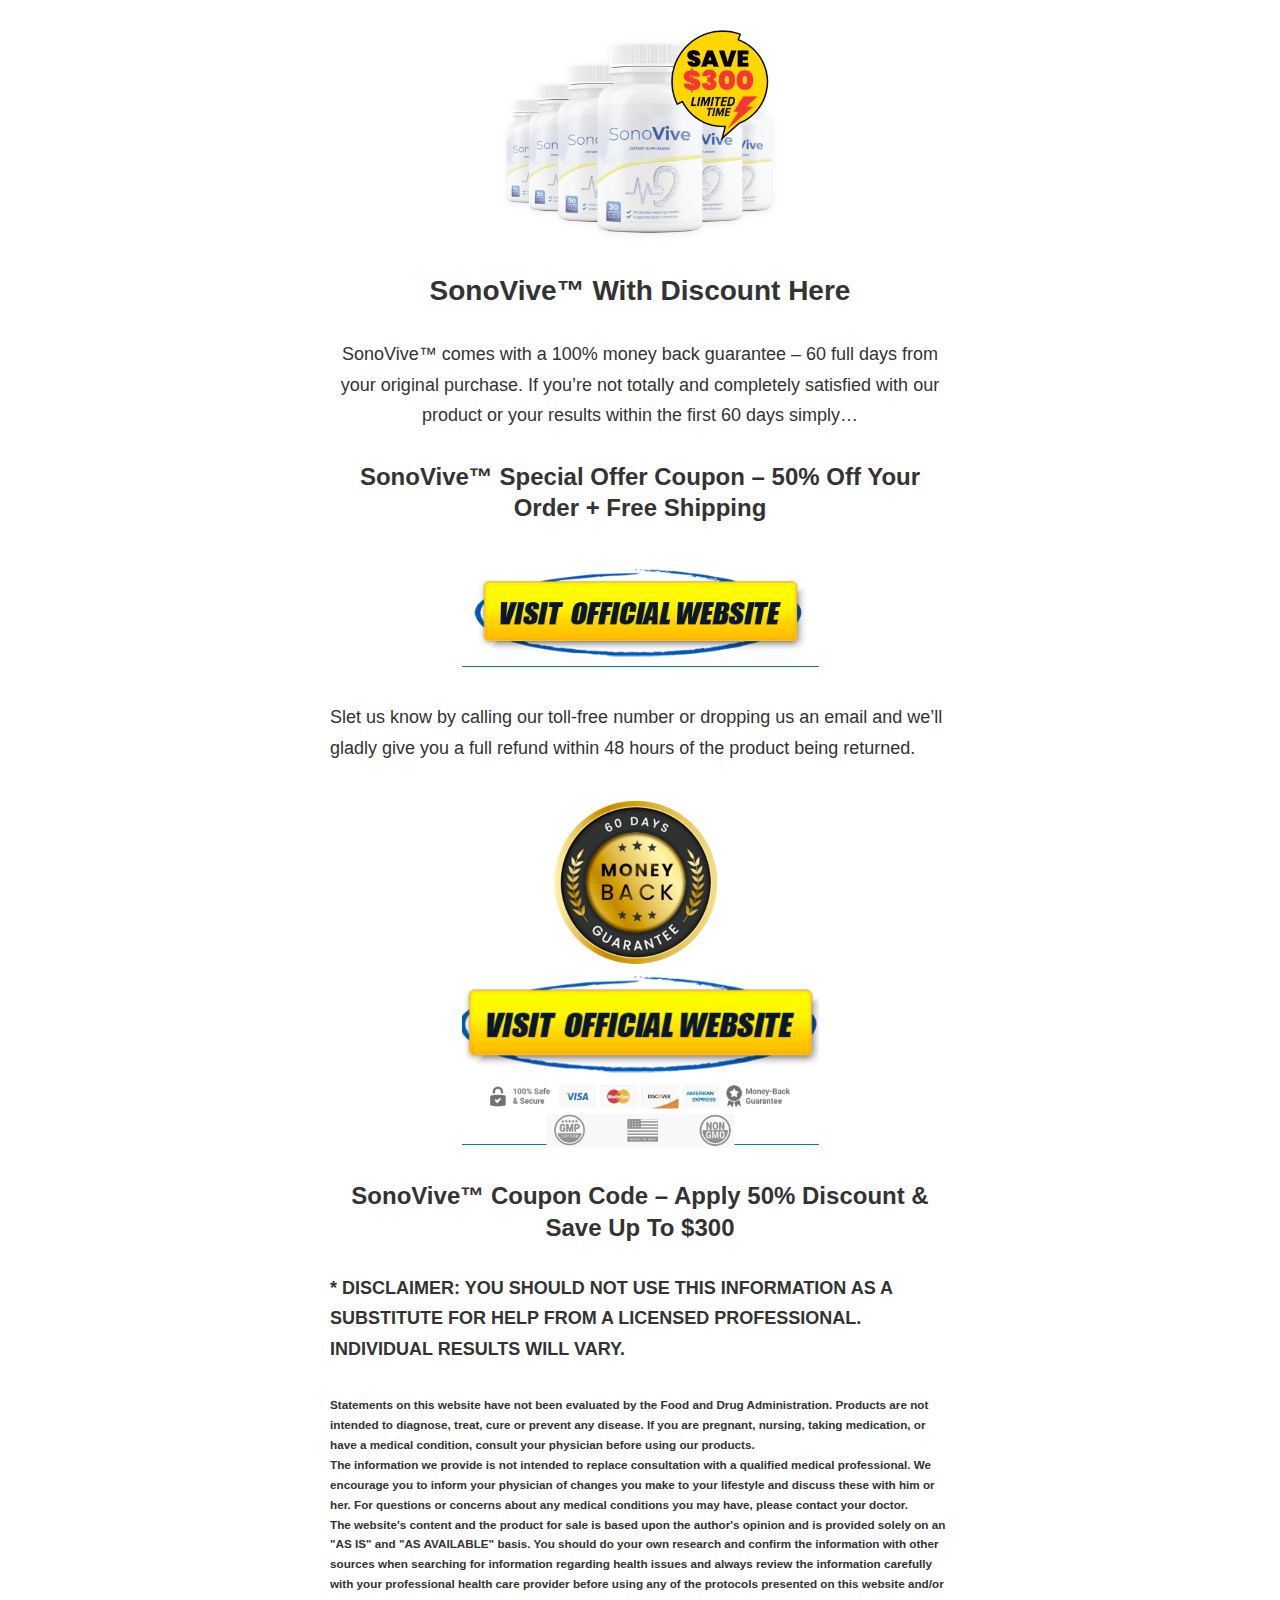
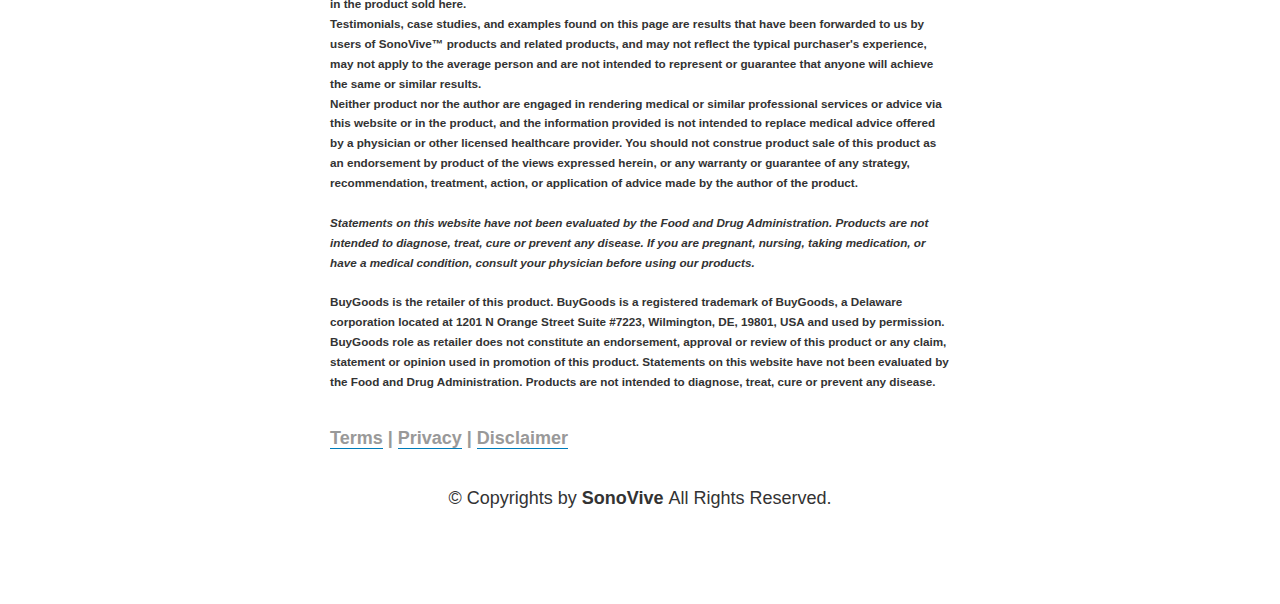
<file: sonovive/index.html>
<!DOCTYPE html><html lang="en-US"><head><meta charset="UTF-8"><meta name="viewport" content="width=device-width, initial-scale=1"><link rel="profile" href="https://gmpg.org/xfn/11"><style media="all">@charset "UTF-8";#wpadminbar #wp-admin-bar-wccp_free_top_button .ab-icon:before{content:"\f160";color:#02ca02;top:3px}#wpadminbar #wp-admin-bar-wccp_free_top_button .ab-icon{transform:rotate(45deg)}.wp-block-archives-dropdown label{display:block}.wp-block-avatar{box-sizing:border-box}.wp-block-avatar.aligncenter{text-align:center}.wp-block-audio{box-sizing:border-box}.wp-block-audio figcaption{margin-top:.5em;margin-bottom:1em}.wp-block-audio audio{width:100%;min-width:300px}.wp-block-button__link{cursor:pointer;display:inline-block;text-align:center;word-break:break-word;box-sizing:border-box}.wp-block-button__link.aligncenter{text-align:center}.wp-block-button__link.alignright{text-align:right}:where(.wp-block-button__link){box-shadow:none;text-decoration:none;border-radius:9999px;padding:calc(.667em + 2px) calc(1.333em + 2px)}.wp-block-button[style*=text-decoration] .wp-block-button__link{text-decoration:inherit}.wp-block-buttons>.wp-block-button.has-custom-width{max-width:none}.wp-block-buttons>.wp-block-button.has-custom-width .wp-block-button__link{width:100%}.wp-block-buttons>.wp-block-button.has-custom-font-size .wp-block-button__link{font-size:inherit}.wp-block-buttons>.wp-block-button.wp-block-button__width-25{width:calc(25% - var(--wp--style--block-gap,.5em)*0.75)}.wp-block-buttons>.wp-block-button.wp-block-button__width-50{width:calc(50% - var(--wp--style--block-gap,.5em)*0.5)}.wp-block-buttons>.wp-block-button.wp-block-button__width-75{width:calc(75% - var(--wp--style--block-gap,.5em)*0.25)}.wp-block-buttons>.wp-block-button.wp-block-button__width-100{width:100%;flex-basis:100%}.wp-block-buttons.is-vertical>.wp-block-button.wp-block-button__width-25{width:25%}.wp-block-buttons.is-vertical>.wp-block-button.wp-block-button__width-50{width:50%}.wp-block-buttons.is-vertical>.wp-block-button.wp-block-button__width-75{width:75%}.wp-block-button.is-style-squared,.wp-block-button__link.wp-block-button.is-style-squared{border-radius:0}.wp-block-button.no-border-radius,.wp-block-button__link.no-border-radius{border-radius:0!important}.wp-block-button.is-style-outline>.wp-block-button__link,.wp-block-button .wp-block-button__link.is-style-outline{border:2px solid;padding:.667em 1.333em}.wp-block-button.is-style-outline>.wp-block-button__link:not(.has-text-color),.wp-block-button .wp-block-button__link.is-style-outline:not(.has-text-color){color:currentColor}.wp-block-button.is-style-outline>.wp-block-button__link:not(.has-background),.wp-block-button .wp-block-button__link.is-style-outline:not(.has-background){background-color:transparent;background-image:none}.wp-block-buttons.is-vertical{flex-direction:column}.wp-block-buttons.is-vertical>.wp-block-button:last-child{margin-bottom:0}.wp-block-buttons>.wp-block-button{display:inline-block;margin:0}.wp-block-buttons.is-content-justification-left{justify-content:flex-start}.wp-block-buttons.is-content-justification-left.is-vertical{align-items:flex-start}.wp-block-buttons.is-content-justification-center{justify-content:center}.wp-block-buttons.is-content-justification-center.is-vertical{align-items:center}.wp-block-buttons.is-content-justification-right{justify-content:flex-end}.wp-block-buttons.is-content-justification-right.is-vertical{align-items:flex-end}.wp-block-buttons.is-content-justification-space-between{justify-content:space-between}.wp-block-buttons.aligncenter{text-align:center}.wp-block-buttons:not(.is-content-justification-space-between,.is-content-justification-right,.is-content-justification-left,.is-content-justification-center) .wp-block-button.aligncenter{margin-left:auto;margin-right:auto;width:100%}.wp-block-buttons[style*=text-decoration] .wp-block-button,.wp-block-buttons[style*=text-decoration] .wp-block-button__link{text-decoration:inherit}.wp-block-buttons.has-custom-font-size .wp-block-button__link{font-size:inherit}.wp-block-button.aligncenter,.wp-block-calendar{text-align:center}.wp-block-calendar tbody td,.wp-block-calendar th{padding:.25em;border:1px solid #ddd}.wp-block-calendar tfoot td{border:none}.wp-block-calendar table{width:100%;border-collapse:collapse}.wp-block-calendar table th{font-weight:400;background:#ddd}.wp-block-calendar a{text-decoration:underline}.wp-block-calendar table caption,.wp-block-calendar table tbody{color:#40464d}.wp-block-categories{box-sizing:border-box}.wp-block-categories.alignleft{margin-right:2em}.wp-block-categories.alignright{margin-left:2em}.wp-block-code{box-sizing:border-box}.wp-block-code code{display:block;font-family:inherit;overflow-wrap:break-word;white-space:pre-wrap}.wp-block-columns{display:flex;margin-bottom:1.75em;box-sizing:border-box;flex-wrap:wrap!important;align-items:normal!important}@media (min-width:782px){.wp-block-columns{flex-wrap:nowrap!important}}.wp-block-columns.are-vertically-aligned-top{align-items:flex-start}.wp-block-columns.are-vertically-aligned-center{align-items:center}.wp-block-columns.are-vertically-aligned-bottom{align-items:flex-end}@media (max-width:781px){.wp-block-columns:not(.is-not-stacked-on-mobile)>.wp-block-column{flex-basis:100%!important}}@media (min-width:782px){.wp-block-columns:not(.is-not-stacked-on-mobile)>.wp-block-column{flex-basis:0;flex-grow:1}.wp-block-columns:not(.is-not-stacked-on-mobile)>.wp-block-column[style*=flex-basis]{flex-grow:0}}.wp-block-columns.is-not-stacked-on-mobile{flex-wrap:nowrap!important}.wp-block-columns.is-not-stacked-on-mobile>.wp-block-column{flex-basis:0;flex-grow:1}.wp-block-columns.is-not-stacked-on-mobile>.wp-block-column[style*=flex-basis]{flex-grow:0}:where(.wp-block-columns.has-background){padding:1.25em 2.375em}.wp-block-column{flex-grow:1;min-width:0;word-break:break-word;overflow-wrap:break-word}.wp-block-column.is-vertically-aligned-top{align-self:flex-start}.wp-block-column.is-vertically-aligned-center{align-self:center}.wp-block-column.is-vertically-aligned-bottom{align-self:flex-end}.wp-block-column.is-vertically-aligned-bottom,.wp-block-column.is-vertically-aligned-center,.wp-block-column.is-vertically-aligned-top{width:100%}.wp-block-post-comments .alignleft{float:left}.wp-block-post-comments .alignright{float:right}.wp-block-post-comments .navigation:after{content:"";display:table;clear:both}.wp-block-post-comments .commentlist{clear:both;list-style:none;margin:0;padding:0}.wp-block-post-comments .commentlist .comment{min-height:2.25em;padding-left:3.25em}.wp-block-post-comments .commentlist .comment p{font-size:1em;line-height:1.8;margin:1em 0}.wp-block-post-comments .commentlist .children{list-style:none;margin:0;padding:0}.wp-block-post-comments .comment-author{line-height:1.5}.wp-block-post-comments .comment-author .avatar{border-radius:1.5em;display:block;float:left;height:2.5em;margin-top:.5em;margin-right:.75em;width:2.5em}.wp-block-post-comments .comment-author cite{font-style:normal}.wp-block-post-comments .comment-meta{font-size:.875em;line-height:1.5}.wp-block-post-comments .comment-meta b{font-weight:400}.wp-block-post-comments .comment-meta .comment-awaiting-moderation{margin-top:1em;margin-bottom:1em;display:block}.wp-block-post-comments .comment-body .commentmetadata{font-size:.875em}.wp-block-post-comments .comment-form-author label,.wp-block-post-comments .comment-form-comment label,.wp-block-post-comments .comment-form-email label,.wp-block-post-comments .comment-form-url label{display:block;margin-bottom:.25em}.wp-block-post-comments .comment-form input:not([type=submit]):not([type=checkbox]),.wp-block-post-comments .comment-form textarea{display:block;box-sizing:border-box;width:100%}.wp-block-post-comments .comment-form-cookies-consent{display:flex;gap:.25em}.wp-block-post-comments .comment-form-cookies-consent #wp-comment-cookies-consent{margin-top:.35em}.wp-block-post-comments .comment-reply-title{margin-bottom:0}.wp-block-post-comments .comment-reply-title :where(small){font-size:var(--wp--preset--font-size--medium,smaller);margin-left:.5em}.wp-block-post-comments .reply{font-size:.875em;margin-bottom:1.4em}.wp-block-post-comments input:not([type=submit]),.wp-block-post-comments textarea{border:1px solid #949494;font-size:1em;font-family:inherit}.wp-block-post-comments input:not([type=submit]):not([type=checkbox]),.wp-block-post-comments textarea{padding:calc(.667em + 2px)}:where(.wp-block-post-comments input[type=submit]){border:none}.wp-block-comments-pagination>.wp-block-comments-pagination-next,.wp-block-comments-pagination>.wp-block-comments-pagination-numbers,.wp-block-comments-pagination>.wp-block-comments-pagination-previous{margin-right:.5em;margin-bottom:.5em}.wp-block-comments-pagination>.wp-block-comments-pagination-next:last-child,.wp-block-comments-pagination>.wp-block-comments-pagination-numbers:last-child,.wp-block-comments-pagination>.wp-block-comments-pagination-previous:last-child{margin-right:0}.wp-block-comments-pagination .wp-block-comments-pagination-previous-arrow{margin-right:1ch;display:inline-block}.wp-block-comments-pagination .wp-block-comments-pagination-previous-arrow:not(.is-arrow-chevron){transform:scaleX(1)}.wp-block-comments-pagination .wp-block-comments-pagination-next-arrow{margin-left:1ch;display:inline-block}.wp-block-comments-pagination .wp-block-comments-pagination-next-arrow:not(.is-arrow-chevron){transform:scaleX(1)}.wp-block-comments-pagination.aligncenter{justify-content:center}.wp-block-comment-template{margin-bottom:0;max-width:100%;list-style:none;padding:0}.wp-block-comment-template li{clear:both}.wp-block-comment-template ol{margin-bottom:0;max-width:100%;list-style:none;padding-left:2rem}.wp-block-comment-template.alignleft{float:left}.wp-block-comment-template.aligncenter{margin-left:auto;margin-right:auto;width:-moz-fit-content;width:fit-content}.wp-block-comment-template.alignright{float:right}.wp-block-cover,.wp-block-cover-image{position:relative;background-position:50%;min-height:430px;display:flex;justify-content:center;align-items:center;padding:1em;box-sizing:border-box}.wp-block-cover-image.has-background-dim:not([class*=-background-color]),.wp-block-cover-image .has-background-dim:not([class*=-background-color]),.wp-block-cover.has-background-dim:not([class*=-background-color]),.wp-block-cover .has-background-dim:not([class*=-background-color]){background-color:#000}.wp-block-cover-image .has-background-dim.has-background-gradient,.wp-block-cover .has-background-dim.has-background-gradient{background-color:transparent}.wp-block-cover-image.has-background-dim:before,.wp-block-cover.has-background-dim:before{content:"";background-color:inherit}.wp-block-cover-image.has-background-dim:not(.has-background-gradient):before,.wp-block-cover-image .wp-block-cover__background,.wp-block-cover-image .wp-block-cover__gradient-background,.wp-block-cover.has-background-dim:not(.has-background-gradient):before,.wp-block-cover .wp-block-cover__background,.wp-block-cover .wp-block-cover__gradient-background{position:absolute;top:0;left:0;bottom:0;right:0;z-index:1;opacity:.5}.wp-block-cover-image.has-background-dim.has-background-dim-10 .wp-block-cover__background,.wp-block-cover-image.has-background-dim.has-background-dim-10 .wp-block-cover__gradient-background,.wp-block-cover-image.has-background-dim.has-background-dim-10:not(.has-background-gradient):before,.wp-block-cover.has-background-dim.has-background-dim-10 .wp-block-cover__background,.wp-block-cover.has-background-dim.has-background-dim-10 .wp-block-cover__gradient-background,.wp-block-cover.has-background-dim.has-background-dim-10:not(.has-background-gradient):before{opacity:.1}.wp-block-cover-image.has-background-dim.has-background-dim-20 .wp-block-cover__background,.wp-block-cover-image.has-background-dim.has-background-dim-20 .wp-block-cover__gradient-background,.wp-block-cover-image.has-background-dim.has-background-dim-20:not(.has-background-gradient):before,.wp-block-cover.has-background-dim.has-background-dim-20 .wp-block-cover__background,.wp-block-cover.has-background-dim.has-background-dim-20 .wp-block-cover__gradient-background,.wp-block-cover.has-background-dim.has-background-dim-20:not(.has-background-gradient):before{opacity:.2}.wp-block-cover-image.has-background-dim.has-background-dim-30 .wp-block-cover__background,.wp-block-cover-image.has-background-dim.has-background-dim-30 .wp-block-cover__gradient-background,.wp-block-cover-image.has-background-dim.has-background-dim-30:not(.has-background-gradient):before,.wp-block-cover.has-background-dim.has-background-dim-30 .wp-block-cover__background,.wp-block-cover.has-background-dim.has-background-dim-30 .wp-block-cover__gradient-background,.wp-block-cover.has-background-dim.has-background-dim-30:not(.has-background-gradient):before{opacity:.3}.wp-block-cover-image.has-background-dim.has-background-dim-40 .wp-block-cover__background,.wp-block-cover-image.has-background-dim.has-background-dim-40 .wp-block-cover__gradient-background,.wp-block-cover-image.has-background-dim.has-background-dim-40:not(.has-background-gradient):before,.wp-block-cover.has-background-dim.has-background-dim-40 .wp-block-cover__background,.wp-block-cover.has-background-dim.has-background-dim-40 .wp-block-cover__gradient-background,.wp-block-cover.has-background-dim.has-background-dim-40:not(.has-background-gradient):before{opacity:.4}.wp-block-cover-image.has-background-dim.has-background-dim-50 .wp-block-cover__background,.wp-block-cover-image.has-background-dim.has-background-dim-50 .wp-block-cover__gradient-background,.wp-block-cover-image.has-background-dim.has-background-dim-50:not(.has-background-gradient):before,.wp-block-cover.has-background-dim.has-background-dim-50 .wp-block-cover__background,.wp-block-cover.has-background-dim.has-background-dim-50 .wp-block-cover__gradient-background,.wp-block-cover.has-background-dim.has-background-dim-50:not(.has-background-gradient):before{opacity:.5}.wp-block-cover-image.has-background-dim.has-background-dim-60 .wp-block-cover__background,.wp-block-cover-image.has-background-dim.has-background-dim-60 .wp-block-cover__gradient-background,.wp-block-cover-image.has-background-dim.has-background-dim-60:not(.has-background-gradient):before,.wp-block-cover.has-background-dim.has-background-dim-60 .wp-block-cover__background,.wp-block-cover.has-background-dim.has-background-dim-60 .wp-block-cover__gradient-background,.wp-block-cover.has-background-dim.has-background-dim-60:not(.has-background-gradient):before{opacity:.6}.wp-block-cover-image.has-background-dim.has-background-dim-70 .wp-block-cover__background,.wp-block-cover-image.has-background-dim.has-background-dim-70 .wp-block-cover__gradient-background,.wp-block-cover-image.has-background-dim.has-background-dim-70:not(.has-background-gradient):before,.wp-block-cover.has-background-dim.has-background-dim-70 .wp-block-cover__background,.wp-block-cover.has-background-dim.has-background-dim-70 .wp-block-cover__gradient-background,.wp-block-cover.has-background-dim.has-background-dim-70:not(.has-background-gradient):before{opacity:.7}.wp-block-cover-image.has-background-dim.has-background-dim-80 .wp-block-cover__background,.wp-block-cover-image.has-background-dim.has-background-dim-80 .wp-block-cover__gradient-background,.wp-block-cover-image.has-background-dim.has-background-dim-80:not(.has-background-gradient):before,.wp-block-cover.has-background-dim.has-background-dim-80 .wp-block-cover__background,.wp-block-cover.has-background-dim.has-background-dim-80 .wp-block-cover__gradient-background,.wp-block-cover.has-background-dim.has-background-dim-80:not(.has-background-gradient):before{opacity:.8}.wp-block-cover-image.has-background-dim.has-background-dim-90 .wp-block-cover__background,.wp-block-cover-image.has-background-dim.has-background-dim-90 .wp-block-cover__gradient-background,.wp-block-cover-image.has-background-dim.has-background-dim-90:not(.has-background-gradient):before,.wp-block-cover.has-background-dim.has-background-dim-90 .wp-block-cover__background,.wp-block-cover.has-background-dim.has-background-dim-90 .wp-block-cover__gradient-background,.wp-block-cover.has-background-dim.has-background-dim-90:not(.has-background-gradient):before{opacity:.9}.wp-block-cover-image.has-background-dim.has-background-dim-100 .wp-block-cover__background,.wp-block-cover-image.has-background-dim.has-background-dim-100 .wp-block-cover__gradient-background,.wp-block-cover-image.has-background-dim.has-background-dim-100:not(.has-background-gradient):before,.wp-block-cover.has-background-dim.has-background-dim-100 .wp-block-cover__background,.wp-block-cover.has-background-dim.has-background-dim-100 .wp-block-cover__gradient-background,.wp-block-cover.has-background-dim.has-background-dim-100:not(.has-background-gradient):before{opacity:1}.wp-block-cover-image .wp-block-cover__background.has-background-dim.has-background-dim-0,.wp-block-cover-image .wp-block-cover__gradient-background.has-background-dim.has-background-dim-0,.wp-block-cover .wp-block-cover__background.has-background-dim.has-background-dim-0,.wp-block-cover .wp-block-cover__gradient-background.has-background-dim.has-background-dim-0{opacity:0}.wp-block-cover-image .wp-block-cover__background.has-background-dim.has-background-dim-10,.wp-block-cover-image .wp-block-cover__gradient-background.has-background-dim.has-background-dim-10,.wp-block-cover .wp-block-cover__background.has-background-dim.has-background-dim-10,.wp-block-cover .wp-block-cover__gradient-background.has-background-dim.has-background-dim-10{opacity:.1}.wp-block-cover-image .wp-block-cover__background.has-background-dim.has-background-dim-20,.wp-block-cover-image .wp-block-cover__gradient-background.has-background-dim.has-background-dim-20,.wp-block-cover .wp-block-cover__background.has-background-dim.has-background-dim-20,.wp-block-cover .wp-block-cover__gradient-background.has-background-dim.has-background-dim-20{opacity:.2}.wp-block-cover-image .wp-block-cover__background.has-background-dim.has-background-dim-30,.wp-block-cover-image .wp-block-cover__gradient-background.has-background-dim.has-background-dim-30,.wp-block-cover .wp-block-cover__background.has-background-dim.has-background-dim-30,.wp-block-cover .wp-block-cover__gradient-background.has-background-dim.has-background-dim-30{opacity:.3}.wp-block-cover-image .wp-block-cover__background.has-background-dim.has-background-dim-40,.wp-block-cover-image .wp-block-cover__gradient-background.has-background-dim.has-background-dim-40,.wp-block-cover .wp-block-cover__background.has-background-dim.has-background-dim-40,.wp-block-cover .wp-block-cover__gradient-background.has-background-dim.has-background-dim-40{opacity:.4}.wp-block-cover-image .wp-block-cover__background.has-background-dim.has-background-dim-50,.wp-block-cover-image .wp-block-cover__gradient-background.has-background-dim.has-background-dim-50,.wp-block-cover .wp-block-cover__background.has-background-dim.has-background-dim-50,.wp-block-cover .wp-block-cover__gradient-background.has-background-dim.has-background-dim-50{opacity:.5}.wp-block-cover-image .wp-block-cover__background.has-background-dim.has-background-dim-60,.wp-block-cover-image .wp-block-cover__gradient-background.has-background-dim.has-background-dim-60,.wp-block-cover .wp-block-cover__background.has-background-dim.has-background-dim-60,.wp-block-cover .wp-block-cover__gradient-background.has-background-dim.has-background-dim-60{opacity:.6}.wp-block-cover-image .wp-block-cover__background.has-background-dim.has-background-dim-70,.wp-block-cover-image .wp-block-cover__gradient-background.has-background-dim.has-background-dim-70,.wp-block-cover .wp-block-cover__background.has-background-dim.has-background-dim-70,.wp-block-cover .wp-block-cover__gradient-background.has-background-dim.has-background-dim-70{opacity:.7}.wp-block-cover-image .wp-block-cover__background.has-background-dim.has-background-dim-80,.wp-block-cover-image .wp-block-cover__gradient-background.has-background-dim.has-background-dim-80,.wp-block-cover .wp-block-cover__background.has-background-dim.has-background-dim-80,.wp-block-cover .wp-block-cover__gradient-background.has-background-dim.has-background-dim-80{opacity:.8}.wp-block-cover-image .wp-block-cover__background.has-background-dim.has-background-dim-90,.wp-block-cover-image .wp-block-cover__gradient-background.has-background-dim.has-background-dim-90,.wp-block-cover .wp-block-cover__background.has-background-dim.has-background-dim-90,.wp-block-cover .wp-block-cover__gradient-background.has-background-dim.has-background-dim-90{opacity:.9}.wp-block-cover-image .wp-block-cover__background.has-background-dim.has-background-dim-100,.wp-block-cover-image .wp-block-cover__gradient-background.has-background-dim.has-background-dim-100,.wp-block-cover .wp-block-cover__background.has-background-dim.has-background-dim-100,.wp-block-cover .wp-block-cover__gradient-background.has-background-dim.has-background-dim-100{opacity:1}.wp-block-cover-image.alignleft,.wp-block-cover-image.alignright,.wp-block-cover.alignleft,.wp-block-cover.alignright{max-width:420px;width:100%}.wp-block-cover-image:after,.wp-block-cover:after{display:block;content:"";font-size:0;min-height:inherit}@supports (position:sticky){.wp-block-cover-image:after,.wp-block-cover:after{content:none}}.wp-block-cover-image.aligncenter,.wp-block-cover-image.alignleft,.wp-block-cover-image.alignright,.wp-block-cover.aligncenter,.wp-block-cover.alignleft,.wp-block-cover.alignright{display:flex}.wp-block-cover-image .wp-block-cover__inner-container,.wp-block-cover .wp-block-cover__inner-container{width:100%;z-index:1;color:#fff}.wp-block-cover-image.is-light .wp-block-cover__inner-container,.wp-block-cover.is-light .wp-block-cover__inner-container{color:#000}.wp-block-cover-image h1:not(.has-text-color),.wp-block-cover-image h2:not(.has-text-color),.wp-block-cover-image h3:not(.has-text-color),.wp-block-cover-image h4:not(.has-text-color),.wp-block-cover-image h5:not(.has-text-color),.wp-block-cover-image h6:not(.has-text-color),.wp-block-cover-image p:not(.has-text-color),.wp-block-cover h1:not(.has-text-color),.wp-block-cover h2:not(.has-text-color),.wp-block-cover h3:not(.has-text-color),.wp-block-cover h4:not(.has-text-color),.wp-block-cover h5:not(.has-text-color),.wp-block-cover h6:not(.has-text-color),.wp-block-cover p:not(.has-text-color){color:inherit}.wp-block-cover-image.is-position-top-left,.wp-block-cover.is-position-top-left{align-items:flex-start;justify-content:flex-start}.wp-block-cover-image.is-position-top-center,.wp-block-cover.is-position-top-center{align-items:flex-start;justify-content:center}.wp-block-cover-image.is-position-top-right,.wp-block-cover.is-position-top-right{align-items:flex-start;justify-content:flex-end}.wp-block-cover-image.is-position-center-left,.wp-block-cover.is-position-center-left{align-items:center;justify-content:flex-start}.wp-block-cover-image.is-position-center-center,.wp-block-cover.is-position-center-center{align-items:center;justify-content:center}.wp-block-cover-image.is-position-center-right,.wp-block-cover.is-position-center-right{align-items:center;justify-content:flex-end}.wp-block-cover-image.is-position-bottom-left,.wp-block-cover.is-position-bottom-left{align-items:flex-end;justify-content:flex-start}.wp-block-cover-image.is-position-bottom-center,.wp-block-cover.is-position-bottom-center{align-items:flex-end;justify-content:center}.wp-block-cover-image.is-position-bottom-right,.wp-block-cover.is-position-bottom-right{align-items:flex-end;justify-content:flex-end}.wp-block-cover-image.has-custom-content-position.has-custom-content-position .wp-block-cover__inner-container,.wp-block-cover.has-custom-content-position.has-custom-content-position .wp-block-cover__inner-container{margin:0;width:auto}.wp-block-cover-image .wp-block-cover__image-background,.wp-block-cover-image video.wp-block-cover__video-background,.wp-block-cover .wp-block-cover__image-background,.wp-block-cover video.wp-block-cover__video-background{position:absolute;top:0;left:0;right:0;bottom:0;margin:0;padding:0;width:100%;height:100%;max-width:none;max-height:none;object-fit:cover;outline:none;border:none;box-shadow:none}.wp-block-cover-image.has-parallax,.wp-block-cover.has-parallax,.wp-block-cover__image-background.has-parallax,video.wp-block-cover__video-background.has-parallax{background-attachment:fixed;background-size:cover;background-repeat:no-repeat}@supports (-webkit-overflow-scrolling:touch){.wp-block-cover-image.has-parallax,.wp-block-cover.has-parallax,.wp-block-cover__image-background.has-parallax,video.wp-block-cover__video-background.has-parallax{background-attachment:scroll}}@media (prefers-reduced-motion:reduce){.wp-block-cover-image.has-parallax,.wp-block-cover.has-parallax,.wp-block-cover__image-background.has-parallax,video.wp-block-cover__video-background.has-parallax{background-attachment:scroll}}.wp-block-cover-image.is-repeated,.wp-block-cover.is-repeated,.wp-block-cover__image-background.is-repeated,video.wp-block-cover__video-background.is-repeated{background-repeat:repeat;background-size:auto}.wp-block-cover__image-background,.wp-block-cover__video-background{z-index:0}.wp-block-cover-image-text,.wp-block-cover-image-text a,.wp-block-cover-image-text a:active,.wp-block-cover-image-text a:focus,.wp-block-cover-image-text a:hover,.wp-block-cover-text,.wp-block-cover-text a,.wp-block-cover-text a:active,.wp-block-cover-text a:focus,.wp-block-cover-text a:hover,section.wp-block-cover-image h2,section.wp-block-cover-image h2 a,section.wp-block-cover-image h2 a:active,section.wp-block-cover-image h2 a:focus,section.wp-block-cover-image h2 a:hover{color:#fff}.wp-block-cover-image .wp-block-cover.has-left-content{justify-content:flex-start}.wp-block-cover-image .wp-block-cover.has-right-content{justify-content:flex-end}.wp-block-cover-image.has-left-content .wp-block-cover-image-text,.wp-block-cover.has-left-content .wp-block-cover-text,section.wp-block-cover-image.has-left-content>h2{margin-left:0;text-align:left}.wp-block-cover-image.has-right-content .wp-block-cover-image-text,.wp-block-cover.has-right-content .wp-block-cover-text,section.wp-block-cover-image.has-right-content>h2{margin-right:0;text-align:right}.wp-block-cover-image .wp-block-cover-image-text,.wp-block-cover .wp-block-cover-text,section.wp-block-cover-image>h2{font-size:2em;line-height:1.25;z-index:1;margin-bottom:0;max-width:840px;padding:.44em;text-align:center}.wp-block-embed.alignleft,.wp-block-embed.alignright,.wp-block[data-align=left]>[data-type="core/embed"],.wp-block[data-align=right]>[data-type="core/embed"]{max-width:360px;width:100%}.wp-block-embed.alignleft .wp-block-embed__wrapper,.wp-block-embed.alignright .wp-block-embed__wrapper,.wp-block[data-align=left]>[data-type="core/embed"] .wp-block-embed__wrapper,.wp-block[data-align=right]>[data-type="core/embed"] .wp-block-embed__wrapper{min-width:280px}.wp-block-cover .wp-block-embed{min-width:320px;min-height:240px}.wp-block-embed{overflow-wrap:break-word}.wp-block-embed figcaption{margin-top:.5em;margin-bottom:1em}.wp-block-embed iframe{max-width:100%}.wp-block-embed__wrapper{position:relative}.wp-embed-responsive .wp-has-aspect-ratio .wp-block-embed__wrapper:before{content:"";display:block;padding-top:50%}.wp-embed-responsive .wp-has-aspect-ratio iframe{position:absolute;top:0;right:0;bottom:0;left:0;height:100%;width:100%}.wp-embed-responsive .wp-embed-aspect-21-9 .wp-block-embed__wrapper:before{padding-top:42.85%}.wp-embed-responsive .wp-embed-aspect-18-9 .wp-block-embed__wrapper:before{padding-top:50%}.wp-embed-responsive .wp-embed-aspect-16-9 .wp-block-embed__wrapper:before{padding-top:56.25%}.wp-embed-responsive .wp-embed-aspect-4-3 .wp-block-embed__wrapper:before{padding-top:75%}.wp-embed-responsive .wp-embed-aspect-1-1 .wp-block-embed__wrapper:before{padding-top:100%}.wp-embed-responsive .wp-embed-aspect-9-16 .wp-block-embed__wrapper:before{padding-top:177.77%}.wp-embed-responsive .wp-embed-aspect-1-2 .wp-block-embed__wrapper:before{padding-top:200%}.wp-block-file{margin-bottom:1.5em}.wp-block-file:not(.wp-element-button){font-size:.8em}.wp-block-file.aligncenter{text-align:center}.wp-block-file.alignright{text-align:right}.wp-block-file *+.wp-block-file__button{margin-left:.75em}.wp-block-file__embed{margin-bottom:1em}:where(.wp-block-file__button){border-radius:2em;padding:.5em 1em}:where(.wp-block-file__button):is(a):active,:where(.wp-block-file__button):is(a):focus,:where(.wp-block-file__button):is(a):hover,:where(.wp-block-file__button):is(a):visited{box-shadow:none;color:#fff;opacity:.85;text-decoration:none}.blocks-gallery-grid:not(.has-nested-images),.wp-block-gallery:not(.has-nested-images){display:flex;flex-wrap:wrap;list-style-type:none;padding:0;margin:0}.blocks-gallery-grid:not(.has-nested-images) .blocks-gallery-image,.blocks-gallery-grid:not(.has-nested-images) .blocks-gallery-item,.wp-block-gallery:not(.has-nested-images) .blocks-gallery-image,.wp-block-gallery:not(.has-nested-images) .blocks-gallery-item{margin:0 1em 1em 0;display:flex;flex-grow:1;flex-direction:column;justify-content:center;position:relative;width:calc(50% - 1em)}.blocks-gallery-grid:not(.has-nested-images) .blocks-gallery-image:nth-of-type(2n),.blocks-gallery-grid:not(.has-nested-images) .blocks-gallery-item:nth-of-type(2n),.wp-block-gallery:not(.has-nested-images) .blocks-gallery-image:nth-of-type(2n),.wp-block-gallery:not(.has-nested-images) .blocks-gallery-item:nth-of-type(2n){margin-right:0}.blocks-gallery-grid:not(.has-nested-images) .blocks-gallery-image figure,.blocks-gallery-grid:not(.has-nested-images) .blocks-gallery-item figure,.wp-block-gallery:not(.has-nested-images) .blocks-gallery-image figure,.wp-block-gallery:not(.has-nested-images) .blocks-gallery-item figure{margin:0;height:100%;display:flex;align-items:flex-end;justify-content:flex-start}.blocks-gallery-grid:not(.has-nested-images) .blocks-gallery-image img,.blocks-gallery-grid:not(.has-nested-images) .blocks-gallery-item img,.wp-block-gallery:not(.has-nested-images) .blocks-gallery-image img,.wp-block-gallery:not(.has-nested-images) .blocks-gallery-item img{display:block;max-width:100%;height:auto;width:auto}.blocks-gallery-grid:not(.has-nested-images) .blocks-gallery-image figcaption,.blocks-gallery-grid:not(.has-nested-images) .blocks-gallery-item figcaption,.wp-block-gallery:not(.has-nested-images) .blocks-gallery-image figcaption,.wp-block-gallery:not(.has-nested-images) .blocks-gallery-item figcaption{position:absolute;bottom:0;width:100%;max-height:100%;overflow:auto;padding:3em .77em .7em;color:#fff;text-align:center;font-size:.8em;background:linear-gradient(0deg,rgba(0,0,0,.7),rgba(0,0,0,.3) 70%,transparent);box-sizing:border-box;margin:0;z-index:2}.blocks-gallery-grid:not(.has-nested-images) .blocks-gallery-image figcaption img,.blocks-gallery-grid:not(.has-nested-images) .blocks-gallery-item figcaption img,.wp-block-gallery:not(.has-nested-images) .blocks-gallery-image figcaption img,.wp-block-gallery:not(.has-nested-images) .blocks-gallery-item figcaption img{display:inline}.blocks-gallery-grid:not(.has-nested-images) figcaption,.wp-block-gallery:not(.has-nested-images) figcaption{flex-grow:1}.blocks-gallery-grid:not(.has-nested-images).is-cropped .blocks-gallery-image a,.blocks-gallery-grid:not(.has-nested-images).is-cropped .blocks-gallery-image img,.blocks-gallery-grid:not(.has-nested-images).is-cropped .blocks-gallery-item a,.blocks-gallery-grid:not(.has-nested-images).is-cropped .blocks-gallery-item img,.wp-block-gallery:not(.has-nested-images).is-cropped .blocks-gallery-image a,.wp-block-gallery:not(.has-nested-images).is-cropped .blocks-gallery-image img,.wp-block-gallery:not(.has-nested-images).is-cropped .blocks-gallery-item a,.wp-block-gallery:not(.has-nested-images).is-cropped .blocks-gallery-item img{width:100%;height:100%;flex:1;object-fit:cover}.blocks-gallery-grid:not(.has-nested-images).columns-1 .blocks-gallery-image,.blocks-gallery-grid:not(.has-nested-images).columns-1 .blocks-gallery-item,.wp-block-gallery:not(.has-nested-images).columns-1 .blocks-gallery-image,.wp-block-gallery:not(.has-nested-images).columns-1 .blocks-gallery-item{width:100%;margin-right:0}@media (min-width:600px){.blocks-gallery-grid:not(.has-nested-images).columns-3 .blocks-gallery-image,.blocks-gallery-grid:not(.has-nested-images).columns-3 .blocks-gallery-item,.wp-block-gallery:not(.has-nested-images).columns-3 .blocks-gallery-image,.wp-block-gallery:not(.has-nested-images).columns-3 .blocks-gallery-item{width:calc(33.33333% - .66667em);margin-right:1em}.blocks-gallery-grid:not(.has-nested-images).columns-4 .blocks-gallery-image,.blocks-gallery-grid:not(.has-nested-images).columns-4 .blocks-gallery-item,.wp-block-gallery:not(.has-nested-images).columns-4 .blocks-gallery-image,.wp-block-gallery:not(.has-nested-images).columns-4 .blocks-gallery-item{width:calc(25% - .75em);margin-right:1em}.blocks-gallery-grid:not(.has-nested-images).columns-5 .blocks-gallery-image,.blocks-gallery-grid:not(.has-nested-images).columns-5 .blocks-gallery-item,.wp-block-gallery:not(.has-nested-images).columns-5 .blocks-gallery-image,.wp-block-gallery:not(.has-nested-images).columns-5 .blocks-gallery-item{width:calc(20% - .8em);margin-right:1em}.blocks-gallery-grid:not(.has-nested-images).columns-6 .blocks-gallery-image,.blocks-gallery-grid:not(.has-nested-images).columns-6 .blocks-gallery-item,.wp-block-gallery:not(.has-nested-images).columns-6 .blocks-gallery-image,.wp-block-gallery:not(.has-nested-images).columns-6 .blocks-gallery-item{width:calc(16.66667% - .83333em);margin-right:1em}.blocks-gallery-grid:not(.has-nested-images).columns-7 .blocks-gallery-image,.blocks-gallery-grid:not(.has-nested-images).columns-7 .blocks-gallery-item,.wp-block-gallery:not(.has-nested-images).columns-7 .blocks-gallery-image,.wp-block-gallery:not(.has-nested-images).columns-7 .blocks-gallery-item{width:calc(14.28571% - .85714em);margin-right:1em}.blocks-gallery-grid:not(.has-nested-images).columns-8 .blocks-gallery-image,.blocks-gallery-grid:not(.has-nested-images).columns-8 .blocks-gallery-item,.wp-block-gallery:not(.has-nested-images).columns-8 .blocks-gallery-image,.wp-block-gallery:not(.has-nested-images).columns-8 .blocks-gallery-item{width:calc(12.5% - .875em);margin-right:1em}.blocks-gallery-grid:not(.has-nested-images).columns-1 .blocks-gallery-image:nth-of-type(1n),.blocks-gallery-grid:not(.has-nested-images).columns-1 .blocks-gallery-item:nth-of-type(1n),.blocks-gallery-grid:not(.has-nested-images).columns-2 .blocks-gallery-image:nth-of-type(2n),.blocks-gallery-grid:not(.has-nested-images).columns-2 .blocks-gallery-item:nth-of-type(2n),.blocks-gallery-grid:not(.has-nested-images).columns-3 .blocks-gallery-image:nth-of-type(3n),.blocks-gallery-grid:not(.has-nested-images).columns-3 .blocks-gallery-item:nth-of-type(3n),.blocks-gallery-grid:not(.has-nested-images).columns-4 .blocks-gallery-image:nth-of-type(4n),.blocks-gallery-grid:not(.has-nested-images).columns-4 .blocks-gallery-item:nth-of-type(4n),.blocks-gallery-grid:not(.has-nested-images).columns-5 .blocks-gallery-image:nth-of-type(5n),.blocks-gallery-grid:not(.has-nested-images).columns-5 .blocks-gallery-item:nth-of-type(5n),.blocks-gallery-grid:not(.has-nested-images).columns-6 .blocks-gallery-image:nth-of-type(6n),.blocks-gallery-grid:not(.has-nested-images).columns-6 .blocks-gallery-item:nth-of-type(6n),.blocks-gallery-grid:not(.has-nested-images).columns-7 .blocks-gallery-image:nth-of-type(7n),.blocks-gallery-grid:not(.has-nested-images).columns-7 .blocks-gallery-item:nth-of-type(7n),.blocks-gallery-grid:not(.has-nested-images).columns-8 .blocks-gallery-image:nth-of-type(8n),.blocks-gallery-grid:not(.has-nested-images).columns-8 .blocks-gallery-item:nth-of-type(8n),.wp-block-gallery:not(.has-nested-images).columns-1 .blocks-gallery-image:nth-of-type(1n),.wp-block-gallery:not(.has-nested-images).columns-1 .blocks-gallery-item:nth-of-type(1n),.wp-block-gallery:not(.has-nested-images).columns-2 .blocks-gallery-image:nth-of-type(2n),.wp-block-gallery:not(.has-nested-images).columns-2 .blocks-gallery-item:nth-of-type(2n),.wp-block-gallery:not(.has-nested-images).columns-3 .blocks-gallery-image:nth-of-type(3n),.wp-block-gallery:not(.has-nested-images).columns-3 .blocks-gallery-item:nth-of-type(3n),.wp-block-gallery:not(.has-nested-images).columns-4 .blocks-gallery-image:nth-of-type(4n),.wp-block-gallery:not(.has-nested-images).columns-4 .blocks-gallery-item:nth-of-type(4n),.wp-block-gallery:not(.has-nested-images).columns-5 .blocks-gallery-image:nth-of-type(5n),.wp-block-gallery:not(.has-nested-images).columns-5 .blocks-gallery-item:nth-of-type(5n),.wp-block-gallery:not(.has-nested-images).columns-6 .blocks-gallery-image:nth-of-type(6n),.wp-block-gallery:not(.has-nested-images).columns-6 .blocks-gallery-item:nth-of-type(6n),.wp-block-gallery:not(.has-nested-images).columns-7 .blocks-gallery-image:nth-of-type(7n),.wp-block-gallery:not(.has-nested-images).columns-7 .blocks-gallery-item:nth-of-type(7n),.wp-block-gallery:not(.has-nested-images).columns-8 .blocks-gallery-image:nth-of-type(8n),.wp-block-gallery:not(.has-nested-images).columns-8 .blocks-gallery-item:nth-of-type(8n){margin-right:0}}.blocks-gallery-grid:not(.has-nested-images) .blocks-gallery-image:last-child,.blocks-gallery-grid:not(.has-nested-images) .blocks-gallery-item:last-child,.wp-block-gallery:not(.has-nested-images) .blocks-gallery-image:last-child,.wp-block-gallery:not(.has-nested-images) .blocks-gallery-item:last-child{margin-right:0}.blocks-gallery-grid:not(.has-nested-images).alignleft,.blocks-gallery-grid:not(.has-nested-images).alignright,.wp-block-gallery:not(.has-nested-images).alignleft,.wp-block-gallery:not(.has-nested-images).alignright{max-width:420px;width:100%}.blocks-gallery-grid:not(.has-nested-images).aligncenter .blocks-gallery-item figure,.wp-block-gallery:not(.has-nested-images).aligncenter .blocks-gallery-item figure{justify-content:center}.wp-block-gallery:not(.is-cropped) .blocks-gallery-item{align-self:flex-start}figure.wp-block-gallery.has-nested-images{align-items:normal}.wp-block-gallery.has-nested-images figure.wp-block-image:not(#individual-image){width:calc(50% - var(--wp--style--unstable-gallery-gap,16px)/2);margin:0}.wp-block-gallery.has-nested-images figure.wp-block-image{display:flex;flex-grow:1;justify-content:center;position:relative;flex-direction:column;max-width:100%;box-sizing:border-box}.wp-block-gallery.has-nested-images figure.wp-block-image>a,.wp-block-gallery.has-nested-images figure.wp-block-image>div{margin:0;flex-direction:column;flex-grow:1}.wp-block-gallery.has-nested-images figure.wp-block-image img{display:block;height:auto;max-width:100%!important;width:auto}.wp-block-gallery.has-nested-images figure.wp-block-image figcaption{background:linear-gradient(0deg,rgba(0,0,0,.7),rgba(0,0,0,.3) 70%,transparent);bottom:0;color:#fff;font-size:13px;left:0;margin-bottom:0;max-height:60%;overflow:auto;padding:0 8px 8px;position:absolute;text-align:center;width:100%;box-sizing:border-box}.wp-block-gallery.has-nested-images figure.wp-block-image figcaption img{display:inline}.wp-block-gallery.has-nested-images figure.wp-block-image figcaption a{color:inherit}.wp-block-gallery.has-nested-images figure.wp-block-image.has-custom-border img{box-sizing:border-box}.wp-block-gallery.has-nested-images figure.wp-block-image.has-custom-border>a,.wp-block-gallery.has-nested-images figure.wp-block-image.has-custom-border>div,.wp-block-gallery.has-nested-images figure.wp-block-image.is-style-rounded>a,.wp-block-gallery.has-nested-images figure.wp-block-image.is-style-rounded>div{flex:1 1 auto}.wp-block-gallery.has-nested-images figure.wp-block-image.has-custom-border figcaption,.wp-block-gallery.has-nested-images figure.wp-block-image.is-style-rounded figcaption{flex:initial;background:0 0;color:inherit;margin:0;padding:10px 10px 9px;position:relative}.wp-block-gallery.has-nested-images figcaption{flex-grow:1;flex-basis:100%;text-align:center}.wp-block-gallery.has-nested-images:not(.is-cropped) figure.wp-block-image:not(#individual-image){margin-top:0;margin-bottom:auto}.wp-block-gallery.has-nested-images.is-cropped figure.wp-block-image:not(#individual-image){align-self:inherit}.wp-block-gallery.has-nested-images.is-cropped figure.wp-block-image:not(#individual-image)>a,.wp-block-gallery.has-nested-images.is-cropped figure.wp-block-image:not(#individual-image)>div:not(.components-drop-zone){display:flex}.wp-block-gallery.has-nested-images.is-cropped figure.wp-block-image:not(#individual-image) a,.wp-block-gallery.has-nested-images.is-cropped figure.wp-block-image:not(#individual-image) img{width:100%;flex:1 0 0%;height:100%;object-fit:cover}.wp-block-gallery.has-nested-images.columns-1 figure.wp-block-image:not(#individual-image){width:100%}@media (min-width:600px){.wp-block-gallery.has-nested-images.columns-3 figure.wp-block-image:not(#individual-image){width:calc(33.33333% - var(--wp--style--unstable-gallery-gap,16px)*0.66667)}.wp-block-gallery.has-nested-images.columns-4 figure.wp-block-image:not(#individual-image){width:calc(25% - var(--wp--style--unstable-gallery-gap,16px)*0.75)}.wp-block-gallery.has-nested-images.columns-5 figure.wp-block-image:not(#individual-image){width:calc(20% - var(--wp--style--unstable-gallery-gap,16px)*0.8)}.wp-block-gallery.has-nested-images.columns-6 figure.wp-block-image:not(#individual-image){width:calc(16.66667% - var(--wp--style--unstable-gallery-gap,16px)*0.83333)}.wp-block-gallery.has-nested-images.columns-7 figure.wp-block-image:not(#individual-image){width:calc(14.28571% - var(--wp--style--unstable-gallery-gap,16px)*0.85714)}.wp-block-gallery.has-nested-images.columns-8 figure.wp-block-image:not(#individual-image){width:calc(12.5% - var(--wp--style--unstable-gallery-gap,16px)*0.875)}.wp-block-gallery.has-nested-images.columns-default figure.wp-block-image:not(#individual-image){width:calc(33.33% - var(--wp--style--unstable-gallery-gap,16px)*0.66667)}.wp-block-gallery.has-nested-images.columns-default figure.wp-block-image:not(#individual-image):first-child:nth-last-child(2),.wp-block-gallery.has-nested-images.columns-default figure.wp-block-image:not(#individual-image):first-child:nth-last-child(2)~figure.wp-block-image:not(#individual-image){width:calc(50% - var(--wp--style--unstable-gallery-gap,16px)*0.5)}.wp-block-gallery.has-nested-images.columns-default figure.wp-block-image:not(#individual-image):first-child:last-child{width:100%}}.wp-block-gallery.has-nested-images.alignleft,.wp-block-gallery.has-nested-images.alignright{max-width:420px;width:100%}.wp-block-gallery.has-nested-images.aligncenter{justify-content:center}.wp-block-group{box-sizing:border-box}h1.has-background,h2.has-background,h3.has-background,h4.has-background,h5.has-background,h6.has-background{padding:1.25em 2.375em}.wp-block-image img{height:auto;max-width:100%;vertical-align:bottom}.wp-block-image.has-custom-border img,.wp-block-image img{box-sizing:border-box}.wp-block-image.aligncenter{text-align:center}.wp-block-image.alignfull img,.wp-block-image.alignwide img{height:auto;width:100%}.wp-block-image.aligncenter,.wp-block-image .aligncenter,.wp-block-image.alignleft,.wp-block-image .alignleft,.wp-block-image.alignright,.wp-block-image .alignright{display:table}.wp-block-image.aligncenter>figcaption,.wp-block-image .aligncenter>figcaption,.wp-block-image.alignleft>figcaption,.wp-block-image .alignleft>figcaption,.wp-block-image.alignright>figcaption,.wp-block-image .alignright>figcaption{display:table-caption;caption-side:bottom}.wp-block-image .alignleft{float:left;margin:.5em 1em .5em 0}.wp-block-image .alignright{float:right;margin:.5em 0 .5em 1em}.wp-block-image .aligncenter{margin-left:auto;margin-right:auto}.wp-block-image figcaption{margin-top:.5em;margin-bottom:1em}.wp-block-image.is-style-circle-mask img,.wp-block-image.is-style-rounded img,.wp-block-image .is-style-rounded img{border-radius:9999px}@supports ((-webkit-mask-image:none) or (mask-image:none)) or (-webkit-mask-image:none){.wp-block-image.is-style-circle-mask img{-webkit-mask-image:url('data:image/svg+xml;utf8,<svg viewBox="0 0 100 100" xmlns="http://www.w3.org/2000/svg"><circle cx="50" cy="50" r="50"/></svg>');mask-image:url('data:image/svg+xml;utf8,<svg viewBox="0 0 100 100" xmlns="http://www.w3.org/2000/svg"><circle cx="50" cy="50" r="50"/></svg>');mask-mode:alpha;-webkit-mask-repeat:no-repeat;mask-repeat:no-repeat;-webkit-mask-size:contain;mask-size:contain;-webkit-mask-position:center;mask-position:center;border-radius:0}}.wp-block-image :where(.has-border-color){border-style:solid}.wp-block-image :where([style*=border-top-color]){border-top-style:solid}.wp-block-image :where([style*=border-right-color]){border-right-style:solid}.wp-block-image :where([style*=border-bottom-color]){border-bottom-style:solid}.wp-block-image :where([style*=border-left-color]){border-left-style:solid}.wp-block-image :where([style*=border-width]){border-style:solid}.wp-block-image :where([style*=border-top-width]){border-top-style:solid}.wp-block-image :where([style*=border-right-width]){border-right-style:solid}.wp-block-image :where([style*=border-bottom-width]){border-bottom-style:solid}.wp-block-image :where([style*=border-left-width]){border-left-style:solid}.wp-block-image figure{margin:0}ol.wp-block-latest-comments{margin-left:0}.wp-block-latest-comments .wp-block-latest-comments{padding-left:0}.wp-block-latest-comments__comment{line-height:1.1;list-style:none;margin-bottom:1em}.has-avatars .wp-block-latest-comments__comment{min-height:2.25em;list-style:none}.has-avatars .wp-block-latest-comments__comment .wp-block-latest-comments__comment-excerpt,.has-avatars .wp-block-latest-comments__comment .wp-block-latest-comments__comment-meta{margin-left:3.25em}.has-dates .wp-block-latest-comments__comment,.has-excerpts .wp-block-latest-comments__comment{line-height:1.5}.wp-block-latest-comments__comment-excerpt p{font-size:.875em;line-height:1.8;margin:.36em 0 1.4em}.wp-block-latest-comments__comment-date{display:block;font-size:.75em}.wp-block-latest-comments .avatar,.wp-block-latest-comments__comment-avatar{border-radius:1.5em;display:block;float:left;height:2.5em;margin-right:.75em;width:2.5em}.wp-block-latest-posts.alignleft{margin-right:2em}.wp-block-latest-posts.alignright{margin-left:2em}.wp-block-latest-posts.wp-block-latest-posts__list{list-style:none;padding-left:0}.wp-block-latest-posts.wp-block-latest-posts__list li{clear:both}.wp-block-latest-posts.is-grid{display:flex;flex-wrap:wrap;padding:0}.wp-block-latest-posts.is-grid li{margin:0 1.25em 1.25em 0;width:100%}@media (min-width:600px){.wp-block-latest-posts.columns-2 li{width:calc(50% - .625em)}.wp-block-latest-posts.columns-2 li:nth-child(2n){margin-right:0}.wp-block-latest-posts.columns-3 li{width:calc(33.33333% - .83333em)}.wp-block-latest-posts.columns-3 li:nth-child(3n){margin-right:0}.wp-block-latest-posts.columns-4 li{width:calc(25% - .9375em)}.wp-block-latest-posts.columns-4 li:nth-child(4n){margin-right:0}.wp-block-latest-posts.columns-5 li{width:calc(20% - 1em)}.wp-block-latest-posts.columns-5 li:nth-child(5n){margin-right:0}.wp-block-latest-posts.columns-6 li{width:calc(16.66667% - 1.04167em)}.wp-block-latest-posts.columns-6 li:nth-child(6n){margin-right:0}}.wp-block-latest-posts__post-author,.wp-block-latest-posts__post-date{display:block;font-size:.8125em}.wp-block-latest-posts__post-excerpt{margin-top:.5em;margin-bottom:1em}.wp-block-latest-posts__featured-image a{display:inline-block}.wp-block-latest-posts__featured-image img{height:auto;width:auto;max-width:100%}.wp-block-latest-posts__featured-image.alignleft{margin-right:1em;float:left}.wp-block-latest-posts__featured-image.alignright{margin-left:1em;float:right}.wp-block-latest-posts__featured-image.aligncenter{margin-bottom:1em;text-align:center}ol,ul{box-sizing:border-box}ol.has-background,ul.has-background{padding:1.25em 2.375em}.wp-block-media-text{direction:ltr;display:grid;grid-template-columns:50% 1fr;grid-template-rows:auto;box-sizing:border-box}.wp-block-media-text.has-media-on-the-right{grid-template-columns:1fr 50%}.wp-block-media-text.is-vertically-aligned-top .wp-block-media-text__content,.wp-block-media-text.is-vertically-aligned-top .wp-block-media-text__media{align-self:start}.wp-block-media-text.is-vertically-aligned-center .wp-block-media-text__content,.wp-block-media-text.is-vertically-aligned-center .wp-block-media-text__media,.wp-block-media-text .wp-block-media-text__content,.wp-block-media-text .wp-block-media-text__media{align-self:center}.wp-block-media-text.is-vertically-aligned-bottom .wp-block-media-text__content,.wp-block-media-text.is-vertically-aligned-bottom .wp-block-media-text__media{align-self:end}.wp-block-media-text .wp-block-media-text__media{grid-column:1;grid-row:1;margin:0}.wp-block-media-text .wp-block-media-text__content{direction:ltr;grid-column:2;grid-row:1;padding:0 8%;word-break:break-word}.wp-block-media-text.has-media-on-the-right .wp-block-media-text__media{grid-column:2;grid-row:1}.wp-block-media-text.has-media-on-the-right .wp-block-media-text__content{grid-column:1;grid-row:1}.wp-block-media-text__media img,.wp-block-media-text__media video{height:auto;max-width:unset;width:100%;vertical-align:middle}.wp-block-media-text.is-image-fill .wp-block-media-text__media{height:100%;min-height:250px;background-size:cover}.wp-block-media-text.is-image-fill .wp-block-media-text__media>a{display:block;height:100%}.wp-block-media-text.is-image-fill .wp-block-media-text__media img{position:absolute;width:1px;height:1px;padding:0;margin:-1px;overflow:hidden;clip:rect(0,0,0,0);border:0}@media (max-width:600px){.wp-block-media-text.is-stacked-on-mobile{grid-template-columns:100%!important}.wp-block-media-text.is-stacked-on-mobile .wp-block-media-text__media{grid-column:1;grid-row:1}.wp-block-media-text.is-stacked-on-mobile .wp-block-media-text__content{grid-column:1;grid-row:2}}.wp-block-navigation{position:relative;--navigation-layout-justification-setting:flex-start;--navigation-layout-direction:row;--navigation-layout-wrap:wrap;--navigation-layout-justify:flex-start;--navigation-layout-align:center}.wp-block-navigation ul{margin-top:0;margin-bottom:0;margin-left:0;padding-left:0}.wp-block-navigation ul,.wp-block-navigation ul li{list-style:none;padding:0}.wp-block-navigation .wp-block-navigation-item{display:flex;align-items:center;position:relative}.wp-block-navigation .wp-block-navigation-item .wp-block-navigation__submenu-container:empty{display:none}.wp-block-navigation .wp-block-navigation-item__content{display:block}.wp-block-navigation.has-text-decoration-underline .wp-block-navigation-item__content,.wp-block-navigation.has-text-decoration-underline .wp-block-navigation-item__content:active,.wp-block-navigation.has-text-decoration-underline .wp-block-navigation-item__content:focus{text-decoration:underline}.wp-block-navigation.has-text-decoration-line-through .wp-block-navigation-item__content,.wp-block-navigation.has-text-decoration-line-through .wp-block-navigation-item__content:active,.wp-block-navigation.has-text-decoration-line-through .wp-block-navigation-item__content:focus{text-decoration:line-through}.wp-block-navigation:where(:not([class*=has-text-decoration])) a,.wp-block-navigation:where(:not([class*=has-text-decoration])) a:active,.wp-block-navigation:where(:not([class*=has-text-decoration])) a:focus{text-decoration:none}.wp-block-navigation .wp-block-navigation__submenu-icon{align-self:center;line-height:0;display:inline-block;font-size:inherit;padding:0;background-color:inherit;color:currentColor;border:none;width:.6em;height:.6em;margin-left:.25em}.wp-block-navigation .wp-block-navigation__submenu-icon svg{display:inline-block;stroke:currentColor;width:inherit;height:inherit;margin-top:.075em}.wp-block-navigation.is-vertical{--navigation-layout-direction:column;--navigation-layout-justify:initial;--navigation-layout-align:flex-start}.wp-block-navigation.no-wrap{--navigation-layout-wrap:nowrap}.wp-block-navigation.items-justified-center{--navigation-layout-justification-setting:center;--navigation-layout-justify:center}.wp-block-navigation.items-justified-center.is-vertical{--navigation-layout-align:center}.wp-block-navigation.items-justified-right{--navigation-layout-justification-setting:flex-end;--navigation-layout-justify:flex-end}.wp-block-navigation.items-justified-right.is-vertical{--navigation-layout-align:flex-end}.wp-block-navigation.items-justified-space-between{--navigation-layout-justification-setting:space-between;--navigation-layout-justify:space-between}.wp-block-navigation .has-child .wp-block-navigation__submenu-container{background-color:inherit;color:inherit;position:absolute;z-index:2;display:flex;flex-direction:column;align-items:normal;opacity:0;transition:opacity .1s linear;visibility:hidden;width:0;height:0;overflow:hidden;left:-1px;top:100%}.wp-block-navigation .has-child .wp-block-navigation__submenu-container>.wp-block-navigation-item>.wp-block-navigation-item__content{display:flex;flex-grow:1}.wp-block-navigation .has-child .wp-block-navigation__submenu-container>.wp-block-navigation-item>.wp-block-navigation-item__content .wp-block-navigation__submenu-icon{margin-right:0;margin-left:auto}.wp-block-navigation .has-child .wp-block-navigation__submenu-container .wp-block-navigation-item__content{margin:0}@media (min-width:782px){.wp-block-navigation .has-child .wp-block-navigation__submenu-container .wp-block-navigation__submenu-container{left:100%;top:-1px}.wp-block-navigation .has-child .wp-block-navigation__submenu-container .wp-block-navigation__submenu-container:before{content:"";position:absolute;right:100%;height:100%;display:block;width:.5em;background:0 0}.wp-block-navigation .has-child .wp-block-navigation__submenu-container .wp-block-navigation__submenu-icon{margin-right:.25em}.wp-block-navigation .has-child .wp-block-navigation__submenu-container .wp-block-navigation__submenu-icon svg{transform:rotate(-90deg)}}.wp-block-navigation .has-child:not(.open-on-click):hover>.wp-block-navigation__submenu-container{visibility:visible;overflow:visible;opacity:1;width:auto;height:auto;min-width:200px}.wp-block-navigation .has-child:not(.open-on-click):not(.open-on-hover-click):focus-within>.wp-block-navigation__submenu-container{visibility:visible;overflow:visible;opacity:1;width:auto;height:auto;min-width:200px}.wp-block-navigation .has-child .wp-block-navigation-submenu__toggle[aria-expanded=true]~.wp-block-navigation__submenu-container{visibility:visible;overflow:visible;opacity:1;width:auto;height:auto;min-width:200px}.wp-block-navigation.has-background .has-child .wp-block-navigation__submenu-container{left:0;top:100%}@media (min-width:782px){.wp-block-navigation.has-background .has-child .wp-block-navigation__submenu-container .wp-block-navigation__submenu-container{left:100%;top:0}}.wp-block-navigation-submenu{position:relative;display:flex}.wp-block-navigation-submenu .wp-block-navigation__submenu-icon svg{stroke:currentColor}button.wp-block-navigation-item__content{background-color:transparent;border:none;color:currentColor;font-size:inherit;font-family:inherit;line-height:inherit;font-style:inherit;font-weight:inherit;text-transform:inherit;text-align:left}.wp-block-navigation-submenu__toggle{cursor:pointer}.wp-block-navigation-item.open-on-click .wp-block-navigation-submenu__toggle{padding-right:.85em}.wp-block-navigation-item.open-on-click .wp-block-navigation-submenu__toggle+.wp-block-navigation__submenu-icon{margin-left:-.6em;pointer-events:none}.wp-block-navigation .wp-block-page-list,.wp-block-navigation__container,.wp-block-navigation__responsive-close,.wp-block-navigation__responsive-container,.wp-block-navigation__responsive-container-content,.wp-block-navigation__responsive-dialog{gap:inherit}:where(.wp-block-navigation.has-background .wp-block-navigation-item a:not(.wp-element-button)),:where(.wp-block-navigation.has-background .wp-block-navigation-submenu a:not(.wp-element-button)),:where(.wp-block-navigation .wp-block-navigation__submenu-container .wp-block-navigation-item a:not(.wp-element-button)),:where(.wp-block-navigation .wp-block-navigation__submenu-container .wp-block-navigation-submenu a:not(.wp-element-button)){padding:.5em 1em}.wp-block-navigation.items-justified-right .wp-block-navigation__container .has-child .wp-block-navigation__submenu-container,.wp-block-navigation.items-justified-right .wp-block-page-list>.has-child .wp-block-navigation__submenu-container,.wp-block-navigation.items-justified-space-between .wp-block-page-list>.has-child:last-child .wp-block-navigation__submenu-container,.wp-block-navigation.items-justified-space-between>.wp-block-navigation__container>.has-child:last-child .wp-block-navigation__submenu-container{left:auto;right:0}.wp-block-navigation.items-justified-right .wp-block-navigation__container .has-child .wp-block-navigation__submenu-container .wp-block-navigation__submenu-container,.wp-block-navigation.items-justified-right .wp-block-page-list>.has-child .wp-block-navigation__submenu-container .wp-block-navigation__submenu-container,.wp-block-navigation.items-justified-space-between .wp-block-page-list>.has-child:last-child .wp-block-navigation__submenu-container .wp-block-navigation__submenu-container,.wp-block-navigation.items-justified-space-between>.wp-block-navigation__container>.has-child:last-child .wp-block-navigation__submenu-container .wp-block-navigation__submenu-container{left:-1px;right:-1px}@media (min-width:782px){.wp-block-navigation.items-justified-right .wp-block-navigation__container .has-child .wp-block-navigation__submenu-container .wp-block-navigation__submenu-container,.wp-block-navigation.items-justified-right .wp-block-page-list>.has-child .wp-block-navigation__submenu-container .wp-block-navigation__submenu-container,.wp-block-navigation.items-justified-space-between .wp-block-page-list>.has-child:last-child .wp-block-navigation__submenu-container .wp-block-navigation__submenu-container,.wp-block-navigation.items-justified-space-between>.wp-block-navigation__container>.has-child:last-child .wp-block-navigation__submenu-container .wp-block-navigation__submenu-container{left:auto;right:100%}}.wp-block-navigation:not(.has-background) .wp-block-navigation__submenu-container{background-color:#fff;color:#000;border:1px solid rgba(0,0,0,.15)}.wp-block-navigation__container{display:flex;flex-wrap:var(--navigation-layout-wrap,wrap);flex-direction:var(--navigation-layout-direction,initial);justify-content:var(--navigation-layout-justify,initial);align-items:var(--navigation-layout-align,initial);list-style:none;margin:0;padding-left:0}.wp-block-navigation__container .is-responsive{display:none}.wp-block-navigation__container:only-child,.wp-block-page-list:only-child{flex-grow:1}@keyframes overlay-menu__fade-in-animation{0%{opacity:0;transform:translateY(.5em)}to{opacity:1;transform:translateY(0)}}.wp-block-navigation__responsive-container{display:none;position:fixed;top:0;left:0;right:0;bottom:0}.wp-block-navigation__responsive-container .wp-block-navigation-link a{color:inherit}.wp-block-navigation__responsive-container .wp-block-navigation__responsive-container-content{display:flex;flex-wrap:var(--navigation-layout-wrap,wrap);flex-direction:var(--navigation-layout-direction,initial);justify-content:var(--navigation-layout-justify,initial);align-items:var(--navigation-layout-align,initial)}.wp-block-navigation__responsive-container:not(.is-menu-open.is-menu-open){color:inherit!important;background-color:inherit!important}.wp-block-navigation__responsive-container.is-menu-open{display:flex;flex-direction:column;background-color:inherit;animation:overlay-menu__fade-in-animation .1s ease-out;animation-fill-mode:forwards;padding:var(--wp--style--root--padding-top,2rem) var(--wp--style--root--padding-right,2rem) var(--wp--style--root--padding-bottom,2rem) var(--wp--style--root--padding-left,2rem);overflow:auto;z-index:100000}@media (prefers-reduced-motion:reduce){.wp-block-navigation__responsive-container.is-menu-open{animation-duration:1ms;animation-delay:0s}}.wp-block-navigation__responsive-container.is-menu-open .wp-block-navigation__responsive-container-content{padding-top:calc(2rem + 24px);overflow:visible;display:flex;flex-direction:column;flex-wrap:nowrap;align-items:var(--navigation-layout-justification-setting,inherit)}.wp-block-navigation__responsive-container.is-menu-open .wp-block-navigation__responsive-container-content,.wp-block-navigation__responsive-container.is-menu-open .wp-block-navigation__responsive-container-content .wp-block-navigation__container,.wp-block-navigation__responsive-container.is-menu-open .wp-block-navigation__responsive-container-content .wp-block-page-list{justify-content:flex-start}.wp-block-navigation__responsive-container.is-menu-open .wp-block-navigation__responsive-container-content .wp-block-navigation__submenu-icon{display:none}.wp-block-navigation__responsive-container.is-menu-open .wp-block-navigation__responsive-container-content .has-child .submenu-container,.wp-block-navigation__responsive-container.is-menu-open .wp-block-navigation__responsive-container-content .has-child .wp-block-navigation__submenu-container{opacity:1;visibility:visible;height:auto;width:auto;overflow:initial;min-width:200px;position:static;border:none;padding-left:2rem;padding-right:2rem}.wp-block-navigation__responsive-container.is-menu-open .wp-block-navigation__responsive-container-content .wp-block-navigation__container,.wp-block-navigation__responsive-container.is-menu-open .wp-block-navigation__responsive-container-content .wp-block-navigation__submenu-container{gap:inherit}.wp-block-navigation__responsive-container.is-menu-open .wp-block-navigation__responsive-container-content .wp-block-navigation__submenu-container{padding-top:var(--wp--style--block-gap,2em)}.wp-block-navigation__responsive-container.is-menu-open .wp-block-navigation__responsive-container-content .wp-block-navigation-item__content{padding:0}.wp-block-navigation__responsive-container.is-menu-open .wp-block-navigation__responsive-container-content .wp-block-navigation-item,.wp-block-navigation__responsive-container.is-menu-open .wp-block-navigation__responsive-container-content .wp-block-navigation__container,.wp-block-navigation__responsive-container.is-menu-open .wp-block-navigation__responsive-container-content .wp-block-page-list{display:flex;flex-direction:column;align-items:var(--navigation-layout-justification-setting,initial)}.wp-block-navigation__responsive-container.is-menu-open .wp-block-navigation-item,.wp-block-navigation__responsive-container.is-menu-open .wp-block-navigation-item .wp-block-navigation__submenu-container,.wp-block-navigation__responsive-container.is-menu-open .wp-block-page-list{color:inherit!important;background:transparent!important}.wp-block-navigation__responsive-container.is-menu-open .wp-block-navigation__submenu-container.wp-block-navigation__submenu-container.wp-block-navigation__submenu-container.wp-block-navigation__submenu-container{right:auto;left:auto}@media (min-width:600px){.wp-block-navigation__responsive-container:not(.hidden-by-default):not(.is-menu-open){display:block;width:100%;position:relative;z-index:auto;background-color:inherit}.wp-block-navigation__responsive-container:not(.hidden-by-default):not(.is-menu-open) .wp-block-navigation__responsive-container-close{display:none}.wp-block-navigation__responsive-container.is-menu-open .wp-block-navigation__submenu-container.wp-block-navigation__submenu-container.wp-block-navigation__submenu-container.wp-block-navigation__submenu-container{left:0}}.wp-block-navigation:not(.has-background) .wp-block-navigation__responsive-container.is-menu-open{background-color:#fff;color:#000}.wp-block-navigation__toggle_button_label{font-size:1rem;font-weight:700}.wp-block-navigation__responsive-container-close,.wp-block-navigation__responsive-container-open{vertical-align:middle;cursor:pointer;color:currentColor;background:0 0;border:none;margin:0;padding:0;text-transform:inherit}.wp-block-navigation__responsive-container-close svg,.wp-block-navigation__responsive-container-open svg{fill:currentColor;pointer-events:none;display:block;width:24px;height:24px}.wp-block-navigation__responsive-container-open{display:flex}@media (min-width:600px){.wp-block-navigation__responsive-container-open:not(.always-shown){display:none}}.wp-block-navigation__responsive-container-close{position:absolute;top:0;right:0;z-index:2}.wp-block-navigation__responsive-close{width:100%;max-width:var(--wp--style--global--wide-size,100%);margin-left:auto;margin-right:auto}.wp-block-navigation__responsive-close:focus{outline:none}.is-menu-open .wp-block-navigation__responsive-close,.is-menu-open .wp-block-navigation__responsive-container-content,.is-menu-open .wp-block-navigation__responsive-dialog{box-sizing:border-box}.wp-block-navigation__responsive-dialog{position:relative}.has-modal-open .admin-bar .is-menu-open .wp-block-navigation__responsive-dialog{margin-top:46px}@media (min-width:782px){.has-modal-open .admin-bar .is-menu-open .wp-block-navigation__responsive-dialog{margin-top:32px}}html.has-modal-open{overflow:hidden}.wp-block-navigation .wp-block-navigation-item__label{word-break:normal;overflow-wrap:break-word}.wp-block-navigation .wp-block-navigation-item__description{display:none}.wp-block-navigation .wp-block-page-list{display:flex;flex-direction:var(--navigation-layout-direction,initial);justify-content:var(--navigation-layout-justify,initial);align-items:var(--navigation-layout-align,initial);flex-wrap:var(--navigation-layout-wrap,wrap);background-color:inherit}.wp-block-navigation .wp-block-navigation-item{background-color:inherit}.is-small-text{font-size:.875em}.is-regular-text{font-size:1em}.is-large-text{font-size:2.25em}.is-larger-text{font-size:3em}.has-drop-cap:not(:focus):first-letter {float:left;font-size:8.4em;line-height:.68;font-weight:100;margin:.05em .1em 0 0;text-transform:uppercase;font-style:normal}p.has-drop-cap.has-background{overflow:hidden}p.has-background{padding:1.25em 2.375em}:where(p.has-text-color:not(.has-link-color)) a{color:inherit}.wp-block-post-author{display:flex;flex-wrap:wrap}.wp-block-post-author__byline{width:100%;margin-top:0;margin-bottom:0;font-size:.5em}.wp-block-post-author__avatar{margin-right:1em}.wp-block-post-author__bio{margin-bottom:.7em;font-size:.7em}.wp-block-post-author__content{flex-grow:1;flex-basis:0}.wp-block-post-author__name{margin:0}.wp-block-post-comments-form[style*=font-weight] :where(.comment-reply-title){font-weight:inherit}.wp-block-post-comments-form[style*=font-family] :where(.comment-reply-title){font-family:inherit}.wp-block-post-comments-form[class*=-font-size] :where(.comment-reply-title),.wp-block-post-comments-form[style*=font-size] :where(.comment-reply-title){font-size:inherit}.wp-block-post-comments-form[style*=line-height] :where(.comment-reply-title){line-height:inherit}.wp-block-post-comments-form[style*=font-style] :where(.comment-reply-title){font-style:inherit}.wp-block-post-comments-form[style*=letter-spacing] :where(.comment-reply-title){letter-spacing:inherit}.wp-block-post-comments-form input[type=submit]{box-shadow:none;cursor:pointer;display:inline-block;text-align:center;overflow-wrap:break-word}.wp-block-post-comments-form input:not([type=submit]),.wp-block-post-comments-form textarea{border:1px solid #949494;font-size:1em;font-family:inherit}.wp-block-post-comments-form input:not([type=submit]):not([type=checkbox]),.wp-block-post-comments-form textarea{padding:calc(.667em + 2px)}.wp-block-post-comments-form .comment-form input:not([type=submit]):not([type=checkbox]),.wp-block-post-comments-form .comment-form textarea{display:block;box-sizing:border-box;width:100%}.wp-block-post-comments-form .comment-form-author label,.wp-block-post-comments-form .comment-form-email label,.wp-block-post-comments-form .comment-form-url label{display:block;margin-bottom:.25em}.wp-block-post-comments-form .comment-form-cookies-consent{display:flex;gap:.25em}.wp-block-post-comments-form .comment-form-cookies-consent #wp-comment-cookies-consent{margin-top:.35em}.wp-block-post-comments-form .comment-reply-title{margin-bottom:0}.wp-block-post-comments-form .comment-reply-title :where(small){font-size:var(--wp--preset--font-size--medium,smaller);margin-left:.5em}.wp-block-post-date{box-sizing:border-box}.wp-block-post-excerpt__more-link{display:inline-block}.wp-block-post-featured-image{margin-left:0;margin-right:0}.wp-block-post-featured-image a{display:block}.wp-block-post-featured-image img{max-width:100%;width:100%;height:auto;vertical-align:bottom;box-sizing:border-box}.wp-block-post-featured-image.alignfull img,.wp-block-post-featured-image.alignwide img{width:100%}.wp-block-post-featured-image .wp-block-post-featured-image__overlay.has-background-dim{position:absolute;inset:0;background-color:#000}.wp-block-post-featured-image{position:relative}.wp-block-post-featured-image .wp-block-post-featured-image__overlay.has-background-gradient{background-color:transparent}.wp-block-post-featured-image .wp-block-post-featured-image__overlay.has-background-dim-0{opacity:0}.wp-block-post-featured-image .wp-block-post-featured-image__overlay.has-background-dim-10{opacity:.1}.wp-block-post-featured-image .wp-block-post-featured-image__overlay.has-background-dim-20{opacity:.2}.wp-block-post-featured-image .wp-block-post-featured-image__overlay.has-background-dim-30{opacity:.3}.wp-block-post-featured-image .wp-block-post-featured-image__overlay.has-background-dim-40{opacity:.4}.wp-block-post-featured-image .wp-block-post-featured-image__overlay.has-background-dim-50{opacity:.5}.wp-block-post-featured-image .wp-block-post-featured-image__overlay.has-background-dim-60{opacity:.6}.wp-block-post-featured-image .wp-block-post-featured-image__overlay.has-background-dim-70{opacity:.7}.wp-block-post-featured-image .wp-block-post-featured-image__overlay.has-background-dim-80{opacity:.8}.wp-block-post-featured-image .wp-block-post-featured-image__overlay.has-background-dim-90{opacity:.9}.wp-block-post-featured-image .wp-block-post-featured-image__overlay.has-background-dim-100{opacity:1}.wp-block-post-terms__separator{white-space:pre-wrap}.wp-block-post-title{word-break:break-word;box-sizing:border-box}.wp-block-post-title a{display:inline-block}.wp-block-preformatted{white-space:pre-wrap}.wp-block-preformatted.has-background{padding:1.25em 2.375em}.wp-block-pullquote{margin:0 0 1em;padding:3em 0;text-align:center;overflow-wrap:break-word;box-sizing:border-box}.wp-block-pullquote blockquote,.wp-block-pullquote cite,.wp-block-pullquote p{color:inherit}.wp-block-pullquote.alignleft,.wp-block-pullquote.alignright{max-width:420px}.wp-block-pullquote cite,.wp-block-pullquote footer{position:relative}.wp-block-pullquote .has-text-color a{color:inherit}.wp-block-pullquote.has-text-align-left blockquote{text-align:left}.wp-block-pullquote.has-text-align-right blockquote{text-align:right}.wp-block-pullquote.is-style-solid-color{border:none}.wp-block-pullquote.is-style-solid-color blockquote{margin-left:auto;margin-right:auto;max-width:60%}.wp-block-pullquote.is-style-solid-color blockquote p{margin-top:0;margin-bottom:0;font-size:2em}.wp-block-pullquote.is-style-solid-color blockquote cite{text-transform:none;font-style:normal}.wp-block-pullquote cite{color:inherit}.wp-block-post-template{margin-top:0;margin-bottom:0;max-width:100%;list-style:none;padding:0}.wp-block-post-template.wp-block-post-template{background:0 0}.wp-block-post-template.is-flex-container{flex-direction:row;display:flex;flex-wrap:wrap;gap:1.25em}.wp-block-post-template.is-flex-container li{margin:0;width:100%}@media (min-width:600px){.wp-block-post-template.is-flex-container.is-flex-container.columns-2>li{width:calc(50% - .625em)}.wp-block-post-template.is-flex-container.is-flex-container.columns-3>li{width:calc(33.33333% - .83333em)}.wp-block-post-template.is-flex-container.is-flex-container.columns-4>li{width:calc(25% - .9375em)}.wp-block-post-template.is-flex-container.is-flex-container.columns-5>li{width:calc(20% - 1em)}.wp-block-post-template.is-flex-container.is-flex-container.columns-6>li{width:calc(16.66667% - 1.04167em)}}.wp-block-query-pagination>.wp-block-query-pagination-next,.wp-block-query-pagination>.wp-block-query-pagination-numbers,.wp-block-query-pagination>.wp-block-query-pagination-previous{margin-right:.5em;margin-bottom:.5em}.wp-block-query-pagination>.wp-block-query-pagination-next:last-child,.wp-block-query-pagination>.wp-block-query-pagination-numbers:last-child,.wp-block-query-pagination>.wp-block-query-pagination-previous:last-child{margin-right:0}.wp-block-query-pagination.is-content-justification-space-between>.wp-block-query-pagination-next:last-child{margin-inline-start:auto}.wp-block-query-pagination.is-content-justification-space-between>.wp-block-query-pagination-previous:first-child{margin-inline-end:auto}.wp-block-query-pagination .wp-block-query-pagination-previous-arrow{margin-right:1ch;display:inline-block}.wp-block-query-pagination .wp-block-query-pagination-previous-arrow:not(.is-arrow-chevron){transform:scaleX(1)}.wp-block-query-pagination .wp-block-query-pagination-next-arrow{margin-left:1ch;display:inline-block}.wp-block-query-pagination .wp-block-query-pagination-next-arrow:not(.is-arrow-chevron){transform:scaleX(1)}.wp-block-query-pagination.aligncenter{justify-content:center}.wp-block-query-title,.wp-block-quote{box-sizing:border-box}.wp-block-quote{overflow-wrap:break-word}.wp-block-quote.is-large:not(.is-style-plain),.wp-block-quote.is-style-large:not(.is-style-plain){margin-bottom:1em;padding:0 1em}.wp-block-quote.is-large:not(.is-style-plain) p,.wp-block-quote.is-style-large:not(.is-style-plain) p{font-size:1.5em;font-style:italic;line-height:1.6}.wp-block-quote.is-large:not(.is-style-plain) cite,.wp-block-quote.is-large:not(.is-style-plain) footer,.wp-block-quote.is-style-large:not(.is-style-plain) cite,.wp-block-quote.is-style-large:not(.is-style-plain) footer{font-size:1.125em;text-align:right}.wp-block-read-more{display:block;width:-moz-fit-content;width:fit-content}.wp-block-read-more:not([style*=text-decoration]),.wp-block-read-more:not([style*=text-decoration]):active,.wp-block-read-more:not([style*=text-decoration]):focus{text-decoration:none}ul.wp-block-rss{list-style:none;padding:0}ul.wp-block-rss.wp-block-rss{box-sizing:border-box}ul.wp-block-rss.alignleft{margin-right:2em}ul.wp-block-rss.alignright{margin-left:2em}ul.wp-block-rss.is-grid{display:flex;flex-wrap:wrap;padding:0;list-style:none}ul.wp-block-rss.is-grid li{margin:0 1em 1em 0;width:100%}@media (min-width:600px){ul.wp-block-rss.columns-2 li{width:calc(50% - 1em)}ul.wp-block-rss.columns-3 li{width:calc(33.33333% - 1em)}ul.wp-block-rss.columns-4 li{width:calc(25% - 1em)}ul.wp-block-rss.columns-5 li{width:calc(20% - 1em)}ul.wp-block-rss.columns-6 li{width:calc(16.66667% - 1em)}}.wp-block-rss__item-author,.wp-block-rss__item-publish-date{display:block;font-size:.8125em}.wp-block-search__button{margin-left:.625em;word-break:normal}.wp-block-search__button.has-icon{line-height:0}.wp-block-search__button svg{min-width:1.5em;min-height:1.5em;fill:currentColor;vertical-align:text-bottom}:where(.wp-block-search__button){border:1px solid #ccc;padding:.375em .625em}.wp-block-search__inside-wrapper{display:flex;flex:auto;flex-wrap:nowrap;max-width:100%}.wp-block-search__label{width:100%}.wp-block-search__input{padding:8px;flex-grow:1;margin-left:0;margin-right:0;min-width:3em;border:1px solid #949494;text-decoration:unset!important}.wp-block-search.wp-block-search__button-only .wp-block-search__button{margin-left:0}:where(.wp-block-search__button-inside .wp-block-search__inside-wrapper){padding:4px;border:1px solid #949494}:where(.wp-block-search__button-inside .wp-block-search__inside-wrapper) .wp-block-search__input{border-radius:0;border:none;padding:0 0 0 .25em}:where(.wp-block-search__button-inside .wp-block-search__inside-wrapper) .wp-block-search__input:focus{outline:none}:where(.wp-block-search__button-inside .wp-block-search__inside-wrapper) :where(.wp-block-search__button){padding:.125em .5em}.wp-block-search.aligncenter .wp-block-search__inside-wrapper{margin:auto}.wp-block-separator{border:1px solid;border-right:none;border-left:none}.wp-block-separator.is-style-dots{background:none!important;border:none;text-align:center;line-height:1;height:auto}.wp-block-separator.is-style-dots:before{content:"···";color:currentColor;font-size:1.5em;letter-spacing:2em;padding-left:2em;font-family:serif}.wp-block-site-logo{box-sizing:border-box;line-height:0}.wp-block-site-logo a{display:inline-block}.wp-block-site-logo.is-default-size img{width:120px;height:auto}.wp-block-site-logo img{height:auto;max-width:100%}.wp-block-site-logo a,.wp-block-site-logo img{border-radius:inherit}.wp-block-site-logo.aligncenter{margin-left:auto;margin-right:auto;text-align:center}.wp-block-site-logo.is-style-rounded{border-radius:9999px}.wp-block-social-links{box-sizing:border-box;padding-left:0;padding-right:0;text-indent:0;margin-left:0;background:0 0}.wp-block-social-links .wp-social-link a,.wp-block-social-links .wp-social-link a:hover{text-decoration:none;border-bottom:0;box-shadow:none}.wp-block-social-links .wp-social-link a{padding:.25em}.wp-block-social-links .wp-social-link svg{width:1em;height:1em}.wp-block-social-links .wp-social-link span:not(.screen-reader-text){margin-left:.5em;margin-right:.5em;font-size:.65em}.wp-block-social-links.has-small-icon-size{font-size:16px}.wp-block-social-links,.wp-block-social-links.has-normal-icon-size{font-size:24px}.wp-block-social-links.has-large-icon-size{font-size:36px}.wp-block-social-links.has-huge-icon-size{font-size:48px}.wp-block-social-links.aligncenter{justify-content:center;display:flex}.wp-block-social-links.alignright{justify-content:flex-end}.wp-block-social-link{display:block;border-radius:9999px;transition:transform .1s ease;height:auto}@media (prefers-reduced-motion:reduce){.wp-block-social-link{transition-duration:0s;transition-delay:0s}}.wp-block-social-link a{align-items:center;display:flex;line-height:0;transition:transform .1s ease}.wp-block-social-link:hover{transform:scale(1.1)}.wp-block-social-links .wp-block-social-link .wp-block-social-link-anchor,.wp-block-social-links .wp-block-social-link .wp-block-social-link-anchor:active,.wp-block-social-links .wp-block-social-link .wp-block-social-link-anchor:hover,.wp-block-social-links .wp-block-social-link .wp-block-social-link-anchor:visited,.wp-block-social-links .wp-block-social-link .wp-block-social-link-anchor svg{color:currentColor;fill:currentColor}.wp-block-social-links:not(.is-style-logos-only) .wp-social-link{background-color:#f0f0f0;color:#444}.wp-block-social-links:not(.is-style-logos-only) .wp-social-link-amazon{background-color:#f90;color:#fff}.wp-block-social-links:not(.is-style-logos-only) .wp-social-link-bandcamp{background-color:#1ea0c3;color:#fff}.wp-block-social-links:not(.is-style-logos-only) .wp-social-link-behance{background-color:#0757fe;color:#fff}.wp-block-social-links:not(.is-style-logos-only) .wp-social-link-codepen{background-color:#1e1f26;color:#fff}.wp-block-social-links:not(.is-style-logos-only) .wp-social-link-deviantart{background-color:#02e49b;color:#fff}.wp-block-social-links:not(.is-style-logos-only) .wp-social-link-dribbble{background-color:#e94c89;color:#fff}.wp-block-social-links:not(.is-style-logos-only) .wp-social-link-dropbox{background-color:#4280ff;color:#fff}.wp-block-social-links:not(.is-style-logos-only) .wp-social-link-etsy{background-color:#f45800;color:#fff}.wp-block-social-links:not(.is-style-logos-only) .wp-social-link-facebook{background-color:#1778f2;color:#fff}.wp-block-social-links:not(.is-style-logos-only) .wp-social-link-fivehundredpx{background-color:#000;color:#fff}.wp-block-social-links:not(.is-style-logos-only) .wp-social-link-flickr{background-color:#0461dd;color:#fff}.wp-block-social-links:not(.is-style-logos-only) .wp-social-link-foursquare{background-color:#e65678;color:#fff}.wp-block-social-links:not(.is-style-logos-only) .wp-social-link-github{background-color:#24292d;color:#fff}.wp-block-social-links:not(.is-style-logos-only) .wp-social-link-goodreads{background-color:#eceadd;color:#382110}.wp-block-social-links:not(.is-style-logos-only) .wp-social-link-google{background-color:#ea4434;color:#fff}.wp-block-social-links:not(.is-style-logos-only) .wp-social-link-instagram{background-color:#f00075;color:#fff}.wp-block-social-links:not(.is-style-logos-only) .wp-social-link-lastfm{background-color:#e21b24;color:#fff}.wp-block-social-links:not(.is-style-logos-only) .wp-social-link-linkedin{background-color:#0d66c2;color:#fff}.wp-block-social-links:not(.is-style-logos-only) .wp-social-link-mastodon{background-color:#3288d4;color:#fff}.wp-block-social-links:not(.is-style-logos-only) .wp-social-link-medium{background-color:#02ab6c;color:#fff}.wp-block-social-links:not(.is-style-logos-only) .wp-social-link-meetup{background-color:#f6405f;color:#fff}.wp-block-social-links:not(.is-style-logos-only) .wp-social-link-patreon{background-color:#ff424d;color:#fff}.wp-block-social-links:not(.is-style-logos-only) .wp-social-link-pinterest{background-color:#e60122;color:#fff}.wp-block-social-links:not(.is-style-logos-only) .wp-social-link-pocket{background-color:#ef4155;color:#fff}.wp-block-social-links:not(.is-style-logos-only) .wp-social-link-reddit{background-color:#ff4500;color:#fff}.wp-block-social-links:not(.is-style-logos-only) .wp-social-link-skype{background-color:#0478d7;color:#fff}.wp-block-social-links:not(.is-style-logos-only) .wp-social-link-snapchat{background-color:#fefc00;color:#fff;stroke:#000}.wp-block-social-links:not(.is-style-logos-only) .wp-social-link-soundcloud{background-color:#ff5600;color:#fff}.wp-block-social-links:not(.is-style-logos-only) .wp-social-link-spotify{background-color:#1bd760;color:#fff}.wp-block-social-links:not(.is-style-logos-only) .wp-social-link-telegram{background-color:#2aabee;color:#fff}.wp-block-social-links:not(.is-style-logos-only) .wp-social-link-tiktok{background-color:#000;color:#fff}.wp-block-social-links:not(.is-style-logos-only) .wp-social-link-tumblr{background-color:#011835;color:#fff}.wp-block-social-links:not(.is-style-logos-only) .wp-social-link-twitch{background-color:#6440a4;color:#fff}.wp-block-social-links:not(.is-style-logos-only) .wp-social-link-twitter{background-color:#1da1f2;color:#fff}.wp-block-social-links:not(.is-style-logos-only) .wp-social-link-vimeo{background-color:#1eb7ea;color:#fff}.wp-block-social-links:not(.is-style-logos-only) .wp-social-link-vk{background-color:#4680c2;color:#fff}.wp-block-social-links:not(.is-style-logos-only) .wp-social-link-wordpress{background-color:#3499cd;color:#fff}.wp-block-social-links:not(.is-style-logos-only) .wp-social-link-whatsapp{background-color:#25d366;color:#fff}.wp-block-social-links:not(.is-style-logos-only) .wp-social-link-yelp{background-color:#d32422;color:#fff}.wp-block-social-links:not(.is-style-logos-only) .wp-social-link-youtube{background-color:red;color:#fff}.wp-block-social-links.is-style-logos-only .wp-social-link{background:0 0}.wp-block-social-links.is-style-logos-only .wp-social-link a{padding:0}.wp-block-social-links.is-style-logos-only .wp-social-link svg{width:1.25em;height:1.25em}.wp-block-social-links.is-style-logos-only .wp-social-link-amazon{color:#f90}.wp-block-social-links.is-style-logos-only .wp-social-link-bandcamp{color:#1ea0c3}.wp-block-social-links.is-style-logos-only .wp-social-link-behance{color:#0757fe}.wp-block-social-links.is-style-logos-only .wp-social-link-codepen{color:#1e1f26}.wp-block-social-links.is-style-logos-only .wp-social-link-deviantart{color:#02e49b}.wp-block-social-links.is-style-logos-only .wp-social-link-dribbble{color:#e94c89}.wp-block-social-links.is-style-logos-only .wp-social-link-dropbox{color:#4280ff}.wp-block-social-links.is-style-logos-only .wp-social-link-etsy{color:#f45800}.wp-block-social-links.is-style-logos-only .wp-social-link-facebook{color:#1778f2}.wp-block-social-links.is-style-logos-only .wp-social-link-fivehundredpx{color:#000}.wp-block-social-links.is-style-logos-only .wp-social-link-flickr{color:#0461dd}.wp-block-social-links.is-style-logos-only .wp-social-link-foursquare{color:#e65678}.wp-block-social-links.is-style-logos-only .wp-social-link-github{color:#24292d}.wp-block-social-links.is-style-logos-only .wp-social-link-goodreads{color:#382110}.wp-block-social-links.is-style-logos-only .wp-social-link-google{color:#ea4434}.wp-block-social-links.is-style-logos-only .wp-social-link-instagram{color:#f00075}.wp-block-social-links.is-style-logos-only .wp-social-link-lastfm{color:#e21b24}.wp-block-social-links.is-style-logos-only .wp-social-link-linkedin{color:#0d66c2}.wp-block-social-links.is-style-logos-only .wp-social-link-mastodon{color:#3288d4}.wp-block-social-links.is-style-logos-only .wp-social-link-medium{color:#02ab6c}.wp-block-social-links.is-style-logos-only .wp-social-link-meetup{color:#f6405f}.wp-block-social-links.is-style-logos-only .wp-social-link-patreon{color:#ff424d}.wp-block-social-links.is-style-logos-only .wp-social-link-pinterest{color:#e60122}.wp-block-social-links.is-style-logos-only .wp-social-link-pocket{color:#ef4155}.wp-block-social-links.is-style-logos-only .wp-social-link-reddit{color:#ff4500}.wp-block-social-links.is-style-logos-only .wp-social-link-skype{color:#0478d7}.wp-block-social-links.is-style-logos-only .wp-social-link-snapchat{color:#fff;stroke:#000}.wp-block-social-links.is-style-logos-only .wp-social-link-soundcloud{color:#ff5600}.wp-block-social-links.is-style-logos-only .wp-social-link-spotify{color:#1bd760}.wp-block-social-links.is-style-logos-only .wp-social-link-telegram{color:#2aabee}.wp-block-social-links.is-style-logos-only .wp-social-link-tiktok{color:#000}.wp-block-social-links.is-style-logos-only .wp-social-link-tumblr{color:#011835}.wp-block-social-links.is-style-logos-only .wp-social-link-twitch{color:#6440a4}.wp-block-social-links.is-style-logos-only .wp-social-link-twitter{color:#1da1f2}.wp-block-social-links.is-style-logos-only .wp-social-link-vimeo{color:#1eb7ea}.wp-block-social-links.is-style-logos-only .wp-social-link-vk{color:#4680c2}.wp-block-social-links.is-style-logos-only .wp-social-link-whatsapp{color:#25d366}.wp-block-social-links.is-style-logos-only .wp-social-link-wordpress{color:#3499cd}.wp-block-social-links.is-style-logos-only .wp-social-link-yelp{color:#d32422}.wp-block-social-links.is-style-logos-only .wp-social-link-youtube{color:red}.wp-block-social-links.is-style-pill-shape .wp-social-link{width:auto}.wp-block-social-links.is-style-pill-shape .wp-social-link a{padding-left:.66667em;padding-right:.66667em}.wp-block-spacer{clear:both}.wp-block-tag-cloud.aligncenter{text-align:center;justify-content:center}.wp-block-tag-cloud.alignfull{padding-left:1em;padding-right:1em}.wp-block-tag-cloud a{display:inline-block;margin-right:5px}.wp-block-tag-cloud span{display:inline-block;margin-left:5px;text-decoration:none}.wp-block-tag-cloud.is-style-outline{display:flex;flex-wrap:wrap;gap:1ch}.wp-block-tag-cloud.is-style-outline a{border:1px solid;font-size:unset!important;margin-right:0;padding:1ch 2ch;text-decoration:none!important}.wp-block-table{overflow-x:auto}.wp-block-table table{border-collapse:collapse;width:100%}.wp-block-table td,.wp-block-table th{border:1px solid;padding:.5em}.wp-block-table .has-fixed-layout{table-layout:fixed;width:100%}.wp-block-table .has-fixed-layout td,.wp-block-table .has-fixed-layout th{word-break:break-word}.wp-block-table.aligncenter,.wp-block-table.alignleft,.wp-block-table.alignright{display:table;width:auto}.wp-block-table.aligncenter td,.wp-block-table.aligncenter th,.wp-block-table.alignleft td,.wp-block-table.alignleft th,.wp-block-table.alignright td,.wp-block-table.alignright th{word-break:break-word}.wp-block-table .has-subtle-light-gray-background-color{background-color:#f3f4f5}.wp-block-table .has-subtle-pale-green-background-color{background-color:#e9fbe5}.wp-block-table .has-subtle-pale-blue-background-color{background-color:#e7f5fe}.wp-block-table .has-subtle-pale-pink-background-color{background-color:#fcf0ef}.wp-block-table.is-style-stripes{border-spacing:0;border-collapse:inherit;background-color:transparent;border-bottom:1px solid #f0f0f0}.wp-block-table.is-style-stripes tbody tr:nth-child(odd){background-color:#f0f0f0}.wp-block-table.is-style-stripes.has-subtle-light-gray-background-color tbody tr:nth-child(odd){background-color:#f3f4f5}.wp-block-table.is-style-stripes.has-subtle-pale-green-background-color tbody tr:nth-child(odd){background-color:#e9fbe5}.wp-block-table.is-style-stripes.has-subtle-pale-blue-background-color tbody tr:nth-child(odd){background-color:#e7f5fe}.wp-block-table.is-style-stripes.has-subtle-pale-pink-background-color tbody tr:nth-child(odd){background-color:#fcf0ef}.wp-block-table.is-style-stripes td,.wp-block-table.is-style-stripes th{border-color:transparent}.wp-block-table .has-border-color>*,.wp-block-table .has-border-color td,.wp-block-table .has-border-color th,.wp-block-table .has-border-color tr{border-color:inherit}.wp-block-table table[style*=border-top-color]>*,.wp-block-table table[style*=border-top-color]>* td,.wp-block-table table[style*=border-top-color]>* th,.wp-block-table table[style*=border-top-color] tr:first-child,.wp-block-table table[style*=border-top-color] tr:first-child td,.wp-block-table table[style*=border-top-color] tr:first-child th{border-top-color:inherit}.wp-block-table table[style*=border-top-color] tr:not(:first-child){border-top-color:currentColor}.wp-block-table table[style*=border-right-color]>*,.wp-block-table table[style*=border-right-color] td:last-child,.wp-block-table table[style*=border-right-color] th,.wp-block-table table[style*=border-right-color] tr{border-right-color:inherit}.wp-block-table table[style*=border-bottom-color]>*,.wp-block-table table[style*=border-bottom-color]>* td,.wp-block-table table[style*=border-bottom-color]>* th,.wp-block-table table[style*=border-bottom-color] tr:last-child,.wp-block-table table[style*=border-bottom-color] tr:last-child td,.wp-block-table table[style*=border-bottom-color] tr:last-child th{border-bottom-color:inherit}.wp-block-table table[style*=border-bottom-color] tr:not(:last-child){border-bottom-color:currentColor}.wp-block-table table[style*=border-left-color]>*,.wp-block-table table[style*=border-left-color] td:first-child,.wp-block-table table[style*=border-left-color] th,.wp-block-table table[style*=border-left-color] tr{border-left-color:inherit}.wp-block-table table[style*=border-style]>*,.wp-block-table table[style*=border-style] td,.wp-block-table table[style*=border-style] th,.wp-block-table table[style*=border-style] tr{border-style:inherit}.wp-block-table table[style*=border-width]>*,.wp-block-table table[style*=border-width] td,.wp-block-table table[style*=border-width] th,.wp-block-table table[style*=border-width] tr{border-width:inherit;border-style:inherit}.wp-block-text-columns,.wp-block-text-columns.aligncenter{display:flex}.wp-block-text-columns .wp-block-column{margin:0 1em;padding:0}.wp-block-text-columns .wp-block-column:first-child{margin-left:0}.wp-block-text-columns .wp-block-column:last-child{margin-right:0}.wp-block-text-columns.columns-2 .wp-block-column{width:50%}.wp-block-text-columns.columns-3 .wp-block-column{width:33.33333%}.wp-block-text-columns.columns-4 .wp-block-column{width:25%}pre.wp-block-verse{font-family:inherit;overflow:auto;white-space:pre-wrap}.wp-block-video{box-sizing:border-box}.wp-block-video video{width:100%}@supports (position:sticky){.wp-block-video [poster]{object-fit:cover}}.wp-block-video.aligncenter{text-align:center}.wp-block-video figcaption{margin-top:.5em;margin-bottom:1em}.wp-element-button{cursor:pointer}:root{--wp--preset--font-size--normal:16px;--wp--preset--font-size--huge:42px}:root .has-very-light-gray-background-color{background-color:#eee}:root .has-very-dark-gray-background-color{background-color:#313131}:root .has-very-light-gray-color{color:#eee}:root .has-very-dark-gray-color{color:#313131}:root .has-vivid-green-cyan-to-vivid-cyan-blue-gradient-background{background:linear-gradient(135deg,#00d084,#0693e3)}:root .has-purple-crush-gradient-background{background:linear-gradient(135deg,#34e2e4,#4721fb 50%,#ab1dfe)}:root .has-hazy-dawn-gradient-background{background:linear-gradient(135deg,#faaca8,#dad0ec)}:root .has-subdued-olive-gradient-background{background:linear-gradient(135deg,#fafae1,#67a671)}:root .has-atomic-cream-gradient-background{background:linear-gradient(135deg,#fdd79a,#004a59)}:root .has-nightshade-gradient-background{background:linear-gradient(135deg,#330968,#31cdcf)}:root .has-midnight-gradient-background{background:linear-gradient(135deg,#020381,#2874fc)}.has-regular-font-size{font-size:1em}.has-larger-font-size{font-size:2.625em}.has-normal-font-size{font-size:var(--wp--preset--font-size--normal)}.has-huge-font-size{font-size:var(--wp--preset--font-size--huge)}.has-text-align-center{text-align:center}.has-text-align-left{text-align:left}.has-text-align-right{text-align:right}#end-resizable-editor-section{display:none}.aligncenter{clear:both}.items-justified-left{justify-content:flex-start}.items-justified-center{justify-content:center}.items-justified-right{justify-content:flex-end}.items-justified-space-between{justify-content:space-between}.screen-reader-text{border:0;clip:rect(1px,1px,1px,1px);clip-path:inset(50%);height:1px;margin:-1px;overflow:hidden;padding:0;position:absolute;width:1px;word-wrap:normal!important}.screen-reader-text:focus{background-color:#ddd;clip:auto!important;clip-path:none;color:#444;display:block;font-size:1em;height:auto;left:5px;line-height:normal;padding:15px 23px 14px;text-decoration:none;top:5px;width:auto;z-index:100000}html :where(.has-border-color){border-style:solid}html :where([style*=border-top-color]){border-top-style:solid}html :where([style*=border-right-color]){border-right-style:solid}html :where([style*=border-bottom-color]){border-bottom-style:solid}html :where([style*=border-left-color]){border-left-style:solid}html :where([style*=border-width]){border-style:solid}html :where([style*=border-top-width]){border-top-style:solid}html :where([style*=border-right-width]){border-right-style:solid}html :where([style*=border-bottom-width]){border-bottom-style:solid}html :where([style*=border-left-width]){border-left-style:solid}html :where(img[class*=wp-image-]){height:auto;max-width:100%}figure{margin:0 0 1em}
/*! This file is auto-generated */
.wp-block-button__link{color:#fff;background-color:#32373c;border-radius:9999px;box-shadow:none;text-decoration:none;padding:calc(.667em + 2px) calc(1.333em + 2px);font-size:1.125em}body{--wp--preset--color--black:#000;--wp--preset--color--cyan-bluish-gray:#abb8c3;--wp--preset--color--white:#fff;--wp--preset--color--pale-pink:#f78da7;--wp--preset--color--vivid-red:#cf2e2e;--wp--preset--color--luminous-vivid-orange:#ff6900;--wp--preset--color--luminous-vivid-amber:#fcb900;--wp--preset--color--light-green-cyan:#7bdcb5;--wp--preset--color--vivid-green-cyan:#00d084;--wp--preset--color--pale-cyan-blue:#8ed1fc;--wp--preset--color--vivid-cyan-blue:#0693e3;--wp--preset--color--vivid-purple:#9b51e0;--wp--preset--color--primary:#000;--wp--preset--color--secondary:#007cba;--wp--preset--color--foreground:#333;--wp--preset--color--tertiary:#fafafa;--wp--preset--color--background:#fff;--wp--preset--gradient--vivid-cyan-blue-to-vivid-purple:linear-gradient(135deg,rgba(6,147,227,1) 0%,#9b51e0 100%);--wp--preset--gradient--light-green-cyan-to-vivid-green-cyan:linear-gradient(135deg,#7adcb4 0%,#00d082 100%);--wp--preset--gradient--luminous-vivid-amber-to-luminous-vivid-orange:linear-gradient(135deg,rgba(252,185,0,1) 0%,rgba(255,105,0,1) 100%);--wp--preset--gradient--luminous-vivid-orange-to-vivid-red:linear-gradient(135deg,rgba(255,105,0,1) 0%,#cf2e2e 100%);--wp--preset--gradient--very-light-gray-to-cyan-bluish-gray:linear-gradient(135deg,#eee 0%,#a9b8c3 100%);--wp--preset--gradient--cool-to-warm-spectrum:linear-gradient(135deg,#4aeadc 0%,#9778d1 20%,#cf2aba 40%,#ee2c82 60%,#fb6962 80%,#fef84c 100%);--wp--preset--gradient--blush-light-purple:linear-gradient(135deg,#ffceec 0%,#9896f0 100%);--wp--preset--gradient--blush-bordeaux:linear-gradient(135deg,#fecda5 0%,#fe2d2d 50%,#6b003e 100%);--wp--preset--gradient--luminous-dusk:linear-gradient(135deg,#ffcb70 0%,#c751c0 50%,#4158d0 100%);--wp--preset--gradient--pale-ocean:linear-gradient(135deg,#fff5cb 0%,#b6e3d4 50%,#33a7b5 100%);--wp--preset--gradient--electric-grass:linear-gradient(135deg,#caf880 0%,#71ce7e 100%);--wp--preset--gradient--midnight:linear-gradient(135deg,#020381 0%,#2874fc 100%);--wp--preset--gradient--hard-diagonal:linear-gradient(to bottom right,#3c8067 49.9%,#fafbf6 50%);--wp--preset--gradient--hard-diagonal-inverted:linear-gradient(to top left,#3c8067 49.9%,#fafbf6 50%);--wp--preset--gradient--hard-horizontal:linear-gradient(to bottom,#3c8067 50%,#fafbf6 50%);--wp--preset--gradient--hard-horizontal-inverted:linear-gradient(to top,#3c8067 50%,#fafbf6 50%);--wp--preset--gradient--diagonal:linear-gradient(to bottom right,#3c8067,#fafbf6);--wp--preset--gradient--diagonal-inverted:linear-gradient(to top left,#3c8067,#fafbf6);--wp--preset--gradient--horizontal:linear-gradient(to bottom,#3c8067,#fafbf6);--wp--preset--gradient--horizontal-inverted:linear-gradient(to top,#3c8067,#fafbf6);--wp--preset--gradient--stripe:linear-gradient(to bottom,transparent 20%,#3c8067 20%,#3c8067 80%,transparent 80%);--wp--preset--duotone--dark-grayscale:url('carbofix-coupon.html#wp-duotone-dark-grayscale');--wp--preset--duotone--grayscale:url('carbofix-coupon.html#wp-duotone-grayscale');--wp--preset--duotone--purple-yellow:url('carbofix-coupon.html#wp-duotone-purple-yellow');--wp--preset--duotone--blue-red:url('carbofix-coupon.html#wp-duotone-blue-red');--wp--preset--duotone--midnight:url('carbofix-coupon.html#wp-duotone-midnight');--wp--preset--duotone--magenta-yellow:url('carbofix-coupon.html#wp-duotone-magenta-yellow');--wp--preset--duotone--purple-green:url('carbofix-coupon.html#wp-duotone-purple-green');--wp--preset--duotone--blue-orange:url('carbofix-coupon.html#wp-duotone-blue-orange');--wp--preset--font-size--small:16px;--wp--preset--font-size--medium:20px;--wp--preset--font-size--large:24px;--wp--preset--font-size--x-large:42px;--wp--preset--font-size--tiny:14px;--wp--preset--font-size--normal:18px;--wp--preset--font-size--huge:28px;--wp--preset--spacing--20:.44rem;--wp--preset--spacing--30:.67rem;--wp--preset--spacing--40:1rem;--wp--preset--spacing--50:1.5rem;--wp--preset--spacing--60:2.25rem;--wp--preset--spacing--70:3.38rem;--wp--preset--spacing--80:5.06rem}:where(.is-layout-flex){gap:.5em}body .is-layout-flow>.alignleft{float:left;margin-inline-start:0;margin-inline-end:2em}body .is-layout-flow>.alignright{float:right;margin-inline-start:2em;margin-inline-end:0}body .is-layout-flow>.aligncenter{margin-left:auto !important;margin-right:auto !important}body .is-layout-constrained>.alignleft{float:left;margin-inline-start:0;margin-inline-end:2em}body .is-layout-constrained>.alignright{float:right;margin-inline-start:2em;margin-inline-end:0}body .is-layout-constrained>.aligncenter{margin-left:auto !important;margin-right:auto !important}body .is-layout-constrained>:where(:not(.alignleft):not(.alignright):not(.alignfull)){max-width:var(--wp--style--global--content-size);margin-left:auto !important;margin-right:auto !important}body .is-layout-constrained>.alignwide{max-width:var(--wp--style--global--wide-size)}body .is-layout-flex{display:flex}body .is-layout-flex{flex-wrap:wrap;align-items:center}body .is-layout-flex>*{margin:0}:where(.wp-block-columns.is-layout-flex){gap:2em}.has-black-color{color:var(--wp--preset--color--black) !important}.has-cyan-bluish-gray-color{color:var(--wp--preset--color--cyan-bluish-gray) !important}.has-white-color{color:var(--wp--preset--color--white) !important}.has-pale-pink-color{color:var(--wp--preset--color--pale-pink) !important}.has-vivid-red-color{color:var(--wp--preset--color--vivid-red) !important}.has-luminous-vivid-orange-color{color:var(--wp--preset--color--luminous-vivid-orange) !important}.has-luminous-vivid-amber-color{color:var(--wp--preset--color--luminous-vivid-amber) !important}.has-light-green-cyan-color{color:var(--wp--preset--color--light-green-cyan) !important}.has-vivid-green-cyan-color{color:var(--wp--preset--color--vivid-green-cyan) !important}.has-pale-cyan-blue-color{color:var(--wp--preset--color--pale-cyan-blue) !important}.has-vivid-cyan-blue-color{color:var(--wp--preset--color--vivid-cyan-blue) !important}.has-vivid-purple-color{color:var(--wp--preset--color--vivid-purple) !important}.has-black-background-color{background-color:var(--wp--preset--color--black) !important}.has-cyan-bluish-gray-background-color{background-color:var(--wp--preset--color--cyan-bluish-gray) !important}.has-white-background-color{background-color:var(--wp--preset--color--white) !important}.has-pale-pink-background-color{background-color:var(--wp--preset--color--pale-pink) !important}.has-vivid-red-background-color{background-color:var(--wp--preset--color--vivid-red) !important}.has-luminous-vivid-orange-background-color{background-color:var(--wp--preset--color--luminous-vivid-orange) !important}.has-luminous-vivid-amber-background-color{background-color:var(--wp--preset--color--luminous-vivid-amber) !important}.has-light-green-cyan-background-color{background-color:var(--wp--preset--color--light-green-cyan) !important}.has-vivid-green-cyan-background-color{background-color:var(--wp--preset--color--vivid-green-cyan) !important}.has-pale-cyan-blue-background-color{background-color:var(--wp--preset--color--pale-cyan-blue) !important}.has-vivid-cyan-blue-background-color{background-color:var(--wp--preset--color--vivid-cyan-blue) !important}.has-vivid-purple-background-color{background-color:var(--wp--preset--color--vivid-purple) !important}.has-black-border-color{border-color:var(--wp--preset--color--black) !important}.has-cyan-bluish-gray-border-color{border-color:var(--wp--preset--color--cyan-bluish-gray) !important}.has-white-border-color{border-color:var(--wp--preset--color--white) !important}.has-pale-pink-border-color{border-color:var(--wp--preset--color--pale-pink) !important}.has-vivid-red-border-color{border-color:var(--wp--preset--color--vivid-red) !important}.has-luminous-vivid-orange-border-color{border-color:var(--wp--preset--color--luminous-vivid-orange) !important}.has-luminous-vivid-amber-border-color{border-color:var(--wp--preset--color--luminous-vivid-amber) !important}.has-light-green-cyan-border-color{border-color:var(--wp--preset--color--light-green-cyan) !important}.has-vivid-green-cyan-border-color{border-color:var(--wp--preset--color--vivid-green-cyan) !important}.has-pale-cyan-blue-border-color{border-color:var(--wp--preset--color--pale-cyan-blue) !important}.has-vivid-cyan-blue-border-color{border-color:var(--wp--preset--color--vivid-cyan-blue) !important}.has-vivid-purple-border-color{border-color:var(--wp--preset--color--vivid-purple) !important}.has-vivid-cyan-blue-to-vivid-purple-gradient-background{background:var(--wp--preset--gradient--vivid-cyan-blue-to-vivid-purple) !important}.has-light-green-cyan-to-vivid-green-cyan-gradient-background{background:var(--wp--preset--gradient--light-green-cyan-to-vivid-green-cyan) !important}.has-luminous-vivid-amber-to-luminous-vivid-orange-gradient-background{background:var(--wp--preset--gradient--luminous-vivid-amber-to-luminous-vivid-orange) !important}.has-luminous-vivid-orange-to-vivid-red-gradient-background{background:var(--wp--preset--gradient--luminous-vivid-orange-to-vivid-red) !important}.has-very-light-gray-to-cyan-bluish-gray-gradient-background{background:var(--wp--preset--gradient--very-light-gray-to-cyan-bluish-gray) !important}.has-cool-to-warm-spectrum-gradient-background{background:var(--wp--preset--gradient--cool-to-warm-spectrum) !important}.has-blush-light-purple-gradient-background{background:var(--wp--preset--gradient--blush-light-purple) !important}.has-blush-bordeaux-gradient-background{background:var(--wp--preset--gradient--blush-bordeaux) !important}.has-luminous-dusk-gradient-background{background:var(--wp--preset--gradient--luminous-dusk) !important}.has-pale-ocean-gradient-background{background:var(--wp--preset--gradient--pale-ocean) !important}.has-electric-grass-gradient-background{background:var(--wp--preset--gradient--electric-grass) !important}.has-midnight-gradient-background{background:var(--wp--preset--gradient--midnight) !important}.has-small-font-size{font-size:var(--wp--preset--font-size--small) !important}.has-medium-font-size{font-size:var(--wp--preset--font-size--medium) !important}.has-large-font-size{font-size:var(--wp--preset--font-size--large) !important}.has-x-large-font-size{font-size:var(--wp--preset--font-size--x-large) !important}.wp-block-navigation a:where(:not(.wp-element-button)){color:inherit}:where(.wp-block-columns.is-layout-flex){gap:2em}.wp-block-pullquote{font-size:1.5em;line-height:1.6}:root{--global--font-primary:var(--font-headings,'Playfair Display',Georgia,Times,serif);--global--font-secondary:var(--font-base,'Fira Sans',Helvetica,Arial,sans-serif);--global--font-code:monospace,monospace;--global--font-ui:var(--font-base,var(--global--font-secondary));--global--font-size-root:18px;--global--font-size-ratio:1.2;--global--font-size-base:1em;--global--font-size-xs:14px;--global--font-size-sm:16px;--global--font-size-md:18px;--global--font-size-lg:24px;--global--font-size-xl:28px;--global--font-size-xxl:32px;--global--font-size-xxxl:48px;--global--letter-spacing:normal;--global--font-weight:400;--global--line-height-base:1;--global--line-height-body:1.7;--global--line-height-heading:1.3;--global--color-primary:#000;--global--color-secondary:#3c8067;--global--color-primary-hover:var(--global--color-secondary);--global--color-secondary-hover:#336d58;--global--color-black:#000;--global--color-white:#fff;--global--color-foreground:#333;--global--color-foreground-low-contrast:#444;--global--color-foreground-high-contrast:#000;--global--color-background:#fff;--global--color-tertiary:#fafbf6;--global--color-background-dark:#ddd;--global--color-border:#efefef;--global--color-text-selection:#ebf2f0;--global--color-alert-success:#9acd32;--global--color-alert-info:skyblue;--global--color-alert-warning:gold;--global--color-alert-error:salmon;--global--spacing-unit:20px;--global--spacing-measure:unset;--global--spacing-horizontal:25px;--global--spacing-vertical:30px;--global--elevation:1px 1px 3px 0px rgba(0,0,0,.2);--global--border-radius-sm:9px;--global--border-radius-md:13.5px;--global--border-radius-lg:18px;--global--border-radius-pill:180px;--global--border-radius-none:0;--form--font-family:var(--global--font-secondary);--form--font-size:var(--global--font-size-md);--form--line-height:var(--global--line-height-body);--form--color-text:var(--global--color-foreground);--form--border-color:var(--global--color-border);--form--border-width:2px;--form--border-radius:0;--form--spacing-unit:calc(.5*var(--global--spacing-unit));--form--background-color:transparent;--form--box-shadow:none;--button--color-text:var(--global--color-background);--button--color-text-hover:var(--button--color-text);--button--color-text-active:var(--button--color-text);--button--color-background:var(--global--color-secondary);--button--color-background-hover:var(--global--color-secondary-hover);--button--color-background-active:var(--global--color-primary);--button--font-family:var(--global--font-ui);--button--font-size:var(--global--font-size-base);--button--font-weight:400;--button--line-height:1;--button--border-width:2px;--button--border-radius:4px;--button--padding-vertical:calc(var(--global--spacing-horizontal) - var(--button--border-width));--button--padding-horizontal:var(--global--spacing-horizontal);--cover--height:calc(15*var(--global--spacing-vertical));--cover--color-foreground:var(--global--color-foreground-high-contrast);--cover--color-background:var(--global--color-tertiary);--heading--font-family:var(--global--font-primary);--heading--line-height:1.3;--heading--font-size-h6:var(--global--font-size-base);--heading--font-size-h5:var(--global--font-size-md);--heading--font-size-h4:var(--global--font-size-lg);--heading--font-size-h3:var(--global--font-size-xl);--heading--font-size-h2:var(--global--font-size-xxl);--heading--font-size-h1:var(--global--font-size-xxxl);--heading--letter-spacing-h6:var(--global--letter-spacing);--heading--letter-spacing-h5:var(--global--letter-spacing);--heading--letter-spacing-h4:var(--global--letter-spacing);--heading--letter-spacing-h3:var(--global--letter-spacing);--heading--letter-spacing-h2:var(--global--letter-spacing);--heading--letter-spacing-h1:var(--global--letter-spacing);--heading--line-height-h6:1.3;--heading--line-height-h5:1.3;--heading--line-height-h4:1.3;--heading--line-height-h3:var(--heading--line-height);--heading--line-height-h2:var(--heading--line-height);--heading--line-height-h1:var(--heading--line-height);--heading--font-weight:400;--heading--font-weight-strong:600;--latest-posts--title-font-family:var(--heading--font-family);--latest-posts--title-font-size:var(--heading--font-size-h3);--latest-posts--description-font-family:var(--global--font-secondary);--latest-posts--description-font-size:var(--global--font-size-sm);--layout-grid--gutter-none:0px;--layout-grid--gutter-small:calc(var(--global--spacing-unit)/2);--layout-grid--gutter-medium:var(--global--spacing-unit);--layout-grid--gutter-large:calc(var(--global--spacing-unit)*2);--layout-grid--gutter-huge:calc(var(--global--spacing-unit)*3);--layout-grid--background-offset:var(--global--spacing-unit);--list--font-family:var(--global--font-secondary);--definition-term--font-family:var(--global--font-primary);--pullquote--font-family:var(--global--font-primary);--pullquote--font-size:var(--heading--font-size-h2);--pullquote--font-style:italic;--pullquote--letter-spacing:var(--heading--letter-spacing-h4);--pullquote--line-height:var(--global--line-height-heading);--pullquote--border-width:0;--pullquote--border-color:transparent;--pullquote--color-foreground:var(--global--color-foreground);--pullquote--color-background:var(--global--color-background);--quote--border-color:var(--global--color-secondary);--quote--border-width:1px;--quote--font-family:var(--global--font-secondary);--quote--font-size:var(--global--font-size-md);--quote--font-size-large:var(--global--font-size-lg);--quote--font-style:normal;--quote--font-style-large:normal;--quote--line-height:var(--global--line-height-body);--quote--line-height-large:1.5;--separator--border-color:var(--global--color-border);--separator--height:2px;--separator--width:calc(6*var(--global--spacing-horizontal));--utilities--font-size-xs:var(--global--font-size-xs);--utilities--font-size-sm:var(--global--font-size-sm);--utilities--font-size-md:var(--global--font-size-md);--utilities--font-size-lg:var(--global--font-size-lg);--utilities--font-size-xl:var(--global--font-size-xl);--utilities--font-size-xxl:var(--global--font-size-xxl);--utilities--font-size-xxxl:var(--global--font-size-xxxl);--branding--color-text:var(--global--color-foreground);--branding--color-link:var(--global--color-primary);--branding--color-link-hover:var(--global--color-primary-hover);--branding--title--font-family:var(--global--font-primary);--branding--title--font-size:calc(1.25*var(--heading--font-size-h1));--branding--title--font-size-mobile:var(--heading--font-size-h1);--branding--title--font-weight:700;--branding--description--font-family:var(--global--font-secondary);--branding--description--font-size:var(--global--font-size-sm);--branding--description--font-family:var(--global--font-secondary);--branding--logo--max-width:120px;--branding--logo--max-height:120px;--branding--logo--max-width-mobile:96px;--branding--logo--max-height-mobile:96px;--primary-nav--font-family:var(--global--font-secondary);--primary-nav--font-family-mobile:var(--global--font-primary);--primary-nav--font-size:var(--global--font-size-sm);--primary-nav--font-size-mobile:var(--global--font-size-xxl);--primary-nav--font-size-sub-menu-mobile:var(--global--font-size-lg);--primary-nav--font-style:normal;--primary-nav--font-style-sub-menu-mobile:italic;--primary-nav--font-weight:400;--primary-nav--line-height:var(--global--line-height-body);--primary-nav--color-border:var(--global--color-secondary);--primary-nav--color-link:var(--global--color-primary);--primary-nav--color-link-hover:var(--global--color-primary-hover);--primary-nav--color-text:var(--global--color-foreground);--primary-nav--padding:calc(.66*var(--global--spacing-unit));--primary-nav--justify-content:center;--social-nav--color-link:var(--global--color-foreground);--social-nav--color-link-hover:var(--global--color-primary-hover);--social-nav--padding:calc(.5*var(--primary-nav--padding));--wpcom-marketing-bar--height:45px;--wpadmin-bar--height:46px;--entry-header--color:var(--global--color-primary);--entry-header--color-link:currentColor;--entry-header--color-hover:var(--global--color-primary-hover);--entry-header--color-focus:var(--global--color-secondary);--entry-header--font-family:var(--heading--font-family);--entry-header--font-size:var(--heading--font-size-h2);--entry-content--font-family:var(--heading--font-size-h2);--entry-meta--color:var(--global--color-foreground);--entry-meta--color-link:currentColor;--entry-meta--color-hover:var(--global--color-primary-hover);--entry-meta--font-family:var(--global--font-primary);--entry-meta--font-size:var(--global--font-size-xs);--entry-author-bio--font-family:var(--heading--font-family);--entry-author-bio--font-size:var(--heading--font-size-h3);--comments--border-color:var(--global--color-border);--footer--color-text:var(--global--color-foreground);--footer--color-link:var(--global--color-primary);--footer--color-link-hover:var(--global--color-primary-hover);--footer--font-family:var(--global--font-primary);--footer--font-size:var(--global--font-size-sm);--pagination--color-text:var(--global--color-foreground);--pagination--color-link:var(--global--color-primary);--pagination--color-link-hover:var(--global--color-primary-hover);--pagination--font-family:var(--global--font-secondary);--pagination--font-size:var(--global--font-size-sm);--pagination--font-weight:400;--wc--wrapper-width:default;--wc--table--border-color:var(--global--color-border);--wc--table--border-radius:0;--wc--table--border-width:1px;--wc--table--padding:var(--global--spacing-unit);--wc--tabs--border-color:var(--global--color-border);--wc--tabs--border-radius:10px;--wc--tabs--border-width:1px;--wc--tabs--padding:var(--global--spacing-horizontal);--wc--mini-cart--color-background:var(--global--color-background);--wc--mini-cart--color-text:var(--global--color-foreground);--wc--mini-cart--color-subtotal:var(--global--color-foreground);--wc--mini-cart--color-count:var(--global--color-foreground-low-contrast);--wc--mini-cart--color-border:var(--global--color-border);--wc--mini-cart--button-text-color:var(--button--color-text);--wc--mini-cart--button-background-color:var(--button--color-background);--wc--mini-cart--width:calc(25*var(--global--spacing-unit));--wc--star-rating--color:var(--global--color-alert-warning)}:root{--responsive--spacing-horizontal:calc(2*var(--global--spacing-horizontal));--responsive--aligndefault-width:calc(100vw - var(--responsive--spacing-horizontal));--responsive--alignwide-width:calc(100vw - var(--responsive--spacing-horizontal));--responsive--alignfull-width:100%;--responsive--alignwide-width-multiplier:calc(16*var(--global--spacing-horizontal));--responsive--alignrightleft-width:var(--global--spacing-horizontal)}@media only screen and (min-width:482px){:root{--responsive--alignrightleft-width:calc(50% - (.5*(100vw - var(--responsive--aligndefault-width))))}}@media only screen and (min-width:652px){:root{--responsive--aligndefault-width:min(calc(100vw - 2*var(--global--spacing-horizontal)),620px);--responsive--alignwide-width:min(calc(100vw - 2*var(--global--spacing-horizontal)),790px)}}.default-max-width,hr.wp-block-separator.is-style-wide,.entry-content>*:not(.alignwide):not(.alignfull):not(.alignleft):not(.alignright):not(.wp-block-separator):not(.entry-attachment):not(.woocommerce),*[class*=inner-container]>*:not(.entry-content):not(.alignwide):not(.alignfull):not(.alignleft):not(.alignright):not(.wp-block-separator):not(.entry-attachment):not(.woocommerce),.wp-block-template-part>*:not(.entry-content):not(.alignwide):not(.alignfull):not(.alignleft):not(.alignright):not(.wp-block-separator):not(.entry-attachment):not(.woocommerce),.entry-content .wp-audio-shortcode,.post-thumbnail,.navigation{max-width:var(--responsive--aligndefault-width);margin-left:auto;margin-right:auto}.wide-max-width,.alignwide{max-width:var(--responsive--alignwide-width);margin-left:auto;margin-right:auto}@media only screen and (min-width:482px){.full-max-width,.alignfull,.singular .post-thumbnail{max-width:var(--responsive--alignfull-width);width:auto;margin-left:auto;margin-right:auto}}.alignwide [class*=inner-container]>.alignwide,.alignfull [class*=inner-container]>.alignwide{margin-left:auto;margin-right:auto;width:var(--responsive--alignwide-width);max-width:var(--responsive--alignfull-width)}.site-header,.site-main,.site-footer{padding-top:var(--global--spacing-vertical);padding-bottom:var(--global--spacing-vertical);margin-left:auto;margin-right:auto}.site-header{padding-top:calc(3*var(--global--spacing-vertical));padding-bottom:calc(3*var(--global--spacing-vertical))}.has-main-navigation .site-header{padding-top:calc(4*var(--global--spacing-vertical))}@media only screen and (min-width:482px){.site-header{padding-top:calc(3*var(--global--spacing-vertical));padding-bottom:calc(3*var(--global--spacing-vertical))}.has-main-navigation .site-header{padding-top:calc(3*var(--global--spacing-vertical))}}.site-main>*{margin-top:calc(3*var(--global--spacing-vertical));margin-bottom:calc(3*var(--global--spacing-vertical))}.site-main>*:first-child{margin-top:0}.site-main>*:last-child{margin-bottom:0}.entry-header,.post-thumbnail,.entry-content,.entry-footer,.entry-author,.widget-area{margin-top:var(--global--spacing-vertical);margin-right:auto;margin-bottom:var(--global--spacing-vertical);margin-left:auto}.site-footer>*,.site-main>article>*,.site-main>.not-found>*,.entry-content>*,[class*=inner-container]>*,.wp-block-template-part>*,.widget-area>*,.widget-column>*{margin-top:calc(.666*var(--global--spacing-vertical));margin-bottom:calc(.666*var(--global--spacing-vertical))}@media only screen and (min-width:482px){.site-footer>*,.site-main>article>*,.site-main>.not-found>*,.entry-content>*,[class*=inner-container]>*,.wp-block-template-part>*,.widget-area>*,.widget-column>*{margin-top:var(--global--spacing-vertical);margin-bottom:var(--global--spacing-vertical)}}.site-footer>*:first-child,.site-main>article>*:first-child,.site-main>.not-found>*:first-child,.entry-content>*:first-child,[class*=inner-container]>*:first-child,.wp-block-template-part>*:first-child,.widget-area>*:first-child,.widget-column>*:first-child{margin-top:0}.site-footer>*:last-child,.site-main>article>*:last-child,.site-main>.not-found>*:last-child,.entry-content>*:last-child,[class*=inner-container]>*:last-child,.wp-block-template-part>*:last-child,.widget-area>*:last-child,.widget-column>*:last-child{margin-bottom:0}.site-header>*,.entry-header>*,.post-thumbnail>*,.page-content>*,.comment-content>*,.entry-author>*,.widget>*{margin-top:var(--global--spacing-unit);margin-bottom:var(--global--spacing-unit)}.site-header>*:first-child,.entry-header>*:first-child,.post-thumbnail>*:first-child,.page-content>*:first-child,.comment-content>*:first-child,.entry-author>*:first-child,.widget>*:first-child{margin-top:0}.site-header>*:last-child,.entry-header>*:last-child,.post-thumbnail>*:last-child,.page-content>*:last-child,.comment-content>*:last-child,.entry-author>*:last-child,.widget>*:last-child{margin-bottom:0}.entry-content>*.alignleft,.entry-content>*.alignright,.entry-content>*.alignleft:first-child+*,.entry-content>*.alignright:first-child+*,.entry-content>*.alignfull{margin-top:0}.entry-content>*:last-child,.entry-content>*.alignfull{margin-bottom:0}.entry-content>*.alignfull+.alignleft,.entry-content>*.alignfull+.alignright{margin-top:var(--global--spacing-vertical)}body{display:none;display:var(--skip,block)}button,.button,input[type=submit],.a8c-posts-list__view-all,button[data-load-more-btn]{line-height:var(--button--line-height);color:var(--button--color-text);cursor:pointer;font-weight:var(--button--font-weight);font-family:var(--button--font-family);font-size:var(--button--font-size);background-color:var(--button--color-background);border-radius:var(--button--border-radius);border-width:0;text-decoration:none;padding:var(--button--padding-vertical) var(--button--padding-horizontal)}button:before,.button:before,input[type=submit]:before,.a8c-posts-list__view-all:before,button[data-load-more-btn]:before,button:after,.button:after,input[type=submit]:after,.a8c-posts-list__view-all:after,button[data-load-more-btn]:after{content:'';display:block;height:0;width:0}button:before,.button:before,input[type=submit]:before,.a8c-posts-list__view-all:before,button[data-load-more-btn]:before{margin-bottom:-calc(.5em*var(--button--line-height) + -.38)}button:after,.button:after,input[type=submit]:after,.a8c-posts-list__view-all:after,button[data-load-more-btn]:after{margin-top:-calc(.5em*var(--button--line-height) + -.39)}button:not(.has-background):active,.button:not(.has-background):active,input:not(.has-background):active[type=submit],.a8c-posts-list__view-all:not(.has-background):active{color:var(--button--color-text-active);background-color:var(--button--color-background-active)}button:not(.has-background):hover,.button:not(.has-background):hover,input:not(.has-background):hover[type=submit],.a8c-posts-list__view-all:not(.has-background):hover,button:not(.has-background):focus,.button:not(.has-background):focus,input:not(.has-background):focus[type=submit],.a8c-posts-list__view-all:not(.has-background):focus,button:not(.has-background).has-focus,.button:not(.has-background).has-focus,input:not(.has-background).has-focus[type=submit],.a8c-posts-list__view-all:not(.has-background).has-focus{color:var(--button--color-text-hover);background-color:var(--button--color-background-hover)}
/*! normalize.css v8.0.1 | MIT License | github.com/necolas/normalize.css */
html{line-height:1.15;-webkit-text-size-adjust:100%}body{margin:0}main{display:block}h1{font-size:2em;margin:.67em 0}hr{box-sizing:content-box;height:0;overflow:visible}pre{font-family:monospace,monospace;font-size:1em;overflow:scroll}a{background-color:transparent}abbr[title]{border-bottom:none;text-decoration:underline;text-decoration:underline dotted}b,strong{font-weight:700}code,kbd,samp{font-family:monospace,monospace;font-size:1em}small{font-size:80%}sub,sup{font-size:75%;line-height:0;position:relative;vertical-align:baseline}sub{bottom:-.25em}sup{top:-.5em}img{border-style:none}button,input,optgroup,select,textarea{font-family:inherit;font-size:100%;line-height:1.15;margin:0}button,input{overflow:visible}button,select{text-transform:none}button,[type=button],[type=reset],[type=submit]{-webkit-appearance:button}button::-moz-focus-inner,[type=button]::-moz-focus-inner,[type=reset]::-moz-focus-inner,[type=submit]::-moz-focus-inner{border-style:none;padding:0}button:-moz-focusring,[type=button]:-moz-focusring,[type=reset]:-moz-focusring,[type=submit]:-moz-focusring{outline:1px dotted ButtonText}fieldset{padding:.35em .75em .625em}legend{box-sizing:border-box;color:inherit;display:table;max-width:100%;padding:0;white-space:normal}progress{vertical-align:baseline}textarea{overflow:auto}[type=checkbox],[type=radio]{box-sizing:border-box;padding:0}[type=number]::-webkit-inner-spin-button,[type=number]::-webkit-outer-spin-button{height:auto}[type=search]{-webkit-appearance:textfield;outline-offset:-2px}[type=search]::-webkit-search-decoration{-webkit-appearance:none}::-webkit-file-upload-button{-webkit-appearance:button;font:inherit}details{display:block}summary{display:list-item}template{display:none}[hidden]{display:none}html,body,p,ol,ul,li,dl,dt,dd,blockquote,figure,fieldset,form,legend,textarea,pre,iframe,hr,h1,h2,h3,h4,h5,h6{padding:0;margin:0;-moz-osx-font-smoothing:grayscale;-webkit-font-smoothing:antialiased}html{box-sizing:border-box}*,*:before,*:after{box-sizing:inherit}html{font-size:calc(var(--global--font-size-root)/var(--global--font-size-ratio));font-family:var(--global--font-secondary);line-height:var(--global--line-height-body)}@media only screen and (min-width:482px){html{font-size:var(--global--font-size-root)}}body{font-size:var(--global--font-size-base);font-weight:var(--global--font-weight);color:var(--global--color-foreground);text-align:left;background-color:var(--global--color-background)}a{border-bottom:1px solid var(--global--color-secondary);color:var(--wp--style--color--link,var(--global--color-primary));text-decoration:none;transition:border-color .1s ease-out}a:hover,a:focus{border-bottom-color:transparent}a:hover{color:var(--global--color-primary-hover)}a:focus{color:var(--global--color-secondary)}a:active{color:var(--wp--style--color--link,var(--global--color-primary))}.has-link-color a{border-bottom:1px solid var(--wp--style--color--link,var(--global--color-primary))}.has-link-color a:hover,.has-link-color a:focus{border-bottom-color:transparent}.has-background:not(.has-background-background-color) .has-link-color a,.has-background:not(.has-background-background-color).has-link-color a{color:var(--wp--style--color--link,var(--global--color-primary))}button,a{cursor:pointer}.site *:focus{outline-width:1px;outline-style:dotted;outline-color:var(--global--color-secondary)}.screen-reader-text{border:0;clip:rect(1px,1px,1px,1px);clip-path:inset(50%);height:1px;margin:-1px;overflow:hidden;padding:0;position:absolute !important;width:1px;word-wrap:normal !important}.screen-reader-text:focus{background-color:var(--global--color-background);border-radius:3px;box-shadow:0 0 2px 2px rgba(0,0,0,.6);clip:auto !important;clip-path:none;color:var(--global--color-foreground);display:block;font-size:var(--global--font-size-md);font-weight:700;height:auto;left:5px;line-height:normal;padding:15px 23px 14px;text-decoration:none;top:5px;width:auto;z-index:100000}#content[tabindex="-1"]:focus{outline:0}.clear:before,.clear:after,.entry-content:before,.entry-content:after,.comment-content:before,.comment-content:after,.site-header:before,.site-header:after,.site-content:before,.site-content:after,.site-footer:before,.site-footer:after{content:"";display:table;table-layout:fixed}.clear:after,.entry-content:after,.comment-content:after,.site-header:after,.site-content:after,.site-footer:after{clear:both}header *,main *,footer *{max-width:var(--global--spacing-measure)}html,body,div,header,nav,article,figure,hr,main,section,footer{max-width:none}::selection{background-color:var(--global--color-text-selection)}::-moz-selection{background-color:var(--global--color-text-selection)}blockquote{margin:0;padding:0}blockquote p{font-size:var(--heading--font-size-h4);letter-spacing:var(--heading--letter-spacing-h4);line-height:var(--heading--line-height)}blockquote cite,blockquote footer{color:var(--global--color-foreground-low-contrast);font-size:var(--global--font-size-xs);letter-spacing:var(--global--letter-spacing)}blockquote>*{margin-top:var(--global--spacing-unit);margin-bottom:var(--global--spacing-unit)}blockquote>*:first-child{margin-top:0}blockquote>*:last-child{margin-bottom:0}blockquote.alignleft,blockquote.alignright{padding-left:inherit}blockquote.alignleft p,blockquote.alignright p{font-size:var(--heading--font-size-h5);max-width:inherit;width:inherit}blockquote.alignleft cite,blockquote.alignleft footer,blockquote.alignright cite,blockquote.alignright footer{font-size:var(--global--font-size-xs);letter-spacing:var(--global--letter-spacing)}input[type=text],input[type=email],input[type=url],input[type=password],input[type=search],input[type=number],input[type=tel],input[type=range],input[type=date],input[type=month],input[type=week],input[type=time],input[type=datetime],input[type=datetime-local],input[type=color],textarea{border:var(--form--border-width) solid var(--form--border-color);border-radius:var(--form--border-radius);color:var(--form--color-text);line-height:var(--global--line-height-body);padding:var(--form--spacing-unit);background:var(--form--background-color);box-shadow:var(--form--box-shadow)}input[type=text]:focus,input[type=email]:focus,input[type=url]:focus,input[type=password]:focus,input[type=search]:focus,input[type=number]:focus,input[type=tel]:focus,input[type=range]:focus,input[type=date]:focus,input[type=month]:focus,input[type=week]:focus,input[type=time]:focus,input[type=datetime]:focus,input[type=datetime-local]:focus,input[type=color]:focus,textarea:focus{color:var(--form--color-text);border-color:var(--form--border-color)}select{border:var(--form--border-width) solid var(--form--border-color)}textarea{width:100%}input[type=checkbox]+label{display:inline;margin-left:.5em;line-height:1em}figcaption,.wp-caption,.wp-caption-text{color:var(--global--color-foreground-low-contrast);font-size:var(--global--font-size-xs);line-height:var(--global--line-height-body);margin-top:calc(.5*var(--global--spacing-unit));margin-bottom:var(--global--spacing-unit);text-align:center}.alignleft figcaption,.alignright figcaption,.alignleft .wp-caption,.alignright .wp-caption,.alignleft .wp-caption-text,.alignright .wp-caption-text{margin-bottom:0}.page-content .wp-smiley,.entry-content .wp-smiley,.comment-content .wp-smiley{border:none;margin-bottom:0;margin-top:0;padding:0}embed,iframe,object{max-width:100%}.wp-block-audio{min-width:inherit}.wp-block-audio.alignleft,.wp-block-audio.alignright{min-width:300px}.wp-block-button{font-family:var(--button--font-family);font-size:var(--button--font-size);font-weight:var(--button--font-weight);line-height:var(--button--line-height)}.wp-block-button:not(.is-style-outline) .wp-block-button__link:not(.has-background):active{color:var(--button--color-text-active);background-color:var(--button--color-background-active)}.wp-block-button:not(.is-style-outline) .wp-block-button__link:not(.has-background):hover,.wp-block-button:not(.is-style-outline) .wp-block-button__link:not(.has-background):focus,.wp-block-button:not(.is-style-outline) .wp-block-button__link:not(.has-background).has-focus{color:var(--button--color-text-hover);background-color:var(--button--color-background-hover)}.wp-block-button.wp-block-button__link,.wp-block-button .wp-block-button__link{line-height:var(--button--line-height);color:var(--button--color-text);cursor:pointer;font-weight:var(--button--font-weight);font-family:var(--button--font-family);font-size:var(--button--font-size);background-color:var(--button--color-background);border-radius:var(--button--border-radius);border-width:0;text-decoration:none;padding:var(--button--padding-vertical) var(--button--padding-horizontal)}.wp-block-button.wp-block-button__link:before,.wp-block-button.wp-block-button__link:after,.wp-block-button .wp-block-button__link:before,.wp-block-button .wp-block-button__link:after{content:'';display:block;height:0;width:0}.wp-block-button.wp-block-button__link:before,.wp-block-button .wp-block-button__link:before{margin-bottom:-calc(.5em*var(--button--line-height) + -.38)}.wp-block-button.wp-block-button__link:after,.wp-block-button .wp-block-button__link:after{margin-top:-calc(.5em*var(--button--line-height) + -.39)}.wp-block-button.is-style-outline{border:none}.wp-block-button.is-style-outline.wp-block-button__link,.wp-block-button.is-style-outline .wp-block-button__link{border:var(--button--border-width) solid currentcolor;padding:var(--button--padding-vertical) var(--button--padding-horizontal)}.wp-block-button.is-style-outline.wp-block-button__link:not(.has-background),.wp-block-button.is-style-outline .wp-block-button__link:not(.has-background){background:0 0}.wp-block-button.is-style-outline.wp-block-button__link:not(.has-text-color),.wp-block-button.is-style-outline .wp-block-button__link:not(.has-text-color){color:var(--button--color-background)}.wp-block-button.is-style-outline.wp-block-button__link:not(.has-text-color):active,.wp-block-button.is-style-outline.wp-block-button__link.has-secondary-color:active,.wp-block-button.is-style-outline .wp-block-button__link:not(.has-text-color):active,.wp-block-button.is-style-outline .wp-block-button__link.has-secondary-color:active{color:var(--button--color-background)}.wp-block-button.is-style-outline.wp-block-button__link:not(.has-text-color):hover,.wp-block-button.is-style-outline.wp-block-button__link:not(.has-text-color):focus,.wp-block-button.is-style-outline.wp-block-button__link:not(.has-text-color).has-focus,.wp-block-button.is-style-outline.wp-block-button__link.has-secondary-color:hover,.wp-block-button.is-style-outline.wp-block-button__link.has-secondary-color:focus,.wp-block-button.is-style-outline.wp-block-button__link.has-secondary-color.has-focus,.wp-block-button.is-style-outline .wp-block-button__link:not(.has-text-color):hover,.wp-block-button.is-style-outline .wp-block-button__link:not(.has-text-color):focus,.wp-block-button.is-style-outline .wp-block-button__link:not(.has-text-color).has-focus,.wp-block-button.is-style-outline .wp-block-button__link.has-secondary-color:hover,.wp-block-button.is-style-outline .wp-block-button__link.has-secondary-color:focus,.wp-block-button.is-style-outline .wp-block-button__link.has-secondary-color.has-focus{color:var(--button--color-background-hover)}.wp-block-button.is-style-squared .wp-block-button__link{border-radius:0}.wp-block-calendar table th{background-color:var(--global--color-foreground);color:var(--global--color-background)}.wp-block-calendar table tbody,.wp-block-calendar table caption{color:var(--global--color-foreground)}.wp-block-code{color:var(--global--color-foreground);font-size:var(--global--font-size-sm);padding:var(--global--spacing-unit);border-color:var(--global--color-border)}.wp-block-code pre{color:var(--global--color-foreground)}.wp-block-columns .wp-block-column>*{margin-top:calc(.66*var(--global--spacing-vertical));margin-bottom:calc(.66*var(--global--spacing-vertical))}@media only screen and (min-width:482px){.wp-block-columns .wp-block-column>*{margin-top:var(--global--spacing-vertical);margin-bottom:var(--global--spacing-vertical)}}.wp-block-columns .wp-block-column>*:first-child{margin-top:0}.wp-block-columns .wp-block-column>*:last-child{margin-bottom:0}.wp-block-columns .wp-block-column:last-child{margin-bottom:0}.wp-block-columns .wp-block-column:not(:last-child){margin-bottom:calc(.66*var(--global--spacing-vertical))}@media only screen and (min-width:482px){.wp-block-columns .wp-block-column:not(:last-child){margin-bottom:var(--global--spacing-vertical)}}@media only screen and (min-width:652px){.wp-block-columns .wp-block-column:not(:last-child){margin-bottom:0}}.wp-block-columns.alignfull{padding-left:var(--global--spacing-unit);padding-right:var(--global--spacing-unit)}.wp-block-cover,.wp-block-cover-image{background-color:var(--cover--color-foreground);min-height:var(--cover--height);margin-top:inherit;margin-bottom:inherit}.wp-block-cover .wp-block-cover__inner-container,.wp-block-cover .wp-block-cover-image-text,.wp-block-cover .wp-block-cover-text,.wp-block-cover-image .wp-block-cover__inner-container,.wp-block-cover-image .wp-block-cover-image-text,.wp-block-cover-image .wp-block-cover-text{color:currentColor;margin-top:var(--global--spacing-vertical);margin-bottom:var(--global--spacing-vertical)}.wp-block-cover .wp-block-cover__inner-container a:not(.has-text-color):not(.wp-block-button__link),.wp-block-cover .wp-block-cover-image-text a:not(.has-text-color):not(.wp-block-button__link),.wp-block-cover .wp-block-cover-text a:not(.has-text-color):not(.wp-block-button__link),.wp-block-cover-image .wp-block-cover__inner-container a:not(.has-text-color):not(.wp-block-button__link),.wp-block-cover-image .wp-block-cover-image-text a:not(.has-text-color):not(.wp-block-button__link),.wp-block-cover-image .wp-block-cover-text a:not(.has-text-color):not(.wp-block-button__link){color:currentColor}.wp-block-cover .wp-block-cover__inner-container .has-link-color a,.wp-block-cover .wp-block-cover-image-text .has-link-color a,.wp-block-cover .wp-block-cover-text .has-link-color a,.wp-block-cover-image .wp-block-cover__inner-container .has-link-color a,.wp-block-cover-image .wp-block-cover-image-text .has-link-color a,.wp-block-cover-image .wp-block-cover-text .has-link-color a{color:var(--wp--style--color--link,var(--global--color-primary))}.wp-block-cover:not([class*=background-color]) .wp-block-cover__inner-container,.wp-block-cover:not([class*=background-color]) .wp-block-cover-image-text,.wp-block-cover:not([class*=background-color]) .wp-block-cover-text,.wp-block-cover-image:not([class*=background-color]) .wp-block-cover__inner-container,.wp-block-cover-image:not([class*=background-color]) .wp-block-cover-image-text,.wp-block-cover-image:not([class*=background-color]) .wp-block-cover-text{color:var(--cover--color-background)}.wp-block-cover h2,.wp-block-cover-image h2{font-size:var(--heading--font-size-h2);letter-spacing:var(--heading--letter-spacing-h2);line-height:var(--heading--line-height);max-width:inherit;text-align:inherit;padding:0}.wp-block-cover h2.has-text-align-left,.wp-block-cover-image h2.has-text-align-left{text-align:left}.wp-block-cover h2.has-text-align-center,.wp-block-cover-image h2.has-text-align-center{text-align:center}.wp-block-cover h2.has-text-align-right,.wp-block-cover-image h2.has-text-align-right{text-align:right}.wp-block-cover .wp-block-cover__inner-container,.wp-block-cover-image .wp-block-cover__inner-container{width:calc(100% - calc(2*var(--global--spacing-vertical)))}.wp-block-cover .wp-block-cover__inner-container>*,.wp-block-cover-image .wp-block-cover__inner-container>*{margin-top:calc(.666*var(--global--spacing-vertical));margin-bottom:calc(.666*var(--global--spacing-vertical))}@media only screen and (min-width:482px){.wp-block-cover .wp-block-cover__inner-container>*,.wp-block-cover-image .wp-block-cover__inner-container>*{margin-top:var(--global--spacing-vertical);margin-bottom:var(--global--spacing-vertical)}}.wp-block-cover .wp-block-cover__inner-container>*:first-child,.wp-block-cover-image .wp-block-cover__inner-container>*:first-child{margin-top:0}.wp-block-cover .wp-block-cover__inner-container>*:last-child,.wp-block-cover-image .wp-block-cover__inner-container>*:last-child{margin-bottom:0}.wp-block-cover.alignleft,.wp-block-cover.alignright,.wp-block-cover-image.alignleft,.wp-block-cover-image.alignright{margin-top:0}.wp-block-cover.alignleft>*,.wp-block-cover.alignright>*,.wp-block-cover-image.alignleft>*,.wp-block-cover-image.alignright>*{margin-top:calc(2*var(--global--spacing-vertical));margin-bottom:calc(2*var(--global--spacing-vertical));padding-left:var(--global--spacing-horizontal);padding-right:var(--global--spacing-horizontal);width:100%}.wp-block-cover.has-left-content,.wp-block-cover.has-right-content,.wp-block-cover-image.has-left-content,.wp-block-cover-image.has-right-content{justify-content:center}.wp-block-file a.wp-block-file__button:active,.wp-block-file a.wp-block-file__button:focus,.wp-block-file a.wp-block-file__button:hover,.wp-block-file a.wp-block-file__button:visited{color:var(--button--color-text-hover);opacity:inherit}.wp-block-file a:after{content:'';display:block}.wp-block-file .wp-block-file__button{line-height:var(--button--line-height);color:var(--button--color-text);cursor:pointer;font-weight:var(--button--font-weight);font-family:var(--button--font-family);font-size:var(--button--font-size);background-color:var(--button--color-background);border-radius:var(--button--border-radius);border-width:0;text-decoration:none;padding:var(--button--padding-vertical) var(--button--padding-horizontal);display:inline-block;margin:calc(.5*var(--global--spacing-unit)) 0 0 0;padding:calc(.5*var(--button--padding-vertical)) calc(.5*var(--button--padding-horizontal))}.wp-block-file .wp-block-file__button:before,.wp-block-file .wp-block-file__button:after{content:'';display:block;height:0;width:0}.wp-block-file .wp-block-file__button:before{margin-bottom:-calc(.5em*var(--button--line-height) + -.38)}.wp-block-file .wp-block-file__button:after{margin-top:-calc(.5em*var(--button--line-height) + -.39)}.wp-block-file .wp-block-file__button:not(.has-background):active{color:var(--button--color-text-active);background-color:var(--button--color-background-active)}.wp-block-file .wp-block-file__button:not(.has-background):hover,.wp-block-file .wp-block-file__button:not(.has-background):focus,.wp-block-file .wp-block-file__button:not(.has-background).has-focus{color:var(--button--color-text-hover);background-color:var(--button--color-background-hover)}.wp-block-gallery{margin:0 auto}.wp-block-gallery .blocks-gallery-image figcaption,.wp-block-gallery .blocks-gallery-item figcaption{margin:0;color:var(--global--color-white);font:var(--global--font-size-sm)}.wp-block-gallery.alignfull .blocks-gallery-grid{width:100%}.wp-block-group .wp-block-group__inner-container{margin-left:auto;margin-right:auto}.wp-block-group .wp-block-group__inner-container>*{margin-top:calc(.666*var(--global--spacing-vertical));margin-bottom:calc(.666*var(--global--spacing-vertical))}@media only screen and (min-width:482px){.wp-block-group .wp-block-group__inner-container>*{margin-top:var(--global--spacing-vertical);margin-bottom:var(--global--spacing-vertical)}}.wp-block-group .wp-block-group__inner-container>*:first-child{margin-top:0}.wp-block-group .wp-block-group__inner-container>*:last-child{margin-bottom:0}.wp-block-group.has-background{padding:calc(.666*var(--global--spacing-vertical))}@media only screen and (min-width:482px){.wp-block-group.has-background{padding:var(--global--spacing-vertical)}}h1,.h1,h2,.h2,h3,.h3,h4,.h4,h5,.h5,h6,.h6{clear:both;font-family:var(--heading--font-family);font-weight:var(--heading--font-weight)}h1 strong,.h1 strong,h2 strong,.h2 strong,h3 strong,.h3 strong,h4 strong,.h4 strong,h5 strong,.h5 strong,h6 strong,.h6 strong{font-weight:var(--heading--font-weight-strong)}h1,.h1{font-size:var(--heading--font-size-h1);letter-spacing:var(--heading--letter-spacing-h1);line-height:var(--heading--line-height-h1)}h2,.h2{font-size:var(--heading--font-size-h2);letter-spacing:var(--heading--letter-spacing-h2);line-height:var(--heading--line-height-h2)}h3,.h3{font-size:var(--heading--font-size-h3);letter-spacing:var(--heading--letter-spacing-h3);line-height:var(--heading--line-height-h3)}h4,.h4{font-size:var(--heading--font-size-h4);letter-spacing:var(--heading--letter-spacing-h4);line-height:var(--heading--line-height-h4)}h5,.h5{font-size:var(--heading--font-size-h5);letter-spacing:var(--heading--letter-spacing-h5);line-height:var(--heading--line-height-h5)}h6,.h6{font-size:var(--heading--font-size-h6);letter-spacing:var(--heading--letter-spacing-h6);line-height:var(--heading--line-height-h6)}.wp-block-image{text-align:center}.wp-block-image figcaption{color:var(--global--color-foreground-low-contrast);font-size:var(--global--font-size-xs);line-height:var(--global--line-height-body);margin-top:calc(.5*var(--global--spacing-unit));margin-bottom:var(--global--spacing-unit);text-align:center}.wp-block-image .alignright{margin-left:var(--global--spacing-horizontal)}.wp-block-image .alignleft{margin-right:var(--global--spacing-horizontal)}.entry-content>*[class=wp-block-image],.entry-content [class*=inner-container]>*[class=wp-block-image]{margin-top:0;margin-bottom:0}.entry-content>*[class=wp-block-image]+*,.entry-content [class*=inner-container]>*[class=wp-block-image]+*{margin-top:0}img{height:auto;max-width:100%;vertical-align:middle}.wp-block-latest-comments{margin-left:0}.wp-block-latest-comments .wp-block-latest-comments__comment{font-size:var(--global--font-size-sm);line-height:var(--global--line-height-body);margin-top:var(--global--spacing-vertical);margin-bottom:var(--global--spacing-vertical)}.wp-block-latest-comments .wp-block-latest-comments__comment:first-child{margin-top:0}.wp-block-latest-comments .wp-block-latest-comments__comment:last-child{margin-bottom:0}.wp-block-latest-comments .wp-block-latest-comments__comment-meta{font-family:var(--heading--font-family)}.wp-block-latest-comments .wp-block-latest-comments__comment-date{color:var(--global--color-foreground-low-contrast);font-size:var(--global--font-size-sm)}.wp-block-latest-comments .wp-block-latest-comments__comment-excerpt p{font-size:var(--global--font-size-sm);line-height:var(--global--line-height-body);margin:0}.wp-block-latest-posts{padding-left:0}.wp-block-latest-posts:not(.is-grid)>li{margin-top:var(--global--spacing-vertical);margin-bottom:var(--global--spacing-vertical)}.wp-block-latest-posts:not(.is-grid)>li:first-child{margin-top:0}.wp-block-latest-posts:not(.is-grid)>li:last-child{margin-bottom:0}.wp-block-latest-posts.is-grid>li{margin-bottom:var(--global--spacing-vertical)}.wp-block-latest-posts.is-grid>li:last-child{margin-bottom:0}.wp-block-latest-posts.is-grid.columns-2>li:nth-last-child(-n+2):nth-child(2n+1),.wp-block-latest-posts.is-grid.columns-2>li:nth-last-child(-n+2):nth-child(2n+1)~li,.wp-block-latest-posts.is-grid.columns-3>li:nth-last-child(-n+3):nth-child(3n+1),.wp-block-latest-posts.is-grid.columns-3>li:nth-last-child(-n+3):nth-child(3n+1)~li,.wp-block-latest-posts.is-grid.columns-4>li:nth-last-child(-n+4):nth-child(4n+1),.wp-block-latest-posts.is-grid.columns-4>li:nth-last-child(-n+4):nth-child(4n+1)~li,.wp-block-latest-posts.is-grid.columns-5>li:nth-last-child(-n+5):nth-child(5n+1),.wp-block-latest-posts.is-grid.columns-5>li:nth-last-child(-n+5):nth-child(5n+1)~li,.wp-block-latest-posts.is-grid.columns-6>li:nth-last-child(-n+6):nth-child(6n+1),.wp-block-latest-posts.is-grid.columns-6>li:nth-last-child(-n+6):nth-child(6n+1)~li{margin-bottom:0}.wp-block-latest-posts>li>*{margin-top:calc(.5*var(--global--spacing-vertical));margin-bottom:calc(.5*var(--global--spacing-vertical))}.wp-block-latest-posts>li>*:first-child{margin-top:0}.wp-block-latest-posts>li>*:last-child{margin-bottom:0}.wp-block-latest-posts>li>a{font-family:var(--latest-posts--title-font-family);font-size:var(--latest-posts--title-font-size);font-weight:var(--heading--font-weight);line-height:var(--global--line-height-heading)}.wp-block-latest-posts .wp-block-latest-posts__post-date{color:var(--global--color-foreground-low-contrast);font-size:var(--global--font-size-sm);line-height:var(--global--line-height-body)}.entry-content [class*=inner-container] .wp-block-latest-posts .wp-block-latest-posts__post-date,.entry-content .has-background .wp-block-latest-posts .wp-block-latest-posts__post-date{color:currentColor}.wp-block-latest-posts .wp-block-latest-posts__post-excerpt,.wp-block-latest-posts .wp-block-latest-posts__post-full-content{font-family:var(--latest-posts--description-font-family);font-size:var(--latest-posts--description-font-size);line-height:var(--global--line-height-body)}.wp-block-latest-posts.alignfull{padding-left:var(--global--spacing-unit);padding-right:var(--global--spacing-unit)}.entry-content [class*=inner-container] .wp-block-latest-posts.alignfull,.entry-content .has-background .wp-block-latest-posts.alignfull{padding-left:0;padding-right:0}@media only screen and (min-width:592px){.wp-block-latest-posts.is-style-seedlet-alternating-grid{overflow:hidden}.wp-block-latest-posts.is-style-seedlet-alternating-grid>li{width:calc(50% - (.5*var(--global--spacing-horizontal)));max-width:calc(50% - (.5*var(--global--spacing-horizontal)));text-align:right}.wp-block-latest-posts.is-style-seedlet-alternating-grid>li:nth-child(2n+1){float:right;text-align:left}.wp-block-latest-posts.is-style-seedlet-alternating-grid.is-grid{display:inherit}.wp-block-latest-posts.is-style-seedlet-alternating-grid.is-grid>li{margin-top:var(--global--spacing-vertical);margin-right:0}.wp-block-latest-posts.is-style-seedlet-alternating-grid.is-grid>li:first-child{margin-top:0}.wp-block-latest-posts.is-style-seedlet-alternating-grid.is-grid>li:last-child{margin-bottom:0}}.gallery-item{display:inline-block;text-align:center;vertical-align:top;width:100%}.gallery-item a{display:block}.gallery-columns-2 .gallery-item{max-width:50%}.gallery-columns-3 .gallery-item{max-width:33.33%}.gallery-columns-4 .gallery-item{max-width:25%}.gallery-columns-5 .gallery-item{max-width:20%}.gallery-columns-6 .gallery-item{max-width:16.66%}.gallery-columns-7 .gallery-item{max-width:14.28%}.gallery-columns-8 .gallery-item{max-width:12.5%}.gallery-columns-9 .gallery-item{max-width:11.11%}.gallery-caption{display:block}ul,ol{font-family:var(--list--font-family);margin:0;padding-left:calc(2*var(--global--spacing-horizontal))}ul.aligncenter,ol.aligncenter{list-style-position:inside;padding:0}ul.alignright,ol.alignright{list-style-position:inside;text-align:right;padding:0}ul{list-style-type:disc}ol{list-style-type:decimal}dt{font-family:var(--definition-term--font-family);font-weight:700}dd{margin:0;padding-left:calc(2*var(--global--spacing-horizontal))}.wp-block-media-text .wp-block-media-text__content{padding:var(--global--spacing-horizontal)}@media only screen and (min-width:592px){.wp-block-media-text .wp-block-media-text__content{padding:var(--global--spacing-vertical)}}.wp-block-media-text .wp-block-media-text__content>*{margin-top:calc(.666*var(--global--spacing-vertical));margin-bottom:calc(.666*var(--global--spacing-vertical))}@media only screen and (min-width:482px){.wp-block-media-text .wp-block-media-text__content>*{margin-top:var(--global--spacing-vertical);margin-bottom:var(--global--spacing-vertical)}}.wp-block-media-text .wp-block-media-text__content>*:first-child{margin-top:0}.wp-block-media-text .wp-block-media-text__content>*:last-child{margin-bottom:0}@media only screen and (min-width:482px){.wp-block-media-text.is-stacked-on-mobile .wp-block-media-text__content{padding-top:var(--global--spacing-vertical);padding-bottom:var(--global--spacing-vertical)}}.wp-block-navigation .wp-block-navigation-link{padding:0}.wp-block-navigation .wp-block-navigation-link .wp-block-navigation-link__content{padding:var(--primary-nav--padding)}.wp-block-navigation .wp-block-navigation-link .wp-block-navigation-link__label{font-family:var(--primary-nav--font-family);font-size:var(--primary-nav--font-size);font-weight:var(--primary-nav--font-weight)}.wp-block-navigation .wp-block-navigation-link__submenu-icon{padding:0}.wp-block-navigation>.wp-block-navigation__container .has-child .wp-block-navigation-link{display:inherit}.wp-block-navigation>.wp-block-navigation__container .has-child .wp-block-navigation__container{border:none;left:0;margin-left:var(--primary-nav--padding);opacity:0;padding:0;position:inherit;top:inherit}.wp-block-navigation>.wp-block-navigation__container .has-child .wp-block-navigation__container .wp-block-navigation-link .wp-block-navigation-link__content{display:inline-block;padding:calc(.5*var(--primary-nav--padding)) var(--primary-nav--padding)}.wp-block-navigation>.wp-block-navigation__container .has-child .wp-block-navigation__container .wp-block-navigation-link__submenu-icon{display:none}.wp-block-navigation>.wp-block-navigation__container .has-child:hover .wp-block-navigation__container,.wp-block-navigation>.wp-block-navigation__container .has-child:focus-within .wp-block-navigation__container{display:block;opacity:1;visibility:visible}.wp-block-navigation>.wp-block-navigation__container>.has-child>.wp-block-navigation__container{background:var(--global--color-background);box-shadow:var(--global--elevation);margin:0;padding:0;position:absolute;top:100%}.wp-block-navigation:not(.has-background) .wp-block-navigation__container .wp-block-navigation-link:not(.has-text-color){color:var(--primary-nav--color-link)}.wp-block-navigation:not(.has-text-color) .wp-block-navigation-link>a:hover,.wp-block-navigation:not(.has-text-color) .wp-block-navigation-link>a:focus{color:var(--primary-nav--color-link-hover)}.wp-block-navigation:not(.has-text-color) .wp-block-navigation-link__content{color:currentColor}p{line-height:var(--wp--typography--line-height,--global--line-height-body)}p.has-background{padding:var(--global--spacing-unit)}p.has-text-color a{color:var(--wp--style--color--link,var(--global--color-primary))}.a8c-posts-list__listing{list-style:none;margin:0;padding:0}.a8c-posts-list__listing:not(:last-child){margin-bottom:calc(3*var(--global--spacing-vertical))}.a8c-posts-list-item__featured span{color:var(--global--color-background);background-color:var(--global--color-primary);font-family:var(--global--font-primary);font-weight:700;font-size:var(--global--font-size-sm);line-height:1;padding:calc(.5*var(--global--spacing-unit)) calc(.66*var(--global--spacing-unit))}.a8c-posts-list__item{display:block;margin-top:calc(3*var(--global--spacing-vertical));margin-bottom:calc(3*var(--global--spacing-vertical))}.a8c-posts-list__item:first-child{margin-top:0}.a8c-posts-list__item:last-child{margin-bottom:0}.a8c-posts-list__item .entry>*{margin-top:var(--global--spacing-unit);margin-bottom:var(--global--spacing-unit)}.a8c-posts-list__item .entry>*:first-child{margin-top:0}.a8c-posts-list__item .entry>*:last-child{margin-bottom:0}.a8c-posts-list__item .a8c-posts-list-item__meta{color:var(--global--color-foreground-low-contrast);font-size:var(--global--font-size-sm)}.a8c-posts-list__item .a8c-posts-list-item__meta a{color:currentColor}.a8c-posts-list__item .a8c-posts-list-item__meta a:hover,.a8c-posts-list__item .a8c-posts-list-item__meta a:active{color:var(--global--color-primary-hover)}.a8c-posts-list__item .a8c-posts-list-item__edit-link{margin-left:var(--global--spacing-unit)}.a8c-posts-list__view-all{display:inline-block}.wp-block-pullquote{padding:calc(2*var(--global--spacing-unit)) 0;text-align:left;border-top-color:var(--pullquote--border-color);border-top-width:var(--pullquote--border-width);border-bottom-color:var(--pullquote--border-color);border-bottom-width:var(--pullquote--border-width);color:var(--pullquote--color-foreground)}.wp-block-pullquote p{font-family:var(--pullquote--font-family);font-size:var(--pullquote--font-size);font-style:var(--pullquote--font-style);letter-spacing:var(--pullquote--letter-spacing);line-height:var(--pullquote--line-height);margin:0}.wp-block-pullquote a{color:currentColor}.wp-block-pullquote .wp-block-pullquote__citation,.wp-block-pullquote cite,.wp-block-pullquote footer{color:currentColor;display:block;font-size:var(--global--font-size-xs);text-transform:none}.wp-block-pullquote:not(.is-style-solid-color){background:0 0}.wp-block-pullquote.is-style-large{border-left-color:var(--quote--border-color);border-left-style:solid;border-left-width:var(--quote--border-width);font-style:normal}.wp-block-pullquote.alignwide>p,.wp-block-pullquote.alignwide blockquote{max-width:var(--responsive--alignwide-width)}.wp-block-pullquote.alignfull:not(.is-style-solid-color)>p,.wp-block-pullquote.alignfull:not(.is-style-solid-color) blockquote{padding:0 calc(2*var(--global--spacing-unit))}.wp-block-pullquote.is-style-solid-color{background-color:var(--pullquote--color-foreground);color:var(--pullquote--color-background);padding:calc(2*var(--global--spacing-unit))}.wp-block-pullquote.is-style-solid-color blockquote{max-width:inherit}.wp-block-pullquote.is-style-solid-color .wp-block-pullquote__citation,.wp-block-pullquote.is-style-solid-color cite,.wp-block-pullquote.is-style-solid-color footer{color:currentColor}.wp-block-quote{border-left:var(--quote--border-width) solid var(--quote--border-color);margin:var(--global--spacing-vertical) 0;padding-left:var(--global--spacing-horizontal)}.wp-block-quote>*{margin-top:var(--global--spacing-unit);margin-bottom:var(--global--spacing-unit)}.wp-block-quote>*:first-child{margin-top:0}.wp-block-quote>*:last-child{margin-bottom:0}.wp-block-quote p{font-family:var(--quote--font-family);font-size:var(--quote--font-size);font-style:var(--quote--font-style);line-height:var(--quote--line-height)}.wp-block-quote .wp-block-quote__citation,.wp-block-quote cite,.wp-block-quote footer{color:var(--global--color-foreground-low-contrast);font-size:var(--global--font-size-xs)}.has-background:not(.has-background-background-color) .wp-block-quote .wp-block-quote__citation,[class*=background-color]:not(.has-background-background-color) .wp-block-quote .wp-block-quote__citation,[style*=background-color] .wp-block-quote .wp-block-quote__citation,.wp-block-cover[style*=background-image] .wp-block-quote .wp-block-quote__citation,.has-background:not(.has-background-background-color) .wp-block-quote cite,[class*=background-color]:not(.has-background-background-color) .wp-block-quote cite,[style*=background-color] .wp-block-quote cite,.wp-block-cover[style*=background-image] .wp-block-quote cite,.has-background:not(.has-background-background-color) .wp-block-quote footer,[class*=background-color]:not(.has-background-background-color) .wp-block-quote footer,[style*=background-color] .wp-block-quote footer,.wp-block-cover[style*=background-image] .wp-block-quote footer{color:currentColor}.wp-block-quote.has-text-align-right{border-left:none;border-right:var(--quote--border-width) solid var(--quote--border-color);padding-left:0;padding-right:var(--global--spacing-horizontal)}.wp-block-quote.has-text-align-center{border:none}.wp-block-quote.is-style-large,.wp-block-quote.is-large{margin-top:var(--global--spacing-vertical);margin-bottom:var(--global--spacing-vertical);padding-left:var(--global--spacing-horizontal)}.wp-block-quote.is-style-large.has-text-align-right,.wp-block-quote.is-large.has-text-align-right{padding-left:0;padding-right:var(--global--spacing-horizontal)}.wp-block-quote.is-style-large.has-text-align-center,.wp-block-quote.is-large.has-text-align-center{padding:0 var(--global--spacing-horizontal)}.wp-block-quote.is-style-large p,.wp-block-quote.is-large p{font-size:var(--quote--font-size-large);font-style:var(--quote--font-style-large);line-height:var(--quote--line-height-large)}.wp-block-quote.is-style-large .wp-block-quote__citation,.wp-block-quote.is-style-large cite,.wp-block-quote.is-style-large footer,.wp-block-quote.is-large .wp-block-quote__citation,.wp-block-quote.is-large cite,.wp-block-quote.is-large footer{color:var(--global--color-foreground-low-contrast);font-size:var(--global--font-size-xs)}.has-background:not(.has-background-background-color) .wp-block-quote,[class*=background-color]:not(.has-background-background-color) .wp-block-quote,[style*=background-color] .wp-block-quote,.wp-block-cover[style*=background-image] .wp-block-quote{border-color:currentColor}.wp-block-search{flex-wrap:wrap}.wp-block-search.wp-block-search__button-inside .wp-block-search__inside-wrapper{background:0 0;border:var(--form--border-width) solid var(--form--border-color);border-radius:var(--form--border-radius)}.wp-block-search.wp-block-search__button-inside .wp-block-search__inside-wrapper .wp-block-search__input{padding:var(--form--spacing-unit)}.wp-block-search.wp-block-search__button-inside .wp-block-search__inside-wrapper .wp-block-search__button{padding:var(--button--padding-vertical) var(--button--padding-horizontal)}.wp-block-search.wp-block-search__button-inside .wp-block-search__inside-wrapper .wp-block-search__button.has-icon{padding:0}.wp-block-search .wp-block-search__label{font-weight:400}.wp-block-search .wp-block-search__input{font-family:var(--form--font-family);font-size:var(--form--font-size);line-height:var(--form--line-height);border:var(--form--border-width) solid var(--form--border-color);border-radius:var(--form--border-radius);color:var(--form--color-text);line-height:var(--global--line-height-body);max-width:inherit;margin-right:calc(.66*var(--global--spacing-horizontal));padding:var(--form--spacing-unit);background:0 0}.wp-block-search .wp-block-search__input:focus{color:var(--form--color-text);border-color:var(--form--border-color)}.wp-block-search .wp-block-search__button{line-height:var(--button--line-height);color:var(--button--color-text);cursor:pointer;font-weight:var(--button--font-weight);font-family:var(--button--font-family);font-size:var(--button--font-size);background-color:var(--button--color-background);border-radius:var(--button--border-radius);border-width:0;text-decoration:none;padding:var(--button--padding-vertical) var(--button--padding-horizontal);border:none;box-shadow:none}.wp-block-search .wp-block-search__button:before,.wp-block-search .wp-block-search__button:after{content:'';display:block;height:0;width:0}.wp-block-search .wp-block-search__button:before{margin-bottom:-calc(.5em*var(--button--line-height) + -.38)}.wp-block-search .wp-block-search__button:after{margin-top:-calc(.5em*var(--button--line-height) + -.39)}.wp-block-search .wp-block-search__button:not(.has-background):active{color:var(--button--color-text-active);background-color:var(--button--color-background-active)}.wp-block-search .wp-block-search__button:not(.has-background):hover,.wp-block-search .wp-block-search__button:not(.has-background):focus,.wp-block-search .wp-block-search__button:not(.has-background).has-focus{color:var(--button--color-text-hover);background-color:var(--button--color-background-hover)}.wp-block-search .wp-block-search__button.has-icon{transform:scaleX(-1);padding:0;min-width:calc(2*var(--button--padding-vertical) + 16px);min-height:calc(2*var(--button--padding-vertical) + 16px)}.wp-block-search .wp-block-search__button.has-icon svg{fill:currentColor;width:29px;height:29px}hr{border-style:none;border-bottom:var(--separator--height) solid var(--separator--border-color);clear:both;margin-left:auto;margin-right:auto}hr.wp-block-separator{border-bottom:var(--separator--height) solid var(--separator--border-color)}hr.wp-block-separator:not(.is-style-wide):not(.is-style-dots){max-width:var(--separator--width)}hr.wp-block-separator.is-style-dots.has-background,hr.wp-block-separator.is-style-dots.has-text-color{background-color:transparent !important}hr.wp-block-separator.is-style-dots.has-background:before,hr.wp-block-separator.is-style-dots.has-text-color:before{color:currentColor !important}hr.wp-block-separator.is-style-dots:before{color:var(--separator--border-color);font-size:var(--global--font-size-xl);letter-spacing:var(--global--font-size-sm);padding-left:var(--global--font-size-sm)}.has-background:not(.has-background-background-color) hr.wp-block-separator,[class*=background-color]:not(.has-background-background-color) hr.wp-block-separator,[style*=background-color] hr.wp-block-separator,.wp-block-cover[style*=background-image] hr.wp-block-separator{border-color:currentColor}.wp-block-jetpack-slideshow ul{margin-left:0;margin-right:0}.wp-block-spacer{display:block;margin-bottom:0 !important;margin-top:0 !important}@media only screen and (max-width:481px){.wp-block-spacer[style]{height:var(--global--spacing-unit) !important}}table,.wp-block-table{width:100%;min-width:240px;border-collapse:collapse}table th,.wp-block-table th{font-family:var(--heading--font-family)}table td,table th,.wp-block-table td,.wp-block-table th{padding:calc(.5*var(--global--spacing-unit));border:1px solid}pre.wp-block-verse{color:var(--global--color-foreground);font-family:var(--entry-content--font-family);padding:0}.wp-block-video figcaption{color:var(--global--color-foreground-low-contrast);font-size:var(--global--font-size-xs);margin-top:calc(.5*var(--global--spacing-unit));margin-bottom:var(--global--spacing-unit);text-align:center}*>figure>video{max-width:unset;width:100%;vertical-align:middle}.alignleft{text-align:left;margin-top:0}.entry-content>.alignleft{max-width:var(--responsive--aligndefault-width)}@media only screen and (min-width:482px){.alignleft{float:left;margin-right:var(--global--spacing-horizontal);margin-bottom:var(--global--spacing-vertical)}.entry-content>.alignleft{max-width:var(--responsive--alignrightleft-width);margin-left:calc(50% - var(--responsive--alignrightleft-width));margin-right:var(--global--spacing-horizontal)}}.aligncenter{clear:both;display:block;float:none;margin-right:auto;margin-left:auto;text-align:center}.alignright{margin-top:0;margin-bottom:var(--global--spacing-vertical)}.entry-content>.alignright{max-width:var(--responsive--aligndefault-width)}@media only screen and (min-width:482px){.alignright{float:right;margin-left:var(--global--spacing-horizontal)}.entry-content>.alignright{max-width:var(--responsive--alignrightleft-width);margin-left:var(--global--spacing-horizontal);margin-right:calc(50% - var(--responsive--alignrightleft-width))}}[class*=inner-container]>.alignleft+*,[class*=inner-container]>.alignright+*{margin-top:0}.alignwide{clear:both}.alignfull{clear:both}.has-left-content{justify-content:flex-start}.has-right-content{justify-content:flex-end}.has-parallax{background-attachment:fixed}.has-primary-color[class]{color:var(--global--color-primary)}.has-secondary-color[class]{color:var(--global--color-secondary)}.has-foreground-color[class]{color:var(--global--color-foreground)}.has-foreground-light-color[class]{color:var(--global--color-foreground-low-contrast)}.has-foreground-high-contrast-color[class]{color:var(--global--color-foreground-high-contrast)}.has-tertiary-color[class]{color:var(--global--color-tertiary)}.has-background-dark-color[class]{color:var(--global--color-background-dark)}.has-background-color[class]{color:var(--global--color-background)}.has-white-color[class]{color:var(--global--color-white)}.has-black-color[class]{color:var(--global--color-black)}.has-background:not(.has-background-background-color) a:not(.has-text-color):not(.wp-block-button__link),.has-background p,.has-background h1,.has-background h2,.has-background h3,.has-background h4,.has-background h5,.has-background h6{color:currentColor}.has-primary-background-color[class]{background-color:var(--global--color-primary)}.has-primary-background-color[class]:not(.has-text-color){color:var(--global--color-background)}.has-secondary-background-color[class]{background-color:var(--global--color-secondary)}.has-secondary-background-color[class]:not(.has-text-color){color:var(--global--color-background)}.has-foreground-background-color[class]{background-color:var(--global--color-foreground)}.has-foreground-background-color[class]:not(.has-text-color){color:var(--global--color-background)}.has-foreground-light-background-color[class]{background-color:var(--global--color-foreground-low-contrast)}.has-foreground-light-background-color[class]:not(.has-text-color){color:var(--global--color-background)}.has-foreground-high-contrast-background-color[class]{background-color:var(--global--color-foreground-high-contrast)}.has-foreground-high-contrast-background-color[class]:not(.has-text-color){color:var(--global--color-background)}.has-tertiary-background-color[class]{background-color:var(--global--color-tertiary)}.has-tertiary-background-color[class]:not(.has-text-color){color:var(--global--color-foreground)}.has-background-dark-background-color[class]{background-color:var(--global--color-background-dark)}.has-background-dark-background-color[class]:not(.has-text-color){color:var(--global--color-foreground)}.has-background-background-color[class]{background-color:var(--global--color-background)}.has-background-background-color[class]:not(.has-text-color){color:var(--global--color-foreground)}.has-white-background-color[class]{background-color:var(--global--color-white)}.has-white-background-color[class]:not(.has-text-color){color:var(--global--color-secondary)}.has-black-background-color[class]{background-color:var(--global--color-black)}.has-black-background-color[class]:not(.has-text-color){color:var(--global--color-primary)}:root .is-tiny-text,:root .has-tiny-font-size{font-size:var(--global--font-size-xs)}:root .is-small-text,:root .has-small-font-size{font-size:var(--global--font-size-sm)}:root .is-regular-text,:root .has-regular-font-size,:root .has-normal-font-size,:root .has-medium-font-size{font-size:var(--global--font-size-base)}:root .is-large-text,:root .has-large-font-size{font-size:var(--global--font-size-lg);line-height:var(--global--line-height-heading)}:root .is-larger-text,:root .has-larger-font-size,:root .has-huge-font-size{font-size:var(--global--font-size-xl);line-height:var(--global--line-height-heading)}.has-drop-cap:not(:focus):first-letter {font-family:var(--heading--font-family);font-size:calc(2*var(--heading--font-size-h1));font-weight:var(--heading--font-weight);line-height:.66;text-transform:uppercase;font-style:normal;float:left;margin:.1em .1em 0 0}.has-drop-cap:not(:focus):after{content:"";display:table;clear:both;padding-top:14px}.desktop-only{display:none}@media only screen and (min-width:482px){.desktop-only{display:block}}.margin-top-none{margin-top:0 !important}.margin-top-half{margin-top:calc(.5*var(--global--spacing-vertical)) !important}.margin-top-default{margin-top:var(--global--spacing-vertical) !important}.margin-right-none{margin-right:0 !important}.margin-right-half{margin-right:calc(.5*var(--global--spacing-vertical)) !important}.margin-right-default{margin-right:var(--global--spacing-vertical) !important}.margin-bottom-none{margin-bottom:0 !important}.margin-bottom-half{margin-bottom:calc(.5*var(--global--spacing-vertical)) !important}.margin-bottom-default{margin-bottom:var(--global--spacing-vertical) !important}.margin-left-none{margin-left:0 !important}.margin-left-half{margin-left:calc(.5*var(--global--spacing-vertical)) !important}.margin-left-default{margin-left:var(--global--spacing-vertical) !important}.padding-top-none{padding-top:0 !important}.padding-top-half{padding-top:calc(.5*var(--global--spacing-vertical)) !important}.padding-top-default{padding-top:var(--global--spacing-vertical) !important}.padding-right-none{padding-right:0 !important}.padding-right-half{padding-right:calc(.5*var(--global--spacing-vertical)) !important}.padding-right-default{padding-right:var(--global--spacing-vertical) !important}.padding-bottom-none{padding-bottom:0 !important}.padding-bottom-half{padding-bottom:calc(.5*var(--global--spacing-vertical)) !important}.padding-bottom-default{padding-bottom:var(--global--spacing-vertical) !important}.padding-left-none{padding-left:0 !important}.padding-left-half{padding-left:calc(.5*var(--global--spacing-vertical)) !important}.padding-left-default{padding-left:var(--global--spacing-vertical) !important}.has-hard-diagonal-gradient-background{background:linear-gradient(to bottom right,var(--global--color-secondary) 49.9%,var(--global--color-tertiary) 50%)}.has-hard-diagonal-inverted-gradient-background{background:linear-gradient(to top left,var(--global--color-secondary) 49.9%,var(--global--color-tertiary) 50%)}.has-diagonal-gradient-background{background:linear-gradient(to bottom right,var(--global--color-secondary),var(--global--color-tertiary))}.has-diagonal-inverted-gradient-background{background:linear-gradient(to top left,var(--global--color-secondary),var(--global--color-tertiary))}.has-hard-horizontal-gradient-background{background:linear-gradient(to bottom,var(--global--color-secondary) 50%,var(--global--color-tertiary) 50%)}.has-hard-horizontal-inverted-gradient-background{background:linear-gradient(to top,var(--global--color-secondary) 50%,var(--global--color-tertiary) 50%)}.has-horizontal-gradient-background{background:linear-gradient(to bottom,var(--global--color-secondary),var(--global--color-tertiary))}.has-horizontal-inverted-gradient-background{background:linear-gradient(to top,var(--global--color-secondary),var(--global--color-tertiary))}.has-stripe-gradient-background{background:linear-gradient(to bottom,transparent 20%,var(--global--color-secondary) 20%,var(--global--color-secondary) 80%,transparent 80%)}.site-branding{color:var(--branding--color-text);text-align:center}.site-title{color:var(--branding--color-link);font-family:var(--branding--title--font-family);font-size:var(--branding--title--font-size-mobile);letter-spacing:normal;line-height:var(--global--line-height-heading);margin-bottom:calc(var(--global--spacing-vertical)/2)}.site-title a{background-image:linear-gradient(to right,var(--global--color-secondary) 100%,transparent 100%);background-position:0 1.22em;background-repeat:repeat-x;background-size:8px 1.5px;border-bottom:none;color:currentColor;font-weight:var(--branding--title--font-weight);text-shadow:1px 0px var(--global--color-background),-1px 0px var(--global--color-background),-2px 0px var(--global--color-background),2px 0px var(--global--color-background),-3px 0px var(--global--color-background),3px 0px var(--global--color-background),-4px 0px var(--global--color-background),4px 0px var(--global--color-background),-5px 0px var(--global--color-background),5px 0px var(--global--color-background);transition:background-size .1s ease-out}.site-title a:link,.site-title a:visited,.site-title a:active{color:currentColor}.site-title a:hover,.site-title a:focus{color:var(--global--color-secondary);background-size:8px 0px}.site-title a::selection{text-shadow:1px 0px var(--global--color-text-selection),-1px 0px var(--global--color-text-selection),-2px 0px var(--global--color-text-selection),2px 0px var(--global--color-text-selection),-3px 0px var(--global--color-text-selection),3px 0px var(--global--color-text-selection),-4px 0px var(--global--color-text-selection),4px 0px var(--global--color-text-selection),-5px 0px var(--global--color-text-selection),5px 0px var(--global--color-text-selection)}@media only screen and (min-width:482px){.site-title{font-size:var(--branding--title--font-size)}.site-title a{background-size:8px 2px}}.site-description{color:currentColor;font-family:var(--branding--description--font-family);font-size:var(--branding--description--font-size)}a.custom-logo-link,nav a{border-bottom:1px solid transparent;text-decoration:none}.site-title>a{text-underline-width:.125em;text-decoration-color:var(--global--color-secondary)}.site-logo{margin:calc(var(--global--spacing-vertical)/2) var(--global--spacing-horizontal);text-align:center}.site-logo .custom-logo{max-width:var(--branding--logo--max-width);max-height:var(--branding--logo--max-height);height:auto}@media only screen and (max-width:481px){:root{--branding--logo--max-width:var(--branding--logo--max-width-mobile);--branding--logo--max-height:var(--branding--logo--max-height-mobile)}}.social-navigation>div>ul{align-content:center;justify-content:center;display:flex;flex-wrap:wrap;list-style:none;margin:0;padding-left:0}.social-navigation>div>ul>li{margin-bottom:calc(2*var(--social-nav--padding))}.social-navigation>div>ul>li:first-of-type>a{padding-left:0}.social-navigation>div>ul>li:last-of-type>a{padding-right:0}.social-navigation a{color:var(--social-nav--color-link);display:inline-block;padding:0 var(--social-nav--padding)}.social-navigation a:hover,.social-navigation a:focus{color:var(--social-nav--color-link-hover)}.social-navigation a:active{color:var(--social-nav--color-link)}.social-navigation svg{fill:currentColor;vertical-align:middle}.site-footer{overflow:hidden}.site-footer>.site-info{color:var(--footer--color-text);font-family:var(--footer--font-family);font-size:var(--footer--font-size);line-height:var(--global--line-height-body)}@media only screen and (min-width:822px){.site-footer>.site-info{margin-top:0;margin-bottom:0}}.site-footer>.site-info .site-name{font-weight:700}.site-footer>.site-info a{color:currentColor}.site-footer>.site-info a:link,.site-footer>.site-info a:visited,.site-footer>.site-info a:active{color:currentColor}.site-footer>.site-info a:hover,.site-footer>.site-info a:focus{color:var(--footer--color-link)}.site-footer>.footer-navigation{display:inline}@media only screen and (min-width:822px){.site-footer>.footer-navigation{margin-top:var(--global--spacing-unit);margin-bottom:var(--global--spacing-unit);text-align:left}}.site-footer>.footer-navigation>div{display:inline}.site-footer>.footer-navigation .footer-menu{color:var(--footer--color-text);margin:0;padding-left:0}.site-footer>.footer-navigation .footer-menu>li{display:inline-block}.site-footer>.footer-navigation .footer-menu>li:first-of-type>a{padding-left:0}.site-footer>.footer-navigation .footer-menu>li:last-of-type{padding-right:0}.site-footer>.footer-navigation .footer-menu .menu-item{padding:var(--primary-nav--padding) var(--primary-nav--padding) var(--primary-nav--padding) 0}.site-footer>.footer-navigation .footer-menu .menu-item a{font-family:var(--primary-nav--font-family);font-size:var(--footer--font-size);font-weight:var(--primary-nav--font-weight);color:currentColor}.site-footer>.footer-navigation .footer-menu .menu-item a:link,.site-footer>.footer-navigation .footer-menu .menu-item a:visited,.site-footer>.footer-navigation .footer-menu .menu-item a:active{color:currentColor}.site-footer>.footer-navigation .footer-menu .menu-item a:hover{color:var(--footer--color-link-hover);border-color:var(--global--color-secondary)}.site-footer>.footer-navigation .footer-menu .menu-item a:focus{color:var(--global--color-secondary)}.entry-title,.editor-post-title__block .editor-post-title__input{color:var(--entry-header--color);font-family:var(--heading--font-family);font-size:var(--entry-header--font-size);font-weight:var(--heading--font-weight);letter-spacing:var(--heading--letter-spacing-h2);line-height:var(--heading--line-height);overflow-wrap:break-word}.entry-title a,.editor-post-title__block .editor-post-title__input a{color:var(--entry-header--color-link)}.entry-title a:hover,.editor-post-title__block .editor-post-title__input a:hover{color:var(--entry-header--color-hover)}.entry-title a:focus,.editor-post-title__block .editor-post-title__input a:focus{color:var(--entry-header--color-focus)}.entry-title a:active,.editor-post-title__block .editor-post-title__input a:active{color:var(--entry-header--color-link)}.entry-content,.entry-summary{font-family:var(--entry-content--font-family)}.entry-content p{word-wrap:break-word}.entry-content .more-link{display:table;margin-top:var(--global--spacing-unit)}@media only screen and (min-width:482px){.entry-content .more-link{margin-top:var(--global--spacing-vertical)}}.entry-content .more-link:after{content:"→";display:inline-block;margin-left:.5em}.entry-content .more-link:hover{text-decoration:none}.entry-content>iframe[style]{margin:var(--global--spacing-vertical) 0 !important;max-width:100% !important}@media only screen and (min-width:482px){.entry-content>iframe[style]{max-width:var(--global--spacing-vertical) !important}}.home.page.hide-homepage-header.hide-homepage-title .entry-content{margin-top:0;padding-top:0}.home.page.hide-homepage-header.hide-homepage-title .entry-content>.wp-block-image.alignfull:first-child,.home.page.hide-homepage-header.hide-homepage-title .entry-content>.wp-block-cover.alignfull:first-child,.home.page.hide-homepage-header.hide-homepage-title .entry-content>.wp-block-media-text.alignfull:first-child,.home.page.hide-homepage-header.hide-homepage-title .entry-content>.wp-block-group.has-background.alignfull:first-child{margin-top:calc(-1*var(--global--spacing-vertical))}.entry-attachment{text-align:center}.entry-meta,.entry-footer{color:var(--entry-meta--color);clear:both;float:none;font-size:var(--entry-meta--font-size);display:block}.entry-meta>span,.entry-footer>span{display:inline-block;margin-right:var(--global--spacing-unit)}.entry-meta>span>*,.entry-meta>span span .fn,.entry-footer>span>*,.entry-footer>span span .fn{display:inline-block;vertical-align:middle}.entry-meta>span:last-child,.entry-footer>span:last-child{margin-right:0}.entry-meta>span .published+.updated,.entry-footer>span .published+.updated{display:none}.entry-meta a,.entry-footer a{border-color:transparent;color:var(--entry-meta--color-link)}.entry-meta a:hover,.entry-meta a:focus,.entry-footer a:hover,.entry-footer a:focus{color:var(--entry-meta--color-hover)}.entry-meta a:hover,.entry-footer a:hover{border-color:var(--global--color-secondary)}.entry-meta a:focus,.entry-footer a:focus{color:var(--global--color-secondary)}.entry-meta a:active,.entry-footer a:active{color:var(--entry-meta--color-link)}.entry-meta .svg-icon,.entry-footer .svg-icon{fill:currentColor;position:relative;display:inline-block;vertical-align:middle;margin-right:calc(.25*var(--global--spacing-unit))}.site-main>article>.entry-footer{margin-top:calc(var(--global--spacing-vertical)*3);padding-top:var(--global--spacing-unit);border-top:var(--separator--height) solid var(--separator--border-color)}.home.page.hide-homepage-footer .site-main>article>.entry-footer{border-width:0}.post-thumbnail{text-align:center}.post-thumbnail .post-thumbnail-inner{display:block}.entry-author{font-size:var(--global--font-size-xs);max-width:var(--responsive--aligndefault-width)}.entry-author .author-avatar{display:none}.site-main>article>.entry-author{margin-top:calc(2*var(--global--spacing-vertical))}.entry-author .author-title{font-family:var(--global--font-ui);font-size:var(--global--font-size-xs)}.entry-author .author-title .author-name{display:block;margin-top:4px;font-family:var(--entry-author-bio--font-family);font-size:var(--entry-author-bio--font-size)}.entry-author .author-bio{font-size:var(--global--font-size-md)}.entry-author .author-link:before{content:'';display:block}.navigation{color:var(--global--color-foreground)}.navigation a{color:var(--global--color-primary)}.navigation a:hover{color:var(--global--color-primary-hover);border-color:var(--global--color-secondary)}.navigation a:focus{color:var(--global--color-secondary)}.navigation a:active{color:var(--global--color-primary)}@media only screen and (min-width:482px){.navigation .nav-links{display:flex;justify-content:space-between}.navigation .nav-links .nav-next,.navigation .nav-links .nav-previous{flex:0 1 auto;margin-bottom:inherit;margin-top:inherit;max-width:calc(50% - (.5*var(--global--spacing-unit)))}.navigation .nav-links .nav-next{text-align:right}}.navigation .svg-icon{display:inline-block;fill:currentColor;vertical-align:middle}.post-navigation .meta-nav{font-size:var(--global--font-size-xs);line-height:var(--global--line-height-body);color:var(--global--color-foreground)}.post-navigation .post-title{font-family:var(--global--font-primary);font-size:var(--global--font-size-lg);line-height:var(--heading--line-height)}@media only screen and (min-width:482px){.post-navigation .nav-links{justify-content:space-between}}.post-navigation .nav-next,.post-navigation .nav-previous{margin-top:var(--global--spacing-vertical);margin-bottom:var(--global--spacing-vertical)}.post-navigation .nav-next:first-child,.post-navigation .nav-previous:first-child{margin-top:0}.post-navigation .nav-next:last-child,.post-navigation .nav-previous:last-child{margin-bottom:0}.pagination .nav-links>*{color:var(--pagination--color-text);font-family:var(--pagination--font-family);font-size:var(--pagination--font-size);font-weight:var(--pagination--font-weight);margin-left:calc(.66*var(--global--spacing-unit));margin-right:calc(.66*var(--global--spacing-unit))}.pagination .nav-links>*.current{border-bottom:1px solid var(--pagination--color-text)}.pagination .nav-links>*:first-child{margin-left:0}.pagination .nav-links>*a:hover{color:var(--pagination--color-link-hover)}.pagination .nav-links>*:last-child{margin-right:0}.pagination .nav-links>*.next{margin-left:auto}.pagination .nav-links>*.prev{margin-right:auto}.comments-area>*{margin-top:var(--global--spacing-vertical);margin-bottom:var(--global--spacing-vertical)}.comments-area>*:first-child{margin-top:0}.comments-area>*:last-child{margin-bottom:0}.comments-title,.comment-reply-title{font-size:var(--heading--font-size-h3);font-style:italic;letter-spacing:var(--heading--letter-spacing-h3)}.comment-reply-title{display:flex;justify-content:space-between}.comment-reply-title small a{border-bottom:none;color:currentColor;font-family:var(--global--font-secondary);font-size:var(--global--font-size-xs);font-style:normal;font-weight:400;letter-spacing:normal}.comment-list{padding-left:0;list-style:none}.comment-list>li{margin-top:var(--global--spacing-vertical);margin-bottom:var(--global--spacing-vertical)}.comment-list>li:not(first-child){border-bottom:1px solid var(--comments--border-color)}.comment-list .children{list-style:none;padding-left:var(--global--spacing-horizontal)}.comment-list .children>li{border-top:1px solid var(--comments--border-color);margin-top:var(--global--spacing-vertical);margin-bottom:var(--global--spacing-vertical)}@media only screen and (min-width:482px){.comment-list .children{padding-left:calc(2*var(--global--spacing-horizontal))}}.comment-meta .comment-author{line-height:var(--global--line-height-heading);margin-bottom:calc(.25*var(--global--spacing-unit));padding-right:calc(2.5*var(--global--spacing-horizontal));max-width:calc(100% - (3*var(--global--spacing-horizontal)))}@media only screen and (min-width:482px){.comment-meta .comment-author{margin-bottom:0;padding-right:0}}.comment-meta .comment-author .fn{font-family:var(--global--font-secondary);font-weight:400;font-size:var(--global--font-size-xs);hyphens:auto;padding-left:60px;word-wrap:break-word;word-break:break-word}.comment-meta .comment-author .avatar{border:2px solid var(--global--color-border);border-radius:50%;position:absolute;top:5px}.comment-meta .comment-metadata{color:var(--global--color-foreground);font-size:var(--global--font-size-xs);padding-left:60px}.comment-meta .comment-metadata a{border-bottom:none;color:currentColor}.comment-meta .comment-metadata a:hover,.comment-meta .comment-metadata a:focus{border-bottom:1px solid var(--global--color-secondary);color:var(--global--color-primary-hover)}.comment-meta .comment-metadata a:active{color:currentColor}.comment-meta .comment-metadata .edit-link{float:right}@media only screen and (min-width:482px){.comment-meta{margin-right:inherit}.comment-meta .comment-author{max-width:inherit}}.reply{font-size:var(--global--font-size-sm);line-height:var(--global--line-height-heading)}.reply a{background-color:var(--button--color-background);border-radius:var(--button--border-radius);border-bottom:none;color:var(--button--color-text);font-weight:var(--button--font-weight);font-family:var(--button--font-family);font-size:var(--button--font-size);line-height:var(--button--line-height);padding:var(--button--padding-vertical) var(--button--padding-horizontal)}.reply a:hover,.reply a:focus,.reply a.has-focus{color:var(--button--color-text-hover);background-color:var(--button--color-background-hover)}.reply{text-align:right}@media only screen and (min-width:482px){.reply{text-align:left}}.bypostauthor{display:block}.says{display:none}.pingback .url,.trackback .url{font-family:var(--global--font-primary)}.comment-body{position:relative}.comment-body>*{margin-top:var(--global--spacing-vertical);margin-bottom:var(--global--spacing-vertical)}.comment-body .reply{margin:calc(1.5*var(--global--spacing-vertical)) 0}.comment-content a{word-wrap:break-word}.pingback .comment-body,.trackback .comment-body{margin-top:var(--global--spacing-vertical);margin-bottom:var(--global--spacing-vertical)}.comment-respond{margin-top:var(--global--spacing-vertical)}.comment-respond>*{margin-top:var(--global--spacing-unit);margin-bottom:var(--global--spacing-unit)}.comment-respond>*:first-child{margin-top:0}.comment-respond>*:last-child{margin-bottom:0}.comment-respond>*:last-child.comment-form{margin-bottom:var(--global--spacing-vertical)}.comment-author{padding-top:3px}.comment-author .url{border-bottom:none;color:currentColor}.comment-author .url:hover,.comment-author .url:focus{color:var(--global--color-primary-hover);border-bottom:1px solid var(--global--color-secondary)}.comment-form{display:flex;flex-wrap:wrap}.comment-form>*{flex-basis:100%}.comment-form .comment-notes{font-size:var(--global--font-size-sm)}.comment-form .comment-form-url,.comment-form .comment-form-comment{width:100%}.comment-form .comment-form-author,.comment-form .comment-form-email{flex-basis:0;flex-grow:1}.comment-form .comment-form-cookies-consent>label,.comment-form .comment-notes{font-size:var(--global--font-size-xs)}.comment-form>p{margin-bottom:var(--global--spacing-unit)}.comment-form>p:first-of-type{margin-top:0}.comment-form>p:last-of-type{margin-bottom:0}.comment-form>p label,.comment-form>p input[type=email],.comment-form>p input[type=text],.comment-form>p input[type=url],.comment-form>p textarea{display:block;font-size:var(--global--font-size-sm);margin-bottom:calc(.5*var(--global--spacing-unit));width:100%}.comment-form>p.comment-form-cookies-consent{display:flex}@media only screen and (min-width:482px){.comment-form>p.comment-form-author{margin-right:calc(1.5*var(--global--spacing-horizontal))}.comment-form>p.comment-notes,.comment-form>p.logged-in-as{display:block}}.comment-navigation a{font-family:var(--global--font-primary);font-size:var(--global--font-size-md);font-weight:600}.widget-area{flex:0 0 100%}.search-form{display:flex;margin:auto;max-width:var(--responsive--aligndefault-width)}.search-form>label{display:flex;margin-right:var(--global--spacing-horizontal);width:100%}.search-form>label .search-field{width:100%}img#wpstats{position:absolute !important;clip:rect(0,0,0,0);padding:0 !important;border:0 !important;height:0 !important;width:0 !important;overflow:hidden}.sticky-post{color:var(--global--color-background);background-color:var(--global--color-secondary);font-family:var(--global--font-secondary);font-size:var(--global--font-size-xs);line-height:1;padding:calc(.25*var(--global--spacing-unit)) calc(.33*var(--global--spacing-unit))}.page-title{font-size:var(--heading--font-size-h4)}.archive-description p{font-size:var(--global--font-size-sm);margin-top:calc(.5*var(--global--spacing-vertical))}.wp-block-newspack-blocks-homepage-articles.image-aligntop .post-thumbnail,.wp-block-a8c-blog-posts.image-aligntop .post-thumbnail{margin-bottom:calc(.5*var(--global--spacing-vertical))}.wp-block-newspack-blocks-homepage-articles.image-alignleft .post-thumbnail,.wp-block-a8c-blog-posts.image-alignleft .post-thumbnail{margin-right:var(--global--spacing-vertical)}.wp-block-newspack-blocks-homepage-articles.image-alignright .post-thumbnail,.wp-block-a8c-blog-posts.image-alignright .post-thumbnail{margin-left:var(--global--spacing-vertical)}.wp-block-newspack-blocks-homepage-articles.image-alignbehind .post-has-image .entry-wrapper,.wp-block-a8c-blog-posts.image-alignbehind .post-has-image .entry-wrapper{padding:var(--global--spacing-vertical)}.wp-block-newspack-blocks-homepage-articles.is-grid article,.wp-block-a8c-blog-posts.is-grid article{margin-top:0;margin-bottom:var(--global--spacing-vertical)}@media only screen and (min-width:482px){.wp-block-newspack-blocks-homepage-articles.is-grid article,.wp-block-a8c-blog-posts.is-grid article{margin-bottom:calc(3*var(--global--spacing-vertical))}}.wp-block-newspack-blocks-homepage-articles h2.article-section-title,.wp-block-a8c-blog-posts h2.article-section-title{font-size:var(--heading--font-size-h4);letter-spacing:var(--heading--letter-spacing-h4);line-height:var(--heading--line-height-h4);margin-bottom:calc(.5*var(--global--spacing-vertical))}.wp-block-newspack-blocks-homepage-articles h2.article-section-title+article,.wp-block-a8c-blog-posts h2.article-section-title+article{margin-top:0}.wp-block-newspack-blocks-homepage-articles article,.wp-block-a8c-blog-posts article{display:block;margin-top:calc(2*var(--global--spacing-vertical));margin-bottom:calc(2*var(--global--spacing-vertical))}@media only screen and (min-width:482px){.wp-block-newspack-blocks-homepage-articles article,.wp-block-a8c-blog-posts article{margin-top:calc(3*var(--global--spacing-vertical));margin-bottom:calc(3*var(--global--spacing-vertical))}}.wp-block-newspack-blocks-homepage-articles article:first-child,.wp-block-a8c-blog-posts article:first-child{margin-top:0}.wp-block-newspack-blocks-homepage-articles article:last-child,.wp-block-a8c-blog-posts article:last-child{margin-bottom:calc(3*var(--global--spacing-vertical))}.wp-block-newspack-blocks-homepage-articles article .post-thumbnail img,.wp-block-a8c-blog-posts article .post-thumbnail img{width:auto}.wp-block-newspack-blocks-homepage-articles article .entry-wrapper>*,.wp-block-a8c-blog-posts article .entry-wrapper>*{margin-top:var(--global--spacing-unit);margin-bottom:var(--global--spacing-unit)}.wp-block-newspack-blocks-homepage-articles article .entry-wrapper>*:first-child,.wp-block-a8c-blog-posts article .entry-wrapper>*:first-child{margin-top:0}.wp-block-newspack-blocks-homepage-articles article .entry-wrapper>*:last-child,.wp-block-a8c-blog-posts article .entry-wrapper>*:last-child{margin-bottom:0}.wp-block-newspack-blocks-homepage-articles article .entry-title a,.wp-block-a8c-blog-posts article .entry-title a{color:var(--global--color-primary)}.has-background:not(.has-background-background-color) .wp-block-newspack-blocks-homepage-articles article .entry-title a,[class*=background-color]:not(.has-background-background-color) .wp-block-newspack-blocks-homepage-articles article .entry-title a,[style*=background-color] .wp-block-newspack-blocks-homepage-articles article .entry-title a,.has-background:not(.has-background-background-color) .wp-block-a8c-blog-posts article .entry-title a,[class*=background-color]:not(.has-background-background-color) .wp-block-a8c-blog-posts article .entry-title a,[style*=background-color] .wp-block-a8c-blog-posts article .entry-title a{color:currentColor}.wp-block-newspack-blocks-homepage-articles article .entry-title a:hover,.wp-block-newspack-blocks-homepage-articles article .entry-title a:focus,.wp-block-a8c-blog-posts article .entry-title a:hover,.wp-block-a8c-blog-posts article .entry-title a:focus{color:var(--global--color-primary-hover)}.has-background:not(.has-background-background-color) .wp-block-newspack-blocks-homepage-articles article .entry-title a:hover,[class*=background-color]:not(.has-background-background-color) .wp-block-newspack-blocks-homepage-articles article .entry-title a:hover,[style*=background-color] .wp-block-newspack-blocks-homepage-articles article .entry-title a:hover,.has-background:not(.has-background-background-color) .wp-block-newspack-blocks-homepage-articles article .entry-title a:focus,[class*=background-color]:not(.has-background-background-color) .wp-block-newspack-blocks-homepage-articles article .entry-title a:focus,[style*=background-color] .wp-block-newspack-blocks-homepage-articles article .entry-title a:focus,.has-background:not(.has-background-background-color) .wp-block-a8c-blog-posts article .entry-title a:hover,[class*=background-color]:not(.has-background-background-color) .wp-block-a8c-blog-posts article .entry-title a:hover,[style*=background-color] .wp-block-a8c-blog-posts article .entry-title a:hover,.has-background:not(.has-background-background-color) .wp-block-a8c-blog-posts article .entry-title a:focus,[class*=background-color]:not(.has-background-background-color) .wp-block-a8c-blog-posts article .entry-title a:focus,[style*=background-color] .wp-block-a8c-blog-posts article .entry-title a:focus{color:currentColor}.wp-block-newspack-blocks-homepage-articles article .entry-title a:active,.wp-block-a8c-blog-posts article .entry-title a:active{color:var(--global--color-primary)}@media only screen and (min-width:482px){.wp-block-newspack-blocks-homepage-articles article .more-link,.wp-block-a8c-blog-posts article .more-link{margin-top:var(--global--spacing-unit)}}.wp-block-newspack-blocks-homepage-articles article .entry-meta,.wp-block-newspack-blocks-homepage-articles article .cat-links,.wp-block-a8c-blog-posts article .entry-meta,.wp-block-a8c-blog-posts article .cat-links{color:var(--global--color-foreground-low-contrast);font-size:var(--global--font-size-sm)}.has-background:not(.has-background-background-color) .wp-block-newspack-blocks-homepage-articles article .entry-meta,[class*=background-color]:not(.has-background-background-color) .wp-block-newspack-blocks-homepage-articles article .entry-meta,[style*=background-color] .wp-block-newspack-blocks-homepage-articles article .entry-meta,.has-background:not(.has-background-background-color) .wp-block-newspack-blocks-homepage-articles article .cat-links,[class*=background-color]:not(.has-background-background-color) .wp-block-newspack-blocks-homepage-articles article .cat-links,[style*=background-color] .wp-block-newspack-blocks-homepage-articles article .cat-links,.has-background:not(.has-background-background-color) .wp-block-a8c-blog-posts article .entry-meta,[class*=background-color]:not(.has-background-background-color) .wp-block-a8c-blog-posts article .entry-meta,[style*=background-color] .wp-block-a8c-blog-posts article .entry-meta,.has-background:not(.has-background-background-color) .wp-block-a8c-blog-posts article .cat-links,[class*=background-color]:not(.has-background-background-color) .wp-block-a8c-blog-posts article .cat-links,[style*=background-color] .wp-block-a8c-blog-posts article .cat-links{color:currentColor}.wp-block-newspack-blocks-homepage-articles article .entry-meta>span>*,.wp-block-newspack-blocks-homepage-articles article .cat-links>span>*,.wp-block-a8c-blog-posts article .entry-meta>span>*,.wp-block-a8c-blog-posts article .cat-links>span>*{vertical-align:top}.wp-block-newspack-blocks-homepage-articles article .entry-meta .byline:not(:last-child),.wp-block-newspack-blocks-homepage-articles article .cat-links .byline:not(:last-child),.wp-block-a8c-blog-posts article .entry-meta .byline:not(:last-child),.wp-block-a8c-blog-posts article .cat-links .byline:not(:last-child){margin-right:var(--global--spacing-unit)}.wp-block-newspack-blocks-homepage-articles article .entry-meta .published+.updated,.wp-block-newspack-blocks-homepage-articles article .cat-links .published+.updated,.wp-block-a8c-blog-posts article .entry-meta .published+.updated,.wp-block-a8c-blog-posts article .cat-links .published+.updated{display:none}.wp-block-newspack-blocks-homepage-articles article .entry-meta a,.wp-block-newspack-blocks-homepage-articles article .cat-links a,.wp-block-a8c-blog-posts article .entry-meta a,.wp-block-a8c-blog-posts article .cat-links a{color:currentColor}.wp-block-newspack-blocks-homepage-articles article .entry-meta a:hover,.wp-block-newspack-blocks-homepage-articles article .entry-meta a:active,.wp-block-newspack-blocks-homepage-articles article .cat-links a:hover,.wp-block-newspack-blocks-homepage-articles article .cat-links a:active,.wp-block-a8c-blog-posts article .entry-meta a:hover,.wp-block-a8c-blog-posts article .entry-meta a:active,.wp-block-a8c-blog-posts article .cat-links a:hover,.wp-block-a8c-blog-posts article .cat-links a:active{color:var(--global--color-primary-hover);text-decoration:none}.has-background:not(.has-background-background-color) .wp-block-newspack-blocks-homepage-articles article .entry-meta a:hover,[class*=background-color]:not(.has-background-background-color) .wp-block-newspack-blocks-homepage-articles article .entry-meta a:hover,[style*=background-color] .wp-block-newspack-blocks-homepage-articles article .entry-meta a:hover,.has-background:not(.has-background-background-color) .wp-block-newspack-blocks-homepage-articles article .entry-meta a:active,[class*=background-color]:not(.has-background-background-color) .wp-block-newspack-blocks-homepage-articles article .entry-meta a:active,[style*=background-color] .wp-block-newspack-blocks-homepage-articles article .entry-meta a:active,.has-background:not(.has-background-background-color) .wp-block-newspack-blocks-homepage-articles article .cat-links a:hover,[class*=background-color]:not(.has-background-background-color) .wp-block-newspack-blocks-homepage-articles article .cat-links a:hover,[style*=background-color] .wp-block-newspack-blocks-homepage-articles article .cat-links a:hover,.has-background:not(.has-background-background-color) .wp-block-newspack-blocks-homepage-articles article .cat-links a:active,[class*=background-color]:not(.has-background-background-color) .wp-block-newspack-blocks-homepage-articles article .cat-links a:active,[style*=background-color] .wp-block-newspack-blocks-homepage-articles article .cat-links a:active,.has-background:not(.has-background-background-color) .wp-block-a8c-blog-posts article .entry-meta a:hover,[class*=background-color]:not(.has-background-background-color) .wp-block-a8c-blog-posts article .entry-meta a:hover,[style*=background-color] .wp-block-a8c-blog-posts article .entry-meta a:hover,.has-background:not(.has-background-background-color) .wp-block-a8c-blog-posts article .entry-meta a:active,[class*=background-color]:not(.has-background-background-color) .wp-block-a8c-blog-posts article .entry-meta a:active,[style*=background-color] .wp-block-a8c-blog-posts article .entry-meta a:active,.has-background:not(.has-background-background-color) .wp-block-a8c-blog-posts article .cat-links a:hover,[class*=background-color]:not(.has-background-background-color) .wp-block-a8c-blog-posts article .cat-links a:hover,[style*=background-color] .wp-block-a8c-blog-posts article .cat-links a:hover,.has-background:not(.has-background-background-color) .wp-block-a8c-blog-posts article .cat-links a:active,[class*=background-color]:not(.has-background-background-color) .wp-block-a8c-blog-posts article .cat-links a:active,[style*=background-color] .wp-block-a8c-blog-posts article .cat-links a:active{color:currentColor}@media only screen and (min-width:592px){.wp-block-newspack-blocks-homepage-articles.is-style-seedlet-alternating-grid .article-section-title,.wp-block-a8c-blog-posts.is-style-seedlet-alternating-grid .article-section-title{margin-left:calc(50% + (.5*var(--global--spacing-horizontal)))}.wp-block-newspack-blocks-homepage-articles.is-style-seedlet-alternating-grid article,.wp-block-a8c-blog-posts.is-style-seedlet-alternating-grid article{width:calc(50% - (.5*var(--global--spacing-horizontal)));max-width:calc(50% - (.5*var(--global--spacing-horizontal)));margin-top:0;margin-bottom:var(--global--spacing-vertical);text-align:right;clear:both}.wp-block-newspack-blocks-homepage-articles.is-style-seedlet-alternating-grid article .entry-meta,.wp-block-a8c-blog-posts.is-style-seedlet-alternating-grid article .entry-meta{justify-content:flex-end}.wp-block-newspack-blocks-homepage-articles.is-style-seedlet-alternating-grid article:nth-of-type(2n+1),.wp-block-a8c-blog-posts.is-style-seedlet-alternating-grid article:nth-of-type(2n+1){float:right;text-align:left}.wp-block-newspack-blocks-homepage-articles.is-style-seedlet-alternating-grid article:nth-of-type(2n+1) .entry-meta,.wp-block-a8c-blog-posts.is-style-seedlet-alternating-grid article:nth-of-type(2n+1) .entry-meta{justify-content:flex-start}.wp-block-newspack-blocks-homepage-articles.is-style-seedlet-alternating-grid .more-link,.wp-block-a8c-blog-posts.is-style-seedlet-alternating-grid .more-link{display:inline-block}.wp-block-newspack-blocks-homepage-articles.is-style-seedlet-alternating-grid.wpnbha.is-grid>div,.wp-block-a8c-blog-posts.is-style-seedlet-alternating-grid.wpnbha.is-grid>div{display:inherit}.wp-block-newspack-blocks-homepage-articles.is-style-seedlet-alternating-grid button,.wp-block-a8c-blog-posts.is-style-seedlet-alternating-grid button{clear:both;margin:var(--global--spacing-vertical) auto}}button,.button,input[type=submit],.a8c-posts-list__view-all,button[data-load-more-btn]{line-height:var(--button--line-height);color:var(--button--color-text);cursor:pointer;font-weight:var(--button--font-weight);font-family:var(--button--font-family);font-size:var(--button--font-size);background-color:var(--button--color-background);border-radius:var(--button--border-radius);border-width:0;text-decoration:none;padding:var(--button--padding-vertical) var(--button--padding-horizontal)}button:before,.button:before,input[type=submit]:before,.a8c-posts-list__view-all:before,button[data-load-more-btn]:before,button:after,.button:after,input[type=submit]:after,.a8c-posts-list__view-all:after,button[data-load-more-btn]:after{content:'';display:block;height:0;width:0}button:before,.button:before,input[type=submit]:before,.a8c-posts-list__view-all:before,button[data-load-more-btn]:before{margin-bottom:-calc(.5em*var(--button--line-height) + -.38)}button:after,.button:after,input[type=submit]:after,.a8c-posts-list__view-all:after,button[data-load-more-btn]:after{margin-top:-calc(.5em*var(--button--line-height) + -.39)}button:not(.has-background):active,.button:not(.has-background):active,input:not(.has-background):active[type=submit],.a8c-posts-list__view-all:not(.has-background):active{color:var(--button--color-text-active);background-color:var(--button--color-background-active)}button:not(.has-background):hover,.button:not(.has-background):hover,input:not(.has-background):hover[type=submit],.a8c-posts-list__view-all:not(.has-background):hover,button:not(.has-background):focus,.button:not(.has-background):focus,input:not(.has-background):focus[type=submit],.a8c-posts-list__view-all:not(.has-background):focus,button:not(.has-background).has-focus,.button:not(.has-background).has-focus,input:not(.has-background).has-focus[type=submit],.a8c-posts-list__view-all:not(.has-background).has-focus{color:var(--button--color-text-hover);background-color:var(--button--color-background-hover)}button[data-load-more-btn],.button{display:inline-block}.has-background:not(.has-background-background-color) button[data-load-more-btn],[class*=background-color]:not(.has-background-background-color) button[data-load-more-btn],[style*=background-color] button[data-load-more-btn],.has-background:not(.has-background-background-color) .button,[class*=background-color]:not(.has-background-background-color) .button,[style*=background-color] .button{background-color:transparent;border:var(--button--border-width,2px) solid currentColor;color:currentColor}.wp-block-jetpack-layout-grid{grid-gap:var(--layout-grid--gutter-large) !important;padding-left:var(--layout-grid--gutter-large) !important;padding-right:var(--layout-grid--gutter-large) !important}.wp-block-jetpack-layout-grid.wp-block-jetpack-layout-gutter__small{grid-gap:var(--layout-grid--gutter-small) !important;padding-left:var(--layout-grid--gutter-small) !important;padding-right:var(--layout-grid--gutter-small) !important}.wp-block-jetpack-layout-grid.wp-block-jetpack-layout-gutter__medium{grid-gap:var(--layout-grid--gutter-medium) !important;padding-left:var(--layout-grid--gutter-medium) !important;padding-right:var(--layout-grid--gutter-medium) !important}.wp-block-jetpack-layout-grid.wp-block-jetpack-layout-gutter__large{grid-gap:var(--layout-grid--gutter-large) !important;padding-left:var(--layout-grid--gutter-large) !important;padding-right:var(--layout-grid--gutter-large) !important}.wp-block-jetpack-layout-grid.wp-block-jetpack-layout-gutter__huge{grid-gap:var(--layout-grid--gutter-huge) !important;padding-left:var(--layout-grid--gutter-huge) !important;padding-right:var(--layout-grid--gutter-huge) !important}.wp-block-jetpack-layout-grid .wp-block-jetpack-layout-grid-column.has-background,.wp-block-jetpack-layout-grid .wp-block-jetpack-layout-grid-column[style^=background-color]{margin-left:calc(var(--layout-grid--background-offset)*-1) !important;margin-right:calc(var(--layout-grid--background-offset)*-1) !important;padding-left:var(--layout-grid--background-offset) !important;padding-right:var(--layout-grid--background-offset) !important}.wp-block-jetpack-layout-grid .wp-block-jetpack-layout-grid-column>*{margin-top:calc(.666*var(--global--spacing-vertical));margin-bottom:calc(.666*var(--global--spacing-vertical))}@media only screen and (min-width:482px){.wp-block-jetpack-layout-grid .wp-block-jetpack-layout-grid-column>*{margin-top:var(--global--spacing-vertical);margin-bottom:var(--global--spacing-vertical)}}.wp-block-jetpack-layout-grid .wp-block-jetpack-layout-grid-column>*:first-child{margin-top:0}.wp-block-jetpack-layout-grid .wp-block-jetpack-layout-grid-column>*:last-child{margin-bottom:0}.wp-block-jetpack-layout-grid .wp-block-jetpack-layout-gutter__none{grid-gap:var(--layout-grid--gutter-none) !important}.wp-block-jetpack-layout-grid .wp-block-jetpack-layout-gutter__small{grid-gap:var(--layout-grid--gutter-small) !important}.wp-block-jetpack-layout-grid .wp-block-jetpack-layout-gutter__medium{grid-gap:var(--layout-grid--gutter-medium) !important}.wp-block-jetpack-layout-grid .wp-block-jetpack-layout-gutter__large{grid-gap:var(--layout-grid--gutter-large) !important}.wp-block-jetpack-layout-grid .wp-block-jetpack-layout-gutter__huge{grid-gap:var(--layout-grid--gutter-huge) !important}.wp-block-jetpack-layout-grid .wp-block-jetpack-layout-gutter__none{padding-left:var(--layout-grid--gutter-none) !important;padding-right:var(--layout-grid--gutter-none) !important}.wp-block-jetpack-layout-grid .wp-block-jetpack-layout-gutter__none.wp-block-jetpack-layout-gutter__nowrap{padding-left:0 !important;padding-right:0 !important}.wp-block-jetpack-layout-grid .wp-block-jetpack-layout-gutter__small{padding-left:var(--layout-grid--gutter-small) !important;padding-right:var(--layout-grid--gutter-small) !important}.wp-block-jetpack-layout-grid .wp-block-jetpack-layout-gutter__small.wp-block-jetpack-layout-gutter__nowrap{padding-left:0 !important;padding-right:0 !important}.wp-block-jetpack-layout-grid .wp-block-jetpack-layout-gutter__medium{padding-left:var(--layout-grid--gutter-medium) !important;padding-right:var(--layout-grid--gutter-medium) !important}.wp-block-jetpack-layout-grid .wp-block-jetpack-layout-gutter__medium.wp-block-jetpack-layout-gutter__nowrap{padding-left:0 !important;padding-right:0 !important}.wp-block-jetpack-layout-grid .wp-block-jetpack-layout-gutter__large{padding-left:var(--layout-grid--gutter-large) !important;padding-right:var(--layout-grid--gutter-large) !important}.wp-block-jetpack-layout-grid .wp-block-jetpack-layout-gutter__large.wp-block-jetpack-layout-gutter__nowrap{padding-left:0 !important;padding-right:0 !important}.wp-block-jetpack-layout-grid .wp-block-jetpack-layout-gutter__huge{padding-left:var(--layout-grid--gutter-huge) !important;padding-right:var(--layout-grid--gutter-huge) !important}.wp-block-jetpack-layout-grid .wp-block-jetpack-layout-gutter__huge.wp-block-jetpack-layout-gutter__nowrap{padding-left:0 !important;padding-right:0 !important}.wp-block-jetpack-layout-grid .wp-block-jetpack-layout-grid-column.wp-block-jetpack-layout-grid__padding-none{padding:var(--layout-grid--gutter-none) !important}.wp-block-jetpack-layout-grid .wp-block-jetpack-layout-grid-column.wp-block-jetpack-layout-grid__padding-none.has-background,.wp-block-jetpack-layout-grid .wp-block-jetpack-layout-grid-column.wp-block-jetpack-layout-grid__padding-none[style^=background-color]{padding-top:var(--layout-grid--gutter-none) !important;padding-right:calc(var(--layout-grid--gutter-none) + var(--layout-grid--background-offset)) !important;padding-bottom:var(--layout-grid--gutter-none) !important;padding-left:calc(var(--layout-grid--gutter-none) + var(--layout-grid--background-offset)) !important}.wp-block-jetpack-layout-grid .wp-block-jetpack-layout-grid-column.wp-block-jetpack-layout-grid__padding-small{padding:var(--layout-grid--gutter-small) !important}.wp-block-jetpack-layout-grid .wp-block-jetpack-layout-grid-column.wp-block-jetpack-layout-grid__padding-small.has-background,.wp-block-jetpack-layout-grid .wp-block-jetpack-layout-grid-column.wp-block-jetpack-layout-grid__padding-small[style^=background-color]{padding-top:var(--layout-grid--gutter-small) !important;padding-right:calc(var(--layout-grid--gutter-small) + var(--layout-grid--background-offset)) !important;padding-bottom:var(--layout-grid--gutter-small) !important;padding-left:calc(var(--layout-grid--gutter-small) + var(--layout-grid--background-offset)) !important}.wp-block-jetpack-layout-grid .wp-block-jetpack-layout-grid-column.wp-block-jetpack-layout-grid__padding-medium{padding:var(--layout-grid--gutter-medium) !important}.wp-block-jetpack-layout-grid .wp-block-jetpack-layout-grid-column.wp-block-jetpack-layout-grid__padding-medium.has-background,.wp-block-jetpack-layout-grid .wp-block-jetpack-layout-grid-column.wp-block-jetpack-layout-grid__padding-medium[style^=background-color]{padding-top:var(--layout-grid--gutter-medium) !important;padding-right:calc(var(--layout-grid--gutter-medium) + var(--layout-grid--background-offset)) !important;padding-bottom:var(--layout-grid--gutter-medium) !important;padding-left:calc(var(--layout-grid--gutter-medium) + var(--layout-grid--background-offset)) !important}.wp-block-jetpack-layout-grid .wp-block-jetpack-layout-grid-column.wp-block-jetpack-layout-grid__padding-large{padding:var(--layout-grid--gutter-large) !important}.wp-block-jetpack-layout-grid .wp-block-jetpack-layout-grid-column.wp-block-jetpack-layout-grid__padding-large.has-background,.wp-block-jetpack-layout-grid .wp-block-jetpack-layout-grid-column.wp-block-jetpack-layout-grid__padding-large[style^=background-color]{padding-top:var(--layout-grid--gutter-large) !important;padding-right:calc(var(--layout-grid--gutter-large) + var(--layout-grid--background-offset)) !important;padding-bottom:var(--layout-grid--gutter-large) !important;padding-left:calc(var(--layout-grid--gutter-large) + var(--layout-grid--background-offset)) !important}.wp-block-jetpack-layout-grid .wp-block-jetpack-layout-grid-column.wp-block-jetpack-layout-grid__padding-huge{padding:var(--layout-grid--gutter-huge) !important}.wp-block-jetpack-layout-grid .wp-block-jetpack-layout-grid-column.wp-block-jetpack-layout-grid__padding-huge.has-background,.wp-block-jetpack-layout-grid .wp-block-jetpack-layout-grid-column.wp-block-jetpack-layout-grid__padding-huge[style^=background-color]{padding-top:var(--layout-grid--gutter-huge) !important;padding-right:calc(var(--layout-grid--gutter-huge) + var(--layout-grid--background-offset)) !important;padding-bottom:var(--layout-grid--gutter-huge) !important;padding-left:calc(var(--layout-grid--gutter-huge) + var(--layout-grid--background-offset)) !important}.wp-block-jetpack-subscriptions #subscribe-email>input{line-height:normal;width:100%}::selection{background-color:#f2f2f2}::-moz-selection{background-color:#f2f2f2}:root{--global--font-primary:var(--font-headings,-apple-system,BlinkMacSystemFont,'Segoe UI',Roboto,Oxygen-Sans,Ubuntu,Cantarell,'Helvetica Neue',sans-serif);--global--font-secondary:var(--font-base,-apple-system,BlinkMacSystemFont,'Segoe UI',Roboto,Oxygen-Sans,Ubuntu,Cantarell,'Helvetica Neue',sans-serif);--global--color-secondary:#007cba;--global--color-secondary-hover:#006ba1;--global--color-tertiary:#fafafa}@media only screen and (min-width:830px){:root{--responsive--alignwide-width:min(calc(100vw - 2*var(--global--spacing-horizontal)),1000px)}}.single .site-main>article,.page .site-main>article{margin-bottom:0}.single.hide-post-and-page-titles .entry-content>.wp-block-image.alignfull:first-child,.page.hide-post-and-page-titles .entry-content>.wp-block-image.alignfull:first-child,.single.hide-post-and-page-titles .entry-content>.wp-block-cover.alignfull:first-child,.page.hide-post-and-page-titles .entry-content>.wp-block-cover.alignfull:first-child,.single.hide-post-and-page-titles .entry-content>.wp-block-media-text.alignfull:first-child,.page.hide-post-and-page-titles .entry-content>.wp-block-media-text.alignfull:first-child,.single.hide-post-and-page-titles .entry-content>.wp-block-group.has-background.alignfull:first-child,.page.hide-post-and-page-titles .entry-content>.wp-block-group.has-background.alignfull:first-child{margin-top:calc(-1*var(--global--spacing-vertical))}.page.hide-site-footer .entry-content>.wp-block-image.alignfull:last-child,.page.hide-site-footer .entry-content>.wp-block-cover.alignfull:last-child,.page.hide-site-footer .entry-content>.wp-block-media-text.alignfull:last-child,.single.hide-site-footer.hide-site-footer .entry-content>.wp-block-group.has-background.alignfull:last-child,.single.hide-site-footer.hide-comments .entry-content>.wp-block-image.alignfull:last-child,.single.hide-site-footer.hide-comments .entry-content>.wp-block-cover.alignfull:last-child,.single.hide-site-footer.hide-comments .entry-content>.wp-block-media-text.alignfull:last-child,.single.hide-site-footer.hide-comments .entry-content>.wp-block-group.has-background.alignfull:last-child{margin-bottom:calc(-1*var(--global--spacing-vertical))}.entry-header,.page-title,.entry-footer,.site-info,.footer-menu{text-align:center}.unselectable{-moz-user-select:none;-webkit-user-select:none;cursor:default}html{-webkit-touch-callout:none;-webkit-user-select:none;-khtml-user-select:none;-moz-user-select:none;-ms-user-select:none;user-select:none;-webkit-tap-highlight-color:rgba(0,0,0,0)}@media print{body *{display:none !important}body:after{content:"You are not allowed to print preview this page, Thank you"}}#wpcp-error-message{direction:ltr;text-align:center;transition:opacity .9s ease 0s;z-index:99999999}.hideme{opacity:0;visibility:hidden}.showme{opacity:1;visibility:visible}.msgmsg-box-wpcp{border:1px solid #f5aca6;border-radius:10px;color:#555;font-family:Tahoma;font-size:11px;margin:10px;padding:10px 36px;position:fixed;width:255px;top:50%;left:50%;margin-top:-10px;margin-left:-130px;-webkit-box-shadow:0px 0px 34px 2px rgba(242,191,191,1);-moz-box-shadow:0px 0px 34px 2px rgba(242,191,191,1);box-shadow:0px 0px 34px 2px rgba(242,191,191,1)}.msgmsg-box-wpcp span{font-weight:700;text-transform:uppercase}.warning-wpcp{background:#ffecec url([data-uri]) no-repeat 10px 50%}</style><style media="print">@media print{@page{margin:2cm}.entry{margin-top:1em}.entry .entry-header,.site-footer .site-info{margin:0}body{font:13pt Georgia,"Times New Roman",Times,serif;font:13pt var(--global--font-secondary,Georgia,"Times New Roman",Times,serif);line-height:1.3;background:#fff !important;color:#000}h1{font-size:24pt}h2,h3,h4,.has-regular-font-size,.has-large-font-size,h2.author-title,p.entry-author,.comments-title,h3{font-size:14pt;margin-top:25px}a{page-break-inside:avoid}blockquote{page-break-inside:avoid}h1,h2,h3,h4,h5,h6{page-break-after:avoid;page-break-inside:avoid}img{page-break-inside:avoid;page-break-after:avoid}table,pre{page-break-inside:avoid}ul,ol,dl{page-break-before:avoid}a:link,a:visited,a{background:0 0;font-weight:700;text-decoration:underline;text-align:left}a{page-break-inside:avoid}a[href^=http]:after{content:" < " attr(href) "> "}a:after>img{content:""}article a[href^="#"]:after{content:""}a:not(:local-link):after{content:" < " attr(href) "> "}.primary-navigation,.site-title+.primary-navigation,.social-navigation,.site-branding-container:before,.entry .entry-title:before,.entry-footer,.author-bio:before,.post-navigation,.widget-area,.comment-form-flex,.comment-reply,.comment .comment-metadata .edit-link{display:none}.entry .entry-content .wp-block-button .wp-block-button__link,.entry .entry-content .button{color:#000;background:0 0}.site-header.featured-image{min-height:0}.site-header.featured-image .primary-navigation a,.site-header.featured-image .primary-navigation a+svg,.site-header.featured-image .social-navigation a,.site-header.featured-image .site-title a,.site-header.featured-image .site-featured-image a,.site-header.featured-image .site-branding .site-title,.site-header.featured-image .site-branding .site-description,.site-header.featured-image .primary-navigation a:after,.site-header.featured-image .primary-navigation .menu-wrapper>li.menu-item-has-children:after,.site-header.featured-image .primary-navigation li,.site-header.featured-image .social-navigation li,.site-header.featured-image .entry-meta,.site-header.featured-image .entry-title,.site-header.featured-image#masthead .site-title a{color:#000;text-shadow:none}.site-header.featured-image .site-featured-image .entry-header,.site-header.featured-image .site-branding-container{margin-top:0;margin-bottom:0}.site-header.featured-image .site-featured-image .post-thumbnail img{position:relative;height:initial;width:initial;object-fit:none;min-width:0;min-height:0;max-width:100%;margin-top:1rem}.image-filters-enabled *:after{display:none !important}.image-filters-enabled .site-header.featured-image .site-featured-image:before{display:none}.image-filters-enabled .site-header.featured-image .site-featured-image .post-thumbnail img{filter:none}}</style>

<title>Fluxactive™ (Official)</title><meta name="robots" content="max-image-preview:large"><link href="https://sp-ao.shortpixel.ai" rel="preconnect"><link rel="alternate" type="application/rss+xml" title="mycoupon.shop » Feed" href="https://mycoupon.shop/feed/"><link rel="alternate" type="application/rss+xml" title="mycoupon.shop » Comments Feed" href="https://mycoupon.shop/comments/feed/"><link rel="alternate" type="application/rss+xml" title="mycoupon.shop » Carbofix Coupon Comments Feed" href="https://mycoupon.shop/carbofix-coupon/feed/"><link rel="https://api.w.org/" href="https://mycoupon.shop/wp-json/"><link rel="alternate" type="application/json" href="https://mycoupon.shop/wp-json/wp/v2/posts/53"><link rel="EditURI" type="application/rsd+xml" title="RSD" href="https://mycoupon.shop/xmlrpc.php?rsd"><link rel="wlwmanifest" type="application/wlwmanifest+xml" href="https://mycoupon.shop/wp-includes/wlwmanifest.xml"><meta name="generator" content="WordPress 6.1.1"><link rel="canonical" href="https://mycoupon.shop/carbofix-coupon/"><link rel="shortlink" href="https://mycoupon.shop/?p=53"><link rel="alternate" type="application/json+oembed" href="https://mycoupon.shop/wp-json/oembed/1.0/embed?url=https%3A%2F%2Fmycoupon.shop%2Fcarbofix-coupon%2F"><link rel="alternate" type="text/xml+oembed" href="https://mycoupon.shop/wp-json/oembed/1.0/embed?url=https%3A%2F%2Fmycoupon.shop%2Fcarbofix-coupon%2F&format=xml"><link rel="pingback" href="https://mycoupon.shop/xmlrpc.php"></head><body class="post-template-default single single-post postid-53 single-format-standard wp-embed-responsive unselectable hide-post-and-page-titles hide-site-footer hide-comments singular elementor-default elementor-kit-317"> <svg xmlns="http://www.w3.org/2000/svg" viewBox="0 0 0 0" width="0" height="0" focusable="false" role="none" style="visibility: hidden; position: absolute; left: -9999px; overflow: hidden;"><defs><filter id="wp-duotone-dark-grayscale"><fecolormatrix color-interpolation-filters="sRGB" type="matrix" values=" .299 .587 .114 0 0 .299 .587 .114 0 0 .299 .587 .114 0 0 .299 .587 .114 0 0 "/><fecomponenttransfer color-interpolation-filters="sRGB"><fefuncr type="table" tableValues="0 0.49803921568627"/><fefuncg type="table" tableValues="0 0.49803921568627"/><fefuncb type="table" tableValues="0 0.49803921568627"/><fefunca type="table" tableValues="1 1"/></fecomponenttransfer><fecomposite in2="SourceGraphic" operator="in"/></filter></defs></svg><svg xmlns="http://www.w3.org/2000/svg" viewBox="0 0 0 0" width="0" height="0" focusable="false" role="none" style="visibility: hidden; position: absolute; left: -9999px; overflow: hidden;"><defs><filter id="wp-duotone-grayscale"><fecolormatrix color-interpolation-filters="sRGB" type="matrix" values=" .299 .587 .114 0 0 .299 .587 .114 0 0 .299 .587 .114 0 0 .299 .587 .114 0 0 "/><fecomponenttransfer color-interpolation-filters="sRGB"><fefuncr type="table" tableValues="0 1"/><fefuncg type="table" tableValues="0 1"/><fefuncb type="table" tableValues="0 1"/><fefunca type="table" tableValues="1 1"/></fecomponenttransfer><fecomposite in2="SourceGraphic" operator="in"/></filter></defs></svg><svg xmlns="http://www.w3.org/2000/svg" viewBox="0 0 0 0" width="0" height="0" focusable="false" role="none" style="visibility: hidden; position: absolute; left: -9999px; overflow: hidden;"><defs><filter id="wp-duotone-purple-yellow"><fecolormatrix color-interpolation-filters="sRGB" type="matrix" values=" .299 .587 .114 0 0 .299 .587 .114 0 0 .299 .587 .114 0 0 .299 .587 .114 0 0 "/><fecomponenttransfer color-interpolation-filters="sRGB"><fefuncr type="table" tableValues="0.54901960784314 0.98823529411765"/><fefuncg type="table" tableValues="0 1"/><fefuncb type="table" tableValues="0.71764705882353 0.25490196078431"/><fefunca type="table" tableValues="1 1"/></fecomponenttransfer><fecomposite in2="SourceGraphic" operator="in"/></filter></defs></svg><svg xmlns="http://www.w3.org/2000/svg" viewBox="0 0 0 0" width="0" height="0" focusable="false" role="none" style="visibility: hidden; position: absolute; left: -9999px; overflow: hidden;"><defs><filter id="wp-duotone-blue-red"><fecolormatrix color-interpolation-filters="sRGB" type="matrix" values=" .299 .587 .114 0 0 .299 .587 .114 0 0 .299 .587 .114 0 0 .299 .587 .114 0 0 "/><fecomponenttransfer color-interpolation-filters="sRGB"><fefuncr type="table" tableValues="0 1"/><fefuncg type="table" tableValues="0 0.27843137254902"/><fefuncb type="table" tableValues="0.5921568627451 0.27843137254902"/><fefunca type="table" tableValues="1 1"/></fecomponenttransfer><fecomposite in2="SourceGraphic" operator="in"/></filter></defs></svg><svg xmlns="http://www.w3.org/2000/svg" viewBox="0 0 0 0" width="0" height="0" focusable="false" role="none" style="visibility: hidden; position: absolute; left: -9999px; overflow: hidden;"><defs><filter id="wp-duotone-midnight"><fecolormatrix color-interpolation-filters="sRGB" type="matrix" values=" .299 .587 .114 0 0 .299 .587 .114 0 0 .299 .587 .114 0 0 .299 .587 .114 0 0 "/><fecomponenttransfer color-interpolation-filters="sRGB"><fefuncr type="table" tableValues="0 0"/><fefuncg type="table" tableValues="0 0.64705882352941"/><fefuncb type="table" tableValues="0 1"/><fefunca type="table" tableValues="1 1"/></fecomponenttransfer><fecomposite in2="SourceGraphic" operator="in"/></filter></defs></svg><svg xmlns="http://www.w3.org/2000/svg" viewBox="0 0 0 0" width="0" height="0" focusable="false" role="none" style="visibility: hidden; position: absolute; left: -9999px; overflow: hidden;"><defs><filter id="wp-duotone-magenta-yellow"><fecolormatrix color-interpolation-filters="sRGB" type="matrix" values=" .299 .587 .114 0 0 .299 .587 .114 0 0 .299 .587 .114 0 0 .299 .587 .114 0 0 "/><fecomponenttransfer color-interpolation-filters="sRGB"><fefuncr type="table" tableValues="0.78039215686275 1"/><fefuncg type="table" tableValues="0 0.94901960784314"/><fefuncb type="table" tableValues="0.35294117647059 0.47058823529412"/><fefunca type="table" tableValues="1 1"/></fecomponenttransfer><fecomposite in2="SourceGraphic" operator="in"/></filter></defs></svg><svg xmlns="http://www.w3.org/2000/svg" viewBox="0 0 0 0" width="0" height="0" focusable="false" role="none" style="visibility: hidden; position: absolute; left: -9999px; overflow: hidden;"><defs><filter id="wp-duotone-purple-green"><fecolormatrix color-interpolation-filters="sRGB" type="matrix" values=" .299 .587 .114 0 0 .299 .587 .114 0 0 .299 .587 .114 0 0 .299 .587 .114 0 0 "/><fecomponenttransfer color-interpolation-filters="sRGB"><fefuncr type="table" tableValues="0.65098039215686 0.40392156862745"/><fefuncg type="table" tableValues="0 1"/><fefuncb type="table" tableValues="0.44705882352941 0.4"/><fefunca type="table" tableValues="1 1"/></fecomponenttransfer><fecomposite in2="SourceGraphic" operator="in"/></filter></defs></svg><svg xmlns="http://www.w3.org/2000/svg" viewBox="0 0 0 0" width="0" height="0" focusable="false" role="none" style="visibility: hidden; position: absolute; left: -9999px; overflow: hidden;"><defs><filter id="wp-duotone-blue-orange"><fecolormatrix color-interpolation-filters="sRGB" type="matrix" values=" .299 .587 .114 0 0 .299 .587 .114 0 0 .299 .587 .114 0 0 .299 .587 .114 0 0 "/><fecomponenttransfer color-interpolation-filters="sRGB"><fefuncr type="table" tableValues="0.098039215686275 1"/><fefuncg type="table" tableValues="0 0.66274509803922"/><fefuncb type="table" tableValues="0.84705882352941 0.41960784313725"/><fefunca type="table" tableValues="1 1"/></fecomponenttransfer><fecomposite in2="SourceGraphic" operator="in"/></filter></defs></svg><div id="page" class="site"> <a class="skip-link screen-reader-text" href="#content">Skip to content</a><div id="content" class="site-content"><section id="primary" class="content-area"><main id="main" class="site-main" role="main"><article id="post-53" class="post-53 post type-post status-publish format-standard hentry category-uncategorized entry"><div class="entry-content"><figure class="wp-block-image size-full"><img decoding="async" width="280" height="90" src="images/carbofix-1-1.png" alt class="wp-image-55"></figure><p 

	class="has-text-align-center has-huge-font-size"><strong>SonoVive™ With Discount Here</strong></p><p class="has-text-align-center



	">SonoVive™ comes with a 100% money back guarantee – 60 full days from your original purchase. If you’re not totally and completely satisfied with our product or your results within the first 60 days simply…</p><p class="has-text-align-center has-large-font-size"><strong>SonoVive™ Special Offer Coupon – 50% Off Your Order + Free Shipping</strong></p><figure class="wp-block-image size-full"><a href="https://675eayqhqg3z4n5i0fvnnnlx3j.hop.clickbank.net/"><img decoding="async" loading="lazy" width="357" height="149" src="images/order-3-1-27-30-12.gif" alt class="wp-image-56"></a></figure><p class="has-huge-font-size"></p><p>Slet us know by calling our toll-free number or dropping us an email and we’ll gladly give you a full refund within 48 hours of the product being returned.</p>


	<figure class="wp-block-image size-full"><a href="https://675eayqhqg3z4n5i0fvnnnlx3j.hop.clickbank.net/"><img decoding="async" loading="lazy" width="357" height="149" src="images/order-3-1-27-30-13.gif" alt class="wp-image-57"></a></figure><p class="has-text-align-center has-large-font-size"><strong>SonoVive™ Coupon Code – A<strong>pply 50% Discount & Save Up To $300</strong><div class="elementor-widget-container">
	
	<p>* DISCLAIMER: YOU SHOULD NOT USE THIS INFORMATION AS A SUBSTITUTE FOR HELP FROM A LICENSED PROFESSIONAL. INDIVIDUAL RESULTS WILL VARY.</p>

<p>&nbsp;</p>

<p style="font-size: 0.65rem;"><span style="font-size:0.65rem;">Statements on this website have not been evaluated by the Food and Drug Administration. Products are not intended to diagnose, treat, cure or prevent any disease. If you are pregnant, nursing, taking medication, or have a medical condition, consult your physician before using our products.</span></p>

<p style="font-size: 0.65rem;"><span style="font-size:0.65rem;">The information we provide is not intended to replace consultation with a qualified medical professional. We encourage you to inform your physician of changes you make to your lifestyle and discuss these with him or her. For questions or concerns about any medical conditions you may have, please contact your doctor.</span></p>

<p style="font-size: 0.65rem;"><span style="font-size:0.65rem;">The website's content and the product for sale is based upon the author's opinion and is provided solely on an "AS IS" and "AS AVAILABLE" basis. You should do your own research and confirm the information with other sources when searching for information regarding health issues and always review the information carefully with your professional health care provider before using any of the protocols presented on this website and/or in the product sold here.</span></p>

<p style="font-size: 0.65rem;"><span style="font-size:0.65rem;">Testimonials, case studies, and examples found on this page are results that have been forwarded to us by users of SonoVive™ products and related products, and may not reflect the typical purchaser's experience, may not apply to the average person and are not intended to represent or guarantee that anyone will achieve the same or similar results.</span></p>

<p style="font-size: 0.65rem;"><span style="font-size:0.65rem;">Neither product nor the author are engaged in rendering medical or similar professional services or advice via this website or in the product, and the information provided is not intended to replace medical advice offered by a physician or other licensed healthcare provider. You should not construe product sale of this product as an endorsement by product of the views expressed herein, or any warranty or guarantee of any strategy, recommendation, treatment, action, or application of advice made by the author of the product.</span></p>

<p style="font-size: 0.65rem;">&nbsp;</p>

<p style="font-size: 0.65rem;"><em><span style="font-size: 0.65rem;"><span style="font-size: 0.65rem;">Statements on this website have not been evaluated by the Food and Drug Administration. Products are not intended to diagnose, treat, cure or prevent any disease. If you are pregnant, nursing, taking medication, or have a medical condition, consult your physician before using our products.</span></span></em></p>

<p style="font-size: 0.65rem;">&nbsp;</p>

<p style="font-size: 0.65rem;">BuyGoods is the retailer of this product. BuyGoods is a registered trademark of BuyGoods, a Delaware corporation located at 1201 N Orange Street Suite #7223, Wilmington, DE, 19801, USA and used by permission. BuyGoods role as retailer does not constitute an endorsement, approval or review of this product or any claim, statement or opinion used in promotion of this product. Statements on this website have not been evaluated by the Food and Drug Administration. Products are not intended to diagnose, treat, cure or prevent any disease.</p><p>&nbsp;</p>


<p><a href="terms-and-conditions.html"><span style="color: #999999;">Terms</span></a><span style="color: #999999;"> | <a style="color: #999999;" href="privacy-policy.html">Privacy</a> | <a style="color: #999999;" href="disclaimer.html">Disclaimer</a></span></p>

						

							                      </div>

						</strong></p><p class="has-text-align-center">© Copyrights by <b>SonoVive</b>&nbsp;All Rights Reserved.</p></div></article></main></section></div><footer id="colophon" class="site-footer default-max-width" role="contentinfo" aria-label="Footer"></footer></div><div id="wpcp-error-message" class="msgmsg-box-wpcp hideme"><span>error: </span>Content is protected !!</div> 


	<script id="ta_main_js-js-extra">var thirsty_global_vars={"home_url":"\/\/mycoupon.shop","ajax_url":"https:\/\/mycoupon.shop\/wp-admin\/admin-ajax.php","link_fixer_enabled":"yes","link_prefix":"go","link_prefixes":["recommends","go"],"post_id":"53","enable_record_stats":"yes","enable_js_redirect":"yes","disable_thirstylink_class":""};</script> <script defer src="js/autoptimize_a837ebe3d307fb6a566b46e8f666b3fe.js"></script>



<!-- Page supported by LiteSpeed Cache 5.2.1 on 2022-12-14 12:50:09 --></body></html>
</file>
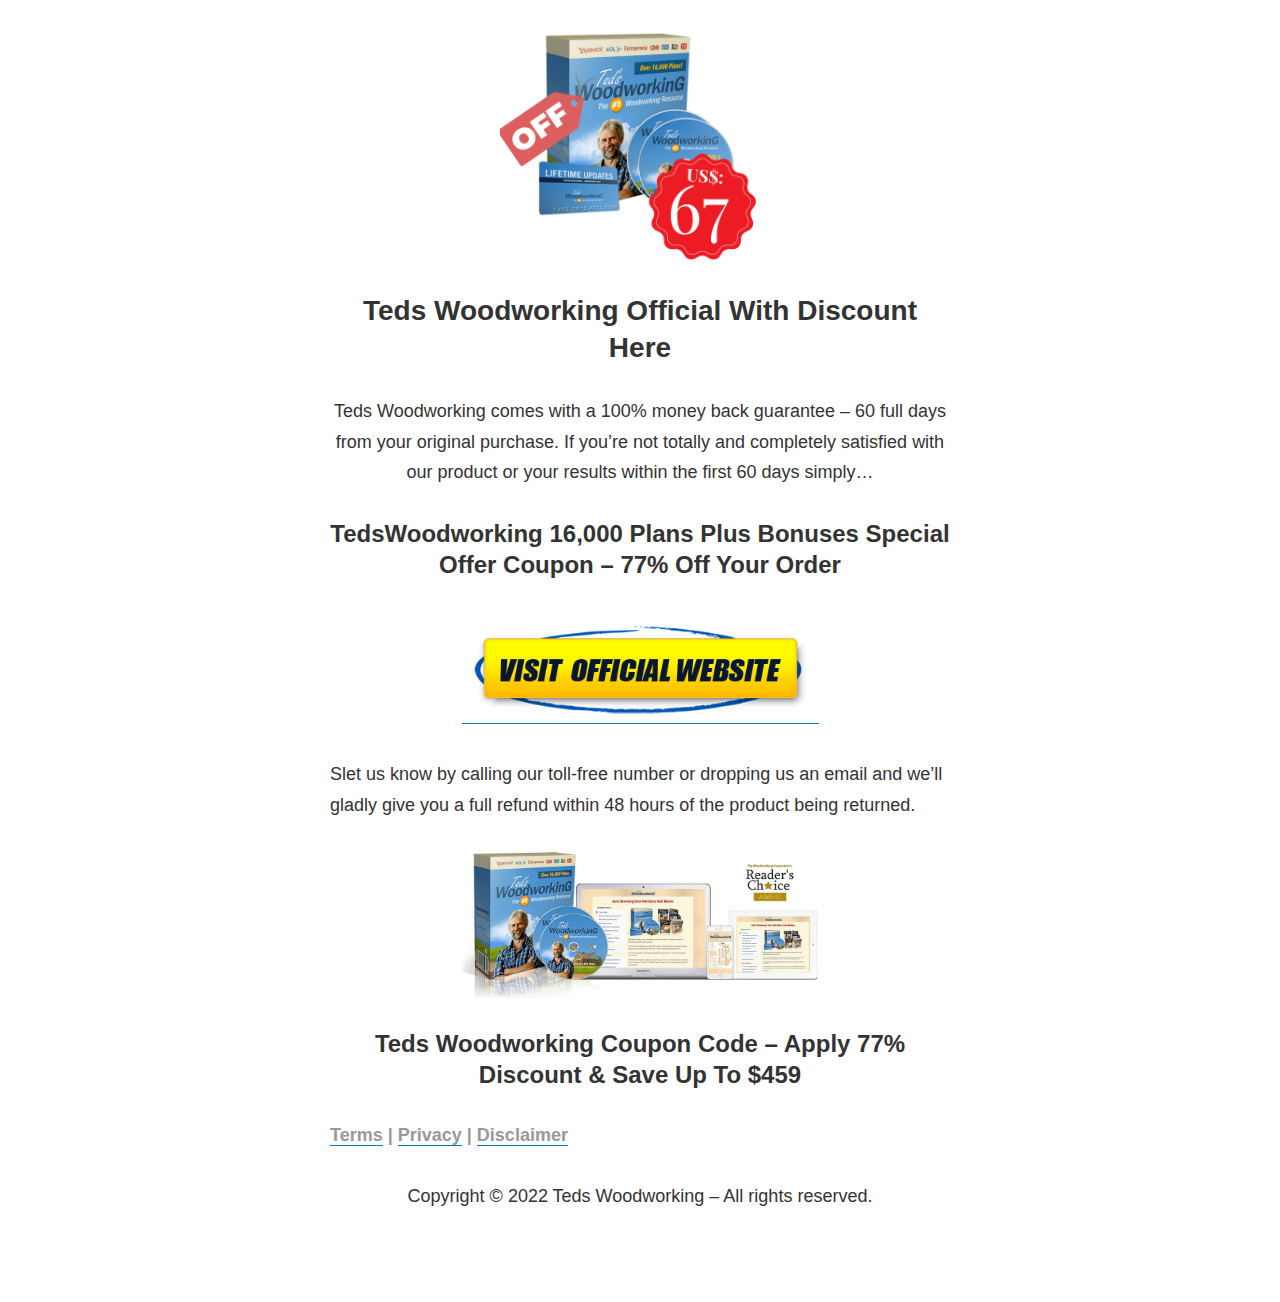
<file: tedswoodworking/index.html>
<!DOCTYPE html><html lang="en-US"><head><meta charset="UTF-8"><meta name="viewport" content="width=device-width, initial-scale=1"><link rel="profile" href="https://gmpg.org/xfn/11"><style media="all">@charset "UTF-8";#wpadminbar #wp-admin-bar-wccp_free_top_button .ab-icon:before{content:"\f160";color:#02ca02;top:3px}#wpadminbar #wp-admin-bar-wccp_free_top_button .ab-icon{transform:rotate(45deg)}.wp-block-archives-dropdown label{display:block}.wp-block-avatar{box-sizing:border-box}.wp-block-avatar.aligncenter{text-align:center}.wp-block-audio{box-sizing:border-box}.wp-block-audio figcaption{margin-top:.5em;margin-bottom:1em}.wp-block-audio audio{width:100%;min-width:300px}.wp-block-button__link{cursor:pointer;display:inline-block;text-align:center;word-break:break-word;box-sizing:border-box}.wp-block-button__link.aligncenter{text-align:center}.wp-block-button__link.alignright{text-align:right}:where(.wp-block-button__link){box-shadow:none;text-decoration:none;border-radius:9999px;padding:calc(.667em + 2px) calc(1.333em + 2px)}.wp-block-button[style*=text-decoration] .wp-block-button__link{text-decoration:inherit}.wp-block-buttons>.wp-block-button.has-custom-width{max-width:none}.wp-block-buttons>.wp-block-button.has-custom-width .wp-block-button__link{width:100%}.wp-block-buttons>.wp-block-button.has-custom-font-size .wp-block-button__link{font-size:inherit}.wp-block-buttons>.wp-block-button.wp-block-button__width-25{width:calc(25% - var(--wp--style--block-gap,.5em)*0.75)}.wp-block-buttons>.wp-block-button.wp-block-button__width-50{width:calc(50% - var(--wp--style--block-gap,.5em)*0.5)}.wp-block-buttons>.wp-block-button.wp-block-button__width-75{width:calc(75% - var(--wp--style--block-gap,.5em)*0.25)}.wp-block-buttons>.wp-block-button.wp-block-button__width-100{width:100%;flex-basis:100%}.wp-block-buttons.is-vertical>.wp-block-button.wp-block-button__width-25{width:25%}.wp-block-buttons.is-vertical>.wp-block-button.wp-block-button__width-50{width:50%}.wp-block-buttons.is-vertical>.wp-block-button.wp-block-button__width-75{width:75%}.wp-block-button.is-style-squared,.wp-block-button__link.wp-block-button.is-style-squared{border-radius:0}.wp-block-button.no-border-radius,.wp-block-button__link.no-border-radius{border-radius:0!important}.wp-block-button.is-style-outline>.wp-block-button__link,.wp-block-button .wp-block-button__link.is-style-outline{border:2px solid;padding:.667em 1.333em}.wp-block-button.is-style-outline>.wp-block-button__link:not(.has-text-color),.wp-block-button .wp-block-button__link.is-style-outline:not(.has-text-color){color:currentColor}.wp-block-button.is-style-outline>.wp-block-button__link:not(.has-background),.wp-block-button .wp-block-button__link.is-style-outline:not(.has-background){background-color:transparent;background-image:none}.wp-block-buttons.is-vertical{flex-direction:column}.wp-block-buttons.is-vertical>.wp-block-button:last-child{margin-bottom:0}.wp-block-buttons>.wp-block-button{display:inline-block;margin:0}.wp-block-buttons.is-content-justification-left{justify-content:flex-start}.wp-block-buttons.is-content-justification-left.is-vertical{align-items:flex-start}.wp-block-buttons.is-content-justification-center{justify-content:center}.wp-block-buttons.is-content-justification-center.is-vertical{align-items:center}.wp-block-buttons.is-content-justification-right{justify-content:flex-end}.wp-block-buttons.is-content-justification-right.is-vertical{align-items:flex-end}.wp-block-buttons.is-content-justification-space-between{justify-content:space-between}.wp-block-buttons.aligncenter{text-align:center}.wp-block-buttons:not(.is-content-justification-space-between,.is-content-justification-right,.is-content-justification-left,.is-content-justification-center) .wp-block-button.aligncenter{margin-left:auto;margin-right:auto;width:100%}.wp-block-buttons[style*=text-decoration] .wp-block-button,.wp-block-buttons[style*=text-decoration] .wp-block-button__link{text-decoration:inherit}.wp-block-buttons.has-custom-font-size .wp-block-button__link{font-size:inherit}.wp-block-button.aligncenter,.wp-block-calendar{text-align:center}.wp-block-calendar tbody td,.wp-block-calendar th{padding:.25em;border:1px solid #ddd}.wp-block-calendar tfoot td{border:none}.wp-block-calendar table{width:100%;border-collapse:collapse}.wp-block-calendar table th{font-weight:400;background:#ddd}.wp-block-calendar a{text-decoration:underline}.wp-block-calendar table caption,.wp-block-calendar table tbody{color:#40464d}.wp-block-categories{box-sizing:border-box}.wp-block-categories.alignleft{margin-right:2em}.wp-block-categories.alignright{margin-left:2em}.wp-block-code{box-sizing:border-box}.wp-block-code code{display:block;font-family:inherit;overflow-wrap:break-word;white-space:pre-wrap}.wp-block-columns{display:flex;margin-bottom:1.75em;box-sizing:border-box;flex-wrap:wrap!important;align-items:normal!important}@media (min-width:782px){.wp-block-columns{flex-wrap:nowrap!important}}.wp-block-columns.are-vertically-aligned-top{align-items:flex-start}.wp-block-columns.are-vertically-aligned-center{align-items:center}.wp-block-columns.are-vertically-aligned-bottom{align-items:flex-end}@media (max-width:781px){.wp-block-columns:not(.is-not-stacked-on-mobile)>.wp-block-column{flex-basis:100%!important}}@media (min-width:782px){.wp-block-columns:not(.is-not-stacked-on-mobile)>.wp-block-column{flex-basis:0;flex-grow:1}.wp-block-columns:not(.is-not-stacked-on-mobile)>.wp-block-column[style*=flex-basis]{flex-grow:0}}.wp-block-columns.is-not-stacked-on-mobile{flex-wrap:nowrap!important}.wp-block-columns.is-not-stacked-on-mobile>.wp-block-column{flex-basis:0;flex-grow:1}.wp-block-columns.is-not-stacked-on-mobile>.wp-block-column[style*=flex-basis]{flex-grow:0}:where(.wp-block-columns.has-background){padding:1.25em 2.375em}.wp-block-column{flex-grow:1;min-width:0;word-break:break-word;overflow-wrap:break-word}.wp-block-column.is-vertically-aligned-top{align-self:flex-start}.wp-block-column.is-vertically-aligned-center{align-self:center}.wp-block-column.is-vertically-aligned-bottom{align-self:flex-end}.wp-block-column.is-vertically-aligned-bottom,.wp-block-column.is-vertically-aligned-center,.wp-block-column.is-vertically-aligned-top{width:100%}.wp-block-post-comments .alignleft{float:left}.wp-block-post-comments .alignright{float:right}.wp-block-post-comments .navigation:after{content:"";display:table;clear:both}.wp-block-post-comments .commentlist{clear:both;list-style:none;margin:0;padding:0}.wp-block-post-comments .commentlist .comment{min-height:2.25em;padding-left:3.25em}.wp-block-post-comments .commentlist .comment p{font-size:1em;line-height:1.8;margin:1em 0}.wp-block-post-comments .commentlist .children{list-style:none;margin:0;padding:0}.wp-block-post-comments .comment-author{line-height:1.5}.wp-block-post-comments .comment-author .avatar{border-radius:1.5em;display:block;float:left;height:2.5em;margin-top:.5em;margin-right:.75em;width:2.5em}.wp-block-post-comments .comment-author cite{font-style:normal}.wp-block-post-comments .comment-meta{font-size:.875em;line-height:1.5}.wp-block-post-comments .comment-meta b{font-weight:400}.wp-block-post-comments .comment-meta .comment-awaiting-moderation{margin-top:1em;margin-bottom:1em;display:block}.wp-block-post-comments .comment-body .commentmetadata{font-size:.875em}.wp-block-post-comments .comment-form-author label,.wp-block-post-comments .comment-form-comment label,.wp-block-post-comments .comment-form-email label,.wp-block-post-comments .comment-form-url label{display:block;margin-bottom:.25em}.wp-block-post-comments .comment-form input:not([type=submit]):not([type=checkbox]),.wp-block-post-comments .comment-form textarea{display:block;box-sizing:border-box;width:100%}.wp-block-post-comments .comment-form-cookies-consent{display:flex;gap:.25em}.wp-block-post-comments .comment-form-cookies-consent #wp-comment-cookies-consent{margin-top:.35em}.wp-block-post-comments .comment-reply-title{margin-bottom:0}.wp-block-post-comments .comment-reply-title :where(small){font-size:var(--wp--preset--font-size--medium,smaller);margin-left:.5em}.wp-block-post-comments .reply{font-size:.875em;margin-bottom:1.4em}.wp-block-post-comments input:not([type=submit]),.wp-block-post-comments textarea{border:1px solid #949494;font-size:1em;font-family:inherit}.wp-block-post-comments input:not([type=submit]):not([type=checkbox]),.wp-block-post-comments textarea{padding:calc(.667em + 2px)}:where(.wp-block-post-comments input[type=submit]){border:none}.wp-block-comments-pagination>.wp-block-comments-pagination-next,.wp-block-comments-pagination>.wp-block-comments-pagination-numbers,.wp-block-comments-pagination>.wp-block-comments-pagination-previous{margin-right:.5em;margin-bottom:.5em}.wp-block-comments-pagination>.wp-block-comments-pagination-next:last-child,.wp-block-comments-pagination>.wp-block-comments-pagination-numbers:last-child,.wp-block-comments-pagination>.wp-block-comments-pagination-previous:last-child{margin-right:0}.wp-block-comments-pagination .wp-block-comments-pagination-previous-arrow{margin-right:1ch;display:inline-block}.wp-block-comments-pagination .wp-block-comments-pagination-previous-arrow:not(.is-arrow-chevron){transform:scaleX(1)}.wp-block-comments-pagination .wp-block-comments-pagination-next-arrow{margin-left:1ch;display:inline-block}.wp-block-comments-pagination .wp-block-comments-pagination-next-arrow:not(.is-arrow-chevron){transform:scaleX(1)}.wp-block-comments-pagination.aligncenter{justify-content:center}.wp-block-comment-template{margin-bottom:0;max-width:100%;list-style:none;padding:0}.wp-block-comment-template li{clear:both}.wp-block-comment-template ol{margin-bottom:0;max-width:100%;list-style:none;padding-left:2rem}.wp-block-comment-template.alignleft{float:left}.wp-block-comment-template.aligncenter{margin-left:auto;margin-right:auto;width:-moz-fit-content;width:fit-content}.wp-block-comment-template.alignright{float:right}.wp-block-cover,.wp-block-cover-image{position:relative;background-position:50%;min-height:430px;display:flex;justify-content:center;align-items:center;padding:1em;box-sizing:border-box}.wp-block-cover-image.has-background-dim:not([class*=-background-color]),.wp-block-cover-image .has-background-dim:not([class*=-background-color]),.wp-block-cover.has-background-dim:not([class*=-background-color]),.wp-block-cover .has-background-dim:not([class*=-background-color]){background-color:#000}.wp-block-cover-image .has-background-dim.has-background-gradient,.wp-block-cover .has-background-dim.has-background-gradient{background-color:transparent}.wp-block-cover-image.has-background-dim:before,.wp-block-cover.has-background-dim:before{content:"";background-color:inherit}.wp-block-cover-image.has-background-dim:not(.has-background-gradient):before,.wp-block-cover-image .wp-block-cover__background,.wp-block-cover-image .wp-block-cover__gradient-background,.wp-block-cover.has-background-dim:not(.has-background-gradient):before,.wp-block-cover .wp-block-cover__background,.wp-block-cover .wp-block-cover__gradient-background{position:absolute;top:0;left:0;bottom:0;right:0;z-index:1;opacity:.5}.wp-block-cover-image.has-background-dim.has-background-dim-10 .wp-block-cover__background,.wp-block-cover-image.has-background-dim.has-background-dim-10 .wp-block-cover__gradient-background,.wp-block-cover-image.has-background-dim.has-background-dim-10:not(.has-background-gradient):before,.wp-block-cover.has-background-dim.has-background-dim-10 .wp-block-cover__background,.wp-block-cover.has-background-dim.has-background-dim-10 .wp-block-cover__gradient-background,.wp-block-cover.has-background-dim.has-background-dim-10:not(.has-background-gradient):before{opacity:.1}.wp-block-cover-image.has-background-dim.has-background-dim-20 .wp-block-cover__background,.wp-block-cover-image.has-background-dim.has-background-dim-20 .wp-block-cover__gradient-background,.wp-block-cover-image.has-background-dim.has-background-dim-20:not(.has-background-gradient):before,.wp-block-cover.has-background-dim.has-background-dim-20 .wp-block-cover__background,.wp-block-cover.has-background-dim.has-background-dim-20 .wp-block-cover__gradient-background,.wp-block-cover.has-background-dim.has-background-dim-20:not(.has-background-gradient):before{opacity:.2}.wp-block-cover-image.has-background-dim.has-background-dim-30 .wp-block-cover__background,.wp-block-cover-image.has-background-dim.has-background-dim-30 .wp-block-cover__gradient-background,.wp-block-cover-image.has-background-dim.has-background-dim-30:not(.has-background-gradient):before,.wp-block-cover.has-background-dim.has-background-dim-30 .wp-block-cover__background,.wp-block-cover.has-background-dim.has-background-dim-30 .wp-block-cover__gradient-background,.wp-block-cover.has-background-dim.has-background-dim-30:not(.has-background-gradient):before{opacity:.3}.wp-block-cover-image.has-background-dim.has-background-dim-40 .wp-block-cover__background,.wp-block-cover-image.has-background-dim.has-background-dim-40 .wp-block-cover__gradient-background,.wp-block-cover-image.has-background-dim.has-background-dim-40:not(.has-background-gradient):before,.wp-block-cover.has-background-dim.has-background-dim-40 .wp-block-cover__background,.wp-block-cover.has-background-dim.has-background-dim-40 .wp-block-cover__gradient-background,.wp-block-cover.has-background-dim.has-background-dim-40:not(.has-background-gradient):before{opacity:.4}.wp-block-cover-image.has-background-dim.has-background-dim-50 .wp-block-cover__background,.wp-block-cover-image.has-background-dim.has-background-dim-50 .wp-block-cover__gradient-background,.wp-block-cover-image.has-background-dim.has-background-dim-50:not(.has-background-gradient):before,.wp-block-cover.has-background-dim.has-background-dim-50 .wp-block-cover__background,.wp-block-cover.has-background-dim.has-background-dim-50 .wp-block-cover__gradient-background,.wp-block-cover.has-background-dim.has-background-dim-50:not(.has-background-gradient):before{opacity:.5}.wp-block-cover-image.has-background-dim.has-background-dim-60 .wp-block-cover__background,.wp-block-cover-image.has-background-dim.has-background-dim-60 .wp-block-cover__gradient-background,.wp-block-cover-image.has-background-dim.has-background-dim-60:not(.has-background-gradient):before,.wp-block-cover.has-background-dim.has-background-dim-60 .wp-block-cover__background,.wp-block-cover.has-background-dim.has-background-dim-60 .wp-block-cover__gradient-background,.wp-block-cover.has-background-dim.has-background-dim-60:not(.has-background-gradient):before{opacity:.6}.wp-block-cover-image.has-background-dim.has-background-dim-70 .wp-block-cover__background,.wp-block-cover-image.has-background-dim.has-background-dim-70 .wp-block-cover__gradient-background,.wp-block-cover-image.has-background-dim.has-background-dim-70:not(.has-background-gradient):before,.wp-block-cover.has-background-dim.has-background-dim-70 .wp-block-cover__background,.wp-block-cover.has-background-dim.has-background-dim-70 .wp-block-cover__gradient-background,.wp-block-cover.has-background-dim.has-background-dim-70:not(.has-background-gradient):before{opacity:.7}.wp-block-cover-image.has-background-dim.has-background-dim-80 .wp-block-cover__background,.wp-block-cover-image.has-background-dim.has-background-dim-80 .wp-block-cover__gradient-background,.wp-block-cover-image.has-background-dim.has-background-dim-80:not(.has-background-gradient):before,.wp-block-cover.has-background-dim.has-background-dim-80 .wp-block-cover__background,.wp-block-cover.has-background-dim.has-background-dim-80 .wp-block-cover__gradient-background,.wp-block-cover.has-background-dim.has-background-dim-80:not(.has-background-gradient):before{opacity:.8}.wp-block-cover-image.has-background-dim.has-background-dim-90 .wp-block-cover__background,.wp-block-cover-image.has-background-dim.has-background-dim-90 .wp-block-cover__gradient-background,.wp-block-cover-image.has-background-dim.has-background-dim-90:not(.has-background-gradient):before,.wp-block-cover.has-background-dim.has-background-dim-90 .wp-block-cover__background,.wp-block-cover.has-background-dim.has-background-dim-90 .wp-block-cover__gradient-background,.wp-block-cover.has-background-dim.has-background-dim-90:not(.has-background-gradient):before{opacity:.9}.wp-block-cover-image.has-background-dim.has-background-dim-100 .wp-block-cover__background,.wp-block-cover-image.has-background-dim.has-background-dim-100 .wp-block-cover__gradient-background,.wp-block-cover-image.has-background-dim.has-background-dim-100:not(.has-background-gradient):before,.wp-block-cover.has-background-dim.has-background-dim-100 .wp-block-cover__background,.wp-block-cover.has-background-dim.has-background-dim-100 .wp-block-cover__gradient-background,.wp-block-cover.has-background-dim.has-background-dim-100:not(.has-background-gradient):before{opacity:1}.wp-block-cover-image .wp-block-cover__background.has-background-dim.has-background-dim-0,.wp-block-cover-image .wp-block-cover__gradient-background.has-background-dim.has-background-dim-0,.wp-block-cover .wp-block-cover__background.has-background-dim.has-background-dim-0,.wp-block-cover .wp-block-cover__gradient-background.has-background-dim.has-background-dim-0{opacity:0}.wp-block-cover-image .wp-block-cover__background.has-background-dim.has-background-dim-10,.wp-block-cover-image .wp-block-cover__gradient-background.has-background-dim.has-background-dim-10,.wp-block-cover .wp-block-cover__background.has-background-dim.has-background-dim-10,.wp-block-cover .wp-block-cover__gradient-background.has-background-dim.has-background-dim-10{opacity:.1}.wp-block-cover-image .wp-block-cover__background.has-background-dim.has-background-dim-20,.wp-block-cover-image .wp-block-cover__gradient-background.has-background-dim.has-background-dim-20,.wp-block-cover .wp-block-cover__background.has-background-dim.has-background-dim-20,.wp-block-cover .wp-block-cover__gradient-background.has-background-dim.has-background-dim-20{opacity:.2}.wp-block-cover-image .wp-block-cover__background.has-background-dim.has-background-dim-30,.wp-block-cover-image .wp-block-cover__gradient-background.has-background-dim.has-background-dim-30,.wp-block-cover .wp-block-cover__background.has-background-dim.has-background-dim-30,.wp-block-cover .wp-block-cover__gradient-background.has-background-dim.has-background-dim-30{opacity:.3}.wp-block-cover-image .wp-block-cover__background.has-background-dim.has-background-dim-40,.wp-block-cover-image .wp-block-cover__gradient-background.has-background-dim.has-background-dim-40,.wp-block-cover .wp-block-cover__background.has-background-dim.has-background-dim-40,.wp-block-cover .wp-block-cover__gradient-background.has-background-dim.has-background-dim-40{opacity:.4}.wp-block-cover-image .wp-block-cover__background.has-background-dim.has-background-dim-50,.wp-block-cover-image .wp-block-cover__gradient-background.has-background-dim.has-background-dim-50,.wp-block-cover .wp-block-cover__background.has-background-dim.has-background-dim-50,.wp-block-cover .wp-block-cover__gradient-background.has-background-dim.has-background-dim-50{opacity:.5}.wp-block-cover-image .wp-block-cover__background.has-background-dim.has-background-dim-60,.wp-block-cover-image .wp-block-cover__gradient-background.has-background-dim.has-background-dim-60,.wp-block-cover .wp-block-cover__background.has-background-dim.has-background-dim-60,.wp-block-cover .wp-block-cover__gradient-background.has-background-dim.has-background-dim-60{opacity:.6}.wp-block-cover-image .wp-block-cover__background.has-background-dim.has-background-dim-70,.wp-block-cover-image .wp-block-cover__gradient-background.has-background-dim.has-background-dim-70,.wp-block-cover .wp-block-cover__background.has-background-dim.has-background-dim-70,.wp-block-cover .wp-block-cover__gradient-background.has-background-dim.has-background-dim-70{opacity:.7}.wp-block-cover-image .wp-block-cover__background.has-background-dim.has-background-dim-80,.wp-block-cover-image .wp-block-cover__gradient-background.has-background-dim.has-background-dim-80,.wp-block-cover .wp-block-cover__background.has-background-dim.has-background-dim-80,.wp-block-cover .wp-block-cover__gradient-background.has-background-dim.has-background-dim-80{opacity:.8}.wp-block-cover-image .wp-block-cover__background.has-background-dim.has-background-dim-90,.wp-block-cover-image .wp-block-cover__gradient-background.has-background-dim.has-background-dim-90,.wp-block-cover .wp-block-cover__background.has-background-dim.has-background-dim-90,.wp-block-cover .wp-block-cover__gradient-background.has-background-dim.has-background-dim-90{opacity:.9}.wp-block-cover-image .wp-block-cover__background.has-background-dim.has-background-dim-100,.wp-block-cover-image .wp-block-cover__gradient-background.has-background-dim.has-background-dim-100,.wp-block-cover .wp-block-cover__background.has-background-dim.has-background-dim-100,.wp-block-cover .wp-block-cover__gradient-background.has-background-dim.has-background-dim-100{opacity:1}.wp-block-cover-image.alignleft,.wp-block-cover-image.alignright,.wp-block-cover.alignleft,.wp-block-cover.alignright{max-width:420px;width:100%}.wp-block-cover-image:after,.wp-block-cover:after{display:block;content:"";font-size:0;min-height:inherit}@supports (position:sticky){.wp-block-cover-image:after,.wp-block-cover:after{content:none}}.wp-block-cover-image.aligncenter,.wp-block-cover-image.alignleft,.wp-block-cover-image.alignright,.wp-block-cover.aligncenter,.wp-block-cover.alignleft,.wp-block-cover.alignright{display:flex}.wp-block-cover-image .wp-block-cover__inner-container,.wp-block-cover .wp-block-cover__inner-container{width:100%;z-index:1;color:#fff}.wp-block-cover-image.is-light .wp-block-cover__inner-container,.wp-block-cover.is-light .wp-block-cover__inner-container{color:#000}.wp-block-cover-image h1:not(.has-text-color),.wp-block-cover-image h2:not(.has-text-color),.wp-block-cover-image h3:not(.has-text-color),.wp-block-cover-image h4:not(.has-text-color),.wp-block-cover-image h5:not(.has-text-color),.wp-block-cover-image h6:not(.has-text-color),.wp-block-cover-image p:not(.has-text-color),.wp-block-cover h1:not(.has-text-color),.wp-block-cover h2:not(.has-text-color),.wp-block-cover h3:not(.has-text-color),.wp-block-cover h4:not(.has-text-color),.wp-block-cover h5:not(.has-text-color),.wp-block-cover h6:not(.has-text-color),.wp-block-cover p:not(.has-text-color){color:inherit}.wp-block-cover-image.is-position-top-left,.wp-block-cover.is-position-top-left{align-items:flex-start;justify-content:flex-start}.wp-block-cover-image.is-position-top-center,.wp-block-cover.is-position-top-center{align-items:flex-start;justify-content:center}.wp-block-cover-image.is-position-top-right,.wp-block-cover.is-position-top-right{align-items:flex-start;justify-content:flex-end}.wp-block-cover-image.is-position-center-left,.wp-block-cover.is-position-center-left{align-items:center;justify-content:flex-start}.wp-block-cover-image.is-position-center-center,.wp-block-cover.is-position-center-center{align-items:center;justify-content:center}.wp-block-cover-image.is-position-center-right,.wp-block-cover.is-position-center-right{align-items:center;justify-content:flex-end}.wp-block-cover-image.is-position-bottom-left,.wp-block-cover.is-position-bottom-left{align-items:flex-end;justify-content:flex-start}.wp-block-cover-image.is-position-bottom-center,.wp-block-cover.is-position-bottom-center{align-items:flex-end;justify-content:center}.wp-block-cover-image.is-position-bottom-right,.wp-block-cover.is-position-bottom-right{align-items:flex-end;justify-content:flex-end}.wp-block-cover-image.has-custom-content-position.has-custom-content-position .wp-block-cover__inner-container,.wp-block-cover.has-custom-content-position.has-custom-content-position .wp-block-cover__inner-container{margin:0;width:auto}.wp-block-cover-image .wp-block-cover__image-background,.wp-block-cover-image video.wp-block-cover__video-background,.wp-block-cover .wp-block-cover__image-background,.wp-block-cover video.wp-block-cover__video-background{position:absolute;top:0;left:0;right:0;bottom:0;margin:0;padding:0;width:100%;height:100%;max-width:none;max-height:none;object-fit:cover;outline:none;border:none;box-shadow:none}.wp-block-cover-image.has-parallax,.wp-block-cover.has-parallax,.wp-block-cover__image-background.has-parallax,video.wp-block-cover__video-background.has-parallax{background-attachment:fixed;background-size:cover;background-repeat:no-repeat}@supports (-webkit-overflow-scrolling:touch){.wp-block-cover-image.has-parallax,.wp-block-cover.has-parallax,.wp-block-cover__image-background.has-parallax,video.wp-block-cover__video-background.has-parallax{background-attachment:scroll}}@media (prefers-reduced-motion:reduce){.wp-block-cover-image.has-parallax,.wp-block-cover.has-parallax,.wp-block-cover__image-background.has-parallax,video.wp-block-cover__video-background.has-parallax{background-attachment:scroll}}.wp-block-cover-image.is-repeated,.wp-block-cover.is-repeated,.wp-block-cover__image-background.is-repeated,video.wp-block-cover__video-background.is-repeated{background-repeat:repeat;background-size:auto}.wp-block-cover__image-background,.wp-block-cover__video-background{z-index:0}.wp-block-cover-image-text,.wp-block-cover-image-text a,.wp-block-cover-image-text a:active,.wp-block-cover-image-text a:focus,.wp-block-cover-image-text a:hover,.wp-block-cover-text,.wp-block-cover-text a,.wp-block-cover-text a:active,.wp-block-cover-text a:focus,.wp-block-cover-text a:hover,section.wp-block-cover-image h2,section.wp-block-cover-image h2 a,section.wp-block-cover-image h2 a:active,section.wp-block-cover-image h2 a:focus,section.wp-block-cover-image h2 a:hover{color:#fff}.wp-block-cover-image .wp-block-cover.has-left-content{justify-content:flex-start}.wp-block-cover-image .wp-block-cover.has-right-content{justify-content:flex-end}.wp-block-cover-image.has-left-content .wp-block-cover-image-text,.wp-block-cover.has-left-content .wp-block-cover-text,section.wp-block-cover-image.has-left-content>h2{margin-left:0;text-align:left}.wp-block-cover-image.has-right-content .wp-block-cover-image-text,.wp-block-cover.has-right-content .wp-block-cover-text,section.wp-block-cover-image.has-right-content>h2{margin-right:0;text-align:right}.wp-block-cover-image .wp-block-cover-image-text,.wp-block-cover .wp-block-cover-text,section.wp-block-cover-image>h2{font-size:2em;line-height:1.25;z-index:1;margin-bottom:0;max-width:840px;padding:.44em;text-align:center}.wp-block-embed.alignleft,.wp-block-embed.alignright,.wp-block[data-align=left]>[data-type="core/embed"],.wp-block[data-align=right]>[data-type="core/embed"]{max-width:360px;width:100%}.wp-block-embed.alignleft .wp-block-embed__wrapper,.wp-block-embed.alignright .wp-block-embed__wrapper,.wp-block[data-align=left]>[data-type="core/embed"] .wp-block-embed__wrapper,.wp-block[data-align=right]>[data-type="core/embed"] .wp-block-embed__wrapper{min-width:280px}.wp-block-cover .wp-block-embed{min-width:320px;min-height:240px}.wp-block-embed{overflow-wrap:break-word}.wp-block-embed figcaption{margin-top:.5em;margin-bottom:1em}.wp-block-embed iframe{max-width:100%}.wp-block-embed__wrapper{position:relative}.wp-embed-responsive .wp-has-aspect-ratio .wp-block-embed__wrapper:before{content:"";display:block;padding-top:50%}.wp-embed-responsive .wp-has-aspect-ratio iframe{position:absolute;top:0;right:0;bottom:0;left:0;height:100%;width:100%}.wp-embed-responsive .wp-embed-aspect-21-9 .wp-block-embed__wrapper:before{padding-top:42.85%}.wp-embed-responsive .wp-embed-aspect-18-9 .wp-block-embed__wrapper:before{padding-top:50%}.wp-embed-responsive .wp-embed-aspect-16-9 .wp-block-embed__wrapper:before{padding-top:56.25%}.wp-embed-responsive .wp-embed-aspect-4-3 .wp-block-embed__wrapper:before{padding-top:75%}.wp-embed-responsive .wp-embed-aspect-1-1 .wp-block-embed__wrapper:before{padding-top:100%}.wp-embed-responsive .wp-embed-aspect-9-16 .wp-block-embed__wrapper:before{padding-top:177.77%}.wp-embed-responsive .wp-embed-aspect-1-2 .wp-block-embed__wrapper:before{padding-top:200%}.wp-block-file{margin-bottom:1.5em}.wp-block-file:not(.wp-element-button){font-size:.8em}.wp-block-file.aligncenter{text-align:center}.wp-block-file.alignright{text-align:right}.wp-block-file *+.wp-block-file__button{margin-left:.75em}.wp-block-file__embed{margin-bottom:1em}:where(.wp-block-file__button){border-radius:2em;padding:.5em 1em}:where(.wp-block-file__button):is(a):active,:where(.wp-block-file__button):is(a):focus,:where(.wp-block-file__button):is(a):hover,:where(.wp-block-file__button):is(a):visited{box-shadow:none;color:#fff;opacity:.85;text-decoration:none}.blocks-gallery-grid:not(.has-nested-images),.wp-block-gallery:not(.has-nested-images){display:flex;flex-wrap:wrap;list-style-type:none;padding:0;margin:0}.blocks-gallery-grid:not(.has-nested-images) .blocks-gallery-image,.blocks-gallery-grid:not(.has-nested-images) .blocks-gallery-item,.wp-block-gallery:not(.has-nested-images) .blocks-gallery-image,.wp-block-gallery:not(.has-nested-images) .blocks-gallery-item{margin:0 1em 1em 0;display:flex;flex-grow:1;flex-direction:column;justify-content:center;position:relative;width:calc(50% - 1em)}.blocks-gallery-grid:not(.has-nested-images) .blocks-gallery-image:nth-of-type(2n),.blocks-gallery-grid:not(.has-nested-images) .blocks-gallery-item:nth-of-type(2n),.wp-block-gallery:not(.has-nested-images) .blocks-gallery-image:nth-of-type(2n),.wp-block-gallery:not(.has-nested-images) .blocks-gallery-item:nth-of-type(2n){margin-right:0}.blocks-gallery-grid:not(.has-nested-images) .blocks-gallery-image figure,.blocks-gallery-grid:not(.has-nested-images) .blocks-gallery-item figure,.wp-block-gallery:not(.has-nested-images) .blocks-gallery-image figure,.wp-block-gallery:not(.has-nested-images) .blocks-gallery-item figure{margin:0;height:100%;display:flex;align-items:flex-end;justify-content:flex-start}.blocks-gallery-grid:not(.has-nested-images) .blocks-gallery-image img,.blocks-gallery-grid:not(.has-nested-images) .blocks-gallery-item img,.wp-block-gallery:not(.has-nested-images) .blocks-gallery-image img,.wp-block-gallery:not(.has-nested-images) .blocks-gallery-item img{display:block;max-width:100%;height:auto;width:auto}.blocks-gallery-grid:not(.has-nested-images) .blocks-gallery-image figcaption,.blocks-gallery-grid:not(.has-nested-images) .blocks-gallery-item figcaption,.wp-block-gallery:not(.has-nested-images) .blocks-gallery-image figcaption,.wp-block-gallery:not(.has-nested-images) .blocks-gallery-item figcaption{position:absolute;bottom:0;width:100%;max-height:100%;overflow:auto;padding:3em .77em .7em;color:#fff;text-align:center;font-size:.8em;background:linear-gradient(0deg,rgba(0,0,0,.7),rgba(0,0,0,.3) 70%,transparent);box-sizing:border-box;margin:0;z-index:2}.blocks-gallery-grid:not(.has-nested-images) .blocks-gallery-image figcaption img,.blocks-gallery-grid:not(.has-nested-images) .blocks-gallery-item figcaption img,.wp-block-gallery:not(.has-nested-images) .blocks-gallery-image figcaption img,.wp-block-gallery:not(.has-nested-images) .blocks-gallery-item figcaption img{display:inline}.blocks-gallery-grid:not(.has-nested-images) figcaption,.wp-block-gallery:not(.has-nested-images) figcaption{flex-grow:1}.blocks-gallery-grid:not(.has-nested-images).is-cropped .blocks-gallery-image a,.blocks-gallery-grid:not(.has-nested-images).is-cropped .blocks-gallery-image img,.blocks-gallery-grid:not(.has-nested-images).is-cropped .blocks-gallery-item a,.blocks-gallery-grid:not(.has-nested-images).is-cropped .blocks-gallery-item img,.wp-block-gallery:not(.has-nested-images).is-cropped .blocks-gallery-image a,.wp-block-gallery:not(.has-nested-images).is-cropped .blocks-gallery-image img,.wp-block-gallery:not(.has-nested-images).is-cropped .blocks-gallery-item a,.wp-block-gallery:not(.has-nested-images).is-cropped .blocks-gallery-item img{width:100%;height:100%;flex:1;object-fit:cover}.blocks-gallery-grid:not(.has-nested-images).columns-1 .blocks-gallery-image,.blocks-gallery-grid:not(.has-nested-images).columns-1 .blocks-gallery-item,.wp-block-gallery:not(.has-nested-images).columns-1 .blocks-gallery-image,.wp-block-gallery:not(.has-nested-images).columns-1 .blocks-gallery-item{width:100%;margin-right:0}@media (min-width:600px){.blocks-gallery-grid:not(.has-nested-images).columns-3 .blocks-gallery-image,.blocks-gallery-grid:not(.has-nested-images).columns-3 .blocks-gallery-item,.wp-block-gallery:not(.has-nested-images).columns-3 .blocks-gallery-image,.wp-block-gallery:not(.has-nested-images).columns-3 .blocks-gallery-item{width:calc(33.33333% - .66667em);margin-right:1em}.blocks-gallery-grid:not(.has-nested-images).columns-4 .blocks-gallery-image,.blocks-gallery-grid:not(.has-nested-images).columns-4 .blocks-gallery-item,.wp-block-gallery:not(.has-nested-images).columns-4 .blocks-gallery-image,.wp-block-gallery:not(.has-nested-images).columns-4 .blocks-gallery-item{width:calc(25% - .75em);margin-right:1em}.blocks-gallery-grid:not(.has-nested-images).columns-5 .blocks-gallery-image,.blocks-gallery-grid:not(.has-nested-images).columns-5 .blocks-gallery-item,.wp-block-gallery:not(.has-nested-images).columns-5 .blocks-gallery-image,.wp-block-gallery:not(.has-nested-images).columns-5 .blocks-gallery-item{width:calc(20% - .8em);margin-right:1em}.blocks-gallery-grid:not(.has-nested-images).columns-6 .blocks-gallery-image,.blocks-gallery-grid:not(.has-nested-images).columns-6 .blocks-gallery-item,.wp-block-gallery:not(.has-nested-images).columns-6 .blocks-gallery-image,.wp-block-gallery:not(.has-nested-images).columns-6 .blocks-gallery-item{width:calc(16.66667% - .83333em);margin-right:1em}.blocks-gallery-grid:not(.has-nested-images).columns-7 .blocks-gallery-image,.blocks-gallery-grid:not(.has-nested-images).columns-7 .blocks-gallery-item,.wp-block-gallery:not(.has-nested-images).columns-7 .blocks-gallery-image,.wp-block-gallery:not(.has-nested-images).columns-7 .blocks-gallery-item{width:calc(14.28571% - .85714em);margin-right:1em}.blocks-gallery-grid:not(.has-nested-images).columns-8 .blocks-gallery-image,.blocks-gallery-grid:not(.has-nested-images).columns-8 .blocks-gallery-item,.wp-block-gallery:not(.has-nested-images).columns-8 .blocks-gallery-image,.wp-block-gallery:not(.has-nested-images).columns-8 .blocks-gallery-item{width:calc(12.5% - .875em);margin-right:1em}.blocks-gallery-grid:not(.has-nested-images).columns-1 .blocks-gallery-image:nth-of-type(1n),.blocks-gallery-grid:not(.has-nested-images).columns-1 .blocks-gallery-item:nth-of-type(1n),.blocks-gallery-grid:not(.has-nested-images).columns-2 .blocks-gallery-image:nth-of-type(2n),.blocks-gallery-grid:not(.has-nested-images).columns-2 .blocks-gallery-item:nth-of-type(2n),.blocks-gallery-grid:not(.has-nested-images).columns-3 .blocks-gallery-image:nth-of-type(3n),.blocks-gallery-grid:not(.has-nested-images).columns-3 .blocks-gallery-item:nth-of-type(3n),.blocks-gallery-grid:not(.has-nested-images).columns-4 .blocks-gallery-image:nth-of-type(4n),.blocks-gallery-grid:not(.has-nested-images).columns-4 .blocks-gallery-item:nth-of-type(4n),.blocks-gallery-grid:not(.has-nested-images).columns-5 .blocks-gallery-image:nth-of-type(5n),.blocks-gallery-grid:not(.has-nested-images).columns-5 .blocks-gallery-item:nth-of-type(5n),.blocks-gallery-grid:not(.has-nested-images).columns-6 .blocks-gallery-image:nth-of-type(6n),.blocks-gallery-grid:not(.has-nested-images).columns-6 .blocks-gallery-item:nth-of-type(6n),.blocks-gallery-grid:not(.has-nested-images).columns-7 .blocks-gallery-image:nth-of-type(7n),.blocks-gallery-grid:not(.has-nested-images).columns-7 .blocks-gallery-item:nth-of-type(7n),.blocks-gallery-grid:not(.has-nested-images).columns-8 .blocks-gallery-image:nth-of-type(8n),.blocks-gallery-grid:not(.has-nested-images).columns-8 .blocks-gallery-item:nth-of-type(8n),.wp-block-gallery:not(.has-nested-images).columns-1 .blocks-gallery-image:nth-of-type(1n),.wp-block-gallery:not(.has-nested-images).columns-1 .blocks-gallery-item:nth-of-type(1n),.wp-block-gallery:not(.has-nested-images).columns-2 .blocks-gallery-image:nth-of-type(2n),.wp-block-gallery:not(.has-nested-images).columns-2 .blocks-gallery-item:nth-of-type(2n),.wp-block-gallery:not(.has-nested-images).columns-3 .blocks-gallery-image:nth-of-type(3n),.wp-block-gallery:not(.has-nested-images).columns-3 .blocks-gallery-item:nth-of-type(3n),.wp-block-gallery:not(.has-nested-images).columns-4 .blocks-gallery-image:nth-of-type(4n),.wp-block-gallery:not(.has-nested-images).columns-4 .blocks-gallery-item:nth-of-type(4n),.wp-block-gallery:not(.has-nested-images).columns-5 .blocks-gallery-image:nth-of-type(5n),.wp-block-gallery:not(.has-nested-images).columns-5 .blocks-gallery-item:nth-of-type(5n),.wp-block-gallery:not(.has-nested-images).columns-6 .blocks-gallery-image:nth-of-type(6n),.wp-block-gallery:not(.has-nested-images).columns-6 .blocks-gallery-item:nth-of-type(6n),.wp-block-gallery:not(.has-nested-images).columns-7 .blocks-gallery-image:nth-of-type(7n),.wp-block-gallery:not(.has-nested-images).columns-7 .blocks-gallery-item:nth-of-type(7n),.wp-block-gallery:not(.has-nested-images).columns-8 .blocks-gallery-image:nth-of-type(8n),.wp-block-gallery:not(.has-nested-images).columns-8 .blocks-gallery-item:nth-of-type(8n){margin-right:0}}.blocks-gallery-grid:not(.has-nested-images) .blocks-gallery-image:last-child,.blocks-gallery-grid:not(.has-nested-images) .blocks-gallery-item:last-child,.wp-block-gallery:not(.has-nested-images) .blocks-gallery-image:last-child,.wp-block-gallery:not(.has-nested-images) .blocks-gallery-item:last-child{margin-right:0}.blocks-gallery-grid:not(.has-nested-images).alignleft,.blocks-gallery-grid:not(.has-nested-images).alignright,.wp-block-gallery:not(.has-nested-images).alignleft,.wp-block-gallery:not(.has-nested-images).alignright{max-width:420px;width:100%}.blocks-gallery-grid:not(.has-nested-images).aligncenter .blocks-gallery-item figure,.wp-block-gallery:not(.has-nested-images).aligncenter .blocks-gallery-item figure{justify-content:center}.wp-block-gallery:not(.is-cropped) .blocks-gallery-item{align-self:flex-start}figure.wp-block-gallery.has-nested-images{align-items:normal}.wp-block-gallery.has-nested-images figure.wp-block-image:not(#individual-image){width:calc(50% - var(--wp--style--unstable-gallery-gap,16px)/2);margin:0}.wp-block-gallery.has-nested-images figure.wp-block-image{display:flex;flex-grow:1;justify-content:center;position:relative;flex-direction:column;max-width:100%;box-sizing:border-box}.wp-block-gallery.has-nested-images figure.wp-block-image>a,.wp-block-gallery.has-nested-images figure.wp-block-image>div{margin:0;flex-direction:column;flex-grow:1}.wp-block-gallery.has-nested-images figure.wp-block-image img{display:block;height:auto;max-width:100%!important;width:auto}.wp-block-gallery.has-nested-images figure.wp-block-image figcaption{background:linear-gradient(0deg,rgba(0,0,0,.7),rgba(0,0,0,.3) 70%,transparent);bottom:0;color:#fff;font-size:13px;left:0;margin-bottom:0;max-height:60%;overflow:auto;padding:0 8px 8px;position:absolute;text-align:center;width:100%;box-sizing:border-box}.wp-block-gallery.has-nested-images figure.wp-block-image figcaption img{display:inline}.wp-block-gallery.has-nested-images figure.wp-block-image figcaption a{color:inherit}.wp-block-gallery.has-nested-images figure.wp-block-image.has-custom-border img{box-sizing:border-box}.wp-block-gallery.has-nested-images figure.wp-block-image.has-custom-border>a,.wp-block-gallery.has-nested-images figure.wp-block-image.has-custom-border>div,.wp-block-gallery.has-nested-images figure.wp-block-image.is-style-rounded>a,.wp-block-gallery.has-nested-images figure.wp-block-image.is-style-rounded>div{flex:1 1 auto}.wp-block-gallery.has-nested-images figure.wp-block-image.has-custom-border figcaption,.wp-block-gallery.has-nested-images figure.wp-block-image.is-style-rounded figcaption{flex:initial;background:0 0;color:inherit;margin:0;padding:10px 10px 9px;position:relative}.wp-block-gallery.has-nested-images figcaption{flex-grow:1;flex-basis:100%;text-align:center}.wp-block-gallery.has-nested-images:not(.is-cropped) figure.wp-block-image:not(#individual-image){margin-top:0;margin-bottom:auto}.wp-block-gallery.has-nested-images.is-cropped figure.wp-block-image:not(#individual-image){align-self:inherit}.wp-block-gallery.has-nested-images.is-cropped figure.wp-block-image:not(#individual-image)>a,.wp-block-gallery.has-nested-images.is-cropped figure.wp-block-image:not(#individual-image)>div:not(.components-drop-zone){display:flex}.wp-block-gallery.has-nested-images.is-cropped figure.wp-block-image:not(#individual-image) a,.wp-block-gallery.has-nested-images.is-cropped figure.wp-block-image:not(#individual-image) img{width:100%;flex:1 0 0%;height:100%;object-fit:cover}.wp-block-gallery.has-nested-images.columns-1 figure.wp-block-image:not(#individual-image){width:100%}@media (min-width:600px){.wp-block-gallery.has-nested-images.columns-3 figure.wp-block-image:not(#individual-image){width:calc(33.33333% - var(--wp--style--unstable-gallery-gap,16px)*0.66667)}.wp-block-gallery.has-nested-images.columns-4 figure.wp-block-image:not(#individual-image){width:calc(25% - var(--wp--style--unstable-gallery-gap,16px)*0.75)}.wp-block-gallery.has-nested-images.columns-5 figure.wp-block-image:not(#individual-image){width:calc(20% - var(--wp--style--unstable-gallery-gap,16px)*0.8)}.wp-block-gallery.has-nested-images.columns-6 figure.wp-block-image:not(#individual-image){width:calc(16.66667% - var(--wp--style--unstable-gallery-gap,16px)*0.83333)}.wp-block-gallery.has-nested-images.columns-7 figure.wp-block-image:not(#individual-image){width:calc(14.28571% - var(--wp--style--unstable-gallery-gap,16px)*0.85714)}.wp-block-gallery.has-nested-images.columns-8 figure.wp-block-image:not(#individual-image){width:calc(12.5% - var(--wp--style--unstable-gallery-gap,16px)*0.875)}.wp-block-gallery.has-nested-images.columns-default figure.wp-block-image:not(#individual-image){width:calc(33.33% - var(--wp--style--unstable-gallery-gap,16px)*0.66667)}.wp-block-gallery.has-nested-images.columns-default figure.wp-block-image:not(#individual-image):first-child:nth-last-child(2),.wp-block-gallery.has-nested-images.columns-default figure.wp-block-image:not(#individual-image):first-child:nth-last-child(2)~figure.wp-block-image:not(#individual-image){width:calc(50% - var(--wp--style--unstable-gallery-gap,16px)*0.5)}.wp-block-gallery.has-nested-images.columns-default figure.wp-block-image:not(#individual-image):first-child:last-child{width:100%}}.wp-block-gallery.has-nested-images.alignleft,.wp-block-gallery.has-nested-images.alignright{max-width:420px;width:100%}.wp-block-gallery.has-nested-images.aligncenter{justify-content:center}.wp-block-group{box-sizing:border-box}h1.has-background,h2.has-background,h3.has-background,h4.has-background,h5.has-background,h6.has-background{padding:1.25em 2.375em}.wp-block-image img{height:auto;max-width:100%;vertical-align:bottom}.wp-block-image.has-custom-border img,.wp-block-image img{box-sizing:border-box}.wp-block-image.aligncenter{text-align:center}.wp-block-image.alignfull img,.wp-block-image.alignwide img{height:auto;width:100%}.wp-block-image.aligncenter,.wp-block-image .aligncenter,.wp-block-image.alignleft,.wp-block-image .alignleft,.wp-block-image.alignright,.wp-block-image .alignright{display:table}.wp-block-image.aligncenter>figcaption,.wp-block-image .aligncenter>figcaption,.wp-block-image.alignleft>figcaption,.wp-block-image .alignleft>figcaption,.wp-block-image.alignright>figcaption,.wp-block-image .alignright>figcaption{display:table-caption;caption-side:bottom}.wp-block-image .alignleft{float:left;margin:.5em 1em .5em 0}.wp-block-image .alignright{float:right;margin:.5em 0 .5em 1em}.wp-block-image .aligncenter{margin-left:auto;margin-right:auto}.wp-block-image figcaption{margin-top:.5em;margin-bottom:1em}.wp-block-image.is-style-circle-mask img,.wp-block-image.is-style-rounded img,.wp-block-image .is-style-rounded img{border-radius:9999px}@supports ((-webkit-mask-image:none) or (mask-image:none)) or (-webkit-mask-image:none){.wp-block-image.is-style-circle-mask img{-webkit-mask-image:url('data:image/svg+xml;utf8,<svg viewBox="0 0 100 100" xmlns="http://www.w3.org/2000/svg"><circle cx="50" cy="50" r="50"/></svg>');mask-image:url('data:image/svg+xml;utf8,<svg viewBox="0 0 100 100" xmlns="http://www.w3.org/2000/svg"><circle cx="50" cy="50" r="50"/></svg>');mask-mode:alpha;-webkit-mask-repeat:no-repeat;mask-repeat:no-repeat;-webkit-mask-size:contain;mask-size:contain;-webkit-mask-position:center;mask-position:center;border-radius:0}}.wp-block-image :where(.has-border-color){border-style:solid}.wp-block-image :where([style*=border-top-color]){border-top-style:solid}.wp-block-image :where([style*=border-right-color]){border-right-style:solid}.wp-block-image :where([style*=border-bottom-color]){border-bottom-style:solid}.wp-block-image :where([style*=border-left-color]){border-left-style:solid}.wp-block-image :where([style*=border-width]){border-style:solid}.wp-block-image :where([style*=border-top-width]){border-top-style:solid}.wp-block-image :where([style*=border-right-width]){border-right-style:solid}.wp-block-image :where([style*=border-bottom-width]){border-bottom-style:solid}.wp-block-image :where([style*=border-left-width]){border-left-style:solid}.wp-block-image figure{margin:0}ol.wp-block-latest-comments{margin-left:0}.wp-block-latest-comments .wp-block-latest-comments{padding-left:0}.wp-block-latest-comments__comment{line-height:1.1;list-style:none;margin-bottom:1em}.has-avatars .wp-block-latest-comments__comment{min-height:2.25em;list-style:none}.has-avatars .wp-block-latest-comments__comment .wp-block-latest-comments__comment-excerpt,.has-avatars .wp-block-latest-comments__comment .wp-block-latest-comments__comment-meta{margin-left:3.25em}.has-dates .wp-block-latest-comments__comment,.has-excerpts .wp-block-latest-comments__comment{line-height:1.5}.wp-block-latest-comments__comment-excerpt p{font-size:.875em;line-height:1.8;margin:.36em 0 1.4em}.wp-block-latest-comments__comment-date{display:block;font-size:.75em}.wp-block-latest-comments .avatar,.wp-block-latest-comments__comment-avatar{border-radius:1.5em;display:block;float:left;height:2.5em;margin-right:.75em;width:2.5em}.wp-block-latest-posts.alignleft{margin-right:2em}.wp-block-latest-posts.alignright{margin-left:2em}.wp-block-latest-posts.wp-block-latest-posts__list{list-style:none;padding-left:0}.wp-block-latest-posts.wp-block-latest-posts__list li{clear:both}.wp-block-latest-posts.is-grid{display:flex;flex-wrap:wrap;padding:0}.wp-block-latest-posts.is-grid li{margin:0 1.25em 1.25em 0;width:100%}@media (min-width:600px){.wp-block-latest-posts.columns-2 li{width:calc(50% - .625em)}.wp-block-latest-posts.columns-2 li:nth-child(2n){margin-right:0}.wp-block-latest-posts.columns-3 li{width:calc(33.33333% - .83333em)}.wp-block-latest-posts.columns-3 li:nth-child(3n){margin-right:0}.wp-block-latest-posts.columns-4 li{width:calc(25% - .9375em)}.wp-block-latest-posts.columns-4 li:nth-child(4n){margin-right:0}.wp-block-latest-posts.columns-5 li{width:calc(20% - 1em)}.wp-block-latest-posts.columns-5 li:nth-child(5n){margin-right:0}.wp-block-latest-posts.columns-6 li{width:calc(16.66667% - 1.04167em)}.wp-block-latest-posts.columns-6 li:nth-child(6n){margin-right:0}}.wp-block-latest-posts__post-author,.wp-block-latest-posts__post-date{display:block;font-size:.8125em}.wp-block-latest-posts__post-excerpt{margin-top:.5em;margin-bottom:1em}.wp-block-latest-posts__featured-image a{display:inline-block}.wp-block-latest-posts__featured-image img{height:auto;width:auto;max-width:100%}.wp-block-latest-posts__featured-image.alignleft{margin-right:1em;float:left}.wp-block-latest-posts__featured-image.alignright{margin-left:1em;float:right}.wp-block-latest-posts__featured-image.aligncenter{margin-bottom:1em;text-align:center}ol,ul{box-sizing:border-box}ol.has-background,ul.has-background{padding:1.25em 2.375em}.wp-block-media-text{direction:ltr;display:grid;grid-template-columns:50% 1fr;grid-template-rows:auto;box-sizing:border-box}.wp-block-media-text.has-media-on-the-right{grid-template-columns:1fr 50%}.wp-block-media-text.is-vertically-aligned-top .wp-block-media-text__content,.wp-block-media-text.is-vertically-aligned-top .wp-block-media-text__media{align-self:start}.wp-block-media-text.is-vertically-aligned-center .wp-block-media-text__content,.wp-block-media-text.is-vertically-aligned-center .wp-block-media-text__media,.wp-block-media-text .wp-block-media-text__content,.wp-block-media-text .wp-block-media-text__media{align-self:center}.wp-block-media-text.is-vertically-aligned-bottom .wp-block-media-text__content,.wp-block-media-text.is-vertically-aligned-bottom .wp-block-media-text__media{align-self:end}.wp-block-media-text .wp-block-media-text__media{grid-column:1;grid-row:1;margin:0}.wp-block-media-text .wp-block-media-text__content{direction:ltr;grid-column:2;grid-row:1;padding:0 8%;word-break:break-word}.wp-block-media-text.has-media-on-the-right .wp-block-media-text__media{grid-column:2;grid-row:1}.wp-block-media-text.has-media-on-the-right .wp-block-media-text__content{grid-column:1;grid-row:1}.wp-block-media-text__media img,.wp-block-media-text__media video{height:auto;max-width:unset;width:100%;vertical-align:middle}.wp-block-media-text.is-image-fill .wp-block-media-text__media{height:100%;min-height:250px;background-size:cover}.wp-block-media-text.is-image-fill .wp-block-media-text__media>a{display:block;height:100%}.wp-block-media-text.is-image-fill .wp-block-media-text__media img{position:absolute;width:1px;height:1px;padding:0;margin:-1px;overflow:hidden;clip:rect(0,0,0,0);border:0}@media (max-width:600px){.wp-block-media-text.is-stacked-on-mobile{grid-template-columns:100%!important}.wp-block-media-text.is-stacked-on-mobile .wp-block-media-text__media{grid-column:1;grid-row:1}.wp-block-media-text.is-stacked-on-mobile .wp-block-media-text__content{grid-column:1;grid-row:2}}.wp-block-navigation{position:relative;--navigation-layout-justification-setting:flex-start;--navigation-layout-direction:row;--navigation-layout-wrap:wrap;--navigation-layout-justify:flex-start;--navigation-layout-align:center}.wp-block-navigation ul{margin-top:0;margin-bottom:0;margin-left:0;padding-left:0}.wp-block-navigation ul,.wp-block-navigation ul li{list-style:none;padding:0}.wp-block-navigation .wp-block-navigation-item{display:flex;align-items:center;position:relative}.wp-block-navigation .wp-block-navigation-item .wp-block-navigation__submenu-container:empty{display:none}.wp-block-navigation .wp-block-navigation-item__content{display:block}.wp-block-navigation.has-text-decoration-underline .wp-block-navigation-item__content,.wp-block-navigation.has-text-decoration-underline .wp-block-navigation-item__content:active,.wp-block-navigation.has-text-decoration-underline .wp-block-navigation-item__content:focus{text-decoration:underline}.wp-block-navigation.has-text-decoration-line-through .wp-block-navigation-item__content,.wp-block-navigation.has-text-decoration-line-through .wp-block-navigation-item__content:active,.wp-block-navigation.has-text-decoration-line-through .wp-block-navigation-item__content:focus{text-decoration:line-through}.wp-block-navigation:where(:not([class*=has-text-decoration])) a,.wp-block-navigation:where(:not([class*=has-text-decoration])) a:active,.wp-block-navigation:where(:not([class*=has-text-decoration])) a:focus{text-decoration:none}.wp-block-navigation .wp-block-navigation__submenu-icon{align-self:center;line-height:0;display:inline-block;font-size:inherit;padding:0;background-color:inherit;color:currentColor;border:none;width:.6em;height:.6em;margin-left:.25em}.wp-block-navigation .wp-block-navigation__submenu-icon svg{display:inline-block;stroke:currentColor;width:inherit;height:inherit;margin-top:.075em}.wp-block-navigation.is-vertical{--navigation-layout-direction:column;--navigation-layout-justify:initial;--navigation-layout-align:flex-start}.wp-block-navigation.no-wrap{--navigation-layout-wrap:nowrap}.wp-block-navigation.items-justified-center{--navigation-layout-justification-setting:center;--navigation-layout-justify:center}.wp-block-navigation.items-justified-center.is-vertical{--navigation-layout-align:center}.wp-block-navigation.items-justified-right{--navigation-layout-justification-setting:flex-end;--navigation-layout-justify:flex-end}.wp-block-navigation.items-justified-right.is-vertical{--navigation-layout-align:flex-end}.wp-block-navigation.items-justified-space-between{--navigation-layout-justification-setting:space-between;--navigation-layout-justify:space-between}.wp-block-navigation .has-child .wp-block-navigation__submenu-container{background-color:inherit;color:inherit;position:absolute;z-index:2;display:flex;flex-direction:column;align-items:normal;opacity:0;transition:opacity .1s linear;visibility:hidden;width:0;height:0;overflow:hidden;left:-1px;top:100%}.wp-block-navigation .has-child .wp-block-navigation__submenu-container>.wp-block-navigation-item>.wp-block-navigation-item__content{display:flex;flex-grow:1}.wp-block-navigation .has-child .wp-block-navigation__submenu-container>.wp-block-navigation-item>.wp-block-navigation-item__content .wp-block-navigation__submenu-icon{margin-right:0;margin-left:auto}.wp-block-navigation .has-child .wp-block-navigation__submenu-container .wp-block-navigation-item__content{margin:0}@media (min-width:782px){.wp-block-navigation .has-child .wp-block-navigation__submenu-container .wp-block-navigation__submenu-container{left:100%;top:-1px}.wp-block-navigation .has-child .wp-block-navigation__submenu-container .wp-block-navigation__submenu-container:before{content:"";position:absolute;right:100%;height:100%;display:block;width:.5em;background:0 0}.wp-block-navigation .has-child .wp-block-navigation__submenu-container .wp-block-navigation__submenu-icon{margin-right:.25em}.wp-block-navigation .has-child .wp-block-navigation__submenu-container .wp-block-navigation__submenu-icon svg{transform:rotate(-90deg)}}.wp-block-navigation .has-child:not(.open-on-click):hover>.wp-block-navigation__submenu-container{visibility:visible;overflow:visible;opacity:1;width:auto;height:auto;min-width:200px}.wp-block-navigation .has-child:not(.open-on-click):not(.open-on-hover-click):focus-within>.wp-block-navigation__submenu-container{visibility:visible;overflow:visible;opacity:1;width:auto;height:auto;min-width:200px}.wp-block-navigation .has-child .wp-block-navigation-submenu__toggle[aria-expanded=true]~.wp-block-navigation__submenu-container{visibility:visible;overflow:visible;opacity:1;width:auto;height:auto;min-width:200px}.wp-block-navigation.has-background .has-child .wp-block-navigation__submenu-container{left:0;top:100%}@media (min-width:782px){.wp-block-navigation.has-background .has-child .wp-block-navigation__submenu-container .wp-block-navigation__submenu-container{left:100%;top:0}}.wp-block-navigation-submenu{position:relative;display:flex}.wp-block-navigation-submenu .wp-block-navigation__submenu-icon svg{stroke:currentColor}button.wp-block-navigation-item__content{background-color:transparent;border:none;color:currentColor;font-size:inherit;font-family:inherit;line-height:inherit;font-style:inherit;font-weight:inherit;text-transform:inherit;text-align:left}.wp-block-navigation-submenu__toggle{cursor:pointer}.wp-block-navigation-item.open-on-click .wp-block-navigation-submenu__toggle{padding-right:.85em}.wp-block-navigation-item.open-on-click .wp-block-navigation-submenu__toggle+.wp-block-navigation__submenu-icon{margin-left:-.6em;pointer-events:none}.wp-block-navigation .wp-block-page-list,.wp-block-navigation__container,.wp-block-navigation__responsive-close,.wp-block-navigation__responsive-container,.wp-block-navigation__responsive-container-content,.wp-block-navigation__responsive-dialog{gap:inherit}:where(.wp-block-navigation.has-background .wp-block-navigation-item a:not(.wp-element-button)),:where(.wp-block-navigation.has-background .wp-block-navigation-submenu a:not(.wp-element-button)),:where(.wp-block-navigation .wp-block-navigation__submenu-container .wp-block-navigation-item a:not(.wp-element-button)),:where(.wp-block-navigation .wp-block-navigation__submenu-container .wp-block-navigation-submenu a:not(.wp-element-button)){padding:.5em 1em}.wp-block-navigation.items-justified-right .wp-block-navigation__container .has-child .wp-block-navigation__submenu-container,.wp-block-navigation.items-justified-right .wp-block-page-list>.has-child .wp-block-navigation__submenu-container,.wp-block-navigation.items-justified-space-between .wp-block-page-list>.has-child:last-child .wp-block-navigation__submenu-container,.wp-block-navigation.items-justified-space-between>.wp-block-navigation__container>.has-child:last-child .wp-block-navigation__submenu-container{left:auto;right:0}.wp-block-navigation.items-justified-right .wp-block-navigation__container .has-child .wp-block-navigation__submenu-container .wp-block-navigation__submenu-container,.wp-block-navigation.items-justified-right .wp-block-page-list>.has-child .wp-block-navigation__submenu-container .wp-block-navigation__submenu-container,.wp-block-navigation.items-justified-space-between .wp-block-page-list>.has-child:last-child .wp-block-navigation__submenu-container .wp-block-navigation__submenu-container,.wp-block-navigation.items-justified-space-between>.wp-block-navigation__container>.has-child:last-child .wp-block-navigation__submenu-container .wp-block-navigation__submenu-container{left:-1px;right:-1px}@media (min-width:782px){.wp-block-navigation.items-justified-right .wp-block-navigation__container .has-child .wp-block-navigation__submenu-container .wp-block-navigation__submenu-container,.wp-block-navigation.items-justified-right .wp-block-page-list>.has-child .wp-block-navigation__submenu-container .wp-block-navigation__submenu-container,.wp-block-navigation.items-justified-space-between .wp-block-page-list>.has-child:last-child .wp-block-navigation__submenu-container .wp-block-navigation__submenu-container,.wp-block-navigation.items-justified-space-between>.wp-block-navigation__container>.has-child:last-child .wp-block-navigation__submenu-container .wp-block-navigation__submenu-container{left:auto;right:100%}}.wp-block-navigation:not(.has-background) .wp-block-navigation__submenu-container{background-color:#fff;color:#000;border:1px solid rgba(0,0,0,.15)}.wp-block-navigation__container{display:flex;flex-wrap:var(--navigation-layout-wrap,wrap);flex-direction:var(--navigation-layout-direction,initial);justify-content:var(--navigation-layout-justify,initial);align-items:var(--navigation-layout-align,initial);list-style:none;margin:0;padding-left:0}.wp-block-navigation__container .is-responsive{display:none}.wp-block-navigation__container:only-child,.wp-block-page-list:only-child{flex-grow:1}@keyframes overlay-menu__fade-in-animation{0%{opacity:0;transform:translateY(.5em)}to{opacity:1;transform:translateY(0)}}.wp-block-navigation__responsive-container{display:none;position:fixed;top:0;left:0;right:0;bottom:0}.wp-block-navigation__responsive-container .wp-block-navigation-link a{color:inherit}.wp-block-navigation__responsive-container .wp-block-navigation__responsive-container-content{display:flex;flex-wrap:var(--navigation-layout-wrap,wrap);flex-direction:var(--navigation-layout-direction,initial);justify-content:var(--navigation-layout-justify,initial);align-items:var(--navigation-layout-align,initial)}.wp-block-navigation__responsive-container:not(.is-menu-open.is-menu-open){color:inherit!important;background-color:inherit!important}.wp-block-navigation__responsive-container.is-menu-open{display:flex;flex-direction:column;background-color:inherit;animation:overlay-menu__fade-in-animation .1s ease-out;animation-fill-mode:forwards;padding:var(--wp--style--root--padding-top,2rem) var(--wp--style--root--padding-right,2rem) var(--wp--style--root--padding-bottom,2rem) var(--wp--style--root--padding-left,2rem);overflow:auto;z-index:100000}@media (prefers-reduced-motion:reduce){.wp-block-navigation__responsive-container.is-menu-open{animation-duration:1ms;animation-delay:0s}}.wp-block-navigation__responsive-container.is-menu-open .wp-block-navigation__responsive-container-content{padding-top:calc(2rem + 24px);overflow:visible;display:flex;flex-direction:column;flex-wrap:nowrap;align-items:var(--navigation-layout-justification-setting,inherit)}.wp-block-navigation__responsive-container.is-menu-open .wp-block-navigation__responsive-container-content,.wp-block-navigation__responsive-container.is-menu-open .wp-block-navigation__responsive-container-content .wp-block-navigation__container,.wp-block-navigation__responsive-container.is-menu-open .wp-block-navigation__responsive-container-content .wp-block-page-list{justify-content:flex-start}.wp-block-navigation__responsive-container.is-menu-open .wp-block-navigation__responsive-container-content .wp-block-navigation__submenu-icon{display:none}.wp-block-navigation__responsive-container.is-menu-open .wp-block-navigation__responsive-container-content .has-child .submenu-container,.wp-block-navigation__responsive-container.is-menu-open .wp-block-navigation__responsive-container-content .has-child .wp-block-navigation__submenu-container{opacity:1;visibility:visible;height:auto;width:auto;overflow:initial;min-width:200px;position:static;border:none;padding-left:2rem;padding-right:2rem}.wp-block-navigation__responsive-container.is-menu-open .wp-block-navigation__responsive-container-content .wp-block-navigation__container,.wp-block-navigation__responsive-container.is-menu-open .wp-block-navigation__responsive-container-content .wp-block-navigation__submenu-container{gap:inherit}.wp-block-navigation__responsive-container.is-menu-open .wp-block-navigation__responsive-container-content .wp-block-navigation__submenu-container{padding-top:var(--wp--style--block-gap,2em)}.wp-block-navigation__responsive-container.is-menu-open .wp-block-navigation__responsive-container-content .wp-block-navigation-item__content{padding:0}.wp-block-navigation__responsive-container.is-menu-open .wp-block-navigation__responsive-container-content .wp-block-navigation-item,.wp-block-navigation__responsive-container.is-menu-open .wp-block-navigation__responsive-container-content .wp-block-navigation__container,.wp-block-navigation__responsive-container.is-menu-open .wp-block-navigation__responsive-container-content .wp-block-page-list{display:flex;flex-direction:column;align-items:var(--navigation-layout-justification-setting,initial)}.wp-block-navigation__responsive-container.is-menu-open .wp-block-navigation-item,.wp-block-navigation__responsive-container.is-menu-open .wp-block-navigation-item .wp-block-navigation__submenu-container,.wp-block-navigation__responsive-container.is-menu-open .wp-block-page-list{color:inherit!important;background:transparent!important}.wp-block-navigation__responsive-container.is-menu-open .wp-block-navigation__submenu-container.wp-block-navigation__submenu-container.wp-block-navigation__submenu-container.wp-block-navigation__submenu-container{right:auto;left:auto}@media (min-width:600px){.wp-block-navigation__responsive-container:not(.hidden-by-default):not(.is-menu-open){display:block;width:100%;position:relative;z-index:auto;background-color:inherit}.wp-block-navigation__responsive-container:not(.hidden-by-default):not(.is-menu-open) .wp-block-navigation__responsive-container-close{display:none}.wp-block-navigation__responsive-container.is-menu-open .wp-block-navigation__submenu-container.wp-block-navigation__submenu-container.wp-block-navigation__submenu-container.wp-block-navigation__submenu-container{left:0}}.wp-block-navigation:not(.has-background) .wp-block-navigation__responsive-container.is-menu-open{background-color:#fff;color:#000}.wp-block-navigation__toggle_button_label{font-size:1rem;font-weight:700}.wp-block-navigation__responsive-container-close,.wp-block-navigation__responsive-container-open{vertical-align:middle;cursor:pointer;color:currentColor;background:0 0;border:none;margin:0;padding:0;text-transform:inherit}.wp-block-navigation__responsive-container-close svg,.wp-block-navigation__responsive-container-open svg{fill:currentColor;pointer-events:none;display:block;width:24px;height:24px}.wp-block-navigation__responsive-container-open{display:flex}@media (min-width:600px){.wp-block-navigation__responsive-container-open:not(.always-shown){display:none}}.wp-block-navigation__responsive-container-close{position:absolute;top:0;right:0;z-index:2}.wp-block-navigation__responsive-close{width:100%;max-width:var(--wp--style--global--wide-size,100%);margin-left:auto;margin-right:auto}.wp-block-navigation__responsive-close:focus{outline:none}.is-menu-open .wp-block-navigation__responsive-close,.is-menu-open .wp-block-navigation__responsive-container-content,.is-menu-open .wp-block-navigation__responsive-dialog{box-sizing:border-box}.wp-block-navigation__responsive-dialog{position:relative}.has-modal-open .admin-bar .is-menu-open .wp-block-navigation__responsive-dialog{margin-top:46px}@media (min-width:782px){.has-modal-open .admin-bar .is-menu-open .wp-block-navigation__responsive-dialog{margin-top:32px}}html.has-modal-open{overflow:hidden}.wp-block-navigation .wp-block-navigation-item__label{word-break:normal;overflow-wrap:break-word}.wp-block-navigation .wp-block-navigation-item__description{display:none}.wp-block-navigation .wp-block-page-list{display:flex;flex-direction:var(--navigation-layout-direction,initial);justify-content:var(--navigation-layout-justify,initial);align-items:var(--navigation-layout-align,initial);flex-wrap:var(--navigation-layout-wrap,wrap);background-color:inherit}.wp-block-navigation .wp-block-navigation-item{background-color:inherit}.is-small-text{font-size:.875em}.is-regular-text{font-size:1em}.is-large-text{font-size:2.25em}.is-larger-text{font-size:3em}.has-drop-cap:not(:focus):first-letter {float:left;font-size:8.4em;line-height:.68;font-weight:100;margin:.05em .1em 0 0;text-transform:uppercase;font-style:normal}p.has-drop-cap.has-background{overflow:hidden}p.has-background{padding:1.25em 2.375em}:where(p.has-text-color:not(.has-link-color)) a{color:inherit}.wp-block-post-author{display:flex;flex-wrap:wrap}.wp-block-post-author__byline{width:100%;margin-top:0;margin-bottom:0;font-size:.5em}.wp-block-post-author__avatar{margin-right:1em}.wp-block-post-author__bio{margin-bottom:.7em;font-size:.7em}.wp-block-post-author__content{flex-grow:1;flex-basis:0}.wp-block-post-author__name{margin:0}.wp-block-post-comments-form[style*=font-weight] :where(.comment-reply-title){font-weight:inherit}.wp-block-post-comments-form[style*=font-family] :where(.comment-reply-title){font-family:inherit}.wp-block-post-comments-form[class*=-font-size] :where(.comment-reply-title),.wp-block-post-comments-form[style*=font-size] :where(.comment-reply-title){font-size:inherit}.wp-block-post-comments-form[style*=line-height] :where(.comment-reply-title){line-height:inherit}.wp-block-post-comments-form[style*=font-style] :where(.comment-reply-title){font-style:inherit}.wp-block-post-comments-form[style*=letter-spacing] :where(.comment-reply-title){letter-spacing:inherit}.wp-block-post-comments-form input[type=submit]{box-shadow:none;cursor:pointer;display:inline-block;text-align:center;overflow-wrap:break-word}.wp-block-post-comments-form input:not([type=submit]),.wp-block-post-comments-form textarea{border:1px solid #949494;font-size:1em;font-family:inherit}.wp-block-post-comments-form input:not([type=submit]):not([type=checkbox]),.wp-block-post-comments-form textarea{padding:calc(.667em + 2px)}.wp-block-post-comments-form .comment-form input:not([type=submit]):not([type=checkbox]),.wp-block-post-comments-form .comment-form textarea{display:block;box-sizing:border-box;width:100%}.wp-block-post-comments-form .comment-form-author label,.wp-block-post-comments-form .comment-form-email label,.wp-block-post-comments-form .comment-form-url label{display:block;margin-bottom:.25em}.wp-block-post-comments-form .comment-form-cookies-consent{display:flex;gap:.25em}.wp-block-post-comments-form .comment-form-cookies-consent #wp-comment-cookies-consent{margin-top:.35em}.wp-block-post-comments-form .comment-reply-title{margin-bottom:0}.wp-block-post-comments-form .comment-reply-title :where(small){font-size:var(--wp--preset--font-size--medium,smaller);margin-left:.5em}.wp-block-post-date{box-sizing:border-box}.wp-block-post-excerpt__more-link{display:inline-block}.wp-block-post-featured-image{margin-left:0;margin-right:0}.wp-block-post-featured-image a{display:block}.wp-block-post-featured-image img{max-width:100%;width:100%;height:auto;vertical-align:bottom;box-sizing:border-box}.wp-block-post-featured-image.alignfull img,.wp-block-post-featured-image.alignwide img{width:100%}.wp-block-post-featured-image .wp-block-post-featured-image__overlay.has-background-dim{position:absolute;inset:0;background-color:#000}.wp-block-post-featured-image{position:relative}.wp-block-post-featured-image .wp-block-post-featured-image__overlay.has-background-gradient{background-color:transparent}.wp-block-post-featured-image .wp-block-post-featured-image__overlay.has-background-dim-0{opacity:0}.wp-block-post-featured-image .wp-block-post-featured-image__overlay.has-background-dim-10{opacity:.1}.wp-block-post-featured-image .wp-block-post-featured-image__overlay.has-background-dim-20{opacity:.2}.wp-block-post-featured-image .wp-block-post-featured-image__overlay.has-background-dim-30{opacity:.3}.wp-block-post-featured-image .wp-block-post-featured-image__overlay.has-background-dim-40{opacity:.4}.wp-block-post-featured-image .wp-block-post-featured-image__overlay.has-background-dim-50{opacity:.5}.wp-block-post-featured-image .wp-block-post-featured-image__overlay.has-background-dim-60{opacity:.6}.wp-block-post-featured-image .wp-block-post-featured-image__overlay.has-background-dim-70{opacity:.7}.wp-block-post-featured-image .wp-block-post-featured-image__overlay.has-background-dim-80{opacity:.8}.wp-block-post-featured-image .wp-block-post-featured-image__overlay.has-background-dim-90{opacity:.9}.wp-block-post-featured-image .wp-block-post-featured-image__overlay.has-background-dim-100{opacity:1}.wp-block-post-terms__separator{white-space:pre-wrap}.wp-block-post-title{word-break:break-word;box-sizing:border-box}.wp-block-post-title a{display:inline-block}.wp-block-preformatted{white-space:pre-wrap}.wp-block-preformatted.has-background{padding:1.25em 2.375em}.wp-block-pullquote{margin:0 0 1em;padding:3em 0;text-align:center;overflow-wrap:break-word;box-sizing:border-box}.wp-block-pullquote blockquote,.wp-block-pullquote cite,.wp-block-pullquote p{color:inherit}.wp-block-pullquote.alignleft,.wp-block-pullquote.alignright{max-width:420px}.wp-block-pullquote cite,.wp-block-pullquote footer{position:relative}.wp-block-pullquote .has-text-color a{color:inherit}.wp-block-pullquote.has-text-align-left blockquote{text-align:left}.wp-block-pullquote.has-text-align-right blockquote{text-align:right}.wp-block-pullquote.is-style-solid-color{border:none}.wp-block-pullquote.is-style-solid-color blockquote{margin-left:auto;margin-right:auto;max-width:60%}.wp-block-pullquote.is-style-solid-color blockquote p{margin-top:0;margin-bottom:0;font-size:2em}.wp-block-pullquote.is-style-solid-color blockquote cite{text-transform:none;font-style:normal}.wp-block-pullquote cite{color:inherit}.wp-block-post-template{margin-top:0;margin-bottom:0;max-width:100%;list-style:none;padding:0}.wp-block-post-template.wp-block-post-template{background:0 0}.wp-block-post-template.is-flex-container{flex-direction:row;display:flex;flex-wrap:wrap;gap:1.25em}.wp-block-post-template.is-flex-container li{margin:0;width:100%}@media (min-width:600px){.wp-block-post-template.is-flex-container.is-flex-container.columns-2>li{width:calc(50% - .625em)}.wp-block-post-template.is-flex-container.is-flex-container.columns-3>li{width:calc(33.33333% - .83333em)}.wp-block-post-template.is-flex-container.is-flex-container.columns-4>li{width:calc(25% - .9375em)}.wp-block-post-template.is-flex-container.is-flex-container.columns-5>li{width:calc(20% - 1em)}.wp-block-post-template.is-flex-container.is-flex-container.columns-6>li{width:calc(16.66667% - 1.04167em)}}.wp-block-query-pagination>.wp-block-query-pagination-next,.wp-block-query-pagination>.wp-block-query-pagination-numbers,.wp-block-query-pagination>.wp-block-query-pagination-previous{margin-right:.5em;margin-bottom:.5em}.wp-block-query-pagination>.wp-block-query-pagination-next:last-child,.wp-block-query-pagination>.wp-block-query-pagination-numbers:last-child,.wp-block-query-pagination>.wp-block-query-pagination-previous:last-child{margin-right:0}.wp-block-query-pagination.is-content-justification-space-between>.wp-block-query-pagination-next:last-child{margin-inline-start:auto}.wp-block-query-pagination.is-content-justification-space-between>.wp-block-query-pagination-previous:first-child{margin-inline-end:auto}.wp-block-query-pagination .wp-block-query-pagination-previous-arrow{margin-right:1ch;display:inline-block}.wp-block-query-pagination .wp-block-query-pagination-previous-arrow:not(.is-arrow-chevron){transform:scaleX(1)}.wp-block-query-pagination .wp-block-query-pagination-next-arrow{margin-left:1ch;display:inline-block}.wp-block-query-pagination .wp-block-query-pagination-next-arrow:not(.is-arrow-chevron){transform:scaleX(1)}.wp-block-query-pagination.aligncenter{justify-content:center}.wp-block-query-title,.wp-block-quote{box-sizing:border-box}.wp-block-quote{overflow-wrap:break-word}.wp-block-quote.is-large:not(.is-style-plain),.wp-block-quote.is-style-large:not(.is-style-plain){margin-bottom:1em;padding:0 1em}.wp-block-quote.is-large:not(.is-style-plain) p,.wp-block-quote.is-style-large:not(.is-style-plain) p{font-size:1.5em;font-style:italic;line-height:1.6}.wp-block-quote.is-large:not(.is-style-plain) cite,.wp-block-quote.is-large:not(.is-style-plain) footer,.wp-block-quote.is-style-large:not(.is-style-plain) cite,.wp-block-quote.is-style-large:not(.is-style-plain) footer{font-size:1.125em;text-align:right}.wp-block-read-more{display:block;width:-moz-fit-content;width:fit-content}.wp-block-read-more:not([style*=text-decoration]),.wp-block-read-more:not([style*=text-decoration]):active,.wp-block-read-more:not([style*=text-decoration]):focus{text-decoration:none}ul.wp-block-rss{list-style:none;padding:0}ul.wp-block-rss.wp-block-rss{box-sizing:border-box}ul.wp-block-rss.alignleft{margin-right:2em}ul.wp-block-rss.alignright{margin-left:2em}ul.wp-block-rss.is-grid{display:flex;flex-wrap:wrap;padding:0;list-style:none}ul.wp-block-rss.is-grid li{margin:0 1em 1em 0;width:100%}@media (min-width:600px){ul.wp-block-rss.columns-2 li{width:calc(50% - 1em)}ul.wp-block-rss.columns-3 li{width:calc(33.33333% - 1em)}ul.wp-block-rss.columns-4 li{width:calc(25% - 1em)}ul.wp-block-rss.columns-5 li{width:calc(20% - 1em)}ul.wp-block-rss.columns-6 li{width:calc(16.66667% - 1em)}}.wp-block-rss__item-author,.wp-block-rss__item-publish-date{display:block;font-size:.8125em}.wp-block-search__button{margin-left:.625em;word-break:normal}.wp-block-search__button.has-icon{line-height:0}.wp-block-search__button svg{min-width:1.5em;min-height:1.5em;fill:currentColor;vertical-align:text-bottom}:where(.wp-block-search__button){border:1px solid #ccc;padding:.375em .625em}.wp-block-search__inside-wrapper{display:flex;flex:auto;flex-wrap:nowrap;max-width:100%}.wp-block-search__label{width:100%}.wp-block-search__input{padding:8px;flex-grow:1;margin-left:0;margin-right:0;min-width:3em;border:1px solid #949494;text-decoration:unset!important}.wp-block-search.wp-block-search__button-only .wp-block-search__button{margin-left:0}:where(.wp-block-search__button-inside .wp-block-search__inside-wrapper){padding:4px;border:1px solid #949494}:where(.wp-block-search__button-inside .wp-block-search__inside-wrapper) .wp-block-search__input{border-radius:0;border:none;padding:0 0 0 .25em}:where(.wp-block-search__button-inside .wp-block-search__inside-wrapper) .wp-block-search__input:focus{outline:none}:where(.wp-block-search__button-inside .wp-block-search__inside-wrapper) :where(.wp-block-search__button){padding:.125em .5em}.wp-block-search.aligncenter .wp-block-search__inside-wrapper{margin:auto}.wp-block-separator{border:1px solid;border-right:none;border-left:none}.wp-block-separator.is-style-dots{background:none!important;border:none;text-align:center;line-height:1;height:auto}.wp-block-separator.is-style-dots:before{content:"···";color:currentColor;font-size:1.5em;letter-spacing:2em;padding-left:2em;font-family:serif}.wp-block-site-logo{box-sizing:border-box;line-height:0}.wp-block-site-logo a{display:inline-block}.wp-block-site-logo.is-default-size img{width:120px;height:auto}.wp-block-site-logo img{height:auto;max-width:100%}.wp-block-site-logo a,.wp-block-site-logo img{border-radius:inherit}.wp-block-site-logo.aligncenter{margin-left:auto;margin-right:auto;text-align:center}.wp-block-site-logo.is-style-rounded{border-radius:9999px}.wp-block-social-links{box-sizing:border-box;padding-left:0;padding-right:0;text-indent:0;margin-left:0;background:0 0}.wp-block-social-links .wp-social-link a,.wp-block-social-links .wp-social-link a:hover{text-decoration:none;border-bottom:0;box-shadow:none}.wp-block-social-links .wp-social-link a{padding:.25em}.wp-block-social-links .wp-social-link svg{width:1em;height:1em}.wp-block-social-links .wp-social-link span:not(.screen-reader-text){margin-left:.5em;margin-right:.5em;font-size:.65em}.wp-block-social-links.has-small-icon-size{font-size:16px}.wp-block-social-links,.wp-block-social-links.has-normal-icon-size{font-size:24px}.wp-block-social-links.has-large-icon-size{font-size:36px}.wp-block-social-links.has-huge-icon-size{font-size:48px}.wp-block-social-links.aligncenter{justify-content:center;display:flex}.wp-block-social-links.alignright{justify-content:flex-end}.wp-block-social-link{display:block;border-radius:9999px;transition:transform .1s ease;height:auto}@media (prefers-reduced-motion:reduce){.wp-block-social-link{transition-duration:0s;transition-delay:0s}}.wp-block-social-link a{align-items:center;display:flex;line-height:0;transition:transform .1s ease}.wp-block-social-link:hover{transform:scale(1.1)}.wp-block-social-links .wp-block-social-link .wp-block-social-link-anchor,.wp-block-social-links .wp-block-social-link .wp-block-social-link-anchor:active,.wp-block-social-links .wp-block-social-link .wp-block-social-link-anchor:hover,.wp-block-social-links .wp-block-social-link .wp-block-social-link-anchor:visited,.wp-block-social-links .wp-block-social-link .wp-block-social-link-anchor svg{color:currentColor;fill:currentColor}.wp-block-social-links:not(.is-style-logos-only) .wp-social-link{background-color:#f0f0f0;color:#444}.wp-block-social-links:not(.is-style-logos-only) .wp-social-link-amazon{background-color:#f90;color:#fff}.wp-block-social-links:not(.is-style-logos-only) .wp-social-link-bandcamp{background-color:#1ea0c3;color:#fff}.wp-block-social-links:not(.is-style-logos-only) .wp-social-link-behance{background-color:#0757fe;color:#fff}.wp-block-social-links:not(.is-style-logos-only) .wp-social-link-codepen{background-color:#1e1f26;color:#fff}.wp-block-social-links:not(.is-style-logos-only) .wp-social-link-deviantart{background-color:#02e49b;color:#fff}.wp-block-social-links:not(.is-style-logos-only) .wp-social-link-dribbble{background-color:#e94c89;color:#fff}.wp-block-social-links:not(.is-style-logos-only) .wp-social-link-dropbox{background-color:#4280ff;color:#fff}.wp-block-social-links:not(.is-style-logos-only) .wp-social-link-etsy{background-color:#f45800;color:#fff}.wp-block-social-links:not(.is-style-logos-only) .wp-social-link-facebook{background-color:#1778f2;color:#fff}.wp-block-social-links:not(.is-style-logos-only) .wp-social-link-fivehundredpx{background-color:#000;color:#fff}.wp-block-social-links:not(.is-style-logos-only) .wp-social-link-flickr{background-color:#0461dd;color:#fff}.wp-block-social-links:not(.is-style-logos-only) .wp-social-link-foursquare{background-color:#e65678;color:#fff}.wp-block-social-links:not(.is-style-logos-only) .wp-social-link-github{background-color:#24292d;color:#fff}.wp-block-social-links:not(.is-style-logos-only) .wp-social-link-goodreads{background-color:#eceadd;color:#382110}.wp-block-social-links:not(.is-style-logos-only) .wp-social-link-google{background-color:#ea4434;color:#fff}.wp-block-social-links:not(.is-style-logos-only) .wp-social-link-instagram{background-color:#f00075;color:#fff}.wp-block-social-links:not(.is-style-logos-only) .wp-social-link-lastfm{background-color:#e21b24;color:#fff}.wp-block-social-links:not(.is-style-logos-only) .wp-social-link-linkedin{background-color:#0d66c2;color:#fff}.wp-block-social-links:not(.is-style-logos-only) .wp-social-link-mastodon{background-color:#3288d4;color:#fff}.wp-block-social-links:not(.is-style-logos-only) .wp-social-link-medium{background-color:#02ab6c;color:#fff}.wp-block-social-links:not(.is-style-logos-only) .wp-social-link-meetup{background-color:#f6405f;color:#fff}.wp-block-social-links:not(.is-style-logos-only) .wp-social-link-patreon{background-color:#ff424d;color:#fff}.wp-block-social-links:not(.is-style-logos-only) .wp-social-link-pinterest{background-color:#e60122;color:#fff}.wp-block-social-links:not(.is-style-logos-only) .wp-social-link-pocket{background-color:#ef4155;color:#fff}.wp-block-social-links:not(.is-style-logos-only) .wp-social-link-reddit{background-color:#ff4500;color:#fff}.wp-block-social-links:not(.is-style-logos-only) .wp-social-link-skype{background-color:#0478d7;color:#fff}.wp-block-social-links:not(.is-style-logos-only) .wp-social-link-snapchat{background-color:#fefc00;color:#fff;stroke:#000}.wp-block-social-links:not(.is-style-logos-only) .wp-social-link-soundcloud{background-color:#ff5600;color:#fff}.wp-block-social-links:not(.is-style-logos-only) .wp-social-link-spotify{background-color:#1bd760;color:#fff}.wp-block-social-links:not(.is-style-logos-only) .wp-social-link-telegram{background-color:#2aabee;color:#fff}.wp-block-social-links:not(.is-style-logos-only) .wp-social-link-tiktok{background-color:#000;color:#fff}.wp-block-social-links:not(.is-style-logos-only) .wp-social-link-tumblr{background-color:#011835;color:#fff}.wp-block-social-links:not(.is-style-logos-only) .wp-social-link-twitch{background-color:#6440a4;color:#fff}.wp-block-social-links:not(.is-style-logos-only) .wp-social-link-twitter{background-color:#1da1f2;color:#fff}.wp-block-social-links:not(.is-style-logos-only) .wp-social-link-vimeo{background-color:#1eb7ea;color:#fff}.wp-block-social-links:not(.is-style-logos-only) .wp-social-link-vk{background-color:#4680c2;color:#fff}.wp-block-social-links:not(.is-style-logos-only) .wp-social-link-wordpress{background-color:#3499cd;color:#fff}.wp-block-social-links:not(.is-style-logos-only) .wp-social-link-whatsapp{background-color:#25d366;color:#fff}.wp-block-social-links:not(.is-style-logos-only) .wp-social-link-yelp{background-color:#d32422;color:#fff}.wp-block-social-links:not(.is-style-logos-only) .wp-social-link-youtube{background-color:red;color:#fff}.wp-block-social-links.is-style-logos-only .wp-social-link{background:0 0}.wp-block-social-links.is-style-logos-only .wp-social-link a{padding:0}.wp-block-social-links.is-style-logos-only .wp-social-link svg{width:1.25em;height:1.25em}.wp-block-social-links.is-style-logos-only .wp-social-link-amazon{color:#f90}.wp-block-social-links.is-style-logos-only .wp-social-link-bandcamp{color:#1ea0c3}.wp-block-social-links.is-style-logos-only .wp-social-link-behance{color:#0757fe}.wp-block-social-links.is-style-logos-only .wp-social-link-codepen{color:#1e1f26}.wp-block-social-links.is-style-logos-only .wp-social-link-deviantart{color:#02e49b}.wp-block-social-links.is-style-logos-only .wp-social-link-dribbble{color:#e94c89}.wp-block-social-links.is-style-logos-only .wp-social-link-dropbox{color:#4280ff}.wp-block-social-links.is-style-logos-only .wp-social-link-etsy{color:#f45800}.wp-block-social-links.is-style-logos-only .wp-social-link-facebook{color:#1778f2}.wp-block-social-links.is-style-logos-only .wp-social-link-fivehundredpx{color:#000}.wp-block-social-links.is-style-logos-only .wp-social-link-flickr{color:#0461dd}.wp-block-social-links.is-style-logos-only .wp-social-link-foursquare{color:#e65678}.wp-block-social-links.is-style-logos-only .wp-social-link-github{color:#24292d}.wp-block-social-links.is-style-logos-only .wp-social-link-goodreads{color:#382110}.wp-block-social-links.is-style-logos-only .wp-social-link-google{color:#ea4434}.wp-block-social-links.is-style-logos-only .wp-social-link-instagram{color:#f00075}.wp-block-social-links.is-style-logos-only .wp-social-link-lastfm{color:#e21b24}.wp-block-social-links.is-style-logos-only .wp-social-link-linkedin{color:#0d66c2}.wp-block-social-links.is-style-logos-only .wp-social-link-mastodon{color:#3288d4}.wp-block-social-links.is-style-logos-only .wp-social-link-medium{color:#02ab6c}.wp-block-social-links.is-style-logos-only .wp-social-link-meetup{color:#f6405f}.wp-block-social-links.is-style-logos-only .wp-social-link-patreon{color:#ff424d}.wp-block-social-links.is-style-logos-only .wp-social-link-pinterest{color:#e60122}.wp-block-social-links.is-style-logos-only .wp-social-link-pocket{color:#ef4155}.wp-block-social-links.is-style-logos-only .wp-social-link-reddit{color:#ff4500}.wp-block-social-links.is-style-logos-only .wp-social-link-skype{color:#0478d7}.wp-block-social-links.is-style-logos-only .wp-social-link-snapchat{color:#fff;stroke:#000}.wp-block-social-links.is-style-logos-only .wp-social-link-soundcloud{color:#ff5600}.wp-block-social-links.is-style-logos-only .wp-social-link-spotify{color:#1bd760}.wp-block-social-links.is-style-logos-only .wp-social-link-telegram{color:#2aabee}.wp-block-social-links.is-style-logos-only .wp-social-link-tiktok{color:#000}.wp-block-social-links.is-style-logos-only .wp-social-link-tumblr{color:#011835}.wp-block-social-links.is-style-logos-only .wp-social-link-twitch{color:#6440a4}.wp-block-social-links.is-style-logos-only .wp-social-link-twitter{color:#1da1f2}.wp-block-social-links.is-style-logos-only .wp-social-link-vimeo{color:#1eb7ea}.wp-block-social-links.is-style-logos-only .wp-social-link-vk{color:#4680c2}.wp-block-social-links.is-style-logos-only .wp-social-link-whatsapp{color:#25d366}.wp-block-social-links.is-style-logos-only .wp-social-link-wordpress{color:#3499cd}.wp-block-social-links.is-style-logos-only .wp-social-link-yelp{color:#d32422}.wp-block-social-links.is-style-logos-only .wp-social-link-youtube{color:red}.wp-block-social-links.is-style-pill-shape .wp-social-link{width:auto}.wp-block-social-links.is-style-pill-shape .wp-social-link a{padding-left:.66667em;padding-right:.66667em}.wp-block-spacer{clear:both}.wp-block-tag-cloud.aligncenter{text-align:center;justify-content:center}.wp-block-tag-cloud.alignfull{padding-left:1em;padding-right:1em}.wp-block-tag-cloud a{display:inline-block;margin-right:5px}.wp-block-tag-cloud span{display:inline-block;margin-left:5px;text-decoration:none}.wp-block-tag-cloud.is-style-outline{display:flex;flex-wrap:wrap;gap:1ch}.wp-block-tag-cloud.is-style-outline a{border:1px solid;font-size:unset!important;margin-right:0;padding:1ch 2ch;text-decoration:none!important}.wp-block-table{overflow-x:auto}.wp-block-table table{border-collapse:collapse;width:100%}.wp-block-table td,.wp-block-table th{border:1px solid;padding:.5em}.wp-block-table .has-fixed-layout{table-layout:fixed;width:100%}.wp-block-table .has-fixed-layout td,.wp-block-table .has-fixed-layout th{word-break:break-word}.wp-block-table.aligncenter,.wp-block-table.alignleft,.wp-block-table.alignright{display:table;width:auto}.wp-block-table.aligncenter td,.wp-block-table.aligncenter th,.wp-block-table.alignleft td,.wp-block-table.alignleft th,.wp-block-table.alignright td,.wp-block-table.alignright th{word-break:break-word}.wp-block-table .has-subtle-light-gray-background-color{background-color:#f3f4f5}.wp-block-table .has-subtle-pale-green-background-color{background-color:#e9fbe5}.wp-block-table .has-subtle-pale-blue-background-color{background-color:#e7f5fe}.wp-block-table .has-subtle-pale-pink-background-color{background-color:#fcf0ef}.wp-block-table.is-style-stripes{border-spacing:0;border-collapse:inherit;background-color:transparent;border-bottom:1px solid #f0f0f0}.wp-block-table.is-style-stripes tbody tr:nth-child(odd){background-color:#f0f0f0}.wp-block-table.is-style-stripes.has-subtle-light-gray-background-color tbody tr:nth-child(odd){background-color:#f3f4f5}.wp-block-table.is-style-stripes.has-subtle-pale-green-background-color tbody tr:nth-child(odd){background-color:#e9fbe5}.wp-block-table.is-style-stripes.has-subtle-pale-blue-background-color tbody tr:nth-child(odd){background-color:#e7f5fe}.wp-block-table.is-style-stripes.has-subtle-pale-pink-background-color tbody tr:nth-child(odd){background-color:#fcf0ef}.wp-block-table.is-style-stripes td,.wp-block-table.is-style-stripes th{border-color:transparent}.wp-block-table .has-border-color>*,.wp-block-table .has-border-color td,.wp-block-table .has-border-color th,.wp-block-table .has-border-color tr{border-color:inherit}.wp-block-table table[style*=border-top-color]>*,.wp-block-table table[style*=border-top-color]>* td,.wp-block-table table[style*=border-top-color]>* th,.wp-block-table table[style*=border-top-color] tr:first-child,.wp-block-table table[style*=border-top-color] tr:first-child td,.wp-block-table table[style*=border-top-color] tr:first-child th{border-top-color:inherit}.wp-block-table table[style*=border-top-color] tr:not(:first-child){border-top-color:currentColor}.wp-block-table table[style*=border-right-color]>*,.wp-block-table table[style*=border-right-color] td:last-child,.wp-block-table table[style*=border-right-color] th,.wp-block-table table[style*=border-right-color] tr{border-right-color:inherit}.wp-block-table table[style*=border-bottom-color]>*,.wp-block-table table[style*=border-bottom-color]>* td,.wp-block-table table[style*=border-bottom-color]>* th,.wp-block-table table[style*=border-bottom-color] tr:last-child,.wp-block-table table[style*=border-bottom-color] tr:last-child td,.wp-block-table table[style*=border-bottom-color] tr:last-child th{border-bottom-color:inherit}.wp-block-table table[style*=border-bottom-color] tr:not(:last-child){border-bottom-color:currentColor}.wp-block-table table[style*=border-left-color]>*,.wp-block-table table[style*=border-left-color] td:first-child,.wp-block-table table[style*=border-left-color] th,.wp-block-table table[style*=border-left-color] tr{border-left-color:inherit}.wp-block-table table[style*=border-style]>*,.wp-block-table table[style*=border-style] td,.wp-block-table table[style*=border-style] th,.wp-block-table table[style*=border-style] tr{border-style:inherit}.wp-block-table table[style*=border-width]>*,.wp-block-table table[style*=border-width] td,.wp-block-table table[style*=border-width] th,.wp-block-table table[style*=border-width] tr{border-width:inherit;border-style:inherit}.wp-block-text-columns,.wp-block-text-columns.aligncenter{display:flex}.wp-block-text-columns .wp-block-column{margin:0 1em;padding:0}.wp-block-text-columns .wp-block-column:first-child{margin-left:0}.wp-block-text-columns .wp-block-column:last-child{margin-right:0}.wp-block-text-columns.columns-2 .wp-block-column{width:50%}.wp-block-text-columns.columns-3 .wp-block-column{width:33.33333%}.wp-block-text-columns.columns-4 .wp-block-column{width:25%}pre.wp-block-verse{font-family:inherit;overflow:auto;white-space:pre-wrap}.wp-block-video{box-sizing:border-box}.wp-block-video video{width:100%}@supports (position:sticky){.wp-block-video [poster]{object-fit:cover}}.wp-block-video.aligncenter{text-align:center}.wp-block-video figcaption{margin-top:.5em;margin-bottom:1em}.wp-element-button{cursor:pointer}:root{--wp--preset--font-size--normal:16px;--wp--preset--font-size--huge:42px}:root .has-very-light-gray-background-color{background-color:#eee}:root .has-very-dark-gray-background-color{background-color:#313131}:root .has-very-light-gray-color{color:#eee}:root .has-very-dark-gray-color{color:#313131}:root .has-vivid-green-cyan-to-vivid-cyan-blue-gradient-background{background:linear-gradient(135deg,#00d084,#0693e3)}:root .has-purple-crush-gradient-background{background:linear-gradient(135deg,#34e2e4,#4721fb 50%,#ab1dfe)}:root .has-hazy-dawn-gradient-background{background:linear-gradient(135deg,#faaca8,#dad0ec)}:root .has-subdued-olive-gradient-background{background:linear-gradient(135deg,#fafae1,#67a671)}:root .has-atomic-cream-gradient-background{background:linear-gradient(135deg,#fdd79a,#004a59)}:root .has-nightshade-gradient-background{background:linear-gradient(135deg,#330968,#31cdcf)}:root .has-midnight-gradient-background{background:linear-gradient(135deg,#020381,#2874fc)}.has-regular-font-size{font-size:1em}.has-larger-font-size{font-size:2.625em}.has-normal-font-size{font-size:var(--wp--preset--font-size--normal)}.has-huge-font-size{font-size:var(--wp--preset--font-size--huge)}.has-text-align-center{text-align:center}.has-text-align-left{text-align:left}.has-text-align-right{text-align:right}#end-resizable-editor-section{display:none}.aligncenter{clear:both}.items-justified-left{justify-content:flex-start}.items-justified-center{justify-content:center}.items-justified-right{justify-content:flex-end}.items-justified-space-between{justify-content:space-between}.screen-reader-text{border:0;clip:rect(1px,1px,1px,1px);clip-path:inset(50%);height:1px;margin:-1px;overflow:hidden;padding:0;position:absolute;width:1px;word-wrap:normal!important}.screen-reader-text:focus{background-color:#ddd;clip:auto!important;clip-path:none;color:#444;display:block;font-size:1em;height:auto;left:5px;line-height:normal;padding:15px 23px 14px;text-decoration:none;top:5px;width:auto;z-index:100000}html :where(.has-border-color){border-style:solid}html :where([style*=border-top-color]){border-top-style:solid}html :where([style*=border-right-color]){border-right-style:solid}html :where([style*=border-bottom-color]){border-bottom-style:solid}html :where([style*=border-left-color]){border-left-style:solid}html :where([style*=border-width]){border-style:solid}html :where([style*=border-top-width]){border-top-style:solid}html :where([style*=border-right-width]){border-right-style:solid}html :where([style*=border-bottom-width]){border-bottom-style:solid}html :where([style*=border-left-width]){border-left-style:solid}html :where(img[class*=wp-image-]){height:auto;max-width:100%}figure{margin:0 0 1em}
/*! This file is auto-generated */
.wp-block-button__link{color:#fff;background-color:#32373c;border-radius:9999px;box-shadow:none;text-decoration:none;padding:calc(.667em + 2px) calc(1.333em + 2px);font-size:1.125em}body{--wp--preset--color--black:#000;--wp--preset--color--cyan-bluish-gray:#abb8c3;--wp--preset--color--white:#fff;--wp--preset--color--pale-pink:#f78da7;--wp--preset--color--vivid-red:#cf2e2e;--wp--preset--color--luminous-vivid-orange:#ff6900;--wp--preset--color--luminous-vivid-amber:#fcb900;--wp--preset--color--light-green-cyan:#7bdcb5;--wp--preset--color--vivid-green-cyan:#00d084;--wp--preset--color--pale-cyan-blue:#8ed1fc;--wp--preset--color--vivid-cyan-blue:#0693e3;--wp--preset--color--vivid-purple:#9b51e0;--wp--preset--color--primary:#000;--wp--preset--color--secondary:#007cba;--wp--preset--color--foreground:#333;--wp--preset--color--tertiary:#fafafa;--wp--preset--color--background:#fff;--wp--preset--gradient--vivid-cyan-blue-to-vivid-purple:linear-gradient(135deg,rgba(6,147,227,1) 0%,#9b51e0 100%);--wp--preset--gradient--light-green-cyan-to-vivid-green-cyan:linear-gradient(135deg,#7adcb4 0%,#00d082 100%);--wp--preset--gradient--luminous-vivid-amber-to-luminous-vivid-orange:linear-gradient(135deg,rgba(252,185,0,1) 0%,rgba(255,105,0,1) 100%);--wp--preset--gradient--luminous-vivid-orange-to-vivid-red:linear-gradient(135deg,rgba(255,105,0,1) 0%,#cf2e2e 100%);--wp--preset--gradient--very-light-gray-to-cyan-bluish-gray:linear-gradient(135deg,#eee 0%,#a9b8c3 100%);--wp--preset--gradient--cool-to-warm-spectrum:linear-gradient(135deg,#4aeadc 0%,#9778d1 20%,#cf2aba 40%,#ee2c82 60%,#fb6962 80%,#fef84c 100%);--wp--preset--gradient--blush-light-purple:linear-gradient(135deg,#ffceec 0%,#9896f0 100%);--wp--preset--gradient--blush-bordeaux:linear-gradient(135deg,#fecda5 0%,#fe2d2d 50%,#6b003e 100%);--wp--preset--gradient--luminous-dusk:linear-gradient(135deg,#ffcb70 0%,#c751c0 50%,#4158d0 100%);--wp--preset--gradient--pale-ocean:linear-gradient(135deg,#fff5cb 0%,#b6e3d4 50%,#33a7b5 100%);--wp--preset--gradient--electric-grass:linear-gradient(135deg,#caf880 0%,#71ce7e 100%);--wp--preset--gradient--midnight:linear-gradient(135deg,#020381 0%,#2874fc 100%);--wp--preset--gradient--hard-diagonal:linear-gradient(to bottom right,#3c8067 49.9%,#fafbf6 50%);--wp--preset--gradient--hard-diagonal-inverted:linear-gradient(to top left,#3c8067 49.9%,#fafbf6 50%);--wp--preset--gradient--hard-horizontal:linear-gradient(to bottom,#3c8067 50%,#fafbf6 50%);--wp--preset--gradient--hard-horizontal-inverted:linear-gradient(to top,#3c8067 50%,#fafbf6 50%);--wp--preset--gradient--diagonal:linear-gradient(to bottom right,#3c8067,#fafbf6);--wp--preset--gradient--diagonal-inverted:linear-gradient(to top left,#3c8067,#fafbf6);--wp--preset--gradient--horizontal:linear-gradient(to bottom,#3c8067,#fafbf6);--wp--preset--gradient--horizontal-inverted:linear-gradient(to top,#3c8067,#fafbf6);--wp--preset--gradient--stripe:linear-gradient(to bottom,transparent 20%,#3c8067 20%,#3c8067 80%,transparent 80%);--wp--preset--duotone--dark-grayscale:url('carbofix-coupon.html#wp-duotone-dark-grayscale');--wp--preset--duotone--grayscale:url('carbofix-coupon.html#wp-duotone-grayscale');--wp--preset--duotone--purple-yellow:url('carbofix-coupon.html#wp-duotone-purple-yellow');--wp--preset--duotone--blue-red:url('carbofix-coupon.html#wp-duotone-blue-red');--wp--preset--duotone--midnight:url('carbofix-coupon.html#wp-duotone-midnight');--wp--preset--duotone--magenta-yellow:url('carbofix-coupon.html#wp-duotone-magenta-yellow');--wp--preset--duotone--purple-green:url('carbofix-coupon.html#wp-duotone-purple-green');--wp--preset--duotone--blue-orange:url('carbofix-coupon.html#wp-duotone-blue-orange');--wp--preset--font-size--small:16px;--wp--preset--font-size--medium:20px;--wp--preset--font-size--large:24px;--wp--preset--font-size--x-large:42px;--wp--preset--font-size--tiny:14px;--wp--preset--font-size--normal:18px;--wp--preset--font-size--huge:28px;--wp--preset--spacing--20:.44rem;--wp--preset--spacing--30:.67rem;--wp--preset--spacing--40:1rem;--wp--preset--spacing--50:1.5rem;--wp--preset--spacing--60:2.25rem;--wp--preset--spacing--70:3.38rem;--wp--preset--spacing--80:5.06rem}:where(.is-layout-flex){gap:.5em}body .is-layout-flow>.alignleft{float:left;margin-inline-start:0;margin-inline-end:2em}body .is-layout-flow>.alignright{float:right;margin-inline-start:2em;margin-inline-end:0}body .is-layout-flow>.aligncenter{margin-left:auto !important;margin-right:auto !important}body .is-layout-constrained>.alignleft{float:left;margin-inline-start:0;margin-inline-end:2em}body .is-layout-constrained>.alignright{float:right;margin-inline-start:2em;margin-inline-end:0}body .is-layout-constrained>.aligncenter{margin-left:auto !important;margin-right:auto !important}body .is-layout-constrained>:where(:not(.alignleft):not(.alignright):not(.alignfull)){max-width:var(--wp--style--global--content-size);margin-left:auto !important;margin-right:auto !important}body .is-layout-constrained>.alignwide{max-width:var(--wp--style--global--wide-size)}body .is-layout-flex{display:flex}body .is-layout-flex{flex-wrap:wrap;align-items:center}body .is-layout-flex>*{margin:0}:where(.wp-block-columns.is-layout-flex){gap:2em}.has-black-color{color:var(--wp--preset--color--black) !important}.has-cyan-bluish-gray-color{color:var(--wp--preset--color--cyan-bluish-gray) !important}.has-white-color{color:var(--wp--preset--color--white) !important}.has-pale-pink-color{color:var(--wp--preset--color--pale-pink) !important}.has-vivid-red-color{color:var(--wp--preset--color--vivid-red) !important}.has-luminous-vivid-orange-color{color:var(--wp--preset--color--luminous-vivid-orange) !important}.has-luminous-vivid-amber-color{color:var(--wp--preset--color--luminous-vivid-amber) !important}.has-light-green-cyan-color{color:var(--wp--preset--color--light-green-cyan) !important}.has-vivid-green-cyan-color{color:var(--wp--preset--color--vivid-green-cyan) !important}.has-pale-cyan-blue-color{color:var(--wp--preset--color--pale-cyan-blue) !important}.has-vivid-cyan-blue-color{color:var(--wp--preset--color--vivid-cyan-blue) !important}.has-vivid-purple-color{color:var(--wp--preset--color--vivid-purple) !important}.has-black-background-color{background-color:var(--wp--preset--color--black) !important}.has-cyan-bluish-gray-background-color{background-color:var(--wp--preset--color--cyan-bluish-gray) !important}.has-white-background-color{background-color:var(--wp--preset--color--white) !important}.has-pale-pink-background-color{background-color:var(--wp--preset--color--pale-pink) !important}.has-vivid-red-background-color{background-color:var(--wp--preset--color--vivid-red) !important}.has-luminous-vivid-orange-background-color{background-color:var(--wp--preset--color--luminous-vivid-orange) !important}.has-luminous-vivid-amber-background-color{background-color:var(--wp--preset--color--luminous-vivid-amber) !important}.has-light-green-cyan-background-color{background-color:var(--wp--preset--color--light-green-cyan) !important}.has-vivid-green-cyan-background-color{background-color:var(--wp--preset--color--vivid-green-cyan) !important}.has-pale-cyan-blue-background-color{background-color:var(--wp--preset--color--pale-cyan-blue) !important}.has-vivid-cyan-blue-background-color{background-color:var(--wp--preset--color--vivid-cyan-blue) !important}.has-vivid-purple-background-color{background-color:var(--wp--preset--color--vivid-purple) !important}.has-black-border-color{border-color:var(--wp--preset--color--black) !important}.has-cyan-bluish-gray-border-color{border-color:var(--wp--preset--color--cyan-bluish-gray) !important}.has-white-border-color{border-color:var(--wp--preset--color--white) !important}.has-pale-pink-border-color{border-color:var(--wp--preset--color--pale-pink) !important}.has-vivid-red-border-color{border-color:var(--wp--preset--color--vivid-red) !important}.has-luminous-vivid-orange-border-color{border-color:var(--wp--preset--color--luminous-vivid-orange) !important}.has-luminous-vivid-amber-border-color{border-color:var(--wp--preset--color--luminous-vivid-amber) !important}.has-light-green-cyan-border-color{border-color:var(--wp--preset--color--light-green-cyan) !important}.has-vivid-green-cyan-border-color{border-color:var(--wp--preset--color--vivid-green-cyan) !important}.has-pale-cyan-blue-border-color{border-color:var(--wp--preset--color--pale-cyan-blue) !important}.has-vivid-cyan-blue-border-color{border-color:var(--wp--preset--color--vivid-cyan-blue) !important}.has-vivid-purple-border-color{border-color:var(--wp--preset--color--vivid-purple) !important}.has-vivid-cyan-blue-to-vivid-purple-gradient-background{background:var(--wp--preset--gradient--vivid-cyan-blue-to-vivid-purple) !important}.has-light-green-cyan-to-vivid-green-cyan-gradient-background{background:var(--wp--preset--gradient--light-green-cyan-to-vivid-green-cyan) !important}.has-luminous-vivid-amber-to-luminous-vivid-orange-gradient-background{background:var(--wp--preset--gradient--luminous-vivid-amber-to-luminous-vivid-orange) !important}.has-luminous-vivid-orange-to-vivid-red-gradient-background{background:var(--wp--preset--gradient--luminous-vivid-orange-to-vivid-red) !important}.has-very-light-gray-to-cyan-bluish-gray-gradient-background{background:var(--wp--preset--gradient--very-light-gray-to-cyan-bluish-gray) !important}.has-cool-to-warm-spectrum-gradient-background{background:var(--wp--preset--gradient--cool-to-warm-spectrum) !important}.has-blush-light-purple-gradient-background{background:var(--wp--preset--gradient--blush-light-purple) !important}.has-blush-bordeaux-gradient-background{background:var(--wp--preset--gradient--blush-bordeaux) !important}.has-luminous-dusk-gradient-background{background:var(--wp--preset--gradient--luminous-dusk) !important}.has-pale-ocean-gradient-background{background:var(--wp--preset--gradient--pale-ocean) !important}.has-electric-grass-gradient-background{background:var(--wp--preset--gradient--electric-grass) !important}.has-midnight-gradient-background{background:var(--wp--preset--gradient--midnight) !important}.has-small-font-size{font-size:var(--wp--preset--font-size--small) !important}.has-medium-font-size{font-size:var(--wp--preset--font-size--medium) !important}.has-large-font-size{font-size:var(--wp--preset--font-size--large) !important}.has-x-large-font-size{font-size:var(--wp--preset--font-size--x-large) !important}.wp-block-navigation a:where(:not(.wp-element-button)){color:inherit}:where(.wp-block-columns.is-layout-flex){gap:2em}.wp-block-pullquote{font-size:1.5em;line-height:1.6}:root{--global--font-primary:var(--font-headings,'Playfair Display',Georgia,Times,serif);--global--font-secondary:var(--font-base,'Fira Sans',Helvetica,Arial,sans-serif);--global--font-code:monospace,monospace;--global--font-ui:var(--font-base,var(--global--font-secondary));--global--font-size-root:18px;--global--font-size-ratio:1.2;--global--font-size-base:1em;--global--font-size-xs:14px;--global--font-size-sm:16px;--global--font-size-md:18px;--global--font-size-lg:24px;--global--font-size-xl:28px;--global--font-size-xxl:32px;--global--font-size-xxxl:48px;--global--letter-spacing:normal;--global--font-weight:400;--global--line-height-base:1;--global--line-height-body:1.7;--global--line-height-heading:1.3;--global--color-primary:#000;--global--color-secondary:#3c8067;--global--color-primary-hover:var(--global--color-secondary);--global--color-secondary-hover:#336d58;--global--color-black:#000;--global--color-white:#fff;--global--color-foreground:#333;--global--color-foreground-low-contrast:#444;--global--color-foreground-high-contrast:#000;--global--color-background:#fff;--global--color-tertiary:#fafbf6;--global--color-background-dark:#ddd;--global--color-border:#efefef;--global--color-text-selection:#ebf2f0;--global--color-alert-success:#9acd32;--global--color-alert-info:skyblue;--global--color-alert-warning:gold;--global--color-alert-error:salmon;--global--spacing-unit:20px;--global--spacing-measure:unset;--global--spacing-horizontal:25px;--global--spacing-vertical:30px;--global--elevation:1px 1px 3px 0px rgba(0,0,0,.2);--global--border-radius-sm:9px;--global--border-radius-md:13.5px;--global--border-radius-lg:18px;--global--border-radius-pill:180px;--global--border-radius-none:0;--form--font-family:var(--global--font-secondary);--form--font-size:var(--global--font-size-md);--form--line-height:var(--global--line-height-body);--form--color-text:var(--global--color-foreground);--form--border-color:var(--global--color-border);--form--border-width:2px;--form--border-radius:0;--form--spacing-unit:calc(.5*var(--global--spacing-unit));--form--background-color:transparent;--form--box-shadow:none;--button--color-text:var(--global--color-background);--button--color-text-hover:var(--button--color-text);--button--color-text-active:var(--button--color-text);--button--color-background:var(--global--color-secondary);--button--color-background-hover:var(--global--color-secondary-hover);--button--color-background-active:var(--global--color-primary);--button--font-family:var(--global--font-ui);--button--font-size:var(--global--font-size-base);--button--font-weight:400;--button--line-height:1;--button--border-width:2px;--button--border-radius:4px;--button--padding-vertical:calc(var(--global--spacing-horizontal) - var(--button--border-width));--button--padding-horizontal:var(--global--spacing-horizontal);--cover--height:calc(15*var(--global--spacing-vertical));--cover--color-foreground:var(--global--color-foreground-high-contrast);--cover--color-background:var(--global--color-tertiary);--heading--font-family:var(--global--font-primary);--heading--line-height:1.3;--heading--font-size-h6:var(--global--font-size-base);--heading--font-size-h5:var(--global--font-size-md);--heading--font-size-h4:var(--global--font-size-lg);--heading--font-size-h3:var(--global--font-size-xl);--heading--font-size-h2:var(--global--font-size-xxl);--heading--font-size-h1:var(--global--font-size-xxxl);--heading--letter-spacing-h6:var(--global--letter-spacing);--heading--letter-spacing-h5:var(--global--letter-spacing);--heading--letter-spacing-h4:var(--global--letter-spacing);--heading--letter-spacing-h3:var(--global--letter-spacing);--heading--letter-spacing-h2:var(--global--letter-spacing);--heading--letter-spacing-h1:var(--global--letter-spacing);--heading--line-height-h6:1.3;--heading--line-height-h5:1.3;--heading--line-height-h4:1.3;--heading--line-height-h3:var(--heading--line-height);--heading--line-height-h2:var(--heading--line-height);--heading--line-height-h1:var(--heading--line-height);--heading--font-weight:400;--heading--font-weight-strong:600;--latest-posts--title-font-family:var(--heading--font-family);--latest-posts--title-font-size:var(--heading--font-size-h3);--latest-posts--description-font-family:var(--global--font-secondary);--latest-posts--description-font-size:var(--global--font-size-sm);--layout-grid--gutter-none:0px;--layout-grid--gutter-small:calc(var(--global--spacing-unit)/2);--layout-grid--gutter-medium:var(--global--spacing-unit);--layout-grid--gutter-large:calc(var(--global--spacing-unit)*2);--layout-grid--gutter-huge:calc(var(--global--spacing-unit)*3);--layout-grid--background-offset:var(--global--spacing-unit);--list--font-family:var(--global--font-secondary);--definition-term--font-family:var(--global--font-primary);--pullquote--font-family:var(--global--font-primary);--pullquote--font-size:var(--heading--font-size-h2);--pullquote--font-style:italic;--pullquote--letter-spacing:var(--heading--letter-spacing-h4);--pullquote--line-height:var(--global--line-height-heading);--pullquote--border-width:0;--pullquote--border-color:transparent;--pullquote--color-foreground:var(--global--color-foreground);--pullquote--color-background:var(--global--color-background);--quote--border-color:var(--global--color-secondary);--quote--border-width:1px;--quote--font-family:var(--global--font-secondary);--quote--font-size:var(--global--font-size-md);--quote--font-size-large:var(--global--font-size-lg);--quote--font-style:normal;--quote--font-style-large:normal;--quote--line-height:var(--global--line-height-body);--quote--line-height-large:1.5;--separator--border-color:var(--global--color-border);--separator--height:2px;--separator--width:calc(6*var(--global--spacing-horizontal));--utilities--font-size-xs:var(--global--font-size-xs);--utilities--font-size-sm:var(--global--font-size-sm);--utilities--font-size-md:var(--global--font-size-md);--utilities--font-size-lg:var(--global--font-size-lg);--utilities--font-size-xl:var(--global--font-size-xl);--utilities--font-size-xxl:var(--global--font-size-xxl);--utilities--font-size-xxxl:var(--global--font-size-xxxl);--branding--color-text:var(--global--color-foreground);--branding--color-link:var(--global--color-primary);--branding--color-link-hover:var(--global--color-primary-hover);--branding--title--font-family:var(--global--font-primary);--branding--title--font-size:calc(1.25*var(--heading--font-size-h1));--branding--title--font-size-mobile:var(--heading--font-size-h1);--branding--title--font-weight:700;--branding--description--font-family:var(--global--font-secondary);--branding--description--font-size:var(--global--font-size-sm);--branding--description--font-family:var(--global--font-secondary);--branding--logo--max-width:120px;--branding--logo--max-height:120px;--branding--logo--max-width-mobile:96px;--branding--logo--max-height-mobile:96px;--primary-nav--font-family:var(--global--font-secondary);--primary-nav--font-family-mobile:var(--global--font-primary);--primary-nav--font-size:var(--global--font-size-sm);--primary-nav--font-size-mobile:var(--global--font-size-xxl);--primary-nav--font-size-sub-menu-mobile:var(--global--font-size-lg);--primary-nav--font-style:normal;--primary-nav--font-style-sub-menu-mobile:italic;--primary-nav--font-weight:400;--primary-nav--line-height:var(--global--line-height-body);--primary-nav--color-border:var(--global--color-secondary);--primary-nav--color-link:var(--global--color-primary);--primary-nav--color-link-hover:var(--global--color-primary-hover);--primary-nav--color-text:var(--global--color-foreground);--primary-nav--padding:calc(.66*var(--global--spacing-unit));--primary-nav--justify-content:center;--social-nav--color-link:var(--global--color-foreground);--social-nav--color-link-hover:var(--global--color-primary-hover);--social-nav--padding:calc(.5*var(--primary-nav--padding));--wpcom-marketing-bar--height:45px;--wpadmin-bar--height:46px;--entry-header--color:var(--global--color-primary);--entry-header--color-link:currentColor;--entry-header--color-hover:var(--global--color-primary-hover);--entry-header--color-focus:var(--global--color-secondary);--entry-header--font-family:var(--heading--font-family);--entry-header--font-size:var(--heading--font-size-h2);--entry-content--font-family:var(--heading--font-size-h2);--entry-meta--color:var(--global--color-foreground);--entry-meta--color-link:currentColor;--entry-meta--color-hover:var(--global--color-primary-hover);--entry-meta--font-family:var(--global--font-primary);--entry-meta--font-size:var(--global--font-size-xs);--entry-author-bio--font-family:var(--heading--font-family);--entry-author-bio--font-size:var(--heading--font-size-h3);--comments--border-color:var(--global--color-border);--footer--color-text:var(--global--color-foreground);--footer--color-link:var(--global--color-primary);--footer--color-link-hover:var(--global--color-primary-hover);--footer--font-family:var(--global--font-primary);--footer--font-size:var(--global--font-size-sm);--pagination--color-text:var(--global--color-foreground);--pagination--color-link:var(--global--color-primary);--pagination--color-link-hover:var(--global--color-primary-hover);--pagination--font-family:var(--global--font-secondary);--pagination--font-size:var(--global--font-size-sm);--pagination--font-weight:400;--wc--wrapper-width:default;--wc--table--border-color:var(--global--color-border);--wc--table--border-radius:0;--wc--table--border-width:1px;--wc--table--padding:var(--global--spacing-unit);--wc--tabs--border-color:var(--global--color-border);--wc--tabs--border-radius:10px;--wc--tabs--border-width:1px;--wc--tabs--padding:var(--global--spacing-horizontal);--wc--mini-cart--color-background:var(--global--color-background);--wc--mini-cart--color-text:var(--global--color-foreground);--wc--mini-cart--color-subtotal:var(--global--color-foreground);--wc--mini-cart--color-count:var(--global--color-foreground-low-contrast);--wc--mini-cart--color-border:var(--global--color-border);--wc--mini-cart--button-text-color:var(--button--color-text);--wc--mini-cart--button-background-color:var(--button--color-background);--wc--mini-cart--width:calc(25*var(--global--spacing-unit));--wc--star-rating--color:var(--global--color-alert-warning)}:root{--responsive--spacing-horizontal:calc(2*var(--global--spacing-horizontal));--responsive--aligndefault-width:calc(100vw - var(--responsive--spacing-horizontal));--responsive--alignwide-width:calc(100vw - var(--responsive--spacing-horizontal));--responsive--alignfull-width:100%;--responsive--alignwide-width-multiplier:calc(16*var(--global--spacing-horizontal));--responsive--alignrightleft-width:var(--global--spacing-horizontal)}@media only screen and (min-width:482px){:root{--responsive--alignrightleft-width:calc(50% - (.5*(100vw - var(--responsive--aligndefault-width))))}}@media only screen and (min-width:652px){:root{--responsive--aligndefault-width:min(calc(100vw - 2*var(--global--spacing-horizontal)),620px);--responsive--alignwide-width:min(calc(100vw - 2*var(--global--spacing-horizontal)),790px)}}.default-max-width,hr.wp-block-separator.is-style-wide,.entry-content>*:not(.alignwide):not(.alignfull):not(.alignleft):not(.alignright):not(.wp-block-separator):not(.entry-attachment):not(.woocommerce),*[class*=inner-container]>*:not(.entry-content):not(.alignwide):not(.alignfull):not(.alignleft):not(.alignright):not(.wp-block-separator):not(.entry-attachment):not(.woocommerce),.wp-block-template-part>*:not(.entry-content):not(.alignwide):not(.alignfull):not(.alignleft):not(.alignright):not(.wp-block-separator):not(.entry-attachment):not(.woocommerce),.entry-content .wp-audio-shortcode,.post-thumbnail,.navigation{max-width:var(--responsive--aligndefault-width);margin-left:auto;margin-right:auto}.wide-max-width,.alignwide{max-width:var(--responsive--alignwide-width);margin-left:auto;margin-right:auto}@media only screen and (min-width:482px){.full-max-width,.alignfull,.singular .post-thumbnail{max-width:var(--responsive--alignfull-width);width:auto;margin-left:auto;margin-right:auto}}.alignwide [class*=inner-container]>.alignwide,.alignfull [class*=inner-container]>.alignwide{margin-left:auto;margin-right:auto;width:var(--responsive--alignwide-width);max-width:var(--responsive--alignfull-width)}.site-header,.site-main,.site-footer{padding-top:var(--global--spacing-vertical);padding-bottom:var(--global--spacing-vertical);margin-left:auto;margin-right:auto}.site-header{padding-top:calc(3*var(--global--spacing-vertical));padding-bottom:calc(3*var(--global--spacing-vertical))}.has-main-navigation .site-header{padding-top:calc(4*var(--global--spacing-vertical))}@media only screen and (min-width:482px){.site-header{padding-top:calc(3*var(--global--spacing-vertical));padding-bottom:calc(3*var(--global--spacing-vertical))}.has-main-navigation .site-header{padding-top:calc(3*var(--global--spacing-vertical))}}.site-main>*{margin-top:calc(3*var(--global--spacing-vertical));margin-bottom:calc(3*var(--global--spacing-vertical))}.site-main>*:first-child{margin-top:0}.site-main>*:last-child{margin-bottom:0}.entry-header,.post-thumbnail,.entry-content,.entry-footer,.entry-author,.widget-area{margin-top:var(--global--spacing-vertical);margin-right:auto;margin-bottom:var(--global--spacing-vertical);margin-left:auto}.site-footer>*,.site-main>article>*,.site-main>.not-found>*,.entry-content>*,[class*=inner-container]>*,.wp-block-template-part>*,.widget-area>*,.widget-column>*{margin-top:calc(.666*var(--global--spacing-vertical));margin-bottom:calc(.666*var(--global--spacing-vertical))}@media only screen and (min-width:482px){.site-footer>*,.site-main>article>*,.site-main>.not-found>*,.entry-content>*,[class*=inner-container]>*,.wp-block-template-part>*,.widget-area>*,.widget-column>*{margin-top:var(--global--spacing-vertical);margin-bottom:var(--global--spacing-vertical)}}.site-footer>*:first-child,.site-main>article>*:first-child,.site-main>.not-found>*:first-child,.entry-content>*:first-child,[class*=inner-container]>*:first-child,.wp-block-template-part>*:first-child,.widget-area>*:first-child,.widget-column>*:first-child{margin-top:0}.site-footer>*:last-child,.site-main>article>*:last-child,.site-main>.not-found>*:last-child,.entry-content>*:last-child,[class*=inner-container]>*:last-child,.wp-block-template-part>*:last-child,.widget-area>*:last-child,.widget-column>*:last-child{margin-bottom:0}.site-header>*,.entry-header>*,.post-thumbnail>*,.page-content>*,.comment-content>*,.entry-author>*,.widget>*{margin-top:var(--global--spacing-unit);margin-bottom:var(--global--spacing-unit)}.site-header>*:first-child,.entry-header>*:first-child,.post-thumbnail>*:first-child,.page-content>*:first-child,.comment-content>*:first-child,.entry-author>*:first-child,.widget>*:first-child{margin-top:0}.site-header>*:last-child,.entry-header>*:last-child,.post-thumbnail>*:last-child,.page-content>*:last-child,.comment-content>*:last-child,.entry-author>*:last-child,.widget>*:last-child{margin-bottom:0}.entry-content>*.alignleft,.entry-content>*.alignright,.entry-content>*.alignleft:first-child+*,.entry-content>*.alignright:first-child+*,.entry-content>*.alignfull{margin-top:0}.entry-content>*:last-child,.entry-content>*.alignfull{margin-bottom:0}.entry-content>*.alignfull+.alignleft,.entry-content>*.alignfull+.alignright{margin-top:var(--global--spacing-vertical)}body{display:none;display:var(--skip,block)}button,.button,input[type=submit],.a8c-posts-list__view-all,button[data-load-more-btn]{line-height:var(--button--line-height);color:var(--button--color-text);cursor:pointer;font-weight:var(--button--font-weight);font-family:var(--button--font-family);font-size:var(--button--font-size);background-color:var(--button--color-background);border-radius:var(--button--border-radius);border-width:0;text-decoration:none;padding:var(--button--padding-vertical) var(--button--padding-horizontal)}button:before,.button:before,input[type=submit]:before,.a8c-posts-list__view-all:before,button[data-load-more-btn]:before,button:after,.button:after,input[type=submit]:after,.a8c-posts-list__view-all:after,button[data-load-more-btn]:after{content:'';display:block;height:0;width:0}button:before,.button:before,input[type=submit]:before,.a8c-posts-list__view-all:before,button[data-load-more-btn]:before{margin-bottom:-calc(.5em*var(--button--line-height) + -.38)}button:after,.button:after,input[type=submit]:after,.a8c-posts-list__view-all:after,button[data-load-more-btn]:after{margin-top:-calc(.5em*var(--button--line-height) + -.39)}button:not(.has-background):active,.button:not(.has-background):active,input:not(.has-background):active[type=submit],.a8c-posts-list__view-all:not(.has-background):active{color:var(--button--color-text-active);background-color:var(--button--color-background-active)}button:not(.has-background):hover,.button:not(.has-background):hover,input:not(.has-background):hover[type=submit],.a8c-posts-list__view-all:not(.has-background):hover,button:not(.has-background):focus,.button:not(.has-background):focus,input:not(.has-background):focus[type=submit],.a8c-posts-list__view-all:not(.has-background):focus,button:not(.has-background).has-focus,.button:not(.has-background).has-focus,input:not(.has-background).has-focus[type=submit],.a8c-posts-list__view-all:not(.has-background).has-focus{color:var(--button--color-text-hover);background-color:var(--button--color-background-hover)}
/*! normalize.css v8.0.1 | MIT License | github.com/necolas/normalize.css */
html{line-height:1.15;-webkit-text-size-adjust:100%}body{margin:0}main{display:block}h1{font-size:2em;margin:.67em 0}hr{box-sizing:content-box;height:0;overflow:visible}pre{font-family:monospace,monospace;font-size:1em;overflow:scroll}a{background-color:transparent}abbr[title]{border-bottom:none;text-decoration:underline;text-decoration:underline dotted}b,strong{font-weight:700}code,kbd,samp{font-family:monospace,monospace;font-size:1em}small{font-size:80%}sub,sup{font-size:75%;line-height:0;position:relative;vertical-align:baseline}sub{bottom:-.25em}sup{top:-.5em}img{border-style:none}button,input,optgroup,select,textarea{font-family:inherit;font-size:100%;line-height:1.15;margin:0}button,input{overflow:visible}button,select{text-transform:none}button,[type=button],[type=reset],[type=submit]{-webkit-appearance:button}button::-moz-focus-inner,[type=button]::-moz-focus-inner,[type=reset]::-moz-focus-inner,[type=submit]::-moz-focus-inner{border-style:none;padding:0}button:-moz-focusring,[type=button]:-moz-focusring,[type=reset]:-moz-focusring,[type=submit]:-moz-focusring{outline:1px dotted ButtonText}fieldset{padding:.35em .75em .625em}legend{box-sizing:border-box;color:inherit;display:table;max-width:100%;padding:0;white-space:normal}progress{vertical-align:baseline}textarea{overflow:auto}[type=checkbox],[type=radio]{box-sizing:border-box;padding:0}[type=number]::-webkit-inner-spin-button,[type=number]::-webkit-outer-spin-button{height:auto}[type=search]{-webkit-appearance:textfield;outline-offset:-2px}[type=search]::-webkit-search-decoration{-webkit-appearance:none}::-webkit-file-upload-button{-webkit-appearance:button;font:inherit}details{display:block}summary{display:list-item}template{display:none}[hidden]{display:none}html,body,p,ol,ul,li,dl,dt,dd,blockquote,figure,fieldset,form,legend,textarea,pre,iframe,hr,h1,h2,h3,h4,h5,h6{padding:0;margin:0;-moz-osx-font-smoothing:grayscale;-webkit-font-smoothing:antialiased}html{box-sizing:border-box}*,*:before,*:after{box-sizing:inherit}html{font-size:calc(var(--global--font-size-root)/var(--global--font-size-ratio));font-family:var(--global--font-secondary);line-height:var(--global--line-height-body)}@media only screen and (min-width:482px){html{font-size:var(--global--font-size-root)}}body{font-size:var(--global--font-size-base);font-weight:var(--global--font-weight);color:var(--global--color-foreground);text-align:left;background-color:var(--global--color-background)}a{border-bottom:1px solid var(--global--color-secondary);color:var(--wp--style--color--link,var(--global--color-primary));text-decoration:none;transition:border-color .1s ease-out}a:hover,a:focus{border-bottom-color:transparent}a:hover{color:var(--global--color-primary-hover)}a:focus{color:var(--global--color-secondary)}a:active{color:var(--wp--style--color--link,var(--global--color-primary))}.has-link-color a{border-bottom:1px solid var(--wp--style--color--link,var(--global--color-primary))}.has-link-color a:hover,.has-link-color a:focus{border-bottom-color:transparent}.has-background:not(.has-background-background-color) .has-link-color a,.has-background:not(.has-background-background-color).has-link-color a{color:var(--wp--style--color--link,var(--global--color-primary))}button,a{cursor:pointer}.site *:focus{outline-width:1px;outline-style:dotted;outline-color:var(--global--color-secondary)}.screen-reader-text{border:0;clip:rect(1px,1px,1px,1px);clip-path:inset(50%);height:1px;margin:-1px;overflow:hidden;padding:0;position:absolute !important;width:1px;word-wrap:normal !important}.screen-reader-text:focus{background-color:var(--global--color-background);border-radius:3px;box-shadow:0 0 2px 2px rgba(0,0,0,.6);clip:auto !important;clip-path:none;color:var(--global--color-foreground);display:block;font-size:var(--global--font-size-md);font-weight:700;height:auto;left:5px;line-height:normal;padding:15px 23px 14px;text-decoration:none;top:5px;width:auto;z-index:100000}#content[tabindex="-1"]:focus{outline:0}.clear:before,.clear:after,.entry-content:before,.entry-content:after,.comment-content:before,.comment-content:after,.site-header:before,.site-header:after,.site-content:before,.site-content:after,.site-footer:before,.site-footer:after{content:"";display:table;table-layout:fixed}.clear:after,.entry-content:after,.comment-content:after,.site-header:after,.site-content:after,.site-footer:after{clear:both}header *,main *,footer *{max-width:var(--global--spacing-measure)}html,body,div,header,nav,article,figure,hr,main,section,footer{max-width:none}::selection{background-color:var(--global--color-text-selection)}::-moz-selection{background-color:var(--global--color-text-selection)}blockquote{margin:0;padding:0}blockquote p{font-size:var(--heading--font-size-h4);letter-spacing:var(--heading--letter-spacing-h4);line-height:var(--heading--line-height)}blockquote cite,blockquote footer{color:var(--global--color-foreground-low-contrast);font-size:var(--global--font-size-xs);letter-spacing:var(--global--letter-spacing)}blockquote>*{margin-top:var(--global--spacing-unit);margin-bottom:var(--global--spacing-unit)}blockquote>*:first-child{margin-top:0}blockquote>*:last-child{margin-bottom:0}blockquote.alignleft,blockquote.alignright{padding-left:inherit}blockquote.alignleft p,blockquote.alignright p{font-size:var(--heading--font-size-h5);max-width:inherit;width:inherit}blockquote.alignleft cite,blockquote.alignleft footer,blockquote.alignright cite,blockquote.alignright footer{font-size:var(--global--font-size-xs);letter-spacing:var(--global--letter-spacing)}input[type=text],input[type=email],input[type=url],input[type=password],input[type=search],input[type=number],input[type=tel],input[type=range],input[type=date],input[type=month],input[type=week],input[type=time],input[type=datetime],input[type=datetime-local],input[type=color],textarea{border:var(--form--border-width) solid var(--form--border-color);border-radius:var(--form--border-radius);color:var(--form--color-text);line-height:var(--global--line-height-body);padding:var(--form--spacing-unit);background:var(--form--background-color);box-shadow:var(--form--box-shadow)}input[type=text]:focus,input[type=email]:focus,input[type=url]:focus,input[type=password]:focus,input[type=search]:focus,input[type=number]:focus,input[type=tel]:focus,input[type=range]:focus,input[type=date]:focus,input[type=month]:focus,input[type=week]:focus,input[type=time]:focus,input[type=datetime]:focus,input[type=datetime-local]:focus,input[type=color]:focus,textarea:focus{color:var(--form--color-text);border-color:var(--form--border-color)}select{border:var(--form--border-width) solid var(--form--border-color)}textarea{width:100%}input[type=checkbox]+label{display:inline;margin-left:.5em;line-height:1em}figcaption,.wp-caption,.wp-caption-text{color:var(--global--color-foreground-low-contrast);font-size:var(--global--font-size-xs);line-height:var(--global--line-height-body);margin-top:calc(.5*var(--global--spacing-unit));margin-bottom:var(--global--spacing-unit);text-align:center}.alignleft figcaption,.alignright figcaption,.alignleft .wp-caption,.alignright .wp-caption,.alignleft .wp-caption-text,.alignright .wp-caption-text{margin-bottom:0}.page-content .wp-smiley,.entry-content .wp-smiley,.comment-content .wp-smiley{border:none;margin-bottom:0;margin-top:0;padding:0}embed,iframe,object{max-width:100%}.wp-block-audio{min-width:inherit}.wp-block-audio.alignleft,.wp-block-audio.alignright{min-width:300px}.wp-block-button{font-family:var(--button--font-family);font-size:var(--button--font-size);font-weight:var(--button--font-weight);line-height:var(--button--line-height)}.wp-block-button:not(.is-style-outline) .wp-block-button__link:not(.has-background):active{color:var(--button--color-text-active);background-color:var(--button--color-background-active)}.wp-block-button:not(.is-style-outline) .wp-block-button__link:not(.has-background):hover,.wp-block-button:not(.is-style-outline) .wp-block-button__link:not(.has-background):focus,.wp-block-button:not(.is-style-outline) .wp-block-button__link:not(.has-background).has-focus{color:var(--button--color-text-hover);background-color:var(--button--color-background-hover)}.wp-block-button.wp-block-button__link,.wp-block-button .wp-block-button__link{line-height:var(--button--line-height);color:var(--button--color-text);cursor:pointer;font-weight:var(--button--font-weight);font-family:var(--button--font-family);font-size:var(--button--font-size);background-color:var(--button--color-background);border-radius:var(--button--border-radius);border-width:0;text-decoration:none;padding:var(--button--padding-vertical) var(--button--padding-horizontal)}.wp-block-button.wp-block-button__link:before,.wp-block-button.wp-block-button__link:after,.wp-block-button .wp-block-button__link:before,.wp-block-button .wp-block-button__link:after{content:'';display:block;height:0;width:0}.wp-block-button.wp-block-button__link:before,.wp-block-button .wp-block-button__link:before{margin-bottom:-calc(.5em*var(--button--line-height) + -.38)}.wp-block-button.wp-block-button__link:after,.wp-block-button .wp-block-button__link:after{margin-top:-calc(.5em*var(--button--line-height) + -.39)}.wp-block-button.is-style-outline{border:none}.wp-block-button.is-style-outline.wp-block-button__link,.wp-block-button.is-style-outline .wp-block-button__link{border:var(--button--border-width) solid currentcolor;padding:var(--button--padding-vertical) var(--button--padding-horizontal)}.wp-block-button.is-style-outline.wp-block-button__link:not(.has-background),.wp-block-button.is-style-outline .wp-block-button__link:not(.has-background){background:0 0}.wp-block-button.is-style-outline.wp-block-button__link:not(.has-text-color),.wp-block-button.is-style-outline .wp-block-button__link:not(.has-text-color){color:var(--button--color-background)}.wp-block-button.is-style-outline.wp-block-button__link:not(.has-text-color):active,.wp-block-button.is-style-outline.wp-block-button__link.has-secondary-color:active,.wp-block-button.is-style-outline .wp-block-button__link:not(.has-text-color):active,.wp-block-button.is-style-outline .wp-block-button__link.has-secondary-color:active{color:var(--button--color-background)}.wp-block-button.is-style-outline.wp-block-button__link:not(.has-text-color):hover,.wp-block-button.is-style-outline.wp-block-button__link:not(.has-text-color):focus,.wp-block-button.is-style-outline.wp-block-button__link:not(.has-text-color).has-focus,.wp-block-button.is-style-outline.wp-block-button__link.has-secondary-color:hover,.wp-block-button.is-style-outline.wp-block-button__link.has-secondary-color:focus,.wp-block-button.is-style-outline.wp-block-button__link.has-secondary-color.has-focus,.wp-block-button.is-style-outline .wp-block-button__link:not(.has-text-color):hover,.wp-block-button.is-style-outline .wp-block-button__link:not(.has-text-color):focus,.wp-block-button.is-style-outline .wp-block-button__link:not(.has-text-color).has-focus,.wp-block-button.is-style-outline .wp-block-button__link.has-secondary-color:hover,.wp-block-button.is-style-outline .wp-block-button__link.has-secondary-color:focus,.wp-block-button.is-style-outline .wp-block-button__link.has-secondary-color.has-focus{color:var(--button--color-background-hover)}.wp-block-button.is-style-squared .wp-block-button__link{border-radius:0}.wp-block-calendar table th{background-color:var(--global--color-foreground);color:var(--global--color-background)}.wp-block-calendar table tbody,.wp-block-calendar table caption{color:var(--global--color-foreground)}.wp-block-code{color:var(--global--color-foreground);font-size:var(--global--font-size-sm);padding:var(--global--spacing-unit);border-color:var(--global--color-border)}.wp-block-code pre{color:var(--global--color-foreground)}.wp-block-columns .wp-block-column>*{margin-top:calc(.66*var(--global--spacing-vertical));margin-bottom:calc(.66*var(--global--spacing-vertical))}@media only screen and (min-width:482px){.wp-block-columns .wp-block-column>*{margin-top:var(--global--spacing-vertical);margin-bottom:var(--global--spacing-vertical)}}.wp-block-columns .wp-block-column>*:first-child{margin-top:0}.wp-block-columns .wp-block-column>*:last-child{margin-bottom:0}.wp-block-columns .wp-block-column:last-child{margin-bottom:0}.wp-block-columns .wp-block-column:not(:last-child){margin-bottom:calc(.66*var(--global--spacing-vertical))}@media only screen and (min-width:482px){.wp-block-columns .wp-block-column:not(:last-child){margin-bottom:var(--global--spacing-vertical)}}@media only screen and (min-width:652px){.wp-block-columns .wp-block-column:not(:last-child){margin-bottom:0}}.wp-block-columns.alignfull{padding-left:var(--global--spacing-unit);padding-right:var(--global--spacing-unit)}.wp-block-cover,.wp-block-cover-image{background-color:var(--cover--color-foreground);min-height:var(--cover--height);margin-top:inherit;margin-bottom:inherit}.wp-block-cover .wp-block-cover__inner-container,.wp-block-cover .wp-block-cover-image-text,.wp-block-cover .wp-block-cover-text,.wp-block-cover-image .wp-block-cover__inner-container,.wp-block-cover-image .wp-block-cover-image-text,.wp-block-cover-image .wp-block-cover-text{color:currentColor;margin-top:var(--global--spacing-vertical);margin-bottom:var(--global--spacing-vertical)}.wp-block-cover .wp-block-cover__inner-container a:not(.has-text-color):not(.wp-block-button__link),.wp-block-cover .wp-block-cover-image-text a:not(.has-text-color):not(.wp-block-button__link),.wp-block-cover .wp-block-cover-text a:not(.has-text-color):not(.wp-block-button__link),.wp-block-cover-image .wp-block-cover__inner-container a:not(.has-text-color):not(.wp-block-button__link),.wp-block-cover-image .wp-block-cover-image-text a:not(.has-text-color):not(.wp-block-button__link),.wp-block-cover-image .wp-block-cover-text a:not(.has-text-color):not(.wp-block-button__link){color:currentColor}.wp-block-cover .wp-block-cover__inner-container .has-link-color a,.wp-block-cover .wp-block-cover-image-text .has-link-color a,.wp-block-cover .wp-block-cover-text .has-link-color a,.wp-block-cover-image .wp-block-cover__inner-container .has-link-color a,.wp-block-cover-image .wp-block-cover-image-text .has-link-color a,.wp-block-cover-image .wp-block-cover-text .has-link-color a{color:var(--wp--style--color--link,var(--global--color-primary))}.wp-block-cover:not([class*=background-color]) .wp-block-cover__inner-container,.wp-block-cover:not([class*=background-color]) .wp-block-cover-image-text,.wp-block-cover:not([class*=background-color]) .wp-block-cover-text,.wp-block-cover-image:not([class*=background-color]) .wp-block-cover__inner-container,.wp-block-cover-image:not([class*=background-color]) .wp-block-cover-image-text,.wp-block-cover-image:not([class*=background-color]) .wp-block-cover-text{color:var(--cover--color-background)}.wp-block-cover h2,.wp-block-cover-image h2{font-size:var(--heading--font-size-h2);letter-spacing:var(--heading--letter-spacing-h2);line-height:var(--heading--line-height);max-width:inherit;text-align:inherit;padding:0}.wp-block-cover h2.has-text-align-left,.wp-block-cover-image h2.has-text-align-left{text-align:left}.wp-block-cover h2.has-text-align-center,.wp-block-cover-image h2.has-text-align-center{text-align:center}.wp-block-cover h2.has-text-align-right,.wp-block-cover-image h2.has-text-align-right{text-align:right}.wp-block-cover .wp-block-cover__inner-container,.wp-block-cover-image .wp-block-cover__inner-container{width:calc(100% - calc(2*var(--global--spacing-vertical)))}.wp-block-cover .wp-block-cover__inner-container>*,.wp-block-cover-image .wp-block-cover__inner-container>*{margin-top:calc(.666*var(--global--spacing-vertical));margin-bottom:calc(.666*var(--global--spacing-vertical))}@media only screen and (min-width:482px){.wp-block-cover .wp-block-cover__inner-container>*,.wp-block-cover-image .wp-block-cover__inner-container>*{margin-top:var(--global--spacing-vertical);margin-bottom:var(--global--spacing-vertical)}}.wp-block-cover .wp-block-cover__inner-container>*:first-child,.wp-block-cover-image .wp-block-cover__inner-container>*:first-child{margin-top:0}.wp-block-cover .wp-block-cover__inner-container>*:last-child,.wp-block-cover-image .wp-block-cover__inner-container>*:last-child{margin-bottom:0}.wp-block-cover.alignleft,.wp-block-cover.alignright,.wp-block-cover-image.alignleft,.wp-block-cover-image.alignright{margin-top:0}.wp-block-cover.alignleft>*,.wp-block-cover.alignright>*,.wp-block-cover-image.alignleft>*,.wp-block-cover-image.alignright>*{margin-top:calc(2*var(--global--spacing-vertical));margin-bottom:calc(2*var(--global--spacing-vertical));padding-left:var(--global--spacing-horizontal);padding-right:var(--global--spacing-horizontal);width:100%}.wp-block-cover.has-left-content,.wp-block-cover.has-right-content,.wp-block-cover-image.has-left-content,.wp-block-cover-image.has-right-content{justify-content:center}.wp-block-file a.wp-block-file__button:active,.wp-block-file a.wp-block-file__button:focus,.wp-block-file a.wp-block-file__button:hover,.wp-block-file a.wp-block-file__button:visited{color:var(--button--color-text-hover);opacity:inherit}.wp-block-file a:after{content:'';display:block}.wp-block-file .wp-block-file__button{line-height:var(--button--line-height);color:var(--button--color-text);cursor:pointer;font-weight:var(--button--font-weight);font-family:var(--button--font-family);font-size:var(--button--font-size);background-color:var(--button--color-background);border-radius:var(--button--border-radius);border-width:0;text-decoration:none;padding:var(--button--padding-vertical) var(--button--padding-horizontal);display:inline-block;margin:calc(.5*var(--global--spacing-unit)) 0 0 0;padding:calc(.5*var(--button--padding-vertical)) calc(.5*var(--button--padding-horizontal))}.wp-block-file .wp-block-file__button:before,.wp-block-file .wp-block-file__button:after{content:'';display:block;height:0;width:0}.wp-block-file .wp-block-file__button:before{margin-bottom:-calc(.5em*var(--button--line-height) + -.38)}.wp-block-file .wp-block-file__button:after{margin-top:-calc(.5em*var(--button--line-height) + -.39)}.wp-block-file .wp-block-file__button:not(.has-background):active{color:var(--button--color-text-active);background-color:var(--button--color-background-active)}.wp-block-file .wp-block-file__button:not(.has-background):hover,.wp-block-file .wp-block-file__button:not(.has-background):focus,.wp-block-file .wp-block-file__button:not(.has-background).has-focus{color:var(--button--color-text-hover);background-color:var(--button--color-background-hover)}.wp-block-gallery{margin:0 auto}.wp-block-gallery .blocks-gallery-image figcaption,.wp-block-gallery .blocks-gallery-item figcaption{margin:0;color:var(--global--color-white);font:var(--global--font-size-sm)}.wp-block-gallery.alignfull .blocks-gallery-grid{width:100%}.wp-block-group .wp-block-group__inner-container{margin-left:auto;margin-right:auto}.wp-block-group .wp-block-group__inner-container>*{margin-top:calc(.666*var(--global--spacing-vertical));margin-bottom:calc(.666*var(--global--spacing-vertical))}@media only screen and (min-width:482px){.wp-block-group .wp-block-group__inner-container>*{margin-top:var(--global--spacing-vertical);margin-bottom:var(--global--spacing-vertical)}}.wp-block-group .wp-block-group__inner-container>*:first-child{margin-top:0}.wp-block-group .wp-block-group__inner-container>*:last-child{margin-bottom:0}.wp-block-group.has-background{padding:calc(.666*var(--global--spacing-vertical))}@media only screen and (min-width:482px){.wp-block-group.has-background{padding:var(--global--spacing-vertical)}}h1,.h1,h2,.h2,h3,.h3,h4,.h4,h5,.h5,h6,.h6{clear:both;font-family:var(--heading--font-family);font-weight:var(--heading--font-weight)}h1 strong,.h1 strong,h2 strong,.h2 strong,h3 strong,.h3 strong,h4 strong,.h4 strong,h5 strong,.h5 strong,h6 strong,.h6 strong{font-weight:var(--heading--font-weight-strong)}h1,.h1{font-size:var(--heading--font-size-h1);letter-spacing:var(--heading--letter-spacing-h1);line-height:var(--heading--line-height-h1)}h2,.h2{font-size:var(--heading--font-size-h2);letter-spacing:var(--heading--letter-spacing-h2);line-height:var(--heading--line-height-h2)}h3,.h3{font-size:var(--heading--font-size-h3);letter-spacing:var(--heading--letter-spacing-h3);line-height:var(--heading--line-height-h3)}h4,.h4{font-size:var(--heading--font-size-h4);letter-spacing:var(--heading--letter-spacing-h4);line-height:var(--heading--line-height-h4)}h5,.h5{font-size:var(--heading--font-size-h5);letter-spacing:var(--heading--letter-spacing-h5);line-height:var(--heading--line-height-h5)}h6,.h6{font-size:var(--heading--font-size-h6);letter-spacing:var(--heading--letter-spacing-h6);line-height:var(--heading--line-height-h6)}.wp-block-image{text-align:center}.wp-block-image figcaption{color:var(--global--color-foreground-low-contrast);font-size:var(--global--font-size-xs);line-height:var(--global--line-height-body);margin-top:calc(.5*var(--global--spacing-unit));margin-bottom:var(--global--spacing-unit);text-align:center}.wp-block-image .alignright{margin-left:var(--global--spacing-horizontal)}.wp-block-image .alignleft{margin-right:var(--global--spacing-horizontal)}.entry-content>*[class=wp-block-image],.entry-content [class*=inner-container]>*[class=wp-block-image]{margin-top:0;margin-bottom:0}.entry-content>*[class=wp-block-image]+*,.entry-content [class*=inner-container]>*[class=wp-block-image]+*{margin-top:0}img{height:auto;max-width:100%;vertical-align:middle}.wp-block-latest-comments{margin-left:0}.wp-block-latest-comments .wp-block-latest-comments__comment{font-size:var(--global--font-size-sm);line-height:var(--global--line-height-body);margin-top:var(--global--spacing-vertical);margin-bottom:var(--global--spacing-vertical)}.wp-block-latest-comments .wp-block-latest-comments__comment:first-child{margin-top:0}.wp-block-latest-comments .wp-block-latest-comments__comment:last-child{margin-bottom:0}.wp-block-latest-comments .wp-block-latest-comments__comment-meta{font-family:var(--heading--font-family)}.wp-block-latest-comments .wp-block-latest-comments__comment-date{color:var(--global--color-foreground-low-contrast);font-size:var(--global--font-size-sm)}.wp-block-latest-comments .wp-block-latest-comments__comment-excerpt p{font-size:var(--global--font-size-sm);line-height:var(--global--line-height-body);margin:0}.wp-block-latest-posts{padding-left:0}.wp-block-latest-posts:not(.is-grid)>li{margin-top:var(--global--spacing-vertical);margin-bottom:var(--global--spacing-vertical)}.wp-block-latest-posts:not(.is-grid)>li:first-child{margin-top:0}.wp-block-latest-posts:not(.is-grid)>li:last-child{margin-bottom:0}.wp-block-latest-posts.is-grid>li{margin-bottom:var(--global--spacing-vertical)}.wp-block-latest-posts.is-grid>li:last-child{margin-bottom:0}.wp-block-latest-posts.is-grid.columns-2>li:nth-last-child(-n+2):nth-child(2n+1),.wp-block-latest-posts.is-grid.columns-2>li:nth-last-child(-n+2):nth-child(2n+1)~li,.wp-block-latest-posts.is-grid.columns-3>li:nth-last-child(-n+3):nth-child(3n+1),.wp-block-latest-posts.is-grid.columns-3>li:nth-last-child(-n+3):nth-child(3n+1)~li,.wp-block-latest-posts.is-grid.columns-4>li:nth-last-child(-n+4):nth-child(4n+1),.wp-block-latest-posts.is-grid.columns-4>li:nth-last-child(-n+4):nth-child(4n+1)~li,.wp-block-latest-posts.is-grid.columns-5>li:nth-last-child(-n+5):nth-child(5n+1),.wp-block-latest-posts.is-grid.columns-5>li:nth-last-child(-n+5):nth-child(5n+1)~li,.wp-block-latest-posts.is-grid.columns-6>li:nth-last-child(-n+6):nth-child(6n+1),.wp-block-latest-posts.is-grid.columns-6>li:nth-last-child(-n+6):nth-child(6n+1)~li{margin-bottom:0}.wp-block-latest-posts>li>*{margin-top:calc(.5*var(--global--spacing-vertical));margin-bottom:calc(.5*var(--global--spacing-vertical))}.wp-block-latest-posts>li>*:first-child{margin-top:0}.wp-block-latest-posts>li>*:last-child{margin-bottom:0}.wp-block-latest-posts>li>a{font-family:var(--latest-posts--title-font-family);font-size:var(--latest-posts--title-font-size);font-weight:var(--heading--font-weight);line-height:var(--global--line-height-heading)}.wp-block-latest-posts .wp-block-latest-posts__post-date{color:var(--global--color-foreground-low-contrast);font-size:var(--global--font-size-sm);line-height:var(--global--line-height-body)}.entry-content [class*=inner-container] .wp-block-latest-posts .wp-block-latest-posts__post-date,.entry-content .has-background .wp-block-latest-posts .wp-block-latest-posts__post-date{color:currentColor}.wp-block-latest-posts .wp-block-latest-posts__post-excerpt,.wp-block-latest-posts .wp-block-latest-posts__post-full-content{font-family:var(--latest-posts--description-font-family);font-size:var(--latest-posts--description-font-size);line-height:var(--global--line-height-body)}.wp-block-latest-posts.alignfull{padding-left:var(--global--spacing-unit);padding-right:var(--global--spacing-unit)}.entry-content [class*=inner-container] .wp-block-latest-posts.alignfull,.entry-content .has-background .wp-block-latest-posts.alignfull{padding-left:0;padding-right:0}@media only screen and (min-width:592px){.wp-block-latest-posts.is-style-seedlet-alternating-grid{overflow:hidden}.wp-block-latest-posts.is-style-seedlet-alternating-grid>li{width:calc(50% - (.5*var(--global--spacing-horizontal)));max-width:calc(50% - (.5*var(--global--spacing-horizontal)));text-align:right}.wp-block-latest-posts.is-style-seedlet-alternating-grid>li:nth-child(2n+1){float:right;text-align:left}.wp-block-latest-posts.is-style-seedlet-alternating-grid.is-grid{display:inherit}.wp-block-latest-posts.is-style-seedlet-alternating-grid.is-grid>li{margin-top:var(--global--spacing-vertical);margin-right:0}.wp-block-latest-posts.is-style-seedlet-alternating-grid.is-grid>li:first-child{margin-top:0}.wp-block-latest-posts.is-style-seedlet-alternating-grid.is-grid>li:last-child{margin-bottom:0}}.gallery-item{display:inline-block;text-align:center;vertical-align:top;width:100%}.gallery-item a{display:block}.gallery-columns-2 .gallery-item{max-width:50%}.gallery-columns-3 .gallery-item{max-width:33.33%}.gallery-columns-4 .gallery-item{max-width:25%}.gallery-columns-5 .gallery-item{max-width:20%}.gallery-columns-6 .gallery-item{max-width:16.66%}.gallery-columns-7 .gallery-item{max-width:14.28%}.gallery-columns-8 .gallery-item{max-width:12.5%}.gallery-columns-9 .gallery-item{max-width:11.11%}.gallery-caption{display:block}ul,ol{font-family:var(--list--font-family);margin:0;padding-left:calc(2*var(--global--spacing-horizontal))}ul.aligncenter,ol.aligncenter{list-style-position:inside;padding:0}ul.alignright,ol.alignright{list-style-position:inside;text-align:right;padding:0}ul{list-style-type:disc}ol{list-style-type:decimal}dt{font-family:var(--definition-term--font-family);font-weight:700}dd{margin:0;padding-left:calc(2*var(--global--spacing-horizontal))}.wp-block-media-text .wp-block-media-text__content{padding:var(--global--spacing-horizontal)}@media only screen and (min-width:592px){.wp-block-media-text .wp-block-media-text__content{padding:var(--global--spacing-vertical)}}.wp-block-media-text .wp-block-media-text__content>*{margin-top:calc(.666*var(--global--spacing-vertical));margin-bottom:calc(.666*var(--global--spacing-vertical))}@media only screen and (min-width:482px){.wp-block-media-text .wp-block-media-text__content>*{margin-top:var(--global--spacing-vertical);margin-bottom:var(--global--spacing-vertical)}}.wp-block-media-text .wp-block-media-text__content>*:first-child{margin-top:0}.wp-block-media-text .wp-block-media-text__content>*:last-child{margin-bottom:0}@media only screen and (min-width:482px){.wp-block-media-text.is-stacked-on-mobile .wp-block-media-text__content{padding-top:var(--global--spacing-vertical);padding-bottom:var(--global--spacing-vertical)}}.wp-block-navigation .wp-block-navigation-link{padding:0}.wp-block-navigation .wp-block-navigation-link .wp-block-navigation-link__content{padding:var(--primary-nav--padding)}.wp-block-navigation .wp-block-navigation-link .wp-block-navigation-link__label{font-family:var(--primary-nav--font-family);font-size:var(--primary-nav--font-size);font-weight:var(--primary-nav--font-weight)}.wp-block-navigation .wp-block-navigation-link__submenu-icon{padding:0}.wp-block-navigation>.wp-block-navigation__container .has-child .wp-block-navigation-link{display:inherit}.wp-block-navigation>.wp-block-navigation__container .has-child .wp-block-navigation__container{border:none;left:0;margin-left:var(--primary-nav--padding);opacity:0;padding:0;position:inherit;top:inherit}.wp-block-navigation>.wp-block-navigation__container .has-child .wp-block-navigation__container .wp-block-navigation-link .wp-block-navigation-link__content{display:inline-block;padding:calc(.5*var(--primary-nav--padding)) var(--primary-nav--padding)}.wp-block-navigation>.wp-block-navigation__container .has-child .wp-block-navigation__container .wp-block-navigation-link__submenu-icon{display:none}.wp-block-navigation>.wp-block-navigation__container .has-child:hover .wp-block-navigation__container,.wp-block-navigation>.wp-block-navigation__container .has-child:focus-within .wp-block-navigation__container{display:block;opacity:1;visibility:visible}.wp-block-navigation>.wp-block-navigation__container>.has-child>.wp-block-navigation__container{background:var(--global--color-background);box-shadow:var(--global--elevation);margin:0;padding:0;position:absolute;top:100%}.wp-block-navigation:not(.has-background) .wp-block-navigation__container .wp-block-navigation-link:not(.has-text-color){color:var(--primary-nav--color-link)}.wp-block-navigation:not(.has-text-color) .wp-block-navigation-link>a:hover,.wp-block-navigation:not(.has-text-color) .wp-block-navigation-link>a:focus{color:var(--primary-nav--color-link-hover)}.wp-block-navigation:not(.has-text-color) .wp-block-navigation-link__content{color:currentColor}p{line-height:var(--wp--typography--line-height,--global--line-height-body)}p.has-background{padding:var(--global--spacing-unit)}p.has-text-color a{color:var(--wp--style--color--link,var(--global--color-primary))}.a8c-posts-list__listing{list-style:none;margin:0;padding:0}.a8c-posts-list__listing:not(:last-child){margin-bottom:calc(3*var(--global--spacing-vertical))}.a8c-posts-list-item__featured span{color:var(--global--color-background);background-color:var(--global--color-primary);font-family:var(--global--font-primary);font-weight:700;font-size:var(--global--font-size-sm);line-height:1;padding:calc(.5*var(--global--spacing-unit)) calc(.66*var(--global--spacing-unit))}.a8c-posts-list__item{display:block;margin-top:calc(3*var(--global--spacing-vertical));margin-bottom:calc(3*var(--global--spacing-vertical))}.a8c-posts-list__item:first-child{margin-top:0}.a8c-posts-list__item:last-child{margin-bottom:0}.a8c-posts-list__item .entry>*{margin-top:var(--global--spacing-unit);margin-bottom:var(--global--spacing-unit)}.a8c-posts-list__item .entry>*:first-child{margin-top:0}.a8c-posts-list__item .entry>*:last-child{margin-bottom:0}.a8c-posts-list__item .a8c-posts-list-item__meta{color:var(--global--color-foreground-low-contrast);font-size:var(--global--font-size-sm)}.a8c-posts-list__item .a8c-posts-list-item__meta a{color:currentColor}.a8c-posts-list__item .a8c-posts-list-item__meta a:hover,.a8c-posts-list__item .a8c-posts-list-item__meta a:active{color:var(--global--color-primary-hover)}.a8c-posts-list__item .a8c-posts-list-item__edit-link{margin-left:var(--global--spacing-unit)}.a8c-posts-list__view-all{display:inline-block}.wp-block-pullquote{padding:calc(2*var(--global--spacing-unit)) 0;text-align:left;border-top-color:var(--pullquote--border-color);border-top-width:var(--pullquote--border-width);border-bottom-color:var(--pullquote--border-color);border-bottom-width:var(--pullquote--border-width);color:var(--pullquote--color-foreground)}.wp-block-pullquote p{font-family:var(--pullquote--font-family);font-size:var(--pullquote--font-size);font-style:var(--pullquote--font-style);letter-spacing:var(--pullquote--letter-spacing);line-height:var(--pullquote--line-height);margin:0}.wp-block-pullquote a{color:currentColor}.wp-block-pullquote .wp-block-pullquote__citation,.wp-block-pullquote cite,.wp-block-pullquote footer{color:currentColor;display:block;font-size:var(--global--font-size-xs);text-transform:none}.wp-block-pullquote:not(.is-style-solid-color){background:0 0}.wp-block-pullquote.is-style-large{border-left-color:var(--quote--border-color);border-left-style:solid;border-left-width:var(--quote--border-width);font-style:normal}.wp-block-pullquote.alignwide>p,.wp-block-pullquote.alignwide blockquote{max-width:var(--responsive--alignwide-width)}.wp-block-pullquote.alignfull:not(.is-style-solid-color)>p,.wp-block-pullquote.alignfull:not(.is-style-solid-color) blockquote{padding:0 calc(2*var(--global--spacing-unit))}.wp-block-pullquote.is-style-solid-color{background-color:var(--pullquote--color-foreground);color:var(--pullquote--color-background);padding:calc(2*var(--global--spacing-unit))}.wp-block-pullquote.is-style-solid-color blockquote{max-width:inherit}.wp-block-pullquote.is-style-solid-color .wp-block-pullquote__citation,.wp-block-pullquote.is-style-solid-color cite,.wp-block-pullquote.is-style-solid-color footer{color:currentColor}.wp-block-quote{border-left:var(--quote--border-width) solid var(--quote--border-color);margin:var(--global--spacing-vertical) 0;padding-left:var(--global--spacing-horizontal)}.wp-block-quote>*{margin-top:var(--global--spacing-unit);margin-bottom:var(--global--spacing-unit)}.wp-block-quote>*:first-child{margin-top:0}.wp-block-quote>*:last-child{margin-bottom:0}.wp-block-quote p{font-family:var(--quote--font-family);font-size:var(--quote--font-size);font-style:var(--quote--font-style);line-height:var(--quote--line-height)}.wp-block-quote .wp-block-quote__citation,.wp-block-quote cite,.wp-block-quote footer{color:var(--global--color-foreground-low-contrast);font-size:var(--global--font-size-xs)}.has-background:not(.has-background-background-color) .wp-block-quote .wp-block-quote__citation,[class*=background-color]:not(.has-background-background-color) .wp-block-quote .wp-block-quote__citation,[style*=background-color] .wp-block-quote .wp-block-quote__citation,.wp-block-cover[style*=background-image] .wp-block-quote .wp-block-quote__citation,.has-background:not(.has-background-background-color) .wp-block-quote cite,[class*=background-color]:not(.has-background-background-color) .wp-block-quote cite,[style*=background-color] .wp-block-quote cite,.wp-block-cover[style*=background-image] .wp-block-quote cite,.has-background:not(.has-background-background-color) .wp-block-quote footer,[class*=background-color]:not(.has-background-background-color) .wp-block-quote footer,[style*=background-color] .wp-block-quote footer,.wp-block-cover[style*=background-image] .wp-block-quote footer{color:currentColor}.wp-block-quote.has-text-align-right{border-left:none;border-right:var(--quote--border-width) solid var(--quote--border-color);padding-left:0;padding-right:var(--global--spacing-horizontal)}.wp-block-quote.has-text-align-center{border:none}.wp-block-quote.is-style-large,.wp-block-quote.is-large{margin-top:var(--global--spacing-vertical);margin-bottom:var(--global--spacing-vertical);padding-left:var(--global--spacing-horizontal)}.wp-block-quote.is-style-large.has-text-align-right,.wp-block-quote.is-large.has-text-align-right{padding-left:0;padding-right:var(--global--spacing-horizontal)}.wp-block-quote.is-style-large.has-text-align-center,.wp-block-quote.is-large.has-text-align-center{padding:0 var(--global--spacing-horizontal)}.wp-block-quote.is-style-large p,.wp-block-quote.is-large p{font-size:var(--quote--font-size-large);font-style:var(--quote--font-style-large);line-height:var(--quote--line-height-large)}.wp-block-quote.is-style-large .wp-block-quote__citation,.wp-block-quote.is-style-large cite,.wp-block-quote.is-style-large footer,.wp-block-quote.is-large .wp-block-quote__citation,.wp-block-quote.is-large cite,.wp-block-quote.is-large footer{color:var(--global--color-foreground-low-contrast);font-size:var(--global--font-size-xs)}.has-background:not(.has-background-background-color) .wp-block-quote,[class*=background-color]:not(.has-background-background-color) .wp-block-quote,[style*=background-color] .wp-block-quote,.wp-block-cover[style*=background-image] .wp-block-quote{border-color:currentColor}.wp-block-search{flex-wrap:wrap}.wp-block-search.wp-block-search__button-inside .wp-block-search__inside-wrapper{background:0 0;border:var(--form--border-width) solid var(--form--border-color);border-radius:var(--form--border-radius)}.wp-block-search.wp-block-search__button-inside .wp-block-search__inside-wrapper .wp-block-search__input{padding:var(--form--spacing-unit)}.wp-block-search.wp-block-search__button-inside .wp-block-search__inside-wrapper .wp-block-search__button{padding:var(--button--padding-vertical) var(--button--padding-horizontal)}.wp-block-search.wp-block-search__button-inside .wp-block-search__inside-wrapper .wp-block-search__button.has-icon{padding:0}.wp-block-search .wp-block-search__label{font-weight:400}.wp-block-search .wp-block-search__input{font-family:var(--form--font-family);font-size:var(--form--font-size);line-height:var(--form--line-height);border:var(--form--border-width) solid var(--form--border-color);border-radius:var(--form--border-radius);color:var(--form--color-text);line-height:var(--global--line-height-body);max-width:inherit;margin-right:calc(.66*var(--global--spacing-horizontal));padding:var(--form--spacing-unit);background:0 0}.wp-block-search .wp-block-search__input:focus{color:var(--form--color-text);border-color:var(--form--border-color)}.wp-block-search .wp-block-search__button{line-height:var(--button--line-height);color:var(--button--color-text);cursor:pointer;font-weight:var(--button--font-weight);font-family:var(--button--font-family);font-size:var(--button--font-size);background-color:var(--button--color-background);border-radius:var(--button--border-radius);border-width:0;text-decoration:none;padding:var(--button--padding-vertical) var(--button--padding-horizontal);border:none;box-shadow:none}.wp-block-search .wp-block-search__button:before,.wp-block-search .wp-block-search__button:after{content:'';display:block;height:0;width:0}.wp-block-search .wp-block-search__button:before{margin-bottom:-calc(.5em*var(--button--line-height) + -.38)}.wp-block-search .wp-block-search__button:after{margin-top:-calc(.5em*var(--button--line-height) + -.39)}.wp-block-search .wp-block-search__button:not(.has-background):active{color:var(--button--color-text-active);background-color:var(--button--color-background-active)}.wp-block-search .wp-block-search__button:not(.has-background):hover,.wp-block-search .wp-block-search__button:not(.has-background):focus,.wp-block-search .wp-block-search__button:not(.has-background).has-focus{color:var(--button--color-text-hover);background-color:var(--button--color-background-hover)}.wp-block-search .wp-block-search__button.has-icon{transform:scaleX(-1);padding:0;min-width:calc(2*var(--button--padding-vertical) + 16px);min-height:calc(2*var(--button--padding-vertical) + 16px)}.wp-block-search .wp-block-search__button.has-icon svg{fill:currentColor;width:29px;height:29px}hr{border-style:none;border-bottom:var(--separator--height) solid var(--separator--border-color);clear:both;margin-left:auto;margin-right:auto}hr.wp-block-separator{border-bottom:var(--separator--height) solid var(--separator--border-color)}hr.wp-block-separator:not(.is-style-wide):not(.is-style-dots){max-width:var(--separator--width)}hr.wp-block-separator.is-style-dots.has-background,hr.wp-block-separator.is-style-dots.has-text-color{background-color:transparent !important}hr.wp-block-separator.is-style-dots.has-background:before,hr.wp-block-separator.is-style-dots.has-text-color:before{color:currentColor !important}hr.wp-block-separator.is-style-dots:before{color:var(--separator--border-color);font-size:var(--global--font-size-xl);letter-spacing:var(--global--font-size-sm);padding-left:var(--global--font-size-sm)}.has-background:not(.has-background-background-color) hr.wp-block-separator,[class*=background-color]:not(.has-background-background-color) hr.wp-block-separator,[style*=background-color] hr.wp-block-separator,.wp-block-cover[style*=background-image] hr.wp-block-separator{border-color:currentColor}.wp-block-jetpack-slideshow ul{margin-left:0;margin-right:0}.wp-block-spacer{display:block;margin-bottom:0 !important;margin-top:0 !important}@media only screen and (max-width:481px){.wp-block-spacer[style]{height:var(--global--spacing-unit) !important}}table,.wp-block-table{width:100%;min-width:240px;border-collapse:collapse}table th,.wp-block-table th{font-family:var(--heading--font-family)}table td,table th,.wp-block-table td,.wp-block-table th{padding:calc(.5*var(--global--spacing-unit));border:1px solid}pre.wp-block-verse{color:var(--global--color-foreground);font-family:var(--entry-content--font-family);padding:0}.wp-block-video figcaption{color:var(--global--color-foreground-low-contrast);font-size:var(--global--font-size-xs);margin-top:calc(.5*var(--global--spacing-unit));margin-bottom:var(--global--spacing-unit);text-align:center}*>figure>video{max-width:unset;width:100%;vertical-align:middle}.alignleft{text-align:left;margin-top:0}.entry-content>.alignleft{max-width:var(--responsive--aligndefault-width)}@media only screen and (min-width:482px){.alignleft{float:left;margin-right:var(--global--spacing-horizontal);margin-bottom:var(--global--spacing-vertical)}.entry-content>.alignleft{max-width:var(--responsive--alignrightleft-width);margin-left:calc(50% - var(--responsive--alignrightleft-width));margin-right:var(--global--spacing-horizontal)}}.aligncenter{clear:both;display:block;float:none;margin-right:auto;margin-left:auto;text-align:center}.alignright{margin-top:0;margin-bottom:var(--global--spacing-vertical)}.entry-content>.alignright{max-width:var(--responsive--aligndefault-width)}@media only screen and (min-width:482px){.alignright{float:right;margin-left:var(--global--spacing-horizontal)}.entry-content>.alignright{max-width:var(--responsive--alignrightleft-width);margin-left:var(--global--spacing-horizontal);margin-right:calc(50% - var(--responsive--alignrightleft-width))}}[class*=inner-container]>.alignleft+*,[class*=inner-container]>.alignright+*{margin-top:0}.alignwide{clear:both}.alignfull{clear:both}.has-left-content{justify-content:flex-start}.has-right-content{justify-content:flex-end}.has-parallax{background-attachment:fixed}.has-primary-color[class]{color:var(--global--color-primary)}.has-secondary-color[class]{color:var(--global--color-secondary)}.has-foreground-color[class]{color:var(--global--color-foreground)}.has-foreground-light-color[class]{color:var(--global--color-foreground-low-contrast)}.has-foreground-high-contrast-color[class]{color:var(--global--color-foreground-high-contrast)}.has-tertiary-color[class]{color:var(--global--color-tertiary)}.has-background-dark-color[class]{color:var(--global--color-background-dark)}.has-background-color[class]{color:var(--global--color-background)}.has-white-color[class]{color:var(--global--color-white)}.has-black-color[class]{color:var(--global--color-black)}.has-background:not(.has-background-background-color) a:not(.has-text-color):not(.wp-block-button__link),.has-background p,.has-background h1,.has-background h2,.has-background h3,.has-background h4,.has-background h5,.has-background h6{color:currentColor}.has-primary-background-color[class]{background-color:var(--global--color-primary)}.has-primary-background-color[class]:not(.has-text-color){color:var(--global--color-background)}.has-secondary-background-color[class]{background-color:var(--global--color-secondary)}.has-secondary-background-color[class]:not(.has-text-color){color:var(--global--color-background)}.has-foreground-background-color[class]{background-color:var(--global--color-foreground)}.has-foreground-background-color[class]:not(.has-text-color){color:var(--global--color-background)}.has-foreground-light-background-color[class]{background-color:var(--global--color-foreground-low-contrast)}.has-foreground-light-background-color[class]:not(.has-text-color){color:var(--global--color-background)}.has-foreground-high-contrast-background-color[class]{background-color:var(--global--color-foreground-high-contrast)}.has-foreground-high-contrast-background-color[class]:not(.has-text-color){color:var(--global--color-background)}.has-tertiary-background-color[class]{background-color:var(--global--color-tertiary)}.has-tertiary-background-color[class]:not(.has-text-color){color:var(--global--color-foreground)}.has-background-dark-background-color[class]{background-color:var(--global--color-background-dark)}.has-background-dark-background-color[class]:not(.has-text-color){color:var(--global--color-foreground)}.has-background-background-color[class]{background-color:var(--global--color-background)}.has-background-background-color[class]:not(.has-text-color){color:var(--global--color-foreground)}.has-white-background-color[class]{background-color:var(--global--color-white)}.has-white-background-color[class]:not(.has-text-color){color:var(--global--color-secondary)}.has-black-background-color[class]{background-color:var(--global--color-black)}.has-black-background-color[class]:not(.has-text-color){color:var(--global--color-primary)}:root .is-tiny-text,:root .has-tiny-font-size{font-size:var(--global--font-size-xs)}:root .is-small-text,:root .has-small-font-size{font-size:var(--global--font-size-sm)}:root .is-regular-text,:root .has-regular-font-size,:root .has-normal-font-size,:root .has-medium-font-size{font-size:var(--global--font-size-base)}:root .is-large-text,:root .has-large-font-size{font-size:var(--global--font-size-lg);line-height:var(--global--line-height-heading)}:root .is-larger-text,:root .has-larger-font-size,:root .has-huge-font-size{font-size:var(--global--font-size-xl);line-height:var(--global--line-height-heading)}.has-drop-cap:not(:focus):first-letter {font-family:var(--heading--font-family);font-size:calc(2*var(--heading--font-size-h1));font-weight:var(--heading--font-weight);line-height:.66;text-transform:uppercase;font-style:normal;float:left;margin:.1em .1em 0 0}.has-drop-cap:not(:focus):after{content:"";display:table;clear:both;padding-top:14px}.desktop-only{display:none}@media only screen and (min-width:482px){.desktop-only{display:block}}.margin-top-none{margin-top:0 !important}.margin-top-half{margin-top:calc(.5*var(--global--spacing-vertical)) !important}.margin-top-default{margin-top:var(--global--spacing-vertical) !important}.margin-right-none{margin-right:0 !important}.margin-right-half{margin-right:calc(.5*var(--global--spacing-vertical)) !important}.margin-right-default{margin-right:var(--global--spacing-vertical) !important}.margin-bottom-none{margin-bottom:0 !important}.margin-bottom-half{margin-bottom:calc(.5*var(--global--spacing-vertical)) !important}.margin-bottom-default{margin-bottom:var(--global--spacing-vertical) !important}.margin-left-none{margin-left:0 !important}.margin-left-half{margin-left:calc(.5*var(--global--spacing-vertical)) !important}.margin-left-default{margin-left:var(--global--spacing-vertical) !important}.padding-top-none{padding-top:0 !important}.padding-top-half{padding-top:calc(.5*var(--global--spacing-vertical)) !important}.padding-top-default{padding-top:var(--global--spacing-vertical) !important}.padding-right-none{padding-right:0 !important}.padding-right-half{padding-right:calc(.5*var(--global--spacing-vertical)) !important}.padding-right-default{padding-right:var(--global--spacing-vertical) !important}.padding-bottom-none{padding-bottom:0 !important}.padding-bottom-half{padding-bottom:calc(.5*var(--global--spacing-vertical)) !important}.padding-bottom-default{padding-bottom:var(--global--spacing-vertical) !important}.padding-left-none{padding-left:0 !important}.padding-left-half{padding-left:calc(.5*var(--global--spacing-vertical)) !important}.padding-left-default{padding-left:var(--global--spacing-vertical) !important}.has-hard-diagonal-gradient-background{background:linear-gradient(to bottom right,var(--global--color-secondary) 49.9%,var(--global--color-tertiary) 50%)}.has-hard-diagonal-inverted-gradient-background{background:linear-gradient(to top left,var(--global--color-secondary) 49.9%,var(--global--color-tertiary) 50%)}.has-diagonal-gradient-background{background:linear-gradient(to bottom right,var(--global--color-secondary),var(--global--color-tertiary))}.has-diagonal-inverted-gradient-background{background:linear-gradient(to top left,var(--global--color-secondary),var(--global--color-tertiary))}.has-hard-horizontal-gradient-background{background:linear-gradient(to bottom,var(--global--color-secondary) 50%,var(--global--color-tertiary) 50%)}.has-hard-horizontal-inverted-gradient-background{background:linear-gradient(to top,var(--global--color-secondary) 50%,var(--global--color-tertiary) 50%)}.has-horizontal-gradient-background{background:linear-gradient(to bottom,var(--global--color-secondary),var(--global--color-tertiary))}.has-horizontal-inverted-gradient-background{background:linear-gradient(to top,var(--global--color-secondary),var(--global--color-tertiary))}.has-stripe-gradient-background{background:linear-gradient(to bottom,transparent 20%,var(--global--color-secondary) 20%,var(--global--color-secondary) 80%,transparent 80%)}.site-branding{color:var(--branding--color-text);text-align:center}.site-title{color:var(--branding--color-link);font-family:var(--branding--title--font-family);font-size:var(--branding--title--font-size-mobile);letter-spacing:normal;line-height:var(--global--line-height-heading);margin-bottom:calc(var(--global--spacing-vertical)/2)}.site-title a{background-image:linear-gradient(to right,var(--global--color-secondary) 100%,transparent 100%);background-position:0 1.22em;background-repeat:repeat-x;background-size:8px 1.5px;border-bottom:none;color:currentColor;font-weight:var(--branding--title--font-weight);text-shadow:1px 0px var(--global--color-background),-1px 0px var(--global--color-background),-2px 0px var(--global--color-background),2px 0px var(--global--color-background),-3px 0px var(--global--color-background),3px 0px var(--global--color-background),-4px 0px var(--global--color-background),4px 0px var(--global--color-background),-5px 0px var(--global--color-background),5px 0px var(--global--color-background);transition:background-size .1s ease-out}.site-title a:link,.site-title a:visited,.site-title a:active{color:currentColor}.site-title a:hover,.site-title a:focus{color:var(--global--color-secondary);background-size:8px 0px}.site-title a::selection{text-shadow:1px 0px var(--global--color-text-selection),-1px 0px var(--global--color-text-selection),-2px 0px var(--global--color-text-selection),2px 0px var(--global--color-text-selection),-3px 0px var(--global--color-text-selection),3px 0px var(--global--color-text-selection),-4px 0px var(--global--color-text-selection),4px 0px var(--global--color-text-selection),-5px 0px var(--global--color-text-selection),5px 0px var(--global--color-text-selection)}@media only screen and (min-width:482px){.site-title{font-size:var(--branding--title--font-size)}.site-title a{background-size:8px 2px}}.site-description{color:currentColor;font-family:var(--branding--description--font-family);font-size:var(--branding--description--font-size)}a.custom-logo-link,nav a{border-bottom:1px solid transparent;text-decoration:none}.site-title>a{text-underline-width:.125em;text-decoration-color:var(--global--color-secondary)}.site-logo{margin:calc(var(--global--spacing-vertical)/2) var(--global--spacing-horizontal);text-align:center}.site-logo .custom-logo{max-width:var(--branding--logo--max-width);max-height:var(--branding--logo--max-height);height:auto}@media only screen and (max-width:481px){:root{--branding--logo--max-width:var(--branding--logo--max-width-mobile);--branding--logo--max-height:var(--branding--logo--max-height-mobile)}}.social-navigation>div>ul{align-content:center;justify-content:center;display:flex;flex-wrap:wrap;list-style:none;margin:0;padding-left:0}.social-navigation>div>ul>li{margin-bottom:calc(2*var(--social-nav--padding))}.social-navigation>div>ul>li:first-of-type>a{padding-left:0}.social-navigation>div>ul>li:last-of-type>a{padding-right:0}.social-navigation a{color:var(--social-nav--color-link);display:inline-block;padding:0 var(--social-nav--padding)}.social-navigation a:hover,.social-navigation a:focus{color:var(--social-nav--color-link-hover)}.social-navigation a:active{color:var(--social-nav--color-link)}.social-navigation svg{fill:currentColor;vertical-align:middle}.site-footer{overflow:hidden}.site-footer>.site-info{color:var(--footer--color-text);font-family:var(--footer--font-family);font-size:var(--footer--font-size);line-height:var(--global--line-height-body)}@media only screen and (min-width:822px){.site-footer>.site-info{margin-top:0;margin-bottom:0}}.site-footer>.site-info .site-name{font-weight:700}.site-footer>.site-info a{color:currentColor}.site-footer>.site-info a:link,.site-footer>.site-info a:visited,.site-footer>.site-info a:active{color:currentColor}.site-footer>.site-info a:hover,.site-footer>.site-info a:focus{color:var(--footer--color-link)}.site-footer>.footer-navigation{display:inline}@media only screen and (min-width:822px){.site-footer>.footer-navigation{margin-top:var(--global--spacing-unit);margin-bottom:var(--global--spacing-unit);text-align:left}}.site-footer>.footer-navigation>div{display:inline}.site-footer>.footer-navigation .footer-menu{color:var(--footer--color-text);margin:0;padding-left:0}.site-footer>.footer-navigation .footer-menu>li{display:inline-block}.site-footer>.footer-navigation .footer-menu>li:first-of-type>a{padding-left:0}.site-footer>.footer-navigation .footer-menu>li:last-of-type{padding-right:0}.site-footer>.footer-navigation .footer-menu .menu-item{padding:var(--primary-nav--padding) var(--primary-nav--padding) var(--primary-nav--padding) 0}.site-footer>.footer-navigation .footer-menu .menu-item a{font-family:var(--primary-nav--font-family);font-size:var(--footer--font-size);font-weight:var(--primary-nav--font-weight);color:currentColor}.site-footer>.footer-navigation .footer-menu .menu-item a:link,.site-footer>.footer-navigation .footer-menu .menu-item a:visited,.site-footer>.footer-navigation .footer-menu .menu-item a:active{color:currentColor}.site-footer>.footer-navigation .footer-menu .menu-item a:hover{color:var(--footer--color-link-hover);border-color:var(--global--color-secondary)}.site-footer>.footer-navigation .footer-menu .menu-item a:focus{color:var(--global--color-secondary)}.entry-title,.editor-post-title__block .editor-post-title__input{color:var(--entry-header--color);font-family:var(--heading--font-family);font-size:var(--entry-header--font-size);font-weight:var(--heading--font-weight);letter-spacing:var(--heading--letter-spacing-h2);line-height:var(--heading--line-height);overflow-wrap:break-word}.entry-title a,.editor-post-title__block .editor-post-title__input a{color:var(--entry-header--color-link)}.entry-title a:hover,.editor-post-title__block .editor-post-title__input a:hover{color:var(--entry-header--color-hover)}.entry-title a:focus,.editor-post-title__block .editor-post-title__input a:focus{color:var(--entry-header--color-focus)}.entry-title a:active,.editor-post-title__block .editor-post-title__input a:active{color:var(--entry-header--color-link)}.entry-content,.entry-summary{font-family:var(--entry-content--font-family)}.entry-content p{word-wrap:break-word}.entry-content .more-link{display:table;margin-top:var(--global--spacing-unit)}@media only screen and (min-width:482px){.entry-content .more-link{margin-top:var(--global--spacing-vertical)}}.entry-content .more-link:after{content:"→";display:inline-block;margin-left:.5em}.entry-content .more-link:hover{text-decoration:none}.entry-content>iframe[style]{margin:var(--global--spacing-vertical) 0 !important;max-width:100% !important}@media only screen and (min-width:482px){.entry-content>iframe[style]{max-width:var(--global--spacing-vertical) !important}}.home.page.hide-homepage-header.hide-homepage-title .entry-content{margin-top:0;padding-top:0}.home.page.hide-homepage-header.hide-homepage-title .entry-content>.wp-block-image.alignfull:first-child,.home.page.hide-homepage-header.hide-homepage-title .entry-content>.wp-block-cover.alignfull:first-child,.home.page.hide-homepage-header.hide-homepage-title .entry-content>.wp-block-media-text.alignfull:first-child,.home.page.hide-homepage-header.hide-homepage-title .entry-content>.wp-block-group.has-background.alignfull:first-child{margin-top:calc(-1*var(--global--spacing-vertical))}.entry-attachment{text-align:center}.entry-meta,.entry-footer{color:var(--entry-meta--color);clear:both;float:none;font-size:var(--entry-meta--font-size);display:block}.entry-meta>span,.entry-footer>span{display:inline-block;margin-right:var(--global--spacing-unit)}.entry-meta>span>*,.entry-meta>span span .fn,.entry-footer>span>*,.entry-footer>span span .fn{display:inline-block;vertical-align:middle}.entry-meta>span:last-child,.entry-footer>span:last-child{margin-right:0}.entry-meta>span .published+.updated,.entry-footer>span .published+.updated{display:none}.entry-meta a,.entry-footer a{border-color:transparent;color:var(--entry-meta--color-link)}.entry-meta a:hover,.entry-meta a:focus,.entry-footer a:hover,.entry-footer a:focus{color:var(--entry-meta--color-hover)}.entry-meta a:hover,.entry-footer a:hover{border-color:var(--global--color-secondary)}.entry-meta a:focus,.entry-footer a:focus{color:var(--global--color-secondary)}.entry-meta a:active,.entry-footer a:active{color:var(--entry-meta--color-link)}.entry-meta .svg-icon,.entry-footer .svg-icon{fill:currentColor;position:relative;display:inline-block;vertical-align:middle;margin-right:calc(.25*var(--global--spacing-unit))}.site-main>article>.entry-footer{margin-top:calc(var(--global--spacing-vertical)*3);padding-top:var(--global--spacing-unit);border-top:var(--separator--height) solid var(--separator--border-color)}.home.page.hide-homepage-footer .site-main>article>.entry-footer{border-width:0}.post-thumbnail{text-align:center}.post-thumbnail .post-thumbnail-inner{display:block}.entry-author{font-size:var(--global--font-size-xs);max-width:var(--responsive--aligndefault-width)}.entry-author .author-avatar{display:none}.site-main>article>.entry-author{margin-top:calc(2*var(--global--spacing-vertical))}.entry-author .author-title{font-family:var(--global--font-ui);font-size:var(--global--font-size-xs)}.entry-author .author-title .author-name{display:block;margin-top:4px;font-family:var(--entry-author-bio--font-family);font-size:var(--entry-author-bio--font-size)}.entry-author .author-bio{font-size:var(--global--font-size-md)}.entry-author .author-link:before{content:'';display:block}.navigation{color:var(--global--color-foreground)}.navigation a{color:var(--global--color-primary)}.navigation a:hover{color:var(--global--color-primary-hover);border-color:var(--global--color-secondary)}.navigation a:focus{color:var(--global--color-secondary)}.navigation a:active{color:var(--global--color-primary)}@media only screen and (min-width:482px){.navigation .nav-links{display:flex;justify-content:space-between}.navigation .nav-links .nav-next,.navigation .nav-links .nav-previous{flex:0 1 auto;margin-bottom:inherit;margin-top:inherit;max-width:calc(50% - (.5*var(--global--spacing-unit)))}.navigation .nav-links .nav-next{text-align:right}}.navigation .svg-icon{display:inline-block;fill:currentColor;vertical-align:middle}.post-navigation .meta-nav{font-size:var(--global--font-size-xs);line-height:var(--global--line-height-body);color:var(--global--color-foreground)}.post-navigation .post-title{font-family:var(--global--font-primary);font-size:var(--global--font-size-lg);line-height:var(--heading--line-height)}@media only screen and (min-width:482px){.post-navigation .nav-links{justify-content:space-between}}.post-navigation .nav-next,.post-navigation .nav-previous{margin-top:var(--global--spacing-vertical);margin-bottom:var(--global--spacing-vertical)}.post-navigation .nav-next:first-child,.post-navigation .nav-previous:first-child{margin-top:0}.post-navigation .nav-next:last-child,.post-navigation .nav-previous:last-child{margin-bottom:0}.pagination .nav-links>*{color:var(--pagination--color-text);font-family:var(--pagination--font-family);font-size:var(--pagination--font-size);font-weight:var(--pagination--font-weight);margin-left:calc(.66*var(--global--spacing-unit));margin-right:calc(.66*var(--global--spacing-unit))}.pagination .nav-links>*.current{border-bottom:1px solid var(--pagination--color-text)}.pagination .nav-links>*:first-child{margin-left:0}.pagination .nav-links>*a:hover{color:var(--pagination--color-link-hover)}.pagination .nav-links>*:last-child{margin-right:0}.pagination .nav-links>*.next{margin-left:auto}.pagination .nav-links>*.prev{margin-right:auto}.comments-area>*{margin-top:var(--global--spacing-vertical);margin-bottom:var(--global--spacing-vertical)}.comments-area>*:first-child{margin-top:0}.comments-area>*:last-child{margin-bottom:0}.comments-title,.comment-reply-title{font-size:var(--heading--font-size-h3);font-style:italic;letter-spacing:var(--heading--letter-spacing-h3)}.comment-reply-title{display:flex;justify-content:space-between}.comment-reply-title small a{border-bottom:none;color:currentColor;font-family:var(--global--font-secondary);font-size:var(--global--font-size-xs);font-style:normal;font-weight:400;letter-spacing:normal}.comment-list{padding-left:0;list-style:none}.comment-list>li{margin-top:var(--global--spacing-vertical);margin-bottom:var(--global--spacing-vertical)}.comment-list>li:not(first-child){border-bottom:1px solid var(--comments--border-color)}.comment-list .children{list-style:none;padding-left:var(--global--spacing-horizontal)}.comment-list .children>li{border-top:1px solid var(--comments--border-color);margin-top:var(--global--spacing-vertical);margin-bottom:var(--global--spacing-vertical)}@media only screen and (min-width:482px){.comment-list .children{padding-left:calc(2*var(--global--spacing-horizontal))}}.comment-meta .comment-author{line-height:var(--global--line-height-heading);margin-bottom:calc(.25*var(--global--spacing-unit));padding-right:calc(2.5*var(--global--spacing-horizontal));max-width:calc(100% - (3*var(--global--spacing-horizontal)))}@media only screen and (min-width:482px){.comment-meta .comment-author{margin-bottom:0;padding-right:0}}.comment-meta .comment-author .fn{font-family:var(--global--font-secondary);font-weight:400;font-size:var(--global--font-size-xs);hyphens:auto;padding-left:60px;word-wrap:break-word;word-break:break-word}.comment-meta .comment-author .avatar{border:2px solid var(--global--color-border);border-radius:50%;position:absolute;top:5px}.comment-meta .comment-metadata{color:var(--global--color-foreground);font-size:var(--global--font-size-xs);padding-left:60px}.comment-meta .comment-metadata a{border-bottom:none;color:currentColor}.comment-meta .comment-metadata a:hover,.comment-meta .comment-metadata a:focus{border-bottom:1px solid var(--global--color-secondary);color:var(--global--color-primary-hover)}.comment-meta .comment-metadata a:active{color:currentColor}.comment-meta .comment-metadata .edit-link{float:right}@media only screen and (min-width:482px){.comment-meta{margin-right:inherit}.comment-meta .comment-author{max-width:inherit}}.reply{font-size:var(--global--font-size-sm);line-height:var(--global--line-height-heading)}.reply a{background-color:var(--button--color-background);border-radius:var(--button--border-radius);border-bottom:none;color:var(--button--color-text);font-weight:var(--button--font-weight);font-family:var(--button--font-family);font-size:var(--button--font-size);line-height:var(--button--line-height);padding:var(--button--padding-vertical) var(--button--padding-horizontal)}.reply a:hover,.reply a:focus,.reply a.has-focus{color:var(--button--color-text-hover);background-color:var(--button--color-background-hover)}.reply{text-align:right}@media only screen and (min-width:482px){.reply{text-align:left}}.bypostauthor{display:block}.says{display:none}.pingback .url,.trackback .url{font-family:var(--global--font-primary)}.comment-body{position:relative}.comment-body>*{margin-top:var(--global--spacing-vertical);margin-bottom:var(--global--spacing-vertical)}.comment-body .reply{margin:calc(1.5*var(--global--spacing-vertical)) 0}.comment-content a{word-wrap:break-word}.pingback .comment-body,.trackback .comment-body{margin-top:var(--global--spacing-vertical);margin-bottom:var(--global--spacing-vertical)}.comment-respond{margin-top:var(--global--spacing-vertical)}.comment-respond>*{margin-top:var(--global--spacing-unit);margin-bottom:var(--global--spacing-unit)}.comment-respond>*:first-child{margin-top:0}.comment-respond>*:last-child{margin-bottom:0}.comment-respond>*:last-child.comment-form{margin-bottom:var(--global--spacing-vertical)}.comment-author{padding-top:3px}.comment-author .url{border-bottom:none;color:currentColor}.comment-author .url:hover,.comment-author .url:focus{color:var(--global--color-primary-hover);border-bottom:1px solid var(--global--color-secondary)}.comment-form{display:flex;flex-wrap:wrap}.comment-form>*{flex-basis:100%}.comment-form .comment-notes{font-size:var(--global--font-size-sm)}.comment-form .comment-form-url,.comment-form .comment-form-comment{width:100%}.comment-form .comment-form-author,.comment-form .comment-form-email{flex-basis:0;flex-grow:1}.comment-form .comment-form-cookies-consent>label,.comment-form .comment-notes{font-size:var(--global--font-size-xs)}.comment-form>p{margin-bottom:var(--global--spacing-unit)}.comment-form>p:first-of-type{margin-top:0}.comment-form>p:last-of-type{margin-bottom:0}.comment-form>p label,.comment-form>p input[type=email],.comment-form>p input[type=text],.comment-form>p input[type=url],.comment-form>p textarea{display:block;font-size:var(--global--font-size-sm);margin-bottom:calc(.5*var(--global--spacing-unit));width:100%}.comment-form>p.comment-form-cookies-consent{display:flex}@media only screen and (min-width:482px){.comment-form>p.comment-form-author{margin-right:calc(1.5*var(--global--spacing-horizontal))}.comment-form>p.comment-notes,.comment-form>p.logged-in-as{display:block}}.comment-navigation a{font-family:var(--global--font-primary);font-size:var(--global--font-size-md);font-weight:600}.widget-area{flex:0 0 100%}.search-form{display:flex;margin:auto;max-width:var(--responsive--aligndefault-width)}.search-form>label{display:flex;margin-right:var(--global--spacing-horizontal);width:100%}.search-form>label .search-field{width:100%}img#wpstats{position:absolute !important;clip:rect(0,0,0,0);padding:0 !important;border:0 !important;height:0 !important;width:0 !important;overflow:hidden}.sticky-post{color:var(--global--color-background);background-color:var(--global--color-secondary);font-family:var(--global--font-secondary);font-size:var(--global--font-size-xs);line-height:1;padding:calc(.25*var(--global--spacing-unit)) calc(.33*var(--global--spacing-unit))}.page-title{font-size:var(--heading--font-size-h4)}.archive-description p{font-size:var(--global--font-size-sm);margin-top:calc(.5*var(--global--spacing-vertical))}.wp-block-newspack-blocks-homepage-articles.image-aligntop .post-thumbnail,.wp-block-a8c-blog-posts.image-aligntop .post-thumbnail{margin-bottom:calc(.5*var(--global--spacing-vertical))}.wp-block-newspack-blocks-homepage-articles.image-alignleft .post-thumbnail,.wp-block-a8c-blog-posts.image-alignleft .post-thumbnail{margin-right:var(--global--spacing-vertical)}.wp-block-newspack-blocks-homepage-articles.image-alignright .post-thumbnail,.wp-block-a8c-blog-posts.image-alignright .post-thumbnail{margin-left:var(--global--spacing-vertical)}.wp-block-newspack-blocks-homepage-articles.image-alignbehind .post-has-image .entry-wrapper,.wp-block-a8c-blog-posts.image-alignbehind .post-has-image .entry-wrapper{padding:var(--global--spacing-vertical)}.wp-block-newspack-blocks-homepage-articles.is-grid article,.wp-block-a8c-blog-posts.is-grid article{margin-top:0;margin-bottom:var(--global--spacing-vertical)}@media only screen and (min-width:482px){.wp-block-newspack-blocks-homepage-articles.is-grid article,.wp-block-a8c-blog-posts.is-grid article{margin-bottom:calc(3*var(--global--spacing-vertical))}}.wp-block-newspack-blocks-homepage-articles h2.article-section-title,.wp-block-a8c-blog-posts h2.article-section-title{font-size:var(--heading--font-size-h4);letter-spacing:var(--heading--letter-spacing-h4);line-height:var(--heading--line-height-h4);margin-bottom:calc(.5*var(--global--spacing-vertical))}.wp-block-newspack-blocks-homepage-articles h2.article-section-title+article,.wp-block-a8c-blog-posts h2.article-section-title+article{margin-top:0}.wp-block-newspack-blocks-homepage-articles article,.wp-block-a8c-blog-posts article{display:block;margin-top:calc(2*var(--global--spacing-vertical));margin-bottom:calc(2*var(--global--spacing-vertical))}@media only screen and (min-width:482px){.wp-block-newspack-blocks-homepage-articles article,.wp-block-a8c-blog-posts article{margin-top:calc(3*var(--global--spacing-vertical));margin-bottom:calc(3*var(--global--spacing-vertical))}}.wp-block-newspack-blocks-homepage-articles article:first-child,.wp-block-a8c-blog-posts article:first-child{margin-top:0}.wp-block-newspack-blocks-homepage-articles article:last-child,.wp-block-a8c-blog-posts article:last-child{margin-bottom:calc(3*var(--global--spacing-vertical))}.wp-block-newspack-blocks-homepage-articles article .post-thumbnail img,.wp-block-a8c-blog-posts article .post-thumbnail img{width:auto}.wp-block-newspack-blocks-homepage-articles article .entry-wrapper>*,.wp-block-a8c-blog-posts article .entry-wrapper>*{margin-top:var(--global--spacing-unit);margin-bottom:var(--global--spacing-unit)}.wp-block-newspack-blocks-homepage-articles article .entry-wrapper>*:first-child,.wp-block-a8c-blog-posts article .entry-wrapper>*:first-child{margin-top:0}.wp-block-newspack-blocks-homepage-articles article .entry-wrapper>*:last-child,.wp-block-a8c-blog-posts article .entry-wrapper>*:last-child{margin-bottom:0}.wp-block-newspack-blocks-homepage-articles article .entry-title a,.wp-block-a8c-blog-posts article .entry-title a{color:var(--global--color-primary)}.has-background:not(.has-background-background-color) .wp-block-newspack-blocks-homepage-articles article .entry-title a,[class*=background-color]:not(.has-background-background-color) .wp-block-newspack-blocks-homepage-articles article .entry-title a,[style*=background-color] .wp-block-newspack-blocks-homepage-articles article .entry-title a,.has-background:not(.has-background-background-color) .wp-block-a8c-blog-posts article .entry-title a,[class*=background-color]:not(.has-background-background-color) .wp-block-a8c-blog-posts article .entry-title a,[style*=background-color] .wp-block-a8c-blog-posts article .entry-title a{color:currentColor}.wp-block-newspack-blocks-homepage-articles article .entry-title a:hover,.wp-block-newspack-blocks-homepage-articles article .entry-title a:focus,.wp-block-a8c-blog-posts article .entry-title a:hover,.wp-block-a8c-blog-posts article .entry-title a:focus{color:var(--global--color-primary-hover)}.has-background:not(.has-background-background-color) .wp-block-newspack-blocks-homepage-articles article .entry-title a:hover,[class*=background-color]:not(.has-background-background-color) .wp-block-newspack-blocks-homepage-articles article .entry-title a:hover,[style*=background-color] .wp-block-newspack-blocks-homepage-articles article .entry-title a:hover,.has-background:not(.has-background-background-color) .wp-block-newspack-blocks-homepage-articles article .entry-title a:focus,[class*=background-color]:not(.has-background-background-color) .wp-block-newspack-blocks-homepage-articles article .entry-title a:focus,[style*=background-color] .wp-block-newspack-blocks-homepage-articles article .entry-title a:focus,.has-background:not(.has-background-background-color) .wp-block-a8c-blog-posts article .entry-title a:hover,[class*=background-color]:not(.has-background-background-color) .wp-block-a8c-blog-posts article .entry-title a:hover,[style*=background-color] .wp-block-a8c-blog-posts article .entry-title a:hover,.has-background:not(.has-background-background-color) .wp-block-a8c-blog-posts article .entry-title a:focus,[class*=background-color]:not(.has-background-background-color) .wp-block-a8c-blog-posts article .entry-title a:focus,[style*=background-color] .wp-block-a8c-blog-posts article .entry-title a:focus{color:currentColor}.wp-block-newspack-blocks-homepage-articles article .entry-title a:active,.wp-block-a8c-blog-posts article .entry-title a:active{color:var(--global--color-primary)}@media only screen and (min-width:482px){.wp-block-newspack-blocks-homepage-articles article .more-link,.wp-block-a8c-blog-posts article .more-link{margin-top:var(--global--spacing-unit)}}.wp-block-newspack-blocks-homepage-articles article .entry-meta,.wp-block-newspack-blocks-homepage-articles article .cat-links,.wp-block-a8c-blog-posts article .entry-meta,.wp-block-a8c-blog-posts article .cat-links{color:var(--global--color-foreground-low-contrast);font-size:var(--global--font-size-sm)}.has-background:not(.has-background-background-color) .wp-block-newspack-blocks-homepage-articles article .entry-meta,[class*=background-color]:not(.has-background-background-color) .wp-block-newspack-blocks-homepage-articles article .entry-meta,[style*=background-color] .wp-block-newspack-blocks-homepage-articles article .entry-meta,.has-background:not(.has-background-background-color) .wp-block-newspack-blocks-homepage-articles article .cat-links,[class*=background-color]:not(.has-background-background-color) .wp-block-newspack-blocks-homepage-articles article .cat-links,[style*=background-color] .wp-block-newspack-blocks-homepage-articles article .cat-links,.has-background:not(.has-background-background-color) .wp-block-a8c-blog-posts article .entry-meta,[class*=background-color]:not(.has-background-background-color) .wp-block-a8c-blog-posts article .entry-meta,[style*=background-color] .wp-block-a8c-blog-posts article .entry-meta,.has-background:not(.has-background-background-color) .wp-block-a8c-blog-posts article .cat-links,[class*=background-color]:not(.has-background-background-color) .wp-block-a8c-blog-posts article .cat-links,[style*=background-color] .wp-block-a8c-blog-posts article .cat-links{color:currentColor}.wp-block-newspack-blocks-homepage-articles article .entry-meta>span>*,.wp-block-newspack-blocks-homepage-articles article .cat-links>span>*,.wp-block-a8c-blog-posts article .entry-meta>span>*,.wp-block-a8c-blog-posts article .cat-links>span>*{vertical-align:top}.wp-block-newspack-blocks-homepage-articles article .entry-meta .byline:not(:last-child),.wp-block-newspack-blocks-homepage-articles article .cat-links .byline:not(:last-child),.wp-block-a8c-blog-posts article .entry-meta .byline:not(:last-child),.wp-block-a8c-blog-posts article .cat-links .byline:not(:last-child){margin-right:var(--global--spacing-unit)}.wp-block-newspack-blocks-homepage-articles article .entry-meta .published+.updated,.wp-block-newspack-blocks-homepage-articles article .cat-links .published+.updated,.wp-block-a8c-blog-posts article .entry-meta .published+.updated,.wp-block-a8c-blog-posts article .cat-links .published+.updated{display:none}.wp-block-newspack-blocks-homepage-articles article .entry-meta a,.wp-block-newspack-blocks-homepage-articles article .cat-links a,.wp-block-a8c-blog-posts article .entry-meta a,.wp-block-a8c-blog-posts article .cat-links a{color:currentColor}.wp-block-newspack-blocks-homepage-articles article .entry-meta a:hover,.wp-block-newspack-blocks-homepage-articles article .entry-meta a:active,.wp-block-newspack-blocks-homepage-articles article .cat-links a:hover,.wp-block-newspack-blocks-homepage-articles article .cat-links a:active,.wp-block-a8c-blog-posts article .entry-meta a:hover,.wp-block-a8c-blog-posts article .entry-meta a:active,.wp-block-a8c-blog-posts article .cat-links a:hover,.wp-block-a8c-blog-posts article .cat-links a:active{color:var(--global--color-primary-hover);text-decoration:none}.has-background:not(.has-background-background-color) .wp-block-newspack-blocks-homepage-articles article .entry-meta a:hover,[class*=background-color]:not(.has-background-background-color) .wp-block-newspack-blocks-homepage-articles article .entry-meta a:hover,[style*=background-color] .wp-block-newspack-blocks-homepage-articles article .entry-meta a:hover,.has-background:not(.has-background-background-color) .wp-block-newspack-blocks-homepage-articles article .entry-meta a:active,[class*=background-color]:not(.has-background-background-color) .wp-block-newspack-blocks-homepage-articles article .entry-meta a:active,[style*=background-color] .wp-block-newspack-blocks-homepage-articles article .entry-meta a:active,.has-background:not(.has-background-background-color) .wp-block-newspack-blocks-homepage-articles article .cat-links a:hover,[class*=background-color]:not(.has-background-background-color) .wp-block-newspack-blocks-homepage-articles article .cat-links a:hover,[style*=background-color] .wp-block-newspack-blocks-homepage-articles article .cat-links a:hover,.has-background:not(.has-background-background-color) .wp-block-newspack-blocks-homepage-articles article .cat-links a:active,[class*=background-color]:not(.has-background-background-color) .wp-block-newspack-blocks-homepage-articles article .cat-links a:active,[style*=background-color] .wp-block-newspack-blocks-homepage-articles article .cat-links a:active,.has-background:not(.has-background-background-color) .wp-block-a8c-blog-posts article .entry-meta a:hover,[class*=background-color]:not(.has-background-background-color) .wp-block-a8c-blog-posts article .entry-meta a:hover,[style*=background-color] .wp-block-a8c-blog-posts article .entry-meta a:hover,.has-background:not(.has-background-background-color) .wp-block-a8c-blog-posts article .entry-meta a:active,[class*=background-color]:not(.has-background-background-color) .wp-block-a8c-blog-posts article .entry-meta a:active,[style*=background-color] .wp-block-a8c-blog-posts article .entry-meta a:active,.has-background:not(.has-background-background-color) .wp-block-a8c-blog-posts article .cat-links a:hover,[class*=background-color]:not(.has-background-background-color) .wp-block-a8c-blog-posts article .cat-links a:hover,[style*=background-color] .wp-block-a8c-blog-posts article .cat-links a:hover,.has-background:not(.has-background-background-color) .wp-block-a8c-blog-posts article .cat-links a:active,[class*=background-color]:not(.has-background-background-color) .wp-block-a8c-blog-posts article .cat-links a:active,[style*=background-color] .wp-block-a8c-blog-posts article .cat-links a:active{color:currentColor}@media only screen and (min-width:592px){.wp-block-newspack-blocks-homepage-articles.is-style-seedlet-alternating-grid .article-section-title,.wp-block-a8c-blog-posts.is-style-seedlet-alternating-grid .article-section-title{margin-left:calc(50% + (.5*var(--global--spacing-horizontal)))}.wp-block-newspack-blocks-homepage-articles.is-style-seedlet-alternating-grid article,.wp-block-a8c-blog-posts.is-style-seedlet-alternating-grid article{width:calc(50% - (.5*var(--global--spacing-horizontal)));max-width:calc(50% - (.5*var(--global--spacing-horizontal)));margin-top:0;margin-bottom:var(--global--spacing-vertical);text-align:right;clear:both}.wp-block-newspack-blocks-homepage-articles.is-style-seedlet-alternating-grid article .entry-meta,.wp-block-a8c-blog-posts.is-style-seedlet-alternating-grid article .entry-meta{justify-content:flex-end}.wp-block-newspack-blocks-homepage-articles.is-style-seedlet-alternating-grid article:nth-of-type(2n+1),.wp-block-a8c-blog-posts.is-style-seedlet-alternating-grid article:nth-of-type(2n+1){float:right;text-align:left}.wp-block-newspack-blocks-homepage-articles.is-style-seedlet-alternating-grid article:nth-of-type(2n+1) .entry-meta,.wp-block-a8c-blog-posts.is-style-seedlet-alternating-grid article:nth-of-type(2n+1) .entry-meta{justify-content:flex-start}.wp-block-newspack-blocks-homepage-articles.is-style-seedlet-alternating-grid .more-link,.wp-block-a8c-blog-posts.is-style-seedlet-alternating-grid .more-link{display:inline-block}.wp-block-newspack-blocks-homepage-articles.is-style-seedlet-alternating-grid.wpnbha.is-grid>div,.wp-block-a8c-blog-posts.is-style-seedlet-alternating-grid.wpnbha.is-grid>div{display:inherit}.wp-block-newspack-blocks-homepage-articles.is-style-seedlet-alternating-grid button,.wp-block-a8c-blog-posts.is-style-seedlet-alternating-grid button{clear:both;margin:var(--global--spacing-vertical) auto}}button,.button,input[type=submit],.a8c-posts-list__view-all,button[data-load-more-btn]{line-height:var(--button--line-height);color:var(--button--color-text);cursor:pointer;font-weight:var(--button--font-weight);font-family:var(--button--font-family);font-size:var(--button--font-size);background-color:var(--button--color-background);border-radius:var(--button--border-radius);border-width:0;text-decoration:none;padding:var(--button--padding-vertical) var(--button--padding-horizontal)}button:before,.button:before,input[type=submit]:before,.a8c-posts-list__view-all:before,button[data-load-more-btn]:before,button:after,.button:after,input[type=submit]:after,.a8c-posts-list__view-all:after,button[data-load-more-btn]:after{content:'';display:block;height:0;width:0}button:before,.button:before,input[type=submit]:before,.a8c-posts-list__view-all:before,button[data-load-more-btn]:before{margin-bottom:-calc(.5em*var(--button--line-height) + -.38)}button:after,.button:after,input[type=submit]:after,.a8c-posts-list__view-all:after,button[data-load-more-btn]:after{margin-top:-calc(.5em*var(--button--line-height) + -.39)}button:not(.has-background):active,.button:not(.has-background):active,input:not(.has-background):active[type=submit],.a8c-posts-list__view-all:not(.has-background):active{color:var(--button--color-text-active);background-color:var(--button--color-background-active)}button:not(.has-background):hover,.button:not(.has-background):hover,input:not(.has-background):hover[type=submit],.a8c-posts-list__view-all:not(.has-background):hover,button:not(.has-background):focus,.button:not(.has-background):focus,input:not(.has-background):focus[type=submit],.a8c-posts-list__view-all:not(.has-background):focus,button:not(.has-background).has-focus,.button:not(.has-background).has-focus,input:not(.has-background).has-focus[type=submit],.a8c-posts-list__view-all:not(.has-background).has-focus{color:var(--button--color-text-hover);background-color:var(--button--color-background-hover)}button[data-load-more-btn],.button{display:inline-block}.has-background:not(.has-background-background-color) button[data-load-more-btn],[class*=background-color]:not(.has-background-background-color) button[data-load-more-btn],[style*=background-color] button[data-load-more-btn],.has-background:not(.has-background-background-color) .button,[class*=background-color]:not(.has-background-background-color) .button,[style*=background-color] .button{background-color:transparent;border:var(--button--border-width,2px) solid currentColor;color:currentColor}.wp-block-jetpack-layout-grid{grid-gap:var(--layout-grid--gutter-large) !important;padding-left:var(--layout-grid--gutter-large) !important;padding-right:var(--layout-grid--gutter-large) !important}.wp-block-jetpack-layout-grid.wp-block-jetpack-layout-gutter__small{grid-gap:var(--layout-grid--gutter-small) !important;padding-left:var(--layout-grid--gutter-small) !important;padding-right:var(--layout-grid--gutter-small) !important}.wp-block-jetpack-layout-grid.wp-block-jetpack-layout-gutter__medium{grid-gap:var(--layout-grid--gutter-medium) !important;padding-left:var(--layout-grid--gutter-medium) !important;padding-right:var(--layout-grid--gutter-medium) !important}.wp-block-jetpack-layout-grid.wp-block-jetpack-layout-gutter__large{grid-gap:var(--layout-grid--gutter-large) !important;padding-left:var(--layout-grid--gutter-large) !important;padding-right:var(--layout-grid--gutter-large) !important}.wp-block-jetpack-layout-grid.wp-block-jetpack-layout-gutter__huge{grid-gap:var(--layout-grid--gutter-huge) !important;padding-left:var(--layout-grid--gutter-huge) !important;padding-right:var(--layout-grid--gutter-huge) !important}.wp-block-jetpack-layout-grid .wp-block-jetpack-layout-grid-column.has-background,.wp-block-jetpack-layout-grid .wp-block-jetpack-layout-grid-column[style^=background-color]{margin-left:calc(var(--layout-grid--background-offset)*-1) !important;margin-right:calc(var(--layout-grid--background-offset)*-1) !important;padding-left:var(--layout-grid--background-offset) !important;padding-right:var(--layout-grid--background-offset) !important}.wp-block-jetpack-layout-grid .wp-block-jetpack-layout-grid-column>*{margin-top:calc(.666*var(--global--spacing-vertical));margin-bottom:calc(.666*var(--global--spacing-vertical))}@media only screen and (min-width:482px){.wp-block-jetpack-layout-grid .wp-block-jetpack-layout-grid-column>*{margin-top:var(--global--spacing-vertical);margin-bottom:var(--global--spacing-vertical)}}.wp-block-jetpack-layout-grid .wp-block-jetpack-layout-grid-column>*:first-child{margin-top:0}.wp-block-jetpack-layout-grid .wp-block-jetpack-layout-grid-column>*:last-child{margin-bottom:0}.wp-block-jetpack-layout-grid .wp-block-jetpack-layout-gutter__none{grid-gap:var(--layout-grid--gutter-none) !important}.wp-block-jetpack-layout-grid .wp-block-jetpack-layout-gutter__small{grid-gap:var(--layout-grid--gutter-small) !important}.wp-block-jetpack-layout-grid .wp-block-jetpack-layout-gutter__medium{grid-gap:var(--layout-grid--gutter-medium) !important}.wp-block-jetpack-layout-grid .wp-block-jetpack-layout-gutter__large{grid-gap:var(--layout-grid--gutter-large) !important}.wp-block-jetpack-layout-grid .wp-block-jetpack-layout-gutter__huge{grid-gap:var(--layout-grid--gutter-huge) !important}.wp-block-jetpack-layout-grid .wp-block-jetpack-layout-gutter__none{padding-left:var(--layout-grid--gutter-none) !important;padding-right:var(--layout-grid--gutter-none) !important}.wp-block-jetpack-layout-grid .wp-block-jetpack-layout-gutter__none.wp-block-jetpack-layout-gutter__nowrap{padding-left:0 !important;padding-right:0 !important}.wp-block-jetpack-layout-grid .wp-block-jetpack-layout-gutter__small{padding-left:var(--layout-grid--gutter-small) !important;padding-right:var(--layout-grid--gutter-small) !important}.wp-block-jetpack-layout-grid .wp-block-jetpack-layout-gutter__small.wp-block-jetpack-layout-gutter__nowrap{padding-left:0 !important;padding-right:0 !important}.wp-block-jetpack-layout-grid .wp-block-jetpack-layout-gutter__medium{padding-left:var(--layout-grid--gutter-medium) !important;padding-right:var(--layout-grid--gutter-medium) !important}.wp-block-jetpack-layout-grid .wp-block-jetpack-layout-gutter__medium.wp-block-jetpack-layout-gutter__nowrap{padding-left:0 !important;padding-right:0 !important}.wp-block-jetpack-layout-grid .wp-block-jetpack-layout-gutter__large{padding-left:var(--layout-grid--gutter-large) !important;padding-right:var(--layout-grid--gutter-large) !important}.wp-block-jetpack-layout-grid .wp-block-jetpack-layout-gutter__large.wp-block-jetpack-layout-gutter__nowrap{padding-left:0 !important;padding-right:0 !important}.wp-block-jetpack-layout-grid .wp-block-jetpack-layout-gutter__huge{padding-left:var(--layout-grid--gutter-huge) !important;padding-right:var(--layout-grid--gutter-huge) !important}.wp-block-jetpack-layout-grid .wp-block-jetpack-layout-gutter__huge.wp-block-jetpack-layout-gutter__nowrap{padding-left:0 !important;padding-right:0 !important}.wp-block-jetpack-layout-grid .wp-block-jetpack-layout-grid-column.wp-block-jetpack-layout-grid__padding-none{padding:var(--layout-grid--gutter-none) !important}.wp-block-jetpack-layout-grid .wp-block-jetpack-layout-grid-column.wp-block-jetpack-layout-grid__padding-none.has-background,.wp-block-jetpack-layout-grid .wp-block-jetpack-layout-grid-column.wp-block-jetpack-layout-grid__padding-none[style^=background-color]{padding-top:var(--layout-grid--gutter-none) !important;padding-right:calc(var(--layout-grid--gutter-none) + var(--layout-grid--background-offset)) !important;padding-bottom:var(--layout-grid--gutter-none) !important;padding-left:calc(var(--layout-grid--gutter-none) + var(--layout-grid--background-offset)) !important}.wp-block-jetpack-layout-grid .wp-block-jetpack-layout-grid-column.wp-block-jetpack-layout-grid__padding-small{padding:var(--layout-grid--gutter-small) !important}.wp-block-jetpack-layout-grid .wp-block-jetpack-layout-grid-column.wp-block-jetpack-layout-grid__padding-small.has-background,.wp-block-jetpack-layout-grid .wp-block-jetpack-layout-grid-column.wp-block-jetpack-layout-grid__padding-small[style^=background-color]{padding-top:var(--layout-grid--gutter-small) !important;padding-right:calc(var(--layout-grid--gutter-small) + var(--layout-grid--background-offset)) !important;padding-bottom:var(--layout-grid--gutter-small) !important;padding-left:calc(var(--layout-grid--gutter-small) + var(--layout-grid--background-offset)) !important}.wp-block-jetpack-layout-grid .wp-block-jetpack-layout-grid-column.wp-block-jetpack-layout-grid__padding-medium{padding:var(--layout-grid--gutter-medium) !important}.wp-block-jetpack-layout-grid .wp-block-jetpack-layout-grid-column.wp-block-jetpack-layout-grid__padding-medium.has-background,.wp-block-jetpack-layout-grid .wp-block-jetpack-layout-grid-column.wp-block-jetpack-layout-grid__padding-medium[style^=background-color]{padding-top:var(--layout-grid--gutter-medium) !important;padding-right:calc(var(--layout-grid--gutter-medium) + var(--layout-grid--background-offset)) !important;padding-bottom:var(--layout-grid--gutter-medium) !important;padding-left:calc(var(--layout-grid--gutter-medium) + var(--layout-grid--background-offset)) !important}.wp-block-jetpack-layout-grid .wp-block-jetpack-layout-grid-column.wp-block-jetpack-layout-grid__padding-large{padding:var(--layout-grid--gutter-large) !important}.wp-block-jetpack-layout-grid .wp-block-jetpack-layout-grid-column.wp-block-jetpack-layout-grid__padding-large.has-background,.wp-block-jetpack-layout-grid .wp-block-jetpack-layout-grid-column.wp-block-jetpack-layout-grid__padding-large[style^=background-color]{padding-top:var(--layout-grid--gutter-large) !important;padding-right:calc(var(--layout-grid--gutter-large) + var(--layout-grid--background-offset)) !important;padding-bottom:var(--layout-grid--gutter-large) !important;padding-left:calc(var(--layout-grid--gutter-large) + var(--layout-grid--background-offset)) !important}.wp-block-jetpack-layout-grid .wp-block-jetpack-layout-grid-column.wp-block-jetpack-layout-grid__padding-huge{padding:var(--layout-grid--gutter-huge) !important}.wp-block-jetpack-layout-grid .wp-block-jetpack-layout-grid-column.wp-block-jetpack-layout-grid__padding-huge.has-background,.wp-block-jetpack-layout-grid .wp-block-jetpack-layout-grid-column.wp-block-jetpack-layout-grid__padding-huge[style^=background-color]{padding-top:var(--layout-grid--gutter-huge) !important;padding-right:calc(var(--layout-grid--gutter-huge) + var(--layout-grid--background-offset)) !important;padding-bottom:var(--layout-grid--gutter-huge) !important;padding-left:calc(var(--layout-grid--gutter-huge) + var(--layout-grid--background-offset)) !important}.wp-block-jetpack-subscriptions #subscribe-email>input{line-height:normal;width:100%}::selection{background-color:#f2f2f2}::-moz-selection{background-color:#f2f2f2}:root{--global--font-primary:var(--font-headings,-apple-system,BlinkMacSystemFont,'Segoe UI',Roboto,Oxygen-Sans,Ubuntu,Cantarell,'Helvetica Neue',sans-serif);--global--font-secondary:var(--font-base,-apple-system,BlinkMacSystemFont,'Segoe UI',Roboto,Oxygen-Sans,Ubuntu,Cantarell,'Helvetica Neue',sans-serif);--global--color-secondary:#007cba;--global--color-secondary-hover:#006ba1;--global--color-tertiary:#fafafa}@media only screen and (min-width:830px){:root{--responsive--alignwide-width:min(calc(100vw - 2*var(--global--spacing-horizontal)),1000px)}}.single .site-main>article,.page .site-main>article{margin-bottom:0}.single.hide-post-and-page-titles .entry-content>.wp-block-image.alignfull:first-child,.page.hide-post-and-page-titles .entry-content>.wp-block-image.alignfull:first-child,.single.hide-post-and-page-titles .entry-content>.wp-block-cover.alignfull:first-child,.page.hide-post-and-page-titles .entry-content>.wp-block-cover.alignfull:first-child,.single.hide-post-and-page-titles .entry-content>.wp-block-media-text.alignfull:first-child,.page.hide-post-and-page-titles .entry-content>.wp-block-media-text.alignfull:first-child,.single.hide-post-and-page-titles .entry-content>.wp-block-group.has-background.alignfull:first-child,.page.hide-post-and-page-titles .entry-content>.wp-block-group.has-background.alignfull:first-child{margin-top:calc(-1*var(--global--spacing-vertical))}.page.hide-site-footer .entry-content>.wp-block-image.alignfull:last-child,.page.hide-site-footer .entry-content>.wp-block-cover.alignfull:last-child,.page.hide-site-footer .entry-content>.wp-block-media-text.alignfull:last-child,.single.hide-site-footer.hide-site-footer .entry-content>.wp-block-group.has-background.alignfull:last-child,.single.hide-site-footer.hide-comments .entry-content>.wp-block-image.alignfull:last-child,.single.hide-site-footer.hide-comments .entry-content>.wp-block-cover.alignfull:last-child,.single.hide-site-footer.hide-comments .entry-content>.wp-block-media-text.alignfull:last-child,.single.hide-site-footer.hide-comments .entry-content>.wp-block-group.has-background.alignfull:last-child{margin-bottom:calc(-1*var(--global--spacing-vertical))}.entry-header,.page-title,.entry-footer,.site-info,.footer-menu{text-align:center}.unselectable{-moz-user-select:none;-webkit-user-select:none;cursor:default}html{-webkit-touch-callout:none;-webkit-user-select:none;-khtml-user-select:none;-moz-user-select:none;-ms-user-select:none;user-select:none;-webkit-tap-highlight-color:rgba(0,0,0,0)}@media print{body *{display:none !important}body:after{content:"You are not allowed to print preview this page, Thank you"}}#wpcp-error-message{direction:ltr;text-align:center;transition:opacity .9s ease 0s;z-index:99999999}.hideme{opacity:0;visibility:hidden}.showme{opacity:1;visibility:visible}.msgmsg-box-wpcp{border:1px solid #f5aca6;border-radius:10px;color:#555;font-family:Tahoma;font-size:11px;margin:10px;padding:10px 36px;position:fixed;width:255px;top:50%;left:50%;margin-top:-10px;margin-left:-130px;-webkit-box-shadow:0px 0px 34px 2px rgba(242,191,191,1);-moz-box-shadow:0px 0px 34px 2px rgba(242,191,191,1);box-shadow:0px 0px 34px 2px rgba(242,191,191,1)}.msgmsg-box-wpcp span{font-weight:700;text-transform:uppercase}.warning-wpcp{background:#ffecec url([data-uri]) no-repeat 10px 50%}</style><style media="print">@media print{@page{margin:2cm}.entry{margin-top:1em}.entry .entry-header,.site-footer .site-info{margin:0}body{font:13pt Georgia,"Times New Roman",Times,serif;font:13pt var(--global--font-secondary,Georgia,"Times New Roman",Times,serif);line-height:1.3;background:#fff !important;color:#000}h1{font-size:24pt}h2,h3,h4,.has-regular-font-size,.has-large-font-size,h2.author-title,p.entry-author,.comments-title,h3{font-size:14pt;margin-top:25px}a{page-break-inside:avoid}blockquote{page-break-inside:avoid}h1,h2,h3,h4,h5,h6{page-break-after:avoid;page-break-inside:avoid}img{page-break-inside:avoid;page-break-after:avoid}table,pre{page-break-inside:avoid}ul,ol,dl{page-break-before:avoid}a:link,a:visited,a{background:0 0;font-weight:700;text-decoration:underline;text-align:left}a{page-break-inside:avoid}a[href^=http]:after{content:" < " attr(href) "> "}a:after>img{content:""}article a[href^="#"]:after{content:""}a:not(:local-link):after{content:" < " attr(href) "> "}.primary-navigation,.site-title+.primary-navigation,.social-navigation,.site-branding-container:before,.entry .entry-title:before,.entry-footer,.author-bio:before,.post-navigation,.widget-area,.comment-form-flex,.comment-reply,.comment .comment-metadata .edit-link{display:none}.entry .entry-content .wp-block-button .wp-block-button__link,.entry .entry-content .button{color:#000;background:0 0}.site-header.featured-image{min-height:0}.site-header.featured-image .primary-navigation a,.site-header.featured-image .primary-navigation a+svg,.site-header.featured-image .social-navigation a,.site-header.featured-image .site-title a,.site-header.featured-image .site-featured-image a,.site-header.featured-image .site-branding .site-title,.site-header.featured-image .site-branding .site-description,.site-header.featured-image .primary-navigation a:after,.site-header.featured-image .primary-navigation .menu-wrapper>li.menu-item-has-children:after,.site-header.featured-image .primary-navigation li,.site-header.featured-image .social-navigation li,.site-header.featured-image .entry-meta,.site-header.featured-image .entry-title,.site-header.featured-image#masthead .site-title a{color:#000;text-shadow:none}.site-header.featured-image .site-featured-image .entry-header,.site-header.featured-image .site-branding-container{margin-top:0;margin-bottom:0}.site-header.featured-image .site-featured-image .post-thumbnail img{position:relative;height:initial;width:initial;object-fit:none;min-width:0;min-height:0;max-width:100%;margin-top:1rem}.image-filters-enabled *:after{display:none !important}.image-filters-enabled .site-header.featured-image .site-featured-image:before{display:none}.image-filters-enabled .site-header.featured-image .site-featured-image .post-thumbnail img{filter:none}}</style>


<title>Teds Woodworking</title><meta name="robots" content="max-image-preview:large"><link href="https://sp-ao.shortpixel.ai" rel="preconnect"><link rel="alternate" type="application/rss+xml" title="mycoupon.shop » Feed" href="https://mycoupon.shop/feed/"><link rel="alternate" type="application/rss+xml" title="mycoupon.shop » Comments Feed" href="https://mycoupon.shop/comments/feed/"><link rel="alternate" type="application/rss+xml" title="mycoupon.shop » Carbofix Coupon Comments Feed" href="https://mycoupon.shop/carbofix-coupon/feed/"><link rel="https://api.w.org/" href="https://mycoupon.shop/wp-json/"><link rel="alternate" type="application/json" href="https://mycoupon.shop/wp-json/wp/v2/posts/53"><link rel="EditURI" type="application/rsd+xml" title="RSD" href="https://mycoupon.shop/xmlrpc.php?rsd"><link rel="wlwmanifest" type="application/wlwmanifest+xml" href="https://mycoupon.shop/wp-includes/wlwmanifest.xml"><meta name="generator" content="WordPress 6.1.1"><link rel="canonical" href="https://mycoupon.shop/carbofix-coupon/"><link rel="shortlink" href="https://mycoupon.shop/?p=53"><link rel="alternate" type="application/json+oembed" href="https://mycoupon.shop/wp-json/oembed/1.0/embed?url=https%3A%2F%2Fmycoupon.shop%2Fcarbofix-coupon%2F"><link rel="alternate" type="text/xml+oembed" href="https://mycoupon.shop/wp-json/oembed/1.0/embed?url=https%3A%2F%2Fmycoupon.shop%2Fcarbofix-coupon%2F&format=xml"><link rel="pingback" href="https://mycoupon.shop/xmlrpc.php"></head><body class="post-template-default single single-post postid-53 single-format-standard wp-embed-responsive unselectable hide-post-and-page-titles hide-site-footer hide-comments singular elementor-default elementor-kit-317"> <svg xmlns="http://www.w3.org/2000/svg" viewBox="0 0 0 0" width="0" height="0" focusable="false" role="none" style="visibility: hidden; position: absolute; left: -9999px; overflow: hidden;"><defs><filter id="wp-duotone-dark-grayscale"><fecolormatrix color-interpolation-filters="sRGB" type="matrix" values=" .299 .587 .114 0 0 .299 .587 .114 0 0 .299 .587 .114 0 0 .299 .587 .114 0 0 "/><fecomponenttransfer color-interpolation-filters="sRGB"><fefuncr type="table" tableValues="0 0.49803921568627"/><fefuncg type="table" tableValues="0 0.49803921568627"/><fefuncb type="table" tableValues="0 0.49803921568627"/><fefunca type="table" tableValues="1 1"/></fecomponenttransfer><fecomposite in2="SourceGraphic" operator="in"/></filter></defs></svg><svg xmlns="http://www.w3.org/2000/svg" viewBox="0 0 0 0" width="0" height="0" focusable="false" role="none" style="visibility: hidden; position: absolute; left: -9999px; overflow: hidden;"><defs><filter id="wp-duotone-grayscale"><fecolormatrix color-interpolation-filters="sRGB" type="matrix" values=" .299 .587 .114 0 0 .299 .587 .114 0 0 .299 .587 .114 0 0 .299 .587 .114 0 0 "/><fecomponenttransfer color-interpolation-filters="sRGB"><fefuncr type="table" tableValues="0 1"/><fefuncg type="table" tableValues="0 1"/><fefuncb type="table" tableValues="0 1"/><fefunca type="table" tableValues="1 1"/></fecomponenttransfer><fecomposite in2="SourceGraphic" operator="in"/></filter></defs></svg><svg xmlns="http://www.w3.org/2000/svg" viewBox="0 0 0 0" width="0" height="0" focusable="false" role="none" style="visibility: hidden; position: absolute; left: -9999px; overflow: hidden;"><defs><filter id="wp-duotone-purple-yellow"><fecolormatrix color-interpolation-filters="sRGB" type="matrix" values=" .299 .587 .114 0 0 .299 .587 .114 0 0 .299 .587 .114 0 0 .299 .587 .114 0 0 "/><fecomponenttransfer color-interpolation-filters="sRGB"><fefuncr type="table" tableValues="0.54901960784314 0.98823529411765"/><fefuncg type="table" tableValues="0 1"/><fefuncb type="table" tableValues="0.71764705882353 0.25490196078431"/><fefunca type="table" tableValues="1 1"/></fecomponenttransfer><fecomposite in2="SourceGraphic" operator="in"/></filter></defs></svg><svg xmlns="http://www.w3.org/2000/svg" viewBox="0 0 0 0" width="0" height="0" focusable="false" role="none" style="visibility: hidden; position: absolute; left: -9999px; overflow: hidden;"><defs><filter id="wp-duotone-blue-red"><fecolormatrix color-interpolation-filters="sRGB" type="matrix" values=" .299 .587 .114 0 0 .299 .587 .114 0 0 .299 .587 .114 0 0 .299 .587 .114 0 0 "/><fecomponenttransfer color-interpolation-filters="sRGB"><fefuncr type="table" tableValues="0 1"/><fefuncg type="table" tableValues="0 0.27843137254902"/><fefuncb type="table" tableValues="0.5921568627451 0.27843137254902"/><fefunca type="table" tableValues="1 1"/></fecomponenttransfer><fecomposite in2="SourceGraphic" operator="in"/></filter></defs></svg><svg xmlns="http://www.w3.org/2000/svg" viewBox="0 0 0 0" width="0" height="0" focusable="false" role="none" style="visibility: hidden; position: absolute; left: -9999px; overflow: hidden;"><defs><filter id="wp-duotone-midnight"><fecolormatrix color-interpolation-filters="sRGB" type="matrix" values=" .299 .587 .114 0 0 .299 .587 .114 0 0 .299 .587 .114 0 0 .299 .587 .114 0 0 "/><fecomponenttransfer color-interpolation-filters="sRGB"><fefuncr type="table" tableValues="0 0"/><fefuncg type="table" tableValues="0 0.64705882352941"/><fefuncb type="table" tableValues="0 1"/><fefunca type="table" tableValues="1 1"/></fecomponenttransfer><fecomposite in2="SourceGraphic" operator="in"/></filter></defs></svg><svg xmlns="http://www.w3.org/2000/svg" viewBox="0 0 0 0" width="0" height="0" focusable="false" role="none" style="visibility: hidden; position: absolute; left: -9999px; overflow: hidden;"><defs><filter id="wp-duotone-magenta-yellow"><fecolormatrix color-interpolation-filters="sRGB" type="matrix" values=" .299 .587 .114 0 0 .299 .587 .114 0 0 .299 .587 .114 0 0 .299 .587 .114 0 0 "/><fecomponenttransfer color-interpolation-filters="sRGB"><fefuncr type="table" tableValues="0.78039215686275 1"/><fefuncg type="table" tableValues="0 0.94901960784314"/><fefuncb type="table" tableValues="0.35294117647059 0.47058823529412"/><fefunca type="table" tableValues="1 1"/></fecomponenttransfer><fecomposite in2="SourceGraphic" operator="in"/></filter></defs></svg><svg xmlns="http://www.w3.org/2000/svg" viewBox="0 0 0 0" width="0" height="0" focusable="false" role="none" style="visibility: hidden; position: absolute; left: -9999px; overflow: hidden;"><defs><filter id="wp-duotone-purple-green"><fecolormatrix color-interpolation-filters="sRGB" type="matrix" values=" .299 .587 .114 0 0 .299 .587 .114 0 0 .299 .587 .114 0 0 .299 .587 .114 0 0 "/><fecomponenttransfer color-interpolation-filters="sRGB"><fefuncr type="table" tableValues="0.65098039215686 0.40392156862745"/><fefuncg type="table" tableValues="0 1"/><fefuncb type="table" tableValues="0.44705882352941 0.4"/><fefunca type="table" tableValues="1 1"/></fecomponenttransfer><fecomposite in2="SourceGraphic" operator="in"/></filter></defs></svg><svg xmlns="http://www.w3.org/2000/svg" viewBox="0 0 0 0" width="0" height="0" focusable="false" role="none" style="visibility: hidden; position: absolute; left: -9999px; overflow: hidden;"><defs><filter id="wp-duotone-blue-orange"><fecolormatrix color-interpolation-filters="sRGB" type="matrix" values=" .299 .587 .114 0 0 .299 .587 .114 0 0 .299 .587 .114 0 0 .299 .587 .114 0 0 "/><fecomponenttransfer color-interpolation-filters="sRGB"><fefuncr type="table" tableValues="0.098039215686275 1"/><fefuncg type="table" tableValues="0 0.66274509803922"/><fefuncb type="table" tableValues="0.84705882352941 0.41960784313725"/><fefunca type="table" tableValues="1 1"/></fecomponenttransfer><fecomposite in2="SourceGraphic" operator="in"/></filter></defs></svg><div id="page" class="site"> <a class="skip-link screen-reader-text" href="#content">Skip to content</a><div id="content" class="site-content"><section id="primary" class="content-area"><main id="main" class="site-main" role="main"><article id="post-53" class="post-53 post type-post status-publish format-standard hentry category-uncategorized entry"><div class="entry-content"><figure class="wp-block-image size-full"><img decoding="async" width="280" height="90" src="images/carbofix-1-1.png" alt class="wp-image-55"></figure><p 

	class="has-text-align-center has-huge-font-size"><strong>Teds Woodworking Official With Discount Here</strong></p><p class="has-text-align-center



	">Teds Woodworking comes with a 100% money back guarantee – 60 full days from your original purchase. If you’re not totally and completely satisfied with our product or your results within the first 60 days simply…</p><p class="has-text-align-center has-large-font-size"><strong>TedsWoodworking 16,000 Plans Plus Bonuses Special Offer Coupon – 77% Off Your Order</strong></p><figure class="wp-block-image size-full"><a href="https://5c9771dlzd3t6m8ggc-mw--gco.hop.clickbank.net/?tid=nvops/"><img decoding="async" loading="lazy" width="357" height="149" src="images/order-3-1-27-30-12.gif" alt class="wp-image-56"></a></figure><p class="has-huge-font-size"></p><p>Slet us know by calling our toll-free number or dropping us an email and we’ll gladly give you a full refund within 48 hours of the product being returned.</p>


	<figure class="wp-block-image size-full"><a href="https://5c9771dlzd3t6m8ggc-mw--gco.hop.clickbank.net/?tid=nvops/"><img decoding="async" loading="lazy" width="357" height="149" src="images/order-3-1-27-30-13.gif" alt class="wp-image-57"></a></figure><p class="has-text-align-center has-large-font-size"><strong>Teds Woodworking Coupon Code – A<strong>pply 77% Discount & Save Up To $459</strong><div class="elementor-widget-container">
							
							                          <p><a href="terms-and-conditions.html"><span style="color: #999999;">Terms</span></a><span style="color: #999999;"> | <a style="color: #999999;" href="privacy-policy.html">Privacy</a> | <a style="color: #999999;" href="disclaimer.html">Disclaimer</a></span></p>						

							                      </div>

						</strong></p><p class="has-text-align-center">Copyright © 2022 Teds Woodworking – All rights reserved.</p></div></article></main></section></div><footer id="colophon" class="site-footer default-max-width" role="contentinfo" aria-label="Footer"></footer></div><div id="wpcp-error-message" class="msgmsg-box-wpcp hideme"><span>error: </span>Content is protected !!</div> 


	<script id="ta_main_js-js-extra">var thirsty_global_vars={"home_url":"\/\/mycoupon.shop","ajax_url":"https:\/\/mycoupon.shop\/wp-admin\/admin-ajax.php","link_fixer_enabled":"yes","link_prefix":"go","link_prefixes":["recommends","go"],"post_id":"53","enable_record_stats":"yes","enable_js_redirect":"yes","disable_thirstylink_class":""};</script> <script defer src="js/autoptimize_a837ebe3d307fb6a566b46e8f666b3fe.js"></script>



<!-- Page supported by LiteSpeed Cache 5.2.1 on 2022-12-14 12:50:09 --></body></html>
</file>
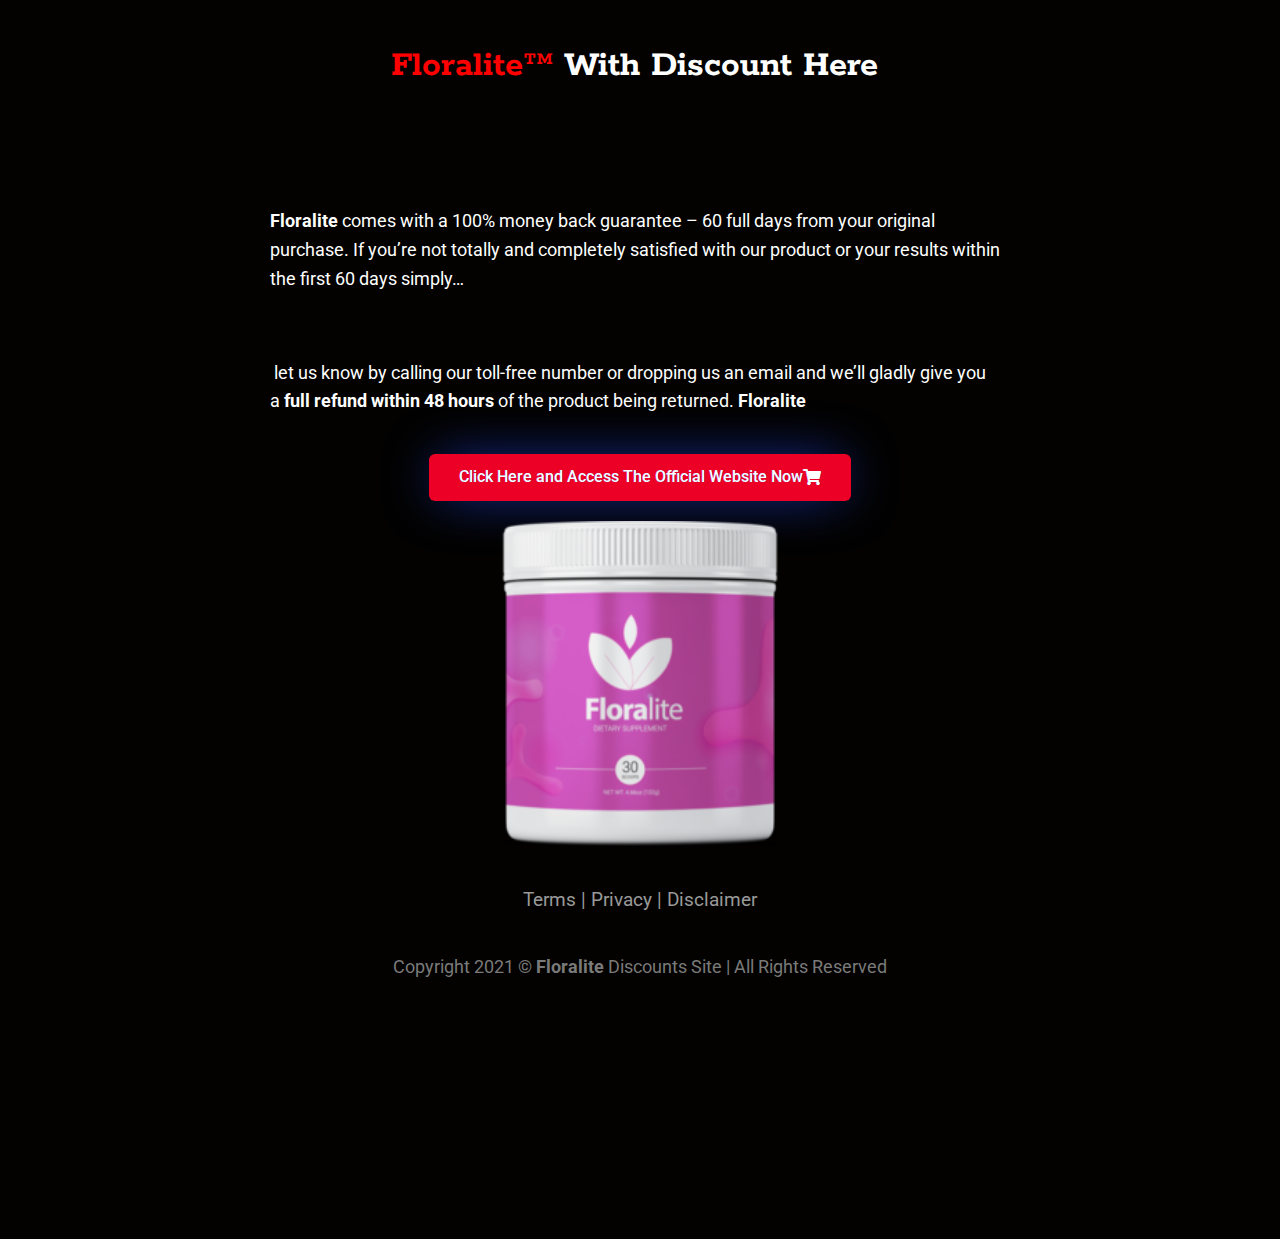
<file: tryfloralite.com/index.html>
<!DOCTYPE html><html lang="pt-BR"><head>
	<meta charset="UTF-8">
			<title>Official Website</title>
		<meta name="viewport" content="width=device-width, initial-scale=1">
<meta name="robots" content="max-image-preview:large">
<title>Offer</title>
<link rel="alternate" type="application/rss+xml" title="Feed para officialsecure »" href="https://officialsecure.website/feed/">
<link rel="alternate" type="application/rss+xml" title="Feed de comentários para officialsecure »" href="https://officialsecure.website/comments/feed/">
<script>
window._wpemojiSettings = {"baseUrl":"https:\/\/s.w.org\/images\/core\/emoji\/14.0.0\/72x72\/","ext":".png","svgUrl":"https:\/\/s.w.org\/images\/core\/emoji\/14.0.0\/svg\/","svgExt":".svg","source":{"concatemoji":"https:\/\/officialsecure.website\/wp-includes\/js\/wp-emoji-release.min.js?ver=6.1.1"}};
/*! This file is auto-generated */
!function(e,a,t){var n,r,o,i=a.createElement("canvas"),p=i.getContext&&i.getContext("2d");function s(e,t){var a=String.fromCharCode,e=(p.clearRect(0,0,i.width,i.height),p.fillText(a.apply(this,e),0,0),i.toDataURL());return p.clearRect(0,0,i.width,i.height),p.fillText(a.apply(this,t),0,0),e===i.toDataURL()}function c(e){var t=a.createElement("script");t.src=e,t.defer=t.type="text/javascript",a.getElementsByTagName("head")[0].appendChild(t)}for(o=Array("flag","emoji"),t.supports={everything:!0,everythingExceptFlag:!0},r=0;r<o.length;r++)t.supports[o[r]]=function(e){if(p&&p.fillText)switch(p.textBaseline="top",p.font="600 32px Arial",e){case"flag":return s([127987,65039,8205,9895,65039],[127987,65039,8203,9895,65039])?!1:!s([55356,56826,55356,56819],[55356,56826,8203,55356,56819])&&!s([55356,57332,56128,56423,56128,56418,56128,56421,56128,56430,56128,56423,56128,56447],[55356,57332,8203,56128,56423,8203,56128,56418,8203,56128,56421,8203,56128,56430,8203,56128,56423,8203,56128,56447]);case"emoji":return!s([129777,127995,8205,129778,127999],[129777,127995,8203,129778,127999])}return!1}(o[r]),t.supports.everything=t.supports.everything&&t.supports[o[r]],"flag"!==o[r]&&(t.supports.everythingExceptFlag=t.supports.everythingExceptFlag&&t.supports[o[r]]);t.supports.everythingExceptFlag=t.supports.everythingExceptFlag&&!t.supports.flag,t.DOMReady=!1,t.readyCallback=function(){t.DOMReady=!0},t.supports.everything||(n=function(){t.readyCallback()},a.addEventListener?(a.addEventListener("DOMContentLoaded",n,!1),e.addEventListener("load",n,!1)):(e.attachEvent("onload",n),a.attachEvent("onreadystatechange",function(){"complete"===a.readyState&&t.readyCallback()})),(e=t.source||{}).concatemoji?c(e.concatemoji):e.wpemoji&&e.twemoji&&(c(e.twemoji),c(e.wpemoji)))}(window,document,window._wpemojiSettings);
</script><script src="js/wp-emoji-release.min.js" type="text/javascript" defer></script>
<style>
img.wp-smiley,
img.emoji {
	display: inline !important;
	border: none !important;
	box-shadow: none !important;
	height: 1em !important;
	width: 1em !important;
	margin: 0 0.07em !important;
	vertical-align: -0.1em !important;
	background: none !important;
	padding: 0 !important;
}
</style>
	<style id="wp-block-library-inline-css">
:root{--wp-admin-theme-color:#007cba;--wp-admin-theme-color--rgb:0,124,186;--wp-admin-theme-color-darker-10:#006ba1;--wp-admin-theme-color-darker-10--rgb:0,107,161;--wp-admin-theme-color-darker-20:#005a87;--wp-admin-theme-color-darker-20--rgb:0,90,135;--wp-admin-border-width-focus:2px}@media (-webkit-min-device-pixel-ratio:2),(min-resolution:192dpi){:root{--wp-admin-border-width-focus:1.5px}}.wp-element-button{cursor:pointer}:root{--wp--preset--font-size--normal:16px;--wp--preset--font-size--huge:42px}:root .has-very-light-gray-background-color{background-color:#eee}:root .has-very-dark-gray-background-color{background-color:#313131}:root .has-very-light-gray-color{color:#eee}:root .has-very-dark-gray-color{color:#313131}:root .has-vivid-green-cyan-to-vivid-cyan-blue-gradient-background{background:linear-gradient(135deg,#00d084,#0693e3)}:root .has-purple-crush-gradient-background{background:linear-gradient(135deg,#34e2e4,#4721fb 50%,#ab1dfe)}:root .has-hazy-dawn-gradient-background{background:linear-gradient(135deg,#faaca8,#dad0ec)}:root .has-subdued-olive-gradient-background{background:linear-gradient(135deg,#fafae1,#67a671)}:root .has-atomic-cream-gradient-background{background:linear-gradient(135deg,#fdd79a,#004a59)}:root .has-nightshade-gradient-background{background:linear-gradient(135deg,#330968,#31cdcf)}:root .has-midnight-gradient-background{background:linear-gradient(135deg,#020381,#2874fc)}.has-regular-font-size{font-size:1em}.has-larger-font-size{font-size:2.625em}.has-normal-font-size{font-size:var(--wp--preset--font-size--normal)}.has-huge-font-size{font-size:var(--wp--preset--font-size--huge)}.has-text-align-center{text-align:center}.has-text-align-left{text-align:left}.has-text-align-right{text-align:right}#end-resizable-editor-section{display:none}.aligncenter{clear:both}.items-justified-left{justify-content:flex-start}.items-justified-center{justify-content:center}.items-justified-right{justify-content:flex-end}.items-justified-space-between{justify-content:space-between}.screen-reader-text{border:0;clip:rect(1px,1px,1px,1px);clip-path:inset(50%);height:1px;margin:-1px;overflow:hidden;padding:0;position:absolute;width:1px;word-wrap:normal!important}.screen-reader-text:focus{background-color:#ddd;clip:auto!important;clip-path:none;color:#444;display:block;font-size:1em;height:auto;left:5px;line-height:normal;padding:15px 23px 14px;text-decoration:none;top:5px;width:auto;z-index:100000}html :where(.has-border-color){border-style:solid}html :where([style*=border-top-color]){border-top-style:solid}html :where([style*=border-right-color]){border-right-style:solid}html :where([style*=border-bottom-color]){border-bottom-style:solid}html :where([style*=border-left-color]){border-left-style:solid}html :where([style*=border-width]){border-style:solid}html :where([style*=border-top-width]){border-top-style:solid}html :where([style*=border-right-width]){border-right-style:solid}html :where([style*=border-bottom-width]){border-bottom-style:solid}html :where([style*=border-left-width]){border-left-style:solid}html :where(img[class*=wp-image-]){height:auto;max-width:100%}figure{margin:0 0 1em}
</style>
<style id="global-styles-inline-css">
body{--wp--preset--color--black: #000000;--wp--preset--color--cyan-bluish-gray: #abb8c3;--wp--preset--color--white: #ffffff;--wp--preset--color--pale-pink: #f78da7;--wp--preset--color--vivid-red: #cf2e2e;--wp--preset--color--luminous-vivid-orange: #ff6900;--wp--preset--color--luminous-vivid-amber: #fcb900;--wp--preset--color--light-green-cyan: #7bdcb5;--wp--preset--color--vivid-green-cyan: #00d084;--wp--preset--color--pale-cyan-blue: #8ed1fc;--wp--preset--color--vivid-cyan-blue: #0693e3;--wp--preset--color--vivid-purple: #9b51e0;--wp--preset--color--foreground: #000000;--wp--preset--color--background: #ffffff;--wp--preset--color--primary: #1a4548;--wp--preset--color--secondary: #ffe2c7;--wp--preset--color--tertiary: #F6F6F6;--wp--preset--gradient--vivid-cyan-blue-to-vivid-purple: linear-gradient(135deg,rgba(6,147,227,1) 0%,rgb(155,81,224) 100%);--wp--preset--gradient--light-green-cyan-to-vivid-green-cyan: linear-gradient(135deg,rgb(122,220,180) 0%,rgb(0,208,130) 100%);--wp--preset--gradient--luminous-vivid-amber-to-luminous-vivid-orange: linear-gradient(135deg,rgba(252,185,0,1) 0%,rgba(255,105,0,1) 100%);--wp--preset--gradient--luminous-vivid-orange-to-vivid-red: linear-gradient(135deg,rgba(255,105,0,1) 0%,rgb(207,46,46) 100%);--wp--preset--gradient--very-light-gray-to-cyan-bluish-gray: linear-gradient(135deg,rgb(238,238,238) 0%,rgb(169,184,195) 100%);--wp--preset--gradient--cool-to-warm-spectrum: linear-gradient(135deg,rgb(74,234,220) 0%,rgb(151,120,209) 20%,rgb(207,42,186) 40%,rgb(238,44,130) 60%,rgb(251,105,98) 80%,rgb(254,248,76) 100%);--wp--preset--gradient--blush-light-purple: linear-gradient(135deg,rgb(255,206,236) 0%,rgb(152,150,240) 100%);--wp--preset--gradient--blush-bordeaux: linear-gradient(135deg,rgb(254,205,165) 0%,rgb(254,45,45) 50%,rgb(107,0,62) 100%);--wp--preset--gradient--luminous-dusk: linear-gradient(135deg,rgb(255,203,112) 0%,rgb(199,81,192) 50%,rgb(65,88,208) 100%);--wp--preset--gradient--pale-ocean: linear-gradient(135deg,rgb(255,245,203) 0%,rgb(182,227,212) 50%,rgb(51,167,181) 100%);--wp--preset--gradient--electric-grass: linear-gradient(135deg,rgb(202,248,128) 0%,rgb(113,206,126) 100%);--wp--preset--gradient--midnight: linear-gradient(135deg,rgb(2,3,129) 0%,rgb(40,116,252) 100%);--wp--preset--gradient--vertical-secondary-to-tertiary: linear-gradient(to bottom,var(--wp--preset--color--secondary) 0%,var(--wp--preset--color--tertiary) 100%);--wp--preset--gradient--vertical-secondary-to-background: linear-gradient(to bottom,var(--wp--preset--color--secondary) 0%,var(--wp--preset--color--background) 100%);--wp--preset--gradient--vertical-tertiary-to-background: linear-gradient(to bottom,var(--wp--preset--color--tertiary) 0%,var(--wp--preset--color--background) 100%);--wp--preset--gradient--diagonal-primary-to-foreground: linear-gradient(to bottom right,var(--wp--preset--color--primary) 0%,var(--wp--preset--color--foreground) 100%);--wp--preset--gradient--diagonal-secondary-to-background: linear-gradient(to bottom right,var(--wp--preset--color--secondary) 50%,var(--wp--preset--color--background) 50%);--wp--preset--gradient--diagonal-background-to-secondary: linear-gradient(to bottom right,var(--wp--preset--color--background) 50%,var(--wp--preset--color--secondary) 50%);--wp--preset--gradient--diagonal-tertiary-to-background: linear-gradient(to bottom right,var(--wp--preset--color--tertiary) 50%,var(--wp--preset--color--background) 50%);--wp--preset--gradient--diagonal-background-to-tertiary: linear-gradient(to bottom right,var(--wp--preset--color--background) 50%,var(--wp--preset--color--tertiary) 50%);--wp--preset--duotone--dark-grayscale: url('official-website.html#wp-duotone-dark-grayscale');--wp--preset--duotone--grayscale: url('official-website.html#wp-duotone-grayscale');--wp--preset--duotone--purple-yellow: url('official-website.html#wp-duotone-purple-yellow');--wp--preset--duotone--blue-red: url('official-website.html#wp-duotone-blue-red');--wp--preset--duotone--midnight: url('official-website.html#wp-duotone-midnight');--wp--preset--duotone--magenta-yellow: url('official-website.html#wp-duotone-magenta-yellow');--wp--preset--duotone--purple-green: url('official-website.html#wp-duotone-purple-green');--wp--preset--duotone--blue-orange: url('official-website.html#wp-duotone-blue-orange');--wp--preset--duotone--foreground-and-background: url('official-website.html#wp-duotone-foreground-and-background');--wp--preset--duotone--foreground-and-secondary: url('official-website.html#wp-duotone-foreground-and-secondary');--wp--preset--duotone--foreground-and-tertiary: url('official-website.html#wp-duotone-foreground-and-tertiary');--wp--preset--duotone--primary-and-background: url('official-website.html#wp-duotone-primary-and-background');--wp--preset--duotone--primary-and-secondary: url('official-website.html#wp-duotone-primary-and-secondary');--wp--preset--duotone--primary-and-tertiary: url('official-website.html#wp-duotone-primary-and-tertiary');--wp--preset--font-size--small: 1rem;--wp--preset--font-size--medium: 1.125rem;--wp--preset--font-size--large: 1.75rem;--wp--preset--font-size--x-large: clamp(1.75rem, 3vw, 2.25rem);--wp--preset--font-family--system-font: -apple-system,BlinkMacSystemFont,"Segoe UI",Roboto,Oxygen-Sans,Ubuntu,Cantarell,"Helvetica Neue",sans-serif;--wp--preset--font-family--source-serif-pro: "Source Serif Pro", serif;--wp--preset--spacing--20: 0.44rem;--wp--preset--spacing--30: 0.67rem;--wp--preset--spacing--40: 1rem;--wp--preset--spacing--50: 1.5rem;--wp--preset--spacing--60: 2.25rem;--wp--preset--spacing--70: 3.38rem;--wp--preset--spacing--80: 5.06rem;--wp--custom--spacing--small: max(1.25rem, 5vw);--wp--custom--spacing--medium: clamp(2rem, 8vw, calc(4 * var(--wp--style--block-gap)));--wp--custom--spacing--large: clamp(4rem, 10vw, 8rem);--wp--custom--spacing--outer: var(--wp--custom--spacing--small, 1.25rem);--wp--custom--typography--font-size--huge: clamp(2.25rem, 4vw, 2.75rem);--wp--custom--typography--font-size--gigantic: clamp(2.75rem, 6vw, 3.25rem);--wp--custom--typography--font-size--colossal: clamp(3.25rem, 8vw, 6.25rem);--wp--custom--typography--line-height--tiny: 1.15;--wp--custom--typography--line-height--small: 1.2;--wp--custom--typography--line-height--medium: 1.4;--wp--custom--typography--line-height--normal: 1.6;}body { margin: 0;--wp--style--global--content-size: 650px;--wp--style--global--wide-size: 1000px; }.wp-site-blocks > .alignleft { float: left; margin-right: 2em; }.wp-site-blocks > .alignright { float: right; margin-left: 2em; }.wp-site-blocks > .aligncenter { justify-content: center; margin-left: auto; margin-right: auto; }.wp-site-blocks > * { margin-block-start: 0; margin-block-end: 0; }.wp-site-blocks > * + * { margin-block-start: 1.5rem; }body { --wp--style--block-gap: 1.5rem; }body .is-layout-flow > *{margin-block-start: 0;margin-block-end: 0;}body .is-layout-flow > * + *{margin-block-start: 1.5rem;margin-block-end: 0;}body .is-layout-constrained > *{margin-block-start: 0;margin-block-end: 0;}body .is-layout-constrained > * + *{margin-block-start: 1.5rem;margin-block-end: 0;}body .is-layout-flex{gap: 1.5rem;}body .is-layout-flow > .alignleft{float: left;margin-inline-start: 0;margin-inline-end: 2em;}body .is-layout-flow > .alignright{float: right;margin-inline-start: 2em;margin-inline-end: 0;}body .is-layout-flow > .aligncenter{margin-left: auto !important;margin-right: auto !important;}body .is-layout-constrained > .alignleft{float: left;margin-inline-start: 0;margin-inline-end: 2em;}body .is-layout-constrained > .alignright{float: right;margin-inline-start: 2em;margin-inline-end: 0;}body .is-layout-constrained > .aligncenter{margin-left: auto !important;margin-right: auto !important;}body .is-layout-constrained > :where(:not(.alignleft):not(.alignright):not(.alignfull)){max-width: var(--wp--style--global--content-size);margin-left: auto !important;margin-right: auto !important;}body .is-layout-constrained > .alignwide{max-width: var(--wp--style--global--wide-size);}body .is-layout-flex{display: flex;}body .is-layout-flex{flex-wrap: wrap;align-items: center;}body .is-layout-flex > *{margin: 0;}body{background-color: var(--wp--preset--color--background);color: var(--wp--preset--color--foreground);font-family: var(--wp--preset--font-family--system-font);font-size: var(--wp--preset--font-size--medium);line-height: var(--wp--custom--typography--line-height--normal);padding-top: 0px;padding-right: 0px;padding-bottom: 0px;padding-left: 0px;}a:where(:not(.wp-element-button)){color: var(--wp--preset--color--foreground);text-decoration: underline;}h1{font-family: var(--wp--preset--font-family--source-serif-pro);font-size: var(--wp--custom--typography--font-size--colossal);font-weight: 300;line-height: var(--wp--custom--typography--line-height--tiny);}h2{font-family: var(--wp--preset--font-family--source-serif-pro);font-size: var(--wp--custom--typography--font-size--gigantic);font-weight: 300;line-height: var(--wp--custom--typography--line-height--small);}h3{font-family: var(--wp--preset--font-family--source-serif-pro);font-size: var(--wp--custom--typography--font-size--huge);font-weight: 300;line-height: var(--wp--custom--typography--line-height--tiny);}h4{font-family: var(--wp--preset--font-family--source-serif-pro);font-size: var(--wp--preset--font-size--x-large);font-weight: 300;line-height: var(--wp--custom--typography--line-height--tiny);}h5{font-family: var(--wp--preset--font-family--system-font);font-size: var(--wp--preset--font-size--medium);font-weight: 700;line-height: var(--wp--custom--typography--line-height--normal);text-transform: uppercase;}h6{font-family: var(--wp--preset--font-family--system-font);font-size: var(--wp--preset--font-size--medium);font-weight: 400;line-height: var(--wp--custom--typography--line-height--normal);text-transform: uppercase;}.wp-element-button, .wp-block-button__link{background-color: #32373c;border-width: 0;color: #fff;font-family: inherit;font-size: inherit;line-height: inherit;padding: calc(0.667em + 2px) calc(1.333em + 2px);text-decoration: none;}.has-black-color{color: var(--wp--preset--color--black) !important;}.has-cyan-bluish-gray-color{color: var(--wp--preset--color--cyan-bluish-gray) !important;}.has-white-color{color: var(--wp--preset--color--white) !important;}.has-pale-pink-color{color: var(--wp--preset--color--pale-pink) !important;}.has-vivid-red-color{color: var(--wp--preset--color--vivid-red) !important;}.has-luminous-vivid-orange-color{color: var(--wp--preset--color--luminous-vivid-orange) !important;}.has-luminous-vivid-amber-color{color: var(--wp--preset--color--luminous-vivid-amber) !important;}.has-light-green-cyan-color{color: var(--wp--preset--color--light-green-cyan) !important;}.has-vivid-green-cyan-color{color: var(--wp--preset--color--vivid-green-cyan) !important;}.has-pale-cyan-blue-color{color: var(--wp--preset--color--pale-cyan-blue) !important;}.has-vivid-cyan-blue-color{color: var(--wp--preset--color--vivid-cyan-blue) !important;}.has-vivid-purple-color{color: var(--wp--preset--color--vivid-purple) !important;}.has-foreground-color{color: var(--wp--preset--color--foreground) !important;}.has-background-color{color: var(--wp--preset--color--background) !important;}.has-primary-color{color: var(--wp--preset--color--primary) !important;}.has-secondary-color{color: var(--wp--preset--color--secondary) !important;}.has-tertiary-color{color: var(--wp--preset--color--tertiary) !important;}.has-black-background-color{background-color: var(--wp--preset--color--black) !important;}.has-cyan-bluish-gray-background-color{background-color: var(--wp--preset--color--cyan-bluish-gray) !important;}.has-white-background-color{background-color: var(--wp--preset--color--white) !important;}.has-pale-pink-background-color{background-color: var(--wp--preset--color--pale-pink) !important;}.has-vivid-red-background-color{background-color: var(--wp--preset--color--vivid-red) !important;}.has-luminous-vivid-orange-background-color{background-color: var(--wp--preset--color--luminous-vivid-orange) !important;}.has-luminous-vivid-amber-background-color{background-color: var(--wp--preset--color--luminous-vivid-amber) !important;}.has-light-green-cyan-background-color{background-color: var(--wp--preset--color--light-green-cyan) !important;}.has-vivid-green-cyan-background-color{background-color: var(--wp--preset--color--vivid-green-cyan) !important;}.has-pale-cyan-blue-background-color{background-color: var(--wp--preset--color--pale-cyan-blue) !important;}.has-vivid-cyan-blue-background-color{background-color: var(--wp--preset--color--vivid-cyan-blue) !important;}.has-vivid-purple-background-color{background-color: var(--wp--preset--color--vivid-purple) !important;}.has-foreground-background-color{background-color: var(--wp--preset--color--foreground) !important;}.has-background-background-color{background-color: var(--wp--preset--color--background) !important;}.has-primary-background-color{background-color: var(--wp--preset--color--primary) !important;}.has-secondary-background-color{background-color: var(--wp--preset--color--secondary) !important;}.has-tertiary-background-color{background-color: var(--wp--preset--color--tertiary) !important;}.has-black-border-color{border-color: var(--wp--preset--color--black) !important;}.has-cyan-bluish-gray-border-color{border-color: var(--wp--preset--color--cyan-bluish-gray) !important;}.has-white-border-color{border-color: var(--wp--preset--color--white) !important;}.has-pale-pink-border-color{border-color: var(--wp--preset--color--pale-pink) !important;}.has-vivid-red-border-color{border-color: var(--wp--preset--color--vivid-red) !important;}.has-luminous-vivid-orange-border-color{border-color: var(--wp--preset--color--luminous-vivid-orange) !important;}.has-luminous-vivid-amber-border-color{border-color: var(--wp--preset--color--luminous-vivid-amber) !important;}.has-light-green-cyan-border-color{border-color: var(--wp--preset--color--light-green-cyan) !important;}.has-vivid-green-cyan-border-color{border-color: var(--wp--preset--color--vivid-green-cyan) !important;}.has-pale-cyan-blue-border-color{border-color: var(--wp--preset--color--pale-cyan-blue) !important;}.has-vivid-cyan-blue-border-color{border-color: var(--wp--preset--color--vivid-cyan-blue) !important;}.has-vivid-purple-border-color{border-color: var(--wp--preset--color--vivid-purple) !important;}.has-foreground-border-color{border-color: var(--wp--preset--color--foreground) !important;}.has-background-border-color{border-color: var(--wp--preset--color--background) !important;}.has-primary-border-color{border-color: var(--wp--preset--color--primary) !important;}.has-secondary-border-color{border-color: var(--wp--preset--color--secondary) !important;}.has-tertiary-border-color{border-color: var(--wp--preset--color--tertiary) !important;}.has-vivid-cyan-blue-to-vivid-purple-gradient-background{background: var(--wp--preset--gradient--vivid-cyan-blue-to-vivid-purple) !important;}.has-light-green-cyan-to-vivid-green-cyan-gradient-background{background: var(--wp--preset--gradient--light-green-cyan-to-vivid-green-cyan) !important;}.has-luminous-vivid-amber-to-luminous-vivid-orange-gradient-background{background: var(--wp--preset--gradient--luminous-vivid-amber-to-luminous-vivid-orange) !important;}.has-luminous-vivid-orange-to-vivid-red-gradient-background{background: var(--wp--preset--gradient--luminous-vivid-orange-to-vivid-red) !important;}.has-very-light-gray-to-cyan-bluish-gray-gradient-background{background: var(--wp--preset--gradient--very-light-gray-to-cyan-bluish-gray) !important;}.has-cool-to-warm-spectrum-gradient-background{background: var(--wp--preset--gradient--cool-to-warm-spectrum) !important;}.has-blush-light-purple-gradient-background{background: var(--wp--preset--gradient--blush-light-purple) !important;}.has-blush-bordeaux-gradient-background{background: var(--wp--preset--gradient--blush-bordeaux) !important;}.has-luminous-dusk-gradient-background{background: var(--wp--preset--gradient--luminous-dusk) !important;}.has-pale-ocean-gradient-background{background: var(--wp--preset--gradient--pale-ocean) !important;}.has-electric-grass-gradient-background{background: var(--wp--preset--gradient--electric-grass) !important;}.has-midnight-gradient-background{background: var(--wp--preset--gradient--midnight) !important;}.has-vertical-secondary-to-tertiary-gradient-background{background: var(--wp--preset--gradient--vertical-secondary-to-tertiary) !important;}.has-vertical-secondary-to-background-gradient-background{background: var(--wp--preset--gradient--vertical-secondary-to-background) !important;}.has-vertical-tertiary-to-background-gradient-background{background: var(--wp--preset--gradient--vertical-tertiary-to-background) !important;}.has-diagonal-primary-to-foreground-gradient-background{background: var(--wp--preset--gradient--diagonal-primary-to-foreground) !important;}.has-diagonal-secondary-to-background-gradient-background{background: var(--wp--preset--gradient--diagonal-secondary-to-background) !important;}.has-diagonal-background-to-secondary-gradient-background{background: var(--wp--preset--gradient--diagonal-background-to-secondary) !important;}.has-diagonal-tertiary-to-background-gradient-background{background: var(--wp--preset--gradient--diagonal-tertiary-to-background) !important;}.has-diagonal-background-to-tertiary-gradient-background{background: var(--wp--preset--gradient--diagonal-background-to-tertiary) !important;}.has-small-font-size{font-size: var(--wp--preset--font-size--small) !important;}.has-medium-font-size{font-size: var(--wp--preset--font-size--medium) !important;}.has-large-font-size{font-size: var(--wp--preset--font-size--large) !important;}.has-x-large-font-size{font-size: var(--wp--preset--font-size--x-large) !important;}.has-system-font-font-family{font-family: var(--wp--preset--font-family--system-font) !important;}.has-source-serif-pro-font-family{font-family: var(--wp--preset--font-family--source-serif-pro) !important;}
</style>
<style id="wp-webfonts-inline-css">
@font-face{font-family:"Source Serif Pro";font-style:normal;font-weight:200 900;font-display:fallback;src:local("Source Serif Pro"), url('fonts/SourceSerif4Variable-Roman.ttf.woff2') format('woff2');font-stretch:normal;}@font-face{font-family:"Source Serif Pro";font-style:italic;font-weight:200 900;font-display:fallback;src:local("Source Serif Pro"), url('fonts/SourceSerif4Variable-Italic.ttf.woff2') format('woff2');font-stretch:normal;}
</style>
<link rel="stylesheet" id="twentytwentytwo-style-css" href="css/style.css" media="all">
<link rel="stylesheet" id="elementor-icons-css" href="css/elementor-icons.min.css" media="all">
<link rel="stylesheet" id="elementor-frontend-css" href="css/frontend-lite.min.css" media="all">
<link rel="stylesheet" id="elementor-post-5-css" href="css/post-5.css" media="all">
<link rel="stylesheet" id="elementor-global-css" href="css/global.css" media="all">
<link rel="stylesheet" id="elementor-post-407-css" href="css/post-407.css" media="all">
<link rel="stylesheet" id="google-fonts-1-css" href="https://fonts.googleapis.com/css?family=Roboto%3A100%2C100italic%2C200%2C200italic%2C300%2C300italic%2C400%2C400italic%2C500%2C500italic%2C600%2C600italic%2C700%2C700italic%2C800%2C800italic%2C900%2C900italic%7CRoboto+Slab%3A100%2C100italic%2C200%2C200italic%2C300%2C300italic%2C400%2C400italic%2C500%2C500italic%2C600%2C600italic%2C700%2C700italic%2C800%2C800italic%2C900%2C900italic%7CRokkitt%3A100%2C100italic%2C200%2C200italic%2C300%2C300italic%2C400%2C400italic%2C500%2C500italic%2C600%2C600italic%2C700%2C700italic%2C800%2C800italic%2C900%2C900italic&amp;display=auto&amp;ver=6.1.1" media="all">
<link rel="stylesheet" id="elementor-icons-shared-0-css" href="css/fontawesome.min.css" media="all">
<link rel="stylesheet" id="elementor-icons-fa-solid-css" href="css/solid.min.css" media="all">
<link rel="preconnect" href="https://fonts.gstatic.com/" crossorigin><link rel="https://api.w.org/" href="https://officialsecure.website/wp-json/"><link rel="alternate" type="application/json" href="https://officialsecure.website/wp-json/wp/v2/pages/407"><link rel="EditURI" type="application/rsd+xml" title="RSD" href="https://officialsecure.website/xmlrpc.php?rsd">
<link rel="wlwmanifest" type="application/wlwmanifest+xml" href="https://officialsecure.website/wp-includes/wlwmanifest.xml">
<meta name="generator" content="WordPress 6.1.1">
<link rel="canonical" href="https://officialsecure.website/official-website/">
<link rel="shortlink" href="https://officialsecure.website/?p=407">
<link rel="alternate" type="application/json+oembed" href="https://officialsecure.website/wp-json/oembed/1.0/embed?url=https%3A%2F%2Fofficialsecure.website%2Fofficial-website%2F">
<link rel="alternate" type="text/xml+oembed" href="https://officialsecure.website/wp-json/oembed/1.0/embed?url=https%3A%2F%2Fofficialsecure.website%2Fofficial-website%2F&format=xml">
	<meta name="viewport" content="width=device-width, initial-scale=1.0, viewport-fit=cover"></head>
<body data-rsssl="1" class="page-template page-template-elementor_canvas page page-id-407 wp-embed-responsive elementor-default elementor-template-canvas elementor-kit-5 elementor-page elementor-page-407">
	<svg xmlns="http://www.w3.org/2000/svg" viewBox="0 0 0 0" width="0" height="0" focusable="false" role="none" style="visibility: hidden; position: absolute; left: -9999px; overflow: hidden;"><defs><filter id="wp-duotone-dark-grayscale"><fecolormatrix color-interpolation-filters="sRGB" type="matrix" values=" .299 .587 .114 0 0 .299 .587 .114 0 0 .299 .587 .114 0 0 .299 .587 .114 0 0 "/><fecomponenttransfer color-interpolation-filters="sRGB"><fefuncr type="table" tableValues="0 0.49803921568627"/><fefuncg type="table" tableValues="0 0.49803921568627"/><fefuncb type="table" tableValues="0 0.49803921568627"/><fefunca type="table" tableValues="1 1"/></fecomponenttransfer><fecomposite in2="SourceGraphic" operator="in"/></filter></defs></svg><svg xmlns="http://www.w3.org/2000/svg" viewBox="0 0 0 0" width="0" height="0" focusable="false" role="none" style="visibility: hidden; position: absolute; left: -9999px; overflow: hidden;"><defs><filter id="wp-duotone-grayscale"><fecolormatrix color-interpolation-filters="sRGB" type="matrix" values=" .299 .587 .114 0 0 .299 .587 .114 0 0 .299 .587 .114 0 0 .299 .587 .114 0 0 "/><fecomponenttransfer color-interpolation-filters="sRGB"><fefuncr type="table" tableValues="0 1"/><fefuncg type="table" tableValues="0 1"/><fefuncb type="table" tableValues="0 1"/><fefunca type="table" tableValues="1 1"/></fecomponenttransfer><fecomposite in2="SourceGraphic" operator="in"/></filter></defs></svg><svg xmlns="http://www.w3.org/2000/svg" viewBox="0 0 0 0" width="0" height="0" focusable="false" role="none" style="visibility: hidden; position: absolute; left: -9999px; overflow: hidden;"><defs><filter id="wp-duotone-purple-yellow"><fecolormatrix color-interpolation-filters="sRGB" type="matrix" values=" .299 .587 .114 0 0 .299 .587 .114 0 0 .299 .587 .114 0 0 .299 .587 .114 0 0 "/><fecomponenttransfer color-interpolation-filters="sRGB"><fefuncr type="table" tableValues="0.54901960784314 0.98823529411765"/><fefuncg type="table" tableValues="0 1"/><fefuncb type="table" tableValues="0.71764705882353 0.25490196078431"/><fefunca type="table" tableValues="1 1"/></fecomponenttransfer><fecomposite in2="SourceGraphic" operator="in"/></filter></defs></svg><svg xmlns="http://www.w3.org/2000/svg" viewBox="0 0 0 0" width="0" height="0" focusable="false" role="none" style="visibility: hidden; position: absolute; left: -9999px; overflow: hidden;"><defs><filter id="wp-duotone-blue-red"><fecolormatrix color-interpolation-filters="sRGB" type="matrix" values=" .299 .587 .114 0 0 .299 .587 .114 0 0 .299 .587 .114 0 0 .299 .587 .114 0 0 "/><fecomponenttransfer color-interpolation-filters="sRGB"><fefuncr type="table" tableValues="0 1"/><fefuncg type="table" tableValues="0 0.27843137254902"/><fefuncb type="table" tableValues="0.5921568627451 0.27843137254902"/><fefunca type="table" tableValues="1 1"/></fecomponenttransfer><fecomposite in2="SourceGraphic" operator="in"/></filter></defs></svg><svg xmlns="http://www.w3.org/2000/svg" viewBox="0 0 0 0" width="0" height="0" focusable="false" role="none" style="visibility: hidden; position: absolute; left: -9999px; overflow: hidden;"><defs><filter id="wp-duotone-midnight"><fecolormatrix color-interpolation-filters="sRGB" type="matrix" values=" .299 .587 .114 0 0 .299 .587 .114 0 0 .299 .587 .114 0 0 .299 .587 .114 0 0 "/><fecomponenttransfer color-interpolation-filters="sRGB"><fefuncr type="table" tableValues="0 0"/><fefuncg type="table" tableValues="0 0.64705882352941"/><fefuncb type="table" tableValues="0 1"/><fefunca type="table" tableValues="1 1"/></fecomponenttransfer><fecomposite in2="SourceGraphic" operator="in"/></filter></defs></svg><svg xmlns="http://www.w3.org/2000/svg" viewBox="0 0 0 0" width="0" height="0" focusable="false" role="none" style="visibility: hidden; position: absolute; left: -9999px; overflow: hidden;"><defs><filter id="wp-duotone-magenta-yellow"><fecolormatrix color-interpolation-filters="sRGB" type="matrix" values=" .299 .587 .114 0 0 .299 .587 .114 0 0 .299 .587 .114 0 0 .299 .587 .114 0 0 "/><fecomponenttransfer color-interpolation-filters="sRGB"><fefuncr type="table" tableValues="0.78039215686275 1"/><fefuncg type="table" tableValues="0 0.94901960784314"/><fefuncb type="table" tableValues="0.35294117647059 0.47058823529412"/><fefunca type="table" tableValues="1 1"/></fecomponenttransfer><fecomposite in2="SourceGraphic" operator="in"/></filter></defs></svg><svg xmlns="http://www.w3.org/2000/svg" viewBox="0 0 0 0" width="0" height="0" focusable="false" role="none" style="visibility: hidden; position: absolute; left: -9999px; overflow: hidden;"><defs><filter id="wp-duotone-purple-green"><fecolormatrix color-interpolation-filters="sRGB" type="matrix" values=" .299 .587 .114 0 0 .299 .587 .114 0 0 .299 .587 .114 0 0 .299 .587 .114 0 0 "/><fecomponenttransfer color-interpolation-filters="sRGB"><fefuncr type="table" tableValues="0.65098039215686 0.40392156862745"/><fefuncg type="table" tableValues="0 1"/><fefuncb type="table" tableValues="0.44705882352941 0.4"/><fefunca type="table" tableValues="1 1"/></fecomponenttransfer><fecomposite in2="SourceGraphic" operator="in"/></filter></defs></svg><svg xmlns="http://www.w3.org/2000/svg" viewBox="0 0 0 0" width="0" height="0" focusable="false" role="none" style="visibility: hidden; position: absolute; left: -9999px; overflow: hidden;"><defs><filter id="wp-duotone-blue-orange"><fecolormatrix color-interpolation-filters="sRGB" type="matrix" values=" .299 .587 .114 0 0 .299 .587 .114 0 0 .299 .587 .114 0 0 .299 .587 .114 0 0 "/><fecomponenttransfer color-interpolation-filters="sRGB"><fefuncr type="table" tableValues="0.098039215686275 1"/><fefuncg type="table" tableValues="0 0.66274509803922"/><fefuncb type="table" tableValues="0.84705882352941 0.41960784313725"/><fefunca type="table" tableValues="1 1"/></fecomponenttransfer><fecomposite in2="SourceGraphic" operator="in"/></filter></defs></svg><svg xmlns="http://www.w3.org/2000/svg" viewBox="0 0 0 0" width="0" height="0" focusable="false" role="none" style="visibility: hidden; position: absolute; left: -9999px; overflow: hidden;"><defs><filter id="wp-duotone-foreground-and-background"><fecolormatrix color-interpolation-filters="sRGB" type="matrix" values=" .299 .587 .114 0 0 .299 .587 .114 0 0 .299 .587 .114 0 0 .299 .587 .114 0 0 "/><fecomponenttransfer color-interpolation-filters="sRGB"><fefuncr type="table" tableValues="0 1"/><fefuncg type="table" tableValues="0 1"/><fefuncb type="table" tableValues="0 1"/><fefunca type="table" tableValues="1 1"/></fecomponenttransfer><fecomposite in2="SourceGraphic" operator="in"/></filter></defs></svg><svg xmlns="http://www.w3.org/2000/svg" viewBox="0 0 0 0" width="0" height="0" focusable="false" role="none" style="visibility: hidden; position: absolute; left: -9999px; overflow: hidden;"><defs><filter id="wp-duotone-foreground-and-secondary"><fecolormatrix color-interpolation-filters="sRGB" type="matrix" values=" .299 .587 .114 0 0 .299 .587 .114 0 0 .299 .587 .114 0 0 .299 .587 .114 0 0 "/><fecomponenttransfer color-interpolation-filters="sRGB"><fefuncr type="table" tableValues="0 1"/><fefuncg type="table" tableValues="0 0.88627450980392"/><fefuncb type="table" tableValues="0 0.78039215686275"/><fefunca type="table" tableValues="1 1"/></fecomponenttransfer><fecomposite in2="SourceGraphic" operator="in"/></filter></defs></svg><svg xmlns="http://www.w3.org/2000/svg" viewBox="0 0 0 0" width="0" height="0" focusable="false" role="none" style="visibility: hidden; position: absolute; left: -9999px; overflow: hidden;"><defs><filter id="wp-duotone-foreground-and-tertiary"><fecolormatrix color-interpolation-filters="sRGB" type="matrix" values=" .299 .587 .114 0 0 .299 .587 .114 0 0 .299 .587 .114 0 0 .299 .587 .114 0 0 "/><fecomponenttransfer color-interpolation-filters="sRGB"><fefuncr type="table" tableValues="0 0.96470588235294"/><fefuncg type="table" tableValues="0 0.96470588235294"/><fefuncb type="table" tableValues="0 0.96470588235294"/><fefunca type="table" tableValues="1 1"/></fecomponenttransfer><fecomposite in2="SourceGraphic" operator="in"/></filter></defs></svg><svg xmlns="http://www.w3.org/2000/svg" viewBox="0 0 0 0" width="0" height="0" focusable="false" role="none" style="visibility: hidden; position: absolute; left: -9999px; overflow: hidden;"><defs><filter id="wp-duotone-primary-and-background"><fecolormatrix color-interpolation-filters="sRGB" type="matrix" values=" .299 .587 .114 0 0 .299 .587 .114 0 0 .299 .587 .114 0 0 .299 .587 .114 0 0 "/><fecomponenttransfer color-interpolation-filters="sRGB"><fefuncr type="table" tableValues="0.10196078431373 1"/><fefuncg type="table" tableValues="0.27058823529412 1"/><fefuncb type="table" tableValues="0.28235294117647 1"/><fefunca type="table" tableValues="1 1"/></fecomponenttransfer><fecomposite in2="SourceGraphic" operator="in"/></filter></defs></svg><svg xmlns="http://www.w3.org/2000/svg" viewBox="0 0 0 0" width="0" height="0" focusable="false" role="none" style="visibility: hidden; position: absolute; left: -9999px; overflow: hidden;"><defs><filter id="wp-duotone-primary-and-secondary"><fecolormatrix color-interpolation-filters="sRGB" type="matrix" values=" .299 .587 .114 0 0 .299 .587 .114 0 0 .299 .587 .114 0 0 .299 .587 .114 0 0 "/><fecomponenttransfer color-interpolation-filters="sRGB"><fefuncr type="table" tableValues="0.10196078431373 1"/><fefuncg type="table" tableValues="0.27058823529412 0.88627450980392"/><fefuncb type="table" tableValues="0.28235294117647 0.78039215686275"/><fefunca type="table" tableValues="1 1"/></fecomponenttransfer><fecomposite in2="SourceGraphic" operator="in"/></filter></defs></svg><svg xmlns="http://www.w3.org/2000/svg" viewBox="0 0 0 0" width="0" height="0" focusable="false" role="none" style="visibility: hidden; position: absolute; left: -9999px; overflow: hidden;"><defs><filter id="wp-duotone-primary-and-tertiary"><fecolormatrix color-interpolation-filters="sRGB" type="matrix" values=" .299 .587 .114 0 0 .299 .587 .114 0 0 .299 .587 .114 0 0 .299 .587 .114 0 0 "/><fecomponenttransfer color-interpolation-filters="sRGB"><fefuncr type="table" tableValues="0.10196078431373 0.96470588235294"/><fefuncg type="table" tableValues="0.27058823529412 0.96470588235294"/><fefuncb type="table" tableValues="0.28235294117647 0.96470588235294"/><fefunca type="table" tableValues="1 1"/></fecomponenttransfer><fecomposite in2="SourceGraphic" operator="in"/></filter></defs></svg>		<div data-elementor-type="wp-page" data-elementor-id="407" class="elementor elementor-407">
									<section class="elementor-section elementor-inner-section elementor-element elementor-element-1535d577 elementor-section-height-min-height elementor-section-items-bottom elementor-section-boxed elementor-section-height-default" data-id="1535d577" data-element_type="section" data-settings="{" background_background":"classic"}">
							<div class="elementor-background-overlay"></div>
							<div class="elementor-container elementor-column-gap-no">
					<div class="elementor-column elementor-col-100 elementor-top-column elementor-element elementor-element-cc83069" data-id="cc83069" data-element_type="column">
			<div class="elementor-widget-wrap elementor-element-populated">
								<div class="elementor-element elementor-element-6500e7ee elementor-widget elementor-widget-text-editor" data-id="6500e7ee" data-element_type="widget" data-widget_type="text-editor.default">
				<div class="elementor-widget-container">
			<style>/*! elementor - v3.9.0 - 06-12-2022 */
.elementor-widget-text-editor.elementor-drop-cap-view-stacked .elementor-drop-cap{background-color:#818a91;color:#fff}.elementor-widget-text-editor.elementor-drop-cap-view-framed .elementor-drop-cap{color:#818a91;border:3px solid;background-color:transparent}.elementor-widget-text-editor:not(.elementor-drop-cap-view-default) .elementor-drop-cap{margin-top:8px}.elementor-widget-text-editor:not(.elementor-drop-cap-view-default) .elementor-drop-cap-letter{width:1em;height:1em}.elementor-widget-text-editor .elementor-drop-cap{float:left;text-align:center;line-height:1;font-size:50px}.elementor-widget-text-editor .elementor-drop-cap-letter{display:inline-block}</style>				<p><b><span style="color: #ff0000;">Floralite™</span> With Discount Here </b></p><p><b> </b></p>						</div>
				</div>
				<div class="elementor-element elementor-element-44cf6bdc elementor-widget elementor-widget-text-editor" data-id="44cf6bdc" data-element_type="widget" data-widget_type="text-editor.default">
				<div class="elementor-widget-container">
							<p><strong>Floralite</strong> comes with a 100% money back guarantee – 60 full days from your original purchase. <span style="font-family: var( --e-global-typography-text-font-family ), Sans-serif; font-weight: var( --e-global-typography-text-font-weight ); font-size: var(--global--font-size-base);">If you’re not totally and completely satisfied with our product or your results within the first 60 days simply…</span></p><p><span style="font-family: var( --e-global-typography-text-font-family ), Sans-serif; font-weight: var( --e-global-typography-text-font-weight ); font-size: var(--global--font-size-base);"> </span></p><p><span style="font-family: var( --e-global-typography-text-font-family ), Sans-serif; font-weight: var( --e-global-typography-text-font-weight ); font-size: var(--global--font-size-base);"> let us know by calling our toll-free number or dropping us an email and we’ll gladly give you a </span><strong style="font-family: var( --e-global-typography-text-font-family ), Sans-serif; font-size: var(--global--font-size-base);">full refund within 48 hours</strong><span style="font-family: var( --e-global-typography-text-font-family ), Sans-serif; font-weight: var( --e-global-typography-text-font-weight ); font-size: var(--global--font-size-base);"> of the product being returned. <strong>Floralite</strong></span></p>						</div>
				</div>
				<div class="elementor-element elementor-element-5cf8294a elementor-align-center elementor-widget elementor-widget-button" data-id="5cf8294a" data-element_type="widget" data-widget_type="button.default">
				<div class="elementor-widget-container">
					<div class="elementor-button-wrapper">
			<a href="https://mwebworthy.com/6872/8682/6/?" class="elementor-button-link elementor-button elementor-size-md" role="button">
						<span class="elementor-button-content-wrapper">
							<span class="elementor-button-icon elementor-align-icon-right">
				<i aria-hidden="true" class="fas fa-shopping-cart"></i>			</span>
						<span class="elementor-button-text"> Click Here and Access The Official Website Now</span>
		</span>
					</a>
		</div>
				</div>
				</div>
				<div class="elementor-element elementor-element-61a011b3 elementor-widget-mobile__width-initial elementor-widget elementor-widget-image" data-id="61a011b3" data-element_type="widget" data-widget_type="image.default">
				<div class="elementor-widget-container">
			<style>/*! elementor - v3.9.0 - 06-12-2022 */
.elementor-widget-image{text-align:center}.elementor-widget-image a{display:inline-block}.elementor-widget-image a img[src$=".svg"]{width:48px}.elementor-widget-image img{vertical-align:middle;display:inline-block}</style>													<a href="https://mwebworthy.com/6872/8682/6/?">
							<img decoding="async" width="300" height="225" src="images/1-bottle-1-1-300x225.png" class="attachment-medium size-medium wp-image-754" alt loading="lazy" srcset="images/1-bottle-1-1-300x225.png 300w, images/1-bottle-1-1-768x576.png 768w, images/1-bottle-1-1.png 800w" sizes="(max-width: 300px) 100vw, 300px">								</a>
															</div>
				</div>
				<div class="elementor-element elementor-element-6c6d3741 elementor-widget elementor-widget-text-editor" data-id="6c6d3741" data-element_type="widget" data-widget_type="text-editor.default">
				<div class="elementor-widget-container">
							<p><a href="terms-and-conditions.html"><span style="color: #999999;">Terms</span></a><span style="color: #999999;"> | <a style="color: #999999;" href="privacy-policy.html">Privacy</a> | <a style="color: #999999;" href="disclaimer.html">Disclaimer</a></span></p>						</div>
				</div>
				<div class="elementor-element elementor-element-8bf1652 elementor-widget elementor-widget-text-editor" data-id="8bf1652" data-element_type="widget" data-widget_type="text-editor.default">
				<div class="elementor-widget-container">
							<p>Copyright 2021 © <strong>Floralite</strong> Discounts Site | All Rights Reserved</p>						</div>
				</div>
				<div class="elementor-element elementor-element-4e9487a elementor-widget elementor-widget-spacer" data-id="4e9487a" data-element_type="widget" data-widget_type="spacer.default">
				<div class="elementor-widget-container">
			<style>/*! elementor - v3.9.0 - 06-12-2022 */
.elementor-column .elementor-spacer-inner{height:var(--spacer-size)}.e-con{--container-widget-width:100%}.e-con-inner>.elementor-widget-spacer,.e-con>.elementor-widget-spacer{width:var(--container-widget-width,var(--spacer-size));--align-self:var(--container-widget-align-self,initial);--flex-shrink:0}.e-con-inner>.elementor-widget-spacer>.elementor-widget-container,.e-con-inner>.elementor-widget-spacer>.elementor-widget-container>.elementor-spacer,.e-con>.elementor-widget-spacer>.elementor-widget-container,.e-con>.elementor-widget-spacer>.elementor-widget-container>.elementor-spacer{height:100%}.e-con-inner>.elementor-widget-spacer>.elementor-widget-container>.elementor-spacer>.elementor-spacer-inner,.e-con>.elementor-widget-spacer>.elementor-widget-container>.elementor-spacer>.elementor-spacer-inner{height:var(--container-widget-height,var(--spacer-size))}</style>		<div class="elementor-spacer">
			<div class="elementor-spacer-inner"></div>
		</div>
				</div>
				</div>
					</div>
		</div>
							</div>
		</section>
				<section class="elementor-section elementor-inner-section elementor-element elementor-element-5cdc7dd3 elementor-section-height-default elementor-section-boxed elementor-section-height-default" data-id="5cdc7dd3" data-element_type="section">
						<div class="elementor-container elementor-column-gap-default">
					<div class="elementor-column elementor-col-100 elementor-top-column elementor-element elementor-element-62e3b17c" data-id="62e3b17c" data-element_type="column">
			<div class="elementor-widget-wrap">
									</div>
		</div>
							</div>
		</section>
							</div>
		
		<style id="skip-link-styles">
		.skip-link.screen-reader-text {
			border: 0;
			clip: rect(1px,1px,1px,1px);
			clip-path: inset(50%);
			height: 1px;
			margin: -1px;
			overflow: hidden;
			padding: 0;
			position: absolute !important;
			width: 1px;
			word-wrap: normal !important;
		}

		.skip-link.screen-reader-text:focus {
			background-color: #eee;
			clip: auto !important;
			clip-path: none;
			color: #444;
			display: block;
			font-size: 1em;
			height: auto;
			left: 5px;
			line-height: normal;
			padding: 15px 23px 14px;
			text-decoration: none;
			top: 5px;
			width: auto;
			z-index: 100000;
		}
	</style>
		<script>
	( function() {
		var skipLinkTarget = document.querySelector( 'main' ),
			sibling,
			skipLinkTargetID,
			skipLink;

		// Early exit if a skip-link target can't be located.
		if ( ! skipLinkTarget ) {
			return;
		}

		// Get the site wrapper.
		// The skip-link will be injected in the beginning of it.
		sibling = document.querySelector( '.wp-site-blocks' );

		// Early exit if the root element was not found.
		if ( ! sibling ) {
			return;
		}

		// Get the skip-link target's ID, and generate one if it doesn't exist.
		skipLinkTargetID = skipLinkTarget.id;
		if ( ! skipLinkTargetID ) {
			skipLinkTargetID = 'wp--skip-link--target';
			skipLinkTarget.id = skipLinkTargetID;
		}

		// Create the skip link.
		skipLink = document.createElement( 'a' );
		skipLink.classList.add( 'skip-link', 'screen-reader-text' );
		skipLink.href = '#' + skipLinkTargetID;
		skipLink.innerHTML = 'Pular para o conteúdo';

		// Inject the skip link.
		sibling.parentElement.insertBefore( skipLink, sibling );
	}() );
	</script>
	<script src="js/webpack.runtime.min.js" id="elementor-webpack-runtime-js"></script>
<script src="js/jquery.min.js" id="jquery-core-js"></script>
<script src="js/jquery-migrate.min.js" id="jquery-migrate-js"></script>
<script src="js/frontend-modules.min.js" id="elementor-frontend-modules-js"></script>
<script src="js/waypoints.min.js" id="elementor-waypoints-js"></script>
<script src="js/core.min.js" id="jquery-ui-core-js"></script>
<script id="elementor-frontend-js-before">
var elementorFrontendConfig = {"environmentMode":{"edit":false,"wpPreview":false,"isScriptDebug":false},"i18n":{"shareOnFacebook":"Compartilhar no Facebook","shareOnTwitter":"Compartilhar no Twitter","pinIt":"Fixar","download":"Baixar","downloadImage":"Baixar imagem","fullscreen":"Tela cheia","zoom":"Zoom","share":"Compartilhar","playVideo":"Reproduzir v\u00eddeo","previous":"Anterior","next":"Pr\u00f3ximo","close":"Fechar"},"is_rtl":false,"breakpoints":{"xs":0,"sm":480,"md":768,"lg":1025,"xl":1440,"xxl":1600},"responsive":{"breakpoints":{"mobile":{"label":"Celular","value":767,"default_value":767,"direction":"max","is_enabled":true},"mobile_extra":{"label":"Celular extra","value":880,"default_value":880,"direction":"max","is_enabled":false},"tablet":{"label":"Tablet","value":1024,"default_value":1024,"direction":"max","is_enabled":true},"tablet_extra":{"label":"Tablet extra","value":1200,"default_value":1200,"direction":"max","is_enabled":false},"laptop":{"label":"Laptop","value":1366,"default_value":1366,"direction":"max","is_enabled":false},"widescreen":{"label":"Widescreen","value":2400,"default_value":2400,"direction":"min","is_enabled":false}}},"version":"3.9.0","is_static":false,"experimentalFeatures":{"e_dom_optimization":true,"e_optimized_assets_loading":true,"e_optimized_css_loading":true,"a11y_improvements":true,"additional_custom_breakpoints":true,"e_import_export":true,"e_hidden_wordpress_widgets":true,"landing-pages":true,"elements-color-picker":true,"favorite-widgets":true,"admin-top-bar":true,"kit-elements-defaults":true},"urls":{"assets":"https:\/\/officialsecure.website\/wp-content\/plugins\/elementor\/assets\/"},"settings":{"page":[],"editorPreferences":[]},"kit":{"active_breakpoints":["viewport_mobile","viewport_tablet"],"global_image_lightbox":"yes","lightbox_enable_counter":"yes","lightbox_enable_fullscreen":"yes","lightbox_enable_zoom":"yes","lightbox_enable_share":"yes","lightbox_title_src":"title","lightbox_description_src":"description"},"post":{"id":407,"title":"PRESSEL%20FORMA%20%E2%80%93%20officialsecure","excerpt":"","featuredImage":false}};
</script>
<script src="js/frontend.min.js" id="elementor-frontend-js"></script>
	

</body></html>
</file>
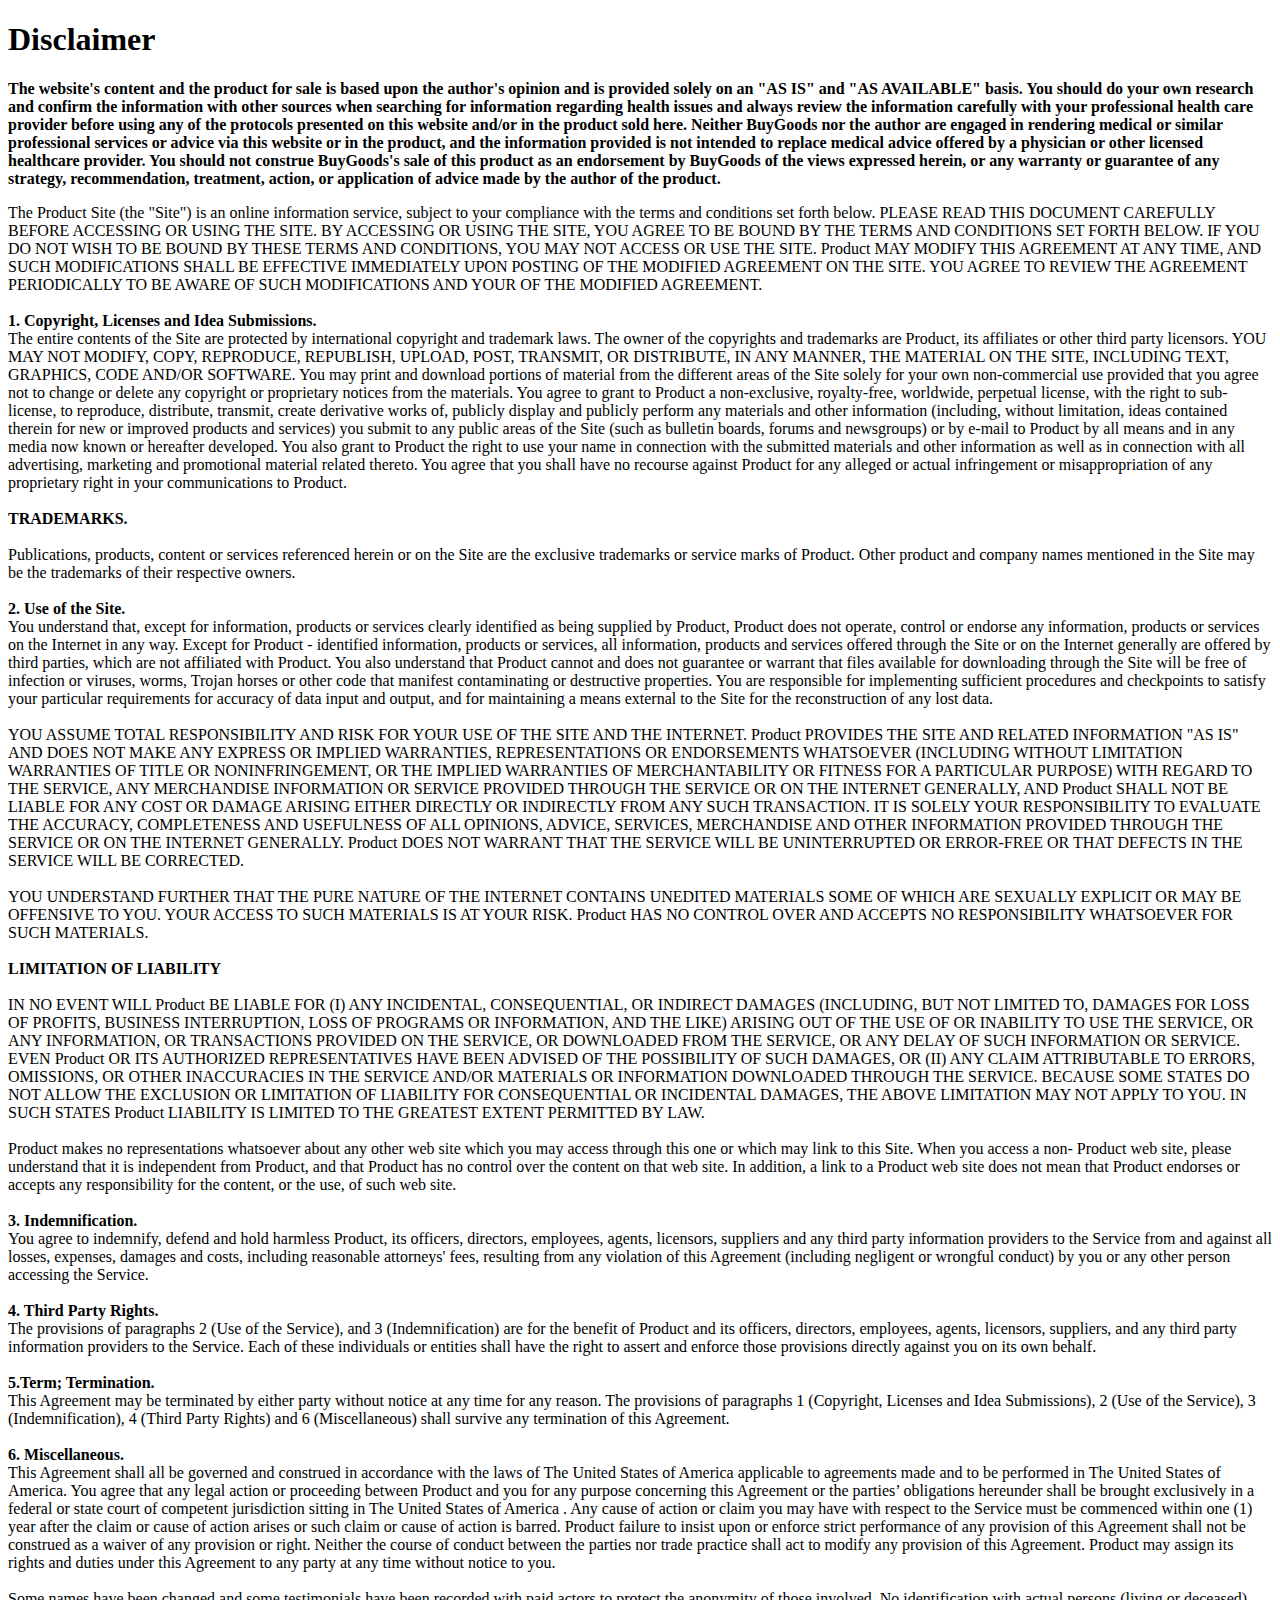
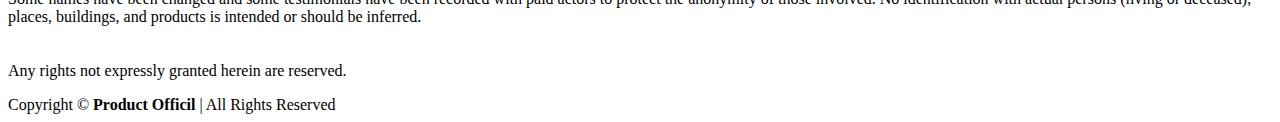
<file: derma-prime/disclaimer.html>
<!DOCTYPE html>
<html lang="en">
<head>
      <style>.async-hide { opacity: 0 !important} </style>
<!-- Google Tag Manager -->
<script>(function(w,d,s,l,i){w[l]=w[l]||[];w[l].push({'gtm.start':
new Date().getTime(),event:'gtm.js'});var f=d.getElementsByTagName(s)[0],
j=d.createElement(s),dl=l!='dataLayer'?'&l='+l:'';j.async=true;j.src=
'https://www.googletagmanager.com/gtm.js?id='+i+dl;f.parentNode.insertBefore(j,f);
})(window,document,'script','dataLayer','GTM-WPN2CD2');</script>
<!-- End Google Tag Manager -->  <meta charset="UTF-8">
  <meta name="viewport" content="width=device-width, initial-scale=1.0">
  <meta name="robots" content="noimageindex, nofollow, nosnippet">
  <meta name="description" content="Disclaimer - ProDentim">
  <title>Product Official</title>
  <link rel="icon" type="image/png" href="https://theproduct.com/statics/img/favicon.png">
  
  
  <style>
    @font-face {
  font-family: main-font;
  src: url("https://theproduct.com/statics/fonts/Quicksand-Regular.ttf");
}

@font-face {
  font-family: bold-font;
  src: url("https://theproduct.com/statics/fonts/Quicksand-Bold.ttf");
}

@font-face {
  font-family: light-font;
  src: url("https://theproduct.com/statics/fonts/Quicksand-Light.ttf");
}
@font-face {
  font-family: medium-font;
  src: url("https://theproduct.com/statics/fonts/Quicksand-Medium.ttf");
}

@font-face {
  font-family: semi-bold-font;
  src: url("https://theproduct.com/statics/fonts/Quicksand-SemiBold.ttf");
}

@font-face {
  font-family: roboto-bold;
  src: url("https://theproduct.com/statics/fonts/RobotoCondensed-Bold.ttf");
}


*{
    --background-color:white;
    --main-font-color:#272727;
    --main-hover-color: #ccc;
    --main-font-family: main-font, Roboto, "Helvetica Neue", Arial, sans-serif;
    
    /* font sizes */
    --font-large: 2rem;
    --font-medium: 1.5rem;
    --font-normal: 1rem;
    --font-small: 0.5rem;
    
    /* HDEADLINE */
    --headline-color: var(--main-font-color);
    
    /* FOOTER colors*/
    --footer-background-color: black;
    --copywrite-background-color:darkgray;
    --footer-font-color:#ffffff;
    --footer-hover-color:var(--main-hover-color);
    
    --accent-color-light:#00a536;
    /* PRICE BOX */
    --color-dark:#3d56b0;
    --color-light:#2fb3c5;
    --references-clickable: auto;
} 
</style>  <link rel="stylesheet" type="text/css" href="https://theprodentim.com/statics/css/bootstrap.min.css">
  <link rel="stylesheet" type="text/css" href="https://theprodentim.com/statics/css/style.css">
  <link rel="stylesheet" type="text/css" href="https://theprodentim.com/statics/css/webfont.css">
  <link rel="stylesheet" type="text/css" href="https://theprodentim.com/statics/css/sfui.css">
  
  <script src="https://theprodentim.com/statics/js/statics_js.php?static=https://theprodentim.com"></script>
  <script src="https://vdlvry.com/statics/statics.js"></script>
  
      </head>
<body>

	
	<div class="help-wrapper">
		<section class="heading-holder">
			<div class="container">
				<div class="row">
					<div class="col-12 py-5">
						<h1 class="text-center"><b>Disclaimer</b></h1>
					</div>
				</div>
			</div>
		</section>

		<section>
			<div class="container">
				<div class="row">
					<div class="col-12 py-5">
						<p><b>The website's content and the product for sale is based upon the author's opinion and is provided solely on an "AS IS" and "AS AVAILABLE" basis. You should do your own research and confirm the information with other sources when searching for information regarding health issues and always review the information carefully with your professional health care provider before using any of the protocols presented on this website and/or in the product sold here. Neither BuyGoods nor the author are engaged in rendering medical or similar professional services or advice via this website or in the product, and the information provided is not intended to replace medical advice offered by a physician or other licensed healthcare provider. You should not construe BuyGoods's sale of this product as an endorsement by BuyGoods of the views expressed herein, or any warranty or guarantee of any strategy, recommendation, treatment, action, or application of advice made by the author of the product.</b></p>
					</div>
				</div>
			</div>
		</section>

		<section>
			<div class="container">
				<div class="row">
					<div class="col-12 py-5">
						<p>
							The Product Site (the "Site") is an online
							information service, subject to your compliance with the terms and conditions
							set forth below. PLEASE READ THIS DOCUMENT CAREFULLY BEFORE ACCESSING OR USING
							THE SITE. BY ACCESSING OR USING THE SITE, YOU AGREE TO BE BOUND BY THE TERMS
							AND CONDITIONS SET FORTH BELOW. IF YOU DO NOT WISH TO BE BOUND BY THESE TERMS
							AND CONDITIONS, YOU MAY NOT ACCESS OR USE THE SITE. Product MAY MODIFY
							THIS AGREEMENT AT ANY TIME, AND SUCH MODIFICATIONS SHALL BE EFFECTIVE
							IMMEDIATELY UPON POSTING OF THE MODIFIED AGREEMENT ON THE SITE. YOU AGREE TO
							REVIEW THE AGREEMENT PERIODICALLY TO BE AWARE OF SUCH MODIFICATIONS AND YOUR
							OF THE MODIFIED AGREEMENT.
							<br>
							<br>
							<b>
								1. Copyright, Licenses and Idea Submissions.
							</b>
							<br>
							The entire contents of the Site are protected by international copyright and
							trademark laws. The owner of the copyrights and trademarks are Product,
							its affiliates or other third party licensors. YOU MAY NOT MODIFY, COPY,
							REPRODUCE, REPUBLISH, UPLOAD, POST, TRANSMIT, OR DISTRIBUTE, IN ANY MANNER, THE
							MATERIAL ON THE SITE, INCLUDING TEXT, GRAPHICS, CODE AND/OR SOFTWARE. You may
							print and download portions of material from the different areas of the Site
							solely for your own non-commercial use provided that you agree not to change or
							delete any copyright or proprietary notices from the materials. You agree to
							grant to Product a non-exclusive, royalty-free, worldwide, perpetual
							license, with the right to sub-license, to reproduce, distribute, transmit,
							create derivative works of, publicly display and publicly perform any materials
							and other information (including, without limitation, ideas contained therein
							for new or improved products and services) you submit to any public areas of
							the Site (such as bulletin boards, forums and newsgroups) or by e-mail to
							Product by all means and in any media now known or hereafter developed.
							You also grant to Product the right to use your name in connection with
							the submitted materials and other information as well as in connection with all
							advertising, marketing and promotional material related thereto. You agree that
							you shall have no recourse against Product for any alleged or actual infringement
							or misappropriation of any proprietary right in your communications to Product.
							<br>
							<br>
							<b>
								TRADEMARKS.
							</b>
							<br>
							<br>
							Publications, products, content or services referenced herein or on the Site
							are the exclusive trademarks or service marks of Product. Other product
							and company names mentioned in the Site may be the trademarks of their
							respective owners.&nbsp;
							<br>
							<br>
							<b>
								2. Use of the Site.
							</b>
							<br>
							You understand that, except for information, products or services clearly
							identified as being supplied by Product, Product does not operate,
							control or endorse any information, products or services on the Internet in any
							way. Except for Product - identified information, products or services,
							all information, products and services offered through the Site or on the
							Internet generally are offered by third parties, which are not affiliated with
							Product. You also understand that Product cannot and does not
							guarantee or warrant that files available for downloading through the Site will
							be free of infection or viruses, worms, Trojan horses or other code that
							manifest contaminating or destructive properties. You are responsible for
							implementing sufficient procedures and checkpoints to satisfy your particular
							requirements for accuracy of data input and output, and for maintaining a means
							external to the Site for the reconstruction of any lost data.
							<br>
							<br>
							YOU ASSUME TOTAL RESPONSIBILITY AND RISK FOR YOUR USE OF THE SITE AND THE
							INTERNET. Product PROVIDES THE SITE AND RELATED INFORMATION "AS
							IS" AND DOES NOT MAKE ANY EXPRESS OR IMPLIED WARRANTIES, REPRESENTATIONS
							OR ENDORSEMENTS WHATSOEVER (INCLUDING WITHOUT LIMITATION WARRANTIES OF TITLE OR
							NONINFRINGEMENT, OR THE IMPLIED WARRANTIES OF MERCHANTABILITY OR FITNESS FOR A
							PARTICULAR PURPOSE) WITH REGARD TO THE SERVICE, ANY MERCHANDISE INFORMATION OR
							SERVICE PROVIDED THROUGH THE SERVICE OR ON THE INTERNET GENERALLY, AND Product SHALL NOT BE LIABLE FOR ANY COST OR DAMAGE ARISING EITHER DIRECTLY OR
							INDIRECTLY FROM ANY SUCH TRANSACTION. IT IS SOLELY YOUR RESPONSIBILITY TO
							EVALUATE THE ACCURACY, COMPLETENESS AND USEFULNESS OF ALL OPINIONS, ADVICE,
							SERVICES, MERCHANDISE AND OTHER INFORMATION PROVIDED THROUGH THE SERVICE OR ON
							THE INTERNET GENERALLY. Product DOES NOT WARRANT THAT THE SERVICE WILL BE
							UNINTERRUPTED OR ERROR-FREE OR THAT DEFECTS IN THE SERVICE WILL BE
							CORRECTED.&nbsp;
							<br>
							<br>
							YOU UNDERSTAND FURTHER THAT THE PURE NATURE OF THE INTERNET CONTAINS UNEDITED
							MATERIALS SOME OF WHICH ARE SEXUALLY EXPLICIT OR MAY BE OFFENSIVE TO YOU. YOUR
							ACCESS TO SUCH MATERIALS IS AT YOUR RISK. Product HAS NO CONTROL OVER AND
							ACCEPTS NO RESPONSIBILITY WHATSOEVER FOR SUCH MATERIALS.
							<br>
							<br>
							<b>
								LIMITATION OF LIABILITY
							</b>
							<br>
							<br>
							IN NO EVENT WILL Product BE LIABLE FOR (I) ANY INCIDENTAL, CONSEQUENTIAL,
							OR INDIRECT DAMAGES (INCLUDING, BUT NOT LIMITED TO, DAMAGES FOR LOSS OF
							PROFITS, BUSINESS INTERRUPTION, LOSS OF PROGRAMS OR INFORMATION, AND THE LIKE)
							ARISING OUT OF THE USE OF OR INABILITY TO USE THE SERVICE, OR ANY INFORMATION,
							OR TRANSACTIONS PROVIDED ON THE SERVICE, OR DOWNLOADED FROM THE SERVICE, OR ANY
							DELAY OF SUCH INFORMATION OR SERVICE. EVEN Product OR ITS AUTHORIZED
							REPRESENTATIVES HAVE BEEN ADVISED OF THE POSSIBILITY OF SUCH DAMAGES, OR (II)
							ANY CLAIM ATTRIBUTABLE TO ERRORS, OMISSIONS, OR OTHER INACCURACIES IN THE
							SERVICE AND/OR MATERIALS OR INFORMATION DOWNLOADED THROUGH THE SERVICE. BECAUSE
							SOME STATES DO NOT ALLOW THE EXCLUSION OR LIMITATION OF LIABILITY FOR
							CONSEQUENTIAL OR INCIDENTAL DAMAGES, THE ABOVE LIMITATION MAY NOT APPLY TO YOU.
							IN SUCH STATES Product LIABILITY IS LIMITED TO THE GREATEST EXTENT PERMITTED BY LAW.
							<br>
							<br>
							Product makes no representations whatsoever about any other web site which
							you may access through this one or which may link to this Site. When you access
							a non- Product web site, please understand that it is independent from
							Product, and that Product has no control over the content on that web
							site. In addition, a link to a Product web site does not mean that Product endorses or accepts any responsibility for the content, or the use, of
							such web site.
							<br>
							<br>
							<b>
								3. Indemnification.
							</b>
							<br>
							You agree to indemnify, defend and hold harmless Product, its officers,
							directors, employees, agents, licensors, suppliers and any third party
							information providers to the Service from and against all losses, expenses,
							damages and costs, including reasonable attorneys' fees, resulting from any
							violation of this Agreement (including negligent or wrongful conduct) by you or
							any other person accessing the Service.
							<br>
							<br>
							<b>
								4. Third Party Rights.
							</b>
							<br>
							The provisions of paragraphs 2 (Use of the Service), and 3 (Indemnification)
							are for the benefit of Product and its officers, directors, employees,
							agents, licensors, suppliers, and any third party information providers to the
							Service. Each of these individuals or entities shall have the right to assert
							and enforce those provisions directly against you on its own behalf.
							<br>
							<br>
							<b>
								5.Term; Termination.
							</b>
							<br>
							This Agreement may be terminated by either party without notice at any time for
							any reason. The provisions of paragraphs 1 (Copyright, Licenses and Idea
							Submissions), 2 (Use of the Service), 3 (Indemnification), 4 (Third Party
							Rights) and 6 (Miscellaneous) shall survive any termination of this
							Agreement.&nbsp;
							<br>
							<br>
							<b>
								6. Miscellaneous.
							</b>
							<br>
							This Agreement shall all be governed and construed in accordance with the laws of The United States of America applicable to agreements made and to be performed in The United States of America. You agree that any
							legal action or proceeding between Product and you for any purpose concerning this Agreement or the parties’ obligations hereunder shall be brought exclusively in a
							federal or state court of competent jurisdiction sitting in The United States of America . Any cause of action or claim you may have with respect to the Service must be commenced within one (1) year after the claim
							or cause of action arises or such claim or cause of action is barred. Product failure to insist upon or enforce strict performance of any provision of this Agreement
							shall not be construed as a waiver of any provision or right. Neither the course of conduct between the parties nor trade practice shall act to modify any provision of this Agreement.
							Product may assign its rights and duties under this Agreement to any party at any time without notice to you.
							<br>
							<br>
							 Some names have been changed and some testimonials have been recorded with paid actors to protect the anonymity of those involved. No identification with actual persons (living or deceased), places, buildings, and products is intended or should be inferred.
							<br>
							<br>
							<br>
							Any rights not expressly granted herein are reserved.
						</p>
					</div>
				</div>
			</div>
		</section>
	</div>
	
		
	<footer>
    	
<div class="footer-wrapper position-relative overflow-hidden">
<div class="footer-top-bg">
   <div class="container">
      <div class="row">
         <div class="col-12">
            <div class="footer-menu">
               <ul class="pt-2">
                 
               </ul>
            </div>
         </div>
      </div>
   </div>
</div>
<div class="footer-middle-bg">
   <div class="container">
      <div class="row">
         <div class="col-12">
            <p class=" py-2"></p>
            <div class="disclaimer">
               
         </div>

      </div>
   </div>
</div>
<div class="footer-bottom-bg">
   <div class="copyright py-4">
      <div class="text-center" style="font-size:16px;">Copyright &copy; <span date format="Y"></span> <b><!--<a  href="https://theproduct.com"></a>-->Product Officil</b> | All Rights Reserved</div>
   </div>
</div>
<script src="https://display.buygoods.com/v1/disclaimer?id=disclaimer&account_id=7086"></script>    </footer>
    <!-- Google Tag Manager (noscript) -->
<noscript><iframe src="https://www.googletagmanager.com/ns.html?id=GTM-WPN2CD2"
height="0" width="0" style="display:none;visibility:hidden"></iframe></noscript>
<!-- End Google Tag Manager (noscript) --></body>
</html>
</file>
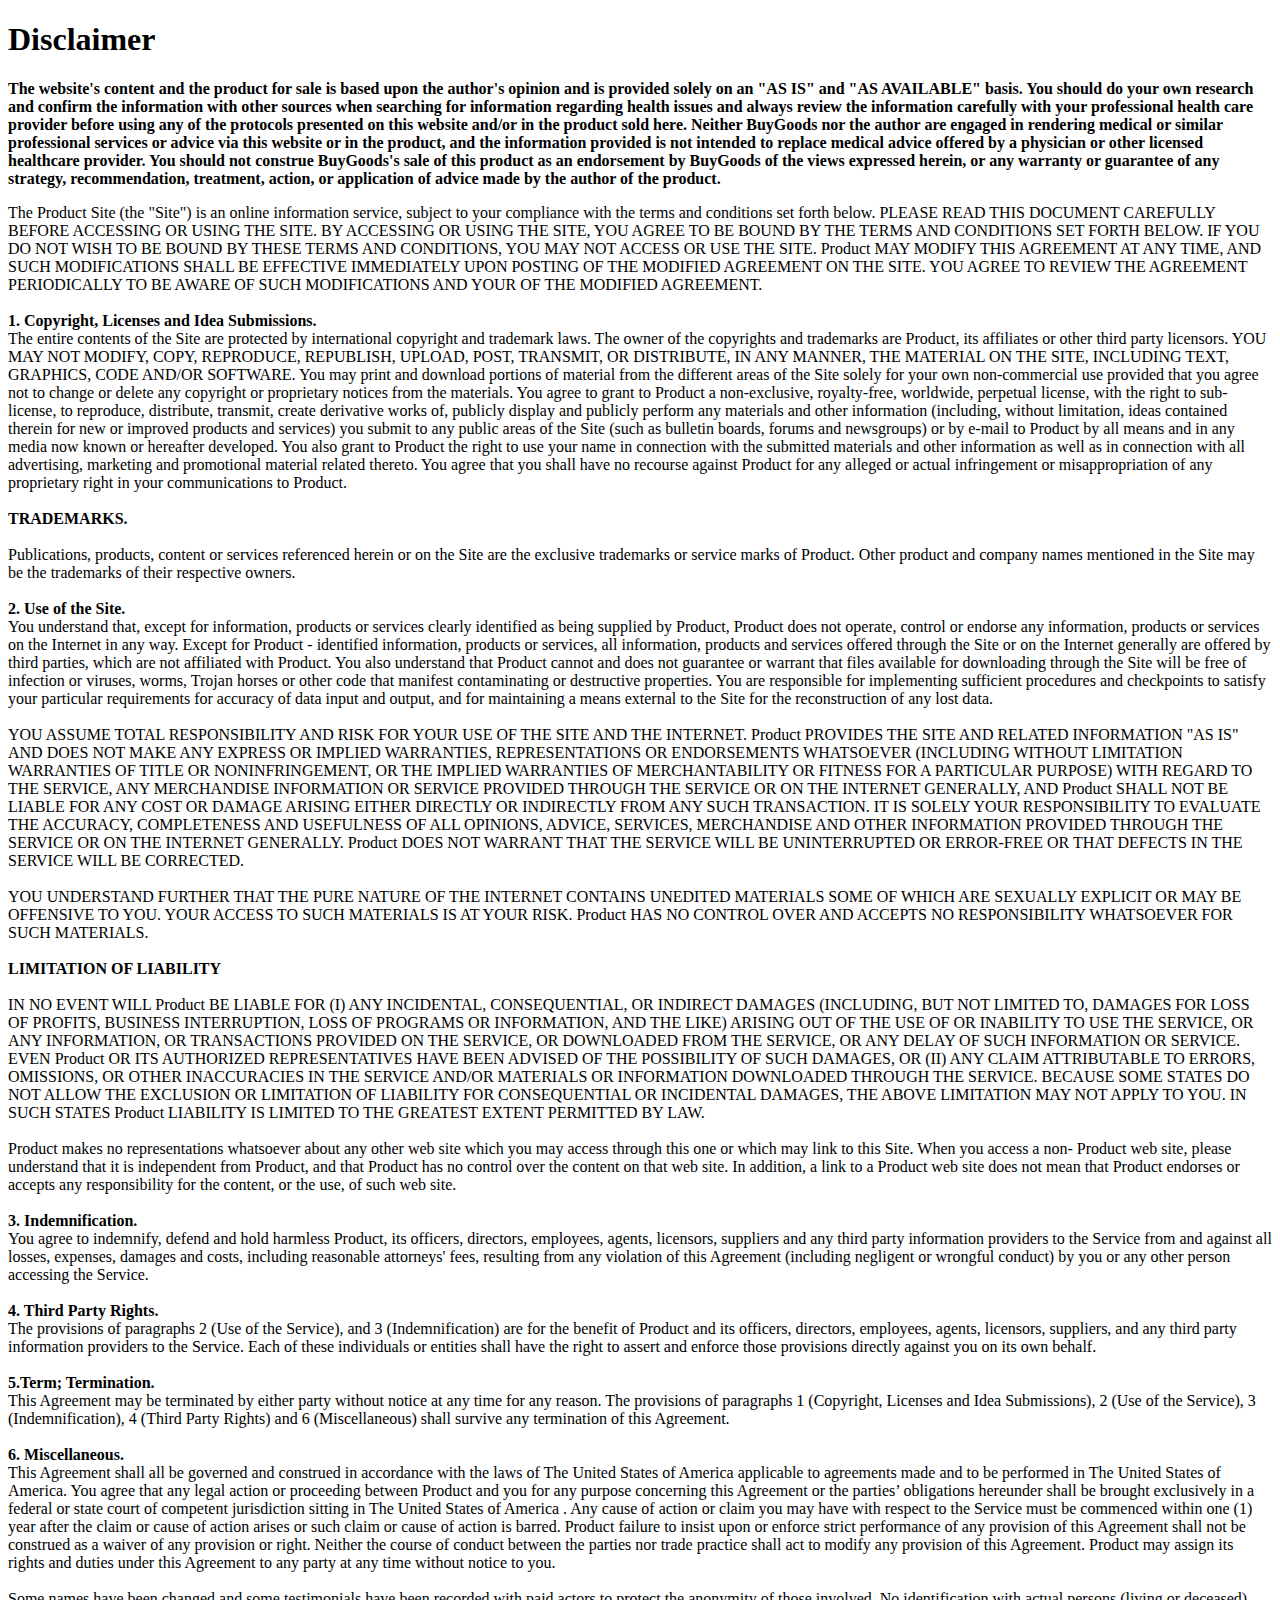
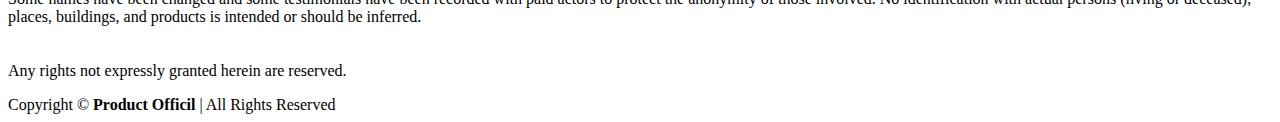
<file: folifort/disclaimer.html>
<!DOCTYPE html>
<html lang="en">
<head>
      <style>.async-hide { opacity: 0 !important} </style>
<!-- Google Tag Manager -->
<script>(function(w,d,s,l,i){w[l]=w[l]||[];w[l].push({'gtm.start':
new Date().getTime(),event:'gtm.js'});var f=d.getElementsByTagName(s)[0],
j=d.createElement(s),dl=l!='dataLayer'?'&l='+l:'';j.async=true;j.src=
'https://www.googletagmanager.com/gtm.js?id='+i+dl;f.parentNode.insertBefore(j,f);
})(window,document,'script','dataLayer','GTM-WPN2CD2');</script>
<!-- End Google Tag Manager -->  <meta charset="UTF-8">
  <meta name="viewport" content="width=device-width, initial-scale=1.0">
  <meta name="robots" content="noimageindex, nofollow, nosnippet">
  <meta name="description" content="Disclaimer - ProDentim">
  <title>Product Official</title>
  <link rel="icon" type="image/png" href="https://theproduct.com/statics/img/favicon.png">
  
  
  <style>
    @font-face {
  font-family: main-font;
  src: url("https://theproduct.com/statics/fonts/Quicksand-Regular.ttf");
}

@font-face {
  font-family: bold-font;
  src: url("https://theproduct.com/statics/fonts/Quicksand-Bold.ttf");
}

@font-face {
  font-family: light-font;
  src: url("https://theproduct.com/statics/fonts/Quicksand-Light.ttf");
}
@font-face {
  font-family: medium-font;
  src: url("https://theproduct.com/statics/fonts/Quicksand-Medium.ttf");
}

@font-face {
  font-family: semi-bold-font;
  src: url("https://theproduct.com/statics/fonts/Quicksand-SemiBold.ttf");
}

@font-face {
  font-family: roboto-bold;
  src: url("https://theproduct.com/statics/fonts/RobotoCondensed-Bold.ttf");
}


*{
    --background-color:white;
    --main-font-color:#272727;
    --main-hover-color: #ccc;
    --main-font-family: main-font, Roboto, "Helvetica Neue", Arial, sans-serif;
    
    /* font sizes */
    --font-large: 2rem;
    --font-medium: 1.5rem;
    --font-normal: 1rem;
    --font-small: 0.5rem;
    
    /* HDEADLINE */
    --headline-color: var(--main-font-color);
    
    /* FOOTER colors*/
    --footer-background-color: black;
    --copywrite-background-color:darkgray;
    --footer-font-color:#ffffff;
    --footer-hover-color:var(--main-hover-color);
    
    --accent-color-light:#00a536;
    /* PRICE BOX */
    --color-dark:#3d56b0;
    --color-light:#2fb3c5;
    --references-clickable: auto;
} 
</style>  <link rel="stylesheet" type="text/css" href="https://theprodentim.com/statics/css/bootstrap.min.css">
  <link rel="stylesheet" type="text/css" href="https://theprodentim.com/statics/css/style.css">
  <link rel="stylesheet" type="text/css" href="https://theprodentim.com/statics/css/webfont.css">
  <link rel="stylesheet" type="text/css" href="https://theprodentim.com/statics/css/sfui.css">
  
  <script src="https://theprodentim.com/statics/js/statics_js.php?static=https://theprodentim.com"></script>
  <script src="https://vdlvry.com/statics/statics.js"></script>
  
      </head>
<body>

	
	<div class="help-wrapper">
		<section class="heading-holder">
			<div class="container">
				<div class="row">
					<div class="col-12 py-5">
						<h1 class="text-center"><b>Disclaimer</b></h1>
					</div>
				</div>
			</div>
		</section>

		<section>
			<div class="container">
				<div class="row">
					<div class="col-12 py-5">
						<p><b>The website's content and the product for sale is based upon the author's opinion and is provided solely on an "AS IS" and "AS AVAILABLE" basis. You should do your own research and confirm the information with other sources when searching for information regarding health issues and always review the information carefully with your professional health care provider before using any of the protocols presented on this website and/or in the product sold here. Neither BuyGoods nor the author are engaged in rendering medical or similar professional services or advice via this website or in the product, and the information provided is not intended to replace medical advice offered by a physician or other licensed healthcare provider. You should not construe BuyGoods's sale of this product as an endorsement by BuyGoods of the views expressed herein, or any warranty or guarantee of any strategy, recommendation, treatment, action, or application of advice made by the author of the product.</b></p>
					</div>
				</div>
			</div>
		</section>

		<section>
			<div class="container">
				<div class="row">
					<div class="col-12 py-5">
						<p>
							The Product Site (the "Site") is an online
							information service, subject to your compliance with the terms and conditions
							set forth below. PLEASE READ THIS DOCUMENT CAREFULLY BEFORE ACCESSING OR USING
							THE SITE. BY ACCESSING OR USING THE SITE, YOU AGREE TO BE BOUND BY THE TERMS
							AND CONDITIONS SET FORTH BELOW. IF YOU DO NOT WISH TO BE BOUND BY THESE TERMS
							AND CONDITIONS, YOU MAY NOT ACCESS OR USE THE SITE. Product MAY MODIFY
							THIS AGREEMENT AT ANY TIME, AND SUCH MODIFICATIONS SHALL BE EFFECTIVE
							IMMEDIATELY UPON POSTING OF THE MODIFIED AGREEMENT ON THE SITE. YOU AGREE TO
							REVIEW THE AGREEMENT PERIODICALLY TO BE AWARE OF SUCH MODIFICATIONS AND YOUR
							OF THE MODIFIED AGREEMENT.
							<br>
							<br>
							<b>
								1. Copyright, Licenses and Idea Submissions.
							</b>
							<br>
							The entire contents of the Site are protected by international copyright and
							trademark laws. The owner of the copyrights and trademarks are Product,
							its affiliates or other third party licensors. YOU MAY NOT MODIFY, COPY,
							REPRODUCE, REPUBLISH, UPLOAD, POST, TRANSMIT, OR DISTRIBUTE, IN ANY MANNER, THE
							MATERIAL ON THE SITE, INCLUDING TEXT, GRAPHICS, CODE AND/OR SOFTWARE. You may
							print and download portions of material from the different areas of the Site
							solely for your own non-commercial use provided that you agree not to change or
							delete any copyright or proprietary notices from the materials. You agree to
							grant to Product a non-exclusive, royalty-free, worldwide, perpetual
							license, with the right to sub-license, to reproduce, distribute, transmit,
							create derivative works of, publicly display and publicly perform any materials
							and other information (including, without limitation, ideas contained therein
							for new or improved products and services) you submit to any public areas of
							the Site (such as bulletin boards, forums and newsgroups) or by e-mail to
							Product by all means and in any media now known or hereafter developed.
							You also grant to Product the right to use your name in connection with
							the submitted materials and other information as well as in connection with all
							advertising, marketing and promotional material related thereto. You agree that
							you shall have no recourse against Product for any alleged or actual infringement
							or misappropriation of any proprietary right in your communications to Product.
							<br>
							<br>
							<b>
								TRADEMARKS.
							</b>
							<br>
							<br>
							Publications, products, content or services referenced herein or on the Site
							are the exclusive trademarks or service marks of Product. Other product
							and company names mentioned in the Site may be the trademarks of their
							respective owners.&nbsp;
							<br>
							<br>
							<b>
								2. Use of the Site.
							</b>
							<br>
							You understand that, except for information, products or services clearly
							identified as being supplied by Product, Product does not operate,
							control or endorse any information, products or services on the Internet in any
							way. Except for Product - identified information, products or services,
							all information, products and services offered through the Site or on the
							Internet generally are offered by third parties, which are not affiliated with
							Product. You also understand that Product cannot and does not
							guarantee or warrant that files available for downloading through the Site will
							be free of infection or viruses, worms, Trojan horses or other code that
							manifest contaminating or destructive properties. You are responsible for
							implementing sufficient procedures and checkpoints to satisfy your particular
							requirements for accuracy of data input and output, and for maintaining a means
							external to the Site for the reconstruction of any lost data.
							<br>
							<br>
							YOU ASSUME TOTAL RESPONSIBILITY AND RISK FOR YOUR USE OF THE SITE AND THE
							INTERNET. Product PROVIDES THE SITE AND RELATED INFORMATION "AS
							IS" AND DOES NOT MAKE ANY EXPRESS OR IMPLIED WARRANTIES, REPRESENTATIONS
							OR ENDORSEMENTS WHATSOEVER (INCLUDING WITHOUT LIMITATION WARRANTIES OF TITLE OR
							NONINFRINGEMENT, OR THE IMPLIED WARRANTIES OF MERCHANTABILITY OR FITNESS FOR A
							PARTICULAR PURPOSE) WITH REGARD TO THE SERVICE, ANY MERCHANDISE INFORMATION OR
							SERVICE PROVIDED THROUGH THE SERVICE OR ON THE INTERNET GENERALLY, AND Product SHALL NOT BE LIABLE FOR ANY COST OR DAMAGE ARISING EITHER DIRECTLY OR
							INDIRECTLY FROM ANY SUCH TRANSACTION. IT IS SOLELY YOUR RESPONSIBILITY TO
							EVALUATE THE ACCURACY, COMPLETENESS AND USEFULNESS OF ALL OPINIONS, ADVICE,
							SERVICES, MERCHANDISE AND OTHER INFORMATION PROVIDED THROUGH THE SERVICE OR ON
							THE INTERNET GENERALLY. Product DOES NOT WARRANT THAT THE SERVICE WILL BE
							UNINTERRUPTED OR ERROR-FREE OR THAT DEFECTS IN THE SERVICE WILL BE
							CORRECTED.&nbsp;
							<br>
							<br>
							YOU UNDERSTAND FURTHER THAT THE PURE NATURE OF THE INTERNET CONTAINS UNEDITED
							MATERIALS SOME OF WHICH ARE SEXUALLY EXPLICIT OR MAY BE OFFENSIVE TO YOU. YOUR
							ACCESS TO SUCH MATERIALS IS AT YOUR RISK. Product HAS NO CONTROL OVER AND
							ACCEPTS NO RESPONSIBILITY WHATSOEVER FOR SUCH MATERIALS.
							<br>
							<br>
							<b>
								LIMITATION OF LIABILITY
							</b>
							<br>
							<br>
							IN NO EVENT WILL Product BE LIABLE FOR (I) ANY INCIDENTAL, CONSEQUENTIAL,
							OR INDIRECT DAMAGES (INCLUDING, BUT NOT LIMITED TO, DAMAGES FOR LOSS OF
							PROFITS, BUSINESS INTERRUPTION, LOSS OF PROGRAMS OR INFORMATION, AND THE LIKE)
							ARISING OUT OF THE USE OF OR INABILITY TO USE THE SERVICE, OR ANY INFORMATION,
							OR TRANSACTIONS PROVIDED ON THE SERVICE, OR DOWNLOADED FROM THE SERVICE, OR ANY
							DELAY OF SUCH INFORMATION OR SERVICE. EVEN Product OR ITS AUTHORIZED
							REPRESENTATIVES HAVE BEEN ADVISED OF THE POSSIBILITY OF SUCH DAMAGES, OR (II)
							ANY CLAIM ATTRIBUTABLE TO ERRORS, OMISSIONS, OR OTHER INACCURACIES IN THE
							SERVICE AND/OR MATERIALS OR INFORMATION DOWNLOADED THROUGH THE SERVICE. BECAUSE
							SOME STATES DO NOT ALLOW THE EXCLUSION OR LIMITATION OF LIABILITY FOR
							CONSEQUENTIAL OR INCIDENTAL DAMAGES, THE ABOVE LIMITATION MAY NOT APPLY TO YOU.
							IN SUCH STATES Product LIABILITY IS LIMITED TO THE GREATEST EXTENT PERMITTED BY LAW.
							<br>
							<br>
							Product makes no representations whatsoever about any other web site which
							you may access through this one or which may link to this Site. When you access
							a non- Product web site, please understand that it is independent from
							Product, and that Product has no control over the content on that web
							site. In addition, a link to a Product web site does not mean that Product endorses or accepts any responsibility for the content, or the use, of
							such web site.
							<br>
							<br>
							<b>
								3. Indemnification.
							</b>
							<br>
							You agree to indemnify, defend and hold harmless Product, its officers,
							directors, employees, agents, licensors, suppliers and any third party
							information providers to the Service from and against all losses, expenses,
							damages and costs, including reasonable attorneys' fees, resulting from any
							violation of this Agreement (including negligent or wrongful conduct) by you or
							any other person accessing the Service.
							<br>
							<br>
							<b>
								4. Third Party Rights.
							</b>
							<br>
							The provisions of paragraphs 2 (Use of the Service), and 3 (Indemnification)
							are for the benefit of Product and its officers, directors, employees,
							agents, licensors, suppliers, and any third party information providers to the
							Service. Each of these individuals or entities shall have the right to assert
							and enforce those provisions directly against you on its own behalf.
							<br>
							<br>
							<b>
								5.Term; Termination.
							</b>
							<br>
							This Agreement may be terminated by either party without notice at any time for
							any reason. The provisions of paragraphs 1 (Copyright, Licenses and Idea
							Submissions), 2 (Use of the Service), 3 (Indemnification), 4 (Third Party
							Rights) and 6 (Miscellaneous) shall survive any termination of this
							Agreement.&nbsp;
							<br>
							<br>
							<b>
								6. Miscellaneous.
							</b>
							<br>
							This Agreement shall all be governed and construed in accordance with the laws of The United States of America applicable to agreements made and to be performed in The United States of America. You agree that any
							legal action or proceeding between Product and you for any purpose concerning this Agreement or the parties’ obligations hereunder shall be brought exclusively in a
							federal or state court of competent jurisdiction sitting in The United States of America . Any cause of action or claim you may have with respect to the Service must be commenced within one (1) year after the claim
							or cause of action arises or such claim or cause of action is barred. Product failure to insist upon or enforce strict performance of any provision of this Agreement
							shall not be construed as a waiver of any provision or right. Neither the course of conduct between the parties nor trade practice shall act to modify any provision of this Agreement.
							Product may assign its rights and duties under this Agreement to any party at any time without notice to you.
							<br>
							<br>
							 Some names have been changed and some testimonials have been recorded with paid actors to protect the anonymity of those involved. No identification with actual persons (living or deceased), places, buildings, and products is intended or should be inferred.
							<br>
							<br>
							<br>
							Any rights not expressly granted herein are reserved.
						</p>
					</div>
				</div>
			</div>
		</section>
	</div>
	
		
	<footer>
    	
<div class="footer-wrapper position-relative overflow-hidden">
<div class="footer-top-bg">
   <div class="container">
      <div class="row">
         <div class="col-12">
            <div class="footer-menu">
               <ul class="pt-2">
                 
               </ul>
            </div>
         </div>
      </div>
   </div>
</div>
<div class="footer-middle-bg">
   <div class="container">
      <div class="row">
         <div class="col-12">
            <p class=" py-2"></p>
            <div class="disclaimer">
               
         </div>

      </div>
   </div>
</div>
<div class="footer-bottom-bg">
   <div class="copyright py-4">
      <div class="text-center" style="font-size:16px;">Copyright &copy; <span date format="Y"></span> <b><!--<a  href="https://theproduct.com"></a>-->Product Officil</b> | All Rights Reserved</div>
   </div>
</div>
<script src="https://display.buygoods.com/v1/disclaimer?id=disclaimer&account_id=7086"></script>    </footer>
    <!-- Google Tag Manager (noscript) -->
<noscript><iframe src="https://www.googletagmanager.com/ns.html?id=GTM-WPN2CD2"
height="0" width="0" style="display:none;visibility:hidden"></iframe></noscript>
<!-- End Google Tag Manager (noscript) --></body>
</html>
</file>
<file: tryfloralite.com/css/style.css>
/*
Theme Name: Twenty Twenty-Two
Theme URI: https://wordpress.org/themes/twentytwentytwo/
Author: the WordPress team
Author URI: https://wordpress.org/
Description: Built on a solidly designed foundation, Twenty Twenty-Two embraces the idea that everyone deserves a truly unique website. The theme’s subtle styles are inspired by the diversity and versatility of birds: its typography is lightweight yet strong, its color palette is drawn from nature, and its layout elements sit gently on the page. The true richness of Twenty Twenty-Two lies in its opportunity for customization. The theme is built to take advantage of the Full Site Editing features introduced in WordPress 5.9, which means that colors, typography, and the layout of every single page on your site can be customized to suit your vision. It also includes dozens of block patterns, opening the door to a wide range of professionally designed layouts in just a few clicks. Whether you’re building a single-page website, a blog, a business website, or a portfolio, Twenty Twenty-Two will help you create a site that is uniquely yours.
Requires at least: 5.9
Tested up to: 6.0
Requires PHP: 5.6
Version: 1.2
License: GNU General Public License v2 or later
License URI: http://www.gnu.org/licenses/gpl-2.0.html
Text Domain: twentytwentytwo
Tags: one-column, custom-colors, custom-menu, custom-logo, editor-style, featured-images, full-site-editing, block-patterns, rtl-language-support, sticky-post, threaded-comments

Twenty Twenty-Two WordPress Theme, (C) 2021 WordPress.org
Twenty Twenty-Two is distributed under the terms of the GNU GPL.
*/

/*
 * Font smoothing.
 * This is a niche setting that will not be available via Global Styles.
 * https://github.com/WordPress/gutenberg/issues/35934
 */

body {
	-moz-osx-font-smoothing: grayscale;
	-webkit-font-smoothing: antialiased;
}

/*
 * Text and navigation link styles.
 * Necessary until the following issue is resolved in Gutenberg:
 * https://github.com/WordPress/gutenberg/issues/27075
 */

a {
	text-decoration-thickness: 1px;
	text-underline-offset: 0.25ch;
}

a:hover,
a:focus {
	text-decoration-style: dashed;
}

a:active {
	text-decoration: none;
}

.wp-block-navigation .wp-block-navigation-item a:hover,
.wp-block-navigation .wp-block-navigation-item a:focus {
	text-decoration: underline;
	text-decoration-style: solid;
}

/*
 * Search and File Block button styles.
 * Necessary until the following issues are resolved in Gutenberg:
 * https://github.com/WordPress/gutenberg/issues/36444
 * https://github.com/WordPress/gutenberg/issues/27760
 */

.wp-block-search__button,
.wp-block-file .wp-block-file__button {
	background-color: var(--wp--preset--color--primary);
	border-radius: 0;
	border: none;
	color: var(--wp--preset--color--background);
	font-size: var(--wp--preset--font-size--medium);
	padding: calc(.667em + 2px) calc(1.333em + 2px);
}

/*
 * Button hover styles.
 * Necessary until the following issue is resolved in Gutenberg:
 * https://github.com/WordPress/gutenberg/issues/27075
 */

.wp-block-search__button:hover,
.wp-block-file .wp-block-file__button:hover,
.wp-block-button__link:hover {
	opacity: 0.90;
}

/*
 * Alignment styles.
 * These rules are temporary, and should not be relied on or
 * modified too heavily by themes or plugins that build on
 * Twenty Twenty-Two. These are meant to be a precursor to
 * a global solution provided by the Block Editor.
 *
 * Relevant issues:
 * https://github.com/WordPress/gutenberg/issues/35607
 * https://github.com/WordPress/gutenberg/issues/35884
 */

.wp-site-blocks,
body > .is-root-container,
.edit-post-visual-editor__post-title-wrapper,
.wp-block-group.alignfull,
.wp-block-group.has-background,
.wp-block-cover.alignfull,
.is-root-container .wp-block[data-align="full"] > .wp-block-group,
.is-root-container .wp-block[data-align="full"] > .wp-block-cover {
	padding-left: var(--wp--custom--spacing--outer);
	padding-right: var(--wp--custom--spacing--outer);
}

.wp-site-blocks .alignfull,
.wp-site-blocks > .wp-block-group.has-background,
.wp-site-blocks > .wp-block-cover,
.wp-site-blocks > .wp-block-template-part > .wp-block-group.has-background,
.wp-site-blocks > .wp-block-template-part > .wp-block-cover,
body > .is-root-container > .wp-block-cover,
body > .is-root-container > .wp-block-template-part > .wp-block-group.has-background,
body > .is-root-container > .wp-block-template-part > .wp-block-cover,
.is-root-container .wp-block[data-align="full"] {
	margin-left: calc(-1 * var(--wp--custom--spacing--outer)) !important;
	margin-right: calc(-1 * var(--wp--custom--spacing--outer)) !important;
	width: unset;
}

/* Blocks inside columns don't have negative margins. */
.wp-site-blocks .wp-block-columns .wp-block-column .alignfull,
.is-root-container .wp-block-columns .wp-block-column .wp-block[data-align="full"],
/* We also want to avoid stacking negative margins. */
.wp-site-blocks .alignfull:not(.wp-block-group) .alignfull,
.is-root-container .wp-block[data-align="full"] > *:not(.wp-block-group) .wp-block[data-align="full"] {
	margin-left: auto !important;
	margin-right: auto !important;
	width: inherit;
}

/*
 * Responsive menu container padding.
 * This ensures the responsive container inherits the same
 * spacing defined above. This behavior may be built into
 * the Block Editor in the future.
 */

.wp-block-navigation__responsive-container.is-menu-open {
	padding-top: var(--wp--custom--spacing--outer);
	padding-bottom: var(--wp--custom--spacing--large);
	padding-right: var(--wp--custom--spacing--outer);
	padding-left: var(--wp--custom--spacing--outer);
}
</file>
<file: tryfloralite.com/css/post-5.css>
.elementor-kit-5{--e-global-color-primary:#6EC1E4;--e-global-color-secondary:#54595F;--e-global-color-text:#7A7A7A;--e-global-color-accent:#61CE70;--e-global-typography-primary-font-family:"Roboto";--e-global-typography-primary-font-weight:600;--e-global-typography-secondary-font-family:"Roboto Slab";--e-global-typography-secondary-font-weight:400;--e-global-typography-text-font-family:"Roboto";--e-global-typography-text-font-weight:400;--e-global-typography-accent-font-family:"Roboto";--e-global-typography-accent-font-weight:500;}.elementor-section.elementor-section-boxed > .elementor-container{max-width:1140px;}.e-con{--container-max-width:1140px;}.elementor-widget:not(:last-child){margin-bottom:20px;}.elementor-element{--widgets-spacing:20px;}{}h1.entry-title{display:var(--page-title-display);}@media(max-width:1024px){.elementor-section.elementor-section-boxed > .elementor-container{max-width:1024px;}.e-con{--container-max-width:1024px;}}@media(max-width:767px){.elementor-section.elementor-section-boxed > .elementor-container{max-width:767px;}.e-con{--container-max-width:767px;}}
</file>
<file: tryfloralite.com/css/global.css>
.elementor-widget-heading .elementor-heading-title{color:var( --e-global-color-primary );font-family:var( --e-global-typography-primary-font-family ), Sans-serif;font-weight:var( --e-global-typography-primary-font-weight );}.elementor-widget-image .widget-image-caption{color:var( --e-global-color-text );font-family:var( --e-global-typography-text-font-family ), Sans-serif;font-weight:var( --e-global-typography-text-font-weight );}.elementor-widget-text-editor{color:var( --e-global-color-text );font-family:var( --e-global-typography-text-font-family ), Sans-serif;font-weight:var( --e-global-typography-text-font-weight );}.elementor-widget-text-editor.elementor-drop-cap-view-stacked .elementor-drop-cap{background-color:var( --e-global-color-primary );}.elementor-widget-text-editor.elementor-drop-cap-view-framed .elementor-drop-cap, .elementor-widget-text-editor.elementor-drop-cap-view-default .elementor-drop-cap{color:var( --e-global-color-primary );border-color:var( --e-global-color-primary );}.elementor-widget-button .elementor-button{font-family:var( --e-global-typography-accent-font-family ), Sans-serif;font-weight:var( --e-global-typography-accent-font-weight );background-color:var( --e-global-color-accent );}.elementor-widget-divider{--divider-color:var( --e-global-color-secondary );}.elementor-widget-divider .elementor-divider__text{color:var( --e-global-color-secondary );font-family:var( --e-global-typography-secondary-font-family ), Sans-serif;font-weight:var( --e-global-typography-secondary-font-weight );}.elementor-widget-divider.elementor-view-stacked .elementor-icon{background-color:var( --e-global-color-secondary );}.elementor-widget-divider.elementor-view-framed .elementor-icon, .elementor-widget-divider.elementor-view-default .elementor-icon{color:var( --e-global-color-secondary );border-color:var( --e-global-color-secondary );}.elementor-widget-divider.elementor-view-framed .elementor-icon, .elementor-widget-divider.elementor-view-default .elementor-icon svg{fill:var( --e-global-color-secondary );}.elementor-widget-image-box .elementor-image-box-title{color:var( --e-global-color-primary );font-family:var( --e-global-typography-primary-font-family ), Sans-serif;font-weight:var( --e-global-typography-primary-font-weight );}.elementor-widget-image-box .elementor-image-box-description{color:var( --e-global-color-text );font-family:var( --e-global-typography-text-font-family ), Sans-serif;font-weight:var( --e-global-typography-text-font-weight );}.elementor-widget-icon.elementor-view-stacked .elementor-icon{background-color:var( --e-global-color-primary );}.elementor-widget-icon.elementor-view-framed .elementor-icon, .elementor-widget-icon.elementor-view-default .elementor-icon{color:var( --e-global-color-primary );border-color:var( --e-global-color-primary );}.elementor-widget-icon.elementor-view-framed .elementor-icon, .elementor-widget-icon.elementor-view-default .elementor-icon svg{fill:var( --e-global-color-primary );}.elementor-widget-icon-box.elementor-view-stacked .elementor-icon{background-color:var( --e-global-color-primary );}.elementor-widget-icon-box.elementor-view-framed .elementor-icon, .elementor-widget-icon-box.elementor-view-default .elementor-icon{fill:var( --e-global-color-primary );color:var( --e-global-color-primary );border-color:var( --e-global-color-primary );}.elementor-widget-icon-box .elementor-icon-box-title{color:var( --e-global-color-primary );}.elementor-widget-icon-box .elementor-icon-box-title, .elementor-widget-icon-box .elementor-icon-box-title a{font-family:var( --e-global-typography-primary-font-family ), Sans-serif;font-weight:var( --e-global-typography-primary-font-weight );}.elementor-widget-icon-box .elementor-icon-box-description{color:var( --e-global-color-text );font-family:var( --e-global-typography-text-font-family ), Sans-serif;font-weight:var( --e-global-typography-text-font-weight );}.elementor-widget-star-rating .elementor-star-rating__title{color:var( --e-global-color-text );font-family:var( --e-global-typography-text-font-family ), Sans-serif;font-weight:var( --e-global-typography-text-font-weight );}.elementor-widget-image-gallery .gallery-item .gallery-caption{font-family:var( --e-global-typography-accent-font-family ), Sans-serif;font-weight:var( --e-global-typography-accent-font-weight );}.elementor-widget-icon-list .elementor-icon-list-item:not(:last-child):after{border-color:var( --e-global-color-text );}.elementor-widget-icon-list .elementor-icon-list-icon i{color:var( --e-global-color-primary );}.elementor-widget-icon-list .elementor-icon-list-icon svg{fill:var( --e-global-color-primary );}.elementor-widget-icon-list .elementor-icon-list-text{color:var( --e-global-color-secondary );}.elementor-widget-icon-list .elementor-icon-list-item > .elementor-icon-list-text, .elementor-widget-icon-list .elementor-icon-list-item > a{font-family:var( --e-global-typography-text-font-family ), Sans-serif;font-weight:var( --e-global-typography-text-font-weight );}.elementor-widget-counter .elementor-counter-number-wrapper{color:var( --e-global-color-primary );font-family:var( --e-global-typography-primary-font-family ), Sans-serif;font-weight:var( --e-global-typography-primary-font-weight );}.elementor-widget-counter .elementor-counter-title{color:var( --e-global-color-secondary );font-family:var( --e-global-typography-secondary-font-family ), Sans-serif;font-weight:var( --e-global-typography-secondary-font-weight );}.elementor-widget-progress .elementor-progress-wrapper .elementor-progress-bar{background-color:var( --e-global-color-primary );}.elementor-widget-progress .elementor-title{color:var( --e-global-color-primary );font-family:var( --e-global-typography-text-font-family ), Sans-serif;font-weight:var( --e-global-typography-text-font-weight );}.elementor-widget-testimonial .elementor-testimonial-content{color:var( --e-global-color-text );font-family:var( --e-global-typography-text-font-family ), Sans-serif;font-weight:var( --e-global-typography-text-font-weight );}.elementor-widget-testimonial .elementor-testimonial-name{color:var( --e-global-color-primary );font-family:var( --e-global-typography-primary-font-family ), Sans-serif;font-weight:var( --e-global-typography-primary-font-weight );}.elementor-widget-testimonial .elementor-testimonial-job{color:var( --e-global-color-secondary );font-family:var( --e-global-typography-secondary-font-family ), Sans-serif;font-weight:var( --e-global-typography-secondary-font-weight );}.elementor-widget-tabs .elementor-tab-title, .elementor-widget-tabs .elementor-tab-title a{color:var( --e-global-color-primary );}.elementor-widget-tabs .elementor-tab-title.elementor-active,
					 .elementor-widget-tabs .elementor-tab-title.elementor-active a{color:var( --e-global-color-accent );}.elementor-widget-tabs .elementor-tab-title{font-family:var( --e-global-typography-primary-font-family ), Sans-serif;font-weight:var( --e-global-typography-primary-font-weight );}.elementor-widget-tabs .elementor-tab-content{color:var( --e-global-color-text );font-family:var( --e-global-typography-text-font-family ), Sans-serif;font-weight:var( --e-global-typography-text-font-weight );}.elementor-widget-accordion .elementor-accordion-icon, .elementor-widget-accordion .elementor-accordion-title{color:var( --e-global-color-primary );}.elementor-widget-accordion .elementor-accordion-icon svg{fill:var( --e-global-color-primary );}.elementor-widget-accordion .elementor-active .elementor-accordion-icon, .elementor-widget-accordion .elementor-active .elementor-accordion-title{color:var( --e-global-color-accent );}.elementor-widget-accordion .elementor-active .elementor-accordion-icon svg{fill:var( --e-global-color-accent );}.elementor-widget-accordion .elementor-accordion-title{font-family:var( --e-global-typography-primary-font-family ), Sans-serif;font-weight:var( --e-global-typography-primary-font-weight );}.elementor-widget-accordion .elementor-tab-content{color:var( --e-global-color-text );font-family:var( --e-global-typography-text-font-family ), Sans-serif;font-weight:var( --e-global-typography-text-font-weight );}.elementor-widget-toggle .elementor-toggle-title, .elementor-widget-toggle .elementor-toggle-icon{color:var( --e-global-color-primary );}.elementor-widget-toggle .elementor-toggle-icon svg{fill:var( --e-global-color-primary );}.elementor-widget-toggle .elementor-tab-title.elementor-active a, .elementor-widget-toggle .elementor-tab-title.elementor-active .elementor-toggle-icon{color:var( --e-global-color-accent );}.elementor-widget-toggle .elementor-toggle-title{font-family:var( --e-global-typography-primary-font-family ), Sans-serif;font-weight:var( --e-global-typography-primary-font-weight );}.elementor-widget-toggle .elementor-tab-content{color:var( --e-global-color-text );font-family:var( --e-global-typography-text-font-family ), Sans-serif;font-weight:var( --e-global-typography-text-font-weight );}.elementor-widget-alert .elementor-alert-title{font-family:var( --e-global-typography-primary-font-family ), Sans-serif;font-weight:var( --e-global-typography-primary-font-weight );}.elementor-widget-alert .elementor-alert-description{font-family:var( --e-global-typography-text-font-family ), Sans-serif;font-weight:var( --e-global-typography-text-font-weight );}.elementor-widget-text-path{font-family:var( --e-global-typography-text-font-family ), Sans-serif;font-weight:var( --e-global-typography-text-font-weight );}.elementor-widget-premium-addon-banner .premium-banner-ib-desc .premium_banner_title{color:var( --e-global-color-primary );font-family:var( --e-global-typography-primary-font-family ), Sans-serif;font-weight:var( --e-global-typography-primary-font-weight );}.elementor-widget-premium-addon-banner .premium_banner_content{color:var( --e-global-color-text );font-family:var( --e-global-typography-text-font-family ), Sans-serif;font-weight:var( --e-global-typography-text-font-weight );}.elementor-widget-premium-addon-banner .premium-banner-link{color:var( --e-global-color-text );font-family:var( --e-global-typography-text-font-family ), Sans-serif;font-weight:var( --e-global-typography-text-font-weight );}.elementor-widget-premium-addon-banner .premium-banner-link:hover{color:var( --e-global-color-text );}.elementor-widget-premium-addon-blog .premium-blog-filters-container li a.category{font-family:var( --e-global-typography-primary-font-family ), Sans-serif;font-weight:var( --e-global-typography-primary-font-weight );color:var( --e-global-color-secondary );background-color:var( --e-global-color-primary );}.elementor-widget-premium-addon-blog .premium-blog-filters-container li a.active{color:var( --e-global-color-primary );background-color:var( --e-global-color-secondary );}.elementor-widget-premium-addon-blog .premium-blog-post-link:before, .elementor-widget-premium-addon-blog .premium-blog-post-link:after{border-color:var( --e-global-color-secondary );}.elementor-widget-premium-addon-blog .premium-blog-entry-title, .elementor-widget-premium-addon-blog .premium-blog-entry-title a{font-family:var( --e-global-typography-primary-font-family ), Sans-serif;font-weight:var( --e-global-typography-primary-font-weight );}.elementor-widget-premium-addon-blog .premium-blog-entry-title a{color:var( --e-global-color-secondary );}.elementor-widget-premium-addon-blog .premium-blog-entry-title:hover a{color:var( --e-global-color-primary );}.elementor-widget-premium-addon-blog .premium-blog-cats-container a{font-family:var( --e-global-typography-secondary-font-family ), Sans-serif;font-weight:var( --e-global-typography-secondary-font-weight );}.elementor-widget-premium-addon-blog .premium-blog-meta-data{font-family:var( --e-global-typography-secondary-font-family ), Sans-serif;font-weight:var( --e-global-typography-secondary-font-weight );}.elementor-widget-premium-addon-blog .premium-blog-post-content{color:var( --e-global-color-text );}.elementor-widget-premium-addon-blog .premium-blog-post-tags-container{font-family:var( --e-global-typography-secondary-font-family ), Sans-serif;font-weight:var( --e-global-typography-secondary-font-weight );color:var( --e-global-color-secondary );}.elementor-widget-premium-addon-blog .premium-blog-pagination-container .page-numbers{color:var( --e-global-color-secondary );background-color:var( --e-global-color-primary );}.elementor-widget-premium-addon-blog .premium-blog-pagination-container .page-numbers:hover{color:var( --e-global-color-primary );background-color:var( --e-global-color-secondary );}.elementor-widget-premium-addon-blog .premium-blog-pagination-container span.current{color:var( --e-global-color-primary );background-color:var( --e-global-color-secondary );}.elementor-widget-premium-addon-blog ul.slick-dots li{color:var( --e-global-color-secondary );}.elementor-widget-premium-addon-blog ul.slick-dots li.slick-active{color:var( --e-global-color-primary );}.elementor-widget-premium-addon-blog .premium-blog-wrap .slick-arrow{color:var( --e-global-color-primary );background-color:var( --e-global-color-secondary );}.elementor-widget-premium-addon-button .premium-button{font-family:var( --e-global-typography-primary-font-family ), Sans-serif;font-weight:var( --e-global-typography-primary-font-weight );}.elementor-widget-premium-addon-button .premium-button .premium-button-text-icon-wrapper span{color:var( --e-global-color-secondary );}.elementor-widget-premium-addon-button .premium-button-text-icon-wrapper i{color:var( --e-global-color-secondary );}.elementor-widget-premium-addon-button .premium-drawable-icon *, .elementor-widget-premium-addon-button .premium-button-text-icon-wrapper svg:not([class*="premium-"]){fill:var( --e-global-color-secondary );}.elementor-widget-premium-addon-button .premium-button, .elementor-widget-premium-addon-button .premium-button.premium-button-style2-shutinhor:before , .elementor-widget-premium-addon-button .premium-button.premium-button-style2-shutinver:before , .elementor-widget-premium-addon-button .premium-button-style5-radialin:before , .elementor-widget-premium-addon-button .premium-button-style5-rectin:before{background-color:var( --e-global-color-primary );}.elementor-widget-premium-addon-button .premium-button:hover .premium-button-text-icon-wrapper span{color:var( --e-global-color-primary );}.elementor-widget-premium-addon-button .premium-button:hover .premium-button-text-icon-wrapper i{color:var( --e-global-color-primary );}.elementor-widget-premium-addon-button .premium-button:hover .premium-drawable-icon *, .elementor-widget-premium-addon-button .premium-button:hover svg:not([class*="premium-"]){fill:var( --e-global-color-primary );}.elementor-widget-premium-addon-button .premium-button-style4-icon-wrapper{color:var( --e-global-color-primary );}.elementor-widget-premium-addon-button .premium-button-style4-icon-wrapper svg{fill:var( --e-global-color-primary );}.elementor-widget-premium-addon-button .premium-button-none:hover, .elementor-widget-premium-addon-button .premium-button-style1:before, .elementor-widget-premium-addon-button .premium-button-style2-shutouthor:before, .elementor-widget-premium-addon-button .premium-button-style2-shutoutver:before, .elementor-widget-premium-addon-button .premium-button-style2-shutinhor, .elementor-widget-premium-addon-button .premium-button-style2-shutinver, .elementor-widget-premium-addon-button .premium-button-style2-dshutinhor:before, .elementor-widget-premium-addon-button .premium-button-style2-dshutinver:before, .elementor-widget-premium-addon-button .premium-button-style2-scshutouthor:before, .elementor-widget-premium-addon-button .premium-button-style2-scshutoutver:before, .elementor-widget-premium-addon-button .premium-button-style3-after:hover, .elementor-widget-premium-addon-button .premium-button-style3-before:hover, .elementor-widget-premium-addon-button .premium-button-style4-icon-wrapper, .elementor-widget-premium-addon-button .premium-button-style5-radialin, .elementor-widget-premium-addon-button .premium-button-style5-radialout:before, .elementor-widget-premium-addon-button .premium-button-style5-rectin, .elementor-widget-premium-addon-button .premium-button-style5-rectout:before, .elementor-widget-premium-addon-button .premium-button-style6-bg, .elementor-widget-premium-addon-button .premium-button-style6:before{background-color:var( --e-global-color-text );}.elementor-widget-premium-addon-button .premium-button-style7 .premium-button-text-icon-wrapper:before{background-color:var( --e-global-color-secondary );}.elementor-widget-premium-addon-button .premium-button-style7 .premium-button-text-icon-wrapper:after{background-color:var( --e-global-color-text );}.elementor-widget-premium-carousel-widget .premium-carousel-wrapper .slick-arrow{color:var( --e-global-color-secondary );}.elementor-widget-premium-carousel-widget .premium-carousel-wrapper .slick-arrow svg{fill:var( --e-global-color-secondary );}.elementor-widget-premium-carousel-widget .premium-carousel-wrapper .slick-arrow:hover{color:var( --e-global-color-secondary );}.elementor-widget-premium-carousel-widget .premium-carousel-wrapper .slick-arrow:hover svg{fill:var( --e-global-color-secondary );}.elementor-widget-premium-carousel-widget ul.slick-dots li{color:var( --e-global-color-secondary );}.elementor-widget-premium-carousel-widget ul.slick-dots li svg{fill:var( --e-global-color-secondary );}.elementor-widget-premium-carousel-widget ul.slick-dots li.slick-active{color:var( --e-global-color-primary );}.elementor-widget-premium-carousel-widget ul.slick-dots li.slick-active svg{fill:var( --e-global-color-primary );}.elementor-widget-premium-countdown-timer .countdown .countdown-section .countdown-amount, .elementor-widget-premium-countdown-timer .premium-countdown-flip .premium-countdown-figure span{color:var( --e-global-color-secondary );font-family:var( --e-global-typography-text-font-family ), Sans-serif;font-weight:var( --e-global-typography-text-font-weight );}.elementor-widget-premium-countdown-timer .countdown .countdown-section .countdown-amount,
					 .elementor-widget-premium-countdown-timer .premium-countdown-flip .premium-countdown-figure,
					 .elementor-widget-premium-countdown-timer .premium-countdown-flip .premium-countdown-figure .top,
					 .elementor-widget-premium-countdown-timer .premium-countdown-flip .premium-countdown-figure .top-back,
					 .elementor-widget-premium-countdown-timer .premium-countdown-flip .premium-countdown-figure .bottom-back {background-color:var( --e-global-color-primary );}.elementor-widget-premium-countdown-timer .countdown .countdown-section .countdown-period, .elementor-widget-premium-countdown-timer .premium-countdown-label{color:var( --e-global-color-secondary );font-family:var( --e-global-typography-text-font-family ), Sans-serif;font-weight:var( --e-global-typography-text-font-weight );}.elementor-widget-premium-countdown-timer .countdown_separator{color:var( --e-global-color-secondary );}.elementor-widget-premium-countdown-timer .premium-countdown-exp-message{color:var( --e-global-color-secondary );font-family:var( --e-global-typography-text-font-family ), Sans-serif;font-weight:var( --e-global-typography-text-font-weight );}.elementor-widget-premium-counter .premium-counter-area .premium-counter-icon .icon i{color:var( --e-global-color-primary );}.elementor-widget-premium-counter .premium-drawable-icon *, .elementor-widget-premium-counter .premium-counter-icon svg:not([class*="premium-"]){fill:var( --e-global-color-primary );}.elementor-widget-premium-counter .premium-counter-area .premium-counter-icon .icon-bg{background:var( --e-global-color-secondary );}.elementor-widget-premium-counter .premium-counter-title .premium-counter-title-val{color:var( --e-global-color-primary );font-family:var( --e-global-typography-primary-font-family ), Sans-serif;font-weight:var( --e-global-typography-primary-font-weight );}.elementor-widget-premium-counter .premium-counter-desc{color:var( --e-global-color-secondary );font-family:var( --e-global-typography-secondary-font-family ), Sans-serif;font-weight:var( --e-global-typography-secondary-font-weight );}.elementor-widget-premium-counter .premium-counter-area .premium-counter-init{color:var( --e-global-color-primary );font-family:var( --e-global-typography-primary-font-family ), Sans-serif;font-weight:var( --e-global-typography-primary-font-weight );}.elementor-widget-premium-counter .premium-counter-area span#prefix{color:var( --e-global-color-primary );font-family:var( --e-global-typography-primary-font-family ), Sans-serif;font-weight:var( --e-global-typography-primary-font-weight );}.elementor-widget-premium-counter .premium-counter-area span#suffix{color:var( --e-global-color-primary );font-family:var( --e-global-typography-primary-font-family ), Sans-serif;font-weight:var( --e-global-typography-primary-font-weight );}.elementor-widget-premium-addon-dual-header .premium-dual-header-first-span{font-family:var( --e-global-typography-primary-font-family ), Sans-serif;font-weight:var( --e-global-typography-primary-font-weight );color:var( --e-global-color-primary );}.elementor-widget-premium-addon-dual-header .premium-dual-header-second-header{font-family:var( --e-global-typography-primary-font-family ), Sans-serif;font-weight:var( --e-global-typography-primary-font-weight );color:var( --e-global-color-secondary );}.elementor-widget-premium-addon-dual-header.premium-bg-text-yes .elementor-widget-container:before{color:var( --e-global-color-primary );font-family:var( --e-global-typography-primary-font-family ), Sans-serif;font-weight:var( --e-global-typography-primary-font-weight );}.elementor-widget-premium-addon-fancy-text .premium-fancy-text{color:var( --e-global-color-primary );}.elementor-widget-premium-addon-fancy-text .premium-fancy-svg-text .premium-fancy-list-items{fill:var( --e-global-color-primary );}.elementor-widget-premium-addon-fancy-text .premium-fancy-text-wrapper:not(.auto-fade) .premium-fancy-text, .elementor-widget-premium-addon-fancy-text .premium-fancy-text svg g > text{font-family:var( --e-global-typography-primary-font-family ), Sans-serif;font-weight:var( --e-global-typography-primary-font-weight );}.elementor-widget-premium-addon-fancy-text .typed-cursor{color:var( --e-global-color-primary );font-family:var( --e-global-typography-primary-font-family ), Sans-serif;font-weight:var( --e-global-typography-primary-font-weight );}.elementor-widget-premium-addon-fancy-text .premium-prefix-text, .elementor-widget-premium-addon-fancy-text .premium-suffix-text{color:var( --e-global-color-secondary );font-family:var( --e-global-typography-primary-font-family ), Sans-serif;font-weight:var( --e-global-typography-primary-font-weight );}.elementor-widget-premium-addon-fancy-text .loading .premium-loading-bar{background-color:var( --e-global-color-primary );}.elementor-widget-premium-img-gallery .premium-gallery-img-name, .elementor-widget-premium-img-gallery .premium-gallery-img-name a{color:var( --e-global-color-secondary );font-family:var( --e-global-typography-primary-font-family ), Sans-serif;font-weight:var( --e-global-typography-primary-font-weight );}.elementor-widget-premium-img-gallery .premium-gallery-img-desc, .elementor-widget-premium-img-gallery .premium-gallery-img-desc a{color:var( --e-global-color-text );font-family:var( --e-global-typography-primary-font-family ), Sans-serif;font-weight:var( --e-global-typography-primary-font-weight );}.elementor-widget-premium-img-gallery .pa-gallery-magnific-image i, .elementor-widget-premium-img-gallery .pa-gallery-img-link i{color:var( --e-global-color-primary );}.elementor-widget-premium-img-gallery .pa-gallery-magnific-image svg, .elementor-widget-premium-img-gallery .pa-gallery-img-link svg{fill:var( --e-global-color-primary );color:var( --e-global-color-primary );}.elementor-widget-premium-img-gallery .pa-gallery-magnific-image span, .elementor-widget-premium-img-gallery .pa-gallery-img-link span{background-color:var( --e-global-color-secondary );}.elementor-widget-premium-img-gallery .pa-gallery-magnific-image:hover i, .elementor-widget-premium-img-gallery .pa-gallery-img-link:hover i{color:var( --e-global-color-primary );}.elementor-widget-premium-img-gallery .pa-gallery-magnific-image:hover svg, .elementor-widget-premium-img-gallery .pa-gallery-img-link:hover svg{fill:var( --e-global-color-primary );color:var( --e-global-color-primary );}.elementor-widget-premium-img-gallery .pa-gallery-magnific-image:hover span, .elementor-widget-premium-img-gallery .pa-gallery-img-link:hover span{background-color:var( --e-global-color-secondary );}.elementor-widget-premium-img-gallery .premium-gallery-cats-container li a.category{font-family:var( --e-global-typography-primary-font-family ), Sans-serif;font-weight:var( --e-global-typography-primary-font-weight );color:var( --e-global-color-secondary );}.elementor-widget-premium-img-gallery .premium-gallery-cats-container li a.active{color:var( --e-global-color-primary );}.elementor-widget-premium-img-gallery .premium-gallery-load-more-btn{font-family:var( --e-global-typography-primary-font-family ), Sans-serif;font-weight:var( --e-global-typography-primary-font-weight );color:var( --e-global-color-secondary );}.elementor-widget-premium-img-gallery .premium-gallery-load-more-btn .premium-loader{border-color:var( --e-global-color-secondary );border-top-color:var( --e-global-color-secondary );}.elementor-widget-premium-img-gallery .premium-gallery-load-more-btn:hover{color:var( --e-global-color-secondary );}.elementor-widget-premium-icon-list .premium-bullet-list-wrapper i, .elementor-widget-premium-icon-list .premium-bullet-list-icon-text p{color:var( --e-global-color-primary );}.elementor-widget-premium-icon-list .premium-drawable-icon *, .elementor-widget-premium-icon-list svg:not([class*="premium-"]){fill:var( --e-global-color-primary );}.elementor-widget-premium-icon-list .premium-bullet-list-blur:hover .premium-bullet-list-wrapper i, .elementor-widget-premium-icon-list .premium-bullet-list-blur:hover .premium-bullet-list-wrapper svg, .elementor-widget-premium-icon-list .premium-bullet-list-blur:hover .premium-bullet-list-wrapper .premium-bullet-list-icon-text p{text-shadow:var( --e-global-color-primary );}.elementor-widget-premium-icon-list .premium-bullet-list-content:hover .premium-bullet-list-wrapper i ,.elementor-widget-premium-icon-list .premium-bullet-list-content:hover .premium-bullet-list-icon-text p{color:var( --e-global-color-primary );}.elementor-widget-premium-icon-list .premium-bullet-list-blur .premium-bullet-list-content:hover .premium-bullet-list-wrapper i, .elementor-widget-premium-icon-list .premium-bullet-list-blur .premium-bullet-list-content:hover  .premium-bullet-list-icon-text p{text-shadow:var( --e-global-color-primary );color:var( --e-global-color-primary );}.elementor-widget-premium-icon-list .premium-bullet-list-content:hover .premium-drawable-icon *, .elementor-widget-premium-icon-list .premium-bullet-list-content:hover svg:not([class*="premium-"]){fill:var( --e-global-color-primary );} .elementor-widget-premium-icon-list  .premium-bullet-list-icon-text p{font-family:var( --e-global-typography-text-font-family ), Sans-serif;font-weight:var( --e-global-typography-text-font-weight );} .elementor-widget-premium-icon-list .premium-bullet-list-text span {font-family:var( --e-global-typography-text-font-family ), Sans-serif;font-weight:var( --e-global-typography-text-font-weight );} .elementor-widget-premium-icon-list  .premium-bullet-list-text span{color:var( --e-global-color-primary );} .elementor-widget-premium-icon-list .premium-bullet-list-blur:hover .premium-bullet-list-text span{text-shadow:var( --e-global-color-primary );}.elementor-widget-premium-icon-list .premium-bullet-list-content:hover .premium-bullet-list-text span{color:var( --e-global-color-primary );}.elementor-widget-premium-icon-list .premium-bullet-list-blur .premium-bullet-list-content:hover .premium-bullet-list-text span{text-shadow:var( --e-global-color-primary );color:var( --e-global-color-primary );} .elementor-widget-premium-icon-list  .premium-bullet-list-badge span{font-family:var( --e-global-typography-text-font-family ), Sans-serif;font-weight:var( --e-global-typography-text-font-weight );}.elementor-widget-premium-icon-list .premium-bullet-list-badge span{color:var( --e-global-color-primary );background-color:var( --e-global-color-primary );}.elementor-widget-premium-icon-list  .premium-bullet-list-divider:not(:last-child):after {border-top-color:var( --e-global-color-secondary );}.elementor-widget-premium-icon-list  .premium-bullet-list-divider-inline:not(:last-child):after {border-left-color:var( --e-global-color-secondary );}.elementor-widget-premium-icon-list  li.premium-bullet-list-content:not(:last-of-type) .premium-bullet-list-connector .premium-icon-connector-content:after{border-color:var( --e-global-color-secondary );}.elementor-widget-premium-addon-image-button .premium-image-button{font-family:var( --e-global-typography-primary-font-family ), Sans-serif;font-weight:var( --e-global-typography-primary-font-weight );background-color:var( --e-global-color-primary );}.elementor-widget-premium-addon-image-button .premium-image-button .premium-image-button-text-icon-wrapper span{color:var( --e-global-color-secondary );}.elementor-widget-premium-addon-image-button .premium-image-button-text-icon-wrapper i{color:var( --e-global-color-secondary );}.elementor-widget-premium-addon-image-button .premium-drawable-icon, .elementor-widget-premium-addon-image-button svg:not([class*="premium-"]){fill:var( --e-global-color-secondary );}.elementor-widget-premium-addon-image-button .premium-image-button:hover .premium-image-button-text-icon-wrapper span{color:var( --e-global-color-secondary );}.elementor-widget-premium-addon-image-button .premium-image-button:hover .premium-image-button-text-icon-wrapper i{color:var( --e-global-color-secondary );}.elementor-widget-premium-addon-image-button .premium-image-button:hover .premium-drawable-icon, .elementor-widget-premium-addon-image-button .premium-image-button:hover svg:not([class*="premium-"]){fill:var( --e-global-color-secondary );}.elementor-widget-premium-addon-image-button .premium-image-button-style4-icon-wrapper{color:var( --e-global-color-primary );}.elementor-widget-premium-addon-image-button .premium-image-button-style4-icon-wrapper svg{fill:var( --e-global-color-primary );}.elementor-widget-premium-addon-image-button .premium-image-button-style3:before{background-color:var( --e-global-color-primary );}.elementor-widget-premium-addon-image-button .premium-image-button-overlap-effect-horizontal:before, .elementor-widget-premium-addon-image-button .premium-image-button-overlap-effect-vertical:before{background-color:var( --e-global-color-primary );}.elementor-widget-premium-addon-image-button .premium-image-button-none:hover, .elementor-widget-premium-addon-image-button .premium-image-button-style4-icon-wrapper, .elementor-widget-premium-addon-image-button .premium-image-button-style1:before, .elementor-widget-premium-addon-image-button .premium-image-button-style3:hover, .elementor-widget-premium-addon-image-button .premium-image-button-overlap-effect-horizontal:hover, .elementor-widget-premium-addon-image-button .premium-image-button-overlap-effect-vertical:hover, .elementor-widget-premium-addon-image-button .premium-button-style6-bg, .elementor-widget-premium-addon-image-button .premium-button-style6:before{background-color:var( --e-global-color-text );}.elementor-widget-premium-addon-image-button .premium-image-button-squares-effect:before, .elementor-widget-premium-addon-image-button .premium-image-button-squares-effect:after,.elementor-widget-premium-addon-image-button .premium-image-button-squares-square-container:before, .elementor-widget-premium-addon-image-button .premium-image-button-squares-square-container:after{background-color:var( --e-global-color-primary );}.elementor-widget-premium-addon-image-separator .premium-image-separator-container i{color:var( --e-global-color-primary );}.elementor-widget-premium-addon-image-separator .premium-drawable-icon *, .elementor-widget-premium-addon-image-separator svg:not([class*="premium-"]){fill:var( --e-global-color-primary );}.elementor-widget-premium-addon-image-separator .premium-image-separator-container i:hover{color:var( --e-global-color-primary );}.elementor-widget-premium-addon-image-separator .premium-drawable-icon:hover *, .elementor-widget-premium-addon-image-separator svg:not([class*="premium-"]):hover{fill:var( --e-global-color-primary );}.elementor-widget-premium-addon-image-separator .premium-image-separator-container i, .elementor-widget-premium-addon-image-separator .premium-image-separator-container > svg{background-color:var( --e-global-color-secondary );}.elementor-widget-premium-addon-image-separator .premium-image-separator-container i:hover, .elementor-widget-premium-addon-image-separator .premium-image-separator-container > svg:hover{background-color:var( --e-global-color-secondary );}.elementor-widget-premium-addon-maps .premium-maps-info-title{color:var( --e-global-color-primary );font-family:var( --e-global-typography-primary-font-family ), Sans-serif;font-weight:var( --e-global-typography-primary-font-weight );}.elementor-widget-premium-addon-maps .premium-maps-info-desc{color:var( --e-global-color-secondary );font-family:var( --e-global-typography-primary-font-family ), Sans-serif;font-weight:var( --e-global-typography-primary-font-weight );}.elementor-widget-premium-addon-modal-box .premium-modal-trigger-btn, .elementor-widget-premium-addon-modal-box .premium-modal-trigger-text{font-family:var( --e-global-typography-primary-font-family ), Sans-serif;font-weight:var( --e-global-typography-primary-font-weight );color:var( --e-global-color-secondary );}.elementor-widget-premium-addon-modal-box .premium-modal-trigger-btn i{color:var( --e-global-color-secondary );}.elementor-widget-premium-addon-modal-box .premium-modal-trigger-btn svg, .elementor-widget-premium-addon-modal-box .premium-modal-trigger-btn svg *{fill:var( --e-global-color-secondary );}.elementor-widget-premium-addon-modal-box .premium-modal-trigger-btn{background-color:var( --e-global-color-primary );}.elementor-widget-premium-addon-modal-box .premium-modal-trigger-btn:hover, .elementor-widget-premium-addon-modal-box .premium-modal-trigger-text:hover{color:var( --e-global-color-primary );}.elementor-widget-premium-addon-modal-box .premium-modal-trigger-btn:hover i{color:var( --e-global-color-primary );}.elementor-widget-premium-addon-modal-box .premium-modal-trigger-btn:hover svg, .elementor-widget-premium-addon-modal-box .premium-modal-trigger-btn:hover svg *{fill:var( --e-global-color-primary );}.elementor-widget-premium-addon-modal-box .premium-modal-trigger-btn:hover{background:var( --e-global-color-text );}.elementor-widget-premium-addon-modal-box .premium-modal-box-modal-title{font-family:var( --e-global-typography-primary-font-family ), Sans-serif;font-weight:var( --e-global-typography-primary-font-weight );}.elementor-widget-premium-addon-modal-box .premium-modal-box-modal-lower-close{font-family:var( --e-global-typography-primary-font-family ), Sans-serif;font-weight:var( --e-global-typography-primary-font-weight );color:var( --e-global-color-secondary );background-color:var( --e-global-color-primary );}.elementor-widget-premium-addon-modal-box .premium-modal-box-modal-lower-close:hover{color:var( --e-global-color-primary );background-color:var( --e-global-color-secondary );}.elementor-widget-premium-nav-menu .premium-main-nav-menu > .premium-nav-menu-item > .premium-menu-link{font-family:var( --e-global-typography-primary-font-family ), Sans-serif;font-weight:var( --e-global-typography-primary-font-weight );color:var( --e-global-color-text );}.elementor-widget-premium-nav-menu .premium-main-nav-menu > .premium-nav-menu-item > .premium-menu-link .premium-dropdown-icon{color:var( --e-global-color-text );}.elementor-widget-premium-nav-menu .premium-main-nav-menu > .premium-nav-menu-item:hover > .premium-menu-link{color:var( --e-global-color-secondary );}.elementor-widget-premium-nav-menu .premium-main-nav-menu > .premium-nav-menu-item:hover > .premium-menu-link .premium-dropdown-icon{color:var( --e-global-color-secondary );}.elementor-widget-premium-nav-menu .premium-nav-widget-container:not(.premium-nav-pointer-framed) .premium-menu-link-parent:before,
					.elementor-widget-premium-nav-menu .premium-nav-widget-container:not(.premium-nav-pointer-framed) .premium-menu-link-parent:after{background-color:var( --e-global-color-secondary );}.elementor-widget-premium-nav-menu .premium-nav-pointer-framed .premium-menu-link-parent:before,
					.elementor-widget-premium-nav-menu .premium-nav-pointer-framed .premium-menu-link-parent:after{border-color:var( --e-global-color-secondary );}.elementor-widget-premium-nav-menu .premium-main-nav-menu > .premium-active-item > .premium-menu-link{color:var( --e-global-color-accent );}.elementor-widget-premium-nav-menu .premium-main-nav-menu > .premium-active-item > .premium-menu-link .premium-dropdown-icon{color:var( --e-global-color-accent );}.elementor-widget-premium-nav-menu .premium-nav-menu-item > .premium-menu-link > .premium-item-icon{color:var( --e-global-color-primary );}.elementor-widget-premium-nav-menu .premium-main-nav-menu .premium-sub-menu .premium-sub-menu-link{font-family:var( --e-global-typography-text-font-family ), Sans-serif;font-weight:var( --e-global-typography-text-font-weight );color:var( --e-global-color-secondary );}.elementor-widget-premium-nav-menu .premium-main-nav-menu .premium-sub-menu .premium-sub-menu-link .premium-dropdown-icon{color:var( --e-global-color-secondary );}.elementor-widget-premium-nav-menu:not(.premium-hamburger-menu):not(.premium-nav-slide):not(.premium-nav-dropdown) .premium-main-nav-menu .premium-sub-menu .premium-sub-menu-item:hover,
									.elementor-widget-premium-nav-menu.premium-hamburger-menu .premium-main-nav-menu .premium-sub-menu > .premium-sub-menu-item:hover > .premium-sub-menu-link,
									.elementor-widget-premium-nav-menu.premium-nav-slide .premium-main-nav-menu .premium-sub-menu > .premium-sub-menu-item:hover > .premium-sub-menu-link,
									.elementor-widget-premium-nav-menu.premium-nav-dropdown .premium-main-nav-menu .premium-sub-menu > .premium-sub-menu-item:hover > .premium-sub-menu-link{background-color:var( --e-global-color-secondary );}.elementor-widget-premium-nav-menu .premium-main-nav-menu .premium-sub-menu .premium-active-item .premium-sub-menu-link .premium-dropdown-icon{color:var( --e-global-color-primary );}.elementor-widget-premium-nav-menu .premium-sub-menu-item .premium-sub-menu-link .premium-sub-item-icon{color:var( --e-global-color-primary );}.elementor-widget-premium-addon-person .premium-person-name{color:var( --e-global-color-primary );font-family:var( --e-global-typography-primary-font-family ), Sans-serif;font-weight:var( --e-global-typography-primary-font-weight );}.elementor-widget-premium-addon-person .premium-person-title{color:var( --e-global-color-secondary );font-family:var( --e-global-typography-primary-font-family ), Sans-serif;font-weight:var( --e-global-typography-primary-font-weight );}.elementor-widget-premium-addon-person .premium-person-content{color:var( --e-global-color-text );font-family:var( --e-global-typography-primary-font-family ), Sans-serif;font-weight:var( --e-global-typography-primary-font-weight );}.elementor-widget-premium-addon-person .premium-person-list-item i{color:var( --e-global-color-primary );}.elementor-widget-premium-addon-person .premium-person-list-item:hover i{color:var( --e-global-color-secondary );}.elementor-widget-premium-addon-person .premium-persons-container .slick-arrow{color:var( --e-global-color-primary );background-color:var( --e-global-color-secondary );}.elementor-widget-premium-addon-person .premium-persons-container .slick-arrow:hover{color:var( --e-global-color-primary );background-color:var( --e-global-color-secondary );}.elementor-widget-premium-addon-pricing-table .premium-pricing-icon-container i{color:var( --e-global-color-secondary );}.elementor-widget-premium-addon-pricing-table .premium-pricing-icon-container .premium-drawable-icon *, .elementor-widget-premium-addon-pricing-table .premium-pricing-icon-container svg:not([class*="premium-"]){fill:var( --e-global-color-secondary );}.elementor-widget-premium-addon-pricing-table .premium-pricing-icon-container i, .elementor-widget-premium-addon-pricing-table .premium-pricing-icon, .elementor-widget-premium-addon-pricing-table .premium-pricing-image{background-color:var( --e-global-color-primary );}.elementor-widget-premium-addon-pricing-table .premium-pricing-table-title{color:var( --e-global-color-primary );font-family:var( --e-global-typography-primary-font-family ), Sans-serif;font-weight:var( --e-global-typography-primary-font-weight );}.elementor-widget-premium-addon-pricing-table .premium-pricing-slashed-price-value{color:var( --e-global-color-primary );font-family:var( --e-global-typography-primary-font-family ), Sans-serif;font-weight:var( --e-global-typography-primary-font-weight );}.elementor-widget-premium-addon-pricing-table .premium-pricing-price-currency{color:var( --e-global-color-primary );font-family:var( --e-global-typography-primary-font-family ), Sans-serif;font-weight:var( --e-global-typography-primary-font-weight );}.elementor-widget-premium-addon-pricing-table .premium-pricing-price-value{color:var( --e-global-color-primary );font-family:var( --e-global-typography-primary-font-family ), Sans-serif;font-weight:var( --e-global-typography-primary-font-weight );}.elementor-widget-premium-addon-pricing-table .premium-pricing-price-separator{color:var( --e-global-color-primary );font-family:var( --e-global-typography-primary-font-family ), Sans-serif;font-weight:var( --e-global-typography-primary-font-weight );}.elementor-widget-premium-addon-pricing-table .premium-pricing-price-duration{color:var( --e-global-color-primary );font-family:var( --e-global-typography-primary-font-family ), Sans-serif;font-weight:var( --e-global-typography-primary-font-weight );}.elementor-widget-premium-addon-pricing-table .premium-pricing-list-span{color:var( --e-global-color-secondary );}.elementor-widget-premium-addon-pricing-table .premium-pricing-list .premium-pricing-list-span{font-family:var( --e-global-typography-primary-font-family ), Sans-serif;font-weight:var( --e-global-typography-primary-font-weight );}.elementor-widget-premium-addon-pricing-table .premium-pricing-feature-icon{color:var( --e-global-color-primary );}.elementor-widget-premium-addon-pricing-table .premium-pricing-list-item .premium-drawable-icon *, .elementor-widget-premium-addon-pricing-table .premium-pricing-list-item svg:not([class*="premium-"]){fill:var( --e-global-color-primary );}.elementor-widget-premium-addon-pricing-table .premium-pricing-list-tooltip{font-family:var( --e-global-typography-primary-font-family ), Sans-serif;font-weight:var( --e-global-typography-primary-font-weight );}.elementor-widget-premium-addon-pricing-table .premium-pricing-description-container{color:var( --e-global-color-secondary );font-family:var( --e-global-typography-primary-font-family ), Sans-serif;font-weight:var( --e-global-typography-primary-font-weight );}.elementor-widget-premium-addon-pricing-table .premium-pricing-price-button{color:var( --e-global-color-secondary );font-family:var( --e-global-typography-primary-font-family ), Sans-serif;font-weight:var( --e-global-typography-primary-font-weight );}.elementor-widget-premium-addon-pricing-table .premium-pricing-price-button:hover{color:var( --e-global-color-secondary );}.elementor-widget-premium-addon-pricing-table .premium-pricing-badge-container .corner span{color:var( --e-global-color-secondary );font-family:var( --e-global-typography-primary-font-family ), Sans-serif;font-weight:var( --e-global-typography-primary-font-weight );}.elementor-widget-premium-addon-pricing-table .premium-badge-triangle.premium-badge-left .corner{border-top-color:var( --e-global-color-primary );}.elementor-widget-premium-addon-pricing-table .premium-badge-triangle.premium-badge-right .corner{border-right-color:var( --e-global-color-primary );}.elementor-widget-premium-addon-pricing-table .premium-badge-circle, .elementor-widget-premium-addon-pricing-table .premium-badge-stripe .corner, .elementor-widget-premium-addon-pricing-table .premium-badge-flag .corner{background-color:var( --e-global-color-primary );}.elementor-widget-premium-addon-pricing-table .premium-badge-flag.premium-badge-right .corner::before{border-left:var( --e-global-color-primary );}.elementor-widget-premium-addon-pricing-table .premium-badge-flag.premium-badge-left .corner::after{border-right:var( --e-global-color-primary );}.elementor-widget-premium-addon-progressbar .premium-progressbar-circle-base, .elementor-widget-premium-addon-progressbar .premium-progressbar-circle-inner{border-color:var( --e-global-color-primary );}.elementor-widget-premium-addon-progressbar .premium-progressbar-circle div, .elementor-widget-premium-addon-progressbar .premium-progressbar-hf-circle-progress{border-color:var( --e-global-color-secondary );}.elementor-widget-premium-addon-progressbar .premium-progressbar-left-label{color:var( --e-global-color-primary );font-family:var( --e-global-typography-primary-font-family ), Sans-serif;font-weight:var( --e-global-typography-primary-font-weight );}.elementor-widget-premium-addon-progressbar .premium-progressbar-right-label{color:var( --e-global-color-primary );font-family:var( --e-global-typography-primary-font-family ), Sans-serif;font-weight:var( --e-global-typography-primary-font-weight );}.elementor-widget-premium-addon-progressbar .premium-progressbar-circle-icon{color:var( --e-global-color-primary );}.elementor-widget-premium-addon-progressbar .premium-drawable-icon *, .elementor-widget-premium-addon-progressbar svg:not([class*="premium-"]){fill:var( --e-global-color-primary );}.elementor-widget-premium-addon-progressbar .premium-progressbar-center-label{color:var( --e-global-color-primary );font-family:var( --e-global-typography-primary-font-family ), Sans-serif;font-weight:var( --e-global-typography-primary-font-weight );}.elementor-widget-premium-addon-progressbar .premium-progressbar-percentage{color:var( --e-global-color-primary );font-family:var( --e-global-typography-primary-font-family ), Sans-serif;font-weight:var( --e-global-typography-primary-font-weight );}.elementor-widget-premium-addon-progressbar .premium-progressbar-arrow{color:var( --e-global-color-primary );}.elementor-widget-premium-addon-progressbar .premium-progressbar-pin{border-color:var( --e-global-color-secondary );}.elementor-widget-premium-addon-progressbar .premium-progressbar-hf-label-left{color:var( --e-global-color-primary );font-family:var( --e-global-typography-primary-font-family ), Sans-serif;font-weight:var( --e-global-typography-primary-font-weight );}.elementor-widget-premium-addon-progressbar .premium-progressbar-hf-label-right{color:var( --e-global-color-primary );font-family:var( --e-global-typography-primary-font-family ), Sans-serif;font-weight:var( --e-global-typography-primary-font-weight );}.elementor-widget-premium-addon-testimonials .premium-testimonial-img-wrapper{border-color:var( --e-global-color-primary );}.elementor-widget-premium-addon-testimonials .premium-testimonial-person-name{color:var( --e-global-color-primary );font-family:var( --e-global-typography-primary-font-family ), Sans-serif;font-weight:var( --e-global-typography-primary-font-weight );}.elementor-widget-premium-addon-testimonials .premium-testimonial-separator{color:var( --e-global-color-primary );}.elementor-widget-premium-addon-testimonials .premium-testimonial-company-link{color:var( --e-global-color-secondary );font-family:var( --e-global-typography-primary-font-family ), Sans-serif;font-weight:var( --e-global-typography-primary-font-weight );}.elementor-widget-premium-addon-testimonials .premium-testimonial-text-wrapper{color:var( --e-global-color-text );font-family:var( --e-global-typography-primary-font-family ), Sans-serif;font-weight:var( --e-global-typography-primary-font-weight );}.elementor-widget-premium-addon-title .premium-title-header{color:var( --e-global-color-primary );font-family:var( --e-global-typography-primary-font-family ), Sans-serif;font-weight:var( --e-global-typography-primary-font-weight );}.elementor-widget-premium-addon-title.premium-title-stroke-yes .premium-title-text{-webkit-text-fill-color:var( --e-global-color-primary );}.elementor-widget-premium-addon-title .premium-title-style8 .premium-title-text[data-animation="shiny"]{--base-color:var( --e-global-color-primary );}.elementor-widget-premium-addon-title .premium-title-style2{background-color:var( --e-global-color-secondary );}.elementor-widget-premium-addon-title .premium-title-style3{background-color:var( --e-global-color-secondary );}.elementor-widget-premium-addon-title .premium-title-style5{border-bottom:var( --e-global-color-primary );}.elementor-widget-premium-addon-title .premium-title-style6{border-bottom:var( --e-global-color-primary );}.elementor-widget-premium-addon-title .premium-title-style6:before{border-bottom-color:var( --e-global-color-primary );}.elementor-widget-premium-addon-title .premium-title-style7-stripe{background-color:var( --e-global-color-primary );}.elementor-widget-premium-addon-title .premium-title-icon{color:var( --e-global-color-primary );}.elementor-widget-premium-addon-title .premium-drawable-icon *, .elementor-widget-premium-addon-title svg:not([class*="premium-"]){fill:var( --e-global-color-primary );}.elementor-widget-premium-addon-title .premium-title-bg-text:before{color:var( --e-global-color-primary );font-family:var( --e-global-typography-primary-font-family ), Sans-serif;font-weight:var( --e-global-typography-primary-font-weight );}.elementor-widget-premium-addon-video-box .premium-video-box-play-icon{color:var( --e-global-color-primary );}.elementor-widget-premium-addon-video-box .premium-video-box-play-icon-container:hover .premium-video-box-play-icon{color:var( --e-global-color-secondary );}.elementor-widget-premium-addon-video-box .premium-video-box-text{color:var( --e-global-color-primary );font-family:var( --e-global-typography-primary-font-family ), Sans-serif;font-weight:var( --e-global-typography-primary-font-weight );}.elementor-widget-premium-addon-video-box .premium-video-box-description-container:hover .premium-video-box-text{color:var( --e-global-color-primary );}.elementor-widget-premium-addon-video-box .premium-video-box-description-container{background-color:var( --e-global-color-secondary );}.elementor-widget-premium-addon-video-box .premium-video-box-sticky-close i{color:var( --e-global-color-secondary );}.elementor-widget-premium-addon-video-box .premium-video-box-sticky-infobar{color:var( --e-global-color-secondary );font-family:var( --e-global-typography-primary-font-family ), Sans-serif;font-weight:var( --e-global-typography-primary-font-weight );}.elementor-widget-premium-addon-video-box .premium-youtube-vid-title{color:var( --e-global-color-primary );}.elementor-widget-premium-vscroll .premium-vscroll-tooltip{color:var( --e-global-color-primary );background-color:var( --e-global-color-primary );}.elementor-widget-premium-vscroll .premium-vscroll-tooltip span{font-family:var( --e-global-typography-primary-font-family ), Sans-serif;font-weight:var( --e-global-typography-primary-font-weight );}.elementor-widget-premium-vscroll .premium-vscroll-inner .premium-vscroll-dots.right .premium-vscroll-tooltip::after{border-left-color:var( --e-global-color-primary );}.elementor-widget-premium-vscroll .premium-vscroll-inner .premium-vscroll-dots.left .premium-vscroll-tooltip::after{border-right-color:var( --e-global-color-primary );}.elementor-widget-premium-vscroll .premium-vscroll-dots .premium-vscroll-nav-link span{background-color:var( --e-global-color-primary );border-color:var( --e-global-color-secondary );}.elementor-widget-premium-vscroll .premium-vscroll-dots li.active .premium-vscroll-nav-link span{background-color:var( --e-global-color-secondary );}.elementor-widget-premium-vscroll .premium-vscroll-dots{background-color:var( --e-global-color-primary );}.elementor-widget-premium-vscroll .premium-vscroll-nav-menu .premium-vscroll-nav-item .premium-vscroll-nav-link{color:var( --e-global-color-primary );}.elementor-widget-premium-vscroll .premium-vscroll-nav-menu .premium-vscroll-nav-item .premium-vscroll-nav-link:hover{color:var( --e-global-color-primary );}.elementor-widget-premium-vscroll .premium-vscroll-nav-menu .premium-vscroll-nav-item{background-color:var( --e-global-color-secondary );}.elementor-widget-premium-vscroll .premium-vscroll-nav-menu .premium-vscroll-nav-item.active .premium-vscroll-nav-link{color:var( --e-global-color-secondary );}.elementor-widget-premium-vscroll .premium-vscroll-nav-menu .premium-vscroll-nav-item.active .premium-vscroll-nav-link:hover{color:var( --e-global-color-secondary );}.elementor-widget-premium-vscroll .premium-vscroll-nav-menu .premium-vscroll-nav-item.active{background-color:var( --e-global-color-primary );}
</file>
<file: tryfloralite.com/css/post-407.css>
.elementor-407 .elementor-element.elementor-element-1535d577 > .elementor-container{min-height:88vh;}.elementor-407 .elementor-element.elementor-element-1535d577:not(.elementor-motion-effects-element-type-background), .elementor-407 .elementor-element.elementor-element-1535d577 > .elementor-motion-effects-container > .elementor-motion-effects-layer{background-color:#130F01;}.elementor-407 .elementor-element.elementor-element-1535d577 > .elementor-background-overlay{background-color:#000000;opacity:0.84;transition:background 0.3s, border-radius 0.3s, opacity 0.3s;}.elementor-407 .elementor-element.elementor-element-1535d577{transition:background 0.3s, border 0.3s, border-radius 0.3s, box-shadow 0.3s;margin-top:0px;margin-bottom:0px;padding:0px 0px -10px 0px;}.elementor-407 .elementor-element.elementor-element-6500e7ee{text-align:center;color:#FFFFFF;font-family:"Rokkitt", Sans-serif;font-size:37px;font-weight:400;}.elementor-407 .elementor-element.elementor-element-6500e7ee > .elementor-widget-container{margin:30px 0px -60px 0px;padding:0px 0px 0px 0px;}.elementor-407 .elementor-element.elementor-element-44cf6bdc{color:#FFFFFF;}.elementor-407 .elementor-element.elementor-element-44cf6bdc > .elementor-widget-container{margin:0px 200px 0px 200px;}.elementor-407 .elementor-element.elementor-element-5cf8294a .elementor-button .elementor-align-icon-right{margin-left:0px;}.elementor-407 .elementor-element.elementor-element-5cf8294a .elementor-button .elementor-align-icon-left{margin-right:0px;}.elementor-407 .elementor-element.elementor-element-5cf8294a .elementor-button{font-family:"Roboto", Sans-serif;font-weight:500;text-shadow:0px 0px 0px #142AC2;background-color:#EC0025;border-radius:6px 6px 6px 6px;box-shadow:0px 0px 53px -10px #1C41DA;}.elementor-407 .elementor-element.elementor-element-5cf8294a > .elementor-widget-container{margin:0px 0px 0px 0px;}.elementor-407 .elementor-element.elementor-element-61a011b3{text-align:center;}.elementor-407 .elementor-element.elementor-element-61a011b3 img{width:96%;max-width:100%;height:325px;}.elementor-407 .elementor-element.elementor-element-61a011b3 > .elementor-widget-container{margin:0px 0px 0px 0px;padding:0px 0px 0px 0px;}.elementor-407 .elementor-element.elementor-element-6c6d3741{text-align:center;color:#929292;font-family:"Roboto", Sans-serif;font-size:19px;font-weight:400;}.elementor-407 .elementor-element.elementor-element-6c6d3741 > .elementor-widget-container{margin:0px 0px -20px 0px;padding:0px 0px 0px 0px;}.elementor-407 .elementor-element.elementor-element-8bf1652{text-align:center;}.elementor-407 .elementor-element.elementor-element-4e9487a{--spacer-size:220px;}@media(max-width:1024px){.elementor-407 .elementor-element.elementor-element-1535d577 > .elementor-container{min-height:800px;}.elementor-407 .elementor-element.elementor-element-1535d577{padding:0px 25px 0px 25px;}.elementor-407 .elementor-element.elementor-element-4e9487a{--spacer-size:90px;}}@media(max-width:767px){.elementor-407 .elementor-element.elementor-element-1535d577 > .elementor-container{min-height:612px;}.elementor-407 .elementor-element.elementor-element-1535d577{padding:0px 10px 0px 10px;}.elementor-407 .elementor-element.elementor-element-6500e7ee{font-size:32px;line-height:1.5em;}.elementor-407 .elementor-element.elementor-element-6500e7ee > .elementor-widget-container{margin:30px 0px -113px 0px;padding:0px 0px 0px 0px;}.elementor-407 .elementor-element.elementor-element-44cf6bdc > .elementor-widget-container{margin:0px 10px 0px 10px;}.elementor-407 .elementor-element.elementor-element-5cf8294a .elementor-button{font-size:15px;line-height:1.7em;}.elementor-407 .elementor-element.elementor-element-5cf8294a > .elementor-widget-container{margin:0px 18px 0px 18px;}.elementor-407 .elementor-element.elementor-element-61a011b3 img{width:81vw;max-width:94%;height:242px;object-fit:contain;}.elementor-407 .elementor-element.elementor-element-61a011b3 > .elementor-widget-container{margin:0px 0px 0px 0px;padding:0px 0px 0px 0px;}.elementor-407 .elementor-element.elementor-element-61a011b3{width:var( --container-widget-width, 520px );max-width:520px;--container-widget-width:520px;--container-widget-flex-grow:0;}.elementor-407 .elementor-element.elementor-element-6c6d3741{font-size:12px;line-height:1.5em;}.elementor-407 .elementor-element.elementor-element-6c6d3741 > .elementor-widget-container{margin:0px 0px -30px 0px;padding:0px 0px 0px 0px;}.elementor-407 .elementor-element.elementor-element-4e9487a{--spacer-size:115px;}.elementor-407 .elementor-element.elementor-element-4e9487a > .elementor-widget-container{margin:0px 0px 0px 0px;padding:0px 0px 0px 0px;}}
</file>
<file: tryfloralite.com/css/elementor-icons.min.css>
/*! elementor-icons - v5.16.0 - 12-07-2022 */
@font-face{font-family:eicons;src:url(../fonts/eicons.eot);src:url(../fonts/eicons.eot#iefix) format("embedded-opentype"),url(../fonts/eicons.woff2) format("woff2"),url(../fonts/eicons.woff) format("woff"),url(../fonts/eicons.ttf) format("truetype"),url(../fonts/eicons.svg#eicon) format("svg");font-weight:400;font-style:normal}[class*=" eicon-"],[class^=eicon]{display:inline-block;font-family:eicons;font-size:inherit;font-weight:400;font-style:normal;font-variant:normal;line-height:1;text-rendering:auto;-webkit-font-smoothing:antialiased;-moz-osx-font-smoothing:grayscale}@keyframes a{0%{transform:rotate(0deg)}to{transform:rotate(359deg)}}.eicon-animation-spin{animation:a 2s infinite linear}.eicon-editor-link:before{content:'\e800'}.eicon-editor-unlink:before{content:'\e801'}.eicon-editor-external-link:before{content:'\e802'}.eicon-editor-close:before{content:'\e803'}.eicon-editor-list-ol:before{content:'\e804'}.eicon-editor-list-ul:before{content:'\e805'}.eicon-editor-bold:before{content:'\e806'}.eicon-editor-italic:before{content:'\e807'}.eicon-editor-underline:before{content:'\e808'}.eicon-editor-paragraph:before{content:'\e809'}.eicon-editor-h1:before{content:'\e80a'}.eicon-editor-h2:before{content:'\e80b'}.eicon-editor-h3:before{content:'\e80c'}.eicon-editor-h4:before{content:'\e80d'}.eicon-editor-h5:before{content:'\e80e'}.eicon-editor-h6:before{content:'\e80f'}.eicon-editor-quote:before{content:'\e810'}.eicon-editor-code:before{content:'\e811'}.eicon-elementor:before{content:'\e812'}.eicon-elementor-circle:before{content:'\e813'}.eicon-pojome:before{content:'\e814'}.eicon-plus:before{content:'\e815'}.eicon-menu-bar:before{content:'\e816'}.eicon-apps:before{content:'\e817'}.eicon-accordion:before{content:'\e818'}.eicon-alert:before{content:'\e819'}.eicon-animation-text:before{content:'\e81a'}.eicon-animation:before{content:'\e81b'}.eicon-banner:before{content:'\e81c'}.eicon-blockquote:before{content:'\e81d'}.eicon-button:before{content:'\e81e'}.eicon-call-to-action:before{content:'\e81f'}.eicon-captcha:before{content:'\e820'}.eicon-carousel:before{content:'\e821'}.eicon-checkbox:before{content:'\e822'}.eicon-columns:before{content:'\e823'}.eicon-countdown:before{content:'\e824'}.eicon-counter:before{content:'\e825'}.eicon-date:before{content:'\e826'}.eicon-divider-shape:before{content:'\e827'}.eicon-divider:before{content:'\e828'}.eicon-download-button:before{content:'\e829'}.eicon-dual-button:before{content:'\e82a'}.eicon-email-field:before{content:'\e82b'}.eicon-facebook-comments:before{content:'\e82c'}.eicon-facebook-like-box:before{content:'\e82d'}.eicon-form-horizontal:before{content:'\e82e'}.eicon-form-vertical:before{content:'\e82f'}.eicon-gallery-grid:before{content:'\e830'}.eicon-gallery-group:before{content:'\e831'}.eicon-gallery-justified:before{content:'\e832'}.eicon-gallery-masonry:before{content:'\e833'}.eicon-icon-box:before{content:'\e834'}.eicon-image-before-after:before{content:'\e835'}.eicon-image-box:before{content:'\e836'}.eicon-image-hotspot:before{content:'\e837'}.eicon-image-rollover:before{content:'\e838'}.eicon-info-box:before{content:'\e839'}.eicon-inner-section:before{content:'\e83a'}.eicon-mailchimp:before{content:'\e83b'}.eicon-menu-card:before{content:'\e83c'}.eicon-navigation-horizontal:before{content:'\e83d'}.eicon-nav-menu:before{content:'\e83e'}.eicon-navigation-vertical:before{content:'\e83f'}.eicon-number-field:before{content:'\e840'}.eicon-parallax:before{content:'\e841'}.eicon-php7:before{content:'\e842'}.eicon-post-list:before{content:'\e843'}.eicon-post-slider:before{content:'\e844'}.eicon-post:before{content:'\e845'}.eicon-posts-carousel:before{content:'\e846'}.eicon-posts-grid:before{content:'\e847'}.eicon-posts-group:before{content:'\e848'}.eicon-posts-justified:before{content:'\e849'}.eicon-posts-masonry:before{content:'\e84a'}.eicon-posts-ticker:before{content:'\e84b'}.eicon-price-list:before{content:'\e84c'}.eicon-price-table:before{content:'\e84d'}.eicon-radio:before{content:'\e84e'}.eicon-rtl:before{content:'\e84f'}.eicon-scroll:before{content:'\e850'}.eicon-search:before{content:'\e851'}.eicon-select:before{content:'\e852'}.eicon-share:before{content:'\e853'}.eicon-sidebar:before{content:'\e854'}.eicon-skill-bar:before{content:'\e855'}.eicon-slider-3d:before{content:'\e856'}.eicon-slider-album:before{content:'\e857'}.eicon-slider-device:before{content:'\e858'}.eicon-slider-full-screen:before{content:'\e859'}.eicon-slider-push:before{content:'\e85a'}.eicon-slider-vertical:before{content:'\e85b'}.eicon-slider-video:before{content:'\e85c'}.eicon-slides:before{content:'\e85d'}.eicon-social-icons:before{content:'\e85e'}.eicon-spacer:before{content:'\e85f'}.eicon-table:before{content:'\e860'}.eicon-tabs:before{content:'\e861'}.eicon-tel-field:before{content:'\e862'}.eicon-text-area:before{content:'\e863'}.eicon-text-field:before{content:'\e864'}.eicon-thumbnails-down:before{content:'\e865'}.eicon-thumbnails-half:before{content:'\e866'}.eicon-thumbnails-right:before{content:'\e867'}.eicon-time-line:before{content:'\e868'}.eicon-toggle:before{content:'\e869'}.eicon-url:before{content:'\e86a'}.eicon-t-letter:before{content:'\e86b'}.eicon-wordpress:before{content:'\e86c'}.eicon-text:before{content:'\e86d'}.eicon-anchor:before{content:'\e86e'}.eicon-bullet-list:before{content:'\e86f'}.eicon-code:before{content:'\e870'}.eicon-favorite:before{content:'\e871'}.eicon-google-maps:before{content:'\e872'}.eicon-image:before{content:'\e873'}.eicon-photo-library:before{content:'\e874'}.eicon-woocommerce:before{content:'\e875'}.eicon-youtube:before{content:'\e876'}.eicon-flip-box:before{content:'\e877'}.eicon-settings:before{content:'\e878'}.eicon-headphones:before{content:'\e879'}.eicon-testimonial:before{content:'\e87a'}.eicon-counter-circle:before{content:'\e87b'}.eicon-person:before{content:'\e87c'}.eicon-chevron-right:before{content:'\e87d'}.eicon-chevron-left:before{content:'\e87e'}.eicon-close:before{content:'\e87f'}.eicon-file-download:before{content:'\e880'}.eicon-save:before{content:'\e881'}.eicon-zoom-in:before{content:'\e882'}.eicon-shortcode:before{content:'\e883'}.eicon-nerd:before{content:'\e884'}.eicon-device-desktop:before{content:'\e885'}.eicon-device-tablet:before{content:'\e886'}.eicon-device-mobile:before{content:'\e887'}.eicon-document-file:before{content:'\e888'}.eicon-folder-o:before{content:'\e889'}.eicon-hypster:before{content:'\e88a'}.eicon-h-align-left:before{content:'\e88b'}.eicon-h-align-right:before{content:'\e88c'}.eicon-h-align-center:before{content:'\e88d'}.eicon-h-align-stretch:before{content:'\e88e'}.eicon-v-align-top:before{content:'\e88f'}.eicon-v-align-bottom:before{content:'\e890'}.eicon-v-align-middle:before{content:'\e891'}.eicon-v-align-stretch:before{content:'\e892'}.eicon-pro-icon:before{content:'\e893'}.eicon-mail:before{content:'\e894'}.eicon-lock-user:before{content:'\e895'}.eicon-testimonial-carousel:before{content:'\e896'}.eicon-media-carousel:before{content:'\e897'}.eicon-section:before{content:'\e898'}.eicon-column:before{content:'\e899'}.eicon-edit:before{content:'\e89a'}.eicon-clone:before{content:'\e89b'}.eicon-trash:before{content:'\e89c'}.eicon-play:before{content:'\e89d'}.eicon-angle-right:before{content:'\e89e'}.eicon-angle-left:before{content:'\e89f'}.eicon-animated-headline:before{content:'\e8a0'}.eicon-menu-toggle:before{content:'\e8a1'}.eicon-fb-embed:before{content:'\e8a2'}.eicon-fb-feed:before{content:'\e8a3'}.eicon-twitter-embed:before{content:'\e8a4'}.eicon-twitter-feed:before{content:'\e8a5'}.eicon-sync:before{content:'\e8a6'}.eicon-import-export:before{content:'\e8a7'}.eicon-check-circle:before{content:'\e8a8'}.eicon-library-save:before{content:'\e8a9'}.eicon-library-download:before{content:'\e8aa'}.eicon-insert:before{content:'\e8ab'}.eicon-preview-medium:before{content:'\e8ac'}.eicon-sort-down:before{content:'\e8ad'}.eicon-sort-up:before{content:'\e8ae'}.eicon-heading:before{content:'\e8af'}.eicon-logo:before{content:'\e8b0'}.eicon-meta-data:before{content:'\e8b1'}.eicon-post-content:before{content:'\e8b2'}.eicon-post-excerpt:before{content:'\e8b3'}.eicon-post-navigation:before{content:'\e8b4'}.eicon-yoast:before{content:'\e8b5'}.eicon-nerd-chuckle:before{content:'\e8b6'}.eicon-nerd-wink:before{content:'\e8b7'}.eicon-comments:before{content:'\e8b8'}.eicon-download-circle-o:before{content:'\e8b9'}.eicon-library-upload:before{content:'\e8ba'}.eicon-save-o:before{content:'\e8bb'}.eicon-upload-circle-o:before{content:'\e8bc'}.eicon-ellipsis-h:before{content:'\e8bd'}.eicon-ellipsis-v:before{content:'\e8be'}.eicon-arrow-left:before{content:'\e8bf'}.eicon-arrow-right:before{content:'\e8c0'}.eicon-arrow-up:before{content:'\e8c1'}.eicon-arrow-down:before{content:'\e8c2'}.eicon-play-o:before{content:'\e8c3'}.eicon-archive-posts:before{content:'\e8c4'}.eicon-archive-title:before{content:'\e8c5'}.eicon-featured-image:before{content:'\e8c6'}.eicon-post-info:before{content:'\e8c7'}.eicon-post-title:before{content:'\e8c8'}.eicon-site-logo:before{content:'\e8c9'}.eicon-site-search:before{content:'\e8ca'}.eicon-site-title:before{content:'\e8cb'}.eicon-plus-square:before{content:'\e8cc'}.eicon-minus-square:before{content:'\e8cd'}.eicon-cloud-check:before{content:'\e8ce'}.eicon-drag-n-drop:before{content:'\e8cf'}.eicon-welcome:before{content:'\e8d0'}.eicon-handle:before{content:'\e8d1'}.eicon-cart:before{content:'\e8d2'}.eicon-product-add-to-cart:before{content:'\e8d3'}.eicon-product-breadcrumbs:before{content:'\e8d4'}.eicon-product-categories:before{content:'\e8d5'}.eicon-product-description:before{content:'\e8d6'}.eicon-product-images:before{content:'\e8d7'}.eicon-product-info:before{content:'\e8d8'}.eicon-product-meta:before{content:'\e8d9'}.eicon-product-pages:before{content:'\e8da'}.eicon-product-price:before{content:'\e8db'}.eicon-product-rating:before{content:'\e8dc'}.eicon-product-related:before{content:'\e8dd'}.eicon-product-stock:before{content:'\e8de'}.eicon-product-tabs:before{content:'\e8df'}.eicon-product-title:before{content:'\e8e0'}.eicon-product-upsell:before{content:'\e8e1'}.eicon-products:before{content:'\e8e2'}.eicon-bag-light:before{content:'\e8e3'}.eicon-bag-medium:before{content:'\e8e4'}.eicon-bag-solid:before{content:'\e8e5'}.eicon-basket-light:before{content:'\e8e6'}.eicon-basket-medium:before{content:'\e8e7'}.eicon-basket-solid:before{content:'\e8e8'}.eicon-cart-light:before{content:'\e8e9'}.eicon-cart-medium:before{content:'\e8ea'}.eicon-cart-solid:before{content:'\e8eb'}.eicon-exchange:before{content:'\e8ec'}.eicon-preview-thin:before{content:'\e8ed'}.eicon-device-laptop:before{content:'\e8ee'}.eicon-collapse:before{content:'\e8ef'}.eicon-expand:before{content:'\e8f0'}.eicon-navigator:before{content:'\e8f1'}.eicon-plug:before{content:'\e8f2'}.eicon-dashboard:before{content:'\e8f3'}.eicon-typography:before{content:'\e8f4'}.eicon-info-circle-o:before{content:'\e8f5'}.eicon-integration:before{content:'\e8f6'}.eicon-plus-circle-o:before{content:'\e8f7'}.eicon-rating:before{content:'\e8f8'}.eicon-review:before{content:'\e8f9'}.eicon-tools:before{content:'\e8fa'}.eicon-loading:before{content:'\e8fb'}.eicon-sitemap:before{content:'\e8fc'}.eicon-click:before{content:'\e8fd'}.eicon-clock:before{content:'\e8fe'}.eicon-library-open:before{content:'\e8ff'}.eicon-warning:before{content:'\e900'}.eicon-flow:before{content:'\e901'}.eicon-cursor-move:before{content:'\e902'}.eicon-arrow-circle-left:before{content:'\e903'}.eicon-flash:before{content:'\e904'}.eicon-redo:before{content:'\e905'}.eicon-ban:before{content:'\e906'}.eicon-barcode:before{content:'\e907'}.eicon-calendar:before{content:'\e908'}.eicon-caret-left:before{content:'\e909'}.eicon-caret-right:before{content:'\e90a'}.eicon-caret-up:before{content:'\e90b'}.eicon-chain-broken:before{content:'\e90c'}.eicon-check-circle-o:before{content:'\e90d'}.eicon-check:before{content:'\e90e'}.eicon-chevron-double-left:before{content:'\e90f'}.eicon-chevron-double-right:before{content:'\e910'}.eicon-undo:before{content:'\e911'}.eicon-filter:before{content:'\e912'}.eicon-circle-o:before{content:'\e913'}.eicon-circle:before{content:'\e914'}.eicon-clock-o:before{content:'\e915'}.eicon-cog:before{content:'\e916'}.eicon-cogs:before{content:'\e917'}.eicon-commenting-o:before{content:'\e918'}.eicon-copy:before{content:'\e919'}.eicon-database:before{content:'\e91a'}.eicon-dot-circle-o:before{content:'\e91b'}.eicon-envelope:before{content:'\e91c'}.eicon-external-link-square:before{content:'\e91d'}.eicon-eyedropper:before{content:'\e91e'}.eicon-folder:before{content:'\e91f'}.eicon-font:before{content:'\e920'}.eicon-adjust:before{content:'\e921'}.eicon-lightbox:before{content:'\e922'}.eicon-heart-o:before{content:'\e923'}.eicon-history:before{content:'\e924'}.eicon-image-bold:before{content:'\e925'}.eicon-info-circle:before{content:'\e926'}.eicon-link:before{content:'\e927'}.eicon-long-arrow-left:before{content:'\e928'}.eicon-long-arrow-right:before{content:'\e929'}.eicon-caret-down:before{content:'\e92a'}.eicon-paint-brush:before{content:'\e92b'}.eicon-pencil:before{content:'\e92c'}.eicon-plus-circle:before{content:'\e92d'}.eicon-zoom-in-bold:before{content:'\e92e'}.eicon-sort-amount-desc:before{content:'\e92f'}.eicon-sign-out:before{content:'\e930'}.eicon-spinner:before{content:'\e931'}.eicon-square:before{content:'\e932'}.eicon-star-o:before{content:'\e933'}.eicon-star:before{content:'\e934'}.eicon-text-align-justify:before{content:'\e935'}.eicon-text-align-center:before{content:'\e936'}.eicon-tags:before{content:'\e937'}.eicon-text-align-left:before{content:'\e938'}.eicon-text-align-right:before{content:'\e939'}.eicon-close-circle:before{content:'\e93a'}.eicon-trash-o:before{content:'\e93b'}.eicon-font-awesome:before{content:'\e93c'}.eicon-user-circle-o:before{content:'\e93d'}.eicon-video-camera:before{content:'\e93e'}.eicon-heart:before{content:'\e93f'}.eicon-wrench:before{content:'\e940'}.eicon-help:before{content:'\e941'}.eicon-help-o:before{content:'\e942'}.eicon-zoom-out-bold:before{content:'\e943'}.eicon-plus-square-o:before{content:'\e944'}.eicon-minus-square-o:before{content:'\e945'}.eicon-minus-circle:before{content:'\e946'}.eicon-minus-circle-o:before{content:'\e947'}.eicon-code-bold:before{content:'\e948'}.eicon-cloud-upload:before{content:'\e949'}.eicon-search-bold:before{content:'\e94a'}.eicon-map-pin:before{content:'\e94b'}.eicon-meetup:before{content:'\e94c'}.eicon-slideshow:before{content:'\e94d'}.eicon-t-letter-bold:before{content:'\e94e'}.eicon-preferences:before{content:'\e94f'}.eicon-table-of-contents:before{content:'\e950'}.eicon-tv:before{content:'\e951'}.eicon-upload:before{content:'\e952'}.eicon-instagram-comments:before{content:'\e953'}.eicon-instagram-nested-gallery:before{content:'\e954'}.eicon-instagram-post:before{content:'\e955'}.eicon-instagram-video:before{content:'\e956'}.eicon-instagram-gallery:before{content:'\e957'}.eicon-instagram-likes:before{content:'\e958'}.eicon-facebook:before{content:'\e959'}.eicon-twitter:before{content:'\e95a'}.eicon-pinterest:before{content:'\e95b'}.eicon-frame-expand:before{content:'\e95c'}.eicon-frame-minimize:before{content:'\e95d'}.eicon-archive:before{content:'\e95e'}.eicon-colors-typography:before{content:'\e95f'}.eicon-custom:before{content:'\e960'}.eicon-footer:before{content:'\e961'}.eicon-header:before{content:'\e962'}.eicon-layout-settings:before{content:'\e963'}.eicon-lightbox-expand:before{content:'\e964'}.eicon-error-404:before{content:'\e965'}.eicon-theme-style:before{content:'\e966'}.eicon-search-results:before{content:'\e967'}.eicon-single-post:before{content:'\e968'}.eicon-site-identity:before{content:'\e969'}.eicon-theme-builder:before{content:'\e96a'}.eicon-download-bold:before{content:'\e96b'}.eicon-share-arrow:before{content:'\e96c'}.eicon-global-settings:before{content:'\e96d'}.eicon-user-preferences:before{content:'\e96e'}.eicon-lock:before{content:'\e96f'}.eicon-export-kit:before{content:'\e970'}.eicon-import-kit:before{content:'\e971'}.eicon-lottie:before{content:'\e972'}.eicon-products-archive:before{content:'\e973'}.eicon-single-product:before{content:'\e974'}.eicon-disable-trash-o:before{content:'\e975'}.eicon-single-page:before{content:'\e976'}.eicon-wordpress-light:before{content:'\e977'}.eicon-cogs-check:before{content:'\e978'}.eicon-custom-css:before{content:'\e979'}.eicon-global-colors:before{content:'\e97a'}.eicon-globe:before{content:'\e97b'}.eicon-typography-1:before{content:'\e97c'}.eicon-background:before{content:'\e97d'}.eicon-device-responsive:before{content:'\e97e'}.eicon-device-wide:before{content:'\e97f'}.eicon-code-highlight:before{content:'\e980'}.eicon-video-playlist:before{content:'\e981'}.eicon-download-kit:before{content:'\e982'}.eicon-kit-details:before{content:'\e983'}.eicon-kit-parts:before{content:'\e984'}.eicon-kit-upload:before{content:'\e985'}.eicon-kit-plugins:before{content:'\e986'}.eicon-kit-upload-alt:before{content:'\e987'}.eicon-hotspot:before{content:'\e988'}.eicon-paypal-button:before{content:'\e989'}.eicon-shape:before{content:'\e98a'}.eicon-wordart:before{content:'\e98b'}.eicon-checkout:before{content:'\e98c'}.eicon-container:before{content:'\e98d'}.eicon-flip:before{content:'\e98e'}.eicon-info:before{content:'\e98f'}.eicon-my-account:before{content:'\e990'}.eicon-purchase-summary:before{content:'\e991'}.eicon-page-transition:before{content:'\e992'}.eicon-spotify:before{content:'\e993'}.eicon-stripe-button:before{content:'\e994'}.eicon-woo-settings:before{content:'\e995'}.eicon-woo-cart:before{content:'\e996'}.eicon-grow:before{content:'\e997'}.eicon-order-end:before{content:'\e998'}.eicon-nowrap:before{content:'\e999'}.eicon-order-start:before{content:'\e99a'}.eicon-progress-tracker:before{content:'\e99b'}.eicon-shrink:before{content:'\e99c'}.eicon-wrap:before{content:'\e99d'}.eicon-align-center-h:before{content:'\e99e'}.eicon-align-center-v:before{content:'\e99f'}.eicon-align-end-h:before{content:'\e9a0'}.eicon-align-end-v:before{content:'\e9a1'}.eicon-align-start-h:before{content:'\e9a2'}.eicon-align-start-v:before{content:'\e9a3'}.eicon-align-stretch-h:before{content:'\e9a4'}.eicon-align-stretch-v:before{content:'\e9a5'}.eicon-justify-center-h:before{content:'\e9a6'}.eicon-justify-center-v:before{content:'\e9a7'}.eicon-justify-end-h:before{content:'\e9a8'}.eicon-justify-end-v:before{content:'\e9a9'}.eicon-justify-space-around-h:before{content:'\e9aa'}.eicon-justify-space-around-v:before{content:'\e9ab'}.eicon-justify-space-between-h:before{content:'\e9ac'}.eicon-justify-space-between-v:before{content:'\e9ad'}.eicon-justify-space-evenly-h:before{content:'\e9ae'}.eicon-justify-space-evenly-v:before{content:'\e9af'}.eicon-justify-start-h:before{content:'\e9b0'}.eicon-justify-start-v:before{content:'\e9b1'}.eicon-woocommerce-cross-sells:before{content:'\e9b2'}.eicon-woocommerce-notices:before{content:'\e9b3'}.eicon-inner-container:before{content:'\e9b4'}.eicon-warning-full:before{content:'\e9b5'}.eicon-exit:before{content:'\e9b6'}.eicon-loop-builder:before{content:'\e9b7'}.eicon-notes:before{content:'\e9b8'}.eicon-read:before{content:'\e9b9'}.eicon-unread:before{content:'\e9ba'}.eicon-eye:before{content:'\e8ac'}.eicon-elementor-square:before{content:'\e813'}
</file>
<file: tryfloralite.com/css/solid.min.css>
/*!
 * Font Awesome Free 5.15.3 by @fontawesome - https://fontawesome.com
 * License - https://fontawesome.com/license/free (Icons: CC BY 4.0, Fonts: SIL OFL 1.1, Code: MIT License)
 */
@font-face{font-family:"Font Awesome 5 Free";font-style:normal;font-weight:900;font-display:block;src:url(../fonts/fa-solid-900.eot);src:url(../fonts/fa-solid-900.eot#iefix) format("embedded-opentype"),url(../fonts/fa-solid-900.woff2) format("woff2"),url(../fonts/fa-solid-900.woff) format("woff"),url(../fonts/fa-solid-900.ttf) format("truetype"),url(../fonts/fa-solid-900.svg#fontawesome) format("svg")}.fa,.fas{font-family:"Font Awesome 5 Free";font-weight:900}
</file>
